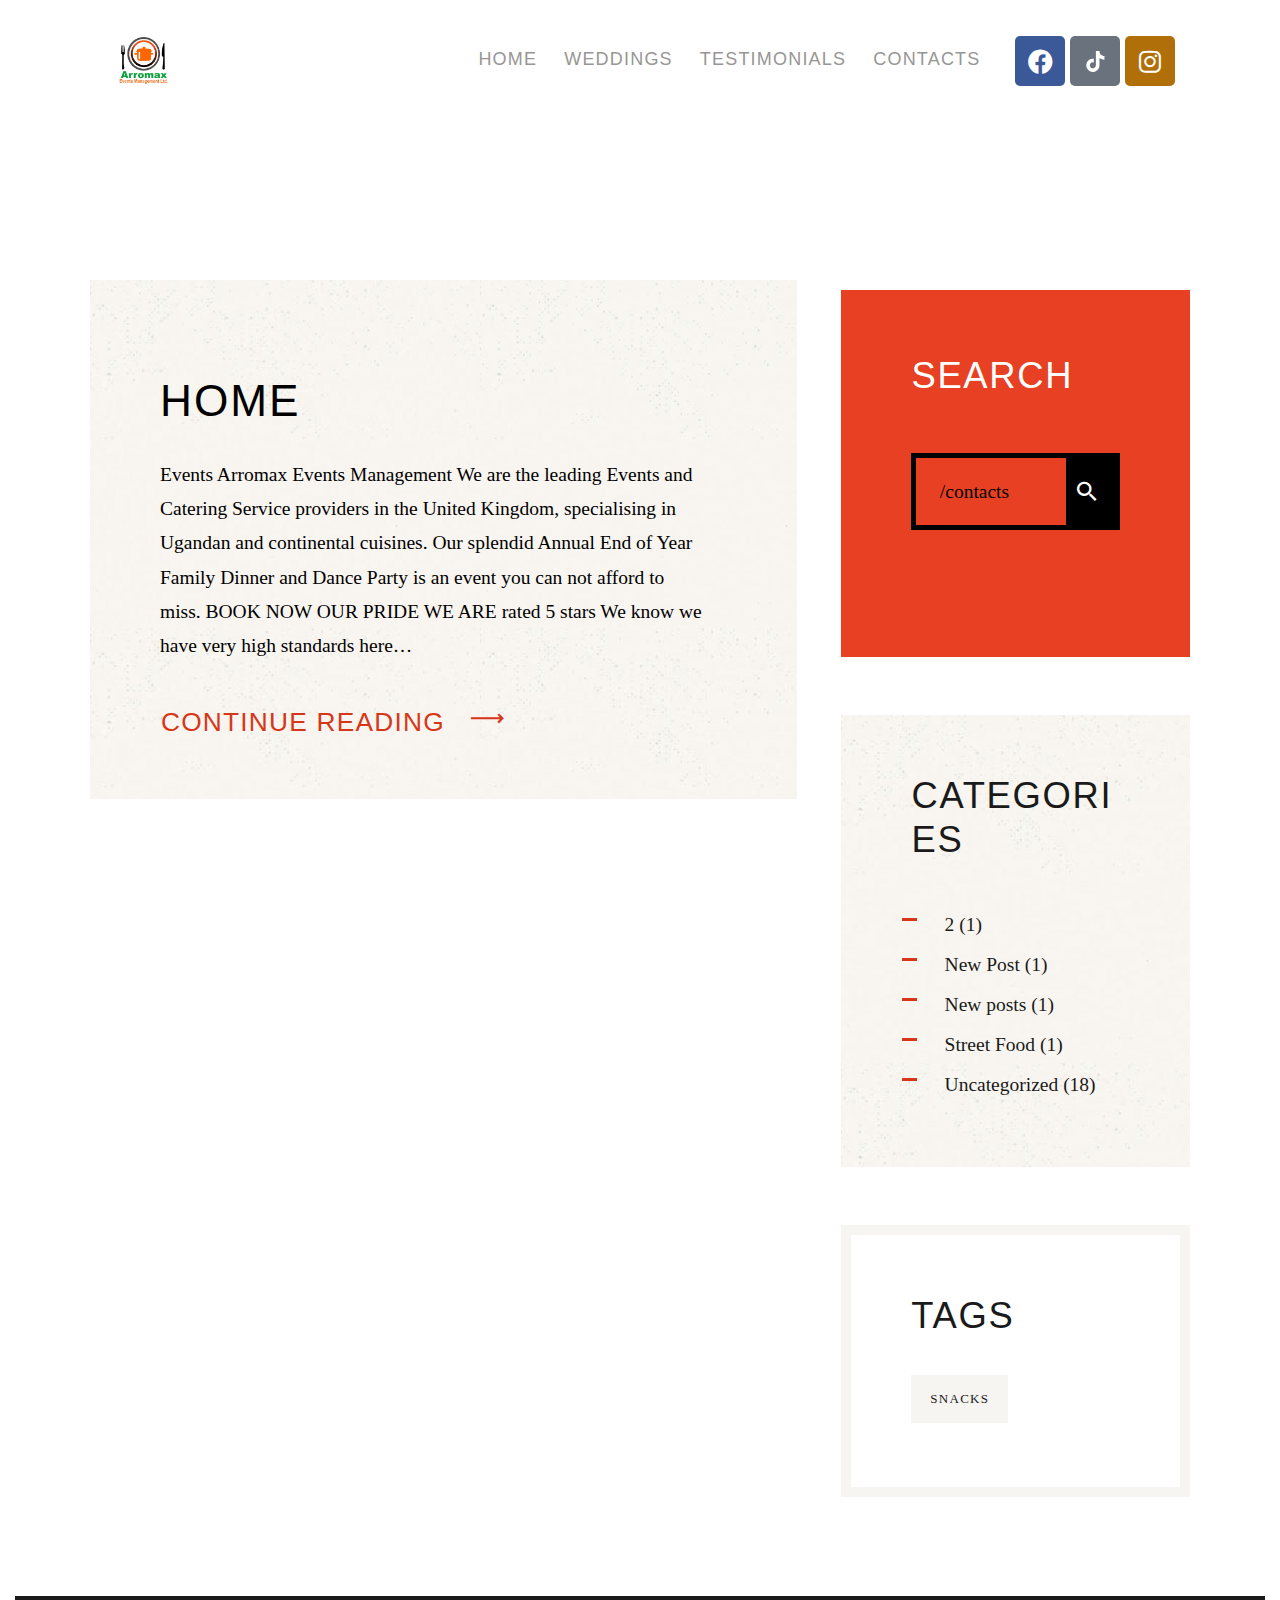
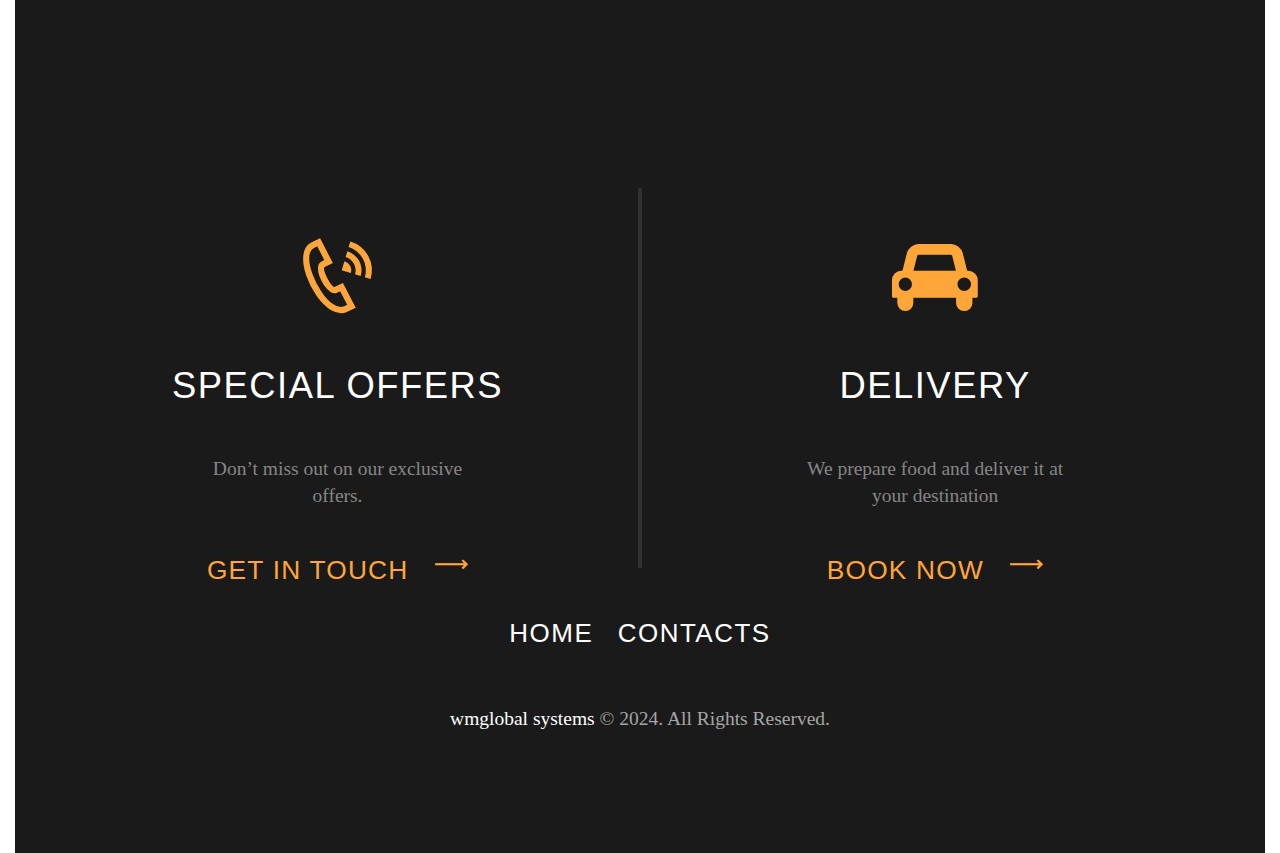
<file: contacts.html>
﻿<!DOCTYPE html>
<html lang="en-US" prefix="og: https://ogp.me/ns#" class="no-js
									 scheme_default										">
<head>
			<meta charset="UTF-8">
		<meta name="viewport" content="width=device-width, initial-scale=1, maximum-scale=1">
		<meta name="format-detection" content="telephone=no">
		<link rel="profile" href="//gmpg.org/xfn/11">
		<link rel="pingback" href="https://arromaxevents.com/xmlrpc.php">
		    <script type="text/javascript">
        
    </script>
    
<!-- Search Engine Optimization by Rank Math PRO - https://rankmath.com/ -->
<title>/contacts - arromax events management</title>
<meta name="robots" content="follow, noindex">
<meta property="og:locale" content="en_US">
<meta property="og:type" content="article">
<meta property="og:title" content="/contacts - arromax events management">
<meta property="og:url" content="https://arromaxevents.com/?s=%2Fcontacts">
<meta property="og:site_name" content="arromax events management">
<meta property="og:image" content="https://arromaxevents.com/wp-content/uploads/2023/04/pixelcut-export-1681390515371.png">
<meta property="og:image:secure_url" content="https://arromaxevents.com/wp-content/uploads/2023/04/pixelcut-export-1681390515371.png">
<meta property="og:image:width" content="1080">
<meta property="og:image:height" content="1080">
<meta property="og:image:type" content="image/png">
<meta name="twitter:card" content="summary_large_image">
<meta name="twitter:title" content="/contacts - arromax events management">
<meta name="twitter:image" content="https://arromaxevents.com/wp-content/uploads/2023/04/pixelcut-export-1681390515371.png">
<script type="application/ld+json" class="rank-math-schema-pro">{"@context":"https://schema.org","@graph":[{"@type":"FastFoodRestaurant","@id":"https://arromaxevents.com/#organization","name":"arromax events management","url":"https://arromaxevents.com","logo":{"@type":"ImageObject","@id":"https://arromaxevents.com/#logo","url":"https://arromaxevents.com/wp-content/uploads/2023/04/pixelcut-export-1681390515371.png","contentUrl":"https://arromaxevents.com/wp-content/uploads/2023/04/pixelcut-export-1681390515371.png","caption":"arromax events management","inLanguage":"en-US","width":"1080","height":"1080"},"openingHours":["Monday,Tuesday,Wednesday,Thursday,Friday,Saturday,Sunday 09:00-17:00"],"image":{"@id":"https://arromaxevents.com/#logo"}},{"@type":"WebSite","@id":"https://arromaxevents.com/#website","url":"https://arromaxevents.com","name":"arromax events management","publisher":{"@id":"https://arromaxevents.com/#organization"},"inLanguage":"en-US"},{"@type":"SearchResultsPage","@id":"https://arromaxevents.com/?s=%2Fcontacts#webpage","url":"https://arromaxevents.com/?s=%2Fcontacts","name":"/contacts - arromax events management","isPartOf":{"@id":"https://arromaxevents.com/#website"},"inLanguage":"en-US"}]}</script>
<!-- /Rank Math WordPress SEO plugin -->

<link rel='dns-prefetch' href='//fonts.googleapis.com'>
<link rel="alternate" type="application/rss+xml" title="arromax events management &raquo; Feed" href="index-1.htm?feed=rss2">
<link rel="alternate" type="application/rss+xml" title="arromax events management &raquo; Comments Feed" href="index-2.htm?feed=comments-rss2">
<link rel="alternate" type="application/rss+xml" title="arromax events management &raquo; Search Results for &#8220;/contacts&#8221; Feed" href="index-19.htm?s=%2Fcontacts&#038;feed=rss2">
<meta property="og:site_name" content="arromax events management">
			<meta property="og:description" content="Best bet for stress-free events">
			<meta property="og:type" content="website">				<meta property="og:image" content="//arromaxevents.com/wp-content/uploads/2023/04/pixelcut-export-1681390515371.png">
				<script type="text/javascript">
/* <![CDATA[ */
window._wpemojiSettings = {"baseUrl":"https:\/\/s.w.org\/images\/core\/emoji\/15.0.3\/72x72\/","ext":".png","svgUrl":"https:\/\/s.w.org\/images\/core\/emoji\/15.0.3\/svg\/","svgExt":".svg","source":{"concatemoji":"https:\/\/arromaxevents.com\/wp-includes\/js\/wp-emoji-release.min.js?ver=6.6.2"}};
/*! This file is auto-generated */
!function(i,n){var o,s,e;function c(e){try{var t={supportTests:e,timestamp:(new Date).valueOf()};sessionStorage.setItem(o,JSON.stringify(t))}catch(e){}}function p(e,t,n){e.clearRect(0,0,e.canvas.width,e.canvas.height),e.fillText(t,0,0);var t=new Uint32Array(e.getImageData(0,0,e.canvas.width,e.canvas.height).data),r=(e.clearRect(0,0,e.canvas.width,e.canvas.height),e.fillText(n,0,0),new Uint32Array(e.getImageData(0,0,e.canvas.width,e.canvas.height).data));return t.every(function(e,t){return e===r[t]})}function u(e,t,n){switch(t){case"flag":return n(e,"\ud83c\udff3\ufe0f\u200d\u26a7\ufe0f","\ud83c\udff3\ufe0f\u200b\u26a7\ufe0f")?!1:!n(e,"\ud83c\uddfa\ud83c\uddf3","\ud83c\uddfa\u200b\ud83c\uddf3")&&!n(e,"\ud83c\udff4\udb40\udc67\udb40\udc62\udb40\udc65\udb40\udc6e\udb40\udc67\udb40\udc7f","\ud83c\udff4\u200b\udb40\udc67\u200b\udb40\udc62\u200b\udb40\udc65\u200b\udb40\udc6e\u200b\udb40\udc67\u200b\udb40\udc7f");case"emoji":return!n(e,"\ud83d\udc26\u200d\u2b1b","\ud83d\udc26\u200b\u2b1b")}return!1}function f(e,t,n){var r="undefined"!=typeof WorkerGlobalScope&&self instanceof WorkerGlobalScope?new OffscreenCanvas(300,150):i.createElement("canvas"),a=r.getContext("2d",{willReadFrequently:!0}),o=(a.textBaseline="top",a.font="600 32px Arial",{});return e.forEach(function(e){o[e]=t(a,e,n)}),o}function t(e){var t=i.createElement("script");t.src=e,t.defer=!0,i.head.appendChild(t)}"undefined"!=typeof Promise&&(o="wpEmojiSettingsSupports",s=["flag","emoji"],n.supports={everything:!0,everythingExceptFlag:!0},e=new Promise(function(e){i.addEventListener("DOMContentLoaded",e,{once:!0})}),new Promise(function(t){var n=function(){try{var e=JSON.parse(sessionStorage.getItem(o));if("object"==typeof e&&"number"==typeof e.timestamp&&(new Date).valueOf()<e.timestamp+604800&&"object"==typeof e.supportTests)return e.supportTests}catch(e){}return null}();if(!n){if("undefined"!=typeof Worker&&"undefined"!=typeof OffscreenCanvas&&"undefined"!=typeof URL&&URL.createObjectURL&&"undefined"!=typeof Blob)try{var e="postMessage("+f.toString()+"("+[JSON.stringify(s),u.toString(),p.toString()].join(",")+"));",r=new Blob([e],{type:"text/javascript"}),a=new Worker(URL.createObjectURL(r),{name:"wpTestEmojiSupports"});return void(a.onmessage=function(e){c(n=e.data),a.terminate(),t(n)})}catch(e){}c(n=f(s,u,p))}t(n)}).then(function(e){for(var t in e)n.supports[t]=e[t],n.supports.everything=n.supports.everything&&n.supports[t],"flag"!==t&&(n.supports.everythingExceptFlag=n.supports.everythingExceptFlag&&n.supports[t]);n.supports.everythingExceptFlag=n.supports.everythingExceptFlag&&!n.supports.flag,n.DOMReady=!1,n.readyCallback=function(){n.DOMReady=!0}}).then(function(){return e}).then(function(){var e;n.supports.everything||(n.readyCallback(),(e=n.source||{}).concatemoji?t(e.concatemoji):e.wpemoji&&e.twemoji&&(t(e.twemoji),t(e.wpemoji)))}))}((window,document),window._wpemojiSettings);
/* ]]> */
</script>
<style id='wp-emoji-styles-inline-css' type='text/css'>

	img.wp-smiley, img.emoji {
		display: inline !important;
		border: none !important;
		box-shadow: none !important;
		height: 1em !important;
		width: 1em !important;
		margin: 0 0.07em !important;
		vertical-align: -0.1em !important;
		background: none !important;
		padding: 0 !important;
	}
</style>
<style id='rank-math-toc-block-style-inline-css' type='text/css'>
.wp-block-rank-math-toc-block nav ol{counter-reset:item}.wp-block-rank-math-toc-block nav ol li{display:block}.wp-block-rank-math-toc-block nav ol li:before{content:counters(item, ".") ". ";counter-increment:item}

</style>
<style id='classic-theme-styles-inline-css' type='text/css'>
/*! This file is auto-generated */
.wp-block-button__link{color:#fff;background-color:#32373c;border-radius:9999px;box-shadow:none;text-decoration:none;padding:calc(.667em + 2px) calc(1.333em + 2px);font-size:1.125em}.wp-block-file__button{background:#32373c;color:#fff;text-decoration:none}
</style>
<style id='global-styles-inline-css' type='text/css'>
:root{--wp--preset--aspect-ratio--square: 1;--wp--preset--aspect-ratio--4-3: 4/3;--wp--preset--aspect-ratio--3-4: 3/4;--wp--preset--aspect-ratio--3-2: 3/2;--wp--preset--aspect-ratio--2-3: 2/3;--wp--preset--aspect-ratio--16-9: 16/9;--wp--preset--aspect-ratio--9-16: 9/16;--wp--preset--color--black: #000000;--wp--preset--color--cyan-bluish-gray: #abb8c3;--wp--preset--color--white: #ffffff;--wp--preset--color--pale-pink: #f78da7;--wp--preset--color--vivid-red: #cf2e2e;--wp--preset--color--luminous-vivid-orange: #ff6900;--wp--preset--color--luminous-vivid-amber: #fcb900;--wp--preset--color--light-green-cyan: #7bdcb5;--wp--preset--color--vivid-green-cyan: #00d084;--wp--preset--color--pale-cyan-blue: #8ed1fc;--wp--preset--color--vivid-cyan-blue: #0693e3;--wp--preset--color--vivid-purple: #9b51e0;--wp--preset--gradient--vivid-cyan-blue-to-vivid-purple: linear-gradient(135deg,rgba(6,147,227,1) 0%,rgb(155,81,224) 100%);--wp--preset--gradient--light-green-cyan-to-vivid-green-cyan: linear-gradient(135deg,rgb(122,220,180) 0%,rgb(0,208,130) 100%);--wp--preset--gradient--luminous-vivid-amber-to-luminous-vivid-orange: linear-gradient(135deg,rgba(252,185,0,1) 0%,rgba(255,105,0,1) 100%);--wp--preset--gradient--luminous-vivid-orange-to-vivid-red: linear-gradient(135deg,rgba(255,105,0,1) 0%,rgb(207,46,46) 100%);--wp--preset--gradient--very-light-gray-to-cyan-bluish-gray: linear-gradient(135deg,rgb(238,238,238) 0%,rgb(169,184,195) 100%);--wp--preset--gradient--cool-to-warm-spectrum: linear-gradient(135deg,rgb(74,234,220) 0%,rgb(151,120,209) 20%,rgb(207,42,186) 40%,rgb(238,44,130) 60%,rgb(251,105,98) 80%,rgb(254,248,76) 100%);--wp--preset--gradient--blush-light-purple: linear-gradient(135deg,rgb(255,206,236) 0%,rgb(152,150,240) 100%);--wp--preset--gradient--blush-bordeaux: linear-gradient(135deg,rgb(254,205,165) 0%,rgb(254,45,45) 50%,rgb(107,0,62) 100%);--wp--preset--gradient--luminous-dusk: linear-gradient(135deg,rgb(255,203,112) 0%,rgb(199,81,192) 50%,rgb(65,88,208) 100%);--wp--preset--gradient--pale-ocean: linear-gradient(135deg,rgb(255,245,203) 0%,rgb(182,227,212) 50%,rgb(51,167,181) 100%);--wp--preset--gradient--electric-grass: linear-gradient(135deg,rgb(202,248,128) 0%,rgb(113,206,126) 100%);--wp--preset--gradient--midnight: linear-gradient(135deg,rgb(2,3,129) 0%,rgb(40,116,252) 100%);--wp--preset--font-size--small: 13px;--wp--preset--font-size--medium: 20px;--wp--preset--font-size--large: 36px;--wp--preset--font-size--x-large: 42px;--wp--preset--spacing--20: 0.44rem;--wp--preset--spacing--30: 0.67rem;--wp--preset--spacing--40: 1rem;--wp--preset--spacing--50: 1.5rem;--wp--preset--spacing--60: 2.25rem;--wp--preset--spacing--70: 3.38rem;--wp--preset--spacing--80: 5.06rem;--wp--preset--shadow--natural: 6px 6px 9px rgba(0, 0, 0, 0.2);--wp--preset--shadow--deep: 12px 12px 50px rgba(0, 0, 0, 0.4);--wp--preset--shadow--sharp: 6px 6px 0px rgba(0, 0, 0, 0.2);--wp--preset--shadow--outlined: 6px 6px 0px -3px rgba(255, 255, 255, 1), 6px 6px rgba(0, 0, 0, 1);--wp--preset--shadow--crisp: 6px 6px 0px rgba(0, 0, 0, 1);}:where(.is-layout-flex){gap: 0.5em;}:where(.is-layout-grid){gap: 0.5em;}body .is-layout-flex{display: flex;}.is-layout-flex{flex-wrap: wrap;align-items: center;}.is-layout-flex > :is(*, div){margin: 0;}body .is-layout-grid{display: grid;}.is-layout-grid > :is(*, div){margin: 0;}:where(.wp-block-columns.is-layout-flex){gap: 2em;}:where(.wp-block-columns.is-layout-grid){gap: 2em;}:where(.wp-block-post-template.is-layout-flex){gap: 1.25em;}:where(.wp-block-post-template.is-layout-grid){gap: 1.25em;}.has-black-color{color: var(--wp--preset--color--black) !important;}.has-cyan-bluish-gray-color{color: var(--wp--preset--color--cyan-bluish-gray) !important;}.has-white-color{color: var(--wp--preset--color--white) !important;}.has-pale-pink-color{color: var(--wp--preset--color--pale-pink) !important;}.has-vivid-red-color{color: var(--wp--preset--color--vivid-red) !important;}.has-luminous-vivid-orange-color{color: var(--wp--preset--color--luminous-vivid-orange) !important;}.has-luminous-vivid-amber-color{color: var(--wp--preset--color--luminous-vivid-amber) !important;}.has-light-green-cyan-color{color: var(--wp--preset--color--light-green-cyan) !important;}.has-vivid-green-cyan-color{color: var(--wp--preset--color--vivid-green-cyan) !important;}.has-pale-cyan-blue-color{color: var(--wp--preset--color--pale-cyan-blue) !important;}.has-vivid-cyan-blue-color{color: var(--wp--preset--color--vivid-cyan-blue) !important;}.has-vivid-purple-color{color: var(--wp--preset--color--vivid-purple) !important;}.has-black-background-color{background-color: var(--wp--preset--color--black) !important;}.has-cyan-bluish-gray-background-color{background-color: var(--wp--preset--color--cyan-bluish-gray) !important;}.has-white-background-color{background-color: var(--wp--preset--color--white) !important;}.has-pale-pink-background-color{background-color: var(--wp--preset--color--pale-pink) !important;}.has-vivid-red-background-color{background-color: var(--wp--preset--color--vivid-red) !important;}.has-luminous-vivid-orange-background-color{background-color: var(--wp--preset--color--luminous-vivid-orange) !important;}.has-luminous-vivid-amber-background-color{background-color: var(--wp--preset--color--luminous-vivid-amber) !important;}.has-light-green-cyan-background-color{background-color: var(--wp--preset--color--light-green-cyan) !important;}.has-vivid-green-cyan-background-color{background-color: var(--wp--preset--color--vivid-green-cyan) !important;}.has-pale-cyan-blue-background-color{background-color: var(--wp--preset--color--pale-cyan-blue) !important;}.has-vivid-cyan-blue-background-color{background-color: var(--wp--preset--color--vivid-cyan-blue) !important;}.has-vivid-purple-background-color{background-color: var(--wp--preset--color--vivid-purple) !important;}.has-black-border-color{border-color: var(--wp--preset--color--black) !important;}.has-cyan-bluish-gray-border-color{border-color: var(--wp--preset--color--cyan-bluish-gray) !important;}.has-white-border-color{border-color: var(--wp--preset--color--white) !important;}.has-pale-pink-border-color{border-color: var(--wp--preset--color--pale-pink) !important;}.has-vivid-red-border-color{border-color: var(--wp--preset--color--vivid-red) !important;}.has-luminous-vivid-orange-border-color{border-color: var(--wp--preset--color--luminous-vivid-orange) !important;}.has-luminous-vivid-amber-border-color{border-color: var(--wp--preset--color--luminous-vivid-amber) !important;}.has-light-green-cyan-border-color{border-color: var(--wp--preset--color--light-green-cyan) !important;}.has-vivid-green-cyan-border-color{border-color: var(--wp--preset--color--vivid-green-cyan) !important;}.has-pale-cyan-blue-border-color{border-color: var(--wp--preset--color--pale-cyan-blue) !important;}.has-vivid-cyan-blue-border-color{border-color: var(--wp--preset--color--vivid-cyan-blue) !important;}.has-vivid-purple-border-color{border-color: var(--wp--preset--color--vivid-purple) !important;}.has-vivid-cyan-blue-to-vivid-purple-gradient-background{background: var(--wp--preset--gradient--vivid-cyan-blue-to-vivid-purple) !important;}.has-light-green-cyan-to-vivid-green-cyan-gradient-background{background: var(--wp--preset--gradient--light-green-cyan-to-vivid-green-cyan) !important;}.has-luminous-vivid-amber-to-luminous-vivid-orange-gradient-background{background: var(--wp--preset--gradient--luminous-vivid-amber-to-luminous-vivid-orange) !important;}.has-luminous-vivid-orange-to-vivid-red-gradient-background{background: var(--wp--preset--gradient--luminous-vivid-orange-to-vivid-red) !important;}.has-very-light-gray-to-cyan-bluish-gray-gradient-background{background: var(--wp--preset--gradient--very-light-gray-to-cyan-bluish-gray) !important;}.has-cool-to-warm-spectrum-gradient-background{background: var(--wp--preset--gradient--cool-to-warm-spectrum) !important;}.has-blush-light-purple-gradient-background{background: var(--wp--preset--gradient--blush-light-purple) !important;}.has-blush-bordeaux-gradient-background{background: var(--wp--preset--gradient--blush-bordeaux) !important;}.has-luminous-dusk-gradient-background{background: var(--wp--preset--gradient--luminous-dusk) !important;}.has-pale-ocean-gradient-background{background: var(--wp--preset--gradient--pale-ocean) !important;}.has-electric-grass-gradient-background{background: var(--wp--preset--gradient--electric-grass) !important;}.has-midnight-gradient-background{background: var(--wp--preset--gradient--midnight) !important;}.has-small-font-size{font-size: var(--wp--preset--font-size--small) !important;}.has-medium-font-size{font-size: var(--wp--preset--font-size--medium) !important;}.has-large-font-size{font-size: var(--wp--preset--font-size--large) !important;}.has-x-large-font-size{font-size: var(--wp--preset--font-size--x-large) !important;}
:where(.wp-block-post-template.is-layout-flex){gap: 1.25em;}:where(.wp-block-post-template.is-layout-grid){gap: 1.25em;}
:where(.wp-block-columns.is-layout-flex){gap: 2em;}:where(.wp-block-columns.is-layout-grid){gap: 2em;}
:root :where(.wp-block-pullquote){font-size: 1.5em;line-height: 1.6;}
</style>
<link property="stylesheet" rel='stylesheet' id='contact-form-7-css' href='wp-content/plugins/contact-form-7/includes/css/styles.css?ver=5.7.5.1' type='text/css' media='all'>
<link property="stylesheet" rel='stylesheet' id='esg-plugin-settings-css' href='wp-content/plugins/essential-grid/public/assets/css/settings.css?ver=3.0.17.1' type='text/css' media='all'>
<link property="stylesheet" rel='stylesheet' id='tp-fontello-css' href='wp-content/plugins/essential-grid/public/assets/font/fontello/css/fontello.css?ver=3.0.17.1' type='text/css' media='all'>
<link property="stylesheet" rel='stylesheet' id='trx_addons-icons-css' href='wp-content/plugins/trx_addons/css/font-icons/css/trx_addons_icons-embedded.css' type='text/css' media='all'>
<link property="stylesheet" rel='stylesheet' id='jquery-swiper-css' href='wp-content/plugins/trx_addons/js/swiper/swiper.min.css' type='text/css' media='all'>
<link property="stylesheet" rel='stylesheet' id='magnific-popup-css' href='wp-content/plugins/trx_addons/js/magnific/magnific-popup.min.css' type='text/css' media='all'>
<link property="stylesheet" rel='stylesheet' id='trx_addons-css' href='wp-content/plugins/trx_addons/css/trx_addons.css' type='text/css' media='all'>
<link property="stylesheet" rel='stylesheet' id='trx_addons-animation-css' href='wp-content/plugins/trx_addons/css/trx_addons.animation.css' type='text/css' media='all'>
<link property="stylesheet" rel='stylesheet' id='elementor-icons-css' href='wp-content/plugins/elementor/assets/lib/eicons/css/elementor-icons.min.css?ver=5.31.0' type='text/css' media='all'>
<link property="stylesheet" rel='stylesheet' id='elementor-frontend-css' href='wp-content/plugins/elementor/assets/css/frontend.min.css?ver=3.24.7' type='text/css' media='all'>
<style id='elementor-frontend-inline-css' type='text/css'>
.elementor-kit-1678{--e-global-color-primary:#6EC1E4;--e-global-color-secondary:#54595F;--e-global-color-text:#7A7A7A;--e-global-color-accent:#61CE70;--e-global-typography-primary-font-family:"Roboto";--e-global-typography-primary-font-weight:600;--e-global-typography-secondary-font-family:"Roboto Slab";--e-global-typography-secondary-font-weight:400;--e-global-typography-text-font-family:"Roboto";--e-global-typography-text-font-weight:400;--e-global-typography-accent-font-family:"Roboto";--e-global-typography-accent-font-weight:500;}.elementor-section.elementor-section-boxed > .elementor-container{max-width:1230px;}.e-con{--container-max-width:1230px;}.elementor-widget:not(:last-child){margin-block-end:20px;}.elementor-element{--widgets-spacing:20px 20px;}{}h1.entry-title{display:var(--page-title-display);}@media(max-width:1024px){.elementor-section.elementor-section-boxed > .elementor-container{max-width:1024px;}.e-con{--container-max-width:1024px;}}@media(max-width:767px){.elementor-section.elementor-section-boxed > .elementor-container{max-width:767px;}.e-con{--container-max-width:767px;}}
</style>
<link property="stylesheet" rel='stylesheet' id='swiper-css' href='wp-content/plugins/elementor/assets/lib/swiper/v8/css/swiper.min.css?ver=8.4.5' type='text/css' media='all'>
<link property="stylesheet" rel='stylesheet' id='e-swiper-css' href='wp-content/plugins/elementor/assets/css/conditionals/e-swiper.min.css?ver=3.24.7' type='text/css' media='all'>
<link property="stylesheet" rel='stylesheet' id='font-awesome-5-all-css' href='wp-content/plugins/elementor/assets/lib/font-awesome/css/all.min.css?ver=3.24.7' type='text/css' media='all'>
<link property="stylesheet" rel='stylesheet' id='font-awesome-4-shim-css' href='wp-content/plugins/elementor/assets/lib/font-awesome/css/v4-shims.min.css?ver=3.24.7' type='text/css' media='all'>
<link property="stylesheet" rel='stylesheet' id='google-fonts-1-css' href='css-1?family=Roboto%3A100%2C100italic%2C200%2C200italic%2C300%2C300italic%2C400%2C400italic%2C500%2C500italic%2C600%2C600italic%2C700%2C700italic%2C800%2C800italic%2C900%2C900italic%7CRoboto+Slab%3A100%2C100italic%2C200%2C200italic%2C300%2C300italic%2C400%2C400italic%2C500%2C500italic%2C600%2C600italic%2C700%2C700italic%2C800%2C800italic%2C900%2C900italic&#038;display=auto&#038;ver=6.6.2' type='text/css' media='all'>
<link property="stylesheet" rel='stylesheet' id='meals-wheels-font-Rustico-css' href='wp-content/themes/meals-wheels/css/font-face/Rustico/stylesheet.css' type='text/css' media='all'>
<link property="stylesheet" rel='stylesheet' id='meals-wheels-font-google_fonts-css' href='css?family=Overpass+Mono:300,400,600,700%7CTeko:300,400,500,600,700&#038;subset=latin,latin-ext' type='text/css' media='all'>
<link property="stylesheet" rel='stylesheet' id='fontello-icons-css' href='wp-content/themes/meals-wheels/css/font-icons/css/fontello-embedded.css' type='text/css' media='all'>
<link property="stylesheet" rel='stylesheet' id='meals-wheels-main-css' href='wp-content/themes/meals-wheels/style.css' type='text/css' media='all'>
<link property="stylesheet" rel='stylesheet' id='meals-wheels-custom-css' href='wp-content/themes/meals-wheels/css/__custom.css' type='text/css' media='all'>
<link property="stylesheet" rel='stylesheet' id='meals-wheels-color-default-css' href='wp-content/themes/meals-wheels/css/__colors_default.css' type='text/css' media='all'>
<link property="stylesheet" rel='stylesheet' id='meals-wheels-color-dark-css' href='wp-content/themes/meals-wheels/css/__colors_dark.css' type='text/css' media='all'>
<link property="stylesheet" rel='stylesheet' id='mediaelement-css' href='wp-includes/js/mediaelement/mediaelementplayer-legacy.min.css?ver=4.2.17' type='text/css' media='all'>
<link property="stylesheet" rel='stylesheet' id='wp-mediaelement-css' href='wp-includes/js/mediaelement/wp-mediaelement.min.css?ver=6.6.2' type='text/css' media='all'>
<link property="stylesheet" rel='stylesheet' id='trx_addons-responsive-css' href='wp-content/plugins/trx_addons/css/trx_addons.responsive.css' type='text/css' media='all'>
<link property="stylesheet" rel='stylesheet' id='meals-wheels-responsive-css' href='wp-content/themes/meals-wheels/css/responsive.css' type='text/css' media='all'>
<link rel="preconnect" href="https://fonts.gstatic.com/" crossorigin=""><script type="text/javascript" src="wp-includes/js/jquery/jquery.min.js?ver=3.7.1" id="jquery-core-js"></script>
<script type="text/javascript" src="wp-includes/js/jquery/jquery-migrate.min.js?ver=3.4.1" id="jquery-migrate-js"></script>
<link rel="https://api.w.org/" href="index.php?rest_route=/"><link rel="EditURI" type="application/rsd+xml" title="RSD" href="xmlrpc.php?rsd">
<meta name="generator" content="WordPress 6.6.2">
<meta name="generator" content="Elementor 3.24.7; features: additional_custom_breakpoints; settings: css_print_method-internal, google_font-enabled, font_display-auto">
			<style>
				.e-con.e-parent:nth-of-type(n+4):not(.e-lazyloaded):not(.e-no-lazyload),
				.e-con.e-parent:nth-of-type(n+4):not(.e-lazyloaded):not(.e-no-lazyload) * {
					background-image: none !important;
				}
				@media screen and (max-height: 1024px) {
					.e-con.e-parent:nth-of-type(n+3):not(.e-lazyloaded):not(.e-no-lazyload),
					.e-con.e-parent:nth-of-type(n+3):not(.e-lazyloaded):not(.e-no-lazyload) * {
						background-image: none !important;
					}
				}
				@media screen and (max-height: 640px) {
					.e-con.e-parent:nth-of-type(n+2):not(.e-lazyloaded):not(.e-no-lazyload),
					.e-con.e-parent:nth-of-type(n+2):not(.e-lazyloaded):not(.e-no-lazyload) * {
						background-image: none !important;
					}
				}
			</style>
			<meta name="generator" content="Powered by Slider Revolution 6.6.12 - responsive, Mobile-Friendly Slider Plugin for WordPress with comfortable drag and drop interface.">
<link rel="icon" href="wp-content/uploads/2018/06/cropped-favicon-90x90.png" sizes="32x32">
<link rel="icon" href="wp-content/uploads/2018/06/cropped-favicon-240x240.png" sizes="192x192">
<link rel="apple-touch-icon" href="wp-content/uploads/2018/06/cropped-favicon-180x180.png">
<meta name="msapplication-TileImage" content="https://arromaxevents.com/wp-content/uploads/2018/06/cropped-favicon-300x300.png">
<script>function setREVStartSize(e){
			//window.requestAnimationFrame(function() {
				window.RSIW = window.RSIW===undefined ? window.innerWidth : window.RSIW;
				window.RSIH = window.RSIH===undefined ? window.innerHeight : window.RSIH;
				try {
					var pw = document.getElementById(e.c).parentNode.offsetWidth,
						newh;
					pw = pw===0 || isNaN(pw) || (e.l=="fullwidth" || e.layout=="fullwidth") ? window.RSIW : pw;
					e.tabw = e.tabw===undefined ? 0 : parseInt(e.tabw);
					e.thumbw = e.thumbw===undefined ? 0 : parseInt(e.thumbw);
					e.tabh = e.tabh===undefined ? 0 : parseInt(e.tabh);
					e.thumbh = e.thumbh===undefined ? 0 : parseInt(e.thumbh);
					e.tabhide = e.tabhide===undefined ? 0 : parseInt(e.tabhide);
					e.thumbhide = e.thumbhide===undefined ? 0 : parseInt(e.thumbhide);
					e.mh = e.mh===undefined || e.mh=="" || e.mh==="auto" ? 0 : parseInt(e.mh,0);
					if(e.layout==="fullscreen" || e.l==="fullscreen")
						newh = Math.max(e.mh,window.RSIH);
					else{
						e.gw = Array.isArray(e.gw) ? e.gw : [e.gw];
						for (var i in e.rl) if (e.gw[i]===undefined || e.gw[i]===0) e.gw[i] = e.gw[i-1];
						e.gh = e.el===undefined || e.el==="" || (Array.isArray(e.el) && e.el.length==0)? e.gh : e.el;
						e.gh = Array.isArray(e.gh) ? e.gh : [e.gh];
						for (var i in e.rl) if (e.gh[i]===undefined || e.gh[i]===0) e.gh[i] = e.gh[i-1];
											
						var nl = new Array(e.rl.length),
							ix = 0,
							sl;
						e.tabw = e.tabhide>=pw ? 0 : e.tabw;
						e.thumbw = e.thumbhide>=pw ? 0 : e.thumbw;
						e.tabh = e.tabhide>=pw ? 0 : e.tabh;
						e.thumbh = e.thumbhide>=pw ? 0 : e.thumbh;
						for (var i in e.rl) nl[i] = e.rl[i]<window.RSIW ? 0 : e.rl[i];
						sl = nl[0];
						for (var i in nl) if (sl>nl[i] && nl[i]>0) { sl = nl[i]; ix=i;}
						var m = pw>(e.gw[ix]+e.tabw+e.thumbw) ? 1 : (pw-(e.tabw+e.thumbw)) / (e.gw[ix]);
						newh =  (e.gh[ix] * m) + (e.tabh + e.thumbh);
					}
					var el = document.getElementById(e.c);
					if (el!==null && el) el.style.height = newh+"px";
					el = document.getElementById(e.c+"_wrapper");
					if (el!==null && el) {
						el.style.height = newh+"px";
						el.style.display = "block";
					}
				} catch(e){
					console.log("Failure at Presize of Slider:" + e)
				}
			//});
		  };</script>
<style type="text/css" id="trx_addons-inline-styles-inline-css">.trx_addons_inline_948989736 img{max-height:78px;}.trx_addons_inline_2102698924 img{max-height:78px;}.sc_layouts_title_title{font-size:0.3em}.custom-logo-link,.sc_layouts_logo{font-size:1.6em}</style>
<style id="elementor-post-38">.elementor-38 .elementor-element.elementor-element-f841b07 > .elementor-container{min-height:16px;text-align:right;}.elementor-38 .elementor-element.elementor-element-f841b07 > .elementor-container > .elementor-column > .elementor-widget-wrap{align-content:center;align-items:center;}.elementor-38 .elementor-element.elementor-element-32cbc66 .logo_image{max-height:78px;}.elementor-38 .elementor-element.elementor-element-f0ade9e{--spacer-size:1px;}.elementor-38 .elementor-element.elementor-element-c7acae5 .elementor-repeater-item-9147715.elementor-social-icon{background-color:#B16F09;}.elementor-38 .elementor-element.elementor-element-c7acae5{--grid-template-columns:repeat(0, auto);--grid-column-gap:5px;--grid-row-gap:0px;}.elementor-38 .elementor-element.elementor-element-c7acae5 .elementor-widget-container{text-align:center;}.elementor-38 .elementor-element.elementor-element-4f40ee3{--divider-border-style:dotted;--divider-color:#000;--divider-border-width:1px;}.elementor-38 .elementor-element.elementor-element-4f40ee3 .elementor-divider-separator{width:0%;}.elementor-38 .elementor-element.elementor-element-4f40ee3 .elementor-divider{padding-block-start:15px;padding-block-end:15px;}.elementor-38 .elementor-element.elementor-element-0370dc7 > .elementor-container > .elementor-column > .elementor-widget-wrap{align-content:center;align-items:center;}.elementor-38 .elementor-element.elementor-element-0370dc7 a{color:#050505;}.elementor-38 .elementor-element.elementor-element-0370dc7{margin-top:0px;margin-bottom:0px;padding:1px 0px 0px 0px;}.elementor-38 .elementor-element.elementor-element-93565bd .logo_image{max-height:78px;}.elementor-38 .elementor-element.elementor-element-93565bd > .elementor-widget-container{margin:-11px 0px 0px 0px;padding:0px 0px 0px 0px;}@media(max-width:767px){.elementor-38 .elementor-element.elementor-element-558939c{width:40%;}.elementor-38 .elementor-element.elementor-element-5aa2281{width:60%;}}@media(min-width:768px){.elementor-38 .elementor-element.elementor-element-17a11d3{width:15%;}.elementor-38 .elementor-element.elementor-element-44009db{width:85%;}}@media(max-width:1024px) and (min-width:768px){.elementor-38 .elementor-element.elementor-element-17a11d3{width:22%;}.elementor-38 .elementor-element.elementor-element-44009db{width:78%;}}</style>
<style>.elementor-38 .elementor-element.elementor-element-f841b07 > .elementor-container{min-height:16px;text-align:right;}.elementor-38 .elementor-element.elementor-element-f841b07 > .elementor-container > .elementor-column > .elementor-widget-wrap{align-content:center;align-items:center;}.elementor-38 .elementor-element.elementor-element-32cbc66 .logo_image{max-height:78px;}.elementor-38 .elementor-element.elementor-element-f0ade9e{--spacer-size:1px;}.elementor-38 .elementor-element.elementor-element-c7acae5 .elementor-repeater-item-9147715.elementor-social-icon{background-color:#B16F09;}.elementor-38 .elementor-element.elementor-element-c7acae5{--grid-template-columns:repeat(0, auto);--grid-column-gap:5px;--grid-row-gap:0px;}.elementor-38 .elementor-element.elementor-element-c7acae5 .elementor-widget-container{text-align:center;}.elementor-38 .elementor-element.elementor-element-4f40ee3{--divider-border-style:dotted;--divider-color:#000;--divider-border-width:1px;}.elementor-38 .elementor-element.elementor-element-4f40ee3 .elementor-divider-separator{width:0%;}.elementor-38 .elementor-element.elementor-element-4f40ee3 .elementor-divider{padding-block-start:15px;padding-block-end:15px;}.elementor-38 .elementor-element.elementor-element-0370dc7 > .elementor-container > .elementor-column > .elementor-widget-wrap{align-content:center;align-items:center;}.elementor-38 .elementor-element.elementor-element-0370dc7 a{color:#050505;}.elementor-38 .elementor-element.elementor-element-0370dc7{margin-top:0px;margin-bottom:0px;padding:1px 0px 0px 0px;}.elementor-38 .elementor-element.elementor-element-93565bd .logo_image{max-height:78px;}.elementor-38 .elementor-element.elementor-element-93565bd > .elementor-widget-container{margin:-11px 0px 0px 0px;padding:0px 0px 0px 0px;}@media(max-width:767px){.elementor-38 .elementor-element.elementor-element-558939c{width:40%;}.elementor-38 .elementor-element.elementor-element-5aa2281{width:60%;}}@media(min-width:768px){.elementor-38 .elementor-element.elementor-element-17a11d3{width:15%;}.elementor-38 .elementor-element.elementor-element-44009db{width:85%;}}@media(max-width:1024px) and (min-width:768px){.elementor-38 .elementor-element.elementor-element-17a11d3{width:22%;}.elementor-38 .elementor-element.elementor-element-44009db{width:78%;}}</style>
<style id="elementor-post-479">.elementor-479 .elementor-element.elementor-element-9029638:not(.elementor-motion-effects-element-type-background), .elementor-479 .elementor-element.elementor-element-9029638 > .elementor-motion-effects-container > .elementor-motion-effects-layer{background-color:#1a1a1a;}.elementor-479 .elementor-element.elementor-element-9029638{transition:background 0.3s, border 0.3s, border-radius 0.3s, box-shadow 0.3s;padding:7.8333em 0em 5.5em 0em;}.elementor-479 .elementor-element.elementor-element-9029638 > .elementor-background-overlay{transition:background 0.3s, border-radius 0.3s, opacity 0.3s;}.elementor-479 .elementor-element.elementor-element-b6b2c8a > .elementor-element-populated.elementor-column-wrap{padding:0px 0px 0px 0px;}.elementor-479 .elementor-element.elementor-element-b6b2c8a > .elementor-element-populated.elementor-widget-wrap{padding:0px 0px 0px 0px;}.elementor-479 .elementor-element.elementor-element-c20848e{padding:0px 0px 0px 0px;}.elementor-479 .elementor-element.elementor-element-71358cf{--spacer-size:42px;}.elementor-479 .elementor-element.elementor-element-e3f830d > .elementor-widget-container{margin:28px 0px 0px 0px;}.elementor-479 .elementor-element.elementor-element-4935f85 > .elementor-element-populated{text-align:center;}.elementor-479 .elementor-element.elementor-element-61ee7ef{--divider-border-style:solid;--divider-color:rgba(255,255,255,0.1);--divider-border-width:380px;}.elementor-479 .elementor-element.elementor-element-61ee7ef .elementor-divider-separator{width:4px;margin:0 auto;margin-center:0;}.elementor-479 .elementor-element.elementor-element-61ee7ef .elementor-divider{text-align:center;padding-block-start:15px;padding-block-end:15px;}.elementor-479 .elementor-element.elementor-element-61ee7ef > .elementor-widget-container{margin:0px 0px 0px 7px;}.elementor-479 .elementor-element.elementor-element-f5d3f56{--spacer-size:42px;}.elementor-479 .elementor-element.elementor-element-7f9ad20 > .elementor-widget-container{margin:28px 0px 0px 0px;}.elementor-479 .elementor-element.elementor-element-bb1796a{--spacer-size:10px;}@media(min-width:768px){.elementor-479 .elementor-element.elementor-element-5b22c2e{width:45%;}.elementor-479 .elementor-element.elementor-element-4935f85{width:9.332%;}.elementor-479 .elementor-element.elementor-element-d80aa98{width:45%;}}@media(max-width:1024px){.elementor-479 .elementor-element.elementor-element-9029638{padding:4em 0em 3em 0em;}.elementor-479 .elementor-element.elementor-element-71358cf{--spacer-size:0px;}.elementor-479 .elementor-element.elementor-element-f5d3f56{--spacer-size:0px;}}@media(max-width:767px){.elementor-479 .elementor-element.elementor-element-9029638{padding:1.8em 0em 0em 0em;}.elementor-479 .elementor-element.elementor-element-61ee7ef .elementor-divider-separator{width:4%;}.elementor-479 .elementor-element.elementor-element-f5d3f56{--spacer-size:40px;}}</style>
<style>.elementor-479 .elementor-element.elementor-element-9029638:not(.elementor-motion-effects-element-type-background), .elementor-479 .elementor-element.elementor-element-9029638 > .elementor-motion-effects-container > .elementor-motion-effects-layer{background-color:#1a1a1a;}.elementor-479 .elementor-element.elementor-element-9029638{transition:background 0.3s, border 0.3s, border-radius 0.3s, box-shadow 0.3s;padding:7.8333em 0em 5.5em 0em;}.elementor-479 .elementor-element.elementor-element-9029638 > .elementor-background-overlay{transition:background 0.3s, border-radius 0.3s, opacity 0.3s;}.elementor-479 .elementor-element.elementor-element-b6b2c8a > .elementor-element-populated.elementor-column-wrap{padding:0px 0px 0px 0px;}.elementor-479 .elementor-element.elementor-element-b6b2c8a > .elementor-element-populated.elementor-widget-wrap{padding:0px 0px 0px 0px;}.elementor-479 .elementor-element.elementor-element-c20848e{padding:0px 0px 0px 0px;}.elementor-479 .elementor-element.elementor-element-71358cf{--spacer-size:42px;}.elementor-479 .elementor-element.elementor-element-e3f830d > .elementor-widget-container{margin:28px 0px 0px 0px;}.elementor-479 .elementor-element.elementor-element-4935f85 > .elementor-element-populated{text-align:center;}.elementor-479 .elementor-element.elementor-element-61ee7ef{--divider-border-style:solid;--divider-color:rgba(255,255,255,0.1);--divider-border-width:380px;}.elementor-479 .elementor-element.elementor-element-61ee7ef .elementor-divider-separator{width:4px;margin:0 auto;margin-center:0;}.elementor-479 .elementor-element.elementor-element-61ee7ef .elementor-divider{text-align:center;padding-block-start:15px;padding-block-end:15px;}.elementor-479 .elementor-element.elementor-element-61ee7ef > .elementor-widget-container{margin:0px 0px 0px 7px;}.elementor-479 .elementor-element.elementor-element-f5d3f56{--spacer-size:42px;}.elementor-479 .elementor-element.elementor-element-7f9ad20 > .elementor-widget-container{margin:28px 0px 0px 0px;}.elementor-479 .elementor-element.elementor-element-bb1796a{--spacer-size:10px;}@media(min-width:768px){.elementor-479 .elementor-element.elementor-element-5b22c2e{width:45%;}.elementor-479 .elementor-element.elementor-element-4935f85{width:9.332%;}.elementor-479 .elementor-element.elementor-element-d80aa98{width:45%;}}@media(max-width:1024px){.elementor-479 .elementor-element.elementor-element-9029638{padding:4em 0em 3em 0em;}.elementor-479 .elementor-element.elementor-element-71358cf{--spacer-size:0px;}.elementor-479 .elementor-element.elementor-element-f5d3f56{--spacer-size:0px;}}@media(max-width:767px){.elementor-479 .elementor-element.elementor-element-9029638{padding:1.8em 0em 0em 0em;}.elementor-479 .elementor-element.elementor-element-61ee7ef .elementor-divider-separator{width:4%;}.elementor-479 .elementor-element.elementor-element-f5d3f56{--spacer-size:40px;}}</style>
<link property="stylesheet" rel='stylesheet' id='elementor-icons-shared-0-css' href='wp-content/plugins/elementor/assets/lib/font-awesome/css/fontawesome.min.css?ver=5.15.3' type='text/css' media='all'>
<link property="stylesheet" rel='stylesheet' id='elementor-icons-fa-brands-css' href='wp-content/plugins/elementor/assets/lib/font-awesome/css/brands.min.css?ver=5.15.3' type='text/css' media='all'>
<link property="stylesheet" rel='stylesheet' id='widget-spacer-css' href='wp-content/plugins/elementor/assets/css/widget-spacer.min.css?ver=3.24.7' type='text/css' media='all'>
<link property="stylesheet" rel='stylesheet' id='widget-social-icons-css' href='wp-content/plugins/elementor/assets/css/widget-social-icons.min.css?ver=3.24.7' type='text/css' media='all'>
<link property="stylesheet" rel='stylesheet' id='e-apple-webkit-css' href='wp-content/plugins/elementor/assets/css/conditionals/apple-webkit.min.css?ver=3.24.7' type='text/css' media='all'>
<link property="stylesheet" rel='stylesheet' id='widget-divider-css' href='wp-content/plugins/elementor/assets/css/widget-divider.min.css?ver=3.24.7' type='text/css' media='all'>
<link property="stylesheet" rel='stylesheet' id='widget-text-editor-css' href='wp-content/plugins/elementor/assets/css/widget-text-editor.min.css?ver=3.24.7' type='text/css' media='all'>
<link property="stylesheet" rel='stylesheet' id='rs-plugin-settings-css' href='wp-content/plugins/revslider/public/assets/css/rs6.css?ver=6.6.12' type='text/css' media='all'>
</head>

<body class="search search-results body_tag scheme_default blog_mode_blog body_style_wide  is_stream blog_style_excerpt_2 sidebar_show sidebar_right trx_addons_present header_type_custom header_style_header-custom-38 header_position_default menu_style_top no_layout elementor-default elementor-kit-1678">

	
	<div class="body_wrap">

		<div class="page_wrap">
			<header class="top_panel top_panel_custom top_panel_custom_38 top_panel_custom_header-default				 without_bg_image">
			<div data-elementor-type="cpt_layouts" data-elementor-id="38" class="elementor elementor-38">
						<section class="elementor-section elementor-top-section elementor-element elementor-element-f841b07 elementor-section-content-middle sc_layouts_row sc_layouts_row_type_normal elementor-hidden-phone custom_menu_desktop sc_layouts_hide_on_tablet sc_layouts_hide_on_mobile elementor-section-height-min-height elementor-section-boxed elementor-section-height-default elementor-section-items-middle" data-id="f841b07" data-element_type="section">
						<div class="elementor-container elementor-column-gap-extended">
					<div class="elementor-column elementor-col-50 elementor-top-column elementor-element elementor-element-17a11d3 sc_layouts_column sc_layouts_column_align_left sc_layouts_column_icons_position_left" data-id="17a11d3" data-element_type="column">
			<div class="elementor-widget-wrap elementor-element-populated">
						<div class="sc_layouts_item elementor-element elementor-element-32cbc66 elementor-widget elementor-widget-trx_sc_layouts_logo" data-id="32cbc66" data-element_type="widget" data-widget_type="trx_sc_layouts_logo.default">
				<div class="elementor-widget-container">
			<a href="index.htm" id="trx_sc_layouts_logo_1291139098" class="sc_layouts_logo sc_layouts_logo_default trx_addons_inline_948989736"><img fetchpriority="high" class="logo_image" src="wp-content/uploads/2023/04/pixelcut-export-1681390515371.png" alt="arromax events management" width="1080" height="1080"></a><!-- /.sc_layouts_logo -->		</div>
				</div>
					</div>
		</div>
				<div class="elementor-column elementor-col-50 elementor-top-column elementor-element elementor-element-44009db sc_layouts_column sc_layouts_column_align_right sc_layouts_column_icons_position_left" data-id="44009db" data-element_type="column">
			<div class="elementor-widget-wrap elementor-element-populated">
						<div class="sc_layouts_item elementor-element elementor-element-f0ade9e elementor-widget elementor-widget-spacer" data-id="f0ade9e" data-element_type="widget" data-widget_type="spacer.default">
				<div class="elementor-widget-container">
					<div class="elementor-spacer">
			<div class="elementor-spacer-inner"></div>
		</div>
				</div>
				</div>
				<div class="sc_layouts_item elementor-element elementor-element-3180414 elementor-widget elementor-widget-trx_sc_layouts_menu" data-id="3180414" data-element_type="widget" data-widget_type="trx_sc_layouts_menu.default">
				<div class="elementor-widget-container">
			<nav class="sc_layouts_menu sc_layouts_menu_default sc_layouts_menu_dir_horizontal menu_hover_color_line" itemtype="http://schema.org/SiteNavigationElement" itemscope="itemscope" id="trx_sc_layouts_menu_2113387177" data-animation-in="fadeIn" data-animation-out="fadeOut"><ul id="menu_main" class="sc_layouts_menu_nav menu_main_nav"><li id="menu-item-1772" class="menu-item menu-item-type-post_type menu-item-object-page menu-item-home menu-item-1772"><a href="index.htm"><span>Home</span></a></li><li id="menu-item-2436" class="menu-item menu-item-type-custom menu-item-object-custom menu-item-2436"><a href="index-3.htm?page_id=326"><span>weddings</span></a></li><li id="menu-item-2316" class="menu-item menu-item-type-custom menu-item-object-custom menu-item-2316"><a href="index-4.htm?page_id=72"><span>Testimonials</span></a></li><li id="menu-item-1773" class="menu-item menu-item-type-post_type menu-item-object-page menu-item-1773"><a href="index-5.htm?page_id=238"><span>Contacts</span></a></li></ul></nav><!-- /.sc_layouts_menu --><div class="sc_layouts_iconed_text sc_layouts_menu_mobile_button">
		<a class="sc_layouts_item_link sc_layouts_iconed_text_link" href="#">
			<span class="sc_layouts_item_icon sc_layouts_iconed_text_icon trx_addons_icon-menu"></span>
		</a>
	</div>		</div>
				</div>
				<div class="sc_layouts_item elementor-element elementor-element-c7acae5 elementor-shape-rounded elementor-grid-0 e-grid-align-center elementor-widget elementor-widget-social-icons" data-id="c7acae5" data-element_type="widget" data-widget_type="social-icons.default">
				<div class="elementor-widget-container">
					<div class="elementor-social-icons-wrapper elementor-grid">
							<span class="elementor-grid-item">
					<a class="elementor-icon elementor-social-icon elementor-social-icon-facebook elementor-repeater-item-5a63591" href="https://www.facebook.com/arromaxcatering/" target="_blank">
						<span class="elementor-screen-only">Facebook</span>
						<i class="fab fa-facebook"></i>					</a>
				</span>
							<span class="elementor-grid-item">
					<a class="elementor-icon elementor-social-icon elementor-social-icon- elementor-repeater-item-60dd33f" href="https://www.tiktok.com/@arromax_event_management" target="_blank">
						<span class="elementor-screen-only"></span>
						<svg xmlns="http://www.w3.org/2000/svg" fill="#000000" width="800px" height="800px" viewbox="0 0 24 24" xml:space="preserve">  <path d="M19.589 6.686a4.793 4.793 0 0 1-3.77-4.245V2h-3.445v13.672a2.896 2.896 0 0 1-5.201 1.743l-.002-.001.002.001a2.895 2.895 0 0 1 3.183-4.51v-3.5a6.329 6.329 0 0 0-5.394 10.692 6.33 6.33 0 0 0 10.857-4.424V8.687a8.182 8.182 0 0 0 4.773 1.526V6.79a4.831 4.831 0 0 1-1.003-.104z"></path></svg>					</a>
				</span>
							<span class="elementor-grid-item">
					<a class="elementor-icon elementor-social-icon elementor-social-icon-instagram elementor-repeater-item-9147715" href="https://instagram.com/aromax_events_management_ltd" target="_blank">
						<span class="elementor-screen-only">Instagram</span>
						<i class="fab fa-instagram"></i>					</a>
				</span>
					</div>
				</div>
				</div>
					</div>
		</div>
					</div>
		</section>
				<section class="elementor-section elementor-top-section elementor-element elementor-element-47abf56 elementor-section-boxed elementor-section-height-default elementor-section-height-default" data-id="47abf56" data-element_type="section">
						<div class="elementor-container elementor-column-gap-extended">
					<div class="elementor-column elementor-col-100 elementor-top-column elementor-element elementor-element-f59a508 sc_layouts_column_icons_position_left" data-id="f59a508" data-element_type="column">
			<div class="elementor-widget-wrap elementor-element-populated">
						<div class="sc_layouts_item elementor-element elementor-element-4f40ee3 sc_height_tiny elementor-widget-divider--view-line elementor-widget elementor-widget-divider" data-id="4f40ee3" data-element_type="widget" data-widget_type="divider.default">
				<div class="elementor-widget-container">
					<div class="elementor-divider">
			<span class="elementor-divider-separator">
						</span>
		</div>
				</div>
				</div>
					</div>
		</div>
					</div>
		</section>
				<section class="elementor-section elementor-top-section elementor-element elementor-element-0370dc7 elementor-section-content-middle sc_layouts_row sc_layouts_row_type_compact sc_layouts_row_fixed sc_layouts_row_fixed_always elementor-hidden-desktop elementor-hidden-tablet sc_layouts_hide_on_desktop sc_layouts_hide_on_notebook custom_menu_tablet elementor-section-boxed elementor-section-height-default elementor-section-height-default" data-id="0370dc7" data-element_type="section">
						<div class="elementor-container elementor-column-gap-extended">
					<div class="elementor-column elementor-col-50 elementor-top-column elementor-element elementor-element-558939c sc_layouts_column sc_layouts_column_align_left sc_layouts_column_icons_position_left" data-id="558939c" data-element_type="column">
			<div class="elementor-widget-wrap elementor-element-populated">
						<div class="sc_layouts_item elementor-element elementor-element-93565bd elementor-widget elementor-widget-trx_sc_layouts_logo" data-id="93565bd" data-element_type="widget" data-widget_type="trx_sc_layouts_logo.default">
				<div class="elementor-widget-container">
			<a href="index.htm" id="trx_sc_layouts_logo_198117242" class="sc_layouts_logo sc_layouts_logo_default trx_addons_inline_2102698924"><img fetchpriority="high" class="logo_image" src="wp-content/uploads/2023/04/pixelcut-export-1681390515371.png" alt="arromax events management" width="1080" height="1080"></a><!-- /.sc_layouts_logo -->		</div>
				</div>
					</div>
		</div>
				<div class="elementor-column elementor-col-50 elementor-top-column elementor-element elementor-element-5aa2281 sc_layouts_column sc_layouts_column_align_right sc_layouts_column_icons_position_left" data-id="5aa2281" data-element_type="column">
			<div class="elementor-widget-wrap elementor-element-populated">
						<div class="sc_layouts_item elementor-element elementor-element-1ce13d1 elementor-widget elementor-widget-trx_sc_layouts_menu" data-id="1ce13d1" data-element_type="widget" data-widget_type="trx_sc_layouts_menu.default">
				<div class="elementor-widget-container">
			<div id="trx_sc_layouts_menu_1516841137" class="sc_layouts_iconed_text sc_layouts_menu_mobile_button sc_layouts_menu_mobile_button_burger without_menu">
		<a class="sc_layouts_item_link sc_layouts_iconed_text_link" href="#">
            <span class="sc_layouts_item_icon sc_layouts_iconed_text_icon trx_addons_icon-menu"></span><span class="menu_button_burger_discription">navigation</span>
		</a>
		</div>		</div>
				</div>
					</div>
		</div>
					</div>
		</section>
				</div>
		</header>
<div class="menu_mobile_overlay"></div>
<div class="menu_mobile menu_mobile_narrow scheme_dark">
	<div class="menu_mobile_inner">
		<a class="menu_mobile_close icon-cancel"></a>
		<a class="sc_layouts_logo" href="index.htm">
		<img src="wp-content/uploads/2023/04/pixelcut-export-1681390515371.png" alt="arromax events management" width="1080" height="1080">	</a>
	<nav itemscope="" itemtype="//schema.org/SiteNavigationElement" class="menu_mobile_nav_area"><ul id="menu_mobile" class=" menu_mobile_nav"><li class="menu-item menu-item-type-post_type menu-item-object-page menu-item-home menu-item-1772"><a href="index.htm"><span>Home</span></a></li><li class="menu-item menu-item-type-custom menu-item-object-custom menu-item-2436"><a href="index-3.htm?page_id=326"><span>weddings</span></a></li><li class="menu-item menu-item-type-custom menu-item-object-custom menu-item-2316"><a href="index-4.htm?page_id=72"><span>Testimonials</span></a></li><li class="menu-item menu-item-type-post_type menu-item-object-page menu-item-1773"><a href="index-5.htm?page_id=238"><span>Contacts</span></a></li></ul></nav><div class="socials_mobile"><a target="_blank" href="https://www.facebook.com/arromaxcatering/" class="social_item social_item_style_icons sc_icon_type_icons social_item_type_icons"><span class="social_icon social_icon_facebook"><span class="icon-facebook"></span></span></a><a target="_blank" href="https://www.instagram.com/aromax_events_management_ltd" class="social_item social_item_style_icons sc_icon_type_icons social_item_type_icons"><span class="social_icon social_icon_instagramm"><span class="icon-instagramm"></span></span></a><a target="_blank" href="https://www.tiktok.com/@arromax_event_management" class="social_item social_item_style_icons sc_icon_type_icons social_item_type_icons"><span class="social_icon social_icon_video-light"><span class="icon-video-light"></span></span></a></div>	</div>
</div>

			<div class="page_content_wrap">

								<div class="content_wrap">
				
					
					<div class="content">
						<div class="posts_container">
		<article id="post-449" class="post_item post_layout_excerpt post_format_standard post-449 page type-page status-publish hentry">
	<div class="extra_date"><span class="post_date">13<span>Jun</span></span></div><div class="except_content">
		<div class="post_header entry-header">
					<div class="post_meta">
									<span class="post_meta_item post_date
														">
															<a href="index.htm">
								June 13, 2018								</a>
														</span>
								</div><!-- .post_meta -->
		<h4 class="post_title entry-title"><a href="index.htm" rel="bookmark">Home</a></h4>		</div><!-- .post_header -->
				<div class="post_content entry-content">
						<div class="post_content_inner">
				<p>Events Arromax Events Management We are the leading Events and Catering Service providers in the United Kingdom, specialising in Ugandan and continental cuisines. Our splendid Annual End of Year Family Dinner and Dance Party is an event you can not afford to miss. BOOK NOW OUR PRIDE WE ARE rated 5 stars We know we have very high standards here&hellip;</p>
				</div>
									<p><a class="sc_button sc_button_simple sc_button_size_large sc_button_icon_left" href="index.htm">continue reading</a></p>
							</div><!-- .entry-content -->
			</div>
	</article>
	</div>
						</div><!-- </.content> -->

							<div class="sidebar widget_area
			right		" role="complementary">
			<div class="sidebar_inner">
				<aside id="search-2" class="widget widget_search"><h5 class="widget_title">Search</h5><form role="search" method="get" class="search-form" action="https://arromaxevents.com/">
				<label>
					<span class="screen-reader-text">Search for:</span>
					<input type="search" class="search-field" placeholder="Search &hellip;" value="/contacts" name="s">
				</label>
				<input type="submit" class="search-submit" value="Search">
			</form></aside><aside id="categories-2" class="widget widget_categories"><h5 class="widget_title">Categories</h5>
			<ul>
					<li class="cat-item cat-item-72"><a href="index-10.htm?cat=72">2</a> (1)
</li>
	<li class="cat-item cat-item-70"><a href="index-11.htm?cat=70">New Post</a> (1)
</li>
	<li class="cat-item cat-item-71"><a href="index-12.htm?cat=71">New posts</a> (1)
</li>
	<li class="cat-item cat-item-5"><a href="index-13.htm?cat=5">Street Food</a> (1)
</li>
	<li class="cat-item cat-item-1"><a href="index-14.htm?cat=1">Uncategorized</a> (18)
</li>
			</ul>

			</aside><aside id="tag_cloud-2" class="widget widget_tag_cloud"><h5 class="widget_title">Tags</h5><div class="tagcloud"><a href="index-15.htm?tag=snacks" class="tag-cloud-link tag-link-17 tag-link-position-1" style="font-size: 8pt;" aria-label="snacks (1 item)">snacks</a></div>
</aside>			</div><!-- /.sidebar_inner -->
		</div><!-- /.sidebar -->
		<div class="clearfix"></div>
								</div><!-- </.content_wrap> -->
									</div><!-- </.page_content_wrap> -->

			<footer class="footer_wrap footer_custom footer_custom_479 footer_custom_footer-1						 scheme_dark						">
			<div data-elementor-type="cpt_layouts" data-elementor-id="479" class="elementor elementor-479">
						<section class="elementor-section elementor-top-section elementor-element elementor-element-9029638 elementor-section-boxed elementor-section-height-default elementor-section-height-default" data-id="9029638" data-element_type="section" data-settings="{&quot;background_background&quot;:&quot;classic&quot;}">
						<div class="elementor-container elementor-column-gap-extended">
					<div class="elementor-column elementor-col-100 elementor-top-column elementor-element elementor-element-b6b2c8a sc_layouts_column_icons_position_left" data-id="b6b2c8a" data-element_type="column">
			<div class="elementor-widget-wrap elementor-element-populated">
						<section class="elementor-section elementor-inner-section elementor-element elementor-element-c20848e elementor-section-boxed elementor-section-height-default elementor-section-height-default" data-id="c20848e" data-element_type="section">
						<div class="elementor-container elementor-column-gap-extended">
					<div class="elementor-column elementor-col-33 elementor-inner-column elementor-element elementor-element-5b22c2e sc_layouts_column_icons_position_left" data-id="5b22c2e" data-element_type="column">
			<div class="elementor-widget-wrap elementor-element-populated">
						<div class="sc_layouts_item elementor-element elementor-element-71358cf elementor-widget elementor-widget-spacer" data-id="71358cf" data-element_type="widget" data-widget_type="spacer.default">
				<div class="elementor-widget-container">
					<div class="elementor-spacer">
			<div class="elementor-spacer-inner"></div>
		</div>
				</div>
				</div>
				<div class="sc_layouts_item elementor-element elementor-element-8f7d4ff elementor-widget elementor-widget-trx_sc_icons" data-id="8f7d4ff" data-element_type="widget" data-widget_type="trx_sc_icons.default">
				<div class="elementor-widget-container">
			<div id="trx_sc_icons_123072567" class="sc_icons sc_icons_default sc_icons_size_medium sc_align_center"><div class="sc_icons_item"><div class="sc_icons_icon sc_icon_type_ icon-phone-2"><span class="sc_icon_type_ icon-phone-2"></span></div><div class="sc_icons_item_details"><h4 class="sc_icons_item_title"><span>Special Offers</span></h4><div class="sc_icons_item_description"><span>Don’t miss out on our exclusive  offers.</span></div></div></div></div><!-- /.sc_icons -->		</div>
				</div>
				<div class="sc_layouts_item elementor-element elementor-element-e3f830d elementor-widget elementor-widget-trx_sc_button" data-id="e3f830d" data-element_type="widget" data-widget_type="trx_sc_button.default">
				<div class="elementor-widget-container">
			<div class="sc_item_button sc_button_wrap sc_align_center"><a href="contacts.html" id="trx_sc_button_1954530284" class="sc_button sc_button_simple sc_button_size_large sc_button_icon_left"><span class="sc_button_text"><span class="sc_button_title">Get in touch</span></span><!-- /.sc_button_text --></a><!-- /.sc_button --></div><!-- /.sc_item_button -->		</div>
				</div>
					</div>
		</div>
				<div class="elementor-column elementor-col-33 elementor-inner-column elementor-element elementor-element-4935f85 sc_layouts_column_icons_position_left" data-id="4935f85" data-element_type="column">
			<div class="elementor-widget-wrap elementor-element-populated">
						<div class="sc_layouts_item elementor-element elementor-element-61ee7ef sc_layouts_hide_on_tablet sc_layouts_hide_on_mobile elementor-widget-divider--view-line elementor-widget elementor-widget-divider" data-id="61ee7ef" data-element_type="widget" data-widget_type="divider.default">
				<div class="elementor-widget-container">
					<div class="elementor-divider">
			<span class="elementor-divider-separator">
						</span>
		</div>
				</div>
				</div>
					</div>
		</div>
				<div class="elementor-column elementor-col-33 elementor-inner-column elementor-element elementor-element-d80aa98 sc_layouts_column_icons_position_left" data-id="d80aa98" data-element_type="column">
			<div class="elementor-widget-wrap elementor-element-populated">
						<div class="sc_layouts_item elementor-element elementor-element-f5d3f56 elementor-widget elementor-widget-spacer" data-id="f5d3f56" data-element_type="widget" data-widget_type="spacer.default">
				<div class="elementor-widget-container">
					<div class="elementor-spacer">
			<div class="elementor-spacer-inner"></div>
		</div>
				</div>
				</div>
				<div class="sc_layouts_item elementor-element elementor-element-570c931 elementor-widget elementor-widget-trx_sc_icons" data-id="570c931" data-element_type="widget" data-widget_type="trx_sc_icons.default">
				<div class="elementor-widget-container">
			<div id="trx_sc_icons_1755235034" class="sc_icons sc_icons_default sc_icons_size_medium sc_align_center"><div class="sc_icons_item"><div class="sc_icons_icon sc_icon_type_ icon-car"><span class="sc_icon_type_ icon-car"></span></div><div class="sc_icons_item_details"><h4 class="sc_icons_item_title"><span>Delivery</span></h4><div class="sc_icons_item_description"><span>We prepare food and deliver it at your destination</span></div></div></div></div><!-- /.sc_icons -->		</div>
				</div>
				<div class="sc_layouts_item elementor-element elementor-element-7f9ad20 elementor-widget elementor-widget-trx_sc_button" data-id="7f9ad20" data-element_type="widget" data-widget_type="trx_sc_button.default">
				<div class="elementor-widget-container">
			<div class="sc_item_button sc_button_wrap sc_align_center"><a href="contacts/index.htm" id="trx_sc_button_692036153" class="sc_button sc_button_simple sc_button_size_large sc_button_icon_left"><span class="sc_button_text"><span class="sc_button_title">BOOK NOW</span></span><!-- /.sc_button_text --></a><!-- /.sc_button --></div><!-- /.sc_item_button -->		</div>
				</div>
					</div>
		</div>
					</div>
		</section>
				<div class="sc_layouts_item elementor-element elementor-element-16fe90b elementor-widget elementor-widget-wp-widget-nav_menu" data-id="16fe90b" data-element_type="widget" data-widget_type="wp-widget-nav_menu.default">
				<div class="elementor-widget-container">
			<aside id="wp-widget-nav_menu" class="widget wp-widget-nav_menu"><div class="menu-footer-menu-container"><ul id="menu-footer-menu" class="menu"><li id="menu-item-1352" class="menu-item menu-item-type-post_type menu-item-object-page menu-item-home menu-item-1352"><a href="index.htm">Home</a></li>
<li id="menu-item-486" class="menu-item menu-item-type-post_type menu-item-object-page menu-item-486"><a href="index-5.htm?page_id=238">Contacts</a></li>
</ul></div></aside>		</div>
				</div>
				<div class="sc_layouts_item elementor-element elementor-element-bb1796a elementor-widget elementor-widget-spacer" data-id="bb1796a" data-element_type="widget" data-widget_type="spacer.default">
				<div class="elementor-widget-container">
					<div class="elementor-spacer">
			<div class="elementor-spacer-inner"></div>
		</div>
				</div>
				</div>
				<div class="sc_layouts_item elementor-element elementor-element-914043b elementor-widget elementor-widget-text-editor" data-id="914043b" data-element_type="widget" data-widget_type="text-editor.default">
				<div class="elementor-widget-container">
							<p style="text-align: center;"><a href="https://wm-global.blogspot.com">wmglobal systems</a> <span style="font-weight: 400;">©</span> 2024. All Rights Reserved.</p>						</div>
				</div>
					</div>
		</div>
					</div>
		</section>
				</div>
		</footer><!-- /.footer_wrap -->

		</div><!-- /.page_wrap -->

	</div><!-- /.body_wrap -->

	
		<script>
			window.RS_MODULES = window.RS_MODULES || {};
			window.RS_MODULES.modules = window.RS_MODULES.modules || {};
			window.RS_MODULES.waiting = window.RS_MODULES.waiting || [];
			window.RS_MODULES.defered = true;
			window.RS_MODULES.moduleWaiting = window.RS_MODULES.moduleWaiting || {};
			window.RS_MODULES.type = 'compiled';
		</script>
		<a href="#" class="trx_addons_scroll_to_top trx_addons_icon-up" title="Scroll to top"></a>		<script>
			var ajaxRevslider;
			function rsCustomAjaxContentLoadingFunction() {
				// CUSTOM AJAX CONTENT LOADING FUNCTION
				ajaxRevslider = function(obj) {
				
					// obj.type : Post Type
					// obj.id : ID of Content to Load
					// obj.aspectratio : The Aspect Ratio of the Container / Media
					// obj.selector : The Container Selector where the Content of Ajax will be injected. It is done via the Essential Grid on Return of Content
					
					var content	= '';
					var data	= {
						action:			'revslider_ajax_call_front',
						client_action:	'get_slider_html',
						token:			'e0d04827b4',
						type:			obj.type,
						id:				obj.id,
						aspectratio:	obj.aspectratio
					};
					
					// SYNC AJAX REQUEST
					jQuery.ajax({
						type:		'post',
						url:		'https://arromaxevents.com/wp-admin/admin-ajax.php',
						dataType:	'json',
						data:		data,
						async:		false,
						success:	function(ret, textStatus, XMLHttpRequest) {
							if(ret.success == true)
								content = ret.data;								
						},
						error:		function(e) {
							console.log(e);
						}
					});
					
					 // FIRST RETURN THE CONTENT WHEN IT IS LOADED !!
					 return content;						 
				};
				
				// CUSTOM AJAX FUNCTION TO REMOVE THE SLIDER
				var ajaxRemoveRevslider = function(obj) {
					return jQuery(obj.selector + ' .rev_slider').revkill();
				};


				// EXTEND THE AJAX CONTENT LOADING TYPES WITH TYPE AND FUNCTION				
				if (jQuery.fn.tpessential !== undefined) 					
					if(typeof(jQuery.fn.tpessential.defaults) !== 'undefined') 
						jQuery.fn.tpessential.defaults.ajaxTypes.push({type: 'revslider', func: ajaxRevslider, killfunc: ajaxRemoveRevslider, openAnimationSpeed: 0.3});   
						// type:  Name of the Post to load via Ajax into the Essential Grid Ajax Container
						// func: the Function Name which is Called once the Item with the Post Type has been clicked
						// killfunc: function to kill in case the Ajax Window going to be removed (before Remove function !
						// openAnimationSpeed: how quick the Ajax Content window should be animated (default is 0.3)					
			}
			
			var rsCustomAjaxContent_Once = false
			if (document.readyState === "loading") 
				document.addEventListener('readystatechange',function(){
					if ((document.readyState === "interactive" || document.readyState === "complete") && !rsCustomAjaxContent_Once) {
						rsCustomAjaxContent_Once = true;
						rsCustomAjaxContentLoadingFunction();
					}
				});
			else {
				rsCustomAjaxContent_Once = true;
				rsCustomAjaxContentLoadingFunction();
			}					
		</script>
					<script type='text/javascript'>
				const lazyloadRunObserver = () => {
					const lazyloadBackgrounds = document.querySelectorAll( `.e-con.e-parent:not(.e-lazyloaded)` );
					const lazyloadBackgroundObserver = new IntersectionObserver( ( entries ) => {
						entries.forEach( ( entry ) => {
							if ( entry.isIntersecting ) {
								let lazyloadBackground = entry.target;
								if( lazyloadBackground ) {
									lazyloadBackground.classList.add( 'e-lazyloaded' );
								}
								lazyloadBackgroundObserver.unobserve( entry.target );
							}
						});
					}, { rootMargin: '200px 0px 200px 0px' } );
					lazyloadBackgrounds.forEach( ( lazyloadBackground ) => {
						lazyloadBackgroundObserver.observe( lazyloadBackground );
					} );
				};
				const events = [
					'DOMContentLoaded',
					'elementor/lazyload/observe',
				];
				events.forEach( ( event ) => {
					document.addEventListener( event, lazyloadRunObserver );
				} );
			</script>
			







<style id='rs-plugin-settings-inline-css' type='text/css'>
#rs-demo-id {}
</style>
<script type="text/javascript" src="wp-content/plugins/trx_addons/components/shortcodes/skills/chart.min.js" id="trx_addons-chart-js"></script>
<script type="text/javascript" src="wp-content/plugins/contact-form-7/includes/swv/js/index.js?ver=5.7.5.1" id="swv-js"></script>
<script type="text/javascript" id="contact-form-7-js-extra">
/* <![CDATA[ */
var wpcf7 = {"api":{"root":"https:\/\/arromaxevents.com\/index.php?rest_route=\/","namespace":"contact-form-7\/v1"},"cached":"1"};
/* ]]> */
</script>
<script type="text/javascript" src="wp-content/plugins/contact-form-7/includes/js/index.js?ver=5.7.5.1" id="contact-form-7-js"></script>
<script type="text/javascript" src="wp-content/plugins/revslider/public/assets/js/rbtools.min.js?ver=6.6.12" defer="" async="" id="tp-tools-js"></script>
<script type="text/javascript" src="wp-content/plugins/revslider/public/assets/js/rs6.min.js?ver=6.6.12" defer="" async="" id="revmin-js"></script>
<script type="text/javascript" src="wp-content/plugins/trx_addons/js/swiper/swiper.min.js" id="jquery-swiper-js"></script>
<script type="text/javascript" src="wp-content/plugins/trx_addons/js/magnific/jquery.magnific-popup.min.js" id="magnific-popup-js"></script>
<script type="text/javascript" id="trx_addons-js-extra">
/* <![CDATA[ */
var TRX_ADDONS_STORAGE = {"ajax_url":"https:\/\/arromaxevents.com\/wp-admin\/admin-ajax.php","ajax_nonce":"c256f62c20","site_url":"https:\/\/arromaxevents.com","post_id":"449","vc_edit_mode":"0","popup_engine":"magnific","scroll_progress":"hide","animate_inner_links":"0","add_target_blank":"0","menu_collapse":"1","menu_collapse_icon":"trx_addons_icon-ellipsis-vert","user_logged_in":"0","email_mask":"^([a-zA-Z0-9_\\-]+\\.)*[a-zA-Z0-9_\\-]+@[a-z0-9_\\-]+(\\.[a-z0-9_\\-]+)*\\.[a-z]{2,6}$","msg_ajax_error":"Invalid server answer!","msg_magnific_loading":"Loading image","msg_magnific_error":"Error loading image","msg_error_like":"Error saving your like! Please, try again later.","msg_field_name_empty":"The name can't be empty","msg_field_email_empty":"Too short (or empty) email address","msg_field_email_not_valid":"Invalid email address","msg_field_text_empty":"The message text can't be empty","msg_search_error":"Search error! Try again later.","msg_send_complete":"Send message complete!","msg_send_error":"Transmit failed!","msg_validation_error":"Error data validation!","msg_name_empty":"The name can't be empty","msg_name_long":"Too long name","msg_email_empty":"Too short (or empty) email address","msg_email_long":"E-mail address is too long","msg_email_not_valid":"E-mail address is invalid","msg_text_empty":"The message text can't be empty","ajax_views":"","menu_cache":[".menu_mobile_inner > nav > ul"],"login_via_ajax":"1","msg_login_empty":"The Login field can't be empty","msg_login_long":"The Login field is too long","msg_password_empty":"The password can't be empty and shorter then 4 characters","msg_password_long":"The password is too long","msg_login_success":"Login success! The page should be reloaded in 3 sec.","msg_login_error":"Login failed!","msg_not_agree":"Please, read and check 'Terms and Conditions'","msg_password_not_equal":"The passwords in both fields are not equal","msg_registration_success":"Registration success! Please log in!","msg_registration_error":"Registration failed!","shapes_url":"https:\/\/arromaxevents.com\/wp-content\/themes\/meals-wheels\/trx_addons\/css\/shapes\/","msg_rating_already_marked":"You have already rated this post with mark {{X}}","elementor_stretched_section_container":".page_wrap","scroll_to_anchor":"0","update_location_from_anchor":"0","msg_sc_googlemap_not_avail":"Googlemap service is not available","msg_sc_googlemap_geocoder_error":"Error while geocode address"};
/* ]]> */
</script>
<script type="text/javascript" src="wp-content/plugins/trx_addons/js/trx_addons.js" id="trx_addons-js"></script>
<script type="text/javascript" src="wp-content/plugins/elementor/assets/lib/font-awesome/js/v4-shims.min.js?ver=3.24.7" id="font-awesome-4-shim-js"></script>
<script type="text/javascript" src="wp-content/plugins/trx_addons/components/cpt/layouts/shortcodes/menu/superfish.min.js" id="superfish-js"></script>
<script type="text/javascript" id="meals-wheels-init-js-extra">
/* <![CDATA[ */
var MEALS_WHEELS_STORAGE = {"ajax_url":"https:\/\/arromaxevents.com\/wp-admin\/admin-ajax.php","ajax_nonce":"c256f62c20","site_url":"https:\/\/arromaxevents.com","theme_url":"https:\/\/arromaxevents.com\/wp-content\/themes\/meals-wheels\/","site_scheme":"scheme_default","user_logged_in":"","mobile_layout_width":"767","mobile_device":"","menu_side_stretch":"","menu_side_icons":"1","background_video":"","use_mediaelements":"1","admin_mode":"","msg_ajax_error":"Invalid server answer!","alter_link_color":"#000000","button_hover":"default"};
/* ]]> */
</script>
<script type="text/javascript" src="wp-content/themes/meals-wheels/js/__scripts.js" id="meals-wheels-init-js"></script>
<script type="text/javascript" id="mediaelement-core-js-before">
/* <![CDATA[ */
var mejsL10n = {"language":"en","strings":{"mejs.download-file":"Download File","mejs.install-flash":"You are using a browser that does not have Flash player enabled or installed. Please turn on your Flash player plugin or download the latest version from https:\/\/get.adobe.com\/flashplayer\/","mejs.fullscreen":"Fullscreen","mejs.play":"Play","mejs.pause":"Pause","mejs.time-slider":"Time Slider","mejs.time-help-text":"Use Left\/Right Arrow keys to advance one second, Up\/Down arrows to advance ten seconds.","mejs.live-broadcast":"Live Broadcast","mejs.volume-help-text":"Use Up\/Down Arrow keys to increase or decrease volume.","mejs.unmute":"Unmute","mejs.mute":"Mute","mejs.volume-slider":"Volume Slider","mejs.video-player":"Video Player","mejs.audio-player":"Audio Player","mejs.captions-subtitles":"Captions\/Subtitles","mejs.captions-chapters":"Chapters","mejs.none":"None","mejs.afrikaans":"Afrikaans","mejs.albanian":"Albanian","mejs.arabic":"Arabic","mejs.belarusian":"Belarusian","mejs.bulgarian":"Bulgarian","mejs.catalan":"Catalan","mejs.chinese":"Chinese","mejs.chinese-simplified":"Chinese (Simplified)","mejs.chinese-traditional":"Chinese (Traditional)","mejs.croatian":"Croatian","mejs.czech":"Czech","mejs.danish":"Danish","mejs.dutch":"Dutch","mejs.english":"English","mejs.estonian":"Estonian","mejs.filipino":"Filipino","mejs.finnish":"Finnish","mejs.french":"French","mejs.galician":"Galician","mejs.german":"German","mejs.greek":"Greek","mejs.haitian-creole":"Haitian Creole","mejs.hebrew":"Hebrew","mejs.hindi":"Hindi","mejs.hungarian":"Hungarian","mejs.icelandic":"Icelandic","mejs.indonesian":"Indonesian","mejs.irish":"Irish","mejs.italian":"Italian","mejs.japanese":"Japanese","mejs.korean":"Korean","mejs.latvian":"Latvian","mejs.lithuanian":"Lithuanian","mejs.macedonian":"Macedonian","mejs.malay":"Malay","mejs.maltese":"Maltese","mejs.norwegian":"Norwegian","mejs.persian":"Persian","mejs.polish":"Polish","mejs.portuguese":"Portuguese","mejs.romanian":"Romanian","mejs.russian":"Russian","mejs.serbian":"Serbian","mejs.slovak":"Slovak","mejs.slovenian":"Slovenian","mejs.spanish":"Spanish","mejs.swahili":"Swahili","mejs.swedish":"Swedish","mejs.tagalog":"Tagalog","mejs.thai":"Thai","mejs.turkish":"Turkish","mejs.ukrainian":"Ukrainian","mejs.vietnamese":"Vietnamese","mejs.welsh":"Welsh","mejs.yiddish":"Yiddish"}};
/* ]]> */
</script>
<script type="text/javascript" src="wp-includes/js/mediaelement/mediaelement-and-player.min.js?ver=4.2.17" id="mediaelement-core-js"></script>
<script type="text/javascript" src="wp-includes/js/mediaelement/mediaelement-migrate.min.js?ver=6.6.2" id="mediaelement-migrate-js"></script>
<script type="text/javascript" id="mediaelement-js-extra">
/* <![CDATA[ */
var _wpmejsSettings = {"pluginPath":"\/wp-includes\/js\/mediaelement\/","classPrefix":"mejs-","stretching":"responsive","audioShortcodeLibrary":"mediaelement","videoShortcodeLibrary":"mediaelement"};
/* ]]> */
</script>
<script type="text/javascript" src="wp-includes/js/mediaelement/wp-mediaelement.min.js?ver=6.6.2" id="wp-mediaelement-js"></script>
<script type="text/javascript" src="wp-content/plugins/elementor/assets/js/webpack.runtime.min.js?ver=3.24.7" id="elementor-webpack-runtime-js"></script>
<script type="text/javascript" src="wp-content/plugins/elementor/assets/js/frontend-modules.min.js?ver=3.24.7" id="elementor-frontend-modules-js"></script>
<script type="text/javascript" src="wp-includes/js/jquery/ui/core.min.js?ver=1.13.3" id="jquery-ui-core-js"></script>
<script type="text/javascript" id="elementor-frontend-js-before">
/* <![CDATA[ */
var elementorFrontendConfig = {"environmentMode":{"edit":false,"wpPreview":false,"isScriptDebug":false},"i18n":{"shareOnFacebook":"Share on Facebook","shareOnTwitter":"Share on Twitter","pinIt":"Pin it","download":"Download","downloadImage":"Download image","fullscreen":"Fullscreen","zoom":"Zoom","share":"Share","playVideo":"Play Video","previous":"Previous","next":"Next","close":"Close","a11yCarouselWrapperAriaLabel":"Carousel | Horizontal scrolling: Arrow Left & Right","a11yCarouselPrevSlideMessage":"Previous slide","a11yCarouselNextSlideMessage":"Next slide","a11yCarouselFirstSlideMessage":"This is the first slide","a11yCarouselLastSlideMessage":"This is the last slide","a11yCarouselPaginationBulletMessage":"Go to slide"},"is_rtl":false,"breakpoints":{"xs":0,"sm":480,"md":768,"lg":1025,"xl":1440,"xxl":1600},"responsive":{"breakpoints":{"mobile":{"label":"Mobile Portrait","value":767,"default_value":767,"direction":"max","is_enabled":true},"mobile_extra":{"label":"Mobile Landscape","value":880,"default_value":880,"direction":"max","is_enabled":false},"tablet":{"label":"Tablet Portrait","value":1024,"default_value":1024,"direction":"max","is_enabled":true},"tablet_extra":{"label":"Tablet Landscape","value":1200,"default_value":1200,"direction":"max","is_enabled":false},"laptop":{"label":"Laptop","value":1366,"default_value":1366,"direction":"max","is_enabled":false},"widescreen":{"label":"Widescreen","value":2400,"default_value":2400,"direction":"min","is_enabled":false}},"hasCustomBreakpoints":false},"version":"3.24.7","is_static":false,"experimentalFeatures":{"additional_custom_breakpoints":true,"container_grid":true,"e_swiper_latest":true,"e_nested_atomic_repeaters":true,"e_onboarding":true,"home_screen":true,"ai-layout":true,"landing-pages":true,"link-in-bio":true,"floating-buttons":true},"urls":{"assets":"https:\/\/arromaxevents.com\/wp-content\/plugins\/elementor\/assets\/","ajaxurl":"https:\/\/arromaxevents.com\/wp-admin\/admin-ajax.php","uploadUrl":"https:\/\/arromaxevents.com\/wp-content\/uploads"},"nonces":{"floatingButtonsClickTracking":"6ba319a93f"},"swiperClass":"swiper","settings":{"editorPreferences":[]},"kit":{"stretched_section_container":".page_content_wrap","viewport_mobile":767,"viewport_tablet":1024,"active_breakpoints":["viewport_mobile","viewport_tablet"],"global_image_lightbox":"yes","lightbox_enable_counter":"yes","lightbox_enable_fullscreen":"yes","lightbox_enable_zoom":"yes","lightbox_enable_share":"yes","lightbox_title_src":"title","lightbox_description_src":"description"},"post":{"id":0,"title":"\/contacts - arromax events management","excerpt":""}};
var elementorFrontendConfig = {"environmentMode":{"edit":false,"wpPreview":false,"isScriptDebug":false},"i18n":{"shareOnFacebook":"Share on Facebook","shareOnTwitter":"Share on Twitter","pinIt":"Pin it","download":"Download","downloadImage":"Download image","fullscreen":"Fullscreen","zoom":"Zoom","share":"Share","playVideo":"Play Video","previous":"Previous","next":"Next","close":"Close","a11yCarouselWrapperAriaLabel":"Carousel | Horizontal scrolling: Arrow Left & Right","a11yCarouselPrevSlideMessage":"Previous slide","a11yCarouselNextSlideMessage":"Next slide","a11yCarouselFirstSlideMessage":"This is the first slide","a11yCarouselLastSlideMessage":"This is the last slide","a11yCarouselPaginationBulletMessage":"Go to slide"},"is_rtl":false,"breakpoints":{"xs":0,"sm":480,"md":768,"lg":1025,"xl":1440,"xxl":1600},"responsive":{"breakpoints":{"mobile":{"label":"Mobile Portrait","value":767,"default_value":767,"direction":"max","is_enabled":true},"mobile_extra":{"label":"Mobile Landscape","value":880,"default_value":880,"direction":"max","is_enabled":false},"tablet":{"label":"Tablet Portrait","value":1024,"default_value":1024,"direction":"max","is_enabled":true},"tablet_extra":{"label":"Tablet Landscape","value":1200,"default_value":1200,"direction":"max","is_enabled":false},"laptop":{"label":"Laptop","value":1366,"default_value":1366,"direction":"max","is_enabled":false},"widescreen":{"label":"Widescreen","value":2400,"default_value":2400,"direction":"min","is_enabled":false}},"hasCustomBreakpoints":false},"version":"3.24.7","is_static":false,"experimentalFeatures":{"additional_custom_breakpoints":true,"container_grid":true,"e_swiper_latest":true,"e_nested_atomic_repeaters":true,"e_onboarding":true,"home_screen":true,"ai-layout":true,"landing-pages":true,"link-in-bio":true,"floating-buttons":true},"urls":{"assets":"https:\/\/arromaxevents.com\/wp-content\/plugins\/elementor\/assets\/","ajaxurl":"https:\/\/arromaxevents.com\/wp-admin\/admin-ajax.php","uploadUrl":"https:\/\/arromaxevents.com\/wp-content\/uploads"},"nonces":{"floatingButtonsClickTracking":"6ba319a93f"},"swiperClass":"swiper","settings":{"editorPreferences":[]},"kit":{"stretched_section_container":".page_content_wrap","viewport_mobile":767,"viewport_tablet":1024,"active_breakpoints":["viewport_mobile","viewport_tablet"],"global_image_lightbox":"yes","lightbox_enable_counter":"yes","lightbox_enable_fullscreen":"yes","lightbox_enable_zoom":"yes","lightbox_enable_share":"yes","lightbox_title_src":"title","lightbox_description_src":"description"},"post":{"id":0,"title":"\/contacts - arromax events management","excerpt":""}};
/* ]]> */
</script>
<script type="text/javascript" src="wp-content/plugins/elementor/assets/js/frontend.min.js?ver=3.24.7" id="elementor-frontend-js"></script>
<script>
    jQuery(function () {
        jQuery("#timepicker").click(function(){
            jQuery(this).prop('type', 'time');

        });
    });
</script>

</body>
</html>


<!-- Page uncached by LiteSpeed Cache 6.5.2 on 2024-10-18 08:13:35 -->
</file>
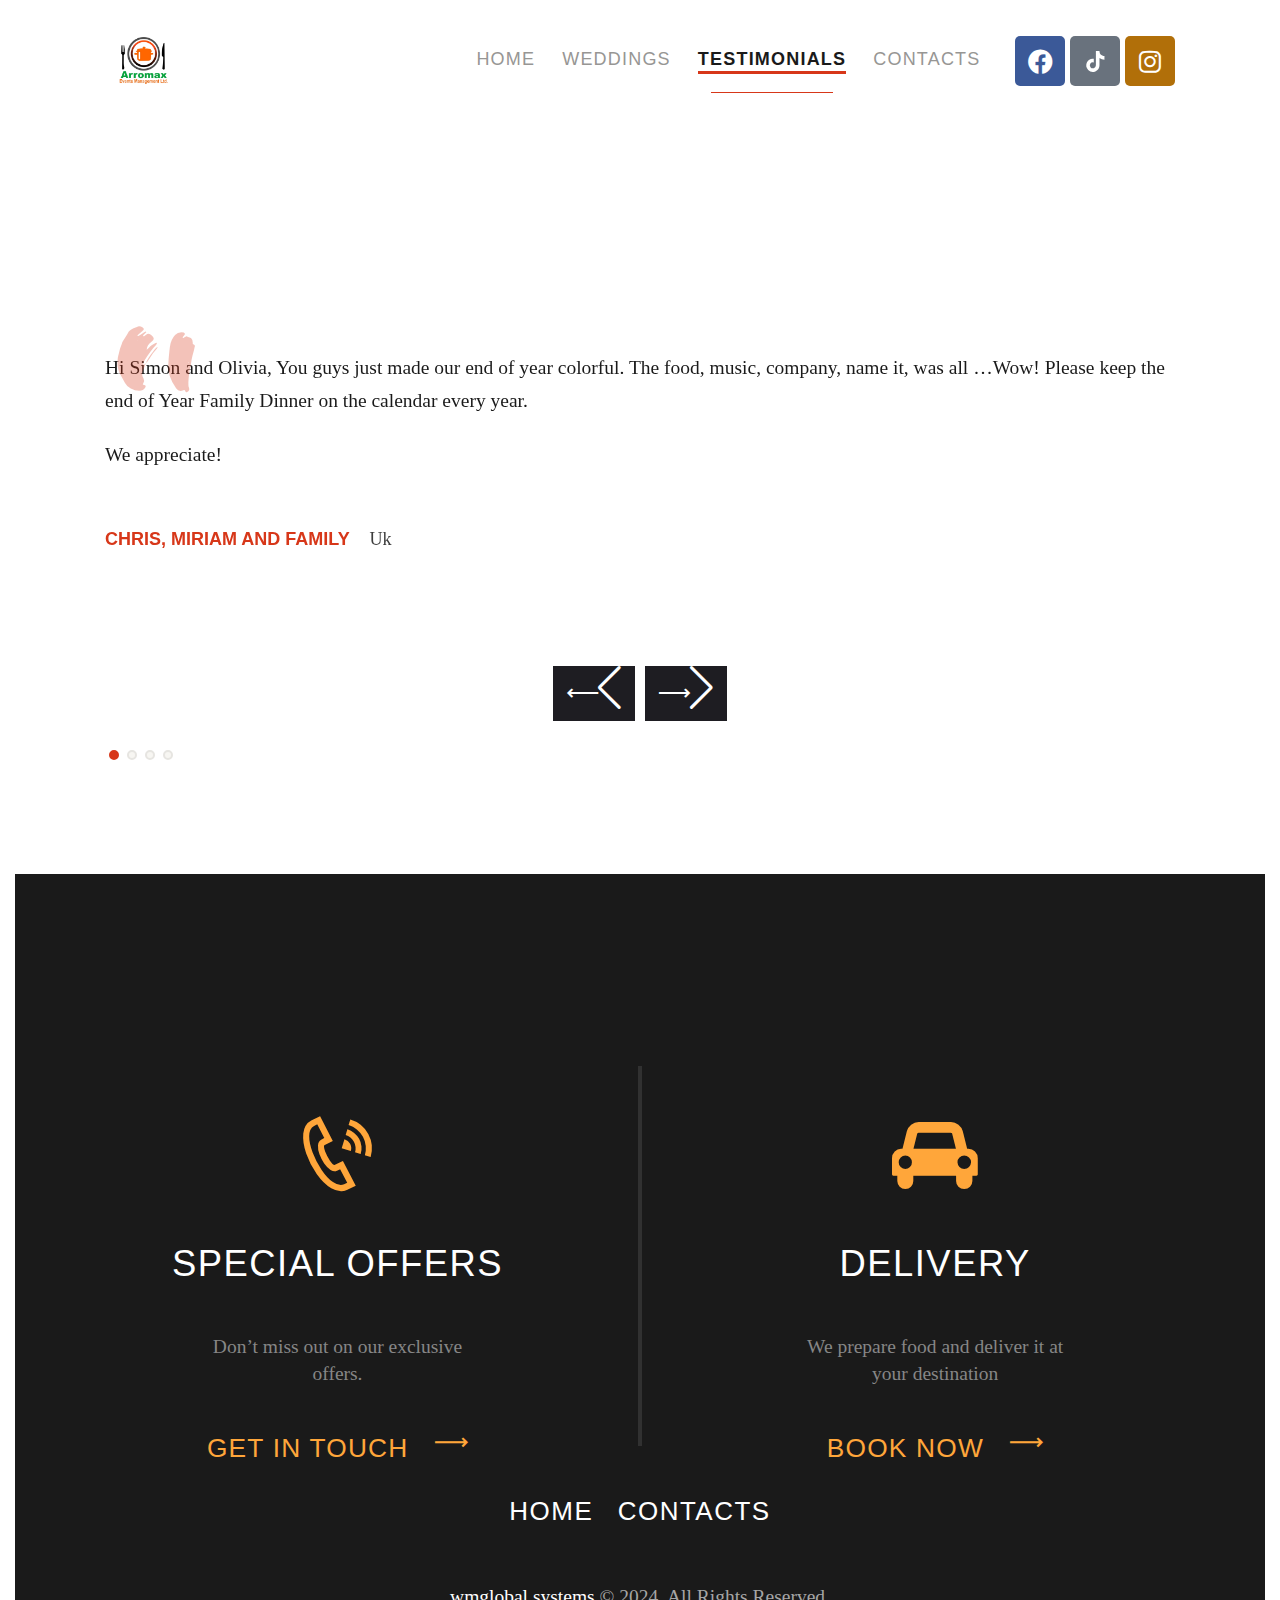
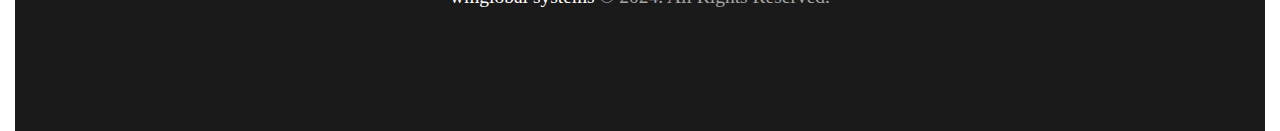
<file: index-4.htm>
﻿<!DOCTYPE html>
<html lang="en-US" prefix="og: https://ogp.me/ns#" class="no-js
									 scheme_default										">
<head>
			<meta charset="UTF-8">
		<meta name="viewport" content="width=device-width, initial-scale=1, maximum-scale=1">
		<meta name="format-detection" content="telephone=no">
		<link rel="profile" href="//gmpg.org/xfn/11">
		<link rel="pingback" href="https://arromaxevents.com/xmlrpc.php">
		    <script type="text/javascript">
        
    </script>
    
<!-- Search Engine Optimization by Rank Math PRO - https://rankmath.com/ -->
<title>Testimonials - arromax events management</title>
<meta name="description" content="Hi Simon and Olivia, You guys just made our end of year colorful. The food, music, company, name it, was all &#8230;Wow! Please keep the end of Year Family">
<meta name="robots" content="follow, index, max-snippet:-1, max-video-preview:-1, max-image-preview:large">
<link rel="canonical" href="index-4.htm?page_id=72">
<meta property="og:locale" content="en_US">
<meta property="og:type" content="article">
<meta property="og:title" content="Testimonials - arromax events management">
<meta property="og:description" content="Hi Simon and Olivia, You guys just made our end of year colorful. The food, music, company, name it, was all &#8230;Wow! Please keep the end of Year Family">
<meta property="og:url" content="https://arromaxevents.com/?page_id=72">
<meta property="og:site_name" content="arromax events management">
<meta property="og:updated_time" content="2024-09-26T12:09:25+00:00">
<meta property="og:image" content="https://arromaxevents.com/wp-content/uploads/2023/04/pixelcut-export-1681390515371.png">
<meta property="og:image:secure_url" content="https://arromaxevents.com/wp-content/uploads/2023/04/pixelcut-export-1681390515371.png">
<meta property="og:image:width" content="1080">
<meta property="og:image:height" content="1080">
<meta property="og:image:alt" content="Testimonials">
<meta property="og:image:type" content="image/png">
<meta property="article:published_time" content="2018-06-07T10:44:24+00:00">
<meta property="article:modified_time" content="2024-09-26T12:09:25+00:00">
<meta name="twitter:card" content="summary_large_image">
<meta name="twitter:title" content="Testimonials - arromax events management">
<meta name="twitter:description" content="Hi Simon and Olivia, You guys just made our end of year colorful. The food, music, company, name it, was all &#8230;Wow! Please keep the end of Year Family">
<meta name="twitter:image" content="https://arromaxevents.com/wp-content/uploads/2023/04/pixelcut-export-1681390515371.png">
<meta name="twitter:label1" content="Time to read">
<meta name="twitter:data1" content="Less than a minute">
<script type="application/ld+json" class="rank-math-schema-pro">{"@context":"https://schema.org","@graph":[{"@type":["FastFoodRestaurant","Organization"],"@id":"https://arromaxevents.com/#organization","name":"arromax events management","url":"https://arromaxevents.com","logo":{"@type":"ImageObject","@id":"https://arromaxevents.com/#logo","url":"https://arromaxevents.com/wp-content/uploads/2023/04/pixelcut-export-1681390515371.png","contentUrl":"https://arromaxevents.com/wp-content/uploads/2023/04/pixelcut-export-1681390515371.png","caption":"arromax events management","inLanguage":"en-US","width":"1080","height":"1080"},"openingHours":["Monday,Tuesday,Wednesday,Thursday,Friday,Saturday,Sunday 09:00-17:00"],"image":{"@id":"https://arromaxevents.com/#logo"}},{"@type":"WebSite","@id":"https://arromaxevents.com/#website","url":"https://arromaxevents.com","name":"arromax events management","publisher":{"@id":"https://arromaxevents.com/#organization"},"inLanguage":"en-US"},{"@type":"ImageObject","@id":"https://arromaxevents.com/wp-content/uploads/2023/04/pixelcut-export-1681390515371.png","url":"https://arromaxevents.com/wp-content/uploads/2023/04/pixelcut-export-1681390515371.png","width":"1080","height":"1080","inLanguage":"en-US"},{"@type":"WebPage","@id":"https://arromaxevents.com/?page_id=72#webpage","url":"https://arromaxevents.com/?page_id=72","name":"Testimonials - arromax events management","datePublished":"2018-06-07T10:44:24+00:00","dateModified":"2024-09-26T12:09:25+00:00","isPartOf":{"@id":"https://arromaxevents.com/#website"},"primaryImageOfPage":{"@id":"https://arromaxevents.com/wp-content/uploads/2023/04/pixelcut-export-1681390515371.png"},"inLanguage":"en-US"},{"@type":"Person","@id":"https://arromaxevents.com/author/admin","name":"admin","url":"https://arromaxevents.com/author/admin","image":{"@type":"ImageObject","@id":"https://secure.gravatar.com/avatar/565761e2a22a79ed9cea0c5000caa8de?s=96&amp;d=mm&amp;r=g","url":"https://secure.gravatar.com/avatar/565761e2a22a79ed9cea0c5000caa8de?s=96&amp;d=mm&amp;r=g","caption":"admin","inLanguage":"en-US"},"sameAs":["https://arromaxevents.com"],"worksFor":{"@id":"https://arromaxevents.com/#organization"}},{"@type":"NewsArticle","headline":"Testimonials - arromax events management","datePublished":"2018-06-07T10:44:24+00:00","dateModified":"2024-09-26T12:09:25+00:00","author":{"@id":"https://arromaxevents.com/author/admin","name":"admin"},"publisher":{"@id":"https://arromaxevents.com/#organization"},"description":"Hi Simon and Olivia, You guys just made our end of year colorful. The food, music, company, name it, was all &#8230;Wow! Please keep the end of Year Family","copyrightYear":"2024","copyrightHolder":{"@id":"https://arromaxevents.com/#organization"},"name":"Testimonials - arromax events management","@id":"https://arromaxevents.com/?page_id=72#richSnippet","isPartOf":{"@id":"https://arromaxevents.com/?page_id=72#webpage"},"image":{"@id":"https://arromaxevents.com/wp-content/uploads/2023/04/pixelcut-export-1681390515371.png"},"inLanguage":"en-US","mainEntityOfPage":{"@id":"https://arromaxevents.com/?page_id=72#webpage"}}]}</script>
<!-- /Rank Math WordPress SEO plugin -->

<link rel='dns-prefetch' href='//fonts.googleapis.com'>
<link rel="alternate" type="application/rss+xml" title="arromax events management &raquo; Feed" href="index-1.htm?feed=rss2">
<link rel="alternate" type="application/rss+xml" title="arromax events management &raquo; Comments Feed" href="index-2.htm?feed=comments-rss2">
<link rel="alternate" type="application/rss+xml" title="arromax events management &raquo; Testimonials Comments Feed" href="index-8.htm?feed=rss2&#038;page_id=72">
<meta property="og:url" content="https://arromaxevents.com/?page_id=72 ">
			<meta property="og:title" content="Testimonials">
			<meta property="og:description" content="Hi Simon and Olivia, You guys just made our end of year colorful. The food, music, company, name it, was all &#8230;Wow! Please keep the end of Year Family Dinner on the calendar every year.
We appreciate!
			Chris, Miriam and...">  
			<meta property="og:type" content="article"><script type="text/javascript">
/* <![CDATA[ */
window._wpemojiSettings = {"baseUrl":"https:\/\/s.w.org\/images\/core\/emoji\/15.0.3\/72x72\/","ext":".png","svgUrl":"https:\/\/s.w.org\/images\/core\/emoji\/15.0.3\/svg\/","svgExt":".svg","source":{"concatemoji":"https:\/\/arromaxevents.com\/wp-includes\/js\/wp-emoji-release.min.js?ver=6.6.2"}};
/*! This file is auto-generated */
!function(i,n){var o,s,e;function c(e){try{var t={supportTests:e,timestamp:(new Date).valueOf()};sessionStorage.setItem(o,JSON.stringify(t))}catch(e){}}function p(e,t,n){e.clearRect(0,0,e.canvas.width,e.canvas.height),e.fillText(t,0,0);var t=new Uint32Array(e.getImageData(0,0,e.canvas.width,e.canvas.height).data),r=(e.clearRect(0,0,e.canvas.width,e.canvas.height),e.fillText(n,0,0),new Uint32Array(e.getImageData(0,0,e.canvas.width,e.canvas.height).data));return t.every(function(e,t){return e===r[t]})}function u(e,t,n){switch(t){case"flag":return n(e,"\ud83c\udff3\ufe0f\u200d\u26a7\ufe0f","\ud83c\udff3\ufe0f\u200b\u26a7\ufe0f")?!1:!n(e,"\ud83c\uddfa\ud83c\uddf3","\ud83c\uddfa\u200b\ud83c\uddf3")&&!n(e,"\ud83c\udff4\udb40\udc67\udb40\udc62\udb40\udc65\udb40\udc6e\udb40\udc67\udb40\udc7f","\ud83c\udff4\u200b\udb40\udc67\u200b\udb40\udc62\u200b\udb40\udc65\u200b\udb40\udc6e\u200b\udb40\udc67\u200b\udb40\udc7f");case"emoji":return!n(e,"\ud83d\udc26\u200d\u2b1b","\ud83d\udc26\u200b\u2b1b")}return!1}function f(e,t,n){var r="undefined"!=typeof WorkerGlobalScope&&self instanceof WorkerGlobalScope?new OffscreenCanvas(300,150):i.createElement("canvas"),a=r.getContext("2d",{willReadFrequently:!0}),o=(a.textBaseline="top",a.font="600 32px Arial",{});return e.forEach(function(e){o[e]=t(a,e,n)}),o}function t(e){var t=i.createElement("script");t.src=e,t.defer=!0,i.head.appendChild(t)}"undefined"!=typeof Promise&&(o="wpEmojiSettingsSupports",s=["flag","emoji"],n.supports={everything:!0,everythingExceptFlag:!0},e=new Promise(function(e){i.addEventListener("DOMContentLoaded",e,{once:!0})}),new Promise(function(t){var n=function(){try{var e=JSON.parse(sessionStorage.getItem(o));if("object"==typeof e&&"number"==typeof e.timestamp&&(new Date).valueOf()<e.timestamp+604800&&"object"==typeof e.supportTests)return e.supportTests}catch(e){}return null}();if(!n){if("undefined"!=typeof Worker&&"undefined"!=typeof OffscreenCanvas&&"undefined"!=typeof URL&&URL.createObjectURL&&"undefined"!=typeof Blob)try{var e="postMessage("+f.toString()+"("+[JSON.stringify(s),u.toString(),p.toString()].join(",")+"));",r=new Blob([e],{type:"text/javascript"}),a=new Worker(URL.createObjectURL(r),{name:"wpTestEmojiSupports"});return void(a.onmessage=function(e){c(n=e.data),a.terminate(),t(n)})}catch(e){}c(n=f(s,u,p))}t(n)}).then(function(e){for(var t in e)n.supports[t]=e[t],n.supports.everything=n.supports.everything&&n.supports[t],"flag"!==t&&(n.supports.everythingExceptFlag=n.supports.everythingExceptFlag&&n.supports[t]);n.supports.everythingExceptFlag=n.supports.everythingExceptFlag&&!n.supports.flag,n.DOMReady=!1,n.readyCallback=function(){n.DOMReady=!0}}).then(function(){return e}).then(function(){var e;n.supports.everything||(n.readyCallback(),(e=n.source||{}).concatemoji?t(e.concatemoji):e.wpemoji&&e.twemoji&&(t(e.twemoji),t(e.wpemoji)))}))}((window,document),window._wpemojiSettings);
/* ]]> */
</script>
<style id='wp-emoji-styles-inline-css' type='text/css'>

	img.wp-smiley, img.emoji {
		display: inline !important;
		border: none !important;
		box-shadow: none !important;
		height: 1em !important;
		width: 1em !important;
		margin: 0 0.07em !important;
		vertical-align: -0.1em !important;
		background: none !important;
		padding: 0 !important;
	}
</style>
<style id='rank-math-toc-block-style-inline-css' type='text/css'>
.wp-block-rank-math-toc-block nav ol{counter-reset:item}.wp-block-rank-math-toc-block nav ol li{display:block}.wp-block-rank-math-toc-block nav ol li:before{content:counters(item, ".") ". ";counter-increment:item}

</style>
<style id='classic-theme-styles-inline-css' type='text/css'>
/*! This file is auto-generated */
.wp-block-button__link{color:#fff;background-color:#32373c;border-radius:9999px;box-shadow:none;text-decoration:none;padding:calc(.667em + 2px) calc(1.333em + 2px);font-size:1.125em}.wp-block-file__button{background:#32373c;color:#fff;text-decoration:none}
</style>
<style id='global-styles-inline-css' type='text/css'>
:root{--wp--preset--aspect-ratio--square: 1;--wp--preset--aspect-ratio--4-3: 4/3;--wp--preset--aspect-ratio--3-4: 3/4;--wp--preset--aspect-ratio--3-2: 3/2;--wp--preset--aspect-ratio--2-3: 2/3;--wp--preset--aspect-ratio--16-9: 16/9;--wp--preset--aspect-ratio--9-16: 9/16;--wp--preset--color--black: #000000;--wp--preset--color--cyan-bluish-gray: #abb8c3;--wp--preset--color--white: #ffffff;--wp--preset--color--pale-pink: #f78da7;--wp--preset--color--vivid-red: #cf2e2e;--wp--preset--color--luminous-vivid-orange: #ff6900;--wp--preset--color--luminous-vivid-amber: #fcb900;--wp--preset--color--light-green-cyan: #7bdcb5;--wp--preset--color--vivid-green-cyan: #00d084;--wp--preset--color--pale-cyan-blue: #8ed1fc;--wp--preset--color--vivid-cyan-blue: #0693e3;--wp--preset--color--vivid-purple: #9b51e0;--wp--preset--gradient--vivid-cyan-blue-to-vivid-purple: linear-gradient(135deg,rgba(6,147,227,1) 0%,rgb(155,81,224) 100%);--wp--preset--gradient--light-green-cyan-to-vivid-green-cyan: linear-gradient(135deg,rgb(122,220,180) 0%,rgb(0,208,130) 100%);--wp--preset--gradient--luminous-vivid-amber-to-luminous-vivid-orange: linear-gradient(135deg,rgba(252,185,0,1) 0%,rgba(255,105,0,1) 100%);--wp--preset--gradient--luminous-vivid-orange-to-vivid-red: linear-gradient(135deg,rgba(255,105,0,1) 0%,rgb(207,46,46) 100%);--wp--preset--gradient--very-light-gray-to-cyan-bluish-gray: linear-gradient(135deg,rgb(238,238,238) 0%,rgb(169,184,195) 100%);--wp--preset--gradient--cool-to-warm-spectrum: linear-gradient(135deg,rgb(74,234,220) 0%,rgb(151,120,209) 20%,rgb(207,42,186) 40%,rgb(238,44,130) 60%,rgb(251,105,98) 80%,rgb(254,248,76) 100%);--wp--preset--gradient--blush-light-purple: linear-gradient(135deg,rgb(255,206,236) 0%,rgb(152,150,240) 100%);--wp--preset--gradient--blush-bordeaux: linear-gradient(135deg,rgb(254,205,165) 0%,rgb(254,45,45) 50%,rgb(107,0,62) 100%);--wp--preset--gradient--luminous-dusk: linear-gradient(135deg,rgb(255,203,112) 0%,rgb(199,81,192) 50%,rgb(65,88,208) 100%);--wp--preset--gradient--pale-ocean: linear-gradient(135deg,rgb(255,245,203) 0%,rgb(182,227,212) 50%,rgb(51,167,181) 100%);--wp--preset--gradient--electric-grass: linear-gradient(135deg,rgb(202,248,128) 0%,rgb(113,206,126) 100%);--wp--preset--gradient--midnight: linear-gradient(135deg,rgb(2,3,129) 0%,rgb(40,116,252) 100%);--wp--preset--font-size--small: 13px;--wp--preset--font-size--medium: 20px;--wp--preset--font-size--large: 36px;--wp--preset--font-size--x-large: 42px;--wp--preset--spacing--20: 0.44rem;--wp--preset--spacing--30: 0.67rem;--wp--preset--spacing--40: 1rem;--wp--preset--spacing--50: 1.5rem;--wp--preset--spacing--60: 2.25rem;--wp--preset--spacing--70: 3.38rem;--wp--preset--spacing--80: 5.06rem;--wp--preset--shadow--natural: 6px 6px 9px rgba(0, 0, 0, 0.2);--wp--preset--shadow--deep: 12px 12px 50px rgba(0, 0, 0, 0.4);--wp--preset--shadow--sharp: 6px 6px 0px rgba(0, 0, 0, 0.2);--wp--preset--shadow--outlined: 6px 6px 0px -3px rgba(255, 255, 255, 1), 6px 6px rgba(0, 0, 0, 1);--wp--preset--shadow--crisp: 6px 6px 0px rgba(0, 0, 0, 1);}:where(.is-layout-flex){gap: 0.5em;}:where(.is-layout-grid){gap: 0.5em;}body .is-layout-flex{display: flex;}.is-layout-flex{flex-wrap: wrap;align-items: center;}.is-layout-flex > :is(*, div){margin: 0;}body .is-layout-grid{display: grid;}.is-layout-grid > :is(*, div){margin: 0;}:where(.wp-block-columns.is-layout-flex){gap: 2em;}:where(.wp-block-columns.is-layout-grid){gap: 2em;}:where(.wp-block-post-template.is-layout-flex){gap: 1.25em;}:where(.wp-block-post-template.is-layout-grid){gap: 1.25em;}.has-black-color{color: var(--wp--preset--color--black) !important;}.has-cyan-bluish-gray-color{color: var(--wp--preset--color--cyan-bluish-gray) !important;}.has-white-color{color: var(--wp--preset--color--white) !important;}.has-pale-pink-color{color: var(--wp--preset--color--pale-pink) !important;}.has-vivid-red-color{color: var(--wp--preset--color--vivid-red) !important;}.has-luminous-vivid-orange-color{color: var(--wp--preset--color--luminous-vivid-orange) !important;}.has-luminous-vivid-amber-color{color: var(--wp--preset--color--luminous-vivid-amber) !important;}.has-light-green-cyan-color{color: var(--wp--preset--color--light-green-cyan) !important;}.has-vivid-green-cyan-color{color: var(--wp--preset--color--vivid-green-cyan) !important;}.has-pale-cyan-blue-color{color: var(--wp--preset--color--pale-cyan-blue) !important;}.has-vivid-cyan-blue-color{color: var(--wp--preset--color--vivid-cyan-blue) !important;}.has-vivid-purple-color{color: var(--wp--preset--color--vivid-purple) !important;}.has-black-background-color{background-color: var(--wp--preset--color--black) !important;}.has-cyan-bluish-gray-background-color{background-color: var(--wp--preset--color--cyan-bluish-gray) !important;}.has-white-background-color{background-color: var(--wp--preset--color--white) !important;}.has-pale-pink-background-color{background-color: var(--wp--preset--color--pale-pink) !important;}.has-vivid-red-background-color{background-color: var(--wp--preset--color--vivid-red) !important;}.has-luminous-vivid-orange-background-color{background-color: var(--wp--preset--color--luminous-vivid-orange) !important;}.has-luminous-vivid-amber-background-color{background-color: var(--wp--preset--color--luminous-vivid-amber) !important;}.has-light-green-cyan-background-color{background-color: var(--wp--preset--color--light-green-cyan) !important;}.has-vivid-green-cyan-background-color{background-color: var(--wp--preset--color--vivid-green-cyan) !important;}.has-pale-cyan-blue-background-color{background-color: var(--wp--preset--color--pale-cyan-blue) !important;}.has-vivid-cyan-blue-background-color{background-color: var(--wp--preset--color--vivid-cyan-blue) !important;}.has-vivid-purple-background-color{background-color: var(--wp--preset--color--vivid-purple) !important;}.has-black-border-color{border-color: var(--wp--preset--color--black) !important;}.has-cyan-bluish-gray-border-color{border-color: var(--wp--preset--color--cyan-bluish-gray) !important;}.has-white-border-color{border-color: var(--wp--preset--color--white) !important;}.has-pale-pink-border-color{border-color: var(--wp--preset--color--pale-pink) !important;}.has-vivid-red-border-color{border-color: var(--wp--preset--color--vivid-red) !important;}.has-luminous-vivid-orange-border-color{border-color: var(--wp--preset--color--luminous-vivid-orange) !important;}.has-luminous-vivid-amber-border-color{border-color: var(--wp--preset--color--luminous-vivid-amber) !important;}.has-light-green-cyan-border-color{border-color: var(--wp--preset--color--light-green-cyan) !important;}.has-vivid-green-cyan-border-color{border-color: var(--wp--preset--color--vivid-green-cyan) !important;}.has-pale-cyan-blue-border-color{border-color: var(--wp--preset--color--pale-cyan-blue) !important;}.has-vivid-cyan-blue-border-color{border-color: var(--wp--preset--color--vivid-cyan-blue) !important;}.has-vivid-purple-border-color{border-color: var(--wp--preset--color--vivid-purple) !important;}.has-vivid-cyan-blue-to-vivid-purple-gradient-background{background: var(--wp--preset--gradient--vivid-cyan-blue-to-vivid-purple) !important;}.has-light-green-cyan-to-vivid-green-cyan-gradient-background{background: var(--wp--preset--gradient--light-green-cyan-to-vivid-green-cyan) !important;}.has-luminous-vivid-amber-to-luminous-vivid-orange-gradient-background{background: var(--wp--preset--gradient--luminous-vivid-amber-to-luminous-vivid-orange) !important;}.has-luminous-vivid-orange-to-vivid-red-gradient-background{background: var(--wp--preset--gradient--luminous-vivid-orange-to-vivid-red) !important;}.has-very-light-gray-to-cyan-bluish-gray-gradient-background{background: var(--wp--preset--gradient--very-light-gray-to-cyan-bluish-gray) !important;}.has-cool-to-warm-spectrum-gradient-background{background: var(--wp--preset--gradient--cool-to-warm-spectrum) !important;}.has-blush-light-purple-gradient-background{background: var(--wp--preset--gradient--blush-light-purple) !important;}.has-blush-bordeaux-gradient-background{background: var(--wp--preset--gradient--blush-bordeaux) !important;}.has-luminous-dusk-gradient-background{background: var(--wp--preset--gradient--luminous-dusk) !important;}.has-pale-ocean-gradient-background{background: var(--wp--preset--gradient--pale-ocean) !important;}.has-electric-grass-gradient-background{background: var(--wp--preset--gradient--electric-grass) !important;}.has-midnight-gradient-background{background: var(--wp--preset--gradient--midnight) !important;}.has-small-font-size{font-size: var(--wp--preset--font-size--small) !important;}.has-medium-font-size{font-size: var(--wp--preset--font-size--medium) !important;}.has-large-font-size{font-size: var(--wp--preset--font-size--large) !important;}.has-x-large-font-size{font-size: var(--wp--preset--font-size--x-large) !important;}
:where(.wp-block-post-template.is-layout-flex){gap: 1.25em;}:where(.wp-block-post-template.is-layout-grid){gap: 1.25em;}
:where(.wp-block-columns.is-layout-flex){gap: 2em;}:where(.wp-block-columns.is-layout-grid){gap: 2em;}
:root :where(.wp-block-pullquote){font-size: 1.5em;line-height: 1.6;}
</style>
<link property="stylesheet" rel='stylesheet' id='contact-form-7-css' href='wp-content/plugins/contact-form-7/includes/css/styles.css?ver=5.7.5.1' type='text/css' media='all'>
<link property="stylesheet" rel='stylesheet' id='esg-plugin-settings-css' href='wp-content/plugins/essential-grid/public/assets/css/settings.css?ver=3.0.17.1' type='text/css' media='all'>
<link property="stylesheet" rel='stylesheet' id='tp-fontello-css' href='wp-content/plugins/essential-grid/public/assets/font/fontello/css/fontello.css?ver=3.0.17.1' type='text/css' media='all'>
<link property="stylesheet" rel='stylesheet' id='trx_addons-icons-css' href='wp-content/plugins/trx_addons/css/font-icons/css/trx_addons_icons-embedded.css' type='text/css' media='all'>
<link property="stylesheet" rel='stylesheet' id='jquery-swiper-css' href='wp-content/plugins/trx_addons/js/swiper/swiper.min.css' type='text/css' media='all'>
<link property="stylesheet" rel='stylesheet' id='magnific-popup-css' href='wp-content/plugins/trx_addons/js/magnific/magnific-popup.min.css' type='text/css' media='all'>
<link property="stylesheet" rel='stylesheet' id='trx_addons-css' href='wp-content/plugins/trx_addons/css/trx_addons.css' type='text/css' media='all'>
<link property="stylesheet" rel='stylesheet' id='trx_addons-animation-css' href='wp-content/plugins/trx_addons/css/trx_addons.animation.css' type='text/css' media='all'>
<link property="stylesheet" rel='stylesheet' id='elementor-icons-css' href='wp-content/plugins/elementor/assets/lib/eicons/css/elementor-icons.min.css?ver=5.31.0' type='text/css' media='all'>
<link property="stylesheet" rel='stylesheet' id='elementor-frontend-css' href='wp-content/plugins/elementor/assets/css/frontend.min.css?ver=3.24.7' type='text/css' media='all'>
<style id='elementor-frontend-inline-css' type='text/css'>
.elementor-kit-1678{--e-global-color-primary:#6EC1E4;--e-global-color-secondary:#54595F;--e-global-color-text:#7A7A7A;--e-global-color-accent:#61CE70;--e-global-typography-primary-font-family:"Roboto";--e-global-typography-primary-font-weight:600;--e-global-typography-secondary-font-family:"Roboto Slab";--e-global-typography-secondary-font-weight:400;--e-global-typography-text-font-family:"Roboto";--e-global-typography-text-font-weight:400;--e-global-typography-accent-font-family:"Roboto";--e-global-typography-accent-font-weight:500;}.elementor-section.elementor-section-boxed > .elementor-container{max-width:1230px;}.e-con{--container-max-width:1230px;}.elementor-widget:not(:last-child){margin-block-end:20px;}.elementor-element{--widgets-spacing:20px 20px;}{}h1.entry-title{display:var(--page-title-display);}@media(max-width:1024px){.elementor-section.elementor-section-boxed > .elementor-container{max-width:1024px;}.e-con{--container-max-width:1024px;}}@media(max-width:767px){.elementor-section.elementor-section-boxed > .elementor-container{max-width:767px;}.e-con{--container-max-width:767px;}}
</style>
<link property="stylesheet" rel='stylesheet' id='swiper-css' href='wp-content/plugins/elementor/assets/lib/swiper/v8/css/swiper.min.css?ver=8.4.5' type='text/css' media='all'>
<link property="stylesheet" rel='stylesheet' id='e-swiper-css' href='wp-content/plugins/elementor/assets/css/conditionals/e-swiper.min.css?ver=3.24.7' type='text/css' media='all'>
<link property="stylesheet" rel='stylesheet' id='font-awesome-5-all-css' href='wp-content/plugins/elementor/assets/lib/font-awesome/css/all.min.css?ver=3.24.7' type='text/css' media='all'>
<link property="stylesheet" rel='stylesheet' id='font-awesome-4-shim-css' href='wp-content/plugins/elementor/assets/lib/font-awesome/css/v4-shims.min.css?ver=3.24.7' type='text/css' media='all'>
<link property="stylesheet" rel='stylesheet' id='meals-wheels-font-Rustico-css' href='wp-content/themes/meals-wheels/css/font-face/Rustico/stylesheet.css' type='text/css' media='all'>
<link property="stylesheet" rel='stylesheet' id='meals-wheels-font-google_fonts-css' href='css?family=Overpass+Mono:300,400,600,700%7CTeko:300,400,500,600,700&#038;subset=latin,latin-ext' type='text/css' media='all'>
<link property="stylesheet" rel='stylesheet' id='fontello-icons-css' href='wp-content/themes/meals-wheels/css/font-icons/css/fontello-embedded.css' type='text/css' media='all'>
<link property="stylesheet" rel='stylesheet' id='meals-wheels-main-css' href='wp-content/themes/meals-wheels/style.css' type='text/css' media='all'>
<link property="stylesheet" rel='stylesheet' id='meals-wheels-custom-css' href='wp-content/themes/meals-wheels/css/__custom.css' type='text/css' media='all'>
<link property="stylesheet" rel='stylesheet' id='meals-wheels-color-default-css' href='wp-content/themes/meals-wheels/css/__colors_default.css' type='text/css' media='all'>
<link property="stylesheet" rel='stylesheet' id='meals-wheels-color-dark-css' href='wp-content/themes/meals-wheels/css/__colors_dark.css' type='text/css' media='all'>
<link property="stylesheet" rel='stylesheet' id='mediaelement-css' href='wp-includes/js/mediaelement/mediaelementplayer-legacy.min.css?ver=4.2.17' type='text/css' media='all'>
<link property="stylesheet" rel='stylesheet' id='wp-mediaelement-css' href='wp-includes/js/mediaelement/wp-mediaelement.min.css?ver=6.6.2' type='text/css' media='all'>
<link property="stylesheet" rel='stylesheet' id='trx_addons-responsive-css' href='wp-content/plugins/trx_addons/css/trx_addons.responsive.css' type='text/css' media='all'>
<link property="stylesheet" rel='stylesheet' id='meals-wheels-responsive-css' href='wp-content/themes/meals-wheels/css/responsive.css' type='text/css' media='all'>
<link property="stylesheet" rel='stylesheet' id='google-fonts-1-css' href='css-1?family=Roboto%3A100%2C100italic%2C200%2C200italic%2C300%2C300italic%2C400%2C400italic%2C500%2C500italic%2C600%2C600italic%2C700%2C700italic%2C800%2C800italic%2C900%2C900italic%7CRoboto+Slab%3A100%2C100italic%2C200%2C200italic%2C300%2C300italic%2C400%2C400italic%2C500%2C500italic%2C600%2C600italic%2C700%2C700italic%2C800%2C800italic%2C900%2C900italic&#038;display=auto&#038;ver=6.6.2' type='text/css' media='all'>
<link rel="preconnect" href="https://fonts.gstatic.com/" crossorigin=""><script type="text/javascript" src="wp-includes/js/jquery/jquery.min.js?ver=3.7.1" id="jquery-core-js"></script>
<script type="text/javascript" src="wp-includes/js/jquery/jquery-migrate.min.js?ver=3.4.1" id="jquery-migrate-js"></script>
<link rel="https://api.w.org/" href="index.php?rest_route=/"><link rel="alternate" title="JSON" type="application/json" href="index-7.php?rest_route=/wp/v2/pages/72"><link rel="EditURI" type="application/rsd+xml" title="RSD" href="xmlrpc.php?rsd">
<meta name="generator" content="WordPress 6.6.2">
<link rel='shortlink' href='index-4.htm?p=72'>
<link rel="alternate" title="oEmbed (JSON)" type="application/json+oembed" href="index-8.php?rest_route=%2Foembed%2F1.0%2Fembed&#038;url=https%3A%2F%2Farromaxevents.com%2F%3Fpage_id%3D72">
<link rel="alternate" title="oEmbed (XML)" type="text/xml+oembed" href="index-9.php?rest_route=%2Foembed%2F1.0%2Fembed&#038;url=https%3A%2F%2Farromaxevents.com%2F%3Fpage_id%3D72&#038;format=xml">
<meta name="generator" content="Elementor 3.24.7; features: additional_custom_breakpoints; settings: css_print_method-internal, google_font-enabled, font_display-auto">
			<style>
				.e-con.e-parent:nth-of-type(n+4):not(.e-lazyloaded):not(.e-no-lazyload),
				.e-con.e-parent:nth-of-type(n+4):not(.e-lazyloaded):not(.e-no-lazyload) * {
					background-image: none !important;
				}
				@media screen and (max-height: 1024px) {
					.e-con.e-parent:nth-of-type(n+3):not(.e-lazyloaded):not(.e-no-lazyload),
					.e-con.e-parent:nth-of-type(n+3):not(.e-lazyloaded):not(.e-no-lazyload) * {
						background-image: none !important;
					}
				}
				@media screen and (max-height: 640px) {
					.e-con.e-parent:nth-of-type(n+2):not(.e-lazyloaded):not(.e-no-lazyload),
					.e-con.e-parent:nth-of-type(n+2):not(.e-lazyloaded):not(.e-no-lazyload) * {
						background-image: none !important;
					}
				}
			</style>
			<meta name="generator" content="Powered by Slider Revolution 6.6.12 - responsive, Mobile-Friendly Slider Plugin for WordPress with comfortable drag and drop interface.">
<link rel="icon" href="wp-content/uploads/2018/06/cropped-favicon-90x90.png" sizes="32x32">
<link rel="icon" href="wp-content/uploads/2018/06/cropped-favicon-240x240.png" sizes="192x192">
<link rel="apple-touch-icon" href="wp-content/uploads/2018/06/cropped-favicon-180x180.png">
<meta name="msapplication-TileImage" content="https://arromaxevents.com/wp-content/uploads/2018/06/cropped-favicon-300x300.png">
<script>function setREVStartSize(e){
			//window.requestAnimationFrame(function() {
				window.RSIW = window.RSIW===undefined ? window.innerWidth : window.RSIW;
				window.RSIH = window.RSIH===undefined ? window.innerHeight : window.RSIH;
				try {
					var pw = document.getElementById(e.c).parentNode.offsetWidth,
						newh;
					pw = pw===0 || isNaN(pw) || (e.l=="fullwidth" || e.layout=="fullwidth") ? window.RSIW : pw;
					e.tabw = e.tabw===undefined ? 0 : parseInt(e.tabw);
					e.thumbw = e.thumbw===undefined ? 0 : parseInt(e.thumbw);
					e.tabh = e.tabh===undefined ? 0 : parseInt(e.tabh);
					e.thumbh = e.thumbh===undefined ? 0 : parseInt(e.thumbh);
					e.tabhide = e.tabhide===undefined ? 0 : parseInt(e.tabhide);
					e.thumbhide = e.thumbhide===undefined ? 0 : parseInt(e.thumbhide);
					e.mh = e.mh===undefined || e.mh=="" || e.mh==="auto" ? 0 : parseInt(e.mh,0);
					if(e.layout==="fullscreen" || e.l==="fullscreen")
						newh = Math.max(e.mh,window.RSIH);
					else{
						e.gw = Array.isArray(e.gw) ? e.gw : [e.gw];
						for (var i in e.rl) if (e.gw[i]===undefined || e.gw[i]===0) e.gw[i] = e.gw[i-1];
						e.gh = e.el===undefined || e.el==="" || (Array.isArray(e.el) && e.el.length==0)? e.gh : e.el;
						e.gh = Array.isArray(e.gh) ? e.gh : [e.gh];
						for (var i in e.rl) if (e.gh[i]===undefined || e.gh[i]===0) e.gh[i] = e.gh[i-1];
											
						var nl = new Array(e.rl.length),
							ix = 0,
							sl;
						e.tabw = e.tabhide>=pw ? 0 : e.tabw;
						e.thumbw = e.thumbhide>=pw ? 0 : e.thumbw;
						e.tabh = e.tabhide>=pw ? 0 : e.tabh;
						e.thumbh = e.thumbhide>=pw ? 0 : e.thumbh;
						for (var i in e.rl) nl[i] = e.rl[i]<window.RSIW ? 0 : e.rl[i];
						sl = nl[0];
						for (var i in nl) if (sl>nl[i] && nl[i]>0) { sl = nl[i]; ix=i;}
						var m = pw>(e.gw[ix]+e.tabw+e.thumbw) ? 1 : (pw-(e.tabw+e.thumbw)) / (e.gw[ix]);
						newh =  (e.gh[ix] * m) + (e.tabh + e.thumbh);
					}
					var el = document.getElementById(e.c);
					if (el!==null && el) el.style.height = newh+"px";
					el = document.getElementById(e.c+"_wrapper");
					if (el!==null && el) {
						el.style.height = newh+"px";
						el.style.display = "block";
					}
				} catch(e){
					console.log("Failure at Presize of Slider:" + e)
				}
			//});
		  };</script>
<style type="text/css" id="trx_addons-inline-styles-inline-css">.trx_addons_inline_1570014282 img{max-height:78px;}.trx_addons_inline_644489415 img{max-height:78px;}.sc_layouts_title_title{font-size:0.3em}.custom-logo-link,.sc_layouts_logo{font-size:1.6em}</style>
<style id="elementor-post-38">.elementor-38 .elementor-element.elementor-element-f841b07 > .elementor-container{min-height:16px;text-align:right;}.elementor-38 .elementor-element.elementor-element-f841b07 > .elementor-container > .elementor-column > .elementor-widget-wrap{align-content:center;align-items:center;}.elementor-38 .elementor-element.elementor-element-32cbc66 .logo_image{max-height:78px;}.elementor-38 .elementor-element.elementor-element-f0ade9e{--spacer-size:1px;}.elementor-38 .elementor-element.elementor-element-c7acae5 .elementor-repeater-item-9147715.elementor-social-icon{background-color:#B16F09;}.elementor-38 .elementor-element.elementor-element-c7acae5{--grid-template-columns:repeat(0, auto);--grid-column-gap:5px;--grid-row-gap:0px;}.elementor-38 .elementor-element.elementor-element-c7acae5 .elementor-widget-container{text-align:center;}.elementor-38 .elementor-element.elementor-element-4f40ee3{--divider-border-style:dotted;--divider-color:#000;--divider-border-width:1px;}.elementor-38 .elementor-element.elementor-element-4f40ee3 .elementor-divider-separator{width:0%;}.elementor-38 .elementor-element.elementor-element-4f40ee3 .elementor-divider{padding-block-start:15px;padding-block-end:15px;}.elementor-38 .elementor-element.elementor-element-0370dc7 > .elementor-container > .elementor-column > .elementor-widget-wrap{align-content:center;align-items:center;}.elementor-38 .elementor-element.elementor-element-0370dc7 a{color:#050505;}.elementor-38 .elementor-element.elementor-element-0370dc7{margin-top:0px;margin-bottom:0px;padding:1px 0px 0px 0px;}.elementor-38 .elementor-element.elementor-element-93565bd .logo_image{max-height:78px;}.elementor-38 .elementor-element.elementor-element-93565bd > .elementor-widget-container{margin:-11px 0px 0px 0px;padding:0px 0px 0px 0px;}@media(max-width:767px){.elementor-38 .elementor-element.elementor-element-558939c{width:40%;}.elementor-38 .elementor-element.elementor-element-5aa2281{width:60%;}}@media(min-width:768px){.elementor-38 .elementor-element.elementor-element-17a11d3{width:15%;}.elementor-38 .elementor-element.elementor-element-44009db{width:85%;}}@media(max-width:1024px) and (min-width:768px){.elementor-38 .elementor-element.elementor-element-17a11d3{width:22%;}.elementor-38 .elementor-element.elementor-element-44009db{width:78%;}}</style>
<style id="elementor-post-479">.elementor-479 .elementor-element.elementor-element-9029638:not(.elementor-motion-effects-element-type-background), .elementor-479 .elementor-element.elementor-element-9029638 > .elementor-motion-effects-container > .elementor-motion-effects-layer{background-color:#1a1a1a;}.elementor-479 .elementor-element.elementor-element-9029638{transition:background 0.3s, border 0.3s, border-radius 0.3s, box-shadow 0.3s;padding:7.8333em 0em 5.5em 0em;}.elementor-479 .elementor-element.elementor-element-9029638 > .elementor-background-overlay{transition:background 0.3s, border-radius 0.3s, opacity 0.3s;}.elementor-479 .elementor-element.elementor-element-b6b2c8a > .elementor-element-populated.elementor-column-wrap{padding:0px 0px 0px 0px;}.elementor-479 .elementor-element.elementor-element-b6b2c8a > .elementor-element-populated.elementor-widget-wrap{padding:0px 0px 0px 0px;}.elementor-479 .elementor-element.elementor-element-c20848e{padding:0px 0px 0px 0px;}.elementor-479 .elementor-element.elementor-element-71358cf{--spacer-size:42px;}.elementor-479 .elementor-element.elementor-element-e3f830d > .elementor-widget-container{margin:28px 0px 0px 0px;}.elementor-479 .elementor-element.elementor-element-4935f85 > .elementor-element-populated{text-align:center;}.elementor-479 .elementor-element.elementor-element-61ee7ef{--divider-border-style:solid;--divider-color:rgba(255,255,255,0.1);--divider-border-width:380px;}.elementor-479 .elementor-element.elementor-element-61ee7ef .elementor-divider-separator{width:4px;margin:0 auto;margin-center:0;}.elementor-479 .elementor-element.elementor-element-61ee7ef .elementor-divider{text-align:center;padding-block-start:15px;padding-block-end:15px;}.elementor-479 .elementor-element.elementor-element-61ee7ef > .elementor-widget-container{margin:0px 0px 0px 7px;}.elementor-479 .elementor-element.elementor-element-f5d3f56{--spacer-size:42px;}.elementor-479 .elementor-element.elementor-element-7f9ad20 > .elementor-widget-container{margin:28px 0px 0px 0px;}.elementor-479 .elementor-element.elementor-element-bb1796a{--spacer-size:10px;}@media(min-width:768px){.elementor-479 .elementor-element.elementor-element-5b22c2e{width:45%;}.elementor-479 .elementor-element.elementor-element-4935f85{width:9.332%;}.elementor-479 .elementor-element.elementor-element-d80aa98{width:45%;}}@media(max-width:1024px){.elementor-479 .elementor-element.elementor-element-9029638{padding:4em 0em 3em 0em;}.elementor-479 .elementor-element.elementor-element-71358cf{--spacer-size:0px;}.elementor-479 .elementor-element.elementor-element-f5d3f56{--spacer-size:0px;}}@media(max-width:767px){.elementor-479 .elementor-element.elementor-element-9029638{padding:1.8em 0em 0em 0em;}.elementor-479 .elementor-element.elementor-element-61ee7ef .elementor-divider-separator{width:4%;}.elementor-479 .elementor-element.elementor-element-f5d3f56{--spacer-size:40px;}}</style>
<link property="stylesheet" rel='stylesheet' id='widget-spacer-css' href='wp-content/plugins/elementor/assets/css/widget-spacer.min.css?ver=3.24.7' type='text/css' media='all'>
<link property="stylesheet" rel='stylesheet' id='widget-social-icons-css' href='wp-content/plugins/elementor/assets/css/widget-social-icons.min.css?ver=3.24.7' type='text/css' media='all'>
<link property="stylesheet" rel='stylesheet' id='e-apple-webkit-css' href='wp-content/plugins/elementor/assets/css/conditionals/apple-webkit.min.css?ver=3.24.7' type='text/css' media='all'>
<link property="stylesheet" rel='stylesheet' id='widget-divider-css' href='wp-content/plugins/elementor/assets/css/widget-divider.min.css?ver=3.24.7' type='text/css' media='all'>
<link property="stylesheet" rel='stylesheet' id='widget-text-editor-css' href='wp-content/plugins/elementor/assets/css/widget-text-editor.min.css?ver=3.24.7' type='text/css' media='all'>
<link property="stylesheet" rel='stylesheet' id='elementor-icons-shared-0-css' href='wp-content/plugins/elementor/assets/lib/font-awesome/css/fontawesome.min.css?ver=5.15.3' type='text/css' media='all'>
<link property="stylesheet" rel='stylesheet' id='elementor-icons-fa-brands-css' href='wp-content/plugins/elementor/assets/lib/font-awesome/css/brands.min.css?ver=5.15.3' type='text/css' media='all'>
<link property="stylesheet" rel='stylesheet' id='rs-plugin-settings-css' href='wp-content/plugins/revslider/public/assets/css/rs6.css?ver=6.6.12' type='text/css' media='all'>
</head>

<body class="page-template-default page page-id-72 body_tag scheme_default blog_mode_page body_style_wide is_single sidebar_hide expand_content trx_addons_present header_type_custom header_style_header-custom-38 header_position_default menu_style_top no_layout elementor-default elementor-kit-1678 elementor-page elementor-page-72">

	
	<div class="body_wrap">

		<div class="page_wrap">
			<header class="top_panel top_panel_custom top_panel_custom_38 top_panel_custom_header-default				 without_bg_image">
			<div data-elementor-type="cpt_layouts" data-elementor-id="38" class="elementor elementor-38">
						<section class="elementor-section elementor-top-section elementor-element elementor-element-f841b07 elementor-section-content-middle sc_layouts_row sc_layouts_row_type_normal elementor-hidden-phone custom_menu_desktop sc_layouts_hide_on_tablet sc_layouts_hide_on_mobile elementor-section-height-min-height elementor-section-boxed elementor-section-height-default elementor-section-items-middle" data-id="f841b07" data-element_type="section">
						<div class="elementor-container elementor-column-gap-extended">
					<div class="elementor-column elementor-col-50 elementor-top-column elementor-element elementor-element-17a11d3 sc_layouts_column sc_layouts_column_align_left sc_layouts_column_icons_position_left" data-id="17a11d3" data-element_type="column">
			<div class="elementor-widget-wrap elementor-element-populated">
						<div class="sc_layouts_item elementor-element elementor-element-32cbc66 elementor-widget elementor-widget-trx_sc_layouts_logo" data-id="32cbc66" data-element_type="widget" data-widget_type="trx_sc_layouts_logo.default">
				<div class="elementor-widget-container">
			<a href="index.htm" id="trx_sc_layouts_logo_1679263183" class="sc_layouts_logo sc_layouts_logo_default trx_addons_inline_1570014282"><img fetchpriority="high" class="logo_image" src="wp-content/uploads/2023/04/pixelcut-export-1681390515371.png" alt="arromax events management" width="1080" height="1080"></a><!-- /.sc_layouts_logo -->		</div>
				</div>
					</div>
		</div>
				<div class="elementor-column elementor-col-50 elementor-top-column elementor-element elementor-element-44009db sc_layouts_column sc_layouts_column_align_right sc_layouts_column_icons_position_left" data-id="44009db" data-element_type="column">
			<div class="elementor-widget-wrap elementor-element-populated">
						<div class="sc_layouts_item elementor-element elementor-element-f0ade9e elementor-widget elementor-widget-spacer" data-id="f0ade9e" data-element_type="widget" data-widget_type="spacer.default">
				<div class="elementor-widget-container">
					<div class="elementor-spacer">
			<div class="elementor-spacer-inner"></div>
		</div>
				</div>
				</div>
				<div class="sc_layouts_item elementor-element elementor-element-3180414 elementor-widget elementor-widget-trx_sc_layouts_menu" data-id="3180414" data-element_type="widget" data-widget_type="trx_sc_layouts_menu.default">
				<div class="elementor-widget-container">
			<nav class="sc_layouts_menu sc_layouts_menu_default sc_layouts_menu_dir_horizontal menu_hover_color_line" itemtype="http://schema.org/SiteNavigationElement" itemscope="itemscope" id="trx_sc_layouts_menu_1530173750" data-animation-in="fadeIn" data-animation-out="fadeOut"><ul id="menu_main" class="sc_layouts_menu_nav menu_main_nav"><li id="menu-item-1772" class="menu-item menu-item-type-post_type menu-item-object-page menu-item-home menu-item-1772"><a href="index.htm"><span>Home</span></a></li><li id="menu-item-2436" class="menu-item menu-item-type-custom menu-item-object-custom menu-item-2436"><a href="index-3.htm?page_id=326"><span>weddings</span></a></li><li id="menu-item-2316" class="menu-item menu-item-type-custom menu-item-object-custom current-menu-item menu-item-2316"><a href="index-4.htm?page_id=72" aria-current="page"><span>Testimonials</span></a></li><li id="menu-item-1773" class="menu-item menu-item-type-post_type menu-item-object-page menu-item-1773"><a href="index-5.htm?page_id=238"><span>Contacts</span></a></li></ul></nav><!-- /.sc_layouts_menu --><div class="sc_layouts_iconed_text sc_layouts_menu_mobile_button">
		<a class="sc_layouts_item_link sc_layouts_iconed_text_link" href="#">
			<span class="sc_layouts_item_icon sc_layouts_iconed_text_icon trx_addons_icon-menu"></span>
		</a>
	</div>		</div>
				</div>
				<div class="sc_layouts_item elementor-element elementor-element-c7acae5 elementor-shape-rounded elementor-grid-0 e-grid-align-center elementor-widget elementor-widget-social-icons" data-id="c7acae5" data-element_type="widget" data-widget_type="social-icons.default">
				<div class="elementor-widget-container">
					<div class="elementor-social-icons-wrapper elementor-grid">
							<span class="elementor-grid-item">
					<a class="elementor-icon elementor-social-icon elementor-social-icon-facebook elementor-repeater-item-5a63591" href="https://www.facebook.com/arromaxcatering/" target="_blank">
						<span class="elementor-screen-only">Facebook</span>
						<i class="fab fa-facebook"></i>					</a>
				</span>
							<span class="elementor-grid-item">
					<a class="elementor-icon elementor-social-icon elementor-social-icon- elementor-repeater-item-60dd33f" href="https://www.tiktok.com/@arromax_event_management" target="_blank">
						<span class="elementor-screen-only"></span>
						<svg xmlns="http://www.w3.org/2000/svg" fill="#000000" width="800px" height="800px" viewbox="0 0 24 24" xml:space="preserve">  <path d="M19.589 6.686a4.793 4.793 0 0 1-3.77-4.245V2h-3.445v13.672a2.896 2.896 0 0 1-5.201 1.743l-.002-.001.002.001a2.895 2.895 0 0 1 3.183-4.51v-3.5a6.329 6.329 0 0 0-5.394 10.692 6.33 6.33 0 0 0 10.857-4.424V8.687a8.182 8.182 0 0 0 4.773 1.526V6.79a4.831 4.831 0 0 1-1.003-.104z"></path></svg>					</a>
				</span>
							<span class="elementor-grid-item">
					<a class="elementor-icon elementor-social-icon elementor-social-icon-instagram elementor-repeater-item-9147715" href="https://instagram.com/aromax_events_management_ltd" target="_blank">
						<span class="elementor-screen-only">Instagram</span>
						<i class="fab fa-instagram"></i>					</a>
				</span>
					</div>
				</div>
				</div>
					</div>
		</div>
					</div>
		</section>
				<section class="elementor-section elementor-top-section elementor-element elementor-element-47abf56 elementor-section-boxed elementor-section-height-default elementor-section-height-default" data-id="47abf56" data-element_type="section">
						<div class="elementor-container elementor-column-gap-extended">
					<div class="elementor-column elementor-col-100 elementor-top-column elementor-element elementor-element-f59a508 sc_layouts_column_icons_position_left" data-id="f59a508" data-element_type="column">
			<div class="elementor-widget-wrap elementor-element-populated">
						<div class="sc_layouts_item elementor-element elementor-element-4f40ee3 sc_height_tiny elementor-widget-divider--view-line elementor-widget elementor-widget-divider" data-id="4f40ee3" data-element_type="widget" data-widget_type="divider.default">
				<div class="elementor-widget-container">
					<div class="elementor-divider">
			<span class="elementor-divider-separator">
						</span>
		</div>
				</div>
				</div>
					</div>
		</div>
					</div>
		</section>
				<section class="elementor-section elementor-top-section elementor-element elementor-element-0370dc7 elementor-section-content-middle sc_layouts_row sc_layouts_row_type_compact sc_layouts_row_fixed sc_layouts_row_fixed_always elementor-hidden-desktop elementor-hidden-tablet sc_layouts_hide_on_desktop sc_layouts_hide_on_notebook custom_menu_tablet elementor-section-boxed elementor-section-height-default elementor-section-height-default" data-id="0370dc7" data-element_type="section">
						<div class="elementor-container elementor-column-gap-extended">
					<div class="elementor-column elementor-col-50 elementor-top-column elementor-element elementor-element-558939c sc_layouts_column sc_layouts_column_align_left sc_layouts_column_icons_position_left" data-id="558939c" data-element_type="column">
			<div class="elementor-widget-wrap elementor-element-populated">
						<div class="sc_layouts_item elementor-element elementor-element-93565bd elementor-widget elementor-widget-trx_sc_layouts_logo" data-id="93565bd" data-element_type="widget" data-widget_type="trx_sc_layouts_logo.default">
				<div class="elementor-widget-container">
			<a href="index.htm" id="trx_sc_layouts_logo_1518841234" class="sc_layouts_logo sc_layouts_logo_default trx_addons_inline_644489415"><img fetchpriority="high" class="logo_image" src="wp-content/uploads/2023/04/pixelcut-export-1681390515371.png" alt="arromax events management" width="1080" height="1080"></a><!-- /.sc_layouts_logo -->		</div>
				</div>
					</div>
		</div>
				<div class="elementor-column elementor-col-50 elementor-top-column elementor-element elementor-element-5aa2281 sc_layouts_column sc_layouts_column_align_right sc_layouts_column_icons_position_left" data-id="5aa2281" data-element_type="column">
			<div class="elementor-widget-wrap elementor-element-populated">
						<div class="sc_layouts_item elementor-element elementor-element-1ce13d1 elementor-widget elementor-widget-trx_sc_layouts_menu" data-id="1ce13d1" data-element_type="widget" data-widget_type="trx_sc_layouts_menu.default">
				<div class="elementor-widget-container">
			<div id="trx_sc_layouts_menu_1956083581" class="sc_layouts_iconed_text sc_layouts_menu_mobile_button sc_layouts_menu_mobile_button_burger without_menu">
		<a class="sc_layouts_item_link sc_layouts_iconed_text_link" href="#">
            <span class="sc_layouts_item_icon sc_layouts_iconed_text_icon trx_addons_icon-menu"></span><span class="menu_button_burger_discription">navigation</span>
		</a>
		</div>		</div>
				</div>
					</div>
		</div>
					</div>
		</section>
				</div>
		</header>
<div class="menu_mobile_overlay"></div>
<div class="menu_mobile menu_mobile_narrow scheme_dark">
	<div class="menu_mobile_inner">
		<a class="menu_mobile_close icon-cancel"></a>
		<a class="sc_layouts_logo" href="index.htm">
		<img src="wp-content/uploads/2023/04/pixelcut-export-1681390515371.png" alt="arromax events management" width="1080" height="1080">	</a>
	<nav itemscope="" itemtype="//schema.org/SiteNavigationElement" class="menu_mobile_nav_area"><ul id="menu_mobile" class=" menu_mobile_nav"><li class="menu-item menu-item-type-post_type menu-item-object-page menu-item-home menu-item-1772"><a href="index.htm"><span>Home</span></a></li><li class="menu-item menu-item-type-custom menu-item-object-custom menu-item-2436"><a href="index-3.htm?page_id=326"><span>weddings</span></a></li><li class="menu-item menu-item-type-custom menu-item-object-custom current-menu-item menu-item-2316"><a href="index-4.htm?page_id=72" aria-current="page"><span>Testimonials</span></a></li><li class="menu-item menu-item-type-post_type menu-item-object-page menu-item-1773"><a href="index-5.htm?page_id=238"><span>Contacts</span></a></li></ul></nav><div class="socials_mobile"><a target="_blank" href="https://www.facebook.com/arromaxcatering/" class="social_item social_item_style_icons sc_icon_type_icons social_item_type_icons"><span class="social_icon social_icon_facebook"><span class="icon-facebook"></span></span></a><a target="_blank" href="https://www.instagram.com/aromax_events_management_ltd" class="social_item social_item_style_icons sc_icon_type_icons social_item_type_icons"><span class="social_icon social_icon_instagramm"><span class="icon-instagramm"></span></span></a><a target="_blank" href="https://www.tiktok.com/@arromax_event_management" class="social_item social_item_style_icons sc_icon_type_icons social_item_type_icons"><span class="social_icon social_icon_video-light"><span class="icon-video-light"></span></span></a></div>	</div>
</div>

			<div class="page_content_wrap">

								<div class="content_wrap">
				
					
					<div class="content">
						
<article id="post-72" class="post_item_single post_type_page post-72 page type-page status-publish hentry" itemscope="itemscope" itemprop="mainEntityOfPage" itemtype="//schema.org/WebPage" itemid="https://arromaxevents.com/?page_id=72" content="Testimonials">

		<div class="structured_data_snippets">
		<meta itemprop="headline" content="Testimonials">
		<meta itemprop="datePublished" content="2018-06-07">
		<meta itemprop="dateModified" content="2024-09-26">
		<div itemscope="" itemprop="publisher" itemtype="https://schema.org/Organization">
			<meta itemprop="name" content="arromax events management">
			<meta itemprop="telephone" content="">
			<meta itemprop="address" content="">
							<meta itemprop="logo" itemtype="https://schema.org/ImageObject" content="//arromaxevents.com/wp-content/uploads/2023/04/pixelcut-export-1681390515371.png">
						</div>
					<div itemscope="" itemprop="author" itemtype="https://schema.org/Person">
				<meta itemprop="name" content="admin">
			</div>
				</div>
	
	<div class="post_content entry-content">
				<div data-elementor-type="wp-post" data-elementor-id="72" class="elementor elementor-72">
						<section class="elementor-section elementor-top-section elementor-element elementor-element-ef3671b elementor-section-boxed elementor-section-height-default elementor-section-height-default" data-id="ef3671b" data-element_type="section">
						<div class="elementor-container elementor-column-gap-extended">
					<div class="elementor-column elementor-col-100 elementor-top-column elementor-element elementor-element-c049f80 sc_layouts_column_icons_position_left" data-id="c049f80" data-element_type="column">
			<div class="elementor-widget-wrap elementor-element-populated">
						<div class="elementor-element elementor-element-3144372 elementor-widget elementor-widget-trx_sc_testimonials" data-id="3144372" data-element_type="widget" data-widget_type="trx_sc_testimonials.default">
				<div class="elementor-widget-container">
			<div id="trx_sc_testimonials_1343544521" class="sc_testimonials sc_testimonials_simple"><div id="trx_sc_testimonials_1343544521_outer" class="sc_testimonials_slider sc_item_slider slider_swiper_outer slider_outer slider_outer_controls slider_outer_controls_bottom slider_outer_pagination slider_outer_pagination_bullets slider_outer_pagination_pos_bottom slider_outer_centered slider_outer_overflow_hidden slider_outer_one">
	<div id="trx_sc_testimonials_1343544521_swiper" class="slider_container swiper-slider-container slider_swiper slider_noresize slider_controls slider_controls_bottom slider_pagination slider_pagination_bullets slider_pagination_pos_bottom slider_centered slider_overflow_hidden slider_one" data-slides-min-width="290" data-pagination="bullets" data-mouse-wheel="0" data-autoplay="1" data-slides-centered="1" data-slides-overflow="0">
		<div class="slides slider-wrapper swiper-wrapper sc_item_columns_1"><div class="slider-slide swiper-slide"><div class="sc_testimonials_item">
	<div class="sc_testimonials_item_content"><p>Hi Simon and Olivia, You guys just made our end of year colorful. The food, music, company, name it, was all &#8230;Wow! Please keep the end of Year Family Dinner on the calendar every year.</p>
<p>We appreciate!</p>
</div>
	<div class="sc_testimonials_item_author">
		<div class="sc_testimonials_item_author_data">
			<h4 class="sc_testimonials_item_author_title">Chris, Miriam and family</h4>
			<div class="sc_testimonials_item_author_subtitle">Uk</div>
		</div>
	</div>
</div>
</div><div class="slider-slide swiper-slide"><div class="sc_testimonials_item">
	<div class="sc_testimonials_item_content"><p>Arromax, your services were far beyond our wild expectations. The food was amazing, the staff were professional. What can i say?</p>
<p>Thank you so much.</p>
</div>
	<div class="sc_testimonials_item_author">
		<div class="sc_testimonials_item_author_data">
			<h4 class="sc_testimonials_item_author_title">Barbara</h4>
			<div class="sc_testimonials_item_author_subtitle">Camden Town</div>
		</div>
	</div>
</div>
</div><div class="slider-slide swiper-slide"><div class="sc_testimonials_item">
	<div class="sc_testimonials_item_content"><p>Simon and Olivia&#8230; just a note to say&#8230; the food was to die for!! Mwebale nnyo.. still thinking about it&#8230;</p>
<p>Trust you are well xx</p>
</div>
	<div class="sc_testimonials_item_author">
		<div class="sc_testimonials_item_author_data">
			<h4 class="sc_testimonials_item_author_title">Patrick ne Barbara Bwogi</h4>
			<div class="sc_testimonials_item_author_subtitle">London</div>
		</div>
	</div>
</div>
</div><div class="slider-slide swiper-slide"><div class="sc_testimonials_item">
	<div class="sc_testimonials_item_content">
<p>Hi Olivia, bambi just catching up with my messages.. I got swamped and overwhelmed pre &amp; post wedding season.</p>



<p>Firstly… thank you so much for you help n support during that season. The food was great!<br>God blessed us with a great wedding.. then we had guests after the wedding who had travelled from differently countries that needed our time.<br>So by the time all was done, I was in need of a holiday????<br>Otherwise how are you n how’s Business?</p>
</div>
	<div class="sc_testimonials_item_author">
		<div class="sc_testimonials_item_author_data">
			<h4 class="sc_testimonials_item_author_title">Grace Kyefulumya</h4>
			<div class="sc_testimonials_item_author_subtitle">London</div>
		</div>
	</div>
</div>
</div></div></div><div class="slider_controls_wrap"><a class="slider_prev swiper-button-prev" href="#"></a><a class="slider_next swiper-button-next" href="#"></a></div><div class="slider_pagination_wrap swiper-pagination"></div></div></div><!-- /.sc_testimonials -->		</div>
				</div>
					</div>
		</div>
					</div>
		</section>
				</div>
			</div><!-- .entry-content -->

	
</article>
					</div><!-- </.content> -->

											</div><!-- </.content_wrap> -->
									</div><!-- </.page_content_wrap> -->

			<footer class="footer_wrap footer_custom footer_custom_479 footer_custom_footer-1						 scheme_dark						">
			<div data-elementor-type="cpt_layouts" data-elementor-id="479" class="elementor elementor-479">
						<section class="elementor-section elementor-top-section elementor-element elementor-element-9029638 elementor-section-boxed elementor-section-height-default elementor-section-height-default" data-id="9029638" data-element_type="section" data-settings="{&quot;background_background&quot;:&quot;classic&quot;}">
						<div class="elementor-container elementor-column-gap-extended">
					<div class="elementor-column elementor-col-100 elementor-top-column elementor-element elementor-element-b6b2c8a sc_layouts_column_icons_position_left" data-id="b6b2c8a" data-element_type="column">
			<div class="elementor-widget-wrap elementor-element-populated">
						<section class="elementor-section elementor-inner-section elementor-element elementor-element-c20848e elementor-section-boxed elementor-section-height-default elementor-section-height-default" data-id="c20848e" data-element_type="section">
						<div class="elementor-container elementor-column-gap-extended">
					<div class="elementor-column elementor-col-33 elementor-inner-column elementor-element elementor-element-5b22c2e sc_layouts_column_icons_position_left" data-id="5b22c2e" data-element_type="column">
			<div class="elementor-widget-wrap elementor-element-populated">
						<div class="sc_layouts_item elementor-element elementor-element-71358cf elementor-widget elementor-widget-spacer" data-id="71358cf" data-element_type="widget" data-widget_type="spacer.default">
				<div class="elementor-widget-container">
					<div class="elementor-spacer">
			<div class="elementor-spacer-inner"></div>
		</div>
				</div>
				</div>
				<div class="sc_layouts_item elementor-element elementor-element-8f7d4ff elementor-widget elementor-widget-trx_sc_icons" data-id="8f7d4ff" data-element_type="widget" data-widget_type="trx_sc_icons.default">
				<div class="elementor-widget-container">
			<div id="trx_sc_icons_1045131700" class="sc_icons sc_icons_default sc_icons_size_medium sc_align_center"><div class="sc_icons_item"><div class="sc_icons_icon sc_icon_type_ icon-phone-2"><span class="sc_icon_type_ icon-phone-2"></span></div><div class="sc_icons_item_details"><h4 class="sc_icons_item_title"><span>Special Offers</span></h4><div class="sc_icons_item_description"><span>Don’t miss out on our exclusive  offers.</span></div></div></div></div><!-- /.sc_icons -->		</div>
				</div>
				<div class="sc_layouts_item elementor-element elementor-element-e3f830d elementor-widget elementor-widget-trx_sc_button" data-id="e3f830d" data-element_type="widget" data-widget_type="trx_sc_button.default">
				<div class="elementor-widget-container">
			<div class="sc_item_button sc_button_wrap sc_align_center"><a href="contacts.html" id="trx_sc_button_1057701955" class="sc_button sc_button_simple sc_button_size_large sc_button_icon_left"><span class="sc_button_text"><span class="sc_button_title">Get in touch</span></span><!-- /.sc_button_text --></a><!-- /.sc_button --></div><!-- /.sc_item_button -->		</div>
				</div>
					</div>
		</div>
				<div class="elementor-column elementor-col-33 elementor-inner-column elementor-element elementor-element-4935f85 sc_layouts_column_icons_position_left" data-id="4935f85" data-element_type="column">
			<div class="elementor-widget-wrap elementor-element-populated">
						<div class="sc_layouts_item elementor-element elementor-element-61ee7ef sc_layouts_hide_on_tablet sc_layouts_hide_on_mobile elementor-widget-divider--view-line elementor-widget elementor-widget-divider" data-id="61ee7ef" data-element_type="widget" data-widget_type="divider.default">
				<div class="elementor-widget-container">
					<div class="elementor-divider">
			<span class="elementor-divider-separator">
						</span>
		</div>
				</div>
				</div>
					</div>
		</div>
				<div class="elementor-column elementor-col-33 elementor-inner-column elementor-element elementor-element-d80aa98 sc_layouts_column_icons_position_left" data-id="d80aa98" data-element_type="column">
			<div class="elementor-widget-wrap elementor-element-populated">
						<div class="sc_layouts_item elementor-element elementor-element-f5d3f56 elementor-widget elementor-widget-spacer" data-id="f5d3f56" data-element_type="widget" data-widget_type="spacer.default">
				<div class="elementor-widget-container">
					<div class="elementor-spacer">
			<div class="elementor-spacer-inner"></div>
		</div>
				</div>
				</div>
				<div class="sc_layouts_item elementor-element elementor-element-570c931 elementor-widget elementor-widget-trx_sc_icons" data-id="570c931" data-element_type="widget" data-widget_type="trx_sc_icons.default">
				<div class="elementor-widget-container">
			<div id="trx_sc_icons_1940277533" class="sc_icons sc_icons_default sc_icons_size_medium sc_align_center"><div class="sc_icons_item"><div class="sc_icons_icon sc_icon_type_ icon-car"><span class="sc_icon_type_ icon-car"></span></div><div class="sc_icons_item_details"><h4 class="sc_icons_item_title"><span>Delivery</span></h4><div class="sc_icons_item_description"><span>We prepare food and deliver it at your destination</span></div></div></div></div><!-- /.sc_icons -->		</div>
				</div>
				<div class="sc_layouts_item elementor-element elementor-element-7f9ad20 elementor-widget elementor-widget-trx_sc_button" data-id="7f9ad20" data-element_type="widget" data-widget_type="trx_sc_button.default">
				<div class="elementor-widget-container">
			<div class="sc_item_button sc_button_wrap sc_align_center"><a href="contacts/index.htm" id="trx_sc_button_1119706718" class="sc_button sc_button_simple sc_button_size_large sc_button_icon_left"><span class="sc_button_text"><span class="sc_button_title">BOOK NOW</span></span><!-- /.sc_button_text --></a><!-- /.sc_button --></div><!-- /.sc_item_button -->		</div>
				</div>
					</div>
		</div>
					</div>
		</section>
				<div class="sc_layouts_item elementor-element elementor-element-16fe90b elementor-widget elementor-widget-wp-widget-nav_menu" data-id="16fe90b" data-element_type="widget" data-widget_type="wp-widget-nav_menu.default">
				<div class="elementor-widget-container">
			<aside id="wp-widget-nav_menu" class="widget wp-widget-nav_menu"><div class="menu-footer-menu-container"><ul id="menu-footer-menu" class="menu"><li id="menu-item-1352" class="menu-item menu-item-type-post_type menu-item-object-page menu-item-home menu-item-1352"><a href="index.htm">Home</a></li>
<li id="menu-item-486" class="menu-item menu-item-type-post_type menu-item-object-page menu-item-486"><a href="index-5.htm?page_id=238">Contacts</a></li>
</ul></div></aside>		</div>
				</div>
				<div class="sc_layouts_item elementor-element elementor-element-bb1796a elementor-widget elementor-widget-spacer" data-id="bb1796a" data-element_type="widget" data-widget_type="spacer.default">
				<div class="elementor-widget-container">
					<div class="elementor-spacer">
			<div class="elementor-spacer-inner"></div>
		</div>
				</div>
				</div>
				<div class="sc_layouts_item elementor-element elementor-element-914043b elementor-widget elementor-widget-text-editor" data-id="914043b" data-element_type="widget" data-widget_type="text-editor.default">
				<div class="elementor-widget-container">
							<p style="text-align: center;"><a href="https://wm-global.blogspot.com">wmglobal systems</a> <span style="font-weight: 400;">©</span> 2024. All Rights Reserved.</p>						</div>
				</div>
					</div>
		</div>
					</div>
		</section>
				</div>
		</footer><!-- /.footer_wrap -->

		</div><!-- /.page_wrap -->

	</div><!-- /.body_wrap -->

	
		<script>
			window.RS_MODULES = window.RS_MODULES || {};
			window.RS_MODULES.modules = window.RS_MODULES.modules || {};
			window.RS_MODULES.waiting = window.RS_MODULES.waiting || [];
			window.RS_MODULES.defered = true;
			window.RS_MODULES.moduleWaiting = window.RS_MODULES.moduleWaiting || {};
			window.RS_MODULES.type = 'compiled';
		</script>
		<a href="#" class="trx_addons_scroll_to_top trx_addons_icon-up" title="Scroll to top"></a>		<script>
			var ajaxRevslider;
			function rsCustomAjaxContentLoadingFunction() {
				// CUSTOM AJAX CONTENT LOADING FUNCTION
				ajaxRevslider = function(obj) {
				
					// obj.type : Post Type
					// obj.id : ID of Content to Load
					// obj.aspectratio : The Aspect Ratio of the Container / Media
					// obj.selector : The Container Selector where the Content of Ajax will be injected. It is done via the Essential Grid on Return of Content
					
					var content	= '';
					var data	= {
						action:			'revslider_ajax_call_front',
						client_action:	'get_slider_html',
						token:			'e0d04827b4',
						type:			obj.type,
						id:				obj.id,
						aspectratio:	obj.aspectratio
					};
					
					// SYNC AJAX REQUEST
					jQuery.ajax({
						type:		'post',
						url:		'https://arromaxevents.com/wp-admin/admin-ajax.php',
						dataType:	'json',
						data:		data,
						async:		false,
						success:	function(ret, textStatus, XMLHttpRequest) {
							if(ret.success == true)
								content = ret.data;								
						},
						error:		function(e) {
							console.log(e);
						}
					});
					
					 // FIRST RETURN THE CONTENT WHEN IT IS LOADED !!
					 return content;						 
				};
				
				// CUSTOM AJAX FUNCTION TO REMOVE THE SLIDER
				var ajaxRemoveRevslider = function(obj) {
					return jQuery(obj.selector + ' .rev_slider').revkill();
				};


				// EXTEND THE AJAX CONTENT LOADING TYPES WITH TYPE AND FUNCTION				
				if (jQuery.fn.tpessential !== undefined) 					
					if(typeof(jQuery.fn.tpessential.defaults) !== 'undefined') 
						jQuery.fn.tpessential.defaults.ajaxTypes.push({type: 'revslider', func: ajaxRevslider, killfunc: ajaxRemoveRevslider, openAnimationSpeed: 0.3});   
						// type:  Name of the Post to load via Ajax into the Essential Grid Ajax Container
						// func: the Function Name which is Called once the Item with the Post Type has been clicked
						// killfunc: function to kill in case the Ajax Window going to be removed (before Remove function !
						// openAnimationSpeed: how quick the Ajax Content window should be animated (default is 0.3)					
			}
			
			var rsCustomAjaxContent_Once = false
			if (document.readyState === "loading") 
				document.addEventListener('readystatechange',function(){
					if ((document.readyState === "interactive" || document.readyState === "complete") && !rsCustomAjaxContent_Once) {
						rsCustomAjaxContent_Once = true;
						rsCustomAjaxContentLoadingFunction();
					}
				});
			else {
				rsCustomAjaxContent_Once = true;
				rsCustomAjaxContentLoadingFunction();
			}					
		</script>
					<script type='text/javascript'>
				const lazyloadRunObserver = () => {
					const lazyloadBackgrounds = document.querySelectorAll( `.e-con.e-parent:not(.e-lazyloaded)` );
					const lazyloadBackgroundObserver = new IntersectionObserver( ( entries ) => {
						entries.forEach( ( entry ) => {
							if ( entry.isIntersecting ) {
								let lazyloadBackground = entry.target;
								if( lazyloadBackground ) {
									lazyloadBackground.classList.add( 'e-lazyloaded' );
								}
								lazyloadBackgroundObserver.unobserve( entry.target );
							}
						});
					}, { rootMargin: '200px 0px 200px 0px' } );
					lazyloadBackgrounds.forEach( ( lazyloadBackground ) => {
						lazyloadBackgroundObserver.observe( lazyloadBackground );
					} );
				};
				const events = [
					'DOMContentLoaded',
					'elementor/lazyload/observe',
				];
				events.forEach( ( event ) => {
					document.addEventListener( event, lazyloadRunObserver );
				} );
			</script>
			







<style id='rs-plugin-settings-inline-css' type='text/css'>
#rs-demo-id {}
</style>
<script type="text/javascript" src="wp-content/plugins/trx_addons/components/shortcodes/skills/chart.min.js" id="trx_addons-chart-js"></script>
<script type="text/javascript" src="wp-content/plugins/contact-form-7/includes/swv/js/index.js?ver=5.7.5.1" id="swv-js"></script>
<script type="text/javascript" id="contact-form-7-js-extra">
/* <![CDATA[ */
var wpcf7 = {"api":{"root":"https:\/\/arromaxevents.com\/index.php?rest_route=\/","namespace":"contact-form-7\/v1"},"cached":"1"};
/* ]]> */
</script>
<script type="text/javascript" src="wp-content/plugins/contact-form-7/includes/js/index.js?ver=5.7.5.1" id="contact-form-7-js"></script>
<script type="text/javascript" src="wp-content/plugins/revslider/public/assets/js/rbtools.min.js?ver=6.6.12" defer="" async="" id="tp-tools-js"></script>
<script type="text/javascript" src="wp-content/plugins/revslider/public/assets/js/rs6.min.js?ver=6.6.12" defer="" async="" id="revmin-js"></script>
<script type="text/javascript" src="wp-content/plugins/trx_addons/js/swiper/swiper.min.js" id="jquery-swiper-js"></script>
<script type="text/javascript" src="wp-content/plugins/trx_addons/js/magnific/jquery.magnific-popup.min.js" id="magnific-popup-js"></script>
<script type="text/javascript" id="trx_addons-js-extra">
/* <![CDATA[ */
var TRX_ADDONS_STORAGE = {"ajax_url":"https:\/\/arromaxevents.com\/wp-admin\/admin-ajax.php","ajax_nonce":"c256f62c20","site_url":"https:\/\/arromaxevents.com","post_id":"72","vc_edit_mode":"0","popup_engine":"magnific","scroll_progress":"hide","animate_inner_links":"0","add_target_blank":"0","menu_collapse":"1","menu_collapse_icon":"trx_addons_icon-ellipsis-vert","user_logged_in":"0","email_mask":"^([a-zA-Z0-9_\\-]+\\.)*[a-zA-Z0-9_\\-]+@[a-z0-9_\\-]+(\\.[a-z0-9_\\-]+)*\\.[a-z]{2,6}$","msg_ajax_error":"Invalid server answer!","msg_magnific_loading":"Loading image","msg_magnific_error":"Error loading image","msg_error_like":"Error saving your like! Please, try again later.","msg_field_name_empty":"The name can't be empty","msg_field_email_empty":"Too short (or empty) email address","msg_field_email_not_valid":"Invalid email address","msg_field_text_empty":"The message text can't be empty","msg_search_error":"Search error! Try again later.","msg_send_complete":"Send message complete!","msg_send_error":"Transmit failed!","msg_validation_error":"Error data validation!","msg_name_empty":"The name can't be empty","msg_name_long":"Too long name","msg_email_empty":"Too short (or empty) email address","msg_email_long":"E-mail address is too long","msg_email_not_valid":"E-mail address is invalid","msg_text_empty":"The message text can't be empty","ajax_views":"","menu_cache":[".menu_mobile_inner > nav > ul"],"login_via_ajax":"1","msg_login_empty":"The Login field can't be empty","msg_login_long":"The Login field is too long","msg_password_empty":"The password can't be empty and shorter then 4 characters","msg_password_long":"The password is too long","msg_login_success":"Login success! The page should be reloaded in 3 sec.","msg_login_error":"Login failed!","msg_not_agree":"Please, read and check 'Terms and Conditions'","msg_password_not_equal":"The passwords in both fields are not equal","msg_registration_success":"Registration success! Please log in!","msg_registration_error":"Registration failed!","shapes_url":"https:\/\/arromaxevents.com\/wp-content\/themes\/meals-wheels\/trx_addons\/css\/shapes\/","msg_rating_already_marked":"You have already rated this post with mark {{X}}","elementor_stretched_section_container":".page_wrap","scroll_to_anchor":"0","update_location_from_anchor":"0","msg_sc_googlemap_not_avail":"Googlemap service is not available","msg_sc_googlemap_geocoder_error":"Error while geocode address"};
/* ]]> */
</script>
<script type="text/javascript" src="wp-content/plugins/trx_addons/js/trx_addons.js" id="trx_addons-js"></script>
<script type="text/javascript" src="wp-content/plugins/trx_addons/components/cpt/layouts/shortcodes/menu/superfish.min.js" id="superfish-js"></script>
<script type="text/javascript" src="wp-content/plugins/elementor/assets/lib/font-awesome/js/v4-shims.min.js?ver=3.24.7" id="font-awesome-4-shim-js"></script>
<script type="text/javascript" id="meals-wheels-init-js-extra">
/* <![CDATA[ */
var MEALS_WHEELS_STORAGE = {"ajax_url":"https:\/\/arromaxevents.com\/wp-admin\/admin-ajax.php","ajax_nonce":"c256f62c20","site_url":"https:\/\/arromaxevents.com","theme_url":"https:\/\/arromaxevents.com\/wp-content\/themes\/meals-wheels\/","site_scheme":"scheme_default","user_logged_in":"","mobile_layout_width":"767","mobile_device":"","menu_side_stretch":"","menu_side_icons":"1","background_video":"","use_mediaelements":"1","admin_mode":"","msg_ajax_error":"Invalid server answer!","alter_link_color":"#000000","button_hover":"default"};
/* ]]> */
</script>
<script type="text/javascript" src="wp-content/themes/meals-wheels/js/__scripts.js" id="meals-wheels-init-js"></script>
<script type="text/javascript" id="mediaelement-core-js-before">
/* <![CDATA[ */
var mejsL10n = {"language":"en","strings":{"mejs.download-file":"Download File","mejs.install-flash":"You are using a browser that does not have Flash player enabled or installed. Please turn on your Flash player plugin or download the latest version from https:\/\/get.adobe.com\/flashplayer\/","mejs.fullscreen":"Fullscreen","mejs.play":"Play","mejs.pause":"Pause","mejs.time-slider":"Time Slider","mejs.time-help-text":"Use Left\/Right Arrow keys to advance one second, Up\/Down arrows to advance ten seconds.","mejs.live-broadcast":"Live Broadcast","mejs.volume-help-text":"Use Up\/Down Arrow keys to increase or decrease volume.","mejs.unmute":"Unmute","mejs.mute":"Mute","mejs.volume-slider":"Volume Slider","mejs.video-player":"Video Player","mejs.audio-player":"Audio Player","mejs.captions-subtitles":"Captions\/Subtitles","mejs.captions-chapters":"Chapters","mejs.none":"None","mejs.afrikaans":"Afrikaans","mejs.albanian":"Albanian","mejs.arabic":"Arabic","mejs.belarusian":"Belarusian","mejs.bulgarian":"Bulgarian","mejs.catalan":"Catalan","mejs.chinese":"Chinese","mejs.chinese-simplified":"Chinese (Simplified)","mejs.chinese-traditional":"Chinese (Traditional)","mejs.croatian":"Croatian","mejs.czech":"Czech","mejs.danish":"Danish","mejs.dutch":"Dutch","mejs.english":"English","mejs.estonian":"Estonian","mejs.filipino":"Filipino","mejs.finnish":"Finnish","mejs.french":"French","mejs.galician":"Galician","mejs.german":"German","mejs.greek":"Greek","mejs.haitian-creole":"Haitian Creole","mejs.hebrew":"Hebrew","mejs.hindi":"Hindi","mejs.hungarian":"Hungarian","mejs.icelandic":"Icelandic","mejs.indonesian":"Indonesian","mejs.irish":"Irish","mejs.italian":"Italian","mejs.japanese":"Japanese","mejs.korean":"Korean","mejs.latvian":"Latvian","mejs.lithuanian":"Lithuanian","mejs.macedonian":"Macedonian","mejs.malay":"Malay","mejs.maltese":"Maltese","mejs.norwegian":"Norwegian","mejs.persian":"Persian","mejs.polish":"Polish","mejs.portuguese":"Portuguese","mejs.romanian":"Romanian","mejs.russian":"Russian","mejs.serbian":"Serbian","mejs.slovak":"Slovak","mejs.slovenian":"Slovenian","mejs.spanish":"Spanish","mejs.swahili":"Swahili","mejs.swedish":"Swedish","mejs.tagalog":"Tagalog","mejs.thai":"Thai","mejs.turkish":"Turkish","mejs.ukrainian":"Ukrainian","mejs.vietnamese":"Vietnamese","mejs.welsh":"Welsh","mejs.yiddish":"Yiddish"}};
/* ]]> */
</script>
<script type="text/javascript" src="wp-includes/js/mediaelement/mediaelement-and-player.min.js?ver=4.2.17" id="mediaelement-core-js"></script>
<script type="text/javascript" src="wp-includes/js/mediaelement/mediaelement-migrate.min.js?ver=6.6.2" id="mediaelement-migrate-js"></script>
<script type="text/javascript" id="mediaelement-js-extra">
/* <![CDATA[ */
var _wpmejsSettings = {"pluginPath":"\/wp-includes\/js\/mediaelement\/","classPrefix":"mejs-","stretching":"responsive","audioShortcodeLibrary":"mediaelement","videoShortcodeLibrary":"mediaelement"};
/* ]]> */
</script>
<script type="text/javascript" src="wp-includes/js/mediaelement/wp-mediaelement.min.js?ver=6.6.2" id="wp-mediaelement-js"></script>
<script type="text/javascript" src="wp-content/plugins/elementor/assets/js/webpack.runtime.min.js?ver=3.24.7" id="elementor-webpack-runtime-js"></script>
<script type="text/javascript" src="wp-content/plugins/elementor/assets/js/frontend-modules.min.js?ver=3.24.7" id="elementor-frontend-modules-js"></script>
<script type="text/javascript" src="wp-includes/js/jquery/ui/core.min.js?ver=1.13.3" id="jquery-ui-core-js"></script>
<script type="text/javascript" id="elementor-frontend-js-before">
/* <![CDATA[ */
var elementorFrontendConfig = {"environmentMode":{"edit":false,"wpPreview":false,"isScriptDebug":false},"i18n":{"shareOnFacebook":"Share on Facebook","shareOnTwitter":"Share on Twitter","pinIt":"Pin it","download":"Download","downloadImage":"Download image","fullscreen":"Fullscreen","zoom":"Zoom","share":"Share","playVideo":"Play Video","previous":"Previous","next":"Next","close":"Close","a11yCarouselWrapperAriaLabel":"Carousel | Horizontal scrolling: Arrow Left & Right","a11yCarouselPrevSlideMessage":"Previous slide","a11yCarouselNextSlideMessage":"Next slide","a11yCarouselFirstSlideMessage":"This is the first slide","a11yCarouselLastSlideMessage":"This is the last slide","a11yCarouselPaginationBulletMessage":"Go to slide"},"is_rtl":false,"breakpoints":{"xs":0,"sm":480,"md":768,"lg":1025,"xl":1440,"xxl":1600},"responsive":{"breakpoints":{"mobile":{"label":"Mobile Portrait","value":767,"default_value":767,"direction":"max","is_enabled":true},"mobile_extra":{"label":"Mobile Landscape","value":880,"default_value":880,"direction":"max","is_enabled":false},"tablet":{"label":"Tablet Portrait","value":1024,"default_value":1024,"direction":"max","is_enabled":true},"tablet_extra":{"label":"Tablet Landscape","value":1200,"default_value":1200,"direction":"max","is_enabled":false},"laptop":{"label":"Laptop","value":1366,"default_value":1366,"direction":"max","is_enabled":false},"widescreen":{"label":"Widescreen","value":2400,"default_value":2400,"direction":"min","is_enabled":false}},"hasCustomBreakpoints":false},"version":"3.24.7","is_static":false,"experimentalFeatures":{"additional_custom_breakpoints":true,"container_grid":true,"e_swiper_latest":true,"e_nested_atomic_repeaters":true,"e_onboarding":true,"home_screen":true,"ai-layout":true,"landing-pages":true,"link-in-bio":true,"floating-buttons":true},"urls":{"assets":"https:\/\/arromaxevents.com\/wp-content\/plugins\/elementor\/assets\/","ajaxurl":"https:\/\/arromaxevents.com\/wp-admin\/admin-ajax.php","uploadUrl":"https:\/\/arromaxevents.com\/wp-content\/uploads"},"nonces":{"floatingButtonsClickTracking":"6ba319a93f"},"swiperClass":"swiper","settings":{"page":[],"editorPreferences":[]},"kit":{"stretched_section_container":".page_content_wrap","viewport_mobile":767,"viewport_tablet":1024,"active_breakpoints":["viewport_mobile","viewport_tablet"],"global_image_lightbox":"yes","lightbox_enable_counter":"yes","lightbox_enable_fullscreen":"yes","lightbox_enable_zoom":"yes","lightbox_enable_share":"yes","lightbox_title_src":"title","lightbox_description_src":"description"},"post":{"id":72,"title":"Testimonials%20-%20arromax%20events%20management","excerpt":"","featuredImage":false}};
/* ]]> */
</script>
<script type="text/javascript" src="wp-content/plugins/elementor/assets/js/frontend.min.js?ver=3.24.7" id="elementor-frontend-js"></script>
<script>
    jQuery(function () {
        jQuery("#timepicker").click(function(){
            jQuery(this).prop('type', 'time');

        });
    });
</script>

</body>
</html>


<!-- Page cached by LiteSpeed Cache 6.5.2 on 2024-10-18 08:13:09 -->
</file>
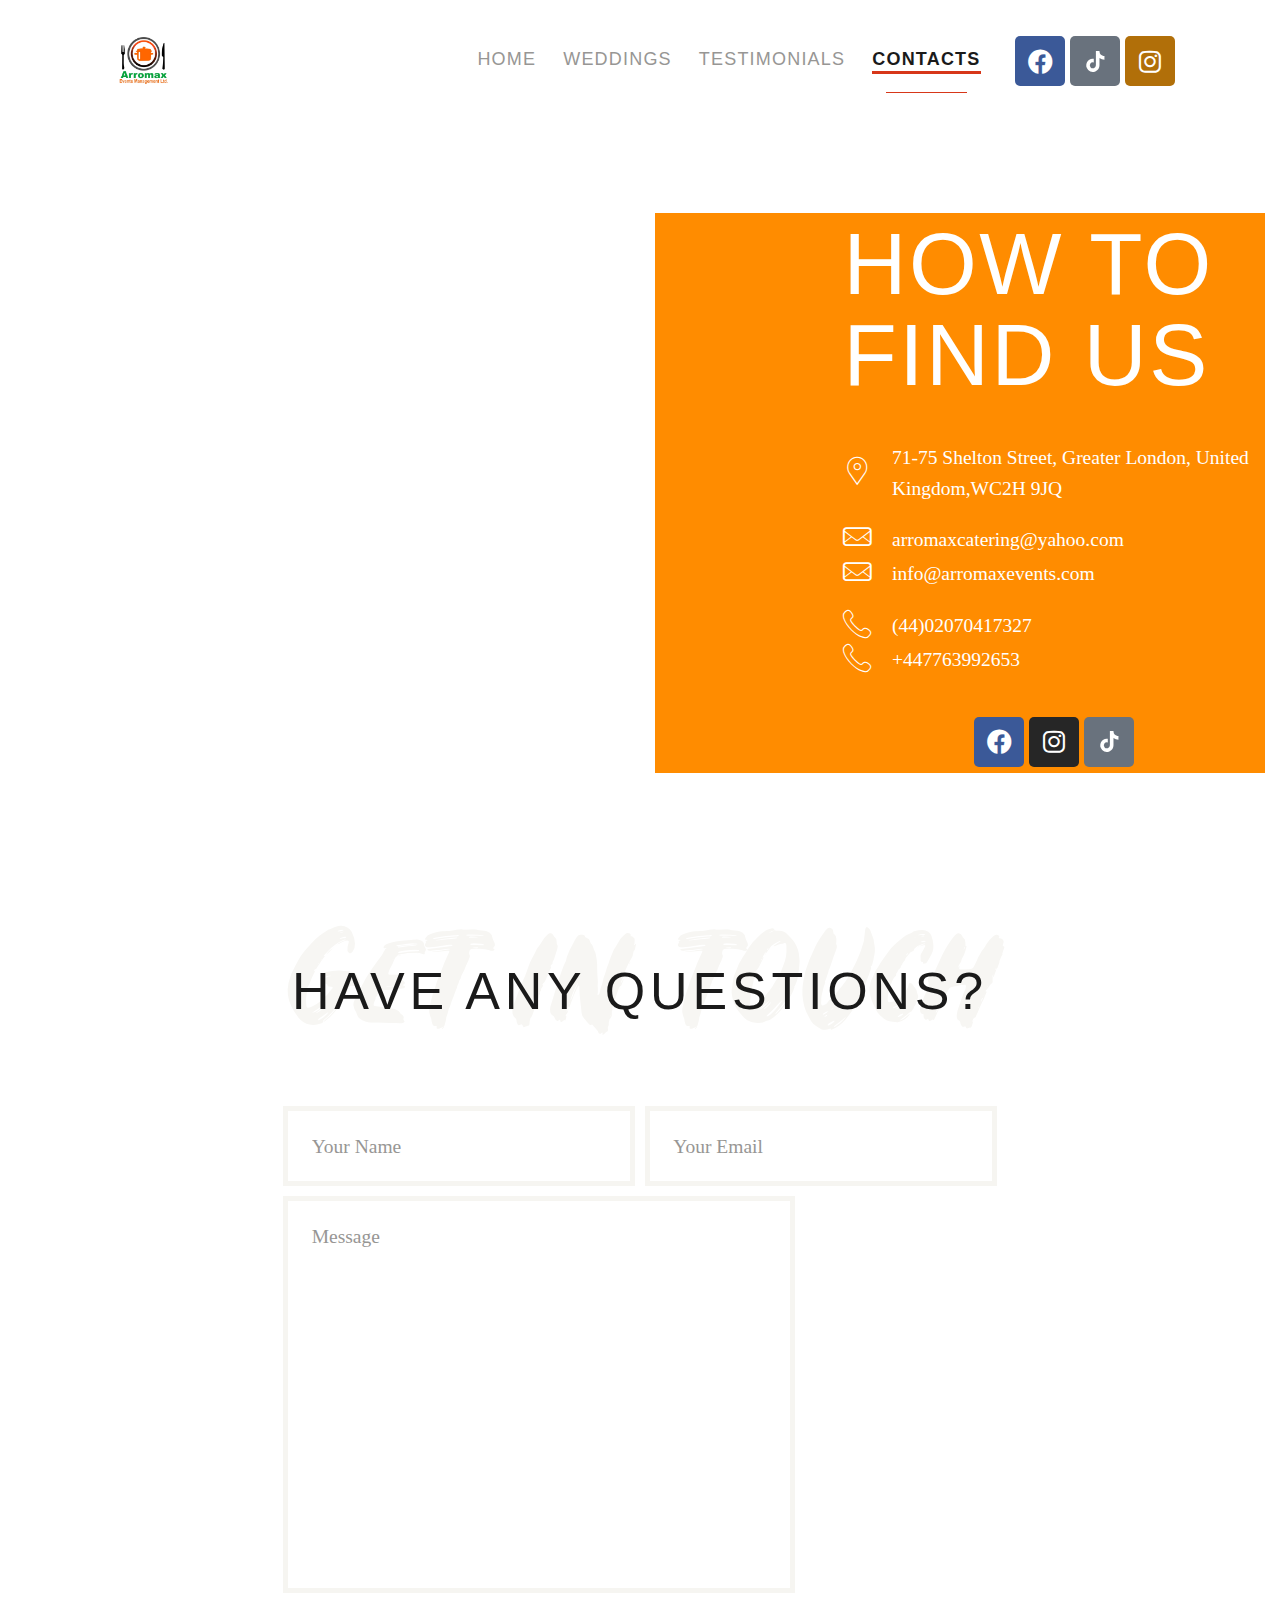
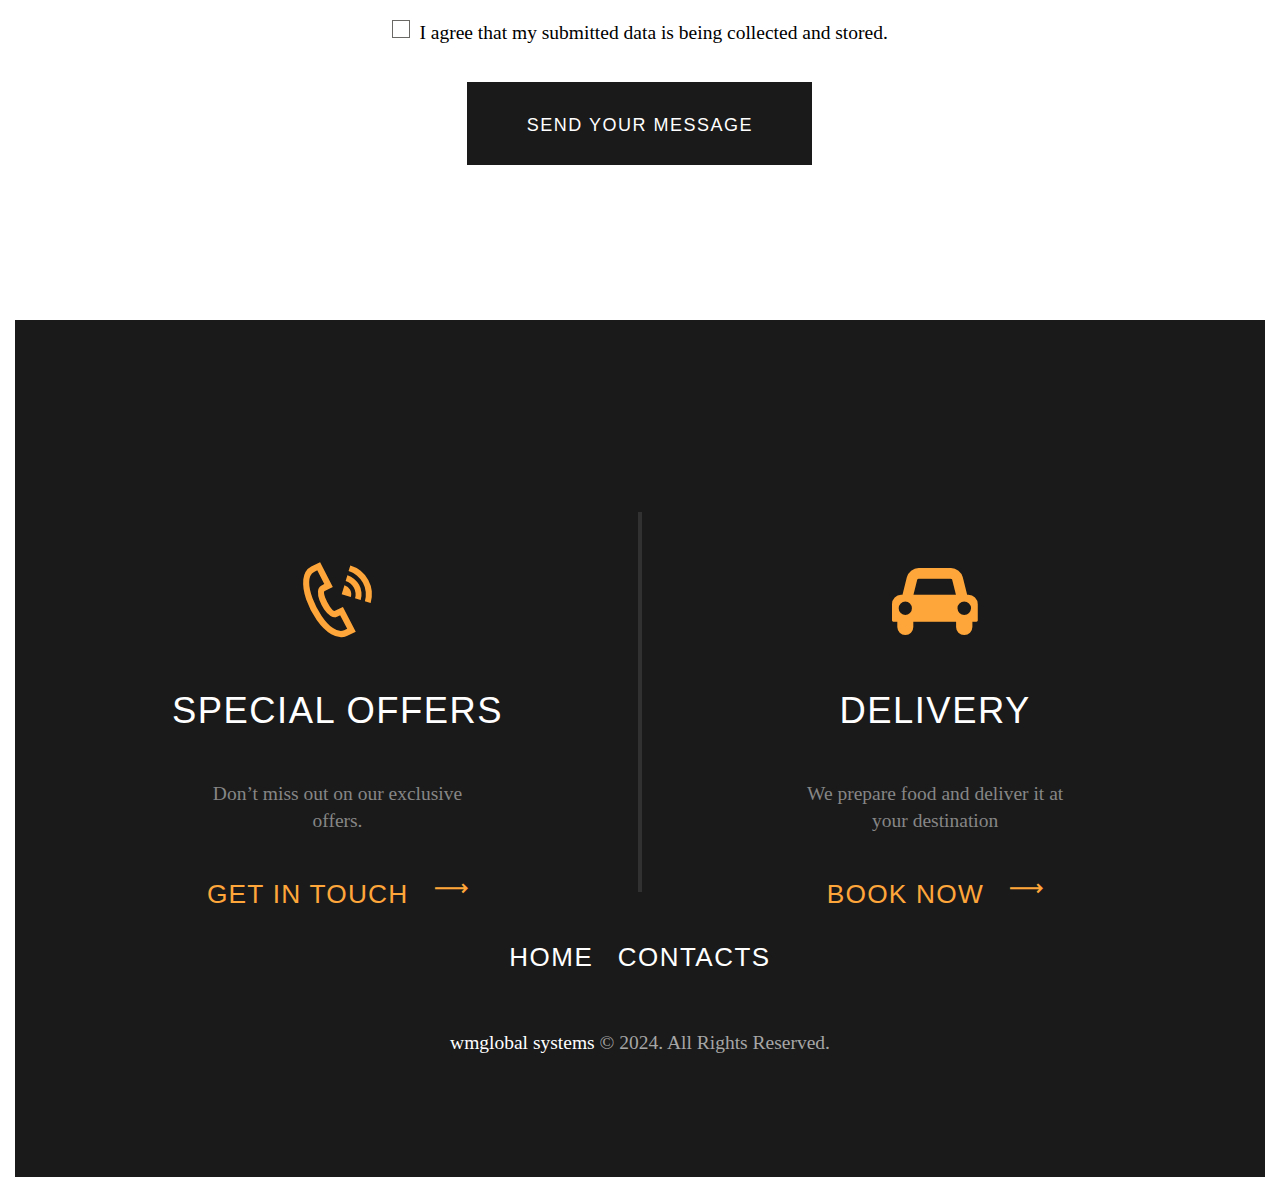
<file: index-5.htm>
﻿<!DOCTYPE html>
<html lang="en-US" prefix="og: https://ogp.me/ns#" class="no-js
									 scheme_default										">
<head>
			<meta charset="UTF-8">
		<meta name="viewport" content="width=device-width, initial-scale=1, maximum-scale=1">
		<meta name="format-detection" content="telephone=no">
		<link rel="profile" href="//gmpg.org/xfn/11">
		<link rel="pingback" href="https://arromaxevents.com/xmlrpc.php">
		    <script type="text/javascript">
        
    </script>
    
<!-- Search Engine Optimization by Rank Math PRO - https://rankmath.com/ -->
<title>Contacts - arromax events management</title>
<meta name="description" content="71-75 Shelton Street, Greater London, United Kingdom,WC2H 9JQ">
<meta name="robots" content="follow, index, max-snippet:-1, max-video-preview:-1, max-image-preview:large">
<link rel="canonical" href="index-5.htm?page_id=238">
<meta property="og:locale" content="en_US">
<meta property="og:type" content="article">
<meta property="og:title" content="Contacts - arromax events management">
<meta property="og:description" content="71-75 Shelton Street, Greater London, United Kingdom,WC2H 9JQ">
<meta property="og:url" content="https://arromaxevents.com/?page_id=238">
<meta property="og:site_name" content="arromax events management">
<meta property="og:updated_time" content="2024-05-23T19:30:36+00:00">
<meta property="og:image" content="https://arromaxevents.com/wp-content/uploads/2023/04/pixelcut-export-1681390515371.png">
<meta property="og:image:secure_url" content="https://arromaxevents.com/wp-content/uploads/2023/04/pixelcut-export-1681390515371.png">
<meta property="og:image:width" content="1080">
<meta property="og:image:height" content="1080">
<meta property="og:image:alt" content="contact us">
<meta property="og:image:type" content="image/png">
<meta property="article:published_time" content="2018-06-11T07:38:17+00:00">
<meta property="article:modified_time" content="2024-05-23T19:30:36+00:00">
<meta name="twitter:card" content="summary_large_image">
<meta name="twitter:title" content="Contacts - arromax events management">
<meta name="twitter:description" content="71-75 Shelton Street, Greater London, United Kingdom,WC2H 9JQ">
<meta name="twitter:image" content="https://arromaxevents.com/wp-content/uploads/2023/04/pixelcut-export-1681390515371.png">
<meta name="twitter:label1" content="Time to read">
<meta name="twitter:data1" content="Less than a minute">
<script type="application/ld+json" class="rank-math-schema-pro">{"@context":"https://schema.org","@graph":[{"@type":["FastFoodRestaurant","Organization"],"@id":"https://arromaxevents.com/#organization","name":"arromax events management","url":"https://arromaxevents.com","logo":{"@type":"ImageObject","@id":"https://arromaxevents.com/#logo","url":"https://arromaxevents.com/wp-content/uploads/2023/04/pixelcut-export-1681390515371.png","contentUrl":"https://arromaxevents.com/wp-content/uploads/2023/04/pixelcut-export-1681390515371.png","caption":"arromax events management","inLanguage":"en-US","width":"1080","height":"1080"},"openingHours":["Monday,Tuesday,Wednesday,Thursday,Friday,Saturday,Sunday 09:00-17:00"],"image":{"@id":"https://arromaxevents.com/#logo"}},{"@type":"WebSite","@id":"https://arromaxevents.com/#website","url":"https://arromaxevents.com","name":"arromax events management","publisher":{"@id":"https://arromaxevents.com/#organization"},"inLanguage":"en-US"},{"@type":"ImageObject","@id":"https://arromaxevents.com/wp-content/uploads/2023/04/pixelcut-export-1681390515371.png","url":"https://arromaxevents.com/wp-content/uploads/2023/04/pixelcut-export-1681390515371.png","width":"1080","height":"1080","inLanguage":"en-US"},{"@type":"WebPage","@id":"https://arromaxevents.com/?page_id=238#webpage","url":"https://arromaxevents.com/?page_id=238","name":"Contacts - arromax events management","datePublished":"2018-06-11T07:38:17+00:00","dateModified":"2024-05-23T19:30:36+00:00","isPartOf":{"@id":"https://arromaxevents.com/#website"},"primaryImageOfPage":{"@id":"https://arromaxevents.com/wp-content/uploads/2023/04/pixelcut-export-1681390515371.png"},"inLanguage":"en-US"},{"@type":"Person","@id":"https://arromaxevents.com/author/admin","name":"admin","url":"https://arromaxevents.com/author/admin","image":{"@type":"ImageObject","@id":"https://secure.gravatar.com/avatar/565761e2a22a79ed9cea0c5000caa8de?s=96&amp;d=mm&amp;r=g","url":"https://secure.gravatar.com/avatar/565761e2a22a79ed9cea0c5000caa8de?s=96&amp;d=mm&amp;r=g","caption":"admin","inLanguage":"en-US"},"sameAs":["https://arromaxevents.com"],"worksFor":{"@id":"https://arromaxevents.com/#organization"}},{"@type":"NewsArticle","headline":"Contacts - arromax events management","keywords":"contact us","datePublished":"2018-06-11T07:38:17+00:00","dateModified":"2024-05-23T19:30:36+00:00","author":{"@id":"https://arromaxevents.com/author/admin","name":"admin"},"publisher":{"@id":"https://arromaxevents.com/#organization"},"description":"71-75 Shelton Street, Greater London, United Kingdom,WC2H 9JQ","copyrightYear":"2024","copyrightHolder":{"@id":"https://arromaxevents.com/#organization"},"name":"Contacts - arromax events management","@id":"https://arromaxevents.com/?page_id=238#richSnippet","isPartOf":{"@id":"https://arromaxevents.com/?page_id=238#webpage"},"image":{"@id":"https://arromaxevents.com/wp-content/uploads/2023/04/pixelcut-export-1681390515371.png"},"inLanguage":"en-US","mainEntityOfPage":{"@id":"https://arromaxevents.com/?page_id=238#webpage"}}]}</script>
<!-- /Rank Math WordPress SEO plugin -->

<link rel='dns-prefetch' href='//fonts.googleapis.com'>
<link rel="alternate" type="application/rss+xml" title="arromax events management &raquo; Feed" href="index-1.htm?feed=rss2">
<link rel="alternate" type="application/rss+xml" title="arromax events management &raquo; Comments Feed" href="index-2.htm?feed=comments-rss2">
<meta property="og:url" content="https://arromaxevents.com/?page_id=238 ">
			<meta property="og:title" content="Contacts">
			<meta property="og:description" content=".trx_addons_inline_260465574{width:100%;height:560px;}		
			How To Find Us		
            71-75 Shelton Street, Greater  London, United Kingdom,WC2H 9JQ
    		
            arromaxcatering@yahoo.com 
            info@arromaxevents.com...">  
			<meta property="og:type" content="article"><script type="text/javascript">
/* <![CDATA[ */
window._wpemojiSettings = {"baseUrl":"https:\/\/s.w.org\/images\/core\/emoji\/15.0.3\/72x72\/","ext":".png","svgUrl":"https:\/\/s.w.org\/images\/core\/emoji\/15.0.3\/svg\/","svgExt":".svg","source":{"concatemoji":"https:\/\/arromaxevents.com\/wp-includes\/js\/wp-emoji-release.min.js?ver=6.6.2"}};
/*! This file is auto-generated */
!function(i,n){var o,s,e;function c(e){try{var t={supportTests:e,timestamp:(new Date).valueOf()};sessionStorage.setItem(o,JSON.stringify(t))}catch(e){}}function p(e,t,n){e.clearRect(0,0,e.canvas.width,e.canvas.height),e.fillText(t,0,0);var t=new Uint32Array(e.getImageData(0,0,e.canvas.width,e.canvas.height).data),r=(e.clearRect(0,0,e.canvas.width,e.canvas.height),e.fillText(n,0,0),new Uint32Array(e.getImageData(0,0,e.canvas.width,e.canvas.height).data));return t.every(function(e,t){return e===r[t]})}function u(e,t,n){switch(t){case"flag":return n(e,"\ud83c\udff3\ufe0f\u200d\u26a7\ufe0f","\ud83c\udff3\ufe0f\u200b\u26a7\ufe0f")?!1:!n(e,"\ud83c\uddfa\ud83c\uddf3","\ud83c\uddfa\u200b\ud83c\uddf3")&&!n(e,"\ud83c\udff4\udb40\udc67\udb40\udc62\udb40\udc65\udb40\udc6e\udb40\udc67\udb40\udc7f","\ud83c\udff4\u200b\udb40\udc67\u200b\udb40\udc62\u200b\udb40\udc65\u200b\udb40\udc6e\u200b\udb40\udc67\u200b\udb40\udc7f");case"emoji":return!n(e,"\ud83d\udc26\u200d\u2b1b","\ud83d\udc26\u200b\u2b1b")}return!1}function f(e,t,n){var r="undefined"!=typeof WorkerGlobalScope&&self instanceof WorkerGlobalScope?new OffscreenCanvas(300,150):i.createElement("canvas"),a=r.getContext("2d",{willReadFrequently:!0}),o=(a.textBaseline="top",a.font="600 32px Arial",{});return e.forEach(function(e){o[e]=t(a,e,n)}),o}function t(e){var t=i.createElement("script");t.src=e,t.defer=!0,i.head.appendChild(t)}"undefined"!=typeof Promise&&(o="wpEmojiSettingsSupports",s=["flag","emoji"],n.supports={everything:!0,everythingExceptFlag:!0},e=new Promise(function(e){i.addEventListener("DOMContentLoaded",e,{once:!0})}),new Promise(function(t){var n=function(){try{var e=JSON.parse(sessionStorage.getItem(o));if("object"==typeof e&&"number"==typeof e.timestamp&&(new Date).valueOf()<e.timestamp+604800&&"object"==typeof e.supportTests)return e.supportTests}catch(e){}return null}();if(!n){if("undefined"!=typeof Worker&&"undefined"!=typeof OffscreenCanvas&&"undefined"!=typeof URL&&URL.createObjectURL&&"undefined"!=typeof Blob)try{var e="postMessage("+f.toString()+"("+[JSON.stringify(s),u.toString(),p.toString()].join(",")+"));",r=new Blob([e],{type:"text/javascript"}),a=new Worker(URL.createObjectURL(r),{name:"wpTestEmojiSupports"});return void(a.onmessage=function(e){c(n=e.data),a.terminate(),t(n)})}catch(e){}c(n=f(s,u,p))}t(n)}).then(function(e){for(var t in e)n.supports[t]=e[t],n.supports.everything=n.supports.everything&&n.supports[t],"flag"!==t&&(n.supports.everythingExceptFlag=n.supports.everythingExceptFlag&&n.supports[t]);n.supports.everythingExceptFlag=n.supports.everythingExceptFlag&&!n.supports.flag,n.DOMReady=!1,n.readyCallback=function(){n.DOMReady=!0}}).then(function(){return e}).then(function(){var e;n.supports.everything||(n.readyCallback(),(e=n.source||{}).concatemoji?t(e.concatemoji):e.wpemoji&&e.twemoji&&(t(e.twemoji),t(e.wpemoji)))}))}((window,document),window._wpemojiSettings);
/* ]]> */
</script>
<style id='wp-emoji-styles-inline-css' type='text/css'>

	img.wp-smiley, img.emoji {
		display: inline !important;
		border: none !important;
		box-shadow: none !important;
		height: 1em !important;
		width: 1em !important;
		margin: 0 0.07em !important;
		vertical-align: -0.1em !important;
		background: none !important;
		padding: 0 !important;
	}
</style>
<style id='rank-math-toc-block-style-inline-css' type='text/css'>
.wp-block-rank-math-toc-block nav ol{counter-reset:item}.wp-block-rank-math-toc-block nav ol li{display:block}.wp-block-rank-math-toc-block nav ol li:before{content:counters(item, ".") ". ";counter-increment:item}

</style>
<style id='classic-theme-styles-inline-css' type='text/css'>
/*! This file is auto-generated */
.wp-block-button__link{color:#fff;background-color:#32373c;border-radius:9999px;box-shadow:none;text-decoration:none;padding:calc(.667em + 2px) calc(1.333em + 2px);font-size:1.125em}.wp-block-file__button{background:#32373c;color:#fff;text-decoration:none}
</style>
<style id='global-styles-inline-css' type='text/css'>
:root{--wp--preset--aspect-ratio--square: 1;--wp--preset--aspect-ratio--4-3: 4/3;--wp--preset--aspect-ratio--3-4: 3/4;--wp--preset--aspect-ratio--3-2: 3/2;--wp--preset--aspect-ratio--2-3: 2/3;--wp--preset--aspect-ratio--16-9: 16/9;--wp--preset--aspect-ratio--9-16: 9/16;--wp--preset--color--black: #000000;--wp--preset--color--cyan-bluish-gray: #abb8c3;--wp--preset--color--white: #ffffff;--wp--preset--color--pale-pink: #f78da7;--wp--preset--color--vivid-red: #cf2e2e;--wp--preset--color--luminous-vivid-orange: #ff6900;--wp--preset--color--luminous-vivid-amber: #fcb900;--wp--preset--color--light-green-cyan: #7bdcb5;--wp--preset--color--vivid-green-cyan: #00d084;--wp--preset--color--pale-cyan-blue: #8ed1fc;--wp--preset--color--vivid-cyan-blue: #0693e3;--wp--preset--color--vivid-purple: #9b51e0;--wp--preset--gradient--vivid-cyan-blue-to-vivid-purple: linear-gradient(135deg,rgba(6,147,227,1) 0%,rgb(155,81,224) 100%);--wp--preset--gradient--light-green-cyan-to-vivid-green-cyan: linear-gradient(135deg,rgb(122,220,180) 0%,rgb(0,208,130) 100%);--wp--preset--gradient--luminous-vivid-amber-to-luminous-vivid-orange: linear-gradient(135deg,rgba(252,185,0,1) 0%,rgba(255,105,0,1) 100%);--wp--preset--gradient--luminous-vivid-orange-to-vivid-red: linear-gradient(135deg,rgba(255,105,0,1) 0%,rgb(207,46,46) 100%);--wp--preset--gradient--very-light-gray-to-cyan-bluish-gray: linear-gradient(135deg,rgb(238,238,238) 0%,rgb(169,184,195) 100%);--wp--preset--gradient--cool-to-warm-spectrum: linear-gradient(135deg,rgb(74,234,220) 0%,rgb(151,120,209) 20%,rgb(207,42,186) 40%,rgb(238,44,130) 60%,rgb(251,105,98) 80%,rgb(254,248,76) 100%);--wp--preset--gradient--blush-light-purple: linear-gradient(135deg,rgb(255,206,236) 0%,rgb(152,150,240) 100%);--wp--preset--gradient--blush-bordeaux: linear-gradient(135deg,rgb(254,205,165) 0%,rgb(254,45,45) 50%,rgb(107,0,62) 100%);--wp--preset--gradient--luminous-dusk: linear-gradient(135deg,rgb(255,203,112) 0%,rgb(199,81,192) 50%,rgb(65,88,208) 100%);--wp--preset--gradient--pale-ocean: linear-gradient(135deg,rgb(255,245,203) 0%,rgb(182,227,212) 50%,rgb(51,167,181) 100%);--wp--preset--gradient--electric-grass: linear-gradient(135deg,rgb(202,248,128) 0%,rgb(113,206,126) 100%);--wp--preset--gradient--midnight: linear-gradient(135deg,rgb(2,3,129) 0%,rgb(40,116,252) 100%);--wp--preset--font-size--small: 13px;--wp--preset--font-size--medium: 20px;--wp--preset--font-size--large: 36px;--wp--preset--font-size--x-large: 42px;--wp--preset--spacing--20: 0.44rem;--wp--preset--spacing--30: 0.67rem;--wp--preset--spacing--40: 1rem;--wp--preset--spacing--50: 1.5rem;--wp--preset--spacing--60: 2.25rem;--wp--preset--spacing--70: 3.38rem;--wp--preset--spacing--80: 5.06rem;--wp--preset--shadow--natural: 6px 6px 9px rgba(0, 0, 0, 0.2);--wp--preset--shadow--deep: 12px 12px 50px rgba(0, 0, 0, 0.4);--wp--preset--shadow--sharp: 6px 6px 0px rgba(0, 0, 0, 0.2);--wp--preset--shadow--outlined: 6px 6px 0px -3px rgba(255, 255, 255, 1), 6px 6px rgba(0, 0, 0, 1);--wp--preset--shadow--crisp: 6px 6px 0px rgba(0, 0, 0, 1);}:where(.is-layout-flex){gap: 0.5em;}:where(.is-layout-grid){gap: 0.5em;}body .is-layout-flex{display: flex;}.is-layout-flex{flex-wrap: wrap;align-items: center;}.is-layout-flex > :is(*, div){margin: 0;}body .is-layout-grid{display: grid;}.is-layout-grid > :is(*, div){margin: 0;}:where(.wp-block-columns.is-layout-flex){gap: 2em;}:where(.wp-block-columns.is-layout-grid){gap: 2em;}:where(.wp-block-post-template.is-layout-flex){gap: 1.25em;}:where(.wp-block-post-template.is-layout-grid){gap: 1.25em;}.has-black-color{color: var(--wp--preset--color--black) !important;}.has-cyan-bluish-gray-color{color: var(--wp--preset--color--cyan-bluish-gray) !important;}.has-white-color{color: var(--wp--preset--color--white) !important;}.has-pale-pink-color{color: var(--wp--preset--color--pale-pink) !important;}.has-vivid-red-color{color: var(--wp--preset--color--vivid-red) !important;}.has-luminous-vivid-orange-color{color: var(--wp--preset--color--luminous-vivid-orange) !important;}.has-luminous-vivid-amber-color{color: var(--wp--preset--color--luminous-vivid-amber) !important;}.has-light-green-cyan-color{color: var(--wp--preset--color--light-green-cyan) !important;}.has-vivid-green-cyan-color{color: var(--wp--preset--color--vivid-green-cyan) !important;}.has-pale-cyan-blue-color{color: var(--wp--preset--color--pale-cyan-blue) !important;}.has-vivid-cyan-blue-color{color: var(--wp--preset--color--vivid-cyan-blue) !important;}.has-vivid-purple-color{color: var(--wp--preset--color--vivid-purple) !important;}.has-black-background-color{background-color: var(--wp--preset--color--black) !important;}.has-cyan-bluish-gray-background-color{background-color: var(--wp--preset--color--cyan-bluish-gray) !important;}.has-white-background-color{background-color: var(--wp--preset--color--white) !important;}.has-pale-pink-background-color{background-color: var(--wp--preset--color--pale-pink) !important;}.has-vivid-red-background-color{background-color: var(--wp--preset--color--vivid-red) !important;}.has-luminous-vivid-orange-background-color{background-color: var(--wp--preset--color--luminous-vivid-orange) !important;}.has-luminous-vivid-amber-background-color{background-color: var(--wp--preset--color--luminous-vivid-amber) !important;}.has-light-green-cyan-background-color{background-color: var(--wp--preset--color--light-green-cyan) !important;}.has-vivid-green-cyan-background-color{background-color: var(--wp--preset--color--vivid-green-cyan) !important;}.has-pale-cyan-blue-background-color{background-color: var(--wp--preset--color--pale-cyan-blue) !important;}.has-vivid-cyan-blue-background-color{background-color: var(--wp--preset--color--vivid-cyan-blue) !important;}.has-vivid-purple-background-color{background-color: var(--wp--preset--color--vivid-purple) !important;}.has-black-border-color{border-color: var(--wp--preset--color--black) !important;}.has-cyan-bluish-gray-border-color{border-color: var(--wp--preset--color--cyan-bluish-gray) !important;}.has-white-border-color{border-color: var(--wp--preset--color--white) !important;}.has-pale-pink-border-color{border-color: var(--wp--preset--color--pale-pink) !important;}.has-vivid-red-border-color{border-color: var(--wp--preset--color--vivid-red) !important;}.has-luminous-vivid-orange-border-color{border-color: var(--wp--preset--color--luminous-vivid-orange) !important;}.has-luminous-vivid-amber-border-color{border-color: var(--wp--preset--color--luminous-vivid-amber) !important;}.has-light-green-cyan-border-color{border-color: var(--wp--preset--color--light-green-cyan) !important;}.has-vivid-green-cyan-border-color{border-color: var(--wp--preset--color--vivid-green-cyan) !important;}.has-pale-cyan-blue-border-color{border-color: var(--wp--preset--color--pale-cyan-blue) !important;}.has-vivid-cyan-blue-border-color{border-color: var(--wp--preset--color--vivid-cyan-blue) !important;}.has-vivid-purple-border-color{border-color: var(--wp--preset--color--vivid-purple) !important;}.has-vivid-cyan-blue-to-vivid-purple-gradient-background{background: var(--wp--preset--gradient--vivid-cyan-blue-to-vivid-purple) !important;}.has-light-green-cyan-to-vivid-green-cyan-gradient-background{background: var(--wp--preset--gradient--light-green-cyan-to-vivid-green-cyan) !important;}.has-luminous-vivid-amber-to-luminous-vivid-orange-gradient-background{background: var(--wp--preset--gradient--luminous-vivid-amber-to-luminous-vivid-orange) !important;}.has-luminous-vivid-orange-to-vivid-red-gradient-background{background: var(--wp--preset--gradient--luminous-vivid-orange-to-vivid-red) !important;}.has-very-light-gray-to-cyan-bluish-gray-gradient-background{background: var(--wp--preset--gradient--very-light-gray-to-cyan-bluish-gray) !important;}.has-cool-to-warm-spectrum-gradient-background{background: var(--wp--preset--gradient--cool-to-warm-spectrum) !important;}.has-blush-light-purple-gradient-background{background: var(--wp--preset--gradient--blush-light-purple) !important;}.has-blush-bordeaux-gradient-background{background: var(--wp--preset--gradient--blush-bordeaux) !important;}.has-luminous-dusk-gradient-background{background: var(--wp--preset--gradient--luminous-dusk) !important;}.has-pale-ocean-gradient-background{background: var(--wp--preset--gradient--pale-ocean) !important;}.has-electric-grass-gradient-background{background: var(--wp--preset--gradient--electric-grass) !important;}.has-midnight-gradient-background{background: var(--wp--preset--gradient--midnight) !important;}.has-small-font-size{font-size: var(--wp--preset--font-size--small) !important;}.has-medium-font-size{font-size: var(--wp--preset--font-size--medium) !important;}.has-large-font-size{font-size: var(--wp--preset--font-size--large) !important;}.has-x-large-font-size{font-size: var(--wp--preset--font-size--x-large) !important;}
:where(.wp-block-post-template.is-layout-flex){gap: 1.25em;}:where(.wp-block-post-template.is-layout-grid){gap: 1.25em;}
:where(.wp-block-columns.is-layout-flex){gap: 2em;}:where(.wp-block-columns.is-layout-grid){gap: 2em;}
:root :where(.wp-block-pullquote){font-size: 1.5em;line-height: 1.6;}
</style>
<link property="stylesheet" rel='stylesheet' id='contact-form-7-css' href='wp-content/plugins/contact-form-7/includes/css/styles.css?ver=5.7.5.1' type='text/css' media='all'>
<link property="stylesheet" rel='stylesheet' id='esg-plugin-settings-css' href='wp-content/plugins/essential-grid/public/assets/css/settings.css?ver=3.0.17.1' type='text/css' media='all'>
<link property="stylesheet" rel='stylesheet' id='tp-fontello-css' href='wp-content/plugins/essential-grid/public/assets/font/fontello/css/fontello.css?ver=3.0.17.1' type='text/css' media='all'>
<link property="stylesheet" rel='stylesheet' id='trx_addons-icons-css' href='wp-content/plugins/trx_addons/css/font-icons/css/trx_addons_icons-embedded.css' type='text/css' media='all'>
<link property="stylesheet" rel='stylesheet' id='jquery-swiper-css' href='wp-content/plugins/trx_addons/js/swiper/swiper.min.css' type='text/css' media='all'>
<link property="stylesheet" rel='stylesheet' id='magnific-popup-css' href='wp-content/plugins/trx_addons/js/magnific/magnific-popup.min.css' type='text/css' media='all'>
<link property="stylesheet" rel='stylesheet' id='trx_addons-css' href='wp-content/plugins/trx_addons/css/trx_addons.css' type='text/css' media='all'>
<link property="stylesheet" rel='stylesheet' id='trx_addons-animation-css' href='wp-content/plugins/trx_addons/css/trx_addons.animation.css' type='text/css' media='all'>
<link property="stylesheet" rel='stylesheet' id='elementor-icons-css' href='wp-content/plugins/elementor/assets/lib/eicons/css/elementor-icons.min.css?ver=5.31.0' type='text/css' media='all'>
<link property="stylesheet" rel='stylesheet' id='elementor-frontend-css' href='wp-content/plugins/elementor/assets/css/frontend.min.css?ver=3.24.7' type='text/css' media='all'>
<style id='elementor-frontend-inline-css' type='text/css'>
.elementor-kit-1678{--e-global-color-primary:#6EC1E4;--e-global-color-secondary:#54595F;--e-global-color-text:#7A7A7A;--e-global-color-accent:#61CE70;--e-global-typography-primary-font-family:"Roboto";--e-global-typography-primary-font-weight:600;--e-global-typography-secondary-font-family:"Roboto Slab";--e-global-typography-secondary-font-weight:400;--e-global-typography-text-font-family:"Roboto";--e-global-typography-text-font-weight:400;--e-global-typography-accent-font-family:"Roboto";--e-global-typography-accent-font-weight:500;}.elementor-section.elementor-section-boxed > .elementor-container{max-width:1230px;}.e-con{--container-max-width:1230px;}.elementor-widget:not(:last-child){margin-block-end:20px;}.elementor-element{--widgets-spacing:20px 20px;}{}h1.entry-title{display:var(--page-title-display);}@media(max-width:1024px){.elementor-section.elementor-section-boxed > .elementor-container{max-width:1024px;}.e-con{--container-max-width:1024px;}}@media(max-width:767px){.elementor-section.elementor-section-boxed > .elementor-container{max-width:767px;}.e-con{--container-max-width:767px;}}
.elementor-238 .elementor-element.elementor-element-5c0fe3c > .elementor-element-populated.elementor-column-wrap{padding:0px 15px 0px 0px;}.elementor-238 .elementor-element.elementor-element-5c0fe3c > .elementor-element-populated.elementor-widget-wrap{padding:0px 15px 0px 0px;}.elementor-238 .elementor-element.elementor-element-8a66f24{--spacer-size:30px;}.elementor-238 .elementor-element.elementor-element-592a67e .sc_googlemap{width:100%;height:560px;}.elementor-bc-flex-widget .elementor-238 .elementor-element.elementor-element-2d9d53c.elementor-column .elementor-widget-wrap{align-items:center;}.elementor-238 .elementor-element.elementor-element-2d9d53c.elementor-column.elementor-element[data-element_type="column"] > .elementor-widget-wrap.elementor-element-populated{align-content:center;align-items:center;}.elementor-238 .elementor-element.elementor-element-2d9d53c:not(.elementor-motion-effects-element-type-background) > .elementor-widget-wrap, .elementor-238 .elementor-element.elementor-element-2d9d53c > .elementor-widget-wrap > .elementor-motion-effects-container > .elementor-motion-effects-layer{background-color:#FF8C00;}.elementor-238 .elementor-element.elementor-element-2d9d53c > .elementor-element-populated{transition:background 0.3s, border 0.3s, border-radius 0.3s, box-shadow 0.3s;margin:30px 0px 0px 15px;--e-column-margin-right:0px;--e-column-margin-left:15px;}.elementor-238 .elementor-element.elementor-element-2d9d53c > .elementor-element-populated > .elementor-background-overlay{transition:background 0.3s, border-radius 0.3s, opacity 0.3s;}.elementor-238 .elementor-element.elementor-element-2d9d53c > .elementor-element-populated.elementor-column-wrap{padding:0em 0em 0em 9.666em;}.elementor-238 .elementor-element.elementor-element-2d9d53c > .elementor-element-populated.elementor-widget-wrap{padding:0em 0em 0em 9.666em;}.elementor-238 .elementor-element.elementor-element-69cd063{--spacer-size:41px;}.elementor-238 .elementor-element.elementor-element-e5a28d2{z-index:123;}.elementor-238 .elementor-element.elementor-element-7d7951c{--spacer-size:18px;}.elementor-238 .elementor-element.elementor-element-2c53873{z-index:123;}.elementor-238 .elementor-element.elementor-element-1d1f9de{--spacer-size:18px;}.elementor-238 .elementor-element.elementor-element-fb99e14{z-index:123;}.elementor-238 .elementor-element.elementor-element-693e9f6{--spacer-size:40px;}.elementor-238 .elementor-element.elementor-element-d644883{--grid-template-columns:repeat(0, auto);--grid-column-gap:5px;--grid-row-gap:0px;}.elementor-238 .elementor-element.elementor-element-d644883 .elementor-widget-container{text-align:center;}.elementor-238 .elementor-element.elementor-element-e29480d{--spacer-size:176px;}.elementor-238 .elementor-element.elementor-element-9673726{--spacer-size:83px;}.elementor-238 .elementor-element.elementor-element-04a526c{z-index:12;}.elementor-238 .elementor-element.elementor-element-b51aa70{--spacer-size:140px;}@media(max-width:1024px){.elementor-238 .elementor-element.elementor-element-2d9d53c > .elementor-element-populated.elementor-column-wrap{padding:0px 15px 0px 50px;}.elementor-238 .elementor-element.elementor-element-2d9d53c > .elementor-element-populated.elementor-widget-wrap{padding:0px 15px 0px 50px;}.elementor-238 .elementor-element.elementor-element-e29480d{--spacer-size:80px;}.elementor-238 .elementor-element.elementor-element-9673726{--spacer-size:50px;}.elementor-238 .elementor-element.elementor-element-b51aa70{--spacer-size:80px;}}@media(max-width:767px){.elementor-238 .elementor-element.elementor-element-5c0fe3c > .elementor-element-populated.elementor-column-wrap{padding:0px 0px 0px 0px;}.elementor-238 .elementor-element.elementor-element-5c0fe3c > .elementor-element-populated.elementor-widget-wrap{padding:0px 0px 0px 0px;}.elementor-238 .elementor-element.elementor-element-8a66f24{--spacer-size:0px;}.elementor-238 .elementor-element.elementor-element-2d9d53c > .elementor-element-populated{margin:0px 0px 0px 0px;--e-column-margin-right:0px;--e-column-margin-left:0px;}.elementor-238 .elementor-element.elementor-element-2d9d53c > .elementor-element-populated.elementor-column-wrap{padding:3em 2em 3em 2em;}.elementor-238 .elementor-element.elementor-element-2d9d53c > .elementor-element-populated.elementor-widget-wrap{padding:3em 2em 3em 2em;}.elementor-238 .elementor-element.elementor-element-e29480d{--spacer-size:70px;}.elementor-238 .elementor-element.elementor-element-9673726{--spacer-size:30px;}.elementor-238 .elementor-element.elementor-element-b51aa70{--spacer-size:40px;}}
</style>
<link property="stylesheet" rel='stylesheet' id='swiper-css' href='wp-content/plugins/elementor/assets/lib/swiper/v8/css/swiper.min.css?ver=8.4.5' type='text/css' media='all'>
<link property="stylesheet" rel='stylesheet' id='e-swiper-css' href='wp-content/plugins/elementor/assets/css/conditionals/e-swiper.min.css?ver=3.24.7' type='text/css' media='all'>
<link property="stylesheet" rel='stylesheet' id='font-awesome-5-all-css' href='wp-content/plugins/elementor/assets/lib/font-awesome/css/all.min.css?ver=3.24.7' type='text/css' media='all'>
<link property="stylesheet" rel='stylesheet' id='font-awesome-4-shim-css' href='wp-content/plugins/elementor/assets/lib/font-awesome/css/v4-shims.min.css?ver=3.24.7' type='text/css' media='all'>
<link property="stylesheet" rel='stylesheet' id='meals-wheels-font-Rustico-css' href='wp-content/themes/meals-wheels/css/font-face/Rustico/stylesheet.css' type='text/css' media='all'>
<link property="stylesheet" rel='stylesheet' id='meals-wheels-font-google_fonts-css' href='css?family=Overpass+Mono:300,400,600,700%7CTeko:300,400,500,600,700&#038;subset=latin,latin-ext' type='text/css' media='all'>
<link property="stylesheet" rel='stylesheet' id='fontello-icons-css' href='wp-content/themes/meals-wheels/css/font-icons/css/fontello-embedded.css' type='text/css' media='all'>
<link property="stylesheet" rel='stylesheet' id='meals-wheels-main-css' href='wp-content/themes/meals-wheels/style.css' type='text/css' media='all'>
<link property="stylesheet" rel='stylesheet' id='meals-wheels-custom-css' href='wp-content/themes/meals-wheels/css/__custom.css' type='text/css' media='all'>
<link property="stylesheet" rel='stylesheet' id='meals-wheels-color-default-css' href='wp-content/themes/meals-wheels/css/__colors_default.css' type='text/css' media='all'>
<link property="stylesheet" rel='stylesheet' id='meals-wheels-color-dark-css' href='wp-content/themes/meals-wheels/css/__colors_dark.css' type='text/css' media='all'>
<link property="stylesheet" rel='stylesheet' id='mediaelement-css' href='wp-includes/js/mediaelement/mediaelementplayer-legacy.min.css?ver=4.2.17' type='text/css' media='all'>
<link property="stylesheet" rel='stylesheet' id='wp-mediaelement-css' href='wp-includes/js/mediaelement/wp-mediaelement.min.css?ver=6.6.2' type='text/css' media='all'>
<link property="stylesheet" rel='stylesheet' id='trx_addons-responsive-css' href='wp-content/plugins/trx_addons/css/trx_addons.responsive.css' type='text/css' media='all'>
<link property="stylesheet" rel='stylesheet' id='meals-wheels-responsive-css' href='wp-content/themes/meals-wheels/css/responsive.css' type='text/css' media='all'>
<link property="stylesheet" rel='stylesheet' id='google-fonts-1-css' href='css-1?family=Roboto%3A100%2C100italic%2C200%2C200italic%2C300%2C300italic%2C400%2C400italic%2C500%2C500italic%2C600%2C600italic%2C700%2C700italic%2C800%2C800italic%2C900%2C900italic%7CRoboto+Slab%3A100%2C100italic%2C200%2C200italic%2C300%2C300italic%2C400%2C400italic%2C500%2C500italic%2C600%2C600italic%2C700%2C700italic%2C800%2C800italic%2C900%2C900italic&#038;display=auto&#038;ver=6.6.2' type='text/css' media='all'>
<link property="stylesheet" rel='stylesheet' id='elementor-icons-shared-0-css' href='wp-content/plugins/elementor/assets/lib/font-awesome/css/fontawesome.min.css?ver=5.15.3' type='text/css' media='all'>
<link property="stylesheet" rel='stylesheet' id='elementor-icons-fa-brands-css' href='wp-content/plugins/elementor/assets/lib/font-awesome/css/brands.min.css?ver=5.15.3' type='text/css' media='all'>
<link rel="preconnect" href="https://fonts.gstatic.com/" crossorigin=""><script type="text/javascript" src="wp-includes/js/jquery/jquery.min.js?ver=3.7.1" id="jquery-core-js"></script>
<script type="text/javascript" src="wp-includes/js/jquery/jquery-migrate.min.js?ver=3.4.1" id="jquery-migrate-js"></script>
<link rel="https://api.w.org/" href="index.php?rest_route=/"><link rel="alternate" title="JSON" type="application/json" href="index-10.php?rest_route=/wp/v2/pages/238"><link rel="EditURI" type="application/rsd+xml" title="RSD" href="xmlrpc.php?rsd">
<meta name="generator" content="WordPress 6.6.2">
<link rel='shortlink' href='index-5.htm?p=238'>
<link rel="alternate" title="oEmbed (JSON)" type="application/json+oembed" href="index-11.php?rest_route=%2Foembed%2F1.0%2Fembed&#038;url=https%3A%2F%2Farromaxevents.com%2F%3Fpage_id%3D238">
<link rel="alternate" title="oEmbed (XML)" type="text/xml+oembed" href="index-12.php?rest_route=%2Foembed%2F1.0%2Fembed&#038;url=https%3A%2F%2Farromaxevents.com%2F%3Fpage_id%3D238&#038;format=xml">
<meta name="generator" content="Elementor 3.24.7; features: additional_custom_breakpoints; settings: css_print_method-internal, google_font-enabled, font_display-auto">
			<style>
				.e-con.e-parent:nth-of-type(n+4):not(.e-lazyloaded):not(.e-no-lazyload),
				.e-con.e-parent:nth-of-type(n+4):not(.e-lazyloaded):not(.e-no-lazyload) * {
					background-image: none !important;
				}
				@media screen and (max-height: 1024px) {
					.e-con.e-parent:nth-of-type(n+3):not(.e-lazyloaded):not(.e-no-lazyload),
					.e-con.e-parent:nth-of-type(n+3):not(.e-lazyloaded):not(.e-no-lazyload) * {
						background-image: none !important;
					}
				}
				@media screen and (max-height: 640px) {
					.e-con.e-parent:nth-of-type(n+2):not(.e-lazyloaded):not(.e-no-lazyload),
					.e-con.e-parent:nth-of-type(n+2):not(.e-lazyloaded):not(.e-no-lazyload) * {
						background-image: none !important;
					}
				}
			</style>
			<meta name="generator" content="Powered by Slider Revolution 6.6.12 - responsive, Mobile-Friendly Slider Plugin for WordPress with comfortable drag and drop interface.">
<link rel="icon" href="wp-content/uploads/2018/06/cropped-favicon-90x90.png" sizes="32x32">
<link rel="icon" href="wp-content/uploads/2018/06/cropped-favicon-240x240.png" sizes="192x192">
<link rel="apple-touch-icon" href="wp-content/uploads/2018/06/cropped-favicon-180x180.png">
<meta name="msapplication-TileImage" content="https://arromaxevents.com/wp-content/uploads/2018/06/cropped-favicon-300x300.png">
<script>function setREVStartSize(e){
			//window.requestAnimationFrame(function() {
				window.RSIW = window.RSIW===undefined ? window.innerWidth : window.RSIW;
				window.RSIH = window.RSIH===undefined ? window.innerHeight : window.RSIH;
				try {
					var pw = document.getElementById(e.c).parentNode.offsetWidth,
						newh;
					pw = pw===0 || isNaN(pw) || (e.l=="fullwidth" || e.layout=="fullwidth") ? window.RSIW : pw;
					e.tabw = e.tabw===undefined ? 0 : parseInt(e.tabw);
					e.thumbw = e.thumbw===undefined ? 0 : parseInt(e.thumbw);
					e.tabh = e.tabh===undefined ? 0 : parseInt(e.tabh);
					e.thumbh = e.thumbh===undefined ? 0 : parseInt(e.thumbh);
					e.tabhide = e.tabhide===undefined ? 0 : parseInt(e.tabhide);
					e.thumbhide = e.thumbhide===undefined ? 0 : parseInt(e.thumbhide);
					e.mh = e.mh===undefined || e.mh=="" || e.mh==="auto" ? 0 : parseInt(e.mh,0);
					if(e.layout==="fullscreen" || e.l==="fullscreen")
						newh = Math.max(e.mh,window.RSIH);
					else{
						e.gw = Array.isArray(e.gw) ? e.gw : [e.gw];
						for (var i in e.rl) if (e.gw[i]===undefined || e.gw[i]===0) e.gw[i] = e.gw[i-1];
						e.gh = e.el===undefined || e.el==="" || (Array.isArray(e.el) && e.el.length==0)? e.gh : e.el;
						e.gh = Array.isArray(e.gh) ? e.gh : [e.gh];
						for (var i in e.rl) if (e.gh[i]===undefined || e.gh[i]===0) e.gh[i] = e.gh[i-1];
											
						var nl = new Array(e.rl.length),
							ix = 0,
							sl;
						e.tabw = e.tabhide>=pw ? 0 : e.tabw;
						e.thumbw = e.thumbhide>=pw ? 0 : e.thumbw;
						e.tabh = e.tabhide>=pw ? 0 : e.tabh;
						e.thumbh = e.thumbhide>=pw ? 0 : e.thumbh;
						for (var i in e.rl) nl[i] = e.rl[i]<window.RSIW ? 0 : e.rl[i];
						sl = nl[0];
						for (var i in nl) if (sl>nl[i] && nl[i]>0) { sl = nl[i]; ix=i;}
						var m = pw>(e.gw[ix]+e.tabw+e.thumbw) ? 1 : (pw-(e.tabw+e.thumbw)) / (e.gw[ix]);
						newh =  (e.gh[ix] * m) + (e.tabh + e.thumbh);
					}
					var el = document.getElementById(e.c);
					if (el!==null && el) el.style.height = newh+"px";
					el = document.getElementById(e.c+"_wrapper");
					if (el!==null && el) {
						el.style.height = newh+"px";
						el.style.display = "block";
					}
				} catch(e){
					console.log("Failure at Presize of Slider:" + e)
				}
			//});
		  };</script>
<style type="text/css" id="trx_addons-inline-styles-inline-css">.trx_addons_inline_1323730157 img{max-height:78px;}.trx_addons_inline_1097508458 img{max-height:78px;}.trx_addons_inline_99728826{width:100%;height:560px;}.sc_layouts_title_title{font-size:0.3em}.custom-logo-link,.sc_layouts_logo{font-size:1.6em}</style>
<style id="elementor-post-38">.elementor-38 .elementor-element.elementor-element-f841b07 > .elementor-container{min-height:16px;text-align:right;}.elementor-38 .elementor-element.elementor-element-f841b07 > .elementor-container > .elementor-column > .elementor-widget-wrap{align-content:center;align-items:center;}.elementor-38 .elementor-element.elementor-element-32cbc66 .logo_image{max-height:78px;}.elementor-38 .elementor-element.elementor-element-f0ade9e{--spacer-size:1px;}.elementor-38 .elementor-element.elementor-element-c7acae5 .elementor-repeater-item-9147715.elementor-social-icon{background-color:#B16F09;}.elementor-38 .elementor-element.elementor-element-c7acae5{--grid-template-columns:repeat(0, auto);--grid-column-gap:5px;--grid-row-gap:0px;}.elementor-38 .elementor-element.elementor-element-c7acae5 .elementor-widget-container{text-align:center;}.elementor-38 .elementor-element.elementor-element-4f40ee3{--divider-border-style:dotted;--divider-color:#000;--divider-border-width:1px;}.elementor-38 .elementor-element.elementor-element-4f40ee3 .elementor-divider-separator{width:0%;}.elementor-38 .elementor-element.elementor-element-4f40ee3 .elementor-divider{padding-block-start:15px;padding-block-end:15px;}.elementor-38 .elementor-element.elementor-element-0370dc7 > .elementor-container > .elementor-column > .elementor-widget-wrap{align-content:center;align-items:center;}.elementor-38 .elementor-element.elementor-element-0370dc7 a{color:#050505;}.elementor-38 .elementor-element.elementor-element-0370dc7{margin-top:0px;margin-bottom:0px;padding:1px 0px 0px 0px;}.elementor-38 .elementor-element.elementor-element-93565bd .logo_image{max-height:78px;}.elementor-38 .elementor-element.elementor-element-93565bd > .elementor-widget-container{margin:-11px 0px 0px 0px;padding:0px 0px 0px 0px;}@media(max-width:767px){.elementor-38 .elementor-element.elementor-element-558939c{width:40%;}.elementor-38 .elementor-element.elementor-element-5aa2281{width:60%;}}@media(min-width:768px){.elementor-38 .elementor-element.elementor-element-17a11d3{width:15%;}.elementor-38 .elementor-element.elementor-element-44009db{width:85%;}}@media(max-width:1024px) and (min-width:768px){.elementor-38 .elementor-element.elementor-element-17a11d3{width:22%;}.elementor-38 .elementor-element.elementor-element-44009db{width:78%;}}</style>
<style id="elementor-post-479">.elementor-479 .elementor-element.elementor-element-9029638:not(.elementor-motion-effects-element-type-background), .elementor-479 .elementor-element.elementor-element-9029638 > .elementor-motion-effects-container > .elementor-motion-effects-layer{background-color:#1a1a1a;}.elementor-479 .elementor-element.elementor-element-9029638{transition:background 0.3s, border 0.3s, border-radius 0.3s, box-shadow 0.3s;padding:7.8333em 0em 5.5em 0em;}.elementor-479 .elementor-element.elementor-element-9029638 > .elementor-background-overlay{transition:background 0.3s, border-radius 0.3s, opacity 0.3s;}.elementor-479 .elementor-element.elementor-element-b6b2c8a > .elementor-element-populated.elementor-column-wrap{padding:0px 0px 0px 0px;}.elementor-479 .elementor-element.elementor-element-b6b2c8a > .elementor-element-populated.elementor-widget-wrap{padding:0px 0px 0px 0px;}.elementor-479 .elementor-element.elementor-element-c20848e{padding:0px 0px 0px 0px;}.elementor-479 .elementor-element.elementor-element-71358cf{--spacer-size:42px;}.elementor-479 .elementor-element.elementor-element-e3f830d > .elementor-widget-container{margin:28px 0px 0px 0px;}.elementor-479 .elementor-element.elementor-element-4935f85 > .elementor-element-populated{text-align:center;}.elementor-479 .elementor-element.elementor-element-61ee7ef{--divider-border-style:solid;--divider-color:rgba(255,255,255,0.1);--divider-border-width:380px;}.elementor-479 .elementor-element.elementor-element-61ee7ef .elementor-divider-separator{width:4px;margin:0 auto;margin-center:0;}.elementor-479 .elementor-element.elementor-element-61ee7ef .elementor-divider{text-align:center;padding-block-start:15px;padding-block-end:15px;}.elementor-479 .elementor-element.elementor-element-61ee7ef > .elementor-widget-container{margin:0px 0px 0px 7px;}.elementor-479 .elementor-element.elementor-element-f5d3f56{--spacer-size:42px;}.elementor-479 .elementor-element.elementor-element-7f9ad20 > .elementor-widget-container{margin:28px 0px 0px 0px;}.elementor-479 .elementor-element.elementor-element-bb1796a{--spacer-size:10px;}@media(min-width:768px){.elementor-479 .elementor-element.elementor-element-5b22c2e{width:45%;}.elementor-479 .elementor-element.elementor-element-4935f85{width:9.332%;}.elementor-479 .elementor-element.elementor-element-d80aa98{width:45%;}}@media(max-width:1024px){.elementor-479 .elementor-element.elementor-element-9029638{padding:4em 0em 3em 0em;}.elementor-479 .elementor-element.elementor-element-71358cf{--spacer-size:0px;}.elementor-479 .elementor-element.elementor-element-f5d3f56{--spacer-size:0px;}}@media(max-width:767px){.elementor-479 .elementor-element.elementor-element-9029638{padding:1.8em 0em 0em 0em;}.elementor-479 .elementor-element.elementor-element-61ee7ef .elementor-divider-separator{width:4%;}.elementor-479 .elementor-element.elementor-element-f5d3f56{--spacer-size:40px;}}</style>
<link property="stylesheet" rel='stylesheet' id='widget-spacer-css' href='wp-content/plugins/elementor/assets/css/widget-spacer.min.css?ver=3.24.7' type='text/css' media='all'>
<link property="stylesheet" rel='stylesheet' id='widget-social-icons-css' href='wp-content/plugins/elementor/assets/css/widget-social-icons.min.css?ver=3.24.7' type='text/css' media='all'>
<link property="stylesheet" rel='stylesheet' id='e-apple-webkit-css' href='wp-content/plugins/elementor/assets/css/conditionals/apple-webkit.min.css?ver=3.24.7' type='text/css' media='all'>
<link property="stylesheet" rel='stylesheet' id='widget-divider-css' href='wp-content/plugins/elementor/assets/css/widget-divider.min.css?ver=3.24.7' type='text/css' media='all'>
<link property="stylesheet" rel='stylesheet' id='widget-text-editor-css' href='wp-content/plugins/elementor/assets/css/widget-text-editor.min.css?ver=3.24.7' type='text/css' media='all'>
<link property="stylesheet" rel='stylesheet' id='rs-plugin-settings-css' href='wp-content/plugins/revslider/public/assets/css/rs6.css?ver=6.6.12' type='text/css' media='all'>
</head>

<body class="page-template-default page page-id-238 body_tag scheme_default blog_mode_page body_style_wide is_single sidebar_hide expand_content remove_margins trx_addons_present header_type_custom header_style_header-custom-38 header_position_default menu_style_top no_layout elementor-default elementor-kit-1678 elementor-page elementor-page-238">

	
	<div class="body_wrap">

		<div class="page_wrap">
			<header class="top_panel top_panel_custom top_panel_custom_38 top_panel_custom_header-default				 without_bg_image">
			<div data-elementor-type="cpt_layouts" data-elementor-id="38" class="elementor elementor-38">
						<section class="elementor-section elementor-top-section elementor-element elementor-element-f841b07 elementor-section-content-middle sc_layouts_row sc_layouts_row_type_normal elementor-hidden-phone custom_menu_desktop sc_layouts_hide_on_tablet sc_layouts_hide_on_mobile elementor-section-height-min-height elementor-section-boxed elementor-section-height-default elementor-section-items-middle" data-id="f841b07" data-element_type="section">
						<div class="elementor-container elementor-column-gap-extended">
					<div class="elementor-column elementor-col-50 elementor-top-column elementor-element elementor-element-17a11d3 sc_layouts_column sc_layouts_column_align_left sc_layouts_column_icons_position_left" data-id="17a11d3" data-element_type="column">
			<div class="elementor-widget-wrap elementor-element-populated">
						<div class="sc_layouts_item elementor-element elementor-element-32cbc66 elementor-widget elementor-widget-trx_sc_layouts_logo" data-id="32cbc66" data-element_type="widget" data-widget_type="trx_sc_layouts_logo.default">
				<div class="elementor-widget-container">
			<a href="index.htm" id="trx_sc_layouts_logo_1515206458" class="sc_layouts_logo sc_layouts_logo_default trx_addons_inline_1323730157"><img fetchpriority="high" class="logo_image" src="wp-content/uploads/2023/04/pixelcut-export-1681390515371.png" alt="arromax events management" width="1080" height="1080"></a><!-- /.sc_layouts_logo -->		</div>
				</div>
					</div>
		</div>
				<div class="elementor-column elementor-col-50 elementor-top-column elementor-element elementor-element-44009db sc_layouts_column sc_layouts_column_align_right sc_layouts_column_icons_position_left" data-id="44009db" data-element_type="column">
			<div class="elementor-widget-wrap elementor-element-populated">
						<div class="sc_layouts_item elementor-element elementor-element-f0ade9e elementor-widget elementor-widget-spacer" data-id="f0ade9e" data-element_type="widget" data-widget_type="spacer.default">
				<div class="elementor-widget-container">
					<div class="elementor-spacer">
			<div class="elementor-spacer-inner"></div>
		</div>
				</div>
				</div>
				<div class="sc_layouts_item elementor-element elementor-element-3180414 elementor-widget elementor-widget-trx_sc_layouts_menu" data-id="3180414" data-element_type="widget" data-widget_type="trx_sc_layouts_menu.default">
				<div class="elementor-widget-container">
			<nav class="sc_layouts_menu sc_layouts_menu_default sc_layouts_menu_dir_horizontal menu_hover_color_line" itemtype="http://schema.org/SiteNavigationElement" itemscope="itemscope" id="trx_sc_layouts_menu_646058735" data-animation-in="fadeIn" data-animation-out="fadeOut"><ul id="menu_main" class="sc_layouts_menu_nav menu_main_nav"><li id="menu-item-1772" class="menu-item menu-item-type-post_type menu-item-object-page menu-item-home menu-item-1772"><a href="index.htm"><span>Home</span></a></li><li id="menu-item-2436" class="menu-item menu-item-type-custom menu-item-object-custom menu-item-2436"><a href="index-3.htm?page_id=326"><span>weddings</span></a></li><li id="menu-item-2316" class="menu-item menu-item-type-custom menu-item-object-custom menu-item-2316"><a href="index-4.htm?page_id=72"><span>Testimonials</span></a></li><li id="menu-item-1773" class="menu-item menu-item-type-post_type menu-item-object-page current-menu-item page_item page-item-238 current_page_item menu-item-1773"><a href="index-5.htm?page_id=238" aria-current="page"><span>Contacts</span></a></li></ul></nav><!-- /.sc_layouts_menu --><div class="sc_layouts_iconed_text sc_layouts_menu_mobile_button">
		<a class="sc_layouts_item_link sc_layouts_iconed_text_link" href="#">
			<span class="sc_layouts_item_icon sc_layouts_iconed_text_icon trx_addons_icon-menu"></span>
		</a>
	</div>		</div>
				</div>
				<div class="sc_layouts_item elementor-element elementor-element-c7acae5 elementor-shape-rounded elementor-grid-0 e-grid-align-center elementor-widget elementor-widget-social-icons" data-id="c7acae5" data-element_type="widget" data-widget_type="social-icons.default">
				<div class="elementor-widget-container">
					<div class="elementor-social-icons-wrapper elementor-grid">
							<span class="elementor-grid-item">
					<a class="elementor-icon elementor-social-icon elementor-social-icon-facebook elementor-repeater-item-5a63591" href="https://www.facebook.com/arromaxcatering/" target="_blank">
						<span class="elementor-screen-only">Facebook</span>
						<i class="fab fa-facebook"></i>					</a>
				</span>
							<span class="elementor-grid-item">
					<a class="elementor-icon elementor-social-icon elementor-social-icon- elementor-repeater-item-60dd33f" href="https://www.tiktok.com/@arromax_event_management" target="_blank">
						<span class="elementor-screen-only"></span>
						<svg xmlns="http://www.w3.org/2000/svg" fill="#000000" width="800px" height="800px" viewbox="0 0 24 24" xml:space="preserve">  <path d="M19.589 6.686a4.793 4.793 0 0 1-3.77-4.245V2h-3.445v13.672a2.896 2.896 0 0 1-5.201 1.743l-.002-.001.002.001a2.895 2.895 0 0 1 3.183-4.51v-3.5a6.329 6.329 0 0 0-5.394 10.692 6.33 6.33 0 0 0 10.857-4.424V8.687a8.182 8.182 0 0 0 4.773 1.526V6.79a4.831 4.831 0 0 1-1.003-.104z"></path></svg>					</a>
				</span>
							<span class="elementor-grid-item">
					<a class="elementor-icon elementor-social-icon elementor-social-icon-instagram elementor-repeater-item-9147715" href="https://instagram.com/aromax_events_management_ltd" target="_blank">
						<span class="elementor-screen-only">Instagram</span>
						<i class="fab fa-instagram"></i>					</a>
				</span>
					</div>
				</div>
				</div>
					</div>
		</div>
					</div>
		</section>
				<section class="elementor-section elementor-top-section elementor-element elementor-element-47abf56 elementor-section-boxed elementor-section-height-default elementor-section-height-default" data-id="47abf56" data-element_type="section">
						<div class="elementor-container elementor-column-gap-extended">
					<div class="elementor-column elementor-col-100 elementor-top-column elementor-element elementor-element-f59a508 sc_layouts_column_icons_position_left" data-id="f59a508" data-element_type="column">
			<div class="elementor-widget-wrap elementor-element-populated">
						<div class="sc_layouts_item elementor-element elementor-element-4f40ee3 sc_height_tiny elementor-widget-divider--view-line elementor-widget elementor-widget-divider" data-id="4f40ee3" data-element_type="widget" data-widget_type="divider.default">
				<div class="elementor-widget-container">
					<div class="elementor-divider">
			<span class="elementor-divider-separator">
						</span>
		</div>
				</div>
				</div>
					</div>
		</div>
					</div>
		</section>
				<section class="elementor-section elementor-top-section elementor-element elementor-element-0370dc7 elementor-section-content-middle sc_layouts_row sc_layouts_row_type_compact sc_layouts_row_fixed sc_layouts_row_fixed_always elementor-hidden-desktop elementor-hidden-tablet sc_layouts_hide_on_desktop sc_layouts_hide_on_notebook custom_menu_tablet elementor-section-boxed elementor-section-height-default elementor-section-height-default" data-id="0370dc7" data-element_type="section">
						<div class="elementor-container elementor-column-gap-extended">
					<div class="elementor-column elementor-col-50 elementor-top-column elementor-element elementor-element-558939c sc_layouts_column sc_layouts_column_align_left sc_layouts_column_icons_position_left" data-id="558939c" data-element_type="column">
			<div class="elementor-widget-wrap elementor-element-populated">
						<div class="sc_layouts_item elementor-element elementor-element-93565bd elementor-widget elementor-widget-trx_sc_layouts_logo" data-id="93565bd" data-element_type="widget" data-widget_type="trx_sc_layouts_logo.default">
				<div class="elementor-widget-container">
			<a href="index.htm" id="trx_sc_layouts_logo_1548649594" class="sc_layouts_logo sc_layouts_logo_default trx_addons_inline_1097508458"><img fetchpriority="high" class="logo_image" src="wp-content/uploads/2023/04/pixelcut-export-1681390515371.png" alt="arromax events management" width="1080" height="1080"></a><!-- /.sc_layouts_logo -->		</div>
				</div>
					</div>
		</div>
				<div class="elementor-column elementor-col-50 elementor-top-column elementor-element elementor-element-5aa2281 sc_layouts_column sc_layouts_column_align_right sc_layouts_column_icons_position_left" data-id="5aa2281" data-element_type="column">
			<div class="elementor-widget-wrap elementor-element-populated">
						<div class="sc_layouts_item elementor-element elementor-element-1ce13d1 elementor-widget elementor-widget-trx_sc_layouts_menu" data-id="1ce13d1" data-element_type="widget" data-widget_type="trx_sc_layouts_menu.default">
				<div class="elementor-widget-container">
			<div id="trx_sc_layouts_menu_15774057" class="sc_layouts_iconed_text sc_layouts_menu_mobile_button sc_layouts_menu_mobile_button_burger without_menu">
		<a class="sc_layouts_item_link sc_layouts_iconed_text_link" href="#">
            <span class="sc_layouts_item_icon sc_layouts_iconed_text_icon trx_addons_icon-menu"></span><span class="menu_button_burger_discription">navigation</span>
		</a>
		</div>		</div>
				</div>
					</div>
		</div>
					</div>
		</section>
				</div>
		</header>
<div class="menu_mobile_overlay"></div>
<div class="menu_mobile menu_mobile_narrow scheme_dark">
	<div class="menu_mobile_inner">
		<a class="menu_mobile_close icon-cancel"></a>
		<a class="sc_layouts_logo" href="index.htm">
		<img src="wp-content/uploads/2023/04/pixelcut-export-1681390515371.png" alt="arromax events management" width="1080" height="1080">	</a>
	<nav itemscope="" itemtype="//schema.org/SiteNavigationElement" class="menu_mobile_nav_area"><ul id="menu_mobile" class=" menu_mobile_nav"><li class="menu-item menu-item-type-post_type menu-item-object-page menu-item-home menu-item-1772"><a href="index.htm"><span>Home</span></a></li><li class="menu-item menu-item-type-custom menu-item-object-custom menu-item-2436"><a href="index-3.htm?page_id=326"><span>weddings</span></a></li><li class="menu-item menu-item-type-custom menu-item-object-custom menu-item-2316"><a href="index-4.htm?page_id=72"><span>Testimonials</span></a></li><li class="menu-item menu-item-type-post_type menu-item-object-page current-menu-item page_item page-item-238 current_page_item menu-item-1773"><a href="index-5.htm?page_id=238" aria-current="page"><span>Contacts</span></a></li></ul></nav><div class="socials_mobile"><a target="_blank" href="https://www.facebook.com/arromaxcatering/" class="social_item social_item_style_icons sc_icon_type_icons social_item_type_icons"><span class="social_icon social_icon_facebook"><span class="icon-facebook"></span></span></a><a target="_blank" href="https://www.instagram.com/aromax_events_management_ltd" class="social_item social_item_style_icons sc_icon_type_icons social_item_type_icons"><span class="social_icon social_icon_instagramm"><span class="icon-instagramm"></span></span></a><a target="_blank" href="https://www.tiktok.com/@arromax_event_management" class="social_item social_item_style_icons sc_icon_type_icons social_item_type_icons"><span class="social_icon social_icon_video-light"><span class="icon-video-light"></span></span></a></div>	</div>
</div>

			<div class="page_content_wrap">

								<div class="content_wrap">
				
					
					<div class="content">
						
<article id="post-238" class="post_item_single post_type_page post-238 page type-page status-publish hentry" itemscope="itemscope" itemprop="mainEntityOfPage" itemtype="//schema.org/WebPage" itemid="https://arromaxevents.com/?page_id=238" content="Contacts">

		<div class="structured_data_snippets">
		<meta itemprop="headline" content="Contacts">
		<meta itemprop="datePublished" content="2018-06-11">
		<meta itemprop="dateModified" content="2024-05-23">
		<div itemscope="" itemprop="publisher" itemtype="https://schema.org/Organization">
			<meta itemprop="name" content="arromax events management">
			<meta itemprop="telephone" content="">
			<meta itemprop="address" content="">
							<meta itemprop="logo" itemtype="https://schema.org/ImageObject" content="//arromaxevents.com/wp-content/uploads/2023/04/pixelcut-export-1681390515371.png">
						</div>
					<div itemscope="" itemprop="author" itemtype="https://schema.org/Person">
				<meta itemprop="name" content="admin">
			</div>
				</div>
	
	<div class="post_content entry-content">
				<div data-elementor-type="wp-post" data-elementor-id="238" class="elementor elementor-238">
						<section class="elementor-section elementor-top-section elementor-element elementor-element-4fdc710 elementor-section-stretched elementor-section-full_width elementor-section-height-default elementor-section-height-default" data-id="4fdc710" data-element_type="section" data-settings="{&quot;stretch_section&quot;:&quot;section-stretched&quot;}">
						<div class="elementor-container elementor-column-gap-no">
					<div class="elementor-column elementor-col-50 elementor-top-column elementor-element elementor-element-5c0fe3c sc_layouts_column_icons_position_left" data-id="5c0fe3c" data-element_type="column">
			<div class="elementor-widget-wrap elementor-element-populated">
						<div class="elementor-element elementor-element-8a66f24 elementor-widget elementor-widget-spacer" data-id="8a66f24" data-element_type="widget" data-widget_type="spacer.default">
				<div class="elementor-widget-container">
					<div class="elementor-spacer">
			<div class="elementor-spacer-inner"></div>
		</div>
				</div>
				</div>
				<div class="elementor-element elementor-element-592a67e elementor-widget elementor-widget-trx_sc_googlemap" data-id="592a67e" data-element_type="widget" data-widget_type="trx_sc_googlemap.default">
				<div class="elementor-widget-container">
			<div id="trx_sc_googlemap_744079968_wrap" class="sc_googlemap_wrap"><div id="trx_sc_googlemap_744079968" class="sc_googlemap sc_googlemap_default trx_addons_inline_99728826" data-zoom="13" data-center="" data-style="extra" data-cluster-icon=""><iframe src="https://maps.google.com/maps?t=m&output=embed&iwloc=near&z=13&q=71-75+Shelton+Sreet%2CGreater++London%2C+United+Kingdom%2CWC2H+9JQ" scrolling="no" marginheight="0" marginwidth="0" frameborder="0" aria-label=""></iframe></div></div><!-- /.sc_googlemap_wrap -->		</div>
				</div>
					</div>
		</div>
				<div class="elementor-column elementor-col-50 elementor-top-column elementor-element elementor-element-2d9d53c sc_layouts_column sc_layouts_column_align_left scheme_dark sc_layouts_column_icons_position_left" data-id="2d9d53c" data-element_type="column" data-settings="{&quot;background_background&quot;:&quot;classic&quot;}">
			<div class="elementor-widget-wrap elementor-element-populated">
						<div class="elementor-element elementor-element-4983716 elementor-widget elementor-widget-trx_sc_title" data-id="4983716" data-element_type="widget" data-widget_type="trx_sc_title.default">
				<div class="elementor-widget-container">
			<div id="trx_sc_title_14483975" class="sc_title sc_title_extra"><h1 class="sc_item_title sc_title_title sc_align_none sc_item_title_style_extra sc_item_title_tag">How To Find Us</h1></div><!-- /.sc_title -->		</div>
				</div>
				<div class="elementor-element elementor-element-69cd063 elementor-widget elementor-widget-spacer" data-id="69cd063" data-element_type="widget" data-widget_type="spacer.default">
				<div class="elementor-widget-container">
					<div class="elementor-spacer">
			<div class="elementor-spacer-inner"></div>
		</div>
				</div>
				</div>
				<div class="elementor-element elementor-element-e5a28d2 elementor-widget elementor-widget-trx_sc_icons" data-id="e5a28d2" data-element_type="widget" data-widget_type="trx_sc_icons.default">
				<div class="elementor-widget-container">
			<div id="trx_sc_icons_1332254052" class="sc_icons sc_icons_extra sc_icons_size_medium sc_align_left"><div class="sc_icons_item"><div class="sc_icons_icon sc_icon_type_ icon-placeholder" style="color: #ffffff"><span class="sc_icon_type_ icon-placeholder" style="color: #ffffff"></span></div>            <div class="extra_content">
            <div class="sc_icons_item_description"><span>71-75 Shelton Street, Greater  London, United Kingdom,WC2H 9JQ</span></div></div>
        </div>
    </div><!-- /.sc_icons -->		</div>
				</div>
				<div class="elementor-element elementor-element-7d7951c elementor-widget elementor-widget-spacer" data-id="7d7951c" data-element_type="widget" data-widget_type="spacer.default">
				<div class="elementor-widget-container">
					<div class="elementor-spacer">
			<div class="elementor-spacer-inner"></div>
		</div>
				</div>
				</div>
				<div class="elementor-element elementor-element-2c53873 elementor-widget elementor-widget-trx_sc_icons" data-id="2c53873" data-element_type="widget" data-widget_type="trx_sc_icons.default">
				<div class="elementor-widget-container">
			<div id="trx_sc_icons_363714512" class="sc_icons sc_icons_extra sc_icons_size_large sc_align_left"><div class="sc_icons_item"><div class="sc_icons_icon sc_icon_type_ icon-mail-light" style="color: #ffffff"><span class="sc_icon_type_ icon-mail-light" style="color: #ffffff"></span></div>            <div class="extra_content">
            <div class="sc_icons_item_description"><span>arromaxcatering@yahoo.com </span></div></div>
        </div>
    <div class="sc_icons_item"><div class="sc_icons_icon sc_icon_type_ icon-mail-light" style="color: #ffffff"><span class="sc_icon_type_ icon-mail-light" style="color: #ffffff"></span></div>            <div class="extra_content">
            <div class="sc_icons_item_description"><span>info@arromaxevents.com</span></div></div>
        </div>
    </div><!-- /.sc_icons -->		</div>
				</div>
				<div class="elementor-element elementor-element-1d1f9de elementor-widget elementor-widget-spacer" data-id="1d1f9de" data-element_type="widget" data-widget_type="spacer.default">
				<div class="elementor-widget-container">
					<div class="elementor-spacer">
			<div class="elementor-spacer-inner"></div>
		</div>
				</div>
				</div>
				<div class="elementor-element elementor-element-fb99e14 elementor-widget elementor-widget-trx_sc_icons" data-id="fb99e14" data-element_type="widget" data-widget_type="trx_sc_icons.default">
				<div class="elementor-widget-container">
			<div id="trx_sc_icons_92388662" class="sc_icons sc_icons_extra sc_icons_size_medium sc_align_left"><div class="sc_icons_item sc_icons_item_linked"><div class="sc_icons_icon sc_icon_type_ icon-phone-call" style="color: #ffffff"><span class="sc_icon_type_ icon-phone-call" style="color: #ffffff"></span></div>            <div class="extra_content">
            <div class="sc_icons_item_description"><span>(44)02070417327</span></div><a href="tel:4402070417327" class="sc_icons_item_link"></a></div>
        </div>
    <div class="sc_icons_item sc_icons_item_linked"><div class="sc_icons_icon sc_icon_type_ icon-phone-call" style="color: #ffffff"><span class="sc_icon_type_ icon-phone-call" style="color: #ffffff"></span></div>            <div class="extra_content">
            <div class="sc_icons_item_description"><span>+447763992653</span></div><a href="tel:+447763992653" class="sc_icons_item_link"></a></div>
        </div>
    </div><!-- /.sc_icons -->		</div>
				</div>
				<div class="elementor-element elementor-element-693e9f6 elementor-widget elementor-widget-spacer" data-id="693e9f6" data-element_type="widget" data-widget_type="spacer.default">
				<div class="elementor-widget-container">
					<div class="elementor-spacer">
			<div class="elementor-spacer-inner"></div>
		</div>
				</div>
				</div>
				<div class="elementor-element elementor-element-d644883 elementor-shape-rounded elementor-grid-0 e-grid-align-center elementor-widget elementor-widget-social-icons" data-id="d644883" data-element_type="widget" data-widget_type="social-icons.default">
				<div class="elementor-widget-container">
					<div class="elementor-social-icons-wrapper elementor-grid">
							<span class="elementor-grid-item">
					<a class="elementor-icon elementor-social-icon elementor-social-icon-facebook elementor-repeater-item-a721c26" href="https://www.facebook.com/people/Arromax-Event-Management-Limited-UK/100078527328599/" target="_blank" rel="noopener">
						<span class="elementor-screen-only">Facebook</span>
						<i class="fab fa-facebook"></i>					</a>
				</span>
							<span class="elementor-grid-item">
					<a class="elementor-icon elementor-social-icon elementor-social-icon-instagram elementor-repeater-item-16fbe0c" href="https://instagram.com/aromax_events_management_ltd" target="_blank" rel="noopener">
						<span class="elementor-screen-only">Instagram</span>
						<i class="fab fa-instagram"></i>					</a>
				</span>
							<span class="elementor-grid-item">
					<a class="elementor-icon elementor-social-icon elementor-social-icon- elementor-repeater-item-4e3053f" href="https://www.tiktok.com/@arromax_event_management" target="_blank" rel="noopener">
						<span class="elementor-screen-only"></span>
						<svg xmlns="http://www.w3.org/2000/svg" fill="#000000" width="800px" height="800px" viewbox="0 0 24 24" xml:space="preserve">  <path d="M19.589 6.686a4.793 4.793 0 0 1-3.77-4.245V2h-3.445v13.672a2.896 2.896 0 0 1-5.201 1.743l-.002-.001.002.001a2.895 2.895 0 0 1 3.183-4.51v-3.5a6.329 6.329 0 0 0-5.394 10.692 6.33 6.33 0 0 0 10.857-4.424V8.687a8.182 8.182 0 0 0 4.773 1.526V6.79a4.831 4.831 0 0 1-1.003-.104z"></path></svg>					</a>
				</span>
					</div>
				</div>
				</div>
					</div>
		</div>
					</div>
		</section>
				<section class="elementor-section elementor-top-section elementor-element elementor-element-801994d elementor-section-boxed elementor-section-height-default elementor-section-height-default" data-id="801994d" data-element_type="section">
						<div class="elementor-container elementor-column-gap-extended">
					<div class="elementor-column elementor-col-100 elementor-top-column elementor-element elementor-element-7818390 sc_layouts_column_icons_position_left" data-id="7818390" data-element_type="column">
			<div class="elementor-widget-wrap elementor-element-populated">
						<div class="elementor-element elementor-element-e29480d elementor-widget elementor-widget-spacer" data-id="e29480d" data-element_type="widget" data-widget_type="spacer.default">
				<div class="elementor-widget-container">
					<div class="elementor-spacer">
			<div class="elementor-spacer-inner"></div>
		</div>
				</div>
				</div>
				<div class="elementor-element elementor-element-e503504 elementor-widget elementor-widget-trx_sc_title" data-id="e503504" data-element_type="widget" data-widget_type="trx_sc_title.default">
				<div class="elementor-widget-container">
			<div id="trx_sc_title_1401877247" class="sc_title sc_title_extra"><h6 class="sc_item_subtitle sc_title_subtitle sc_align_center sc_item_title_style_extra">get in touch</h6><h3 class="sc_item_title sc_title_title sc_align_center sc_item_title_style_extra sc_item_title_tag">have any questions?</h3></div><!-- /.sc_title -->		</div>
				</div>
				<div class="elementor-element elementor-element-9673726 elementor-widget elementor-widget-spacer" data-id="9673726" data-element_type="widget" data-widget_type="spacer.default">
				<div class="elementor-widget-container">
					<div class="elementor-spacer">
			<div class="elementor-spacer-inner"></div>
		</div>
				</div>
				</div>
				<section class="elementor-section elementor-inner-section elementor-element elementor-element-04a526c elementor-section-boxed elementor-section-height-default elementor-section-height-default" data-id="04a526c" data-element_type="section">
						<div class="elementor-container elementor-column-gap-no">
					<div class="elementor-column elementor-col-16 elementor-inner-column elementor-element elementor-element-eefbfb0 sc_layouts_column_icons_position_left" data-id="eefbfb0" data-element_type="column">
			<div class="elementor-widget-wrap">
							</div>
		</div>
				<div class="elementor-column elementor-col-66 elementor-inner-column elementor-element elementor-element-b1671b5 sc_layouts_column_icons_position_left" data-id="b1671b5" data-element_type="column">
			<div class="elementor-widget-wrap elementor-element-populated">
						<div class="elementor-element elementor-element-dde16f1 elementor-widget elementor-widget-shortcode" data-id="dde16f1" data-element_type="widget" data-widget_type="shortcode.default">
				<div class="elementor-widget-container">
					<div class="elementor-shortcode">
<div class="wpcf7 no-js" id="wpcf7-f335-p238-o1" lang="en-US" dir="ltr">
<div class="screen-reader-response"><p role="status" aria-live="polite" aria-atomic="true"></p> <ul></ul></div>
<form action="/?page_id=238#wpcf7-f335-p238-o1" method="post" class="wpcf7-form init" aria-label="Contact form" novalidate="novalidate" data-status="init">
<div style="display: none;">
<input type="hidden" name="_wpcf7" value="335">
<input type="hidden" name="_wpcf7_version" value="5.7.5.1">
<input type="hidden" name="_wpcf7_locale" value="en_US">
<input type="hidden" name="_wpcf7_unit_tag" value="wpcf7-f335-p238-o1">
<input type="hidden" name="_wpcf7_container_post" value="238">
<input type="hidden" name="_wpcf7_posted_data_hash" value="">
</div>
<div class="elementor-column-gap-extended">
	<div class="elementor-row">
		<div class="elementor-column elementor-col-50">
			<div class="elementor-column-wrap elementor-element-populated">
				<p><span class="wpcf7-form-control-wrap" data-name="your-name"><input size="40" class="wpcf7-form-control wpcf7-text wpcf7-validates-as-required" aria-required="true" aria-invalid="false" placeholder="Your Name" value="" type="text" name="your-name"></span>
				</p>
			</div>
		</div>
		<div class="elementor-column elementor-col-50">
			<div class="elementor-column-wrap elementor-element-populated">
				<p><span class="wpcf7-form-control-wrap" data-name="your-email"><input size="40" class="wpcf7-form-control wpcf7-text wpcf7-email wpcf7-validates-as-required wpcf7-validates-as-email" aria-required="true" aria-invalid="false" placeholder="Your Email" value="" type="email" name="your-email"></span>
				</p>
			</div>
		</div>
	</div>
</div>
<div class="elementor-column-gap-extended">
	<div class="elementor-row">
		<div class="elementor-column elementor-col-100">
			<div class="elementor-column-wrap elementor-element-populated">
				<p><span class="wpcf7-form-control-wrap" data-name="your-message"><textarea cols="40" rows="10" class="wpcf7-form-control wpcf7-textarea wpcf7-validates-as-required" aria-required="true" aria-invalid="false" placeholder="Message" name="your-message"></textarea></span>
				</p>
			</div>
		</div>
	</div>
</div>
<div class="text-center">
	<p><span class="wpcf7-form-control-wrap" data-name="acceptance-486"><span class="wpcf7-form-control wpcf7-acceptance"><span class="wpcf7-list-item"><label><input type="checkbox" name="acceptance-486" value="1" aria-invalid="false"><span class="wpcf7-list-item-label">I agree that my submitted data is being collected and stored.</span></label></span></span></span>
	</p>
</div>
<div class="text-center">
	<p><input class="wpcf7-form-control has-spinner wpcf7-submit" type="submit" value="Send your message">
	</p>
</div><div class="wpcf7-response-output" aria-hidden="true"></div>
</form>
</div>
</div>
				</div>
				</div>
				<div class="elementor-element elementor-element-b51aa70 elementor-widget elementor-widget-spacer" data-id="b51aa70" data-element_type="widget" data-widget_type="spacer.default">
				<div class="elementor-widget-container">
					<div class="elementor-spacer">
			<div class="elementor-spacer-inner"></div>
		</div>
				</div>
				</div>
					</div>
		</div>
				<div class="elementor-column elementor-col-16 elementor-inner-column elementor-element elementor-element-ecc86ed sc_layouts_column_icons_position_left" data-id="ecc86ed" data-element_type="column">
			<div class="elementor-widget-wrap">
							</div>
		</div>
					</div>
		</section>
					</div>
		</div>
					</div>
		</section>
				</div>
			</div><!-- .entry-content -->

	
</article>
					</div><!-- </.content> -->

											</div><!-- </.content_wrap> -->
									</div><!-- </.page_content_wrap> -->

			<footer class="footer_wrap footer_custom footer_custom_479 footer_custom_footer-1						 scheme_dark						">
			<div data-elementor-type="cpt_layouts" data-elementor-id="479" class="elementor elementor-479">
						<section class="elementor-section elementor-top-section elementor-element elementor-element-9029638 elementor-section-boxed elementor-section-height-default elementor-section-height-default" data-id="9029638" data-element_type="section" data-settings="{&quot;background_background&quot;:&quot;classic&quot;}">
						<div class="elementor-container elementor-column-gap-extended">
					<div class="elementor-column elementor-col-100 elementor-top-column elementor-element elementor-element-b6b2c8a sc_layouts_column_icons_position_left" data-id="b6b2c8a" data-element_type="column">
			<div class="elementor-widget-wrap elementor-element-populated">
						<section class="elementor-section elementor-inner-section elementor-element elementor-element-c20848e elementor-section-boxed elementor-section-height-default elementor-section-height-default" data-id="c20848e" data-element_type="section">
						<div class="elementor-container elementor-column-gap-extended">
					<div class="elementor-column elementor-col-33 elementor-inner-column elementor-element elementor-element-5b22c2e sc_layouts_column_icons_position_left" data-id="5b22c2e" data-element_type="column">
			<div class="elementor-widget-wrap elementor-element-populated">
						<div class="sc_layouts_item elementor-element elementor-element-71358cf elementor-widget elementor-widget-spacer" data-id="71358cf" data-element_type="widget" data-widget_type="spacer.default">
				<div class="elementor-widget-container">
					<div class="elementor-spacer">
			<div class="elementor-spacer-inner"></div>
		</div>
				</div>
				</div>
				<div class="sc_layouts_item elementor-element elementor-element-8f7d4ff elementor-widget elementor-widget-trx_sc_icons" data-id="8f7d4ff" data-element_type="widget" data-widget_type="trx_sc_icons.default">
				<div class="elementor-widget-container">
			<div id="trx_sc_icons_874249824" class="sc_icons sc_icons_default sc_icons_size_medium sc_align_center"><div class="sc_icons_item"><div class="sc_icons_icon sc_icon_type_ icon-phone-2"><span class="sc_icon_type_ icon-phone-2"></span></div><div class="sc_icons_item_details"><h4 class="sc_icons_item_title"><span>Special Offers</span></h4><div class="sc_icons_item_description"><span>Don’t miss out on our exclusive  offers.</span></div></div></div></div><!-- /.sc_icons -->		</div>
				</div>
				<div class="sc_layouts_item elementor-element elementor-element-e3f830d elementor-widget elementor-widget-trx_sc_button" data-id="e3f830d" data-element_type="widget" data-widget_type="trx_sc_button.default">
				<div class="elementor-widget-container">
			<div class="sc_item_button sc_button_wrap sc_align_center"><a href="contacts.html" id="trx_sc_button_2106317999" class="sc_button sc_button_simple sc_button_size_large sc_button_icon_left"><span class="sc_button_text"><span class="sc_button_title">Get in touch</span></span><!-- /.sc_button_text --></a><!-- /.sc_button --></div><!-- /.sc_item_button -->		</div>
				</div>
					</div>
		</div>
				<div class="elementor-column elementor-col-33 elementor-inner-column elementor-element elementor-element-4935f85 sc_layouts_column_icons_position_left" data-id="4935f85" data-element_type="column">
			<div class="elementor-widget-wrap elementor-element-populated">
						<div class="sc_layouts_item elementor-element elementor-element-61ee7ef sc_layouts_hide_on_tablet sc_layouts_hide_on_mobile elementor-widget-divider--view-line elementor-widget elementor-widget-divider" data-id="61ee7ef" data-element_type="widget" data-widget_type="divider.default">
				<div class="elementor-widget-container">
					<div class="elementor-divider">
			<span class="elementor-divider-separator">
						</span>
		</div>
				</div>
				</div>
					</div>
		</div>
				<div class="elementor-column elementor-col-33 elementor-inner-column elementor-element elementor-element-d80aa98 sc_layouts_column_icons_position_left" data-id="d80aa98" data-element_type="column">
			<div class="elementor-widget-wrap elementor-element-populated">
						<div class="sc_layouts_item elementor-element elementor-element-f5d3f56 elementor-widget elementor-widget-spacer" data-id="f5d3f56" data-element_type="widget" data-widget_type="spacer.default">
				<div class="elementor-widget-container">
					<div class="elementor-spacer">
			<div class="elementor-spacer-inner"></div>
		</div>
				</div>
				</div>
				<div class="sc_layouts_item elementor-element elementor-element-570c931 elementor-widget elementor-widget-trx_sc_icons" data-id="570c931" data-element_type="widget" data-widget_type="trx_sc_icons.default">
				<div class="elementor-widget-container">
			<div id="trx_sc_icons_1336781455" class="sc_icons sc_icons_default sc_icons_size_medium sc_align_center"><div class="sc_icons_item"><div class="sc_icons_icon sc_icon_type_ icon-car"><span class="sc_icon_type_ icon-car"></span></div><div class="sc_icons_item_details"><h4 class="sc_icons_item_title"><span>Delivery</span></h4><div class="sc_icons_item_description"><span>We prepare food and deliver it at your destination</span></div></div></div></div><!-- /.sc_icons -->		</div>
				</div>
				<div class="sc_layouts_item elementor-element elementor-element-7f9ad20 elementor-widget elementor-widget-trx_sc_button" data-id="7f9ad20" data-element_type="widget" data-widget_type="trx_sc_button.default">
				<div class="elementor-widget-container">
			<div class="sc_item_button sc_button_wrap sc_align_center"><a href="contacts/index.htm" id="trx_sc_button_2051465417" class="sc_button sc_button_simple sc_button_size_large sc_button_icon_left"><span class="sc_button_text"><span class="sc_button_title">BOOK NOW</span></span><!-- /.sc_button_text --></a><!-- /.sc_button --></div><!-- /.sc_item_button -->		</div>
				</div>
					</div>
		</div>
					</div>
		</section>
				<div class="sc_layouts_item elementor-element elementor-element-16fe90b elementor-widget elementor-widget-wp-widget-nav_menu" data-id="16fe90b" data-element_type="widget" data-widget_type="wp-widget-nav_menu.default">
				<div class="elementor-widget-container">
			<aside id="wp-widget-nav_menu" class="widget wp-widget-nav_menu"><div class="menu-footer-menu-container"><ul id="menu-footer-menu" class="menu"><li id="menu-item-1352" class="menu-item menu-item-type-post_type menu-item-object-page menu-item-home menu-item-1352"><a href="index.htm">Home</a></li>
<li id="menu-item-486" class="menu-item menu-item-type-post_type menu-item-object-page current-menu-item page_item page-item-238 current_page_item menu-item-486"><a href="index-5.htm?page_id=238" aria-current="page">Contacts</a></li>
</ul></div></aside>		</div>
				</div>
				<div class="sc_layouts_item elementor-element elementor-element-bb1796a elementor-widget elementor-widget-spacer" data-id="bb1796a" data-element_type="widget" data-widget_type="spacer.default">
				<div class="elementor-widget-container">
					<div class="elementor-spacer">
			<div class="elementor-spacer-inner"></div>
		</div>
				</div>
				</div>
				<div class="sc_layouts_item elementor-element elementor-element-914043b elementor-widget elementor-widget-text-editor" data-id="914043b" data-element_type="widget" data-widget_type="text-editor.default">
				<div class="elementor-widget-container">
							<p style="text-align: center;"><a href="https://wm-global.blogspot.com">wmglobal systems</a> <span style="font-weight: 400;">©</span> 2024. All Rights Reserved.</p>						</div>
				</div>
					</div>
		</div>
					</div>
		</section>
				</div>
		</footer><!-- /.footer_wrap -->

		</div><!-- /.page_wrap -->

	</div><!-- /.body_wrap -->

	
		<script>
			window.RS_MODULES = window.RS_MODULES || {};
			window.RS_MODULES.modules = window.RS_MODULES.modules || {};
			window.RS_MODULES.waiting = window.RS_MODULES.waiting || [];
			window.RS_MODULES.defered = true;
			window.RS_MODULES.moduleWaiting = window.RS_MODULES.moduleWaiting || {};
			window.RS_MODULES.type = 'compiled';
		</script>
		<a href="#" class="trx_addons_scroll_to_top trx_addons_icon-up" title="Scroll to top"></a>		<script>
			var ajaxRevslider;
			function rsCustomAjaxContentLoadingFunction() {
				// CUSTOM AJAX CONTENT LOADING FUNCTION
				ajaxRevslider = function(obj) {
				
					// obj.type : Post Type
					// obj.id : ID of Content to Load
					// obj.aspectratio : The Aspect Ratio of the Container / Media
					// obj.selector : The Container Selector where the Content of Ajax will be injected. It is done via the Essential Grid on Return of Content
					
					var content	= '';
					var data	= {
						action:			'revslider_ajax_call_front',
						client_action:	'get_slider_html',
						token:			'e0d04827b4',
						type:			obj.type,
						id:				obj.id,
						aspectratio:	obj.aspectratio
					};
					
					// SYNC AJAX REQUEST
					jQuery.ajax({
						type:		'post',
						url:		'https://arromaxevents.com/wp-admin/admin-ajax.php',
						dataType:	'json',
						data:		data,
						async:		false,
						success:	function(ret, textStatus, XMLHttpRequest) {
							if(ret.success == true)
								content = ret.data;								
						},
						error:		function(e) {
							console.log(e);
						}
					});
					
					 // FIRST RETURN THE CONTENT WHEN IT IS LOADED !!
					 return content;						 
				};
				
				// CUSTOM AJAX FUNCTION TO REMOVE THE SLIDER
				var ajaxRemoveRevslider = function(obj) {
					return jQuery(obj.selector + ' .rev_slider').revkill();
				};


				// EXTEND THE AJAX CONTENT LOADING TYPES WITH TYPE AND FUNCTION				
				if (jQuery.fn.tpessential !== undefined) 					
					if(typeof(jQuery.fn.tpessential.defaults) !== 'undefined') 
						jQuery.fn.tpessential.defaults.ajaxTypes.push({type: 'revslider', func: ajaxRevslider, killfunc: ajaxRemoveRevslider, openAnimationSpeed: 0.3});   
						// type:  Name of the Post to load via Ajax into the Essential Grid Ajax Container
						// func: the Function Name which is Called once the Item with the Post Type has been clicked
						// killfunc: function to kill in case the Ajax Window going to be removed (before Remove function !
						// openAnimationSpeed: how quick the Ajax Content window should be animated (default is 0.3)					
			}
			
			var rsCustomAjaxContent_Once = false
			if (document.readyState === "loading") 
				document.addEventListener('readystatechange',function(){
					if ((document.readyState === "interactive" || document.readyState === "complete") && !rsCustomAjaxContent_Once) {
						rsCustomAjaxContent_Once = true;
						rsCustomAjaxContentLoadingFunction();
					}
				});
			else {
				rsCustomAjaxContent_Once = true;
				rsCustomAjaxContentLoadingFunction();
			}					
		</script>
					<script type='text/javascript'>
				const lazyloadRunObserver = () => {
					const lazyloadBackgrounds = document.querySelectorAll( `.e-con.e-parent:not(.e-lazyloaded)` );
					const lazyloadBackgroundObserver = new IntersectionObserver( ( entries ) => {
						entries.forEach( ( entry ) => {
							if ( entry.isIntersecting ) {
								let lazyloadBackground = entry.target;
								if( lazyloadBackground ) {
									lazyloadBackground.classList.add( 'e-lazyloaded' );
								}
								lazyloadBackgroundObserver.unobserve( entry.target );
							}
						});
					}, { rootMargin: '200px 0px 200px 0px' } );
					lazyloadBackgrounds.forEach( ( lazyloadBackground ) => {
						lazyloadBackgroundObserver.observe( lazyloadBackground );
					} );
				};
				const events = [
					'DOMContentLoaded',
					'elementor/lazyload/observe',
				];
				events.forEach( ( event ) => {
					document.addEventListener( event, lazyloadRunObserver );
				} );
			</script>
			





<style id='rs-plugin-settings-inline-css' type='text/css'>
#rs-demo-id {}
</style>
<script type="text/javascript" src="wp-content/plugins/trx_addons/components/shortcodes/skills/chart.min.js" id="trx_addons-chart-js"></script>
<script type="text/javascript" src="wp-content/plugins/contact-form-7/includes/swv/js/index.js?ver=5.7.5.1" id="swv-js"></script>
<script type="text/javascript" id="contact-form-7-js-extra">
/* <![CDATA[ */
var wpcf7 = {"api":{"root":"https:\/\/arromaxevents.com\/index.php?rest_route=\/","namespace":"contact-form-7\/v1"},"cached":"1"};
/* ]]> */
</script>
<script type="text/javascript" src="wp-content/plugins/contact-form-7/includes/js/index.js?ver=5.7.5.1" id="contact-form-7-js"></script>
<script type="text/javascript" src="wp-content/plugins/revslider/public/assets/js/rbtools.min.js?ver=6.6.12" defer="" async="" id="tp-tools-js"></script>
<script type="text/javascript" src="wp-content/plugins/revslider/public/assets/js/rs6.min.js?ver=6.6.12" defer="" async="" id="revmin-js"></script>
<script type="text/javascript" src="wp-content/plugins/trx_addons/js/swiper/swiper.min.js" id="jquery-swiper-js"></script>
<script type="text/javascript" src="wp-content/plugins/trx_addons/js/magnific/jquery.magnific-popup.min.js" id="magnific-popup-js"></script>
<script type="text/javascript" id="trx_addons-js-extra">
/* <![CDATA[ */
var TRX_ADDONS_STORAGE = {"ajax_url":"https:\/\/arromaxevents.com\/wp-admin\/admin-ajax.php","ajax_nonce":"c256f62c20","site_url":"https:\/\/arromaxevents.com","post_id":"238","vc_edit_mode":"0","popup_engine":"magnific","scroll_progress":"hide","animate_inner_links":"0","add_target_blank":"0","menu_collapse":"1","menu_collapse_icon":"trx_addons_icon-ellipsis-vert","user_logged_in":"0","email_mask":"^([a-zA-Z0-9_\\-]+\\.)*[a-zA-Z0-9_\\-]+@[a-z0-9_\\-]+(\\.[a-z0-9_\\-]+)*\\.[a-z]{2,6}$","msg_ajax_error":"Invalid server answer!","msg_magnific_loading":"Loading image","msg_magnific_error":"Error loading image","msg_error_like":"Error saving your like! Please, try again later.","msg_field_name_empty":"The name can't be empty","msg_field_email_empty":"Too short (or empty) email address","msg_field_email_not_valid":"Invalid email address","msg_field_text_empty":"The message text can't be empty","msg_search_error":"Search error! Try again later.","msg_send_complete":"Send message complete!","msg_send_error":"Transmit failed!","msg_validation_error":"Error data validation!","msg_name_empty":"The name can't be empty","msg_name_long":"Too long name","msg_email_empty":"Too short (or empty) email address","msg_email_long":"E-mail address is too long","msg_email_not_valid":"E-mail address is invalid","msg_text_empty":"The message text can't be empty","ajax_views":"","menu_cache":[".menu_mobile_inner > nav > ul"],"login_via_ajax":"1","msg_login_empty":"The Login field can't be empty","msg_login_long":"The Login field is too long","msg_password_empty":"The password can't be empty and shorter then 4 characters","msg_password_long":"The password is too long","msg_login_success":"Login success! The page should be reloaded in 3 sec.","msg_login_error":"Login failed!","msg_not_agree":"Please, read and check 'Terms and Conditions'","msg_password_not_equal":"The passwords in both fields are not equal","msg_registration_success":"Registration success! Please log in!","msg_registration_error":"Registration failed!","shapes_url":"https:\/\/arromaxevents.com\/wp-content\/themes\/meals-wheels\/trx_addons\/css\/shapes\/","msg_rating_already_marked":"You have already rated this post with mark {{X}}","elementor_stretched_section_container":".page_wrap","scroll_to_anchor":"0","update_location_from_anchor":"0","msg_sc_googlemap_not_avail":"Googlemap service is not available","msg_sc_googlemap_geocoder_error":"Error while geocode address"};
/* ]]> */
</script>
<script type="text/javascript" src="wp-content/plugins/trx_addons/js/trx_addons.js" id="trx_addons-js"></script>
<script type="text/javascript" src="wp-content/plugins/trx_addons/components/cpt/layouts/shortcodes/menu/superfish.min.js" id="superfish-js"></script>
<script type="text/javascript" src="wp-content/plugins/elementor/assets/lib/font-awesome/js/v4-shims.min.js?ver=3.24.7" id="font-awesome-4-shim-js"></script>
<script type="text/javascript" id="meals-wheels-init-js-extra">
/* <![CDATA[ */
var MEALS_WHEELS_STORAGE = {"ajax_url":"https:\/\/arromaxevents.com\/wp-admin\/admin-ajax.php","ajax_nonce":"c256f62c20","site_url":"https:\/\/arromaxevents.com","theme_url":"https:\/\/arromaxevents.com\/wp-content\/themes\/meals-wheels\/","site_scheme":"scheme_default","user_logged_in":"","mobile_layout_width":"767","mobile_device":"","menu_side_stretch":"","menu_side_icons":"1","background_video":"","use_mediaelements":"1","admin_mode":"","msg_ajax_error":"Invalid server answer!","alter_link_color":"#000000","button_hover":"default"};
/* ]]> */
</script>
<script type="text/javascript" src="wp-content/themes/meals-wheels/js/__scripts.js" id="meals-wheels-init-js"></script>
<script type="text/javascript" id="mediaelement-core-js-before">
/* <![CDATA[ */
var mejsL10n = {"language":"en","strings":{"mejs.download-file":"Download File","mejs.install-flash":"You are using a browser that does not have Flash player enabled or installed. Please turn on your Flash player plugin or download the latest version from https:\/\/get.adobe.com\/flashplayer\/","mejs.fullscreen":"Fullscreen","mejs.play":"Play","mejs.pause":"Pause","mejs.time-slider":"Time Slider","mejs.time-help-text":"Use Left\/Right Arrow keys to advance one second, Up\/Down arrows to advance ten seconds.","mejs.live-broadcast":"Live Broadcast","mejs.volume-help-text":"Use Up\/Down Arrow keys to increase or decrease volume.","mejs.unmute":"Unmute","mejs.mute":"Mute","mejs.volume-slider":"Volume Slider","mejs.video-player":"Video Player","mejs.audio-player":"Audio Player","mejs.captions-subtitles":"Captions\/Subtitles","mejs.captions-chapters":"Chapters","mejs.none":"None","mejs.afrikaans":"Afrikaans","mejs.albanian":"Albanian","mejs.arabic":"Arabic","mejs.belarusian":"Belarusian","mejs.bulgarian":"Bulgarian","mejs.catalan":"Catalan","mejs.chinese":"Chinese","mejs.chinese-simplified":"Chinese (Simplified)","mejs.chinese-traditional":"Chinese (Traditional)","mejs.croatian":"Croatian","mejs.czech":"Czech","mejs.danish":"Danish","mejs.dutch":"Dutch","mejs.english":"English","mejs.estonian":"Estonian","mejs.filipino":"Filipino","mejs.finnish":"Finnish","mejs.french":"French","mejs.galician":"Galician","mejs.german":"German","mejs.greek":"Greek","mejs.haitian-creole":"Haitian Creole","mejs.hebrew":"Hebrew","mejs.hindi":"Hindi","mejs.hungarian":"Hungarian","mejs.icelandic":"Icelandic","mejs.indonesian":"Indonesian","mejs.irish":"Irish","mejs.italian":"Italian","mejs.japanese":"Japanese","mejs.korean":"Korean","mejs.latvian":"Latvian","mejs.lithuanian":"Lithuanian","mejs.macedonian":"Macedonian","mejs.malay":"Malay","mejs.maltese":"Maltese","mejs.norwegian":"Norwegian","mejs.persian":"Persian","mejs.polish":"Polish","mejs.portuguese":"Portuguese","mejs.romanian":"Romanian","mejs.russian":"Russian","mejs.serbian":"Serbian","mejs.slovak":"Slovak","mejs.slovenian":"Slovenian","mejs.spanish":"Spanish","mejs.swahili":"Swahili","mejs.swedish":"Swedish","mejs.tagalog":"Tagalog","mejs.thai":"Thai","mejs.turkish":"Turkish","mejs.ukrainian":"Ukrainian","mejs.vietnamese":"Vietnamese","mejs.welsh":"Welsh","mejs.yiddish":"Yiddish"}};
/* ]]> */
</script>
<script type="text/javascript" src="wp-includes/js/mediaelement/mediaelement-and-player.min.js?ver=4.2.17" id="mediaelement-core-js"></script>
<script type="text/javascript" src="wp-includes/js/mediaelement/mediaelement-migrate.min.js?ver=6.6.2" id="mediaelement-migrate-js"></script>
<script type="text/javascript" id="mediaelement-js-extra">
/* <![CDATA[ */
var _wpmejsSettings = {"pluginPath":"\/wp-includes\/js\/mediaelement\/","classPrefix":"mejs-","stretching":"responsive","audioShortcodeLibrary":"mediaelement","videoShortcodeLibrary":"mediaelement"};
/* ]]> */
</script>
<script type="text/javascript" src="wp-includes/js/mediaelement/wp-mediaelement.min.js?ver=6.6.2" id="wp-mediaelement-js"></script>
<script type="text/javascript" src="wp-content/plugins/elementor/assets/js/webpack.runtime.min.js?ver=3.24.7" id="elementor-webpack-runtime-js"></script>
<script type="text/javascript" src="wp-content/plugins/elementor/assets/js/frontend-modules.min.js?ver=3.24.7" id="elementor-frontend-modules-js"></script>
<script type="text/javascript" src="wp-includes/js/jquery/ui/core.min.js?ver=1.13.3" id="jquery-ui-core-js"></script>
<script type="text/javascript" id="elementor-frontend-js-before">
/* <![CDATA[ */
var elementorFrontendConfig = {"environmentMode":{"edit":false,"wpPreview":false,"isScriptDebug":false},"i18n":{"shareOnFacebook":"Share on Facebook","shareOnTwitter":"Share on Twitter","pinIt":"Pin it","download":"Download","downloadImage":"Download image","fullscreen":"Fullscreen","zoom":"Zoom","share":"Share","playVideo":"Play Video","previous":"Previous","next":"Next","close":"Close","a11yCarouselWrapperAriaLabel":"Carousel | Horizontal scrolling: Arrow Left & Right","a11yCarouselPrevSlideMessage":"Previous slide","a11yCarouselNextSlideMessage":"Next slide","a11yCarouselFirstSlideMessage":"This is the first slide","a11yCarouselLastSlideMessage":"This is the last slide","a11yCarouselPaginationBulletMessage":"Go to slide"},"is_rtl":false,"breakpoints":{"xs":0,"sm":480,"md":768,"lg":1025,"xl":1440,"xxl":1600},"responsive":{"breakpoints":{"mobile":{"label":"Mobile Portrait","value":767,"default_value":767,"direction":"max","is_enabled":true},"mobile_extra":{"label":"Mobile Landscape","value":880,"default_value":880,"direction":"max","is_enabled":false},"tablet":{"label":"Tablet Portrait","value":1024,"default_value":1024,"direction":"max","is_enabled":true},"tablet_extra":{"label":"Tablet Landscape","value":1200,"default_value":1200,"direction":"max","is_enabled":false},"laptop":{"label":"Laptop","value":1366,"default_value":1366,"direction":"max","is_enabled":false},"widescreen":{"label":"Widescreen","value":2400,"default_value":2400,"direction":"min","is_enabled":false}},"hasCustomBreakpoints":false},"version":"3.24.7","is_static":false,"experimentalFeatures":{"additional_custom_breakpoints":true,"container_grid":true,"e_swiper_latest":true,"e_nested_atomic_repeaters":true,"e_onboarding":true,"home_screen":true,"ai-layout":true,"landing-pages":true,"link-in-bio":true,"floating-buttons":true},"urls":{"assets":"https:\/\/arromaxevents.com\/wp-content\/plugins\/elementor\/assets\/","ajaxurl":"https:\/\/arromaxevents.com\/wp-admin\/admin-ajax.php","uploadUrl":"https:\/\/arromaxevents.com\/wp-content\/uploads"},"nonces":{"floatingButtonsClickTracking":"6ba319a93f"},"swiperClass":"swiper","settings":{"page":[],"editorPreferences":[]},"kit":{"stretched_section_container":".page_content_wrap","viewport_mobile":767,"viewport_tablet":1024,"active_breakpoints":["viewport_mobile","viewport_tablet"],"global_image_lightbox":"yes","lightbox_enable_counter":"yes","lightbox_enable_fullscreen":"yes","lightbox_enable_zoom":"yes","lightbox_enable_share":"yes","lightbox_title_src":"title","lightbox_description_src":"description"},"post":{"id":238,"title":"Contacts%20-%20arromax%20events%20management","excerpt":"","featuredImage":false}};
/* ]]> */
</script>
<script type="text/javascript" src="wp-content/plugins/elementor/assets/js/frontend.min.js?ver=3.24.7" id="elementor-frontend-js"></script>
<script>
    jQuery(function () {
        jQuery("#timepicker").click(function(){
            jQuery(this).prop('type', 'time');

        });
    });
</script>

</body>
</html>


<!-- Page cached by LiteSpeed Cache 6.5.2 on 2024-10-18 08:13:13 -->
</file>
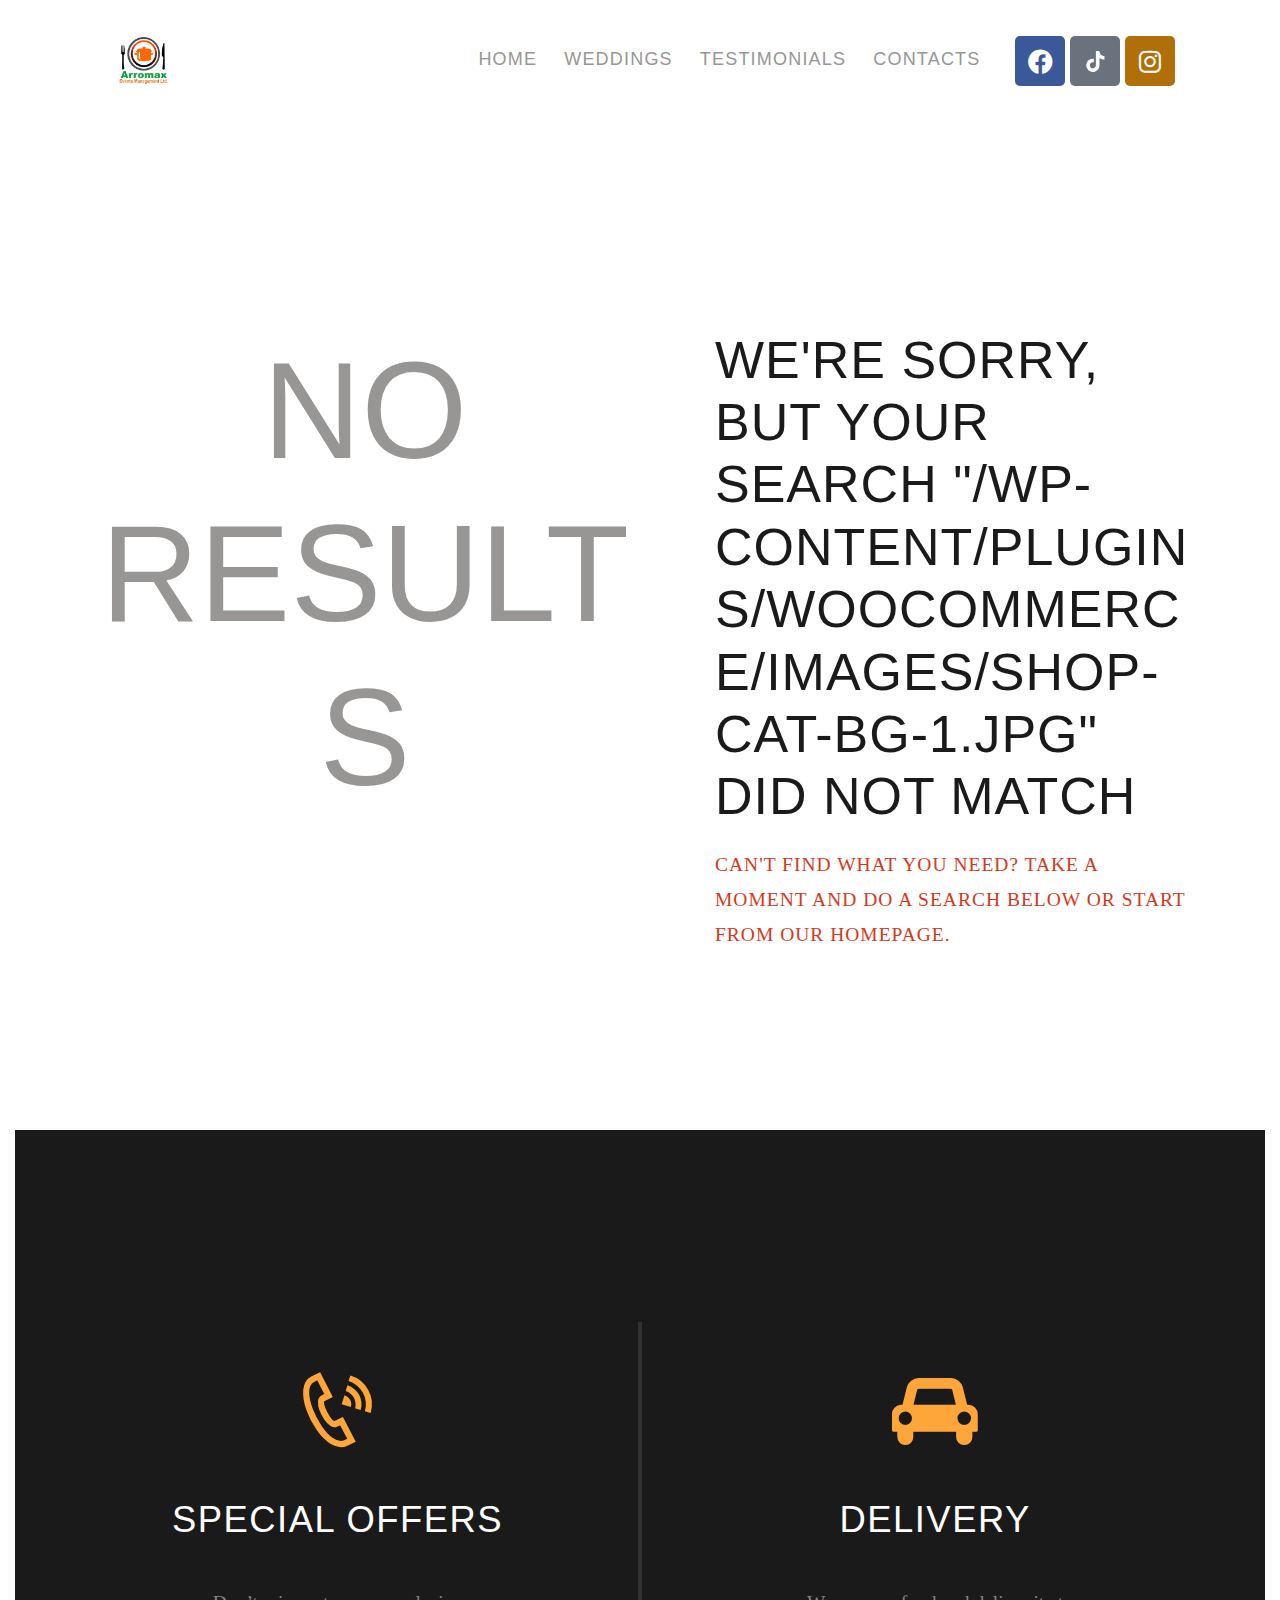
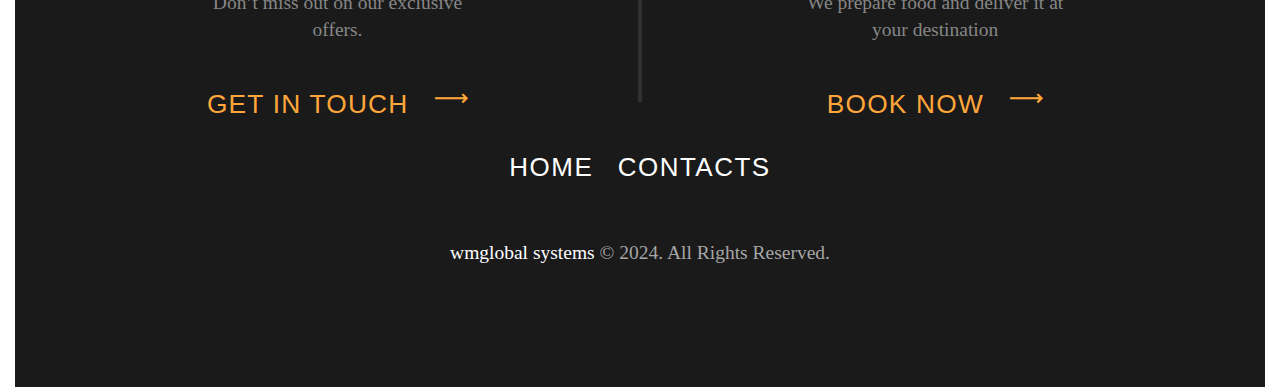
<file: wp-content/plugins/woocommerce/images/shop-cat-bg-1.jpg.html>
﻿<!DOCTYPE html>
<html lang="en-US" prefix="og: https://ogp.me/ns#" class="no-js
									 scheme_default										">
<head>
			<meta charset="UTF-8">
		<meta name="viewport" content="width=device-width, initial-scale=1, maximum-scale=1">
		<meta name="format-detection" content="telephone=no">
		<link rel="profile" href="//gmpg.org/xfn/11">
		<link rel="pingback" href="https://arromaxevents.com/xmlrpc.php">
		    <script type="text/javascript">
        
    </script>
    
<!-- Search Engine Optimization by Rank Math PRO - https://rankmath.com/ -->
<title>/wp-content/plugins/woocommerce/images/shop-cat-bg-1.jpg - arromax events management</title>
<meta name="robots" content="follow, noindex">
<meta property="og:locale" content="en_US">
<meta property="og:type" content="article">
<meta property="og:title" content="/wp-content/plugins/woocommerce/images/shop-cat-bg-1.jpg - arromax events management">
<meta property="og:url" content="https://arromaxevents.com/?s=%2Fwp-content%2Fplugins%2Fwoocommerce%2Fimages%2Fshop-cat-bg-1.jpg">
<meta property="og:site_name" content="arromax events management">
<meta property="og:image" content="https://arromaxevents.com/wp-content/uploads/2023/04/pixelcut-export-1681390515371.png">
<meta property="og:image:secure_url" content="https://arromaxevents.com/wp-content/uploads/2023/04/pixelcut-export-1681390515371.png">
<meta property="og:image:width" content="1080">
<meta property="og:image:height" content="1080">
<meta property="og:image:type" content="image/png">
<meta name="twitter:card" content="summary_large_image">
<meta name="twitter:title" content="/wp-content/plugins/woocommerce/images/shop-cat-bg-1.jpg - arromax events management">
<meta name="twitter:image" content="https://arromaxevents.com/wp-content/uploads/2023/04/pixelcut-export-1681390515371.png">
<script type="application/ld+json" class="rank-math-schema-pro">{"@context":"https://schema.org","@graph":[{"@type":"FastFoodRestaurant","@id":"https://arromaxevents.com/#organization","name":"arromax events management","url":"https://arromaxevents.com","logo":{"@type":"ImageObject","@id":"https://arromaxevents.com/#logo","url":"https://arromaxevents.com/wp-content/uploads/2023/04/pixelcut-export-1681390515371.png","contentUrl":"https://arromaxevents.com/wp-content/uploads/2023/04/pixelcut-export-1681390515371.png","caption":"arromax events management","inLanguage":"en-US","width":"1080","height":"1080"},"openingHours":["Monday,Tuesday,Wednesday,Thursday,Friday,Saturday,Sunday 09:00-17:00"],"image":{"@id":"https://arromaxevents.com/#logo"}},{"@type":"WebSite","@id":"https://arromaxevents.com/#website","url":"https://arromaxevents.com","name":"arromax events management","publisher":{"@id":"https://arromaxevents.com/#organization"},"inLanguage":"en-US"},{"@type":"SearchResultsPage","@id":"https://arromaxevents.com/?s=%2Fwp-content%2Fplugins%2Fwoocommerce%2Fimages%2Fshop-cat-bg-1.jpg#webpage","url":"https://arromaxevents.com/?s=%2Fwp-content%2Fplugins%2Fwoocommerce%2Fimages%2Fshop-cat-bg-1.jpg","name":"/wp-content/plugins/woocommerce/images/shop-cat-bg-1.jpg - arromax events management","isPartOf":{"@id":"https://arromaxevents.com/#website"},"inLanguage":"en-US"}]}</script>
<!-- /Rank Math WordPress SEO plugin -->

<link rel='dns-prefetch' href='//fonts.googleapis.com'>
<link rel="alternate" type="application/rss+xml" title="arromax events management &raquo; Feed" href="../../../../index-1.htm?feed=rss2">
<link rel="alternate" type="application/rss+xml" title="arromax events management &raquo; Comments Feed" href="../../../../index-2.htm?feed=comments-rss2">
<link rel="alternate" type="application/rss+xml" title="arromax events management &raquo; Search Results for &#8220;/wp-content/plugins/woocommerce/images/shop-cat-bg-1.jpg&#8221; Feed" href="../../../../index-20.htm?s=%2Fwp-content%2Fplugins%2Fwoocommerce%2Fimages%2Fshop-cat-bg-1.jpg&#038;feed=rss2">
<meta property="og:site_name" content="arromax events management">
			<meta property="og:description" content="Best bet for stress-free events">
			<meta property="og:type" content="website">				<meta property="og:image" content="//arromaxevents.com/wp-content/uploads/2023/04/pixelcut-export-1681390515371.png">
				<script type="text/javascript">
/* <![CDATA[ */
window._wpemojiSettings = {"baseUrl":"https:\/\/s.w.org\/images\/core\/emoji\/15.0.3\/72x72\/","ext":".png","svgUrl":"https:\/\/s.w.org\/images\/core\/emoji\/15.0.3\/svg\/","svgExt":".svg","source":{"concatemoji":"https:\/\/arromaxevents.com\/wp-includes\/js\/wp-emoji-release.min.js?ver=6.6.2"}};
/*! This file is auto-generated */
!function(i,n){var o,s,e;function c(e){try{var t={supportTests:e,timestamp:(new Date).valueOf()};sessionStorage.setItem(o,JSON.stringify(t))}catch(e){}}function p(e,t,n){e.clearRect(0,0,e.canvas.width,e.canvas.height),e.fillText(t,0,0);var t=new Uint32Array(e.getImageData(0,0,e.canvas.width,e.canvas.height).data),r=(e.clearRect(0,0,e.canvas.width,e.canvas.height),e.fillText(n,0,0),new Uint32Array(e.getImageData(0,0,e.canvas.width,e.canvas.height).data));return t.every(function(e,t){return e===r[t]})}function u(e,t,n){switch(t){case"flag":return n(e,"\ud83c\udff3\ufe0f\u200d\u26a7\ufe0f","\ud83c\udff3\ufe0f\u200b\u26a7\ufe0f")?!1:!n(e,"\ud83c\uddfa\ud83c\uddf3","\ud83c\uddfa\u200b\ud83c\uddf3")&&!n(e,"\ud83c\udff4\udb40\udc67\udb40\udc62\udb40\udc65\udb40\udc6e\udb40\udc67\udb40\udc7f","\ud83c\udff4\u200b\udb40\udc67\u200b\udb40\udc62\u200b\udb40\udc65\u200b\udb40\udc6e\u200b\udb40\udc67\u200b\udb40\udc7f");case"emoji":return!n(e,"\ud83d\udc26\u200d\u2b1b","\ud83d\udc26\u200b\u2b1b")}return!1}function f(e,t,n){var r="undefined"!=typeof WorkerGlobalScope&&self instanceof WorkerGlobalScope?new OffscreenCanvas(300,150):i.createElement("canvas"),a=r.getContext("2d",{willReadFrequently:!0}),o=(a.textBaseline="top",a.font="600 32px Arial",{});return e.forEach(function(e){o[e]=t(a,e,n)}),o}function t(e){var t=i.createElement("script");t.src=e,t.defer=!0,i.head.appendChild(t)}"undefined"!=typeof Promise&&(o="wpEmojiSettingsSupports",s=["flag","emoji"],n.supports={everything:!0,everythingExceptFlag:!0},e=new Promise(function(e){i.addEventListener("DOMContentLoaded",e,{once:!0})}),new Promise(function(t){var n=function(){try{var e=JSON.parse(sessionStorage.getItem(o));if("object"==typeof e&&"number"==typeof e.timestamp&&(new Date).valueOf()<e.timestamp+604800&&"object"==typeof e.supportTests)return e.supportTests}catch(e){}return null}();if(!n){if("undefined"!=typeof Worker&&"undefined"!=typeof OffscreenCanvas&&"undefined"!=typeof URL&&URL.createObjectURL&&"undefined"!=typeof Blob)try{var e="postMessage("+f.toString()+"("+[JSON.stringify(s),u.toString(),p.toString()].join(",")+"));",r=new Blob([e],{type:"text/javascript"}),a=new Worker(URL.createObjectURL(r),{name:"wpTestEmojiSupports"});return void(a.onmessage=function(e){c(n=e.data),a.terminate(),t(n)})}catch(e){}c(n=f(s,u,p))}t(n)}).then(function(e){for(var t in e)n.supports[t]=e[t],n.supports.everything=n.supports.everything&&n.supports[t],"flag"!==t&&(n.supports.everythingExceptFlag=n.supports.everythingExceptFlag&&n.supports[t]);n.supports.everythingExceptFlag=n.supports.everythingExceptFlag&&!n.supports.flag,n.DOMReady=!1,n.readyCallback=function(){n.DOMReady=!0}}).then(function(){return e}).then(function(){var e;n.supports.everything||(n.readyCallback(),(e=n.source||{}).concatemoji?t(e.concatemoji):e.wpemoji&&e.twemoji&&(t(e.twemoji),t(e.wpemoji)))}))}((window,document),window._wpemojiSettings);
/* ]]> */
</script>
<style id='wp-emoji-styles-inline-css' type='text/css'>

	img.wp-smiley, img.emoji {
		display: inline !important;
		border: none !important;
		box-shadow: none !important;
		height: 1em !important;
		width: 1em !important;
		margin: 0 0.07em !important;
		vertical-align: -0.1em !important;
		background: none !important;
		padding: 0 !important;
	}
</style>
<link property="stylesheet" rel='stylesheet' id='wp-block-library-css' href='../../../../wp-includes/css/dist/block-library/style.min.css?ver=6.6.2' type='text/css' media='all'>
<style id='rank-math-toc-block-style-inline-css' type='text/css'>
.wp-block-rank-math-toc-block nav ol{counter-reset:item}.wp-block-rank-math-toc-block nav ol li{display:block}.wp-block-rank-math-toc-block nav ol li:before{content:counters(item, ".") ". ";counter-increment:item}

</style>
<style id='classic-theme-styles-inline-css' type='text/css'>
/*! This file is auto-generated */
.wp-block-button__link{color:#fff;background-color:#32373c;border-radius:9999px;box-shadow:none;text-decoration:none;padding:calc(.667em + 2px) calc(1.333em + 2px);font-size:1.125em}.wp-block-file__button{background:#32373c;color:#fff;text-decoration:none}
</style>
<style id='global-styles-inline-css' type='text/css'>
:root{--wp--preset--aspect-ratio--square: 1;--wp--preset--aspect-ratio--4-3: 4/3;--wp--preset--aspect-ratio--3-4: 3/4;--wp--preset--aspect-ratio--3-2: 3/2;--wp--preset--aspect-ratio--2-3: 2/3;--wp--preset--aspect-ratio--16-9: 16/9;--wp--preset--aspect-ratio--9-16: 9/16;--wp--preset--color--black: #000000;--wp--preset--color--cyan-bluish-gray: #abb8c3;--wp--preset--color--white: #ffffff;--wp--preset--color--pale-pink: #f78da7;--wp--preset--color--vivid-red: #cf2e2e;--wp--preset--color--luminous-vivid-orange: #ff6900;--wp--preset--color--luminous-vivid-amber: #fcb900;--wp--preset--color--light-green-cyan: #7bdcb5;--wp--preset--color--vivid-green-cyan: #00d084;--wp--preset--color--pale-cyan-blue: #8ed1fc;--wp--preset--color--vivid-cyan-blue: #0693e3;--wp--preset--color--vivid-purple: #9b51e0;--wp--preset--gradient--vivid-cyan-blue-to-vivid-purple: linear-gradient(135deg,rgba(6,147,227,1) 0%,rgb(155,81,224) 100%);--wp--preset--gradient--light-green-cyan-to-vivid-green-cyan: linear-gradient(135deg,rgb(122,220,180) 0%,rgb(0,208,130) 100%);--wp--preset--gradient--luminous-vivid-amber-to-luminous-vivid-orange: linear-gradient(135deg,rgba(252,185,0,1) 0%,rgba(255,105,0,1) 100%);--wp--preset--gradient--luminous-vivid-orange-to-vivid-red: linear-gradient(135deg,rgba(255,105,0,1) 0%,rgb(207,46,46) 100%);--wp--preset--gradient--very-light-gray-to-cyan-bluish-gray: linear-gradient(135deg,rgb(238,238,238) 0%,rgb(169,184,195) 100%);--wp--preset--gradient--cool-to-warm-spectrum: linear-gradient(135deg,rgb(74,234,220) 0%,rgb(151,120,209) 20%,rgb(207,42,186) 40%,rgb(238,44,130) 60%,rgb(251,105,98) 80%,rgb(254,248,76) 100%);--wp--preset--gradient--blush-light-purple: linear-gradient(135deg,rgb(255,206,236) 0%,rgb(152,150,240) 100%);--wp--preset--gradient--blush-bordeaux: linear-gradient(135deg,rgb(254,205,165) 0%,rgb(254,45,45) 50%,rgb(107,0,62) 100%);--wp--preset--gradient--luminous-dusk: linear-gradient(135deg,rgb(255,203,112) 0%,rgb(199,81,192) 50%,rgb(65,88,208) 100%);--wp--preset--gradient--pale-ocean: linear-gradient(135deg,rgb(255,245,203) 0%,rgb(182,227,212) 50%,rgb(51,167,181) 100%);--wp--preset--gradient--electric-grass: linear-gradient(135deg,rgb(202,248,128) 0%,rgb(113,206,126) 100%);--wp--preset--gradient--midnight: linear-gradient(135deg,rgb(2,3,129) 0%,rgb(40,116,252) 100%);--wp--preset--font-size--small: 13px;--wp--preset--font-size--medium: 20px;--wp--preset--font-size--large: 36px;--wp--preset--font-size--x-large: 42px;--wp--preset--spacing--20: 0.44rem;--wp--preset--spacing--30: 0.67rem;--wp--preset--spacing--40: 1rem;--wp--preset--spacing--50: 1.5rem;--wp--preset--spacing--60: 2.25rem;--wp--preset--spacing--70: 3.38rem;--wp--preset--spacing--80: 5.06rem;--wp--preset--shadow--natural: 6px 6px 9px rgba(0, 0, 0, 0.2);--wp--preset--shadow--deep: 12px 12px 50px rgba(0, 0, 0, 0.4);--wp--preset--shadow--sharp: 6px 6px 0px rgba(0, 0, 0, 0.2);--wp--preset--shadow--outlined: 6px 6px 0px -3px rgba(255, 255, 255, 1), 6px 6px rgba(0, 0, 0, 1);--wp--preset--shadow--crisp: 6px 6px 0px rgba(0, 0, 0, 1);}:where(.is-layout-flex){gap: 0.5em;}:where(.is-layout-grid){gap: 0.5em;}body .is-layout-flex{display: flex;}.is-layout-flex{flex-wrap: wrap;align-items: center;}.is-layout-flex > :is(*, div){margin: 0;}body .is-layout-grid{display: grid;}.is-layout-grid > :is(*, div){margin: 0;}:where(.wp-block-columns.is-layout-flex){gap: 2em;}:where(.wp-block-columns.is-layout-grid){gap: 2em;}:where(.wp-block-post-template.is-layout-flex){gap: 1.25em;}:where(.wp-block-post-template.is-layout-grid){gap: 1.25em;}.has-black-color{color: var(--wp--preset--color--black) !important;}.has-cyan-bluish-gray-color{color: var(--wp--preset--color--cyan-bluish-gray) !important;}.has-white-color{color: var(--wp--preset--color--white) !important;}.has-pale-pink-color{color: var(--wp--preset--color--pale-pink) !important;}.has-vivid-red-color{color: var(--wp--preset--color--vivid-red) !important;}.has-luminous-vivid-orange-color{color: var(--wp--preset--color--luminous-vivid-orange) !important;}.has-luminous-vivid-amber-color{color: var(--wp--preset--color--luminous-vivid-amber) !important;}.has-light-green-cyan-color{color: var(--wp--preset--color--light-green-cyan) !important;}.has-vivid-green-cyan-color{color: var(--wp--preset--color--vivid-green-cyan) !important;}.has-pale-cyan-blue-color{color: var(--wp--preset--color--pale-cyan-blue) !important;}.has-vivid-cyan-blue-color{color: var(--wp--preset--color--vivid-cyan-blue) !important;}.has-vivid-purple-color{color: var(--wp--preset--color--vivid-purple) !important;}.has-black-background-color{background-color: var(--wp--preset--color--black) !important;}.has-cyan-bluish-gray-background-color{background-color: var(--wp--preset--color--cyan-bluish-gray) !important;}.has-white-background-color{background-color: var(--wp--preset--color--white) !important;}.has-pale-pink-background-color{background-color: var(--wp--preset--color--pale-pink) !important;}.has-vivid-red-background-color{background-color: var(--wp--preset--color--vivid-red) !important;}.has-luminous-vivid-orange-background-color{background-color: var(--wp--preset--color--luminous-vivid-orange) !important;}.has-luminous-vivid-amber-background-color{background-color: var(--wp--preset--color--luminous-vivid-amber) !important;}.has-light-green-cyan-background-color{background-color: var(--wp--preset--color--light-green-cyan) !important;}.has-vivid-green-cyan-background-color{background-color: var(--wp--preset--color--vivid-green-cyan) !important;}.has-pale-cyan-blue-background-color{background-color: var(--wp--preset--color--pale-cyan-blue) !important;}.has-vivid-cyan-blue-background-color{background-color: var(--wp--preset--color--vivid-cyan-blue) !important;}.has-vivid-purple-background-color{background-color: var(--wp--preset--color--vivid-purple) !important;}.has-black-border-color{border-color: var(--wp--preset--color--black) !important;}.has-cyan-bluish-gray-border-color{border-color: var(--wp--preset--color--cyan-bluish-gray) !important;}.has-white-border-color{border-color: var(--wp--preset--color--white) !important;}.has-pale-pink-border-color{border-color: var(--wp--preset--color--pale-pink) !important;}.has-vivid-red-border-color{border-color: var(--wp--preset--color--vivid-red) !important;}.has-luminous-vivid-orange-border-color{border-color: var(--wp--preset--color--luminous-vivid-orange) !important;}.has-luminous-vivid-amber-border-color{border-color: var(--wp--preset--color--luminous-vivid-amber) !important;}.has-light-green-cyan-border-color{border-color: var(--wp--preset--color--light-green-cyan) !important;}.has-vivid-green-cyan-border-color{border-color: var(--wp--preset--color--vivid-green-cyan) !important;}.has-pale-cyan-blue-border-color{border-color: var(--wp--preset--color--pale-cyan-blue) !important;}.has-vivid-cyan-blue-border-color{border-color: var(--wp--preset--color--vivid-cyan-blue) !important;}.has-vivid-purple-border-color{border-color: var(--wp--preset--color--vivid-purple) !important;}.has-vivid-cyan-blue-to-vivid-purple-gradient-background{background: var(--wp--preset--gradient--vivid-cyan-blue-to-vivid-purple) !important;}.has-light-green-cyan-to-vivid-green-cyan-gradient-background{background: var(--wp--preset--gradient--light-green-cyan-to-vivid-green-cyan) !important;}.has-luminous-vivid-amber-to-luminous-vivid-orange-gradient-background{background: var(--wp--preset--gradient--luminous-vivid-amber-to-luminous-vivid-orange) !important;}.has-luminous-vivid-orange-to-vivid-red-gradient-background{background: var(--wp--preset--gradient--luminous-vivid-orange-to-vivid-red) !important;}.has-very-light-gray-to-cyan-bluish-gray-gradient-background{background: var(--wp--preset--gradient--very-light-gray-to-cyan-bluish-gray) !important;}.has-cool-to-warm-spectrum-gradient-background{background: var(--wp--preset--gradient--cool-to-warm-spectrum) !important;}.has-blush-light-purple-gradient-background{background: var(--wp--preset--gradient--blush-light-purple) !important;}.has-blush-bordeaux-gradient-background{background: var(--wp--preset--gradient--blush-bordeaux) !important;}.has-luminous-dusk-gradient-background{background: var(--wp--preset--gradient--luminous-dusk) !important;}.has-pale-ocean-gradient-background{background: var(--wp--preset--gradient--pale-ocean) !important;}.has-electric-grass-gradient-background{background: var(--wp--preset--gradient--electric-grass) !important;}.has-midnight-gradient-background{background: var(--wp--preset--gradient--midnight) !important;}.has-small-font-size{font-size: var(--wp--preset--font-size--small) !important;}.has-medium-font-size{font-size: var(--wp--preset--font-size--medium) !important;}.has-large-font-size{font-size: var(--wp--preset--font-size--large) !important;}.has-x-large-font-size{font-size: var(--wp--preset--font-size--x-large) !important;}
:where(.wp-block-post-template.is-layout-flex){gap: 1.25em;}:where(.wp-block-post-template.is-layout-grid){gap: 1.25em;}
:where(.wp-block-columns.is-layout-flex){gap: 2em;}:where(.wp-block-columns.is-layout-grid){gap: 2em;}
:root :where(.wp-block-pullquote){font-size: 1.5em;line-height: 1.6;}
</style>
<link property="stylesheet" rel='stylesheet' id='contact-form-7-css' href='../../contact-form-7/includes/css/styles.css?ver=5.7.5.1' type='text/css' media='all'>
<link property="stylesheet" rel='stylesheet' id='esg-plugin-settings-css' href='../../essential-grid/public/assets/css/settings.css?ver=3.0.17.1' type='text/css' media='all'>
<link property="stylesheet" rel='stylesheet' id='tp-fontello-css' href='../../essential-grid/public/assets/font/fontello/css/fontello.css?ver=3.0.17.1' type='text/css' media='all'>
<link property="stylesheet" rel='stylesheet' id='trx_addons-icons-css' href='../../trx_addons/css/font-icons/css/trx_addons_icons-embedded.css' type='text/css' media='all'>
<link property="stylesheet" rel='stylesheet' id='jquery-swiper-css' href='../../trx_addons/js/swiper/swiper.min.css' type='text/css' media='all'>
<link property="stylesheet" rel='stylesheet' id='magnific-popup-css' href='../../trx_addons/js/magnific/magnific-popup.min.css' type='text/css' media='all'>
<link property="stylesheet" rel='stylesheet' id='trx_addons-css' href='../../trx_addons/css/trx_addons.css' type='text/css' media='all'>
<link property="stylesheet" rel='stylesheet' id='trx_addons-animation-css' href='../../trx_addons/css/trx_addons.animation.css' type='text/css' media='all'>
<link property="stylesheet" rel='stylesheet' id='elementor-icons-css' href='../../elementor/assets/lib/eicons/css/elementor-icons.min.css?ver=5.31.0' type='text/css' media='all'>
<link property="stylesheet" rel='stylesheet' id='elementor-frontend-css' href='../../elementor/assets/css/frontend.min.css?ver=3.24.7' type='text/css' media='all'>
<style id='elementor-frontend-inline-css' type='text/css'>
.elementor-kit-1678{--e-global-color-primary:#6EC1E4;--e-global-color-secondary:#54595F;--e-global-color-text:#7A7A7A;--e-global-color-accent:#61CE70;--e-global-typography-primary-font-family:"Roboto";--e-global-typography-primary-font-weight:600;--e-global-typography-secondary-font-family:"Roboto Slab";--e-global-typography-secondary-font-weight:400;--e-global-typography-text-font-family:"Roboto";--e-global-typography-text-font-weight:400;--e-global-typography-accent-font-family:"Roboto";--e-global-typography-accent-font-weight:500;}.elementor-section.elementor-section-boxed > .elementor-container{max-width:1230px;}.e-con{--container-max-width:1230px;}.elementor-widget:not(:last-child){margin-block-end:20px;}.elementor-element{--widgets-spacing:20px 20px;}{}h1.entry-title{display:var(--page-title-display);}@media(max-width:1024px){.elementor-section.elementor-section-boxed > .elementor-container{max-width:1024px;}.e-con{--container-max-width:1024px;}}@media(max-width:767px){.elementor-section.elementor-section-boxed > .elementor-container{max-width:767px;}.e-con{--container-max-width:767px;}}
</style>
<link property="stylesheet" rel='stylesheet' id='swiper-css' href='../../elementor/assets/lib/swiper/v8/css/swiper.min.css?ver=8.4.5' type='text/css' media='all'>
<link property="stylesheet" rel='stylesheet' id='e-swiper-css' href='../../elementor/assets/css/conditionals/e-swiper.min.css?ver=3.24.7' type='text/css' media='all'>
<link property="stylesheet" rel='stylesheet' id='font-awesome-5-all-css' href='../../elementor/assets/lib/font-awesome/css/all.min.css?ver=3.24.7' type='text/css' media='all'>
<link property="stylesheet" rel='stylesheet' id='font-awesome-4-shim-css' href='../../elementor/assets/lib/font-awesome/css/v4-shims.min.css?ver=3.24.7' type='text/css' media='all'>
<link property="stylesheet" rel='stylesheet' id='google-fonts-1-css' href='../../../../css-1?family=Roboto%3A100%2C100italic%2C200%2C200italic%2C300%2C300italic%2C400%2C400italic%2C500%2C500italic%2C600%2C600italic%2C700%2C700italic%2C800%2C800italic%2C900%2C900italic%7CRoboto+Slab%3A100%2C100italic%2C200%2C200italic%2C300%2C300italic%2C400%2C400italic%2C500%2C500italic%2C600%2C600italic%2C700%2C700italic%2C800%2C800italic%2C900%2C900italic&#038;display=auto&#038;ver=6.6.2' type='text/css' media='all'>
<link property="stylesheet" rel='stylesheet' id='meals-wheels-font-Rustico-css' href='../../../themes/meals-wheels/css/font-face/Rustico/stylesheet.css' type='text/css' media='all'>
<link property="stylesheet" rel='stylesheet' id='meals-wheels-font-google_fonts-css' href='../../../../css?family=Overpass+Mono:300,400,600,700%7CTeko:300,400,500,600,700&#038;subset=latin,latin-ext' type='text/css' media='all'>
<link property="stylesheet" rel='stylesheet' id='fontello-icons-css' href='../../../themes/meals-wheels/css/font-icons/css/fontello-embedded.css' type='text/css' media='all'>
<link property="stylesheet" rel='stylesheet' id='meals-wheels-main-css' href='../../../themes/meals-wheels/style.css' type='text/css' media='all'>
<link property="stylesheet" rel='stylesheet' id='meals-wheels-custom-css' href='../../../themes/meals-wheels/css/__custom.css' type='text/css' media='all'>
<link property="stylesheet" rel='stylesheet' id='meals-wheels-color-default-css' href='../../../themes/meals-wheels/css/__colors_default.css' type='text/css' media='all'>
<link property="stylesheet" rel='stylesheet' id='meals-wheels-color-dark-css' href='../../../themes/meals-wheels/css/__colors_dark.css' type='text/css' media='all'>
<link property="stylesheet" rel='stylesheet' id='mediaelement-css' href='../../../../wp-includes/js/mediaelement/mediaelementplayer-legacy.min.css?ver=4.2.17' type='text/css' media='all'>
<link property="stylesheet" rel='stylesheet' id='wp-mediaelement-css' href='../../../../wp-includes/js/mediaelement/wp-mediaelement.min.css?ver=6.6.2' type='text/css' media='all'>
<link property="stylesheet" rel='stylesheet' id='trx_addons-responsive-css' href='../../trx_addons/css/trx_addons.responsive.css' type='text/css' media='all'>
<link property="stylesheet" rel='stylesheet' id='meals-wheels-responsive-css' href='../../../themes/meals-wheels/css/responsive.css' type='text/css' media='all'>
<link rel="preconnect" href="https://fonts.gstatic.com/" crossorigin=""><script type="text/javascript" src="../../../../wp-includes/js/jquery/jquery.min.js?ver=3.7.1" id="jquery-core-js"></script>
<script type="text/javascript" src="../../../../wp-includes/js/jquery/jquery-migrate.min.js?ver=3.4.1" id="jquery-migrate-js"></script>
<link rel="https://api.w.org/" href="../../../../index.php?rest_route=/"><link rel="EditURI" type="application/rsd+xml" title="RSD" href="../../../../xmlrpc.php?rsd">
<meta name="generator" content="WordPress 6.6.2">
<meta name="generator" content="Elementor 3.24.7; features: additional_custom_breakpoints; settings: css_print_method-internal, google_font-enabled, font_display-auto">
			<style>
				.e-con.e-parent:nth-of-type(n+4):not(.e-lazyloaded):not(.e-no-lazyload),
				.e-con.e-parent:nth-of-type(n+4):not(.e-lazyloaded):not(.e-no-lazyload) * {
					background-image: none !important;
				}
				@media screen and (max-height: 1024px) {
					.e-con.e-parent:nth-of-type(n+3):not(.e-lazyloaded):not(.e-no-lazyload),
					.e-con.e-parent:nth-of-type(n+3):not(.e-lazyloaded):not(.e-no-lazyload) * {
						background-image: none !important;
					}
				}
				@media screen and (max-height: 640px) {
					.e-con.e-parent:nth-of-type(n+2):not(.e-lazyloaded):not(.e-no-lazyload),
					.e-con.e-parent:nth-of-type(n+2):not(.e-lazyloaded):not(.e-no-lazyload) * {
						background-image: none !important;
					}
				}
			</style>
			<meta name="generator" content="Powered by Slider Revolution 6.6.12 - responsive, Mobile-Friendly Slider Plugin for WordPress with comfortable drag and drop interface.">
<link rel="icon" href="../../../uploads/2018/06/cropped-favicon-90x90.png" sizes="32x32">
<link rel="icon" href="../../../uploads/2018/06/cropped-favicon-240x240.png" sizes="192x192">
<link rel="apple-touch-icon" href="../../../uploads/2018/06/cropped-favicon-180x180.png">
<meta name="msapplication-TileImage" content="https://arromaxevents.com/wp-content/uploads/2018/06/cropped-favicon-300x300.png">
<script>function setREVStartSize(e){
			//window.requestAnimationFrame(function() {
				window.RSIW = window.RSIW===undefined ? window.innerWidth : window.RSIW;
				window.RSIH = window.RSIH===undefined ? window.innerHeight : window.RSIH;
				try {
					var pw = document.getElementById(e.c).parentNode.offsetWidth,
						newh;
					pw = pw===0 || isNaN(pw) || (e.l=="fullwidth" || e.layout=="fullwidth") ? window.RSIW : pw;
					e.tabw = e.tabw===undefined ? 0 : parseInt(e.tabw);
					e.thumbw = e.thumbw===undefined ? 0 : parseInt(e.thumbw);
					e.tabh = e.tabh===undefined ? 0 : parseInt(e.tabh);
					e.thumbh = e.thumbh===undefined ? 0 : parseInt(e.thumbh);
					e.tabhide = e.tabhide===undefined ? 0 : parseInt(e.tabhide);
					e.thumbhide = e.thumbhide===undefined ? 0 : parseInt(e.thumbhide);
					e.mh = e.mh===undefined || e.mh=="" || e.mh==="auto" ? 0 : parseInt(e.mh,0);
					if(e.layout==="fullscreen" || e.l==="fullscreen")
						newh = Math.max(e.mh,window.RSIH);
					else{
						e.gw = Array.isArray(e.gw) ? e.gw : [e.gw];
						for (var i in e.rl) if (e.gw[i]===undefined || e.gw[i]===0) e.gw[i] = e.gw[i-1];
						e.gh = e.el===undefined || e.el==="" || (Array.isArray(e.el) && e.el.length==0)? e.gh : e.el;
						e.gh = Array.isArray(e.gh) ? e.gh : [e.gh];
						for (var i in e.rl) if (e.gh[i]===undefined || e.gh[i]===0) e.gh[i] = e.gh[i-1];
											
						var nl = new Array(e.rl.length),
							ix = 0,
							sl;
						e.tabw = e.tabhide>=pw ? 0 : e.tabw;
						e.thumbw = e.thumbhide>=pw ? 0 : e.thumbw;
						e.tabh = e.tabhide>=pw ? 0 : e.tabh;
						e.thumbh = e.thumbhide>=pw ? 0 : e.thumbh;
						for (var i in e.rl) nl[i] = e.rl[i]<window.RSIW ? 0 : e.rl[i];
						sl = nl[0];
						for (var i in nl) if (sl>nl[i] && nl[i]>0) { sl = nl[i]; ix=i;}
						var m = pw>(e.gw[ix]+e.tabw+e.thumbw) ? 1 : (pw-(e.tabw+e.thumbw)) / (e.gw[ix]);
						newh =  (e.gh[ix] * m) + (e.tabh + e.thumbh);
					}
					var el = document.getElementById(e.c);
					if (el!==null && el) el.style.height = newh+"px";
					el = document.getElementById(e.c+"_wrapper");
					if (el!==null && el) {
						el.style.height = newh+"px";
						el.style.display = "block";
					}
				} catch(e){
					console.log("Failure at Presize of Slider:" + e)
				}
			//});
		  };</script>
<style type="text/css" id="trx_addons-inline-styles-inline-css">.trx_addons_inline_936290390 img{max-height:78px;}.trx_addons_inline_1004749093 img{max-height:78px;}.sc_layouts_title_title{font-size:0.3em}.custom-logo-link,.sc_layouts_logo{font-size:1.6em}</style>
<style id="elementor-post-38">.elementor-38 .elementor-element.elementor-element-f841b07 > .elementor-container{min-height:16px;text-align:right;}.elementor-38 .elementor-element.elementor-element-f841b07 > .elementor-container > .elementor-column > .elementor-widget-wrap{align-content:center;align-items:center;}.elementor-38 .elementor-element.elementor-element-32cbc66 .logo_image{max-height:78px;}.elementor-38 .elementor-element.elementor-element-f0ade9e{--spacer-size:1px;}.elementor-38 .elementor-element.elementor-element-c7acae5 .elementor-repeater-item-9147715.elementor-social-icon{background-color:#B16F09;}.elementor-38 .elementor-element.elementor-element-c7acae5{--grid-template-columns:repeat(0, auto);--grid-column-gap:5px;--grid-row-gap:0px;}.elementor-38 .elementor-element.elementor-element-c7acae5 .elementor-widget-container{text-align:center;}.elementor-38 .elementor-element.elementor-element-4f40ee3{--divider-border-style:dotted;--divider-color:#000;--divider-border-width:1px;}.elementor-38 .elementor-element.elementor-element-4f40ee3 .elementor-divider-separator{width:0%;}.elementor-38 .elementor-element.elementor-element-4f40ee3 .elementor-divider{padding-block-start:15px;padding-block-end:15px;}.elementor-38 .elementor-element.elementor-element-0370dc7 > .elementor-container > .elementor-column > .elementor-widget-wrap{align-content:center;align-items:center;}.elementor-38 .elementor-element.elementor-element-0370dc7 a{color:#050505;}.elementor-38 .elementor-element.elementor-element-0370dc7{margin-top:0px;margin-bottom:0px;padding:1px 0px 0px 0px;}.elementor-38 .elementor-element.elementor-element-93565bd .logo_image{max-height:78px;}.elementor-38 .elementor-element.elementor-element-93565bd > .elementor-widget-container{margin:-11px 0px 0px 0px;padding:0px 0px 0px 0px;}@media(max-width:767px){.elementor-38 .elementor-element.elementor-element-558939c{width:40%;}.elementor-38 .elementor-element.elementor-element-5aa2281{width:60%;}}@media(min-width:768px){.elementor-38 .elementor-element.elementor-element-17a11d3{width:15%;}.elementor-38 .elementor-element.elementor-element-44009db{width:85%;}}@media(max-width:1024px) and (min-width:768px){.elementor-38 .elementor-element.elementor-element-17a11d3{width:22%;}.elementor-38 .elementor-element.elementor-element-44009db{width:78%;}}</style>
<style>.elementor-38 .elementor-element.elementor-element-f841b07 > .elementor-container{min-height:16px;text-align:right;}.elementor-38 .elementor-element.elementor-element-f841b07 > .elementor-container > .elementor-column > .elementor-widget-wrap{align-content:center;align-items:center;}.elementor-38 .elementor-element.elementor-element-32cbc66 .logo_image{max-height:78px;}.elementor-38 .elementor-element.elementor-element-f0ade9e{--spacer-size:1px;}.elementor-38 .elementor-element.elementor-element-c7acae5 .elementor-repeater-item-9147715.elementor-social-icon{background-color:#B16F09;}.elementor-38 .elementor-element.elementor-element-c7acae5{--grid-template-columns:repeat(0, auto);--grid-column-gap:5px;--grid-row-gap:0px;}.elementor-38 .elementor-element.elementor-element-c7acae5 .elementor-widget-container{text-align:center;}.elementor-38 .elementor-element.elementor-element-4f40ee3{--divider-border-style:dotted;--divider-color:#000;--divider-border-width:1px;}.elementor-38 .elementor-element.elementor-element-4f40ee3 .elementor-divider-separator{width:0%;}.elementor-38 .elementor-element.elementor-element-4f40ee3 .elementor-divider{padding-block-start:15px;padding-block-end:15px;}.elementor-38 .elementor-element.elementor-element-0370dc7 > .elementor-container > .elementor-column > .elementor-widget-wrap{align-content:center;align-items:center;}.elementor-38 .elementor-element.elementor-element-0370dc7 a{color:#050505;}.elementor-38 .elementor-element.elementor-element-0370dc7{margin-top:0px;margin-bottom:0px;padding:1px 0px 0px 0px;}.elementor-38 .elementor-element.elementor-element-93565bd .logo_image{max-height:78px;}.elementor-38 .elementor-element.elementor-element-93565bd > .elementor-widget-container{margin:-11px 0px 0px 0px;padding:0px 0px 0px 0px;}@media(max-width:767px){.elementor-38 .elementor-element.elementor-element-558939c{width:40%;}.elementor-38 .elementor-element.elementor-element-5aa2281{width:60%;}}@media(min-width:768px){.elementor-38 .elementor-element.elementor-element-17a11d3{width:15%;}.elementor-38 .elementor-element.elementor-element-44009db{width:85%;}}@media(max-width:1024px) and (min-width:768px){.elementor-38 .elementor-element.elementor-element-17a11d3{width:22%;}.elementor-38 .elementor-element.elementor-element-44009db{width:78%;}}</style>
<style id="elementor-post-479">.elementor-479 .elementor-element.elementor-element-9029638:not(.elementor-motion-effects-element-type-background), .elementor-479 .elementor-element.elementor-element-9029638 > .elementor-motion-effects-container > .elementor-motion-effects-layer{background-color:#1a1a1a;}.elementor-479 .elementor-element.elementor-element-9029638{transition:background 0.3s, border 0.3s, border-radius 0.3s, box-shadow 0.3s;padding:7.8333em 0em 5.5em 0em;}.elementor-479 .elementor-element.elementor-element-9029638 > .elementor-background-overlay{transition:background 0.3s, border-radius 0.3s, opacity 0.3s;}.elementor-479 .elementor-element.elementor-element-b6b2c8a > .elementor-element-populated.elementor-column-wrap{padding:0px 0px 0px 0px;}.elementor-479 .elementor-element.elementor-element-b6b2c8a > .elementor-element-populated.elementor-widget-wrap{padding:0px 0px 0px 0px;}.elementor-479 .elementor-element.elementor-element-c20848e{padding:0px 0px 0px 0px;}.elementor-479 .elementor-element.elementor-element-71358cf{--spacer-size:42px;}.elementor-479 .elementor-element.elementor-element-e3f830d > .elementor-widget-container{margin:28px 0px 0px 0px;}.elementor-479 .elementor-element.elementor-element-4935f85 > .elementor-element-populated{text-align:center;}.elementor-479 .elementor-element.elementor-element-61ee7ef{--divider-border-style:solid;--divider-color:rgba(255,255,255,0.1);--divider-border-width:380px;}.elementor-479 .elementor-element.elementor-element-61ee7ef .elementor-divider-separator{width:4px;margin:0 auto;margin-center:0;}.elementor-479 .elementor-element.elementor-element-61ee7ef .elementor-divider{text-align:center;padding-block-start:15px;padding-block-end:15px;}.elementor-479 .elementor-element.elementor-element-61ee7ef > .elementor-widget-container{margin:0px 0px 0px 7px;}.elementor-479 .elementor-element.elementor-element-f5d3f56{--spacer-size:42px;}.elementor-479 .elementor-element.elementor-element-7f9ad20 > .elementor-widget-container{margin:28px 0px 0px 0px;}.elementor-479 .elementor-element.elementor-element-bb1796a{--spacer-size:10px;}@media(min-width:768px){.elementor-479 .elementor-element.elementor-element-5b22c2e{width:45%;}.elementor-479 .elementor-element.elementor-element-4935f85{width:9.332%;}.elementor-479 .elementor-element.elementor-element-d80aa98{width:45%;}}@media(max-width:1024px){.elementor-479 .elementor-element.elementor-element-9029638{padding:4em 0em 3em 0em;}.elementor-479 .elementor-element.elementor-element-71358cf{--spacer-size:0px;}.elementor-479 .elementor-element.elementor-element-f5d3f56{--spacer-size:0px;}}@media(max-width:767px){.elementor-479 .elementor-element.elementor-element-9029638{padding:1.8em 0em 0em 0em;}.elementor-479 .elementor-element.elementor-element-61ee7ef .elementor-divider-separator{width:4%;}.elementor-479 .elementor-element.elementor-element-f5d3f56{--spacer-size:40px;}}</style>
<style>.elementor-479 .elementor-element.elementor-element-9029638:not(.elementor-motion-effects-element-type-background), .elementor-479 .elementor-element.elementor-element-9029638 > .elementor-motion-effects-container > .elementor-motion-effects-layer{background-color:#1a1a1a;}.elementor-479 .elementor-element.elementor-element-9029638{transition:background 0.3s, border 0.3s, border-radius 0.3s, box-shadow 0.3s;padding:7.8333em 0em 5.5em 0em;}.elementor-479 .elementor-element.elementor-element-9029638 > .elementor-background-overlay{transition:background 0.3s, border-radius 0.3s, opacity 0.3s;}.elementor-479 .elementor-element.elementor-element-b6b2c8a > .elementor-element-populated.elementor-column-wrap{padding:0px 0px 0px 0px;}.elementor-479 .elementor-element.elementor-element-b6b2c8a > .elementor-element-populated.elementor-widget-wrap{padding:0px 0px 0px 0px;}.elementor-479 .elementor-element.elementor-element-c20848e{padding:0px 0px 0px 0px;}.elementor-479 .elementor-element.elementor-element-71358cf{--spacer-size:42px;}.elementor-479 .elementor-element.elementor-element-e3f830d > .elementor-widget-container{margin:28px 0px 0px 0px;}.elementor-479 .elementor-element.elementor-element-4935f85 > .elementor-element-populated{text-align:center;}.elementor-479 .elementor-element.elementor-element-61ee7ef{--divider-border-style:solid;--divider-color:rgba(255,255,255,0.1);--divider-border-width:380px;}.elementor-479 .elementor-element.elementor-element-61ee7ef .elementor-divider-separator{width:4px;margin:0 auto;margin-center:0;}.elementor-479 .elementor-element.elementor-element-61ee7ef .elementor-divider{text-align:center;padding-block-start:15px;padding-block-end:15px;}.elementor-479 .elementor-element.elementor-element-61ee7ef > .elementor-widget-container{margin:0px 0px 0px 7px;}.elementor-479 .elementor-element.elementor-element-f5d3f56{--spacer-size:42px;}.elementor-479 .elementor-element.elementor-element-7f9ad20 > .elementor-widget-container{margin:28px 0px 0px 0px;}.elementor-479 .elementor-element.elementor-element-bb1796a{--spacer-size:10px;}@media(min-width:768px){.elementor-479 .elementor-element.elementor-element-5b22c2e{width:45%;}.elementor-479 .elementor-element.elementor-element-4935f85{width:9.332%;}.elementor-479 .elementor-element.elementor-element-d80aa98{width:45%;}}@media(max-width:1024px){.elementor-479 .elementor-element.elementor-element-9029638{padding:4em 0em 3em 0em;}.elementor-479 .elementor-element.elementor-element-71358cf{--spacer-size:0px;}.elementor-479 .elementor-element.elementor-element-f5d3f56{--spacer-size:0px;}}@media(max-width:767px){.elementor-479 .elementor-element.elementor-element-9029638{padding:1.8em 0em 0em 0em;}.elementor-479 .elementor-element.elementor-element-61ee7ef .elementor-divider-separator{width:4%;}.elementor-479 .elementor-element.elementor-element-f5d3f56{--spacer-size:40px;}}</style>
<link property="stylesheet" rel='stylesheet' id='elementor-icons-shared-0-css' href='../../elementor/assets/lib/font-awesome/css/fontawesome.min.css?ver=5.15.3' type='text/css' media='all'>
<link property="stylesheet" rel='stylesheet' id='elementor-icons-fa-brands-css' href='../../elementor/assets/lib/font-awesome/css/brands.min.css?ver=5.15.3' type='text/css' media='all'>
<link property="stylesheet" rel='stylesheet' id='widget-spacer-css' href='../../elementor/assets/css/widget-spacer.min.css?ver=3.24.7' type='text/css' media='all'>
<link property="stylesheet" rel='stylesheet' id='widget-social-icons-css' href='../../elementor/assets/css/widget-social-icons.min.css?ver=3.24.7' type='text/css' media='all'>
<link property="stylesheet" rel='stylesheet' id='e-apple-webkit-css' href='../../elementor/assets/css/conditionals/apple-webkit.min.css?ver=3.24.7' type='text/css' media='all'>
<link property="stylesheet" rel='stylesheet' id='widget-divider-css' href='../../elementor/assets/css/widget-divider.min.css?ver=3.24.7' type='text/css' media='all'>
<link property="stylesheet" rel='stylesheet' id='widget-text-editor-css' href='../../elementor/assets/css/widget-text-editor.min.css?ver=3.24.7' type='text/css' media='all'>
<link property="stylesheet" rel='stylesheet' id='rs-plugin-settings-css' href='../../revslider/public/assets/css/rs6.css?ver=6.6.12' type='text/css' media='all'>
</head>

<body class="search search-no-results body_tag scheme_default blog_mode_blog body_style_wide  is_stream blog_style_excerpt_2 sidebar_hide expand_content trx_addons_present header_type_custom header_style_header-custom-38 header_position_default menu_style_top no_layout elementor-default elementor-kit-1678">

	
	<div class="body_wrap">

		<div class="page_wrap">
			<header class="top_panel top_panel_custom top_panel_custom_38 top_panel_custom_header-default				 without_bg_image">
			<div data-elementor-type="cpt_layouts" data-elementor-id="38" class="elementor elementor-38">
						<section class="elementor-section elementor-top-section elementor-element elementor-element-f841b07 elementor-section-content-middle sc_layouts_row sc_layouts_row_type_normal elementor-hidden-phone custom_menu_desktop sc_layouts_hide_on_tablet sc_layouts_hide_on_mobile elementor-section-height-min-height elementor-section-boxed elementor-section-height-default elementor-section-items-middle" data-id="f841b07" data-element_type="section">
						<div class="elementor-container elementor-column-gap-extended">
					<div class="elementor-column elementor-col-50 elementor-top-column elementor-element elementor-element-17a11d3 sc_layouts_column sc_layouts_column_align_left sc_layouts_column_icons_position_left" data-id="17a11d3" data-element_type="column">
			<div class="elementor-widget-wrap elementor-element-populated">
						<div class="sc_layouts_item elementor-element elementor-element-32cbc66 elementor-widget elementor-widget-trx_sc_layouts_logo" data-id="32cbc66" data-element_type="widget" data-widget_type="trx_sc_layouts_logo.default">
				<div class="elementor-widget-container">
			<a href="../../../../index.htm" id="trx_sc_layouts_logo_551745579" class="sc_layouts_logo sc_layouts_logo_default trx_addons_inline_936290390"><img fetchpriority="high" class="logo_image" src="../../../uploads/2023/04/pixelcut-export-1681390515371.png" alt="arromax events management" width="1080" height="1080"></a><!-- /.sc_layouts_logo -->		</div>
				</div>
					</div>
		</div>
				<div class="elementor-column elementor-col-50 elementor-top-column elementor-element elementor-element-44009db sc_layouts_column sc_layouts_column_align_right sc_layouts_column_icons_position_left" data-id="44009db" data-element_type="column">
			<div class="elementor-widget-wrap elementor-element-populated">
						<div class="sc_layouts_item elementor-element elementor-element-f0ade9e elementor-widget elementor-widget-spacer" data-id="f0ade9e" data-element_type="widget" data-widget_type="spacer.default">
				<div class="elementor-widget-container">
					<div class="elementor-spacer">
			<div class="elementor-spacer-inner"></div>
		</div>
				</div>
				</div>
				<div class="sc_layouts_item elementor-element elementor-element-3180414 elementor-widget elementor-widget-trx_sc_layouts_menu" data-id="3180414" data-element_type="widget" data-widget_type="trx_sc_layouts_menu.default">
				<div class="elementor-widget-container">
			<nav class="sc_layouts_menu sc_layouts_menu_default sc_layouts_menu_dir_horizontal menu_hover_color_line" itemtype="http://schema.org/SiteNavigationElement" itemscope="itemscope" id="trx_sc_layouts_menu_1169843802" data-animation-in="fadeIn" data-animation-out="fadeOut"><ul id="menu_main" class="sc_layouts_menu_nav menu_main_nav"><li id="menu-item-1772" class="menu-item menu-item-type-post_type menu-item-object-page menu-item-home menu-item-1772"><a href="../../../../index.htm"><span>Home</span></a></li><li id="menu-item-2436" class="menu-item menu-item-type-custom menu-item-object-custom menu-item-2436"><a href="../../../../index-3.htm?page_id=326"><span>weddings</span></a></li><li id="menu-item-2316" class="menu-item menu-item-type-custom menu-item-object-custom menu-item-2316"><a href="../../../../index-4.htm?page_id=72"><span>Testimonials</span></a></li><li id="menu-item-1773" class="menu-item menu-item-type-post_type menu-item-object-page menu-item-1773"><a href="../../../../index-5.htm?page_id=238"><span>Contacts</span></a></li></ul></nav><!-- /.sc_layouts_menu --><div class="sc_layouts_iconed_text sc_layouts_menu_mobile_button">
		<a class="sc_layouts_item_link sc_layouts_iconed_text_link" href="#">
			<span class="sc_layouts_item_icon sc_layouts_iconed_text_icon trx_addons_icon-menu"></span>
		</a>
	</div>		</div>
				</div>
				<div class="sc_layouts_item elementor-element elementor-element-c7acae5 elementor-shape-rounded elementor-grid-0 e-grid-align-center elementor-widget elementor-widget-social-icons" data-id="c7acae5" data-element_type="widget" data-widget_type="social-icons.default">
				<div class="elementor-widget-container">
					<div class="elementor-social-icons-wrapper elementor-grid">
							<span class="elementor-grid-item">
					<a class="elementor-icon elementor-social-icon elementor-social-icon-facebook elementor-repeater-item-5a63591" href="https://www.facebook.com/arromaxcatering/" target="_blank">
						<span class="elementor-screen-only">Facebook</span>
						<i class="fab fa-facebook"></i>					</a>
				</span>
							<span class="elementor-grid-item">
					<a class="elementor-icon elementor-social-icon elementor-social-icon- elementor-repeater-item-60dd33f" href="https://www.tiktok.com/@arromax_event_management" target="_blank">
						<span class="elementor-screen-only"></span>
						<svg xmlns="http://www.w3.org/2000/svg" fill="#000000" width="800px" height="800px" viewbox="0 0 24 24" xml:space="preserve">  <path d="M19.589 6.686a4.793 4.793 0 0 1-3.77-4.245V2h-3.445v13.672a2.896 2.896 0 0 1-5.201 1.743l-.002-.001.002.001a2.895 2.895 0 0 1 3.183-4.51v-3.5a6.329 6.329 0 0 0-5.394 10.692 6.33 6.33 0 0 0 10.857-4.424V8.687a8.182 8.182 0 0 0 4.773 1.526V6.79a4.831 4.831 0 0 1-1.003-.104z"></path></svg>					</a>
				</span>
							<span class="elementor-grid-item">
					<a class="elementor-icon elementor-social-icon elementor-social-icon-instagram elementor-repeater-item-9147715" href="https://instagram.com/aromax_events_management_ltd" target="_blank">
						<span class="elementor-screen-only">Instagram</span>
						<i class="fab fa-instagram"></i>					</a>
				</span>
					</div>
				</div>
				</div>
					</div>
		</div>
					</div>
		</section>
				<section class="elementor-section elementor-top-section elementor-element elementor-element-47abf56 elementor-section-boxed elementor-section-height-default elementor-section-height-default" data-id="47abf56" data-element_type="section">
						<div class="elementor-container elementor-column-gap-extended">
					<div class="elementor-column elementor-col-100 elementor-top-column elementor-element elementor-element-f59a508 sc_layouts_column_icons_position_left" data-id="f59a508" data-element_type="column">
			<div class="elementor-widget-wrap elementor-element-populated">
						<div class="sc_layouts_item elementor-element elementor-element-4f40ee3 sc_height_tiny elementor-widget-divider--view-line elementor-widget elementor-widget-divider" data-id="4f40ee3" data-element_type="widget" data-widget_type="divider.default">
				<div class="elementor-widget-container">
					<div class="elementor-divider">
			<span class="elementor-divider-separator">
						</span>
		</div>
				</div>
				</div>
					</div>
		</div>
					</div>
		</section>
				<section class="elementor-section elementor-top-section elementor-element elementor-element-0370dc7 elementor-section-content-middle sc_layouts_row sc_layouts_row_type_compact sc_layouts_row_fixed sc_layouts_row_fixed_always elementor-hidden-desktop elementor-hidden-tablet sc_layouts_hide_on_desktop sc_layouts_hide_on_notebook custom_menu_tablet elementor-section-boxed elementor-section-height-default elementor-section-height-default" data-id="0370dc7" data-element_type="section">
						<div class="elementor-container elementor-column-gap-extended">
					<div class="elementor-column elementor-col-50 elementor-top-column elementor-element elementor-element-558939c sc_layouts_column sc_layouts_column_align_left sc_layouts_column_icons_position_left" data-id="558939c" data-element_type="column">
			<div class="elementor-widget-wrap elementor-element-populated">
						<div class="sc_layouts_item elementor-element elementor-element-93565bd elementor-widget elementor-widget-trx_sc_layouts_logo" data-id="93565bd" data-element_type="widget" data-widget_type="trx_sc_layouts_logo.default">
				<div class="elementor-widget-container">
			<a href="../../../../index.htm" id="trx_sc_layouts_logo_1518432768" class="sc_layouts_logo sc_layouts_logo_default trx_addons_inline_1004749093"><img fetchpriority="high" class="logo_image" src="../../../uploads/2023/04/pixelcut-export-1681390515371.png" alt="arromax events management" width="1080" height="1080"></a><!-- /.sc_layouts_logo -->		</div>
				</div>
					</div>
		</div>
				<div class="elementor-column elementor-col-50 elementor-top-column elementor-element elementor-element-5aa2281 sc_layouts_column sc_layouts_column_align_right sc_layouts_column_icons_position_left" data-id="5aa2281" data-element_type="column">
			<div class="elementor-widget-wrap elementor-element-populated">
						<div class="sc_layouts_item elementor-element elementor-element-1ce13d1 elementor-widget elementor-widget-trx_sc_layouts_menu" data-id="1ce13d1" data-element_type="widget" data-widget_type="trx_sc_layouts_menu.default">
				<div class="elementor-widget-container">
			<div id="trx_sc_layouts_menu_915170160" class="sc_layouts_iconed_text sc_layouts_menu_mobile_button sc_layouts_menu_mobile_button_burger without_menu">
		<a class="sc_layouts_item_link sc_layouts_iconed_text_link" href="#">
            <span class="sc_layouts_item_icon sc_layouts_iconed_text_icon trx_addons_icon-menu"></span><span class="menu_button_burger_discription">navigation</span>
		</a>
		</div>		</div>
				</div>
					</div>
		</div>
					</div>
		</section>
				</div>
		</header>
<div class="menu_mobile_overlay"></div>
<div class="menu_mobile menu_mobile_narrow scheme_dark">
	<div class="menu_mobile_inner">
		<a class="menu_mobile_close icon-cancel"></a>
		<a class="sc_layouts_logo" href="../../../../index.htm">
		<img src="../../../uploads/2023/04/pixelcut-export-1681390515371.png" alt="arromax events management" width="1080" height="1080">	</a>
	<nav itemscope="" itemtype="//schema.org/SiteNavigationElement" class="menu_mobile_nav_area"><ul id="menu_mobile" class=" menu_mobile_nav"><li class="menu-item menu-item-type-post_type menu-item-object-page menu-item-home menu-item-1772"><a href="../../../../index.htm"><span>Home</span></a></li><li class="menu-item menu-item-type-custom menu-item-object-custom menu-item-2436"><a href="../../../../index-3.htm?page_id=326"><span>weddings</span></a></li><li class="menu-item menu-item-type-custom menu-item-object-custom menu-item-2316"><a href="../../../../index-4.htm?page_id=72"><span>Testimonials</span></a></li><li class="menu-item menu-item-type-post_type menu-item-object-page menu-item-1773"><a href="../../../../index-5.htm?page_id=238"><span>Contacts</span></a></li></ul></nav><div class="socials_mobile"><a target="_blank" href="https://www.facebook.com/arromaxcatering/" class="social_item social_item_style_icons sc_icon_type_icons social_item_type_icons"><span class="social_icon social_icon_facebook"><span class="icon-facebook"></span></span></a><a target="_blank" href="https://www.instagram.com/aromax_events_management_ltd" class="social_item social_item_style_icons sc_icon_type_icons social_item_type_icons"><span class="social_icon social_icon_instagramm"><span class="icon-instagramm"></span></span></a><a target="_blank" href="https://www.tiktok.com/@arromax_event_management" class="social_item social_item_style_icons sc_icon_type_icons social_item_type_icons"><span class="social_icon social_icon_video-light"><span class="icon-video-light"></span></span></a></div>	</div>
</div>

			<div class="page_content_wrap">

								<div class="content_wrap">
				
					
					<div class="content">
						<article class="post_item_single post_item_404 post_item_none_search">
	<div class="post_content">
		<h1 class="page_title">No results</h1>
		<div class="page_info">
			<h3 class="page_subtitle">
			We&#039;re sorry, but your search &quot;/wp-content/plugins/woocommerce/images/shop-cat-bg-1.jpg&quot; did not match			</h3>
			<p class="page_description">
			Can't find what you need? Take a moment and do a search below or start from <a href='../../../../index.htm'>our homepage</a>.			</p>
					</div>
	</div>
</article>
					</div><!-- </.content> -->

											</div><!-- </.content_wrap> -->
									</div><!-- </.page_content_wrap> -->

			<footer class="footer_wrap footer_custom footer_custom_479 footer_custom_footer-1						 scheme_dark						">
			<div data-elementor-type="cpt_layouts" data-elementor-id="479" class="elementor elementor-479">
						<section class="elementor-section elementor-top-section elementor-element elementor-element-9029638 elementor-section-boxed elementor-section-height-default elementor-section-height-default" data-id="9029638" data-element_type="section" data-settings="{&quot;background_background&quot;:&quot;classic&quot;}">
						<div class="elementor-container elementor-column-gap-extended">
					<div class="elementor-column elementor-col-100 elementor-top-column elementor-element elementor-element-b6b2c8a sc_layouts_column_icons_position_left" data-id="b6b2c8a" data-element_type="column">
			<div class="elementor-widget-wrap elementor-element-populated">
						<section class="elementor-section elementor-inner-section elementor-element elementor-element-c20848e elementor-section-boxed elementor-section-height-default elementor-section-height-default" data-id="c20848e" data-element_type="section">
						<div class="elementor-container elementor-column-gap-extended">
					<div class="elementor-column elementor-col-33 elementor-inner-column elementor-element elementor-element-5b22c2e sc_layouts_column_icons_position_left" data-id="5b22c2e" data-element_type="column">
			<div class="elementor-widget-wrap elementor-element-populated">
						<div class="sc_layouts_item elementor-element elementor-element-71358cf elementor-widget elementor-widget-spacer" data-id="71358cf" data-element_type="widget" data-widget_type="spacer.default">
				<div class="elementor-widget-container">
					<div class="elementor-spacer">
			<div class="elementor-spacer-inner"></div>
		</div>
				</div>
				</div>
				<div class="sc_layouts_item elementor-element elementor-element-8f7d4ff elementor-widget elementor-widget-trx_sc_icons" data-id="8f7d4ff" data-element_type="widget" data-widget_type="trx_sc_icons.default">
				<div class="elementor-widget-container">
			<div id="trx_sc_icons_161698713" class="sc_icons sc_icons_default sc_icons_size_medium sc_align_center"><div class="sc_icons_item"><div class="sc_icons_icon sc_icon_type_ icon-phone-2"><span class="sc_icon_type_ icon-phone-2"></span></div><div class="sc_icons_item_details"><h4 class="sc_icons_item_title"><span>Special Offers</span></h4><div class="sc_icons_item_description"><span>Don’t miss out on our exclusive  offers.</span></div></div></div></div><!-- /.sc_icons -->		</div>
				</div>
				<div class="sc_layouts_item elementor-element elementor-element-e3f830d elementor-widget elementor-widget-trx_sc_button" data-id="e3f830d" data-element_type="widget" data-widget_type="trx_sc_button.default">
				<div class="elementor-widget-container">
			<div class="sc_item_button sc_button_wrap sc_align_center"><a href="../../../../contacts.html" id="trx_sc_button_146120358" class="sc_button sc_button_simple sc_button_size_large sc_button_icon_left"><span class="sc_button_text"><span class="sc_button_title">Get in touch</span></span><!-- /.sc_button_text --></a><!-- /.sc_button --></div><!-- /.sc_item_button -->		</div>
				</div>
					</div>
		</div>
				<div class="elementor-column elementor-col-33 elementor-inner-column elementor-element elementor-element-4935f85 sc_layouts_column_icons_position_left" data-id="4935f85" data-element_type="column">
			<div class="elementor-widget-wrap elementor-element-populated">
						<div class="sc_layouts_item elementor-element elementor-element-61ee7ef sc_layouts_hide_on_tablet sc_layouts_hide_on_mobile elementor-widget-divider--view-line elementor-widget elementor-widget-divider" data-id="61ee7ef" data-element_type="widget" data-widget_type="divider.default">
				<div class="elementor-widget-container">
					<div class="elementor-divider">
			<span class="elementor-divider-separator">
						</span>
		</div>
				</div>
				</div>
					</div>
		</div>
				<div class="elementor-column elementor-col-33 elementor-inner-column elementor-element elementor-element-d80aa98 sc_layouts_column_icons_position_left" data-id="d80aa98" data-element_type="column">
			<div class="elementor-widget-wrap elementor-element-populated">
						<div class="sc_layouts_item elementor-element elementor-element-f5d3f56 elementor-widget elementor-widget-spacer" data-id="f5d3f56" data-element_type="widget" data-widget_type="spacer.default">
				<div class="elementor-widget-container">
					<div class="elementor-spacer">
			<div class="elementor-spacer-inner"></div>
		</div>
				</div>
				</div>
				<div class="sc_layouts_item elementor-element elementor-element-570c931 elementor-widget elementor-widget-trx_sc_icons" data-id="570c931" data-element_type="widget" data-widget_type="trx_sc_icons.default">
				<div class="elementor-widget-container">
			<div id="trx_sc_icons_1607821372" class="sc_icons sc_icons_default sc_icons_size_medium sc_align_center"><div class="sc_icons_item"><div class="sc_icons_icon sc_icon_type_ icon-car"><span class="sc_icon_type_ icon-car"></span></div><div class="sc_icons_item_details"><h4 class="sc_icons_item_title"><span>Delivery</span></h4><div class="sc_icons_item_description"><span>We prepare food and deliver it at your destination</span></div></div></div></div><!-- /.sc_icons -->		</div>
				</div>
				<div class="sc_layouts_item elementor-element elementor-element-7f9ad20 elementor-widget elementor-widget-trx_sc_button" data-id="7f9ad20" data-element_type="widget" data-widget_type="trx_sc_button.default">
				<div class="elementor-widget-container">
			<div class="sc_item_button sc_button_wrap sc_align_center"><a href="../../../../contacts/index.htm" id="trx_sc_button_1413189132" class="sc_button sc_button_simple sc_button_size_large sc_button_icon_left"><span class="sc_button_text"><span class="sc_button_title">BOOK NOW</span></span><!-- /.sc_button_text --></a><!-- /.sc_button --></div><!-- /.sc_item_button -->		</div>
				</div>
					</div>
		</div>
					</div>
		</section>
				<div class="sc_layouts_item elementor-element elementor-element-16fe90b elementor-widget elementor-widget-wp-widget-nav_menu" data-id="16fe90b" data-element_type="widget" data-widget_type="wp-widget-nav_menu.default">
				<div class="elementor-widget-container">
			<aside id="wp-widget-nav_menu" class="widget wp-widget-nav_menu"><div class="menu-footer-menu-container"><ul id="menu-footer-menu" class="menu"><li id="menu-item-1352" class="menu-item menu-item-type-post_type menu-item-object-page menu-item-home menu-item-1352"><a href="../../../../index.htm">Home</a></li>
<li id="menu-item-486" class="menu-item menu-item-type-post_type menu-item-object-page menu-item-486"><a href="../../../../index-5.htm?page_id=238">Contacts</a></li>
</ul></div></aside>		</div>
				</div>
				<div class="sc_layouts_item elementor-element elementor-element-bb1796a elementor-widget elementor-widget-spacer" data-id="bb1796a" data-element_type="widget" data-widget_type="spacer.default">
				<div class="elementor-widget-container">
					<div class="elementor-spacer">
			<div class="elementor-spacer-inner"></div>
		</div>
				</div>
				</div>
				<div class="sc_layouts_item elementor-element elementor-element-914043b elementor-widget elementor-widget-text-editor" data-id="914043b" data-element_type="widget" data-widget_type="text-editor.default">
				<div class="elementor-widget-container">
							<p style="text-align: center;"><a href="https://wm-global.blogspot.com">wmglobal systems</a> <span style="font-weight: 400;">©</span> 2024. All Rights Reserved.</p>						</div>
				</div>
					</div>
		</div>
					</div>
		</section>
				</div>
		</footer><!-- /.footer_wrap -->

		</div><!-- /.page_wrap -->

	</div><!-- /.body_wrap -->

	
		<script>
			window.RS_MODULES = window.RS_MODULES || {};
			window.RS_MODULES.modules = window.RS_MODULES.modules || {};
			window.RS_MODULES.waiting = window.RS_MODULES.waiting || [];
			window.RS_MODULES.defered = true;
			window.RS_MODULES.moduleWaiting = window.RS_MODULES.moduleWaiting || {};
			window.RS_MODULES.type = 'compiled';
		</script>
		<a href="#" class="trx_addons_scroll_to_top trx_addons_icon-up" title="Scroll to top"></a>		<script>
			var ajaxRevslider;
			function rsCustomAjaxContentLoadingFunction() {
				// CUSTOM AJAX CONTENT LOADING FUNCTION
				ajaxRevslider = function(obj) {
				
					// obj.type : Post Type
					// obj.id : ID of Content to Load
					// obj.aspectratio : The Aspect Ratio of the Container / Media
					// obj.selector : The Container Selector where the Content of Ajax will be injected. It is done via the Essential Grid on Return of Content
					
					var content	= '';
					var data	= {
						action:			'revslider_ajax_call_front',
						client_action:	'get_slider_html',
						token:			'e0d04827b4',
						type:			obj.type,
						id:				obj.id,
						aspectratio:	obj.aspectratio
					};
					
					// SYNC AJAX REQUEST
					jQuery.ajax({
						type:		'post',
						url:		'https://arromaxevents.com/wp-admin/admin-ajax.php',
						dataType:	'json',
						data:		data,
						async:		false,
						success:	function(ret, textStatus, XMLHttpRequest) {
							if(ret.success == true)
								content = ret.data;								
						},
						error:		function(e) {
							console.log(e);
						}
					});
					
					 // FIRST RETURN THE CONTENT WHEN IT IS LOADED !!
					 return content;						 
				};
				
				// CUSTOM AJAX FUNCTION TO REMOVE THE SLIDER
				var ajaxRemoveRevslider = function(obj) {
					return jQuery(obj.selector + ' .rev_slider').revkill();
				};


				// EXTEND THE AJAX CONTENT LOADING TYPES WITH TYPE AND FUNCTION				
				if (jQuery.fn.tpessential !== undefined) 					
					if(typeof(jQuery.fn.tpessential.defaults) !== 'undefined') 
						jQuery.fn.tpessential.defaults.ajaxTypes.push({type: 'revslider', func: ajaxRevslider, killfunc: ajaxRemoveRevslider, openAnimationSpeed: 0.3});   
						// type:  Name of the Post to load via Ajax into the Essential Grid Ajax Container
						// func: the Function Name which is Called once the Item with the Post Type has been clicked
						// killfunc: function to kill in case the Ajax Window going to be removed (before Remove function !
						// openAnimationSpeed: how quick the Ajax Content window should be animated (default is 0.3)					
			}
			
			var rsCustomAjaxContent_Once = false
			if (document.readyState === "loading") 
				document.addEventListener('readystatechange',function(){
					if ((document.readyState === "interactive" || document.readyState === "complete") && !rsCustomAjaxContent_Once) {
						rsCustomAjaxContent_Once = true;
						rsCustomAjaxContentLoadingFunction();
					}
				});
			else {
				rsCustomAjaxContent_Once = true;
				rsCustomAjaxContentLoadingFunction();
			}					
		</script>
					<script type='text/javascript'>
				const lazyloadRunObserver = () => {
					const lazyloadBackgrounds = document.querySelectorAll( `.e-con.e-parent:not(.e-lazyloaded)` );
					const lazyloadBackgroundObserver = new IntersectionObserver( ( entries ) => {
						entries.forEach( ( entry ) => {
							if ( entry.isIntersecting ) {
								let lazyloadBackground = entry.target;
								if( lazyloadBackground ) {
									lazyloadBackground.classList.add( 'e-lazyloaded' );
								}
								lazyloadBackgroundObserver.unobserve( entry.target );
							}
						});
					}, { rootMargin: '200px 0px 200px 0px' } );
					lazyloadBackgrounds.forEach( ( lazyloadBackground ) => {
						lazyloadBackgroundObserver.observe( lazyloadBackground );
					} );
				};
				const events = [
					'DOMContentLoaded',
					'elementor/lazyload/observe',
				];
				events.forEach( ( event ) => {
					document.addEventListener( event, lazyloadRunObserver );
				} );
			</script>
			







<style id='rs-plugin-settings-inline-css' type='text/css'>
#rs-demo-id {}
</style>
<script type="text/javascript" src="../../trx_addons/components/shortcodes/skills/chart.min.js" id="trx_addons-chart-js"></script>
<script type="text/javascript" src="../../contact-form-7/includes/swv/js/index.js?ver=5.7.5.1" id="swv-js"></script>
<script type="text/javascript" id="contact-form-7-js-extra">
/* <![CDATA[ */
var wpcf7 = {"api":{"root":"https:\/\/arromaxevents.com\/index.php?rest_route=\/","namespace":"contact-form-7\/v1"},"cached":"1"};
/* ]]> */
</script>
<script type="text/javascript" src="../../contact-form-7/includes/js/index.js?ver=5.7.5.1" id="contact-form-7-js"></script>
<script type="text/javascript" src="../../revslider/public/assets/js/rbtools.min.js?ver=6.6.12" defer="" async="" id="tp-tools-js"></script>
<script type="text/javascript" src="../../revslider/public/assets/js/rs6.min.js?ver=6.6.12" defer="" async="" id="revmin-js"></script>
<script type="text/javascript" src="../../trx_addons/js/swiper/swiper.min.js" id="jquery-swiper-js"></script>
<script type="text/javascript" src="../../trx_addons/js/magnific/jquery.magnific-popup.min.js" id="magnific-popup-js"></script>
<script type="text/javascript" id="trx_addons-js-extra">
/* <![CDATA[ */
var TRX_ADDONS_STORAGE = {"ajax_url":"https:\/\/arromaxevents.com\/wp-admin\/admin-ajax.php","ajax_nonce":"c256f62c20","site_url":"https:\/\/arromaxevents.com","post_id":"","vc_edit_mode":"0","popup_engine":"magnific","scroll_progress":"hide","animate_inner_links":"0","add_target_blank":"0","menu_collapse":"1","menu_collapse_icon":"trx_addons_icon-ellipsis-vert","user_logged_in":"0","email_mask":"^([a-zA-Z0-9_\\-]+\\.)*[a-zA-Z0-9_\\-]+@[a-z0-9_\\-]+(\\.[a-z0-9_\\-]+)*\\.[a-z]{2,6}$","msg_ajax_error":"Invalid server answer!","msg_magnific_loading":"Loading image","msg_magnific_error":"Error loading image","msg_error_like":"Error saving your like! Please, try again later.","msg_field_name_empty":"The name can't be empty","msg_field_email_empty":"Too short (or empty) email address","msg_field_email_not_valid":"Invalid email address","msg_field_text_empty":"The message text can't be empty","msg_search_error":"Search error! Try again later.","msg_send_complete":"Send message complete!","msg_send_error":"Transmit failed!","msg_validation_error":"Error data validation!","msg_name_empty":"The name can't be empty","msg_name_long":"Too long name","msg_email_empty":"Too short (or empty) email address","msg_email_long":"E-mail address is too long","msg_email_not_valid":"E-mail address is invalid","msg_text_empty":"The message text can't be empty","ajax_views":"","menu_cache":[".menu_mobile_inner > nav > ul"],"login_via_ajax":"1","msg_login_empty":"The Login field can't be empty","msg_login_long":"The Login field is too long","msg_password_empty":"The password can't be empty and shorter then 4 characters","msg_password_long":"The password is too long","msg_login_success":"Login success! The page should be reloaded in 3 sec.","msg_login_error":"Login failed!","msg_not_agree":"Please, read and check 'Terms and Conditions'","msg_password_not_equal":"The passwords in both fields are not equal","msg_registration_success":"Registration success! Please log in!","msg_registration_error":"Registration failed!","shapes_url":"https:\/\/arromaxevents.com\/wp-content\/themes\/meals-wheels\/trx_addons\/css\/shapes\/","msg_rating_already_marked":"You have already rated this post with mark {{X}}","elementor_stretched_section_container":".page_wrap","scroll_to_anchor":"0","update_location_from_anchor":"0","msg_sc_googlemap_not_avail":"Googlemap service is not available","msg_sc_googlemap_geocoder_error":"Error while geocode address"};
/* ]]> */
</script>
<script type="text/javascript" src="../../trx_addons/js/trx_addons.js" id="trx_addons-js"></script>
<script type="text/javascript" src="../../elementor/assets/lib/font-awesome/js/v4-shims.min.js?ver=3.24.7" id="font-awesome-4-shim-js"></script>
<script type="text/javascript" src="../../trx_addons/components/cpt/layouts/shortcodes/menu/superfish.min.js" id="superfish-js"></script>
<script type="text/javascript" id="meals-wheels-init-js-extra">
/* <![CDATA[ */
var MEALS_WHEELS_STORAGE = {"ajax_url":"https:\/\/arromaxevents.com\/wp-admin\/admin-ajax.php","ajax_nonce":"c256f62c20","site_url":"https:\/\/arromaxevents.com","theme_url":"https:\/\/arromaxevents.com\/wp-content\/themes\/meals-wheels\/","site_scheme":"scheme_default","user_logged_in":"","mobile_layout_width":"767","mobile_device":"","menu_side_stretch":"","menu_side_icons":"1","background_video":"","use_mediaelements":"1","admin_mode":"","msg_ajax_error":"Invalid server answer!","alter_link_color":"#000000","button_hover":"default"};
/* ]]> */
</script>
<script type="text/javascript" src="../../../themes/meals-wheels/js/__scripts.js" id="meals-wheels-init-js"></script>
<script type="text/javascript" id="mediaelement-core-js-before">
/* <![CDATA[ */
var mejsL10n = {"language":"en","strings":{"mejs.download-file":"Download File","mejs.install-flash":"You are using a browser that does not have Flash player enabled or installed. Please turn on your Flash player plugin or download the latest version from https:\/\/get.adobe.com\/flashplayer\/","mejs.fullscreen":"Fullscreen","mejs.play":"Play","mejs.pause":"Pause","mejs.time-slider":"Time Slider","mejs.time-help-text":"Use Left\/Right Arrow keys to advance one second, Up\/Down arrows to advance ten seconds.","mejs.live-broadcast":"Live Broadcast","mejs.volume-help-text":"Use Up\/Down Arrow keys to increase or decrease volume.","mejs.unmute":"Unmute","mejs.mute":"Mute","mejs.volume-slider":"Volume Slider","mejs.video-player":"Video Player","mejs.audio-player":"Audio Player","mejs.captions-subtitles":"Captions\/Subtitles","mejs.captions-chapters":"Chapters","mejs.none":"None","mejs.afrikaans":"Afrikaans","mejs.albanian":"Albanian","mejs.arabic":"Arabic","mejs.belarusian":"Belarusian","mejs.bulgarian":"Bulgarian","mejs.catalan":"Catalan","mejs.chinese":"Chinese","mejs.chinese-simplified":"Chinese (Simplified)","mejs.chinese-traditional":"Chinese (Traditional)","mejs.croatian":"Croatian","mejs.czech":"Czech","mejs.danish":"Danish","mejs.dutch":"Dutch","mejs.english":"English","mejs.estonian":"Estonian","mejs.filipino":"Filipino","mejs.finnish":"Finnish","mejs.french":"French","mejs.galician":"Galician","mejs.german":"German","mejs.greek":"Greek","mejs.haitian-creole":"Haitian Creole","mejs.hebrew":"Hebrew","mejs.hindi":"Hindi","mejs.hungarian":"Hungarian","mejs.icelandic":"Icelandic","mejs.indonesian":"Indonesian","mejs.irish":"Irish","mejs.italian":"Italian","mejs.japanese":"Japanese","mejs.korean":"Korean","mejs.latvian":"Latvian","mejs.lithuanian":"Lithuanian","mejs.macedonian":"Macedonian","mejs.malay":"Malay","mejs.maltese":"Maltese","mejs.norwegian":"Norwegian","mejs.persian":"Persian","mejs.polish":"Polish","mejs.portuguese":"Portuguese","mejs.romanian":"Romanian","mejs.russian":"Russian","mejs.serbian":"Serbian","mejs.slovak":"Slovak","mejs.slovenian":"Slovenian","mejs.spanish":"Spanish","mejs.swahili":"Swahili","mejs.swedish":"Swedish","mejs.tagalog":"Tagalog","mejs.thai":"Thai","mejs.turkish":"Turkish","mejs.ukrainian":"Ukrainian","mejs.vietnamese":"Vietnamese","mejs.welsh":"Welsh","mejs.yiddish":"Yiddish"}};
/* ]]> */
</script>
<script type="text/javascript" src="../../../../wp-includes/js/mediaelement/mediaelement-and-player.min.js?ver=4.2.17" id="mediaelement-core-js"></script>
<script type="text/javascript" src="../../../../wp-includes/js/mediaelement/mediaelement-migrate.min.js?ver=6.6.2" id="mediaelement-migrate-js"></script>
<script type="text/javascript" id="mediaelement-js-extra">
/* <![CDATA[ */
var _wpmejsSettings = {"pluginPath":"\/wp-includes\/js\/mediaelement\/","classPrefix":"mejs-","stretching":"responsive","audioShortcodeLibrary":"mediaelement","videoShortcodeLibrary":"mediaelement"};
/* ]]> */
</script>
<script type="text/javascript" src="../../../../wp-includes/js/mediaelement/wp-mediaelement.min.js?ver=6.6.2" id="wp-mediaelement-js"></script>
<script type="text/javascript" src="../../elementor/assets/js/webpack.runtime.min.js?ver=3.24.7" id="elementor-webpack-runtime-js"></script>
<script type="text/javascript" src="../../elementor/assets/js/frontend-modules.min.js?ver=3.24.7" id="elementor-frontend-modules-js"></script>
<script type="text/javascript" src="../../../../wp-includes/js/jquery/ui/core.min.js?ver=1.13.3" id="jquery-ui-core-js"></script>
<script type="text/javascript" id="elementor-frontend-js-before">
/* <![CDATA[ */
var elementorFrontendConfig = {"environmentMode":{"edit":false,"wpPreview":false,"isScriptDebug":false},"i18n":{"shareOnFacebook":"Share on Facebook","shareOnTwitter":"Share on Twitter","pinIt":"Pin it","download":"Download","downloadImage":"Download image","fullscreen":"Fullscreen","zoom":"Zoom","share":"Share","playVideo":"Play Video","previous":"Previous","next":"Next","close":"Close","a11yCarouselWrapperAriaLabel":"Carousel | Horizontal scrolling: Arrow Left & Right","a11yCarouselPrevSlideMessage":"Previous slide","a11yCarouselNextSlideMessage":"Next slide","a11yCarouselFirstSlideMessage":"This is the first slide","a11yCarouselLastSlideMessage":"This is the last slide","a11yCarouselPaginationBulletMessage":"Go to slide"},"is_rtl":false,"breakpoints":{"xs":0,"sm":480,"md":768,"lg":1025,"xl":1440,"xxl":1600},"responsive":{"breakpoints":{"mobile":{"label":"Mobile Portrait","value":767,"default_value":767,"direction":"max","is_enabled":true},"mobile_extra":{"label":"Mobile Landscape","value":880,"default_value":880,"direction":"max","is_enabled":false},"tablet":{"label":"Tablet Portrait","value":1024,"default_value":1024,"direction":"max","is_enabled":true},"tablet_extra":{"label":"Tablet Landscape","value":1200,"default_value":1200,"direction":"max","is_enabled":false},"laptop":{"label":"Laptop","value":1366,"default_value":1366,"direction":"max","is_enabled":false},"widescreen":{"label":"Widescreen","value":2400,"default_value":2400,"direction":"min","is_enabled":false}},"hasCustomBreakpoints":false},"version":"3.24.7","is_static":false,"experimentalFeatures":{"additional_custom_breakpoints":true,"container_grid":true,"e_swiper_latest":true,"e_nested_atomic_repeaters":true,"e_onboarding":true,"home_screen":true,"ai-layout":true,"landing-pages":true,"link-in-bio":true,"floating-buttons":true},"urls":{"assets":"https:\/\/arromaxevents.com\/wp-content\/plugins\/elementor\/assets\/","ajaxurl":"https:\/\/arromaxevents.com\/wp-admin\/admin-ajax.php","uploadUrl":"https:\/\/arromaxevents.com\/wp-content\/uploads"},"nonces":{"floatingButtonsClickTracking":"6ba319a93f"},"swiperClass":"swiper","settings":{"editorPreferences":[]},"kit":{"stretched_section_container":".page_content_wrap","viewport_mobile":767,"viewport_tablet":1024,"active_breakpoints":["viewport_mobile","viewport_tablet"],"global_image_lightbox":"yes","lightbox_enable_counter":"yes","lightbox_enable_fullscreen":"yes","lightbox_enable_zoom":"yes","lightbox_enable_share":"yes","lightbox_title_src":"title","lightbox_description_src":"description"},"post":{"id":0,"title":"\/wp-content\/plugins\/woocommerce\/images\/shop-cat-bg-1.jpg - arromax events management","excerpt":""}};
var elementorFrontendConfig = {"environmentMode":{"edit":false,"wpPreview":false,"isScriptDebug":false},"i18n":{"shareOnFacebook":"Share on Facebook","shareOnTwitter":"Share on Twitter","pinIt":"Pin it","download":"Download","downloadImage":"Download image","fullscreen":"Fullscreen","zoom":"Zoom","share":"Share","playVideo":"Play Video","previous":"Previous","next":"Next","close":"Close","a11yCarouselWrapperAriaLabel":"Carousel | Horizontal scrolling: Arrow Left & Right","a11yCarouselPrevSlideMessage":"Previous slide","a11yCarouselNextSlideMessage":"Next slide","a11yCarouselFirstSlideMessage":"This is the first slide","a11yCarouselLastSlideMessage":"This is the last slide","a11yCarouselPaginationBulletMessage":"Go to slide"},"is_rtl":false,"breakpoints":{"xs":0,"sm":480,"md":768,"lg":1025,"xl":1440,"xxl":1600},"responsive":{"breakpoints":{"mobile":{"label":"Mobile Portrait","value":767,"default_value":767,"direction":"max","is_enabled":true},"mobile_extra":{"label":"Mobile Landscape","value":880,"default_value":880,"direction":"max","is_enabled":false},"tablet":{"label":"Tablet Portrait","value":1024,"default_value":1024,"direction":"max","is_enabled":true},"tablet_extra":{"label":"Tablet Landscape","value":1200,"default_value":1200,"direction":"max","is_enabled":false},"laptop":{"label":"Laptop","value":1366,"default_value":1366,"direction":"max","is_enabled":false},"widescreen":{"label":"Widescreen","value":2400,"default_value":2400,"direction":"min","is_enabled":false}},"hasCustomBreakpoints":false},"version":"3.24.7","is_static":false,"experimentalFeatures":{"additional_custom_breakpoints":true,"container_grid":true,"e_swiper_latest":true,"e_nested_atomic_repeaters":true,"e_onboarding":true,"home_screen":true,"ai-layout":true,"landing-pages":true,"link-in-bio":true,"floating-buttons":true},"urls":{"assets":"https:\/\/arromaxevents.com\/wp-content\/plugins\/elementor\/assets\/","ajaxurl":"https:\/\/arromaxevents.com\/wp-admin\/admin-ajax.php","uploadUrl":"https:\/\/arromaxevents.com\/wp-content\/uploads"},"nonces":{"floatingButtonsClickTracking":"6ba319a93f"},"swiperClass":"swiper","settings":{"editorPreferences":[]},"kit":{"stretched_section_container":".page_content_wrap","viewport_mobile":767,"viewport_tablet":1024,"active_breakpoints":["viewport_mobile","viewport_tablet"],"global_image_lightbox":"yes","lightbox_enable_counter":"yes","lightbox_enable_fullscreen":"yes","lightbox_enable_zoom":"yes","lightbox_enable_share":"yes","lightbox_title_src":"title","lightbox_description_src":"description"},"post":{"id":0,"title":"\/wp-content\/plugins\/woocommerce\/images\/shop-cat-bg-1.jpg - arromax events management","excerpt":""}};
/* ]]> */
</script>
<script type="text/javascript" src="../../elementor/assets/js/frontend.min.js?ver=3.24.7" id="elementor-frontend-js"></script>
<script>
    jQuery(function () {
        jQuery("#timepicker").click(function(){
            jQuery(this).prop('type', 'time');

        });
    });
</script>

</body>
</html>


<!-- Page uncached by LiteSpeed Cache 6.5.2 on 2024-10-18 08:15:09 -->
</file>
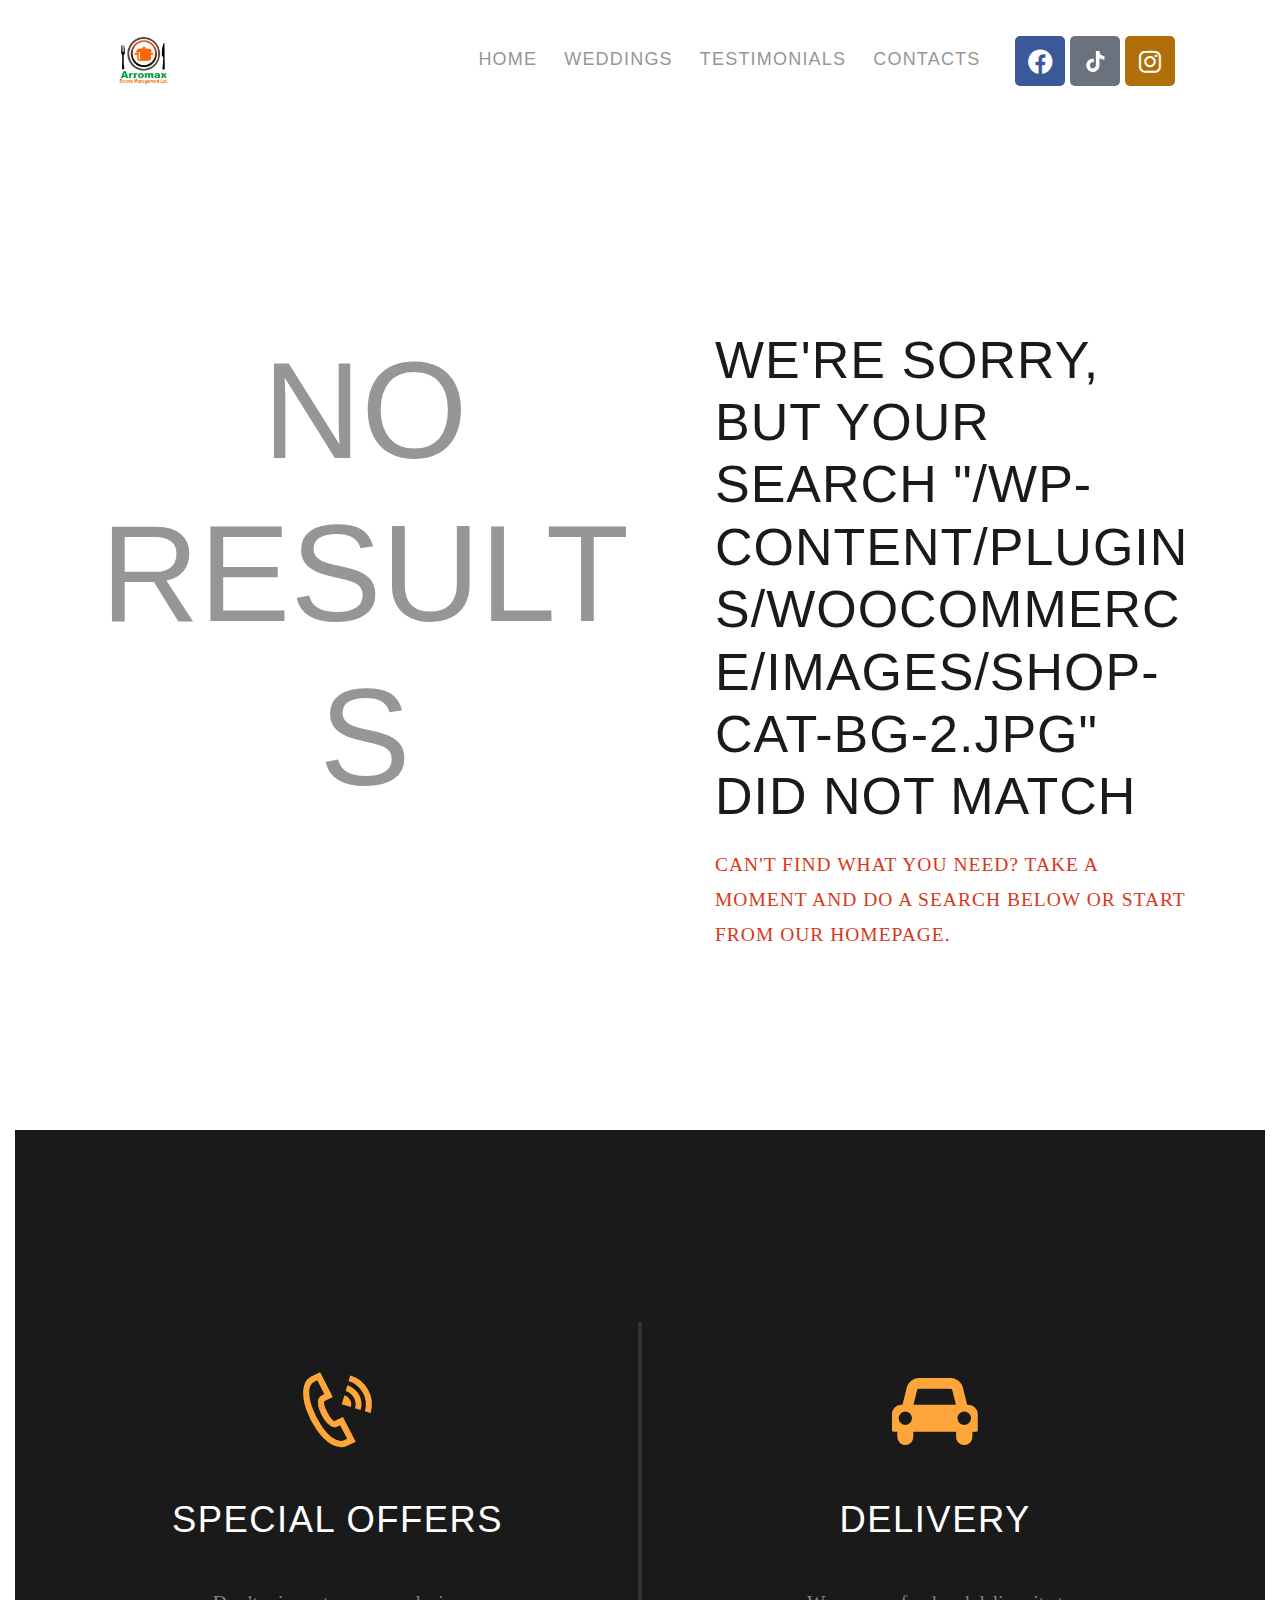
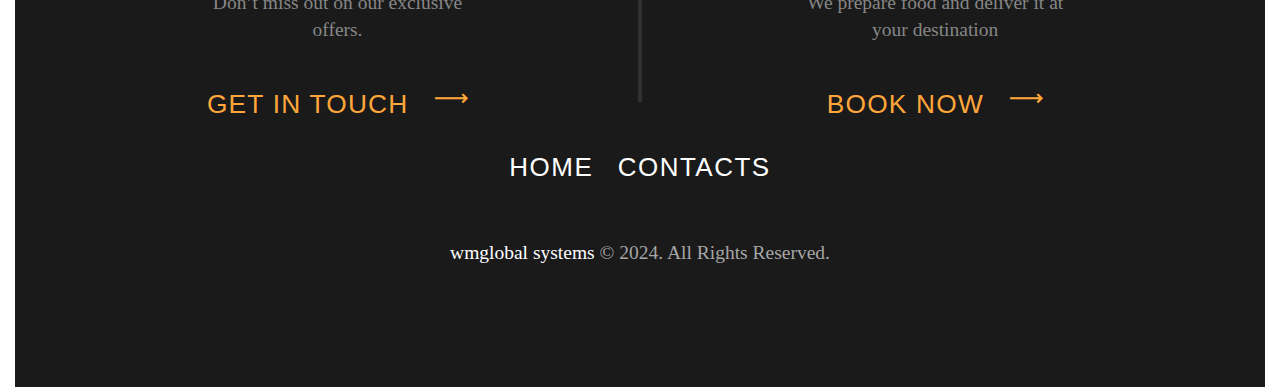
<file: wp-content/plugins/woocommerce/images/shop-cat-bg-2.jpg.html>
﻿<!DOCTYPE html>
<html lang="en-US" prefix="og: https://ogp.me/ns#" class="no-js
									 scheme_default										">
<head>
			<meta charset="UTF-8">
		<meta name="viewport" content="width=device-width, initial-scale=1, maximum-scale=1">
		<meta name="format-detection" content="telephone=no">
		<link rel="profile" href="//gmpg.org/xfn/11">
		<link rel="pingback" href="https://arromaxevents.com/xmlrpc.php">
		    <script type="text/javascript">
        
    </script>
    
<!-- Search Engine Optimization by Rank Math PRO - https://rankmath.com/ -->
<title>/wp-content/plugins/woocommerce/images/shop-cat-bg-2.jpg - arromax events management</title>
<meta name="robots" content="follow, noindex">
<meta property="og:locale" content="en_US">
<meta property="og:type" content="article">
<meta property="og:title" content="/wp-content/plugins/woocommerce/images/shop-cat-bg-2.jpg - arromax events management">
<meta property="og:url" content="https://arromaxevents.com/?s=%2Fwp-content%2Fplugins%2Fwoocommerce%2Fimages%2Fshop-cat-bg-2.jpg">
<meta property="og:site_name" content="arromax events management">
<meta property="og:image" content="https://arromaxevents.com/wp-content/uploads/2023/04/pixelcut-export-1681390515371.png">
<meta property="og:image:secure_url" content="https://arromaxevents.com/wp-content/uploads/2023/04/pixelcut-export-1681390515371.png">
<meta property="og:image:width" content="1080">
<meta property="og:image:height" content="1080">
<meta property="og:image:type" content="image/png">
<meta name="twitter:card" content="summary_large_image">
<meta name="twitter:title" content="/wp-content/plugins/woocommerce/images/shop-cat-bg-2.jpg - arromax events management">
<meta name="twitter:image" content="https://arromaxevents.com/wp-content/uploads/2023/04/pixelcut-export-1681390515371.png">
<script type="application/ld+json" class="rank-math-schema-pro">{"@context":"https://schema.org","@graph":[{"@type":"FastFoodRestaurant","@id":"https://arromaxevents.com/#organization","name":"arromax events management","url":"https://arromaxevents.com","logo":{"@type":"ImageObject","@id":"https://arromaxevents.com/#logo","url":"https://arromaxevents.com/wp-content/uploads/2023/04/pixelcut-export-1681390515371.png","contentUrl":"https://arromaxevents.com/wp-content/uploads/2023/04/pixelcut-export-1681390515371.png","caption":"arromax events management","inLanguage":"en-US","width":"1080","height":"1080"},"openingHours":["Monday,Tuesday,Wednesday,Thursday,Friday,Saturday,Sunday 09:00-17:00"],"image":{"@id":"https://arromaxevents.com/#logo"}},{"@type":"WebSite","@id":"https://arromaxevents.com/#website","url":"https://arromaxevents.com","name":"arromax events management","publisher":{"@id":"https://arromaxevents.com/#organization"},"inLanguage":"en-US"},{"@type":"SearchResultsPage","@id":"https://arromaxevents.com/?s=%2Fwp-content%2Fplugins%2Fwoocommerce%2Fimages%2Fshop-cat-bg-2.jpg#webpage","url":"https://arromaxevents.com/?s=%2Fwp-content%2Fplugins%2Fwoocommerce%2Fimages%2Fshop-cat-bg-2.jpg","name":"/wp-content/plugins/woocommerce/images/shop-cat-bg-2.jpg - arromax events management","isPartOf":{"@id":"https://arromaxevents.com/#website"},"inLanguage":"en-US"}]}</script>
<!-- /Rank Math WordPress SEO plugin -->

<link rel='dns-prefetch' href='//fonts.googleapis.com'>
<link rel="alternate" type="application/rss+xml" title="arromax events management &raquo; Feed" href="../../../../index-1.htm?feed=rss2">
<link rel="alternate" type="application/rss+xml" title="arromax events management &raquo; Comments Feed" href="../../../../index-2.htm?feed=comments-rss2">
<link rel="alternate" type="application/rss+xml" title="arromax events management &raquo; Search Results for &#8220;/wp-content/plugins/woocommerce/images/shop-cat-bg-2.jpg&#8221; Feed" href="../../../../index-21.htm?s=%2Fwp-content%2Fplugins%2Fwoocommerce%2Fimages%2Fshop-cat-bg-2.jpg&#038;feed=rss2">
<meta property="og:site_name" content="arromax events management">
			<meta property="og:description" content="Best bet for stress-free events">
			<meta property="og:type" content="website">				<meta property="og:image" content="//arromaxevents.com/wp-content/uploads/2023/04/pixelcut-export-1681390515371.png">
				<script type="text/javascript">
/* <![CDATA[ */
window._wpemojiSettings = {"baseUrl":"https:\/\/s.w.org\/images\/core\/emoji\/15.0.3\/72x72\/","ext":".png","svgUrl":"https:\/\/s.w.org\/images\/core\/emoji\/15.0.3\/svg\/","svgExt":".svg","source":{"concatemoji":"https:\/\/arromaxevents.com\/wp-includes\/js\/wp-emoji-release.min.js?ver=6.6.2"}};
/*! This file is auto-generated */
!function(i,n){var o,s,e;function c(e){try{var t={supportTests:e,timestamp:(new Date).valueOf()};sessionStorage.setItem(o,JSON.stringify(t))}catch(e){}}function p(e,t,n){e.clearRect(0,0,e.canvas.width,e.canvas.height),e.fillText(t,0,0);var t=new Uint32Array(e.getImageData(0,0,e.canvas.width,e.canvas.height).data),r=(e.clearRect(0,0,e.canvas.width,e.canvas.height),e.fillText(n,0,0),new Uint32Array(e.getImageData(0,0,e.canvas.width,e.canvas.height).data));return t.every(function(e,t){return e===r[t]})}function u(e,t,n){switch(t){case"flag":return n(e,"\ud83c\udff3\ufe0f\u200d\u26a7\ufe0f","\ud83c\udff3\ufe0f\u200b\u26a7\ufe0f")?!1:!n(e,"\ud83c\uddfa\ud83c\uddf3","\ud83c\uddfa\u200b\ud83c\uddf3")&&!n(e,"\ud83c\udff4\udb40\udc67\udb40\udc62\udb40\udc65\udb40\udc6e\udb40\udc67\udb40\udc7f","\ud83c\udff4\u200b\udb40\udc67\u200b\udb40\udc62\u200b\udb40\udc65\u200b\udb40\udc6e\u200b\udb40\udc67\u200b\udb40\udc7f");case"emoji":return!n(e,"\ud83d\udc26\u200d\u2b1b","\ud83d\udc26\u200b\u2b1b")}return!1}function f(e,t,n){var r="undefined"!=typeof WorkerGlobalScope&&self instanceof WorkerGlobalScope?new OffscreenCanvas(300,150):i.createElement("canvas"),a=r.getContext("2d",{willReadFrequently:!0}),o=(a.textBaseline="top",a.font="600 32px Arial",{});return e.forEach(function(e){o[e]=t(a,e,n)}),o}function t(e){var t=i.createElement("script");t.src=e,t.defer=!0,i.head.appendChild(t)}"undefined"!=typeof Promise&&(o="wpEmojiSettingsSupports",s=["flag","emoji"],n.supports={everything:!0,everythingExceptFlag:!0},e=new Promise(function(e){i.addEventListener("DOMContentLoaded",e,{once:!0})}),new Promise(function(t){var n=function(){try{var e=JSON.parse(sessionStorage.getItem(o));if("object"==typeof e&&"number"==typeof e.timestamp&&(new Date).valueOf()<e.timestamp+604800&&"object"==typeof e.supportTests)return e.supportTests}catch(e){}return null}();if(!n){if("undefined"!=typeof Worker&&"undefined"!=typeof OffscreenCanvas&&"undefined"!=typeof URL&&URL.createObjectURL&&"undefined"!=typeof Blob)try{var e="postMessage("+f.toString()+"("+[JSON.stringify(s),u.toString(),p.toString()].join(",")+"));",r=new Blob([e],{type:"text/javascript"}),a=new Worker(URL.createObjectURL(r),{name:"wpTestEmojiSupports"});return void(a.onmessage=function(e){c(n=e.data),a.terminate(),t(n)})}catch(e){}c(n=f(s,u,p))}t(n)}).then(function(e){for(var t in e)n.supports[t]=e[t],n.supports.everything=n.supports.everything&&n.supports[t],"flag"!==t&&(n.supports.everythingExceptFlag=n.supports.everythingExceptFlag&&n.supports[t]);n.supports.everythingExceptFlag=n.supports.everythingExceptFlag&&!n.supports.flag,n.DOMReady=!1,n.readyCallback=function(){n.DOMReady=!0}}).then(function(){return e}).then(function(){var e;n.supports.everything||(n.readyCallback(),(e=n.source||{}).concatemoji?t(e.concatemoji):e.wpemoji&&e.twemoji&&(t(e.twemoji),t(e.wpemoji)))}))}((window,document),window._wpemojiSettings);
/* ]]> */
</script>
<style id='wp-emoji-styles-inline-css' type='text/css'>

	img.wp-smiley, img.emoji {
		display: inline !important;
		border: none !important;
		box-shadow: none !important;
		height: 1em !important;
		width: 1em !important;
		margin: 0 0.07em !important;
		vertical-align: -0.1em !important;
		background: none !important;
		padding: 0 !important;
	}
</style>
<link property="stylesheet" rel='stylesheet' id='wp-block-library-css' href='../../../../wp-includes/css/dist/block-library/style.min.css?ver=6.6.2' type='text/css' media='all'>
<style id='rank-math-toc-block-style-inline-css' type='text/css'>
.wp-block-rank-math-toc-block nav ol{counter-reset:item}.wp-block-rank-math-toc-block nav ol li{display:block}.wp-block-rank-math-toc-block nav ol li:before{content:counters(item, ".") ". ";counter-increment:item}

</style>
<style id='classic-theme-styles-inline-css' type='text/css'>
/*! This file is auto-generated */
.wp-block-button__link{color:#fff;background-color:#32373c;border-radius:9999px;box-shadow:none;text-decoration:none;padding:calc(.667em + 2px) calc(1.333em + 2px);font-size:1.125em}.wp-block-file__button{background:#32373c;color:#fff;text-decoration:none}
</style>
<style id='global-styles-inline-css' type='text/css'>
:root{--wp--preset--aspect-ratio--square: 1;--wp--preset--aspect-ratio--4-3: 4/3;--wp--preset--aspect-ratio--3-4: 3/4;--wp--preset--aspect-ratio--3-2: 3/2;--wp--preset--aspect-ratio--2-3: 2/3;--wp--preset--aspect-ratio--16-9: 16/9;--wp--preset--aspect-ratio--9-16: 9/16;--wp--preset--color--black: #000000;--wp--preset--color--cyan-bluish-gray: #abb8c3;--wp--preset--color--white: #ffffff;--wp--preset--color--pale-pink: #f78da7;--wp--preset--color--vivid-red: #cf2e2e;--wp--preset--color--luminous-vivid-orange: #ff6900;--wp--preset--color--luminous-vivid-amber: #fcb900;--wp--preset--color--light-green-cyan: #7bdcb5;--wp--preset--color--vivid-green-cyan: #00d084;--wp--preset--color--pale-cyan-blue: #8ed1fc;--wp--preset--color--vivid-cyan-blue: #0693e3;--wp--preset--color--vivid-purple: #9b51e0;--wp--preset--gradient--vivid-cyan-blue-to-vivid-purple: linear-gradient(135deg,rgba(6,147,227,1) 0%,rgb(155,81,224) 100%);--wp--preset--gradient--light-green-cyan-to-vivid-green-cyan: linear-gradient(135deg,rgb(122,220,180) 0%,rgb(0,208,130) 100%);--wp--preset--gradient--luminous-vivid-amber-to-luminous-vivid-orange: linear-gradient(135deg,rgba(252,185,0,1) 0%,rgba(255,105,0,1) 100%);--wp--preset--gradient--luminous-vivid-orange-to-vivid-red: linear-gradient(135deg,rgba(255,105,0,1) 0%,rgb(207,46,46) 100%);--wp--preset--gradient--very-light-gray-to-cyan-bluish-gray: linear-gradient(135deg,rgb(238,238,238) 0%,rgb(169,184,195) 100%);--wp--preset--gradient--cool-to-warm-spectrum: linear-gradient(135deg,rgb(74,234,220) 0%,rgb(151,120,209) 20%,rgb(207,42,186) 40%,rgb(238,44,130) 60%,rgb(251,105,98) 80%,rgb(254,248,76) 100%);--wp--preset--gradient--blush-light-purple: linear-gradient(135deg,rgb(255,206,236) 0%,rgb(152,150,240) 100%);--wp--preset--gradient--blush-bordeaux: linear-gradient(135deg,rgb(254,205,165) 0%,rgb(254,45,45) 50%,rgb(107,0,62) 100%);--wp--preset--gradient--luminous-dusk: linear-gradient(135deg,rgb(255,203,112) 0%,rgb(199,81,192) 50%,rgb(65,88,208) 100%);--wp--preset--gradient--pale-ocean: linear-gradient(135deg,rgb(255,245,203) 0%,rgb(182,227,212) 50%,rgb(51,167,181) 100%);--wp--preset--gradient--electric-grass: linear-gradient(135deg,rgb(202,248,128) 0%,rgb(113,206,126) 100%);--wp--preset--gradient--midnight: linear-gradient(135deg,rgb(2,3,129) 0%,rgb(40,116,252) 100%);--wp--preset--font-size--small: 13px;--wp--preset--font-size--medium: 20px;--wp--preset--font-size--large: 36px;--wp--preset--font-size--x-large: 42px;--wp--preset--spacing--20: 0.44rem;--wp--preset--spacing--30: 0.67rem;--wp--preset--spacing--40: 1rem;--wp--preset--spacing--50: 1.5rem;--wp--preset--spacing--60: 2.25rem;--wp--preset--spacing--70: 3.38rem;--wp--preset--spacing--80: 5.06rem;--wp--preset--shadow--natural: 6px 6px 9px rgba(0, 0, 0, 0.2);--wp--preset--shadow--deep: 12px 12px 50px rgba(0, 0, 0, 0.4);--wp--preset--shadow--sharp: 6px 6px 0px rgba(0, 0, 0, 0.2);--wp--preset--shadow--outlined: 6px 6px 0px -3px rgba(255, 255, 255, 1), 6px 6px rgba(0, 0, 0, 1);--wp--preset--shadow--crisp: 6px 6px 0px rgba(0, 0, 0, 1);}:where(.is-layout-flex){gap: 0.5em;}:where(.is-layout-grid){gap: 0.5em;}body .is-layout-flex{display: flex;}.is-layout-flex{flex-wrap: wrap;align-items: center;}.is-layout-flex > :is(*, div){margin: 0;}body .is-layout-grid{display: grid;}.is-layout-grid > :is(*, div){margin: 0;}:where(.wp-block-columns.is-layout-flex){gap: 2em;}:where(.wp-block-columns.is-layout-grid){gap: 2em;}:where(.wp-block-post-template.is-layout-flex){gap: 1.25em;}:where(.wp-block-post-template.is-layout-grid){gap: 1.25em;}.has-black-color{color: var(--wp--preset--color--black) !important;}.has-cyan-bluish-gray-color{color: var(--wp--preset--color--cyan-bluish-gray) !important;}.has-white-color{color: var(--wp--preset--color--white) !important;}.has-pale-pink-color{color: var(--wp--preset--color--pale-pink) !important;}.has-vivid-red-color{color: var(--wp--preset--color--vivid-red) !important;}.has-luminous-vivid-orange-color{color: var(--wp--preset--color--luminous-vivid-orange) !important;}.has-luminous-vivid-amber-color{color: var(--wp--preset--color--luminous-vivid-amber) !important;}.has-light-green-cyan-color{color: var(--wp--preset--color--light-green-cyan) !important;}.has-vivid-green-cyan-color{color: var(--wp--preset--color--vivid-green-cyan) !important;}.has-pale-cyan-blue-color{color: var(--wp--preset--color--pale-cyan-blue) !important;}.has-vivid-cyan-blue-color{color: var(--wp--preset--color--vivid-cyan-blue) !important;}.has-vivid-purple-color{color: var(--wp--preset--color--vivid-purple) !important;}.has-black-background-color{background-color: var(--wp--preset--color--black) !important;}.has-cyan-bluish-gray-background-color{background-color: var(--wp--preset--color--cyan-bluish-gray) !important;}.has-white-background-color{background-color: var(--wp--preset--color--white) !important;}.has-pale-pink-background-color{background-color: var(--wp--preset--color--pale-pink) !important;}.has-vivid-red-background-color{background-color: var(--wp--preset--color--vivid-red) !important;}.has-luminous-vivid-orange-background-color{background-color: var(--wp--preset--color--luminous-vivid-orange) !important;}.has-luminous-vivid-amber-background-color{background-color: var(--wp--preset--color--luminous-vivid-amber) !important;}.has-light-green-cyan-background-color{background-color: var(--wp--preset--color--light-green-cyan) !important;}.has-vivid-green-cyan-background-color{background-color: var(--wp--preset--color--vivid-green-cyan) !important;}.has-pale-cyan-blue-background-color{background-color: var(--wp--preset--color--pale-cyan-blue) !important;}.has-vivid-cyan-blue-background-color{background-color: var(--wp--preset--color--vivid-cyan-blue) !important;}.has-vivid-purple-background-color{background-color: var(--wp--preset--color--vivid-purple) !important;}.has-black-border-color{border-color: var(--wp--preset--color--black) !important;}.has-cyan-bluish-gray-border-color{border-color: var(--wp--preset--color--cyan-bluish-gray) !important;}.has-white-border-color{border-color: var(--wp--preset--color--white) !important;}.has-pale-pink-border-color{border-color: var(--wp--preset--color--pale-pink) !important;}.has-vivid-red-border-color{border-color: var(--wp--preset--color--vivid-red) !important;}.has-luminous-vivid-orange-border-color{border-color: var(--wp--preset--color--luminous-vivid-orange) !important;}.has-luminous-vivid-amber-border-color{border-color: var(--wp--preset--color--luminous-vivid-amber) !important;}.has-light-green-cyan-border-color{border-color: var(--wp--preset--color--light-green-cyan) !important;}.has-vivid-green-cyan-border-color{border-color: var(--wp--preset--color--vivid-green-cyan) !important;}.has-pale-cyan-blue-border-color{border-color: var(--wp--preset--color--pale-cyan-blue) !important;}.has-vivid-cyan-blue-border-color{border-color: var(--wp--preset--color--vivid-cyan-blue) !important;}.has-vivid-purple-border-color{border-color: var(--wp--preset--color--vivid-purple) !important;}.has-vivid-cyan-blue-to-vivid-purple-gradient-background{background: var(--wp--preset--gradient--vivid-cyan-blue-to-vivid-purple) !important;}.has-light-green-cyan-to-vivid-green-cyan-gradient-background{background: var(--wp--preset--gradient--light-green-cyan-to-vivid-green-cyan) !important;}.has-luminous-vivid-amber-to-luminous-vivid-orange-gradient-background{background: var(--wp--preset--gradient--luminous-vivid-amber-to-luminous-vivid-orange) !important;}.has-luminous-vivid-orange-to-vivid-red-gradient-background{background: var(--wp--preset--gradient--luminous-vivid-orange-to-vivid-red) !important;}.has-very-light-gray-to-cyan-bluish-gray-gradient-background{background: var(--wp--preset--gradient--very-light-gray-to-cyan-bluish-gray) !important;}.has-cool-to-warm-spectrum-gradient-background{background: var(--wp--preset--gradient--cool-to-warm-spectrum) !important;}.has-blush-light-purple-gradient-background{background: var(--wp--preset--gradient--blush-light-purple) !important;}.has-blush-bordeaux-gradient-background{background: var(--wp--preset--gradient--blush-bordeaux) !important;}.has-luminous-dusk-gradient-background{background: var(--wp--preset--gradient--luminous-dusk) !important;}.has-pale-ocean-gradient-background{background: var(--wp--preset--gradient--pale-ocean) !important;}.has-electric-grass-gradient-background{background: var(--wp--preset--gradient--electric-grass) !important;}.has-midnight-gradient-background{background: var(--wp--preset--gradient--midnight) !important;}.has-small-font-size{font-size: var(--wp--preset--font-size--small) !important;}.has-medium-font-size{font-size: var(--wp--preset--font-size--medium) !important;}.has-large-font-size{font-size: var(--wp--preset--font-size--large) !important;}.has-x-large-font-size{font-size: var(--wp--preset--font-size--x-large) !important;}
:where(.wp-block-post-template.is-layout-flex){gap: 1.25em;}:where(.wp-block-post-template.is-layout-grid){gap: 1.25em;}
:where(.wp-block-columns.is-layout-flex){gap: 2em;}:where(.wp-block-columns.is-layout-grid){gap: 2em;}
:root :where(.wp-block-pullquote){font-size: 1.5em;line-height: 1.6;}
</style>
<link property="stylesheet" rel='stylesheet' id='contact-form-7-css' href='../../contact-form-7/includes/css/styles.css?ver=5.7.5.1' type='text/css' media='all'>
<link property="stylesheet" rel='stylesheet' id='esg-plugin-settings-css' href='../../essential-grid/public/assets/css/settings.css?ver=3.0.17.1' type='text/css' media='all'>
<link property="stylesheet" rel='stylesheet' id='tp-fontello-css' href='../../essential-grid/public/assets/font/fontello/css/fontello.css?ver=3.0.17.1' type='text/css' media='all'>
<link property="stylesheet" rel='stylesheet' id='trx_addons-icons-css' href='../../trx_addons/css/font-icons/css/trx_addons_icons-embedded.css' type='text/css' media='all'>
<link property="stylesheet" rel='stylesheet' id='jquery-swiper-css' href='../../trx_addons/js/swiper/swiper.min.css' type='text/css' media='all'>
<link property="stylesheet" rel='stylesheet' id='magnific-popup-css' href='../../trx_addons/js/magnific/magnific-popup.min.css' type='text/css' media='all'>
<link property="stylesheet" rel='stylesheet' id='trx_addons-css' href='../../trx_addons/css/trx_addons.css' type='text/css' media='all'>
<link property="stylesheet" rel='stylesheet' id='trx_addons-animation-css' href='../../trx_addons/css/trx_addons.animation.css' type='text/css' media='all'>
<link property="stylesheet" rel='stylesheet' id='elementor-icons-css' href='../../elementor/assets/lib/eicons/css/elementor-icons.min.css?ver=5.31.0' type='text/css' media='all'>
<link property="stylesheet" rel='stylesheet' id='elementor-frontend-css' href='../../elementor/assets/css/frontend.min.css?ver=3.24.7' type='text/css' media='all'>
<style id='elementor-frontend-inline-css' type='text/css'>
.elementor-kit-1678{--e-global-color-primary:#6EC1E4;--e-global-color-secondary:#54595F;--e-global-color-text:#7A7A7A;--e-global-color-accent:#61CE70;--e-global-typography-primary-font-family:"Roboto";--e-global-typography-primary-font-weight:600;--e-global-typography-secondary-font-family:"Roboto Slab";--e-global-typography-secondary-font-weight:400;--e-global-typography-text-font-family:"Roboto";--e-global-typography-text-font-weight:400;--e-global-typography-accent-font-family:"Roboto";--e-global-typography-accent-font-weight:500;}.elementor-section.elementor-section-boxed > .elementor-container{max-width:1230px;}.e-con{--container-max-width:1230px;}.elementor-widget:not(:last-child){margin-block-end:20px;}.elementor-element{--widgets-spacing:20px 20px;}{}h1.entry-title{display:var(--page-title-display);}@media(max-width:1024px){.elementor-section.elementor-section-boxed > .elementor-container{max-width:1024px;}.e-con{--container-max-width:1024px;}}@media(max-width:767px){.elementor-section.elementor-section-boxed > .elementor-container{max-width:767px;}.e-con{--container-max-width:767px;}}
</style>
<link property="stylesheet" rel='stylesheet' id='swiper-css' href='../../elementor/assets/lib/swiper/v8/css/swiper.min.css?ver=8.4.5' type='text/css' media='all'>
<link property="stylesheet" rel='stylesheet' id='e-swiper-css' href='../../elementor/assets/css/conditionals/e-swiper.min.css?ver=3.24.7' type='text/css' media='all'>
<link property="stylesheet" rel='stylesheet' id='font-awesome-5-all-css' href='../../elementor/assets/lib/font-awesome/css/all.min.css?ver=3.24.7' type='text/css' media='all'>
<link property="stylesheet" rel='stylesheet' id='font-awesome-4-shim-css' href='../../elementor/assets/lib/font-awesome/css/v4-shims.min.css?ver=3.24.7' type='text/css' media='all'>
<link property="stylesheet" rel='stylesheet' id='google-fonts-1-css' href='../../../../css-1?family=Roboto%3A100%2C100italic%2C200%2C200italic%2C300%2C300italic%2C400%2C400italic%2C500%2C500italic%2C600%2C600italic%2C700%2C700italic%2C800%2C800italic%2C900%2C900italic%7CRoboto+Slab%3A100%2C100italic%2C200%2C200italic%2C300%2C300italic%2C400%2C400italic%2C500%2C500italic%2C600%2C600italic%2C700%2C700italic%2C800%2C800italic%2C900%2C900italic&#038;display=auto&#038;ver=6.6.2' type='text/css' media='all'>
<link property="stylesheet" rel='stylesheet' id='meals-wheels-font-Rustico-css' href='../../../themes/meals-wheels/css/font-face/Rustico/stylesheet.css' type='text/css' media='all'>
<link property="stylesheet" rel='stylesheet' id='meals-wheels-font-google_fonts-css' href='../../../../css?family=Overpass+Mono:300,400,600,700%7CTeko:300,400,500,600,700&#038;subset=latin,latin-ext' type='text/css' media='all'>
<link property="stylesheet" rel='stylesheet' id='fontello-icons-css' href='../../../themes/meals-wheels/css/font-icons/css/fontello-embedded.css' type='text/css' media='all'>
<link property="stylesheet" rel='stylesheet' id='meals-wheels-main-css' href='../../../themes/meals-wheels/style.css' type='text/css' media='all'>
<link property="stylesheet" rel='stylesheet' id='meals-wheels-custom-css' href='../../../themes/meals-wheels/css/__custom.css' type='text/css' media='all'>
<link property="stylesheet" rel='stylesheet' id='meals-wheels-color-default-css' href='../../../themes/meals-wheels/css/__colors_default.css' type='text/css' media='all'>
<link property="stylesheet" rel='stylesheet' id='meals-wheels-color-dark-css' href='../../../themes/meals-wheels/css/__colors_dark.css' type='text/css' media='all'>
<link property="stylesheet" rel='stylesheet' id='mediaelement-css' href='../../../../wp-includes/js/mediaelement/mediaelementplayer-legacy.min.css?ver=4.2.17' type='text/css' media='all'>
<link property="stylesheet" rel='stylesheet' id='wp-mediaelement-css' href='../../../../wp-includes/js/mediaelement/wp-mediaelement.min.css?ver=6.6.2' type='text/css' media='all'>
<link property="stylesheet" rel='stylesheet' id='trx_addons-responsive-css' href='../../trx_addons/css/trx_addons.responsive.css' type='text/css' media='all'>
<link property="stylesheet" rel='stylesheet' id='meals-wheels-responsive-css' href='../../../themes/meals-wheels/css/responsive.css' type='text/css' media='all'>
<link rel="preconnect" href="https://fonts.gstatic.com/" crossorigin=""><script type="text/javascript" src="../../../../wp-includes/js/jquery/jquery.min.js?ver=3.7.1" id="jquery-core-js"></script>
<script type="text/javascript" src="../../../../wp-includes/js/jquery/jquery-migrate.min.js?ver=3.4.1" id="jquery-migrate-js"></script>
<link rel="https://api.w.org/" href="../../../../index.php?rest_route=/"><link rel="EditURI" type="application/rsd+xml" title="RSD" href="../../../../xmlrpc.php?rsd">
<meta name="generator" content="WordPress 6.6.2">
<meta name="generator" content="Elementor 3.24.7; features: additional_custom_breakpoints; settings: css_print_method-internal, google_font-enabled, font_display-auto">
			<style>
				.e-con.e-parent:nth-of-type(n+4):not(.e-lazyloaded):not(.e-no-lazyload),
				.e-con.e-parent:nth-of-type(n+4):not(.e-lazyloaded):not(.e-no-lazyload) * {
					background-image: none !important;
				}
				@media screen and (max-height: 1024px) {
					.e-con.e-parent:nth-of-type(n+3):not(.e-lazyloaded):not(.e-no-lazyload),
					.e-con.e-parent:nth-of-type(n+3):not(.e-lazyloaded):not(.e-no-lazyload) * {
						background-image: none !important;
					}
				}
				@media screen and (max-height: 640px) {
					.e-con.e-parent:nth-of-type(n+2):not(.e-lazyloaded):not(.e-no-lazyload),
					.e-con.e-parent:nth-of-type(n+2):not(.e-lazyloaded):not(.e-no-lazyload) * {
						background-image: none !important;
					}
				}
			</style>
			<meta name="generator" content="Powered by Slider Revolution 6.6.12 - responsive, Mobile-Friendly Slider Plugin for WordPress with comfortable drag and drop interface.">
<link rel="icon" href="../../../uploads/2018/06/cropped-favicon-90x90.png" sizes="32x32">
<link rel="icon" href="../../../uploads/2018/06/cropped-favicon-240x240.png" sizes="192x192">
<link rel="apple-touch-icon" href="../../../uploads/2018/06/cropped-favicon-180x180.png">
<meta name="msapplication-TileImage" content="https://arromaxevents.com/wp-content/uploads/2018/06/cropped-favicon-300x300.png">
<script>function setREVStartSize(e){
			//window.requestAnimationFrame(function() {
				window.RSIW = window.RSIW===undefined ? window.innerWidth : window.RSIW;
				window.RSIH = window.RSIH===undefined ? window.innerHeight : window.RSIH;
				try {
					var pw = document.getElementById(e.c).parentNode.offsetWidth,
						newh;
					pw = pw===0 || isNaN(pw) || (e.l=="fullwidth" || e.layout=="fullwidth") ? window.RSIW : pw;
					e.tabw = e.tabw===undefined ? 0 : parseInt(e.tabw);
					e.thumbw = e.thumbw===undefined ? 0 : parseInt(e.thumbw);
					e.tabh = e.tabh===undefined ? 0 : parseInt(e.tabh);
					e.thumbh = e.thumbh===undefined ? 0 : parseInt(e.thumbh);
					e.tabhide = e.tabhide===undefined ? 0 : parseInt(e.tabhide);
					e.thumbhide = e.thumbhide===undefined ? 0 : parseInt(e.thumbhide);
					e.mh = e.mh===undefined || e.mh=="" || e.mh==="auto" ? 0 : parseInt(e.mh,0);
					if(e.layout==="fullscreen" || e.l==="fullscreen")
						newh = Math.max(e.mh,window.RSIH);
					else{
						e.gw = Array.isArray(e.gw) ? e.gw : [e.gw];
						for (var i in e.rl) if (e.gw[i]===undefined || e.gw[i]===0) e.gw[i] = e.gw[i-1];
						e.gh = e.el===undefined || e.el==="" || (Array.isArray(e.el) && e.el.length==0)? e.gh : e.el;
						e.gh = Array.isArray(e.gh) ? e.gh : [e.gh];
						for (var i in e.rl) if (e.gh[i]===undefined || e.gh[i]===0) e.gh[i] = e.gh[i-1];
											
						var nl = new Array(e.rl.length),
							ix = 0,
							sl;
						e.tabw = e.tabhide>=pw ? 0 : e.tabw;
						e.thumbw = e.thumbhide>=pw ? 0 : e.thumbw;
						e.tabh = e.tabhide>=pw ? 0 : e.tabh;
						e.thumbh = e.thumbhide>=pw ? 0 : e.thumbh;
						for (var i in e.rl) nl[i] = e.rl[i]<window.RSIW ? 0 : e.rl[i];
						sl = nl[0];
						for (var i in nl) if (sl>nl[i] && nl[i]>0) { sl = nl[i]; ix=i;}
						var m = pw>(e.gw[ix]+e.tabw+e.thumbw) ? 1 : (pw-(e.tabw+e.thumbw)) / (e.gw[ix]);
						newh =  (e.gh[ix] * m) + (e.tabh + e.thumbh);
					}
					var el = document.getElementById(e.c);
					if (el!==null && el) el.style.height = newh+"px";
					el = document.getElementById(e.c+"_wrapper");
					if (el!==null && el) {
						el.style.height = newh+"px";
						el.style.display = "block";
					}
				} catch(e){
					console.log("Failure at Presize of Slider:" + e)
				}
			//});
		  };</script>
<style type="text/css" id="trx_addons-inline-styles-inline-css">.trx_addons_inline_180713618 img{max-height:78px;}.trx_addons_inline_1177569121 img{max-height:78px;}.sc_layouts_title_title{font-size:0.3em}.custom-logo-link,.sc_layouts_logo{font-size:1.6em}</style>
<style id="elementor-post-38">.elementor-38 .elementor-element.elementor-element-f841b07 > .elementor-container{min-height:16px;text-align:right;}.elementor-38 .elementor-element.elementor-element-f841b07 > .elementor-container > .elementor-column > .elementor-widget-wrap{align-content:center;align-items:center;}.elementor-38 .elementor-element.elementor-element-32cbc66 .logo_image{max-height:78px;}.elementor-38 .elementor-element.elementor-element-f0ade9e{--spacer-size:1px;}.elementor-38 .elementor-element.elementor-element-c7acae5 .elementor-repeater-item-9147715.elementor-social-icon{background-color:#B16F09;}.elementor-38 .elementor-element.elementor-element-c7acae5{--grid-template-columns:repeat(0, auto);--grid-column-gap:5px;--grid-row-gap:0px;}.elementor-38 .elementor-element.elementor-element-c7acae5 .elementor-widget-container{text-align:center;}.elementor-38 .elementor-element.elementor-element-4f40ee3{--divider-border-style:dotted;--divider-color:#000;--divider-border-width:1px;}.elementor-38 .elementor-element.elementor-element-4f40ee3 .elementor-divider-separator{width:0%;}.elementor-38 .elementor-element.elementor-element-4f40ee3 .elementor-divider{padding-block-start:15px;padding-block-end:15px;}.elementor-38 .elementor-element.elementor-element-0370dc7 > .elementor-container > .elementor-column > .elementor-widget-wrap{align-content:center;align-items:center;}.elementor-38 .elementor-element.elementor-element-0370dc7 a{color:#050505;}.elementor-38 .elementor-element.elementor-element-0370dc7{margin-top:0px;margin-bottom:0px;padding:1px 0px 0px 0px;}.elementor-38 .elementor-element.elementor-element-93565bd .logo_image{max-height:78px;}.elementor-38 .elementor-element.elementor-element-93565bd > .elementor-widget-container{margin:-11px 0px 0px 0px;padding:0px 0px 0px 0px;}@media(max-width:767px){.elementor-38 .elementor-element.elementor-element-558939c{width:40%;}.elementor-38 .elementor-element.elementor-element-5aa2281{width:60%;}}@media(min-width:768px){.elementor-38 .elementor-element.elementor-element-17a11d3{width:15%;}.elementor-38 .elementor-element.elementor-element-44009db{width:85%;}}@media(max-width:1024px) and (min-width:768px){.elementor-38 .elementor-element.elementor-element-17a11d3{width:22%;}.elementor-38 .elementor-element.elementor-element-44009db{width:78%;}}</style>
<style>.elementor-38 .elementor-element.elementor-element-f841b07 > .elementor-container{min-height:16px;text-align:right;}.elementor-38 .elementor-element.elementor-element-f841b07 > .elementor-container > .elementor-column > .elementor-widget-wrap{align-content:center;align-items:center;}.elementor-38 .elementor-element.elementor-element-32cbc66 .logo_image{max-height:78px;}.elementor-38 .elementor-element.elementor-element-f0ade9e{--spacer-size:1px;}.elementor-38 .elementor-element.elementor-element-c7acae5 .elementor-repeater-item-9147715.elementor-social-icon{background-color:#B16F09;}.elementor-38 .elementor-element.elementor-element-c7acae5{--grid-template-columns:repeat(0, auto);--grid-column-gap:5px;--grid-row-gap:0px;}.elementor-38 .elementor-element.elementor-element-c7acae5 .elementor-widget-container{text-align:center;}.elementor-38 .elementor-element.elementor-element-4f40ee3{--divider-border-style:dotted;--divider-color:#000;--divider-border-width:1px;}.elementor-38 .elementor-element.elementor-element-4f40ee3 .elementor-divider-separator{width:0%;}.elementor-38 .elementor-element.elementor-element-4f40ee3 .elementor-divider{padding-block-start:15px;padding-block-end:15px;}.elementor-38 .elementor-element.elementor-element-0370dc7 > .elementor-container > .elementor-column > .elementor-widget-wrap{align-content:center;align-items:center;}.elementor-38 .elementor-element.elementor-element-0370dc7 a{color:#050505;}.elementor-38 .elementor-element.elementor-element-0370dc7{margin-top:0px;margin-bottom:0px;padding:1px 0px 0px 0px;}.elementor-38 .elementor-element.elementor-element-93565bd .logo_image{max-height:78px;}.elementor-38 .elementor-element.elementor-element-93565bd > .elementor-widget-container{margin:-11px 0px 0px 0px;padding:0px 0px 0px 0px;}@media(max-width:767px){.elementor-38 .elementor-element.elementor-element-558939c{width:40%;}.elementor-38 .elementor-element.elementor-element-5aa2281{width:60%;}}@media(min-width:768px){.elementor-38 .elementor-element.elementor-element-17a11d3{width:15%;}.elementor-38 .elementor-element.elementor-element-44009db{width:85%;}}@media(max-width:1024px) and (min-width:768px){.elementor-38 .elementor-element.elementor-element-17a11d3{width:22%;}.elementor-38 .elementor-element.elementor-element-44009db{width:78%;}}</style>
<style id="elementor-post-479">.elementor-479 .elementor-element.elementor-element-9029638:not(.elementor-motion-effects-element-type-background), .elementor-479 .elementor-element.elementor-element-9029638 > .elementor-motion-effects-container > .elementor-motion-effects-layer{background-color:#1a1a1a;}.elementor-479 .elementor-element.elementor-element-9029638{transition:background 0.3s, border 0.3s, border-radius 0.3s, box-shadow 0.3s;padding:7.8333em 0em 5.5em 0em;}.elementor-479 .elementor-element.elementor-element-9029638 > .elementor-background-overlay{transition:background 0.3s, border-radius 0.3s, opacity 0.3s;}.elementor-479 .elementor-element.elementor-element-b6b2c8a > .elementor-element-populated.elementor-column-wrap{padding:0px 0px 0px 0px;}.elementor-479 .elementor-element.elementor-element-b6b2c8a > .elementor-element-populated.elementor-widget-wrap{padding:0px 0px 0px 0px;}.elementor-479 .elementor-element.elementor-element-c20848e{padding:0px 0px 0px 0px;}.elementor-479 .elementor-element.elementor-element-71358cf{--spacer-size:42px;}.elementor-479 .elementor-element.elementor-element-e3f830d > .elementor-widget-container{margin:28px 0px 0px 0px;}.elementor-479 .elementor-element.elementor-element-4935f85 > .elementor-element-populated{text-align:center;}.elementor-479 .elementor-element.elementor-element-61ee7ef{--divider-border-style:solid;--divider-color:rgba(255,255,255,0.1);--divider-border-width:380px;}.elementor-479 .elementor-element.elementor-element-61ee7ef .elementor-divider-separator{width:4px;margin:0 auto;margin-center:0;}.elementor-479 .elementor-element.elementor-element-61ee7ef .elementor-divider{text-align:center;padding-block-start:15px;padding-block-end:15px;}.elementor-479 .elementor-element.elementor-element-61ee7ef > .elementor-widget-container{margin:0px 0px 0px 7px;}.elementor-479 .elementor-element.elementor-element-f5d3f56{--spacer-size:42px;}.elementor-479 .elementor-element.elementor-element-7f9ad20 > .elementor-widget-container{margin:28px 0px 0px 0px;}.elementor-479 .elementor-element.elementor-element-bb1796a{--spacer-size:10px;}@media(min-width:768px){.elementor-479 .elementor-element.elementor-element-5b22c2e{width:45%;}.elementor-479 .elementor-element.elementor-element-4935f85{width:9.332%;}.elementor-479 .elementor-element.elementor-element-d80aa98{width:45%;}}@media(max-width:1024px){.elementor-479 .elementor-element.elementor-element-9029638{padding:4em 0em 3em 0em;}.elementor-479 .elementor-element.elementor-element-71358cf{--spacer-size:0px;}.elementor-479 .elementor-element.elementor-element-f5d3f56{--spacer-size:0px;}}@media(max-width:767px){.elementor-479 .elementor-element.elementor-element-9029638{padding:1.8em 0em 0em 0em;}.elementor-479 .elementor-element.elementor-element-61ee7ef .elementor-divider-separator{width:4%;}.elementor-479 .elementor-element.elementor-element-f5d3f56{--spacer-size:40px;}}</style>
<style>.elementor-479 .elementor-element.elementor-element-9029638:not(.elementor-motion-effects-element-type-background), .elementor-479 .elementor-element.elementor-element-9029638 > .elementor-motion-effects-container > .elementor-motion-effects-layer{background-color:#1a1a1a;}.elementor-479 .elementor-element.elementor-element-9029638{transition:background 0.3s, border 0.3s, border-radius 0.3s, box-shadow 0.3s;padding:7.8333em 0em 5.5em 0em;}.elementor-479 .elementor-element.elementor-element-9029638 > .elementor-background-overlay{transition:background 0.3s, border-radius 0.3s, opacity 0.3s;}.elementor-479 .elementor-element.elementor-element-b6b2c8a > .elementor-element-populated.elementor-column-wrap{padding:0px 0px 0px 0px;}.elementor-479 .elementor-element.elementor-element-b6b2c8a > .elementor-element-populated.elementor-widget-wrap{padding:0px 0px 0px 0px;}.elementor-479 .elementor-element.elementor-element-c20848e{padding:0px 0px 0px 0px;}.elementor-479 .elementor-element.elementor-element-71358cf{--spacer-size:42px;}.elementor-479 .elementor-element.elementor-element-e3f830d > .elementor-widget-container{margin:28px 0px 0px 0px;}.elementor-479 .elementor-element.elementor-element-4935f85 > .elementor-element-populated{text-align:center;}.elementor-479 .elementor-element.elementor-element-61ee7ef{--divider-border-style:solid;--divider-color:rgba(255,255,255,0.1);--divider-border-width:380px;}.elementor-479 .elementor-element.elementor-element-61ee7ef .elementor-divider-separator{width:4px;margin:0 auto;margin-center:0;}.elementor-479 .elementor-element.elementor-element-61ee7ef .elementor-divider{text-align:center;padding-block-start:15px;padding-block-end:15px;}.elementor-479 .elementor-element.elementor-element-61ee7ef > .elementor-widget-container{margin:0px 0px 0px 7px;}.elementor-479 .elementor-element.elementor-element-f5d3f56{--spacer-size:42px;}.elementor-479 .elementor-element.elementor-element-7f9ad20 > .elementor-widget-container{margin:28px 0px 0px 0px;}.elementor-479 .elementor-element.elementor-element-bb1796a{--spacer-size:10px;}@media(min-width:768px){.elementor-479 .elementor-element.elementor-element-5b22c2e{width:45%;}.elementor-479 .elementor-element.elementor-element-4935f85{width:9.332%;}.elementor-479 .elementor-element.elementor-element-d80aa98{width:45%;}}@media(max-width:1024px){.elementor-479 .elementor-element.elementor-element-9029638{padding:4em 0em 3em 0em;}.elementor-479 .elementor-element.elementor-element-71358cf{--spacer-size:0px;}.elementor-479 .elementor-element.elementor-element-f5d3f56{--spacer-size:0px;}}@media(max-width:767px){.elementor-479 .elementor-element.elementor-element-9029638{padding:1.8em 0em 0em 0em;}.elementor-479 .elementor-element.elementor-element-61ee7ef .elementor-divider-separator{width:4%;}.elementor-479 .elementor-element.elementor-element-f5d3f56{--spacer-size:40px;}}</style>
<link property="stylesheet" rel='stylesheet' id='elementor-icons-shared-0-css' href='../../elementor/assets/lib/font-awesome/css/fontawesome.min.css?ver=5.15.3' type='text/css' media='all'>
<link property="stylesheet" rel='stylesheet' id='elementor-icons-fa-brands-css' href='../../elementor/assets/lib/font-awesome/css/brands.min.css?ver=5.15.3' type='text/css' media='all'>
<link property="stylesheet" rel='stylesheet' id='widget-spacer-css' href='../../elementor/assets/css/widget-spacer.min.css?ver=3.24.7' type='text/css' media='all'>
<link property="stylesheet" rel='stylesheet' id='widget-social-icons-css' href='../../elementor/assets/css/widget-social-icons.min.css?ver=3.24.7' type='text/css' media='all'>
<link property="stylesheet" rel='stylesheet' id='e-apple-webkit-css' href='../../elementor/assets/css/conditionals/apple-webkit.min.css?ver=3.24.7' type='text/css' media='all'>
<link property="stylesheet" rel='stylesheet' id='widget-divider-css' href='../../elementor/assets/css/widget-divider.min.css?ver=3.24.7' type='text/css' media='all'>
<link property="stylesheet" rel='stylesheet' id='widget-text-editor-css' href='../../elementor/assets/css/widget-text-editor.min.css?ver=3.24.7' type='text/css' media='all'>
<link property="stylesheet" rel='stylesheet' id='rs-plugin-settings-css' href='../../revslider/public/assets/css/rs6.css?ver=6.6.12' type='text/css' media='all'>
</head>

<body class="search search-no-results body_tag scheme_default blog_mode_blog body_style_wide  is_stream blog_style_excerpt_2 sidebar_hide expand_content trx_addons_present header_type_custom header_style_header-custom-38 header_position_default menu_style_top no_layout elementor-default elementor-kit-1678">

	
	<div class="body_wrap">

		<div class="page_wrap">
			<header class="top_panel top_panel_custom top_panel_custom_38 top_panel_custom_header-default				 without_bg_image">
			<div data-elementor-type="cpt_layouts" data-elementor-id="38" class="elementor elementor-38">
						<section class="elementor-section elementor-top-section elementor-element elementor-element-f841b07 elementor-section-content-middle sc_layouts_row sc_layouts_row_type_normal elementor-hidden-phone custom_menu_desktop sc_layouts_hide_on_tablet sc_layouts_hide_on_mobile elementor-section-height-min-height elementor-section-boxed elementor-section-height-default elementor-section-items-middle" data-id="f841b07" data-element_type="section">
						<div class="elementor-container elementor-column-gap-extended">
					<div class="elementor-column elementor-col-50 elementor-top-column elementor-element elementor-element-17a11d3 sc_layouts_column sc_layouts_column_align_left sc_layouts_column_icons_position_left" data-id="17a11d3" data-element_type="column">
			<div class="elementor-widget-wrap elementor-element-populated">
						<div class="sc_layouts_item elementor-element elementor-element-32cbc66 elementor-widget elementor-widget-trx_sc_layouts_logo" data-id="32cbc66" data-element_type="widget" data-widget_type="trx_sc_layouts_logo.default">
				<div class="elementor-widget-container">
			<a href="../../../../index.htm" id="trx_sc_layouts_logo_1615001499" class="sc_layouts_logo sc_layouts_logo_default trx_addons_inline_180713618"><img fetchpriority="high" class="logo_image" src="../../../uploads/2023/04/pixelcut-export-1681390515371.png" alt="arromax events management" width="1080" height="1080"></a><!-- /.sc_layouts_logo -->		</div>
				</div>
					</div>
		</div>
				<div class="elementor-column elementor-col-50 elementor-top-column elementor-element elementor-element-44009db sc_layouts_column sc_layouts_column_align_right sc_layouts_column_icons_position_left" data-id="44009db" data-element_type="column">
			<div class="elementor-widget-wrap elementor-element-populated">
						<div class="sc_layouts_item elementor-element elementor-element-f0ade9e elementor-widget elementor-widget-spacer" data-id="f0ade9e" data-element_type="widget" data-widget_type="spacer.default">
				<div class="elementor-widget-container">
					<div class="elementor-spacer">
			<div class="elementor-spacer-inner"></div>
		</div>
				</div>
				</div>
				<div class="sc_layouts_item elementor-element elementor-element-3180414 elementor-widget elementor-widget-trx_sc_layouts_menu" data-id="3180414" data-element_type="widget" data-widget_type="trx_sc_layouts_menu.default">
				<div class="elementor-widget-container">
			<nav class="sc_layouts_menu sc_layouts_menu_default sc_layouts_menu_dir_horizontal menu_hover_color_line" itemtype="http://schema.org/SiteNavigationElement" itemscope="itemscope" id="trx_sc_layouts_menu_1537235298" data-animation-in="fadeIn" data-animation-out="fadeOut"><ul id="menu_main" class="sc_layouts_menu_nav menu_main_nav"><li id="menu-item-1772" class="menu-item menu-item-type-post_type menu-item-object-page menu-item-home menu-item-1772"><a href="../../../../index.htm"><span>Home</span></a></li><li id="menu-item-2436" class="menu-item menu-item-type-custom menu-item-object-custom menu-item-2436"><a href="../../../../index-3.htm?page_id=326"><span>weddings</span></a></li><li id="menu-item-2316" class="menu-item menu-item-type-custom menu-item-object-custom menu-item-2316"><a href="../../../../index-4.htm?page_id=72"><span>Testimonials</span></a></li><li id="menu-item-1773" class="menu-item menu-item-type-post_type menu-item-object-page menu-item-1773"><a href="../../../../index-5.htm?page_id=238"><span>Contacts</span></a></li></ul></nav><!-- /.sc_layouts_menu --><div class="sc_layouts_iconed_text sc_layouts_menu_mobile_button">
		<a class="sc_layouts_item_link sc_layouts_iconed_text_link" href="#">
			<span class="sc_layouts_item_icon sc_layouts_iconed_text_icon trx_addons_icon-menu"></span>
		</a>
	</div>		</div>
				</div>
				<div class="sc_layouts_item elementor-element elementor-element-c7acae5 elementor-shape-rounded elementor-grid-0 e-grid-align-center elementor-widget elementor-widget-social-icons" data-id="c7acae5" data-element_type="widget" data-widget_type="social-icons.default">
				<div class="elementor-widget-container">
					<div class="elementor-social-icons-wrapper elementor-grid">
							<span class="elementor-grid-item">
					<a class="elementor-icon elementor-social-icon elementor-social-icon-facebook elementor-repeater-item-5a63591" href="https://www.facebook.com/arromaxcatering/" target="_blank">
						<span class="elementor-screen-only">Facebook</span>
						<i class="fab fa-facebook"></i>					</a>
				</span>
							<span class="elementor-grid-item">
					<a class="elementor-icon elementor-social-icon elementor-social-icon- elementor-repeater-item-60dd33f" href="https://www.tiktok.com/@arromax_event_management" target="_blank">
						<span class="elementor-screen-only"></span>
						<svg xmlns="http://www.w3.org/2000/svg" fill="#000000" width="800px" height="800px" viewbox="0 0 24 24" xml:space="preserve">  <path d="M19.589 6.686a4.793 4.793 0 0 1-3.77-4.245V2h-3.445v13.672a2.896 2.896 0 0 1-5.201 1.743l-.002-.001.002.001a2.895 2.895 0 0 1 3.183-4.51v-3.5a6.329 6.329 0 0 0-5.394 10.692 6.33 6.33 0 0 0 10.857-4.424V8.687a8.182 8.182 0 0 0 4.773 1.526V6.79a4.831 4.831 0 0 1-1.003-.104z"></path></svg>					</a>
				</span>
							<span class="elementor-grid-item">
					<a class="elementor-icon elementor-social-icon elementor-social-icon-instagram elementor-repeater-item-9147715" href="https://instagram.com/aromax_events_management_ltd" target="_blank">
						<span class="elementor-screen-only">Instagram</span>
						<i class="fab fa-instagram"></i>					</a>
				</span>
					</div>
				</div>
				</div>
					</div>
		</div>
					</div>
		</section>
				<section class="elementor-section elementor-top-section elementor-element elementor-element-47abf56 elementor-section-boxed elementor-section-height-default elementor-section-height-default" data-id="47abf56" data-element_type="section">
						<div class="elementor-container elementor-column-gap-extended">
					<div class="elementor-column elementor-col-100 elementor-top-column elementor-element elementor-element-f59a508 sc_layouts_column_icons_position_left" data-id="f59a508" data-element_type="column">
			<div class="elementor-widget-wrap elementor-element-populated">
						<div class="sc_layouts_item elementor-element elementor-element-4f40ee3 sc_height_tiny elementor-widget-divider--view-line elementor-widget elementor-widget-divider" data-id="4f40ee3" data-element_type="widget" data-widget_type="divider.default">
				<div class="elementor-widget-container">
					<div class="elementor-divider">
			<span class="elementor-divider-separator">
						</span>
		</div>
				</div>
				</div>
					</div>
		</div>
					</div>
		</section>
				<section class="elementor-section elementor-top-section elementor-element elementor-element-0370dc7 elementor-section-content-middle sc_layouts_row sc_layouts_row_type_compact sc_layouts_row_fixed sc_layouts_row_fixed_always elementor-hidden-desktop elementor-hidden-tablet sc_layouts_hide_on_desktop sc_layouts_hide_on_notebook custom_menu_tablet elementor-section-boxed elementor-section-height-default elementor-section-height-default" data-id="0370dc7" data-element_type="section">
						<div class="elementor-container elementor-column-gap-extended">
					<div class="elementor-column elementor-col-50 elementor-top-column elementor-element elementor-element-558939c sc_layouts_column sc_layouts_column_align_left sc_layouts_column_icons_position_left" data-id="558939c" data-element_type="column">
			<div class="elementor-widget-wrap elementor-element-populated">
						<div class="sc_layouts_item elementor-element elementor-element-93565bd elementor-widget elementor-widget-trx_sc_layouts_logo" data-id="93565bd" data-element_type="widget" data-widget_type="trx_sc_layouts_logo.default">
				<div class="elementor-widget-container">
			<a href="../../../../index.htm" id="trx_sc_layouts_logo_394503692" class="sc_layouts_logo sc_layouts_logo_default trx_addons_inline_1177569121"><img fetchpriority="high" class="logo_image" src="../../../uploads/2023/04/pixelcut-export-1681390515371.png" alt="arromax events management" width="1080" height="1080"></a><!-- /.sc_layouts_logo -->		</div>
				</div>
					</div>
		</div>
				<div class="elementor-column elementor-col-50 elementor-top-column elementor-element elementor-element-5aa2281 sc_layouts_column sc_layouts_column_align_right sc_layouts_column_icons_position_left" data-id="5aa2281" data-element_type="column">
			<div class="elementor-widget-wrap elementor-element-populated">
						<div class="sc_layouts_item elementor-element elementor-element-1ce13d1 elementor-widget elementor-widget-trx_sc_layouts_menu" data-id="1ce13d1" data-element_type="widget" data-widget_type="trx_sc_layouts_menu.default">
				<div class="elementor-widget-container">
			<div id="trx_sc_layouts_menu_980607220" class="sc_layouts_iconed_text sc_layouts_menu_mobile_button sc_layouts_menu_mobile_button_burger without_menu">
		<a class="sc_layouts_item_link sc_layouts_iconed_text_link" href="#">
            <span class="sc_layouts_item_icon sc_layouts_iconed_text_icon trx_addons_icon-menu"></span><span class="menu_button_burger_discription">navigation</span>
		</a>
		</div>		</div>
				</div>
					</div>
		</div>
					</div>
		</section>
				</div>
		</header>
<div class="menu_mobile_overlay"></div>
<div class="menu_mobile menu_mobile_narrow scheme_dark">
	<div class="menu_mobile_inner">
		<a class="menu_mobile_close icon-cancel"></a>
		<a class="sc_layouts_logo" href="../../../../index.htm">
		<img src="../../../uploads/2023/04/pixelcut-export-1681390515371.png" alt="arromax events management" width="1080" height="1080">	</a>
	<nav itemscope="" itemtype="//schema.org/SiteNavigationElement" class="menu_mobile_nav_area"><ul id="menu_mobile" class=" menu_mobile_nav"><li class="menu-item menu-item-type-post_type menu-item-object-page menu-item-home menu-item-1772"><a href="../../../../index.htm"><span>Home</span></a></li><li class="menu-item menu-item-type-custom menu-item-object-custom menu-item-2436"><a href="../../../../index-3.htm?page_id=326"><span>weddings</span></a></li><li class="menu-item menu-item-type-custom menu-item-object-custom menu-item-2316"><a href="../../../../index-4.htm?page_id=72"><span>Testimonials</span></a></li><li class="menu-item menu-item-type-post_type menu-item-object-page menu-item-1773"><a href="../../../../index-5.htm?page_id=238"><span>Contacts</span></a></li></ul></nav><div class="socials_mobile"><a target="_blank" href="https://www.facebook.com/arromaxcatering/" class="social_item social_item_style_icons sc_icon_type_icons social_item_type_icons"><span class="social_icon social_icon_facebook"><span class="icon-facebook"></span></span></a><a target="_blank" href="https://www.instagram.com/aromax_events_management_ltd" class="social_item social_item_style_icons sc_icon_type_icons social_item_type_icons"><span class="social_icon social_icon_instagramm"><span class="icon-instagramm"></span></span></a><a target="_blank" href="https://www.tiktok.com/@arromax_event_management" class="social_item social_item_style_icons sc_icon_type_icons social_item_type_icons"><span class="social_icon social_icon_video-light"><span class="icon-video-light"></span></span></a></div>	</div>
</div>

			<div class="page_content_wrap">

								<div class="content_wrap">
				
					
					<div class="content">
						<article class="post_item_single post_item_404 post_item_none_search">
	<div class="post_content">
		<h1 class="page_title">No results</h1>
		<div class="page_info">
			<h3 class="page_subtitle">
			We&#039;re sorry, but your search &quot;/wp-content/plugins/woocommerce/images/shop-cat-bg-2.jpg&quot; did not match			</h3>
			<p class="page_description">
			Can't find what you need? Take a moment and do a search below or start from <a href='../../../../index.htm'>our homepage</a>.			</p>
					</div>
	</div>
</article>
					</div><!-- </.content> -->

											</div><!-- </.content_wrap> -->
									</div><!-- </.page_content_wrap> -->

			<footer class="footer_wrap footer_custom footer_custom_479 footer_custom_footer-1						 scheme_dark						">
			<div data-elementor-type="cpt_layouts" data-elementor-id="479" class="elementor elementor-479">
						<section class="elementor-section elementor-top-section elementor-element elementor-element-9029638 elementor-section-boxed elementor-section-height-default elementor-section-height-default" data-id="9029638" data-element_type="section" data-settings="{&quot;background_background&quot;:&quot;classic&quot;}">
						<div class="elementor-container elementor-column-gap-extended">
					<div class="elementor-column elementor-col-100 elementor-top-column elementor-element elementor-element-b6b2c8a sc_layouts_column_icons_position_left" data-id="b6b2c8a" data-element_type="column">
			<div class="elementor-widget-wrap elementor-element-populated">
						<section class="elementor-section elementor-inner-section elementor-element elementor-element-c20848e elementor-section-boxed elementor-section-height-default elementor-section-height-default" data-id="c20848e" data-element_type="section">
						<div class="elementor-container elementor-column-gap-extended">
					<div class="elementor-column elementor-col-33 elementor-inner-column elementor-element elementor-element-5b22c2e sc_layouts_column_icons_position_left" data-id="5b22c2e" data-element_type="column">
			<div class="elementor-widget-wrap elementor-element-populated">
						<div class="sc_layouts_item elementor-element elementor-element-71358cf elementor-widget elementor-widget-spacer" data-id="71358cf" data-element_type="widget" data-widget_type="spacer.default">
				<div class="elementor-widget-container">
					<div class="elementor-spacer">
			<div class="elementor-spacer-inner"></div>
		</div>
				</div>
				</div>
				<div class="sc_layouts_item elementor-element elementor-element-8f7d4ff elementor-widget elementor-widget-trx_sc_icons" data-id="8f7d4ff" data-element_type="widget" data-widget_type="trx_sc_icons.default">
				<div class="elementor-widget-container">
			<div id="trx_sc_icons_141707520" class="sc_icons sc_icons_default sc_icons_size_medium sc_align_center"><div class="sc_icons_item"><div class="sc_icons_icon sc_icon_type_ icon-phone-2"><span class="sc_icon_type_ icon-phone-2"></span></div><div class="sc_icons_item_details"><h4 class="sc_icons_item_title"><span>Special Offers</span></h4><div class="sc_icons_item_description"><span>Don’t miss out on our exclusive  offers.</span></div></div></div></div><!-- /.sc_icons -->		</div>
				</div>
				<div class="sc_layouts_item elementor-element elementor-element-e3f830d elementor-widget elementor-widget-trx_sc_button" data-id="e3f830d" data-element_type="widget" data-widget_type="trx_sc_button.default">
				<div class="elementor-widget-container">
			<div class="sc_item_button sc_button_wrap sc_align_center"><a href="../../../../contacts.html" id="trx_sc_button_50410262" class="sc_button sc_button_simple sc_button_size_large sc_button_icon_left"><span class="sc_button_text"><span class="sc_button_title">Get in touch</span></span><!-- /.sc_button_text --></a><!-- /.sc_button --></div><!-- /.sc_item_button -->		</div>
				</div>
					</div>
		</div>
				<div class="elementor-column elementor-col-33 elementor-inner-column elementor-element elementor-element-4935f85 sc_layouts_column_icons_position_left" data-id="4935f85" data-element_type="column">
			<div class="elementor-widget-wrap elementor-element-populated">
						<div class="sc_layouts_item elementor-element elementor-element-61ee7ef sc_layouts_hide_on_tablet sc_layouts_hide_on_mobile elementor-widget-divider--view-line elementor-widget elementor-widget-divider" data-id="61ee7ef" data-element_type="widget" data-widget_type="divider.default">
				<div class="elementor-widget-container">
					<div class="elementor-divider">
			<span class="elementor-divider-separator">
						</span>
		</div>
				</div>
				</div>
					</div>
		</div>
				<div class="elementor-column elementor-col-33 elementor-inner-column elementor-element elementor-element-d80aa98 sc_layouts_column_icons_position_left" data-id="d80aa98" data-element_type="column">
			<div class="elementor-widget-wrap elementor-element-populated">
						<div class="sc_layouts_item elementor-element elementor-element-f5d3f56 elementor-widget elementor-widget-spacer" data-id="f5d3f56" data-element_type="widget" data-widget_type="spacer.default">
				<div class="elementor-widget-container">
					<div class="elementor-spacer">
			<div class="elementor-spacer-inner"></div>
		</div>
				</div>
				</div>
				<div class="sc_layouts_item elementor-element elementor-element-570c931 elementor-widget elementor-widget-trx_sc_icons" data-id="570c931" data-element_type="widget" data-widget_type="trx_sc_icons.default">
				<div class="elementor-widget-container">
			<div id="trx_sc_icons_433588338" class="sc_icons sc_icons_default sc_icons_size_medium sc_align_center"><div class="sc_icons_item"><div class="sc_icons_icon sc_icon_type_ icon-car"><span class="sc_icon_type_ icon-car"></span></div><div class="sc_icons_item_details"><h4 class="sc_icons_item_title"><span>Delivery</span></h4><div class="sc_icons_item_description"><span>We prepare food and deliver it at your destination</span></div></div></div></div><!-- /.sc_icons -->		</div>
				</div>
				<div class="sc_layouts_item elementor-element elementor-element-7f9ad20 elementor-widget elementor-widget-trx_sc_button" data-id="7f9ad20" data-element_type="widget" data-widget_type="trx_sc_button.default">
				<div class="elementor-widget-container">
			<div class="sc_item_button sc_button_wrap sc_align_center"><a href="../../../../contacts/index.htm" id="trx_sc_button_2047216663" class="sc_button sc_button_simple sc_button_size_large sc_button_icon_left"><span class="sc_button_text"><span class="sc_button_title">BOOK NOW</span></span><!-- /.sc_button_text --></a><!-- /.sc_button --></div><!-- /.sc_item_button -->		</div>
				</div>
					</div>
		</div>
					</div>
		</section>
				<div class="sc_layouts_item elementor-element elementor-element-16fe90b elementor-widget elementor-widget-wp-widget-nav_menu" data-id="16fe90b" data-element_type="widget" data-widget_type="wp-widget-nav_menu.default">
				<div class="elementor-widget-container">
			<aside id="wp-widget-nav_menu" class="widget wp-widget-nav_menu"><div class="menu-footer-menu-container"><ul id="menu-footer-menu" class="menu"><li id="menu-item-1352" class="menu-item menu-item-type-post_type menu-item-object-page menu-item-home menu-item-1352"><a href="../../../../index.htm">Home</a></li>
<li id="menu-item-486" class="menu-item menu-item-type-post_type menu-item-object-page menu-item-486"><a href="../../../../index-5.htm?page_id=238">Contacts</a></li>
</ul></div></aside>		</div>
				</div>
				<div class="sc_layouts_item elementor-element elementor-element-bb1796a elementor-widget elementor-widget-spacer" data-id="bb1796a" data-element_type="widget" data-widget_type="spacer.default">
				<div class="elementor-widget-container">
					<div class="elementor-spacer">
			<div class="elementor-spacer-inner"></div>
		</div>
				</div>
				</div>
				<div class="sc_layouts_item elementor-element elementor-element-914043b elementor-widget elementor-widget-text-editor" data-id="914043b" data-element_type="widget" data-widget_type="text-editor.default">
				<div class="elementor-widget-container">
							<p style="text-align: center;"><a href="https://wm-global.blogspot.com">wmglobal systems</a> <span style="font-weight: 400;">©</span> 2024. All Rights Reserved.</p>						</div>
				</div>
					</div>
		</div>
					</div>
		</section>
				</div>
		</footer><!-- /.footer_wrap -->

		</div><!-- /.page_wrap -->

	</div><!-- /.body_wrap -->

	
		<script>
			window.RS_MODULES = window.RS_MODULES || {};
			window.RS_MODULES.modules = window.RS_MODULES.modules || {};
			window.RS_MODULES.waiting = window.RS_MODULES.waiting || [];
			window.RS_MODULES.defered = true;
			window.RS_MODULES.moduleWaiting = window.RS_MODULES.moduleWaiting || {};
			window.RS_MODULES.type = 'compiled';
		</script>
		<a href="#" class="trx_addons_scroll_to_top trx_addons_icon-up" title="Scroll to top"></a>		<script>
			var ajaxRevslider;
			function rsCustomAjaxContentLoadingFunction() {
				// CUSTOM AJAX CONTENT LOADING FUNCTION
				ajaxRevslider = function(obj) {
				
					// obj.type : Post Type
					// obj.id : ID of Content to Load
					// obj.aspectratio : The Aspect Ratio of the Container / Media
					// obj.selector : The Container Selector where the Content of Ajax will be injected. It is done via the Essential Grid on Return of Content
					
					var content	= '';
					var data	= {
						action:			'revslider_ajax_call_front',
						client_action:	'get_slider_html',
						token:			'e0d04827b4',
						type:			obj.type,
						id:				obj.id,
						aspectratio:	obj.aspectratio
					};
					
					// SYNC AJAX REQUEST
					jQuery.ajax({
						type:		'post',
						url:		'https://arromaxevents.com/wp-admin/admin-ajax.php',
						dataType:	'json',
						data:		data,
						async:		false,
						success:	function(ret, textStatus, XMLHttpRequest) {
							if(ret.success == true)
								content = ret.data;								
						},
						error:		function(e) {
							console.log(e);
						}
					});
					
					 // FIRST RETURN THE CONTENT WHEN IT IS LOADED !!
					 return content;						 
				};
				
				// CUSTOM AJAX FUNCTION TO REMOVE THE SLIDER
				var ajaxRemoveRevslider = function(obj) {
					return jQuery(obj.selector + ' .rev_slider').revkill();
				};


				// EXTEND THE AJAX CONTENT LOADING TYPES WITH TYPE AND FUNCTION				
				if (jQuery.fn.tpessential !== undefined) 					
					if(typeof(jQuery.fn.tpessential.defaults) !== 'undefined') 
						jQuery.fn.tpessential.defaults.ajaxTypes.push({type: 'revslider', func: ajaxRevslider, killfunc: ajaxRemoveRevslider, openAnimationSpeed: 0.3});   
						// type:  Name of the Post to load via Ajax into the Essential Grid Ajax Container
						// func: the Function Name which is Called once the Item with the Post Type has been clicked
						// killfunc: function to kill in case the Ajax Window going to be removed (before Remove function !
						// openAnimationSpeed: how quick the Ajax Content window should be animated (default is 0.3)					
			}
			
			var rsCustomAjaxContent_Once = false
			if (document.readyState === "loading") 
				document.addEventListener('readystatechange',function(){
					if ((document.readyState === "interactive" || document.readyState === "complete") && !rsCustomAjaxContent_Once) {
						rsCustomAjaxContent_Once = true;
						rsCustomAjaxContentLoadingFunction();
					}
				});
			else {
				rsCustomAjaxContent_Once = true;
				rsCustomAjaxContentLoadingFunction();
			}					
		</script>
					<script type='text/javascript'>
				const lazyloadRunObserver = () => {
					const lazyloadBackgrounds = document.querySelectorAll( `.e-con.e-parent:not(.e-lazyloaded)` );
					const lazyloadBackgroundObserver = new IntersectionObserver( ( entries ) => {
						entries.forEach( ( entry ) => {
							if ( entry.isIntersecting ) {
								let lazyloadBackground = entry.target;
								if( lazyloadBackground ) {
									lazyloadBackground.classList.add( 'e-lazyloaded' );
								}
								lazyloadBackgroundObserver.unobserve( entry.target );
							}
						});
					}, { rootMargin: '200px 0px 200px 0px' } );
					lazyloadBackgrounds.forEach( ( lazyloadBackground ) => {
						lazyloadBackgroundObserver.observe( lazyloadBackground );
					} );
				};
				const events = [
					'DOMContentLoaded',
					'elementor/lazyload/observe',
				];
				events.forEach( ( event ) => {
					document.addEventListener( event, lazyloadRunObserver );
				} );
			</script>
			







<style id='rs-plugin-settings-inline-css' type='text/css'>
#rs-demo-id {}
</style>
<script type="text/javascript" src="../../trx_addons/components/shortcodes/skills/chart.min.js" id="trx_addons-chart-js"></script>
<script type="text/javascript" src="../../contact-form-7/includes/swv/js/index.js?ver=5.7.5.1" id="swv-js"></script>
<script type="text/javascript" id="contact-form-7-js-extra">
/* <![CDATA[ */
var wpcf7 = {"api":{"root":"https:\/\/arromaxevents.com\/index.php?rest_route=\/","namespace":"contact-form-7\/v1"},"cached":"1"};
/* ]]> */
</script>
<script type="text/javascript" src="../../contact-form-7/includes/js/index.js?ver=5.7.5.1" id="contact-form-7-js"></script>
<script type="text/javascript" src="../../revslider/public/assets/js/rbtools.min.js?ver=6.6.12" defer="" async="" id="tp-tools-js"></script>
<script type="text/javascript" src="../../revslider/public/assets/js/rs6.min.js?ver=6.6.12" defer="" async="" id="revmin-js"></script>
<script type="text/javascript" src="../../trx_addons/js/swiper/swiper.min.js" id="jquery-swiper-js"></script>
<script type="text/javascript" src="../../trx_addons/js/magnific/jquery.magnific-popup.min.js" id="magnific-popup-js"></script>
<script type="text/javascript" id="trx_addons-js-extra">
/* <![CDATA[ */
var TRX_ADDONS_STORAGE = {"ajax_url":"https:\/\/arromaxevents.com\/wp-admin\/admin-ajax.php","ajax_nonce":"c256f62c20","site_url":"https:\/\/arromaxevents.com","post_id":"","vc_edit_mode":"0","popup_engine":"magnific","scroll_progress":"hide","animate_inner_links":"0","add_target_blank":"0","menu_collapse":"1","menu_collapse_icon":"trx_addons_icon-ellipsis-vert","user_logged_in":"0","email_mask":"^([a-zA-Z0-9_\\-]+\\.)*[a-zA-Z0-9_\\-]+@[a-z0-9_\\-]+(\\.[a-z0-9_\\-]+)*\\.[a-z]{2,6}$","msg_ajax_error":"Invalid server answer!","msg_magnific_loading":"Loading image","msg_magnific_error":"Error loading image","msg_error_like":"Error saving your like! Please, try again later.","msg_field_name_empty":"The name can't be empty","msg_field_email_empty":"Too short (or empty) email address","msg_field_email_not_valid":"Invalid email address","msg_field_text_empty":"The message text can't be empty","msg_search_error":"Search error! Try again later.","msg_send_complete":"Send message complete!","msg_send_error":"Transmit failed!","msg_validation_error":"Error data validation!","msg_name_empty":"The name can't be empty","msg_name_long":"Too long name","msg_email_empty":"Too short (or empty) email address","msg_email_long":"E-mail address is too long","msg_email_not_valid":"E-mail address is invalid","msg_text_empty":"The message text can't be empty","ajax_views":"","menu_cache":[".menu_mobile_inner > nav > ul"],"login_via_ajax":"1","msg_login_empty":"The Login field can't be empty","msg_login_long":"The Login field is too long","msg_password_empty":"The password can't be empty and shorter then 4 characters","msg_password_long":"The password is too long","msg_login_success":"Login success! The page should be reloaded in 3 sec.","msg_login_error":"Login failed!","msg_not_agree":"Please, read and check 'Terms and Conditions'","msg_password_not_equal":"The passwords in both fields are not equal","msg_registration_success":"Registration success! Please log in!","msg_registration_error":"Registration failed!","shapes_url":"https:\/\/arromaxevents.com\/wp-content\/themes\/meals-wheels\/trx_addons\/css\/shapes\/","msg_rating_already_marked":"You have already rated this post with mark {{X}}","elementor_stretched_section_container":".page_wrap","scroll_to_anchor":"0","update_location_from_anchor":"0","msg_sc_googlemap_not_avail":"Googlemap service is not available","msg_sc_googlemap_geocoder_error":"Error while geocode address"};
/* ]]> */
</script>
<script type="text/javascript" src="../../trx_addons/js/trx_addons.js" id="trx_addons-js"></script>
<script type="text/javascript" src="../../elementor/assets/lib/font-awesome/js/v4-shims.min.js?ver=3.24.7" id="font-awesome-4-shim-js"></script>
<script type="text/javascript" src="../../trx_addons/components/cpt/layouts/shortcodes/menu/superfish.min.js" id="superfish-js"></script>
<script type="text/javascript" id="meals-wheels-init-js-extra">
/* <![CDATA[ */
var MEALS_WHEELS_STORAGE = {"ajax_url":"https:\/\/arromaxevents.com\/wp-admin\/admin-ajax.php","ajax_nonce":"c256f62c20","site_url":"https:\/\/arromaxevents.com","theme_url":"https:\/\/arromaxevents.com\/wp-content\/themes\/meals-wheels\/","site_scheme":"scheme_default","user_logged_in":"","mobile_layout_width":"767","mobile_device":"","menu_side_stretch":"","menu_side_icons":"1","background_video":"","use_mediaelements":"1","admin_mode":"","msg_ajax_error":"Invalid server answer!","alter_link_color":"#000000","button_hover":"default"};
/* ]]> */
</script>
<script type="text/javascript" src="../../../themes/meals-wheels/js/__scripts.js" id="meals-wheels-init-js"></script>
<script type="text/javascript" id="mediaelement-core-js-before">
/* <![CDATA[ */
var mejsL10n = {"language":"en","strings":{"mejs.download-file":"Download File","mejs.install-flash":"You are using a browser that does not have Flash player enabled or installed. Please turn on your Flash player plugin or download the latest version from https:\/\/get.adobe.com\/flashplayer\/","mejs.fullscreen":"Fullscreen","mejs.play":"Play","mejs.pause":"Pause","mejs.time-slider":"Time Slider","mejs.time-help-text":"Use Left\/Right Arrow keys to advance one second, Up\/Down arrows to advance ten seconds.","mejs.live-broadcast":"Live Broadcast","mejs.volume-help-text":"Use Up\/Down Arrow keys to increase or decrease volume.","mejs.unmute":"Unmute","mejs.mute":"Mute","mejs.volume-slider":"Volume Slider","mejs.video-player":"Video Player","mejs.audio-player":"Audio Player","mejs.captions-subtitles":"Captions\/Subtitles","mejs.captions-chapters":"Chapters","mejs.none":"None","mejs.afrikaans":"Afrikaans","mejs.albanian":"Albanian","mejs.arabic":"Arabic","mejs.belarusian":"Belarusian","mejs.bulgarian":"Bulgarian","mejs.catalan":"Catalan","mejs.chinese":"Chinese","mejs.chinese-simplified":"Chinese (Simplified)","mejs.chinese-traditional":"Chinese (Traditional)","mejs.croatian":"Croatian","mejs.czech":"Czech","mejs.danish":"Danish","mejs.dutch":"Dutch","mejs.english":"English","mejs.estonian":"Estonian","mejs.filipino":"Filipino","mejs.finnish":"Finnish","mejs.french":"French","mejs.galician":"Galician","mejs.german":"German","mejs.greek":"Greek","mejs.haitian-creole":"Haitian Creole","mejs.hebrew":"Hebrew","mejs.hindi":"Hindi","mejs.hungarian":"Hungarian","mejs.icelandic":"Icelandic","mejs.indonesian":"Indonesian","mejs.irish":"Irish","mejs.italian":"Italian","mejs.japanese":"Japanese","mejs.korean":"Korean","mejs.latvian":"Latvian","mejs.lithuanian":"Lithuanian","mejs.macedonian":"Macedonian","mejs.malay":"Malay","mejs.maltese":"Maltese","mejs.norwegian":"Norwegian","mejs.persian":"Persian","mejs.polish":"Polish","mejs.portuguese":"Portuguese","mejs.romanian":"Romanian","mejs.russian":"Russian","mejs.serbian":"Serbian","mejs.slovak":"Slovak","mejs.slovenian":"Slovenian","mejs.spanish":"Spanish","mejs.swahili":"Swahili","mejs.swedish":"Swedish","mejs.tagalog":"Tagalog","mejs.thai":"Thai","mejs.turkish":"Turkish","mejs.ukrainian":"Ukrainian","mejs.vietnamese":"Vietnamese","mejs.welsh":"Welsh","mejs.yiddish":"Yiddish"}};
/* ]]> */
</script>
<script type="text/javascript" src="../../../../wp-includes/js/mediaelement/mediaelement-and-player.min.js?ver=4.2.17" id="mediaelement-core-js"></script>
<script type="text/javascript" src="../../../../wp-includes/js/mediaelement/mediaelement-migrate.min.js?ver=6.6.2" id="mediaelement-migrate-js"></script>
<script type="text/javascript" id="mediaelement-js-extra">
/* <![CDATA[ */
var _wpmejsSettings = {"pluginPath":"\/wp-includes\/js\/mediaelement\/","classPrefix":"mejs-","stretching":"responsive","audioShortcodeLibrary":"mediaelement","videoShortcodeLibrary":"mediaelement"};
/* ]]> */
</script>
<script type="text/javascript" src="../../../../wp-includes/js/mediaelement/wp-mediaelement.min.js?ver=6.6.2" id="wp-mediaelement-js"></script>
<script type="text/javascript" src="../../elementor/assets/js/webpack.runtime.min.js?ver=3.24.7" id="elementor-webpack-runtime-js"></script>
<script type="text/javascript" src="../../elementor/assets/js/frontend-modules.min.js?ver=3.24.7" id="elementor-frontend-modules-js"></script>
<script type="text/javascript" src="../../../../wp-includes/js/jquery/ui/core.min.js?ver=1.13.3" id="jquery-ui-core-js"></script>
<script type="text/javascript" id="elementor-frontend-js-before">
/* <![CDATA[ */
var elementorFrontendConfig = {"environmentMode":{"edit":false,"wpPreview":false,"isScriptDebug":false},"i18n":{"shareOnFacebook":"Share on Facebook","shareOnTwitter":"Share on Twitter","pinIt":"Pin it","download":"Download","downloadImage":"Download image","fullscreen":"Fullscreen","zoom":"Zoom","share":"Share","playVideo":"Play Video","previous":"Previous","next":"Next","close":"Close","a11yCarouselWrapperAriaLabel":"Carousel | Horizontal scrolling: Arrow Left & Right","a11yCarouselPrevSlideMessage":"Previous slide","a11yCarouselNextSlideMessage":"Next slide","a11yCarouselFirstSlideMessage":"This is the first slide","a11yCarouselLastSlideMessage":"This is the last slide","a11yCarouselPaginationBulletMessage":"Go to slide"},"is_rtl":false,"breakpoints":{"xs":0,"sm":480,"md":768,"lg":1025,"xl":1440,"xxl":1600},"responsive":{"breakpoints":{"mobile":{"label":"Mobile Portrait","value":767,"default_value":767,"direction":"max","is_enabled":true},"mobile_extra":{"label":"Mobile Landscape","value":880,"default_value":880,"direction":"max","is_enabled":false},"tablet":{"label":"Tablet Portrait","value":1024,"default_value":1024,"direction":"max","is_enabled":true},"tablet_extra":{"label":"Tablet Landscape","value":1200,"default_value":1200,"direction":"max","is_enabled":false},"laptop":{"label":"Laptop","value":1366,"default_value":1366,"direction":"max","is_enabled":false},"widescreen":{"label":"Widescreen","value":2400,"default_value":2400,"direction":"min","is_enabled":false}},"hasCustomBreakpoints":false},"version":"3.24.7","is_static":false,"experimentalFeatures":{"additional_custom_breakpoints":true,"container_grid":true,"e_swiper_latest":true,"e_nested_atomic_repeaters":true,"e_onboarding":true,"home_screen":true,"ai-layout":true,"landing-pages":true,"link-in-bio":true,"floating-buttons":true},"urls":{"assets":"https:\/\/arromaxevents.com\/wp-content\/plugins\/elementor\/assets\/","ajaxurl":"https:\/\/arromaxevents.com\/wp-admin\/admin-ajax.php","uploadUrl":"https:\/\/arromaxevents.com\/wp-content\/uploads"},"nonces":{"floatingButtonsClickTracking":"6ba319a93f"},"swiperClass":"swiper","settings":{"editorPreferences":[]},"kit":{"stretched_section_container":".page_content_wrap","viewport_mobile":767,"viewport_tablet":1024,"active_breakpoints":["viewport_mobile","viewport_tablet"],"global_image_lightbox":"yes","lightbox_enable_counter":"yes","lightbox_enable_fullscreen":"yes","lightbox_enable_zoom":"yes","lightbox_enable_share":"yes","lightbox_title_src":"title","lightbox_description_src":"description"},"post":{"id":0,"title":"\/wp-content\/plugins\/woocommerce\/images\/shop-cat-bg-2.jpg - arromax events management","excerpt":""}};
var elementorFrontendConfig = {"environmentMode":{"edit":false,"wpPreview":false,"isScriptDebug":false},"i18n":{"shareOnFacebook":"Share on Facebook","shareOnTwitter":"Share on Twitter","pinIt":"Pin it","download":"Download","downloadImage":"Download image","fullscreen":"Fullscreen","zoom":"Zoom","share":"Share","playVideo":"Play Video","previous":"Previous","next":"Next","close":"Close","a11yCarouselWrapperAriaLabel":"Carousel | Horizontal scrolling: Arrow Left & Right","a11yCarouselPrevSlideMessage":"Previous slide","a11yCarouselNextSlideMessage":"Next slide","a11yCarouselFirstSlideMessage":"This is the first slide","a11yCarouselLastSlideMessage":"This is the last slide","a11yCarouselPaginationBulletMessage":"Go to slide"},"is_rtl":false,"breakpoints":{"xs":0,"sm":480,"md":768,"lg":1025,"xl":1440,"xxl":1600},"responsive":{"breakpoints":{"mobile":{"label":"Mobile Portrait","value":767,"default_value":767,"direction":"max","is_enabled":true},"mobile_extra":{"label":"Mobile Landscape","value":880,"default_value":880,"direction":"max","is_enabled":false},"tablet":{"label":"Tablet Portrait","value":1024,"default_value":1024,"direction":"max","is_enabled":true},"tablet_extra":{"label":"Tablet Landscape","value":1200,"default_value":1200,"direction":"max","is_enabled":false},"laptop":{"label":"Laptop","value":1366,"default_value":1366,"direction":"max","is_enabled":false},"widescreen":{"label":"Widescreen","value":2400,"default_value":2400,"direction":"min","is_enabled":false}},"hasCustomBreakpoints":false},"version":"3.24.7","is_static":false,"experimentalFeatures":{"additional_custom_breakpoints":true,"container_grid":true,"e_swiper_latest":true,"e_nested_atomic_repeaters":true,"e_onboarding":true,"home_screen":true,"ai-layout":true,"landing-pages":true,"link-in-bio":true,"floating-buttons":true},"urls":{"assets":"https:\/\/arromaxevents.com\/wp-content\/plugins\/elementor\/assets\/","ajaxurl":"https:\/\/arromaxevents.com\/wp-admin\/admin-ajax.php","uploadUrl":"https:\/\/arromaxevents.com\/wp-content\/uploads"},"nonces":{"floatingButtonsClickTracking":"6ba319a93f"},"swiperClass":"swiper","settings":{"editorPreferences":[]},"kit":{"stretched_section_container":".page_content_wrap","viewport_mobile":767,"viewport_tablet":1024,"active_breakpoints":["viewport_mobile","viewport_tablet"],"global_image_lightbox":"yes","lightbox_enable_counter":"yes","lightbox_enable_fullscreen":"yes","lightbox_enable_zoom":"yes","lightbox_enable_share":"yes","lightbox_title_src":"title","lightbox_description_src":"description"},"post":{"id":0,"title":"\/wp-content\/plugins\/woocommerce\/images\/shop-cat-bg-2.jpg - arromax events management","excerpt":""}};
/* ]]> */
</script>
<script type="text/javascript" src="../../elementor/assets/js/frontend.min.js?ver=3.24.7" id="elementor-frontend-js"></script>
<script>
    jQuery(function () {
        jQuery("#timepicker").click(function(){
            jQuery(this).prop('type', 'time');

        });
    });
</script>

</body>
</html>


<!-- Page uncached by LiteSpeed Cache 6.5.2 on 2024-10-18 08:15:13 -->
</file>
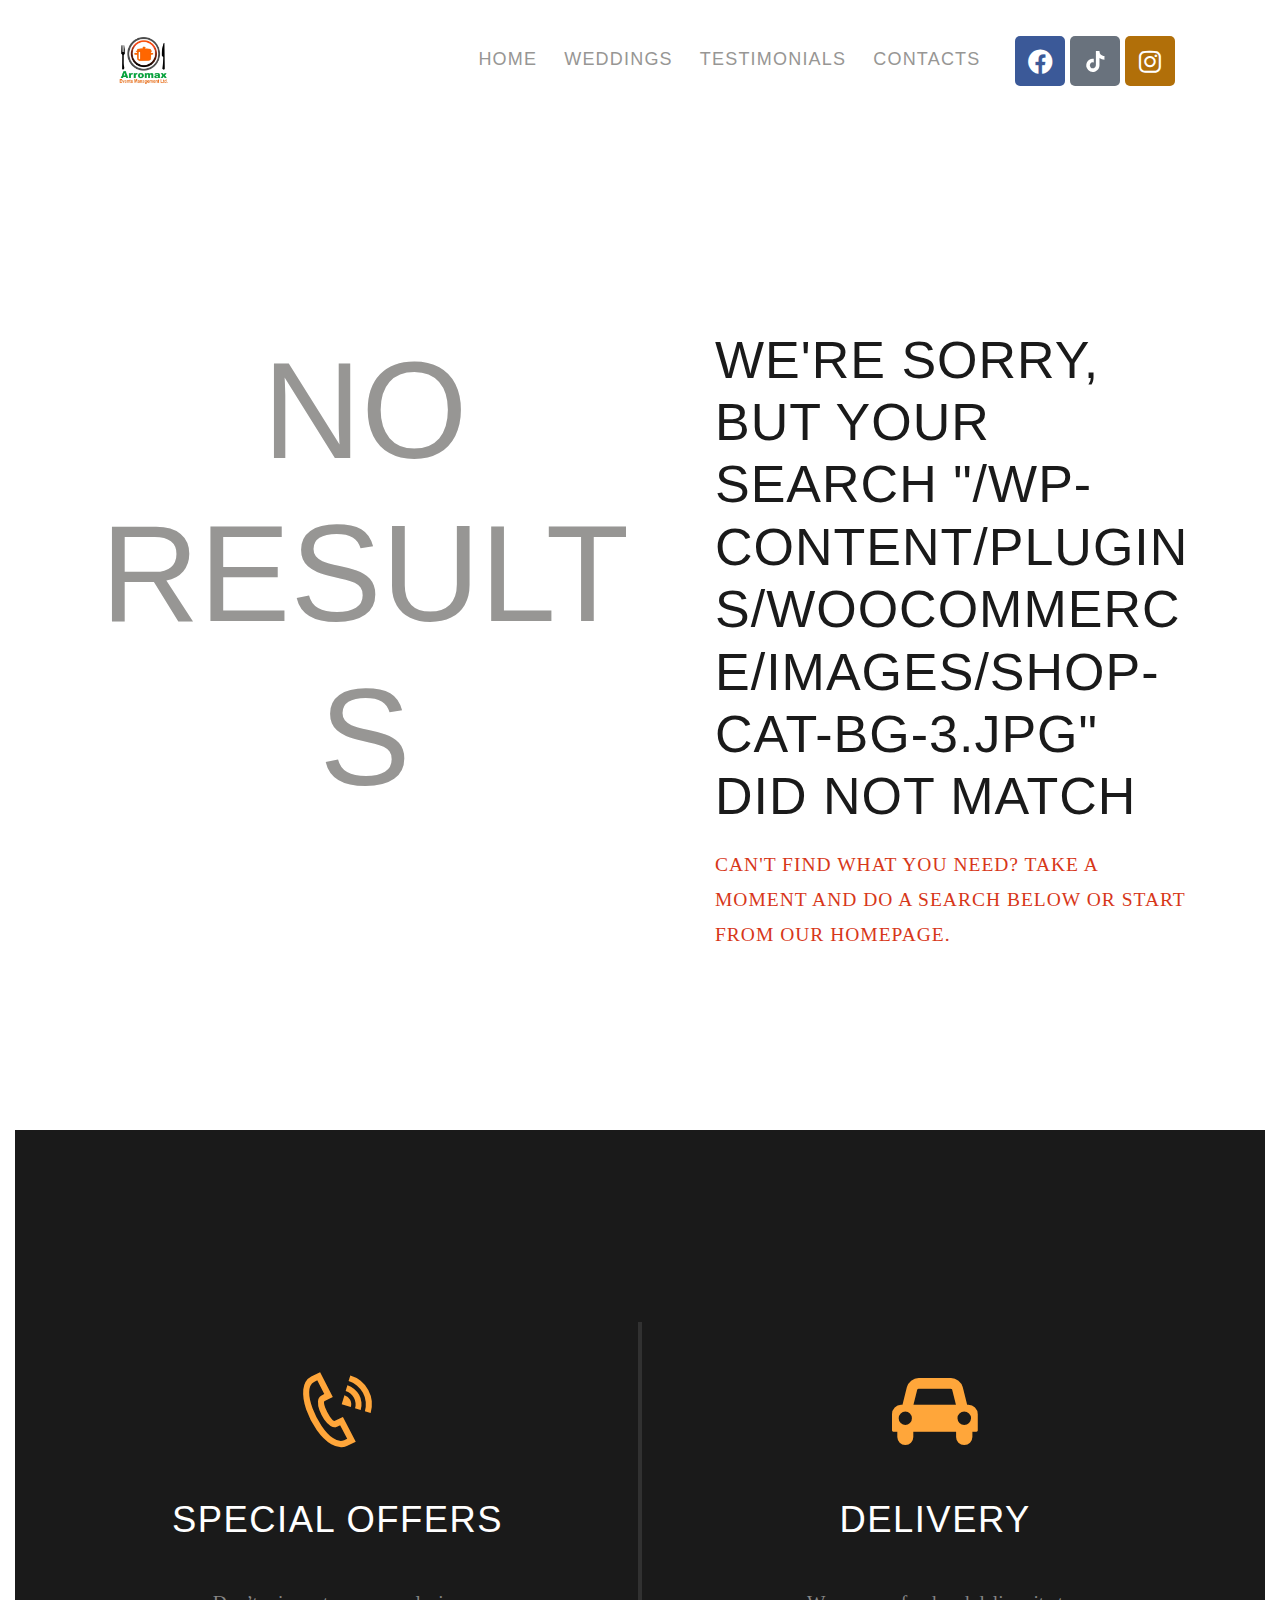
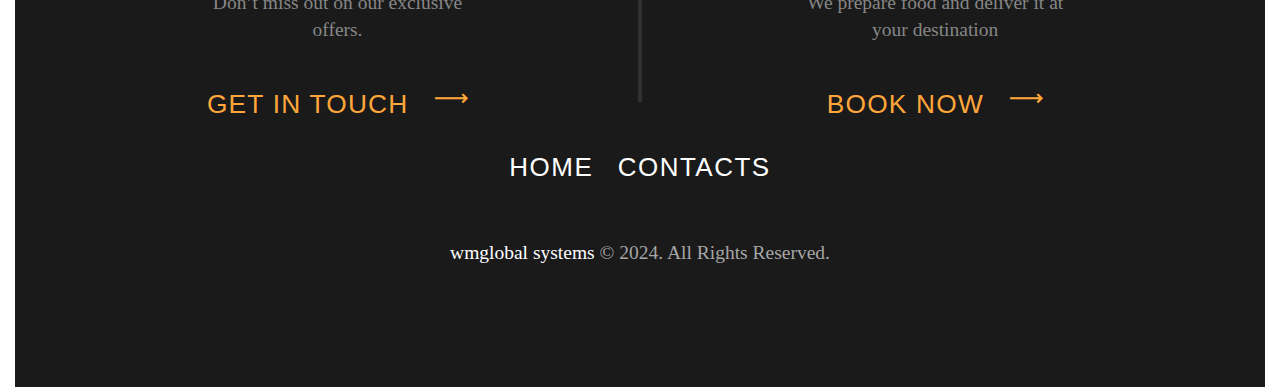
<file: wp-content/plugins/woocommerce/images/shop-cat-bg-3.jpg.html>
﻿<!DOCTYPE html>
<html lang="en-US" prefix="og: https://ogp.me/ns#" class="no-js
									 scheme_default										">
<head>
			<meta charset="UTF-8">
		<meta name="viewport" content="width=device-width, initial-scale=1, maximum-scale=1">
		<meta name="format-detection" content="telephone=no">
		<link rel="profile" href="//gmpg.org/xfn/11">
		<link rel="pingback" href="https://arromaxevents.com/xmlrpc.php">
		    <script type="text/javascript">
        
    </script>
    
<!-- Search Engine Optimization by Rank Math PRO - https://rankmath.com/ -->
<title>/wp-content/plugins/woocommerce/images/shop-cat-bg-3.jpg - arromax events management</title>
<meta name="robots" content="follow, noindex">
<meta property="og:locale" content="en_US">
<meta property="og:type" content="article">
<meta property="og:title" content="/wp-content/plugins/woocommerce/images/shop-cat-bg-3.jpg - arromax events management">
<meta property="og:url" content="https://arromaxevents.com/?s=%2Fwp-content%2Fplugins%2Fwoocommerce%2Fimages%2Fshop-cat-bg-3.jpg">
<meta property="og:site_name" content="arromax events management">
<meta property="og:image" content="https://arromaxevents.com/wp-content/uploads/2023/04/pixelcut-export-1681390515371.png">
<meta property="og:image:secure_url" content="https://arromaxevents.com/wp-content/uploads/2023/04/pixelcut-export-1681390515371.png">
<meta property="og:image:width" content="1080">
<meta property="og:image:height" content="1080">
<meta property="og:image:type" content="image/png">
<meta name="twitter:card" content="summary_large_image">
<meta name="twitter:title" content="/wp-content/plugins/woocommerce/images/shop-cat-bg-3.jpg - arromax events management">
<meta name="twitter:image" content="https://arromaxevents.com/wp-content/uploads/2023/04/pixelcut-export-1681390515371.png">
<script type="application/ld+json" class="rank-math-schema-pro">{"@context":"https://schema.org","@graph":[{"@type":"FastFoodRestaurant","@id":"https://arromaxevents.com/#organization","name":"arromax events management","url":"https://arromaxevents.com","logo":{"@type":"ImageObject","@id":"https://arromaxevents.com/#logo","url":"https://arromaxevents.com/wp-content/uploads/2023/04/pixelcut-export-1681390515371.png","contentUrl":"https://arromaxevents.com/wp-content/uploads/2023/04/pixelcut-export-1681390515371.png","caption":"arromax events management","inLanguage":"en-US","width":"1080","height":"1080"},"openingHours":["Monday,Tuesday,Wednesday,Thursday,Friday,Saturday,Sunday 09:00-17:00"],"image":{"@id":"https://arromaxevents.com/#logo"}},{"@type":"WebSite","@id":"https://arromaxevents.com/#website","url":"https://arromaxevents.com","name":"arromax events management","publisher":{"@id":"https://arromaxevents.com/#organization"},"inLanguage":"en-US"},{"@type":"SearchResultsPage","@id":"https://arromaxevents.com/?s=%2Fwp-content%2Fplugins%2Fwoocommerce%2Fimages%2Fshop-cat-bg-3.jpg#webpage","url":"https://arromaxevents.com/?s=%2Fwp-content%2Fplugins%2Fwoocommerce%2Fimages%2Fshop-cat-bg-3.jpg","name":"/wp-content/plugins/woocommerce/images/shop-cat-bg-3.jpg - arromax events management","isPartOf":{"@id":"https://arromaxevents.com/#website"},"inLanguage":"en-US"}]}</script>
<!-- /Rank Math WordPress SEO plugin -->

<link rel='dns-prefetch' href='//fonts.googleapis.com'>
<link rel="alternate" type="application/rss+xml" title="arromax events management &raquo; Feed" href="../../../../index-1.htm?feed=rss2">
<link rel="alternate" type="application/rss+xml" title="arromax events management &raquo; Comments Feed" href="../../../../index-2.htm?feed=comments-rss2">
<link rel="alternate" type="application/rss+xml" title="arromax events management &raquo; Search Results for &#8220;/wp-content/plugins/woocommerce/images/shop-cat-bg-3.jpg&#8221; Feed" href="../../../../index-22.htm?s=%2Fwp-content%2Fplugins%2Fwoocommerce%2Fimages%2Fshop-cat-bg-3.jpg&#038;feed=rss2">
<meta property="og:site_name" content="arromax events management">
			<meta property="og:description" content="Best bet for stress-free events">
			<meta property="og:type" content="website">				<meta property="og:image" content="//arromaxevents.com/wp-content/uploads/2023/04/pixelcut-export-1681390515371.png">
				<script type="text/javascript">
/* <![CDATA[ */
window._wpemojiSettings = {"baseUrl":"https:\/\/s.w.org\/images\/core\/emoji\/15.0.3\/72x72\/","ext":".png","svgUrl":"https:\/\/s.w.org\/images\/core\/emoji\/15.0.3\/svg\/","svgExt":".svg","source":{"concatemoji":"https:\/\/arromaxevents.com\/wp-includes\/js\/wp-emoji-release.min.js?ver=6.6.2"}};
/*! This file is auto-generated */
!function(i,n){var o,s,e;function c(e){try{var t={supportTests:e,timestamp:(new Date).valueOf()};sessionStorage.setItem(o,JSON.stringify(t))}catch(e){}}function p(e,t,n){e.clearRect(0,0,e.canvas.width,e.canvas.height),e.fillText(t,0,0);var t=new Uint32Array(e.getImageData(0,0,e.canvas.width,e.canvas.height).data),r=(e.clearRect(0,0,e.canvas.width,e.canvas.height),e.fillText(n,0,0),new Uint32Array(e.getImageData(0,0,e.canvas.width,e.canvas.height).data));return t.every(function(e,t){return e===r[t]})}function u(e,t,n){switch(t){case"flag":return n(e,"\ud83c\udff3\ufe0f\u200d\u26a7\ufe0f","\ud83c\udff3\ufe0f\u200b\u26a7\ufe0f")?!1:!n(e,"\ud83c\uddfa\ud83c\uddf3","\ud83c\uddfa\u200b\ud83c\uddf3")&&!n(e,"\ud83c\udff4\udb40\udc67\udb40\udc62\udb40\udc65\udb40\udc6e\udb40\udc67\udb40\udc7f","\ud83c\udff4\u200b\udb40\udc67\u200b\udb40\udc62\u200b\udb40\udc65\u200b\udb40\udc6e\u200b\udb40\udc67\u200b\udb40\udc7f");case"emoji":return!n(e,"\ud83d\udc26\u200d\u2b1b","\ud83d\udc26\u200b\u2b1b")}return!1}function f(e,t,n){var r="undefined"!=typeof WorkerGlobalScope&&self instanceof WorkerGlobalScope?new OffscreenCanvas(300,150):i.createElement("canvas"),a=r.getContext("2d",{willReadFrequently:!0}),o=(a.textBaseline="top",a.font="600 32px Arial",{});return e.forEach(function(e){o[e]=t(a,e,n)}),o}function t(e){var t=i.createElement("script");t.src=e,t.defer=!0,i.head.appendChild(t)}"undefined"!=typeof Promise&&(o="wpEmojiSettingsSupports",s=["flag","emoji"],n.supports={everything:!0,everythingExceptFlag:!0},e=new Promise(function(e){i.addEventListener("DOMContentLoaded",e,{once:!0})}),new Promise(function(t){var n=function(){try{var e=JSON.parse(sessionStorage.getItem(o));if("object"==typeof e&&"number"==typeof e.timestamp&&(new Date).valueOf()<e.timestamp+604800&&"object"==typeof e.supportTests)return e.supportTests}catch(e){}return null}();if(!n){if("undefined"!=typeof Worker&&"undefined"!=typeof OffscreenCanvas&&"undefined"!=typeof URL&&URL.createObjectURL&&"undefined"!=typeof Blob)try{var e="postMessage("+f.toString()+"("+[JSON.stringify(s),u.toString(),p.toString()].join(",")+"));",r=new Blob([e],{type:"text/javascript"}),a=new Worker(URL.createObjectURL(r),{name:"wpTestEmojiSupports"});return void(a.onmessage=function(e){c(n=e.data),a.terminate(),t(n)})}catch(e){}c(n=f(s,u,p))}t(n)}).then(function(e){for(var t in e)n.supports[t]=e[t],n.supports.everything=n.supports.everything&&n.supports[t],"flag"!==t&&(n.supports.everythingExceptFlag=n.supports.everythingExceptFlag&&n.supports[t]);n.supports.everythingExceptFlag=n.supports.everythingExceptFlag&&!n.supports.flag,n.DOMReady=!1,n.readyCallback=function(){n.DOMReady=!0}}).then(function(){return e}).then(function(){var e;n.supports.everything||(n.readyCallback(),(e=n.source||{}).concatemoji?t(e.concatemoji):e.wpemoji&&e.twemoji&&(t(e.twemoji),t(e.wpemoji)))}))}((window,document),window._wpemojiSettings);
/* ]]> */
</script>
<style id='wp-emoji-styles-inline-css' type='text/css'>

	img.wp-smiley, img.emoji {
		display: inline !important;
		border: none !important;
		box-shadow: none !important;
		height: 1em !important;
		width: 1em !important;
		margin: 0 0.07em !important;
		vertical-align: -0.1em !important;
		background: none !important;
		padding: 0 !important;
	}
</style>
<link property="stylesheet" rel='stylesheet' id='wp-block-library-css' href='../../../../wp-includes/css/dist/block-library/style.min.css?ver=6.6.2' type='text/css' media='all'>
<style id='rank-math-toc-block-style-inline-css' type='text/css'>
.wp-block-rank-math-toc-block nav ol{counter-reset:item}.wp-block-rank-math-toc-block nav ol li{display:block}.wp-block-rank-math-toc-block nav ol li:before{content:counters(item, ".") ". ";counter-increment:item}

</style>
<style id='classic-theme-styles-inline-css' type='text/css'>
/*! This file is auto-generated */
.wp-block-button__link{color:#fff;background-color:#32373c;border-radius:9999px;box-shadow:none;text-decoration:none;padding:calc(.667em + 2px) calc(1.333em + 2px);font-size:1.125em}.wp-block-file__button{background:#32373c;color:#fff;text-decoration:none}
</style>
<style id='global-styles-inline-css' type='text/css'>
:root{--wp--preset--aspect-ratio--square: 1;--wp--preset--aspect-ratio--4-3: 4/3;--wp--preset--aspect-ratio--3-4: 3/4;--wp--preset--aspect-ratio--3-2: 3/2;--wp--preset--aspect-ratio--2-3: 2/3;--wp--preset--aspect-ratio--16-9: 16/9;--wp--preset--aspect-ratio--9-16: 9/16;--wp--preset--color--black: #000000;--wp--preset--color--cyan-bluish-gray: #abb8c3;--wp--preset--color--white: #ffffff;--wp--preset--color--pale-pink: #f78da7;--wp--preset--color--vivid-red: #cf2e2e;--wp--preset--color--luminous-vivid-orange: #ff6900;--wp--preset--color--luminous-vivid-amber: #fcb900;--wp--preset--color--light-green-cyan: #7bdcb5;--wp--preset--color--vivid-green-cyan: #00d084;--wp--preset--color--pale-cyan-blue: #8ed1fc;--wp--preset--color--vivid-cyan-blue: #0693e3;--wp--preset--color--vivid-purple: #9b51e0;--wp--preset--gradient--vivid-cyan-blue-to-vivid-purple: linear-gradient(135deg,rgba(6,147,227,1) 0%,rgb(155,81,224) 100%);--wp--preset--gradient--light-green-cyan-to-vivid-green-cyan: linear-gradient(135deg,rgb(122,220,180) 0%,rgb(0,208,130) 100%);--wp--preset--gradient--luminous-vivid-amber-to-luminous-vivid-orange: linear-gradient(135deg,rgba(252,185,0,1) 0%,rgba(255,105,0,1) 100%);--wp--preset--gradient--luminous-vivid-orange-to-vivid-red: linear-gradient(135deg,rgba(255,105,0,1) 0%,rgb(207,46,46) 100%);--wp--preset--gradient--very-light-gray-to-cyan-bluish-gray: linear-gradient(135deg,rgb(238,238,238) 0%,rgb(169,184,195) 100%);--wp--preset--gradient--cool-to-warm-spectrum: linear-gradient(135deg,rgb(74,234,220) 0%,rgb(151,120,209) 20%,rgb(207,42,186) 40%,rgb(238,44,130) 60%,rgb(251,105,98) 80%,rgb(254,248,76) 100%);--wp--preset--gradient--blush-light-purple: linear-gradient(135deg,rgb(255,206,236) 0%,rgb(152,150,240) 100%);--wp--preset--gradient--blush-bordeaux: linear-gradient(135deg,rgb(254,205,165) 0%,rgb(254,45,45) 50%,rgb(107,0,62) 100%);--wp--preset--gradient--luminous-dusk: linear-gradient(135deg,rgb(255,203,112) 0%,rgb(199,81,192) 50%,rgb(65,88,208) 100%);--wp--preset--gradient--pale-ocean: linear-gradient(135deg,rgb(255,245,203) 0%,rgb(182,227,212) 50%,rgb(51,167,181) 100%);--wp--preset--gradient--electric-grass: linear-gradient(135deg,rgb(202,248,128) 0%,rgb(113,206,126) 100%);--wp--preset--gradient--midnight: linear-gradient(135deg,rgb(2,3,129) 0%,rgb(40,116,252) 100%);--wp--preset--font-size--small: 13px;--wp--preset--font-size--medium: 20px;--wp--preset--font-size--large: 36px;--wp--preset--font-size--x-large: 42px;--wp--preset--spacing--20: 0.44rem;--wp--preset--spacing--30: 0.67rem;--wp--preset--spacing--40: 1rem;--wp--preset--spacing--50: 1.5rem;--wp--preset--spacing--60: 2.25rem;--wp--preset--spacing--70: 3.38rem;--wp--preset--spacing--80: 5.06rem;--wp--preset--shadow--natural: 6px 6px 9px rgba(0, 0, 0, 0.2);--wp--preset--shadow--deep: 12px 12px 50px rgba(0, 0, 0, 0.4);--wp--preset--shadow--sharp: 6px 6px 0px rgba(0, 0, 0, 0.2);--wp--preset--shadow--outlined: 6px 6px 0px -3px rgba(255, 255, 255, 1), 6px 6px rgba(0, 0, 0, 1);--wp--preset--shadow--crisp: 6px 6px 0px rgba(0, 0, 0, 1);}:where(.is-layout-flex){gap: 0.5em;}:where(.is-layout-grid){gap: 0.5em;}body .is-layout-flex{display: flex;}.is-layout-flex{flex-wrap: wrap;align-items: center;}.is-layout-flex > :is(*, div){margin: 0;}body .is-layout-grid{display: grid;}.is-layout-grid > :is(*, div){margin: 0;}:where(.wp-block-columns.is-layout-flex){gap: 2em;}:where(.wp-block-columns.is-layout-grid){gap: 2em;}:where(.wp-block-post-template.is-layout-flex){gap: 1.25em;}:where(.wp-block-post-template.is-layout-grid){gap: 1.25em;}.has-black-color{color: var(--wp--preset--color--black) !important;}.has-cyan-bluish-gray-color{color: var(--wp--preset--color--cyan-bluish-gray) !important;}.has-white-color{color: var(--wp--preset--color--white) !important;}.has-pale-pink-color{color: var(--wp--preset--color--pale-pink) !important;}.has-vivid-red-color{color: var(--wp--preset--color--vivid-red) !important;}.has-luminous-vivid-orange-color{color: var(--wp--preset--color--luminous-vivid-orange) !important;}.has-luminous-vivid-amber-color{color: var(--wp--preset--color--luminous-vivid-amber) !important;}.has-light-green-cyan-color{color: var(--wp--preset--color--light-green-cyan) !important;}.has-vivid-green-cyan-color{color: var(--wp--preset--color--vivid-green-cyan) !important;}.has-pale-cyan-blue-color{color: var(--wp--preset--color--pale-cyan-blue) !important;}.has-vivid-cyan-blue-color{color: var(--wp--preset--color--vivid-cyan-blue) !important;}.has-vivid-purple-color{color: var(--wp--preset--color--vivid-purple) !important;}.has-black-background-color{background-color: var(--wp--preset--color--black) !important;}.has-cyan-bluish-gray-background-color{background-color: var(--wp--preset--color--cyan-bluish-gray) !important;}.has-white-background-color{background-color: var(--wp--preset--color--white) !important;}.has-pale-pink-background-color{background-color: var(--wp--preset--color--pale-pink) !important;}.has-vivid-red-background-color{background-color: var(--wp--preset--color--vivid-red) !important;}.has-luminous-vivid-orange-background-color{background-color: var(--wp--preset--color--luminous-vivid-orange) !important;}.has-luminous-vivid-amber-background-color{background-color: var(--wp--preset--color--luminous-vivid-amber) !important;}.has-light-green-cyan-background-color{background-color: var(--wp--preset--color--light-green-cyan) !important;}.has-vivid-green-cyan-background-color{background-color: var(--wp--preset--color--vivid-green-cyan) !important;}.has-pale-cyan-blue-background-color{background-color: var(--wp--preset--color--pale-cyan-blue) !important;}.has-vivid-cyan-blue-background-color{background-color: var(--wp--preset--color--vivid-cyan-blue) !important;}.has-vivid-purple-background-color{background-color: var(--wp--preset--color--vivid-purple) !important;}.has-black-border-color{border-color: var(--wp--preset--color--black) !important;}.has-cyan-bluish-gray-border-color{border-color: var(--wp--preset--color--cyan-bluish-gray) !important;}.has-white-border-color{border-color: var(--wp--preset--color--white) !important;}.has-pale-pink-border-color{border-color: var(--wp--preset--color--pale-pink) !important;}.has-vivid-red-border-color{border-color: var(--wp--preset--color--vivid-red) !important;}.has-luminous-vivid-orange-border-color{border-color: var(--wp--preset--color--luminous-vivid-orange) !important;}.has-luminous-vivid-amber-border-color{border-color: var(--wp--preset--color--luminous-vivid-amber) !important;}.has-light-green-cyan-border-color{border-color: var(--wp--preset--color--light-green-cyan) !important;}.has-vivid-green-cyan-border-color{border-color: var(--wp--preset--color--vivid-green-cyan) !important;}.has-pale-cyan-blue-border-color{border-color: var(--wp--preset--color--pale-cyan-blue) !important;}.has-vivid-cyan-blue-border-color{border-color: var(--wp--preset--color--vivid-cyan-blue) !important;}.has-vivid-purple-border-color{border-color: var(--wp--preset--color--vivid-purple) !important;}.has-vivid-cyan-blue-to-vivid-purple-gradient-background{background: var(--wp--preset--gradient--vivid-cyan-blue-to-vivid-purple) !important;}.has-light-green-cyan-to-vivid-green-cyan-gradient-background{background: var(--wp--preset--gradient--light-green-cyan-to-vivid-green-cyan) !important;}.has-luminous-vivid-amber-to-luminous-vivid-orange-gradient-background{background: var(--wp--preset--gradient--luminous-vivid-amber-to-luminous-vivid-orange) !important;}.has-luminous-vivid-orange-to-vivid-red-gradient-background{background: var(--wp--preset--gradient--luminous-vivid-orange-to-vivid-red) !important;}.has-very-light-gray-to-cyan-bluish-gray-gradient-background{background: var(--wp--preset--gradient--very-light-gray-to-cyan-bluish-gray) !important;}.has-cool-to-warm-spectrum-gradient-background{background: var(--wp--preset--gradient--cool-to-warm-spectrum) !important;}.has-blush-light-purple-gradient-background{background: var(--wp--preset--gradient--blush-light-purple) !important;}.has-blush-bordeaux-gradient-background{background: var(--wp--preset--gradient--blush-bordeaux) !important;}.has-luminous-dusk-gradient-background{background: var(--wp--preset--gradient--luminous-dusk) !important;}.has-pale-ocean-gradient-background{background: var(--wp--preset--gradient--pale-ocean) !important;}.has-electric-grass-gradient-background{background: var(--wp--preset--gradient--electric-grass) !important;}.has-midnight-gradient-background{background: var(--wp--preset--gradient--midnight) !important;}.has-small-font-size{font-size: var(--wp--preset--font-size--small) !important;}.has-medium-font-size{font-size: var(--wp--preset--font-size--medium) !important;}.has-large-font-size{font-size: var(--wp--preset--font-size--large) !important;}.has-x-large-font-size{font-size: var(--wp--preset--font-size--x-large) !important;}
:where(.wp-block-post-template.is-layout-flex){gap: 1.25em;}:where(.wp-block-post-template.is-layout-grid){gap: 1.25em;}
:where(.wp-block-columns.is-layout-flex){gap: 2em;}:where(.wp-block-columns.is-layout-grid){gap: 2em;}
:root :where(.wp-block-pullquote){font-size: 1.5em;line-height: 1.6;}
</style>
<link property="stylesheet" rel='stylesheet' id='contact-form-7-css' href='../../contact-form-7/includes/css/styles.css?ver=5.7.5.1' type='text/css' media='all'>
<link property="stylesheet" rel='stylesheet' id='esg-plugin-settings-css' href='../../essential-grid/public/assets/css/settings.css?ver=3.0.17.1' type='text/css' media='all'>
<link property="stylesheet" rel='stylesheet' id='tp-fontello-css' href='../../essential-grid/public/assets/font/fontello/css/fontello.css?ver=3.0.17.1' type='text/css' media='all'>
<link property="stylesheet" rel='stylesheet' id='trx_addons-icons-css' href='../../trx_addons/css/font-icons/css/trx_addons_icons-embedded.css' type='text/css' media='all'>
<link property="stylesheet" rel='stylesheet' id='jquery-swiper-css' href='../../trx_addons/js/swiper/swiper.min.css' type='text/css' media='all'>
<link property="stylesheet" rel='stylesheet' id='magnific-popup-css' href='../../trx_addons/js/magnific/magnific-popup.min.css' type='text/css' media='all'>
<link property="stylesheet" rel='stylesheet' id='trx_addons-css' href='../../trx_addons/css/trx_addons.css' type='text/css' media='all'>
<link property="stylesheet" rel='stylesheet' id='trx_addons-animation-css' href='../../trx_addons/css/trx_addons.animation.css' type='text/css' media='all'>
<link property="stylesheet" rel='stylesheet' id='elementor-icons-css' href='../../elementor/assets/lib/eicons/css/elementor-icons.min.css?ver=5.31.0' type='text/css' media='all'>
<link property="stylesheet" rel='stylesheet' id='elementor-frontend-css' href='../../elementor/assets/css/frontend.min.css?ver=3.24.7' type='text/css' media='all'>
<style id='elementor-frontend-inline-css' type='text/css'>
.elementor-kit-1678{--e-global-color-primary:#6EC1E4;--e-global-color-secondary:#54595F;--e-global-color-text:#7A7A7A;--e-global-color-accent:#61CE70;--e-global-typography-primary-font-family:"Roboto";--e-global-typography-primary-font-weight:600;--e-global-typography-secondary-font-family:"Roboto Slab";--e-global-typography-secondary-font-weight:400;--e-global-typography-text-font-family:"Roboto";--e-global-typography-text-font-weight:400;--e-global-typography-accent-font-family:"Roboto";--e-global-typography-accent-font-weight:500;}.elementor-section.elementor-section-boxed > .elementor-container{max-width:1230px;}.e-con{--container-max-width:1230px;}.elementor-widget:not(:last-child){margin-block-end:20px;}.elementor-element{--widgets-spacing:20px 20px;}{}h1.entry-title{display:var(--page-title-display);}@media(max-width:1024px){.elementor-section.elementor-section-boxed > .elementor-container{max-width:1024px;}.e-con{--container-max-width:1024px;}}@media(max-width:767px){.elementor-section.elementor-section-boxed > .elementor-container{max-width:767px;}.e-con{--container-max-width:767px;}}
</style>
<link property="stylesheet" rel='stylesheet' id='swiper-css' href='../../elementor/assets/lib/swiper/v8/css/swiper.min.css?ver=8.4.5' type='text/css' media='all'>
<link property="stylesheet" rel='stylesheet' id='e-swiper-css' href='../../elementor/assets/css/conditionals/e-swiper.min.css?ver=3.24.7' type='text/css' media='all'>
<link property="stylesheet" rel='stylesheet' id='font-awesome-5-all-css' href='../../elementor/assets/lib/font-awesome/css/all.min.css?ver=3.24.7' type='text/css' media='all'>
<link property="stylesheet" rel='stylesheet' id='font-awesome-4-shim-css' href='../../elementor/assets/lib/font-awesome/css/v4-shims.min.css?ver=3.24.7' type='text/css' media='all'>
<link property="stylesheet" rel='stylesheet' id='google-fonts-1-css' href='../../../../css-1?family=Roboto%3A100%2C100italic%2C200%2C200italic%2C300%2C300italic%2C400%2C400italic%2C500%2C500italic%2C600%2C600italic%2C700%2C700italic%2C800%2C800italic%2C900%2C900italic%7CRoboto+Slab%3A100%2C100italic%2C200%2C200italic%2C300%2C300italic%2C400%2C400italic%2C500%2C500italic%2C600%2C600italic%2C700%2C700italic%2C800%2C800italic%2C900%2C900italic&#038;display=auto&#038;ver=6.6.2' type='text/css' media='all'>
<link property="stylesheet" rel='stylesheet' id='meals-wheels-font-Rustico-css' href='../../../themes/meals-wheels/css/font-face/Rustico/stylesheet.css' type='text/css' media='all'>
<link property="stylesheet" rel='stylesheet' id='meals-wheels-font-google_fonts-css' href='../../../../css?family=Overpass+Mono:300,400,600,700%7CTeko:300,400,500,600,700&#038;subset=latin,latin-ext' type='text/css' media='all'>
<link property="stylesheet" rel='stylesheet' id='fontello-icons-css' href='../../../themes/meals-wheels/css/font-icons/css/fontello-embedded.css' type='text/css' media='all'>
<link property="stylesheet" rel='stylesheet' id='meals-wheels-main-css' href='../../../themes/meals-wheels/style.css' type='text/css' media='all'>
<link property="stylesheet" rel='stylesheet' id='meals-wheels-custom-css' href='../../../themes/meals-wheels/css/__custom.css' type='text/css' media='all'>
<link property="stylesheet" rel='stylesheet' id='meals-wheels-color-default-css' href='../../../themes/meals-wheels/css/__colors_default.css' type='text/css' media='all'>
<link property="stylesheet" rel='stylesheet' id='meals-wheels-color-dark-css' href='../../../themes/meals-wheels/css/__colors_dark.css' type='text/css' media='all'>
<link property="stylesheet" rel='stylesheet' id='mediaelement-css' href='../../../../wp-includes/js/mediaelement/mediaelementplayer-legacy.min.css?ver=4.2.17' type='text/css' media='all'>
<link property="stylesheet" rel='stylesheet' id='wp-mediaelement-css' href='../../../../wp-includes/js/mediaelement/wp-mediaelement.min.css?ver=6.6.2' type='text/css' media='all'>
<link property="stylesheet" rel='stylesheet' id='trx_addons-responsive-css' href='../../trx_addons/css/trx_addons.responsive.css' type='text/css' media='all'>
<link property="stylesheet" rel='stylesheet' id='meals-wheels-responsive-css' href='../../../themes/meals-wheels/css/responsive.css' type='text/css' media='all'>
<link rel="preconnect" href="https://fonts.gstatic.com/" crossorigin=""><script type="text/javascript" src="../../../../wp-includes/js/jquery/jquery.min.js?ver=3.7.1" id="jquery-core-js"></script>
<script type="text/javascript" src="../../../../wp-includes/js/jquery/jquery-migrate.min.js?ver=3.4.1" id="jquery-migrate-js"></script>
<link rel="https://api.w.org/" href="../../../../index.php?rest_route=/"><link rel="EditURI" type="application/rsd+xml" title="RSD" href="../../../../xmlrpc.php?rsd">
<meta name="generator" content="WordPress 6.6.2">
<meta name="generator" content="Elementor 3.24.7; features: additional_custom_breakpoints; settings: css_print_method-internal, google_font-enabled, font_display-auto">
			<style>
				.e-con.e-parent:nth-of-type(n+4):not(.e-lazyloaded):not(.e-no-lazyload),
				.e-con.e-parent:nth-of-type(n+4):not(.e-lazyloaded):not(.e-no-lazyload) * {
					background-image: none !important;
				}
				@media screen and (max-height: 1024px) {
					.e-con.e-parent:nth-of-type(n+3):not(.e-lazyloaded):not(.e-no-lazyload),
					.e-con.e-parent:nth-of-type(n+3):not(.e-lazyloaded):not(.e-no-lazyload) * {
						background-image: none !important;
					}
				}
				@media screen and (max-height: 640px) {
					.e-con.e-parent:nth-of-type(n+2):not(.e-lazyloaded):not(.e-no-lazyload),
					.e-con.e-parent:nth-of-type(n+2):not(.e-lazyloaded):not(.e-no-lazyload) * {
						background-image: none !important;
					}
				}
			</style>
			<meta name="generator" content="Powered by Slider Revolution 6.6.12 - responsive, Mobile-Friendly Slider Plugin for WordPress with comfortable drag and drop interface.">
<link rel="icon" href="../../../uploads/2018/06/cropped-favicon-90x90.png" sizes="32x32">
<link rel="icon" href="../../../uploads/2018/06/cropped-favicon-240x240.png" sizes="192x192">
<link rel="apple-touch-icon" href="../../../uploads/2018/06/cropped-favicon-180x180.png">
<meta name="msapplication-TileImage" content="https://arromaxevents.com/wp-content/uploads/2018/06/cropped-favicon-300x300.png">
<script>function setREVStartSize(e){
			//window.requestAnimationFrame(function() {
				window.RSIW = window.RSIW===undefined ? window.innerWidth : window.RSIW;
				window.RSIH = window.RSIH===undefined ? window.innerHeight : window.RSIH;
				try {
					var pw = document.getElementById(e.c).parentNode.offsetWidth,
						newh;
					pw = pw===0 || isNaN(pw) || (e.l=="fullwidth" || e.layout=="fullwidth") ? window.RSIW : pw;
					e.tabw = e.tabw===undefined ? 0 : parseInt(e.tabw);
					e.thumbw = e.thumbw===undefined ? 0 : parseInt(e.thumbw);
					e.tabh = e.tabh===undefined ? 0 : parseInt(e.tabh);
					e.thumbh = e.thumbh===undefined ? 0 : parseInt(e.thumbh);
					e.tabhide = e.tabhide===undefined ? 0 : parseInt(e.tabhide);
					e.thumbhide = e.thumbhide===undefined ? 0 : parseInt(e.thumbhide);
					e.mh = e.mh===undefined || e.mh=="" || e.mh==="auto" ? 0 : parseInt(e.mh,0);
					if(e.layout==="fullscreen" || e.l==="fullscreen")
						newh = Math.max(e.mh,window.RSIH);
					else{
						e.gw = Array.isArray(e.gw) ? e.gw : [e.gw];
						for (var i in e.rl) if (e.gw[i]===undefined || e.gw[i]===0) e.gw[i] = e.gw[i-1];
						e.gh = e.el===undefined || e.el==="" || (Array.isArray(e.el) && e.el.length==0)? e.gh : e.el;
						e.gh = Array.isArray(e.gh) ? e.gh : [e.gh];
						for (var i in e.rl) if (e.gh[i]===undefined || e.gh[i]===0) e.gh[i] = e.gh[i-1];
											
						var nl = new Array(e.rl.length),
							ix = 0,
							sl;
						e.tabw = e.tabhide>=pw ? 0 : e.tabw;
						e.thumbw = e.thumbhide>=pw ? 0 : e.thumbw;
						e.tabh = e.tabhide>=pw ? 0 : e.tabh;
						e.thumbh = e.thumbhide>=pw ? 0 : e.thumbh;
						for (var i in e.rl) nl[i] = e.rl[i]<window.RSIW ? 0 : e.rl[i];
						sl = nl[0];
						for (var i in nl) if (sl>nl[i] && nl[i]>0) { sl = nl[i]; ix=i;}
						var m = pw>(e.gw[ix]+e.tabw+e.thumbw) ? 1 : (pw-(e.tabw+e.thumbw)) / (e.gw[ix]);
						newh =  (e.gh[ix] * m) + (e.tabh + e.thumbh);
					}
					var el = document.getElementById(e.c);
					if (el!==null && el) el.style.height = newh+"px";
					el = document.getElementById(e.c+"_wrapper");
					if (el!==null && el) {
						el.style.height = newh+"px";
						el.style.display = "block";
					}
				} catch(e){
					console.log("Failure at Presize of Slider:" + e)
				}
			//});
		  };</script>
<style type="text/css" id="trx_addons-inline-styles-inline-css">.trx_addons_inline_1090813510 img{max-height:78px;}.trx_addons_inline_1943977852 img{max-height:78px;}.sc_layouts_title_title{font-size:0.3em}.custom-logo-link,.sc_layouts_logo{font-size:1.6em}</style>
<style id="elementor-post-38">.elementor-38 .elementor-element.elementor-element-f841b07 > .elementor-container{min-height:16px;text-align:right;}.elementor-38 .elementor-element.elementor-element-f841b07 > .elementor-container > .elementor-column > .elementor-widget-wrap{align-content:center;align-items:center;}.elementor-38 .elementor-element.elementor-element-32cbc66 .logo_image{max-height:78px;}.elementor-38 .elementor-element.elementor-element-f0ade9e{--spacer-size:1px;}.elementor-38 .elementor-element.elementor-element-c7acae5 .elementor-repeater-item-9147715.elementor-social-icon{background-color:#B16F09;}.elementor-38 .elementor-element.elementor-element-c7acae5{--grid-template-columns:repeat(0, auto);--grid-column-gap:5px;--grid-row-gap:0px;}.elementor-38 .elementor-element.elementor-element-c7acae5 .elementor-widget-container{text-align:center;}.elementor-38 .elementor-element.elementor-element-4f40ee3{--divider-border-style:dotted;--divider-color:#000;--divider-border-width:1px;}.elementor-38 .elementor-element.elementor-element-4f40ee3 .elementor-divider-separator{width:0%;}.elementor-38 .elementor-element.elementor-element-4f40ee3 .elementor-divider{padding-block-start:15px;padding-block-end:15px;}.elementor-38 .elementor-element.elementor-element-0370dc7 > .elementor-container > .elementor-column > .elementor-widget-wrap{align-content:center;align-items:center;}.elementor-38 .elementor-element.elementor-element-0370dc7 a{color:#050505;}.elementor-38 .elementor-element.elementor-element-0370dc7{margin-top:0px;margin-bottom:0px;padding:1px 0px 0px 0px;}.elementor-38 .elementor-element.elementor-element-93565bd .logo_image{max-height:78px;}.elementor-38 .elementor-element.elementor-element-93565bd > .elementor-widget-container{margin:-11px 0px 0px 0px;padding:0px 0px 0px 0px;}@media(max-width:767px){.elementor-38 .elementor-element.elementor-element-558939c{width:40%;}.elementor-38 .elementor-element.elementor-element-5aa2281{width:60%;}}@media(min-width:768px){.elementor-38 .elementor-element.elementor-element-17a11d3{width:15%;}.elementor-38 .elementor-element.elementor-element-44009db{width:85%;}}@media(max-width:1024px) and (min-width:768px){.elementor-38 .elementor-element.elementor-element-17a11d3{width:22%;}.elementor-38 .elementor-element.elementor-element-44009db{width:78%;}}</style>
<style>.elementor-38 .elementor-element.elementor-element-f841b07 > .elementor-container{min-height:16px;text-align:right;}.elementor-38 .elementor-element.elementor-element-f841b07 > .elementor-container > .elementor-column > .elementor-widget-wrap{align-content:center;align-items:center;}.elementor-38 .elementor-element.elementor-element-32cbc66 .logo_image{max-height:78px;}.elementor-38 .elementor-element.elementor-element-f0ade9e{--spacer-size:1px;}.elementor-38 .elementor-element.elementor-element-c7acae5 .elementor-repeater-item-9147715.elementor-social-icon{background-color:#B16F09;}.elementor-38 .elementor-element.elementor-element-c7acae5{--grid-template-columns:repeat(0, auto);--grid-column-gap:5px;--grid-row-gap:0px;}.elementor-38 .elementor-element.elementor-element-c7acae5 .elementor-widget-container{text-align:center;}.elementor-38 .elementor-element.elementor-element-4f40ee3{--divider-border-style:dotted;--divider-color:#000;--divider-border-width:1px;}.elementor-38 .elementor-element.elementor-element-4f40ee3 .elementor-divider-separator{width:0%;}.elementor-38 .elementor-element.elementor-element-4f40ee3 .elementor-divider{padding-block-start:15px;padding-block-end:15px;}.elementor-38 .elementor-element.elementor-element-0370dc7 > .elementor-container > .elementor-column > .elementor-widget-wrap{align-content:center;align-items:center;}.elementor-38 .elementor-element.elementor-element-0370dc7 a{color:#050505;}.elementor-38 .elementor-element.elementor-element-0370dc7{margin-top:0px;margin-bottom:0px;padding:1px 0px 0px 0px;}.elementor-38 .elementor-element.elementor-element-93565bd .logo_image{max-height:78px;}.elementor-38 .elementor-element.elementor-element-93565bd > .elementor-widget-container{margin:-11px 0px 0px 0px;padding:0px 0px 0px 0px;}@media(max-width:767px){.elementor-38 .elementor-element.elementor-element-558939c{width:40%;}.elementor-38 .elementor-element.elementor-element-5aa2281{width:60%;}}@media(min-width:768px){.elementor-38 .elementor-element.elementor-element-17a11d3{width:15%;}.elementor-38 .elementor-element.elementor-element-44009db{width:85%;}}@media(max-width:1024px) and (min-width:768px){.elementor-38 .elementor-element.elementor-element-17a11d3{width:22%;}.elementor-38 .elementor-element.elementor-element-44009db{width:78%;}}</style>
<style id="elementor-post-479">.elementor-479 .elementor-element.elementor-element-9029638:not(.elementor-motion-effects-element-type-background), .elementor-479 .elementor-element.elementor-element-9029638 > .elementor-motion-effects-container > .elementor-motion-effects-layer{background-color:#1a1a1a;}.elementor-479 .elementor-element.elementor-element-9029638{transition:background 0.3s, border 0.3s, border-radius 0.3s, box-shadow 0.3s;padding:7.8333em 0em 5.5em 0em;}.elementor-479 .elementor-element.elementor-element-9029638 > .elementor-background-overlay{transition:background 0.3s, border-radius 0.3s, opacity 0.3s;}.elementor-479 .elementor-element.elementor-element-b6b2c8a > .elementor-element-populated.elementor-column-wrap{padding:0px 0px 0px 0px;}.elementor-479 .elementor-element.elementor-element-b6b2c8a > .elementor-element-populated.elementor-widget-wrap{padding:0px 0px 0px 0px;}.elementor-479 .elementor-element.elementor-element-c20848e{padding:0px 0px 0px 0px;}.elementor-479 .elementor-element.elementor-element-71358cf{--spacer-size:42px;}.elementor-479 .elementor-element.elementor-element-e3f830d > .elementor-widget-container{margin:28px 0px 0px 0px;}.elementor-479 .elementor-element.elementor-element-4935f85 > .elementor-element-populated{text-align:center;}.elementor-479 .elementor-element.elementor-element-61ee7ef{--divider-border-style:solid;--divider-color:rgba(255,255,255,0.1);--divider-border-width:380px;}.elementor-479 .elementor-element.elementor-element-61ee7ef .elementor-divider-separator{width:4px;margin:0 auto;margin-center:0;}.elementor-479 .elementor-element.elementor-element-61ee7ef .elementor-divider{text-align:center;padding-block-start:15px;padding-block-end:15px;}.elementor-479 .elementor-element.elementor-element-61ee7ef > .elementor-widget-container{margin:0px 0px 0px 7px;}.elementor-479 .elementor-element.elementor-element-f5d3f56{--spacer-size:42px;}.elementor-479 .elementor-element.elementor-element-7f9ad20 > .elementor-widget-container{margin:28px 0px 0px 0px;}.elementor-479 .elementor-element.elementor-element-bb1796a{--spacer-size:10px;}@media(min-width:768px){.elementor-479 .elementor-element.elementor-element-5b22c2e{width:45%;}.elementor-479 .elementor-element.elementor-element-4935f85{width:9.332%;}.elementor-479 .elementor-element.elementor-element-d80aa98{width:45%;}}@media(max-width:1024px){.elementor-479 .elementor-element.elementor-element-9029638{padding:4em 0em 3em 0em;}.elementor-479 .elementor-element.elementor-element-71358cf{--spacer-size:0px;}.elementor-479 .elementor-element.elementor-element-f5d3f56{--spacer-size:0px;}}@media(max-width:767px){.elementor-479 .elementor-element.elementor-element-9029638{padding:1.8em 0em 0em 0em;}.elementor-479 .elementor-element.elementor-element-61ee7ef .elementor-divider-separator{width:4%;}.elementor-479 .elementor-element.elementor-element-f5d3f56{--spacer-size:40px;}}</style>
<style>.elementor-479 .elementor-element.elementor-element-9029638:not(.elementor-motion-effects-element-type-background), .elementor-479 .elementor-element.elementor-element-9029638 > .elementor-motion-effects-container > .elementor-motion-effects-layer{background-color:#1a1a1a;}.elementor-479 .elementor-element.elementor-element-9029638{transition:background 0.3s, border 0.3s, border-radius 0.3s, box-shadow 0.3s;padding:7.8333em 0em 5.5em 0em;}.elementor-479 .elementor-element.elementor-element-9029638 > .elementor-background-overlay{transition:background 0.3s, border-radius 0.3s, opacity 0.3s;}.elementor-479 .elementor-element.elementor-element-b6b2c8a > .elementor-element-populated.elementor-column-wrap{padding:0px 0px 0px 0px;}.elementor-479 .elementor-element.elementor-element-b6b2c8a > .elementor-element-populated.elementor-widget-wrap{padding:0px 0px 0px 0px;}.elementor-479 .elementor-element.elementor-element-c20848e{padding:0px 0px 0px 0px;}.elementor-479 .elementor-element.elementor-element-71358cf{--spacer-size:42px;}.elementor-479 .elementor-element.elementor-element-e3f830d > .elementor-widget-container{margin:28px 0px 0px 0px;}.elementor-479 .elementor-element.elementor-element-4935f85 > .elementor-element-populated{text-align:center;}.elementor-479 .elementor-element.elementor-element-61ee7ef{--divider-border-style:solid;--divider-color:rgba(255,255,255,0.1);--divider-border-width:380px;}.elementor-479 .elementor-element.elementor-element-61ee7ef .elementor-divider-separator{width:4px;margin:0 auto;margin-center:0;}.elementor-479 .elementor-element.elementor-element-61ee7ef .elementor-divider{text-align:center;padding-block-start:15px;padding-block-end:15px;}.elementor-479 .elementor-element.elementor-element-61ee7ef > .elementor-widget-container{margin:0px 0px 0px 7px;}.elementor-479 .elementor-element.elementor-element-f5d3f56{--spacer-size:42px;}.elementor-479 .elementor-element.elementor-element-7f9ad20 > .elementor-widget-container{margin:28px 0px 0px 0px;}.elementor-479 .elementor-element.elementor-element-bb1796a{--spacer-size:10px;}@media(min-width:768px){.elementor-479 .elementor-element.elementor-element-5b22c2e{width:45%;}.elementor-479 .elementor-element.elementor-element-4935f85{width:9.332%;}.elementor-479 .elementor-element.elementor-element-d80aa98{width:45%;}}@media(max-width:1024px){.elementor-479 .elementor-element.elementor-element-9029638{padding:4em 0em 3em 0em;}.elementor-479 .elementor-element.elementor-element-71358cf{--spacer-size:0px;}.elementor-479 .elementor-element.elementor-element-f5d3f56{--spacer-size:0px;}}@media(max-width:767px){.elementor-479 .elementor-element.elementor-element-9029638{padding:1.8em 0em 0em 0em;}.elementor-479 .elementor-element.elementor-element-61ee7ef .elementor-divider-separator{width:4%;}.elementor-479 .elementor-element.elementor-element-f5d3f56{--spacer-size:40px;}}</style>
<link property="stylesheet" rel='stylesheet' id='elementor-icons-shared-0-css' href='../../elementor/assets/lib/font-awesome/css/fontawesome.min.css?ver=5.15.3' type='text/css' media='all'>
<link property="stylesheet" rel='stylesheet' id='elementor-icons-fa-brands-css' href='../../elementor/assets/lib/font-awesome/css/brands.min.css?ver=5.15.3' type='text/css' media='all'>
<link property="stylesheet" rel='stylesheet' id='widget-spacer-css' href='../../elementor/assets/css/widget-spacer.min.css?ver=3.24.7' type='text/css' media='all'>
<link property="stylesheet" rel='stylesheet' id='widget-social-icons-css' href='../../elementor/assets/css/widget-social-icons.min.css?ver=3.24.7' type='text/css' media='all'>
<link property="stylesheet" rel='stylesheet' id='e-apple-webkit-css' href='../../elementor/assets/css/conditionals/apple-webkit.min.css?ver=3.24.7' type='text/css' media='all'>
<link property="stylesheet" rel='stylesheet' id='widget-divider-css' href='../../elementor/assets/css/widget-divider.min.css?ver=3.24.7' type='text/css' media='all'>
<link property="stylesheet" rel='stylesheet' id='widget-text-editor-css' href='../../elementor/assets/css/widget-text-editor.min.css?ver=3.24.7' type='text/css' media='all'>
<link property="stylesheet" rel='stylesheet' id='rs-plugin-settings-css' href='../../revslider/public/assets/css/rs6.css?ver=6.6.12' type='text/css' media='all'>
</head>

<body class="search search-no-results body_tag scheme_default blog_mode_blog body_style_wide  is_stream blog_style_excerpt_2 sidebar_hide expand_content trx_addons_present header_type_custom header_style_header-custom-38 header_position_default menu_style_top no_layout elementor-default elementor-kit-1678">

	
	<div class="body_wrap">

		<div class="page_wrap">
			<header class="top_panel top_panel_custom top_panel_custom_38 top_panel_custom_header-default				 without_bg_image">
			<div data-elementor-type="cpt_layouts" data-elementor-id="38" class="elementor elementor-38">
						<section class="elementor-section elementor-top-section elementor-element elementor-element-f841b07 elementor-section-content-middle sc_layouts_row sc_layouts_row_type_normal elementor-hidden-phone custom_menu_desktop sc_layouts_hide_on_tablet sc_layouts_hide_on_mobile elementor-section-height-min-height elementor-section-boxed elementor-section-height-default elementor-section-items-middle" data-id="f841b07" data-element_type="section">
						<div class="elementor-container elementor-column-gap-extended">
					<div class="elementor-column elementor-col-50 elementor-top-column elementor-element elementor-element-17a11d3 sc_layouts_column sc_layouts_column_align_left sc_layouts_column_icons_position_left" data-id="17a11d3" data-element_type="column">
			<div class="elementor-widget-wrap elementor-element-populated">
						<div class="sc_layouts_item elementor-element elementor-element-32cbc66 elementor-widget elementor-widget-trx_sc_layouts_logo" data-id="32cbc66" data-element_type="widget" data-widget_type="trx_sc_layouts_logo.default">
				<div class="elementor-widget-container">
			<a href="../../../../index.htm" id="trx_sc_layouts_logo_1547614917" class="sc_layouts_logo sc_layouts_logo_default trx_addons_inline_1090813510"><img fetchpriority="high" class="logo_image" src="../../../uploads/2023/04/pixelcut-export-1681390515371.png" alt="arromax events management" width="1080" height="1080"></a><!-- /.sc_layouts_logo -->		</div>
				</div>
					</div>
		</div>
				<div class="elementor-column elementor-col-50 elementor-top-column elementor-element elementor-element-44009db sc_layouts_column sc_layouts_column_align_right sc_layouts_column_icons_position_left" data-id="44009db" data-element_type="column">
			<div class="elementor-widget-wrap elementor-element-populated">
						<div class="sc_layouts_item elementor-element elementor-element-f0ade9e elementor-widget elementor-widget-spacer" data-id="f0ade9e" data-element_type="widget" data-widget_type="spacer.default">
				<div class="elementor-widget-container">
					<div class="elementor-spacer">
			<div class="elementor-spacer-inner"></div>
		</div>
				</div>
				</div>
				<div class="sc_layouts_item elementor-element elementor-element-3180414 elementor-widget elementor-widget-trx_sc_layouts_menu" data-id="3180414" data-element_type="widget" data-widget_type="trx_sc_layouts_menu.default">
				<div class="elementor-widget-container">
			<nav class="sc_layouts_menu sc_layouts_menu_default sc_layouts_menu_dir_horizontal menu_hover_color_line" itemtype="http://schema.org/SiteNavigationElement" itemscope="itemscope" id="trx_sc_layouts_menu_1877660109" data-animation-in="fadeIn" data-animation-out="fadeOut"><ul id="menu_main" class="sc_layouts_menu_nav menu_main_nav"><li id="menu-item-1772" class="menu-item menu-item-type-post_type menu-item-object-page menu-item-home menu-item-1772"><a href="../../../../index.htm"><span>Home</span></a></li><li id="menu-item-2436" class="menu-item menu-item-type-custom menu-item-object-custom menu-item-2436"><a href="../../../../index-3.htm?page_id=326"><span>weddings</span></a></li><li id="menu-item-2316" class="menu-item menu-item-type-custom menu-item-object-custom menu-item-2316"><a href="../../../../index-4.htm?page_id=72"><span>Testimonials</span></a></li><li id="menu-item-1773" class="menu-item menu-item-type-post_type menu-item-object-page menu-item-1773"><a href="../../../../index-5.htm?page_id=238"><span>Contacts</span></a></li></ul></nav><!-- /.sc_layouts_menu --><div class="sc_layouts_iconed_text sc_layouts_menu_mobile_button">
		<a class="sc_layouts_item_link sc_layouts_iconed_text_link" href="#">
			<span class="sc_layouts_item_icon sc_layouts_iconed_text_icon trx_addons_icon-menu"></span>
		</a>
	</div>		</div>
				</div>
				<div class="sc_layouts_item elementor-element elementor-element-c7acae5 elementor-shape-rounded elementor-grid-0 e-grid-align-center elementor-widget elementor-widget-social-icons" data-id="c7acae5" data-element_type="widget" data-widget_type="social-icons.default">
				<div class="elementor-widget-container">
					<div class="elementor-social-icons-wrapper elementor-grid">
							<span class="elementor-grid-item">
					<a class="elementor-icon elementor-social-icon elementor-social-icon-facebook elementor-repeater-item-5a63591" href="https://www.facebook.com/arromaxcatering/" target="_blank">
						<span class="elementor-screen-only">Facebook</span>
						<i class="fab fa-facebook"></i>					</a>
				</span>
							<span class="elementor-grid-item">
					<a class="elementor-icon elementor-social-icon elementor-social-icon- elementor-repeater-item-60dd33f" href="https://www.tiktok.com/@arromax_event_management" target="_blank">
						<span class="elementor-screen-only"></span>
						<svg xmlns="http://www.w3.org/2000/svg" fill="#000000" width="800px" height="800px" viewbox="0 0 24 24" xml:space="preserve">  <path d="M19.589 6.686a4.793 4.793 0 0 1-3.77-4.245V2h-3.445v13.672a2.896 2.896 0 0 1-5.201 1.743l-.002-.001.002.001a2.895 2.895 0 0 1 3.183-4.51v-3.5a6.329 6.329 0 0 0-5.394 10.692 6.33 6.33 0 0 0 10.857-4.424V8.687a8.182 8.182 0 0 0 4.773 1.526V6.79a4.831 4.831 0 0 1-1.003-.104z"></path></svg>					</a>
				</span>
							<span class="elementor-grid-item">
					<a class="elementor-icon elementor-social-icon elementor-social-icon-instagram elementor-repeater-item-9147715" href="https://instagram.com/aromax_events_management_ltd" target="_blank">
						<span class="elementor-screen-only">Instagram</span>
						<i class="fab fa-instagram"></i>					</a>
				</span>
					</div>
				</div>
				</div>
					</div>
		</div>
					</div>
		</section>
				<section class="elementor-section elementor-top-section elementor-element elementor-element-47abf56 elementor-section-boxed elementor-section-height-default elementor-section-height-default" data-id="47abf56" data-element_type="section">
						<div class="elementor-container elementor-column-gap-extended">
					<div class="elementor-column elementor-col-100 elementor-top-column elementor-element elementor-element-f59a508 sc_layouts_column_icons_position_left" data-id="f59a508" data-element_type="column">
			<div class="elementor-widget-wrap elementor-element-populated">
						<div class="sc_layouts_item elementor-element elementor-element-4f40ee3 sc_height_tiny elementor-widget-divider--view-line elementor-widget elementor-widget-divider" data-id="4f40ee3" data-element_type="widget" data-widget_type="divider.default">
				<div class="elementor-widget-container">
					<div class="elementor-divider">
			<span class="elementor-divider-separator">
						</span>
		</div>
				</div>
				</div>
					</div>
		</div>
					</div>
		</section>
				<section class="elementor-section elementor-top-section elementor-element elementor-element-0370dc7 elementor-section-content-middle sc_layouts_row sc_layouts_row_type_compact sc_layouts_row_fixed sc_layouts_row_fixed_always elementor-hidden-desktop elementor-hidden-tablet sc_layouts_hide_on_desktop sc_layouts_hide_on_notebook custom_menu_tablet elementor-section-boxed elementor-section-height-default elementor-section-height-default" data-id="0370dc7" data-element_type="section">
						<div class="elementor-container elementor-column-gap-extended">
					<div class="elementor-column elementor-col-50 elementor-top-column elementor-element elementor-element-558939c sc_layouts_column sc_layouts_column_align_left sc_layouts_column_icons_position_left" data-id="558939c" data-element_type="column">
			<div class="elementor-widget-wrap elementor-element-populated">
						<div class="sc_layouts_item elementor-element elementor-element-93565bd elementor-widget elementor-widget-trx_sc_layouts_logo" data-id="93565bd" data-element_type="widget" data-widget_type="trx_sc_layouts_logo.default">
				<div class="elementor-widget-container">
			<a href="../../../../index.htm" id="trx_sc_layouts_logo_1351370930" class="sc_layouts_logo sc_layouts_logo_default trx_addons_inline_1943977852"><img fetchpriority="high" class="logo_image" src="../../../uploads/2023/04/pixelcut-export-1681390515371.png" alt="arromax events management" width="1080" height="1080"></a><!-- /.sc_layouts_logo -->		</div>
				</div>
					</div>
		</div>
				<div class="elementor-column elementor-col-50 elementor-top-column elementor-element elementor-element-5aa2281 sc_layouts_column sc_layouts_column_align_right sc_layouts_column_icons_position_left" data-id="5aa2281" data-element_type="column">
			<div class="elementor-widget-wrap elementor-element-populated">
						<div class="sc_layouts_item elementor-element elementor-element-1ce13d1 elementor-widget elementor-widget-trx_sc_layouts_menu" data-id="1ce13d1" data-element_type="widget" data-widget_type="trx_sc_layouts_menu.default">
				<div class="elementor-widget-container">
			<div id="trx_sc_layouts_menu_61730872" class="sc_layouts_iconed_text sc_layouts_menu_mobile_button sc_layouts_menu_mobile_button_burger without_menu">
		<a class="sc_layouts_item_link sc_layouts_iconed_text_link" href="#">
            <span class="sc_layouts_item_icon sc_layouts_iconed_text_icon trx_addons_icon-menu"></span><span class="menu_button_burger_discription">navigation</span>
		</a>
		</div>		</div>
				</div>
					</div>
		</div>
					</div>
		</section>
				</div>
		</header>
<div class="menu_mobile_overlay"></div>
<div class="menu_mobile menu_mobile_narrow scheme_dark">
	<div class="menu_mobile_inner">
		<a class="menu_mobile_close icon-cancel"></a>
		<a class="sc_layouts_logo" href="../../../../index.htm">
		<img src="../../../uploads/2023/04/pixelcut-export-1681390515371.png" alt="arromax events management" width="1080" height="1080">	</a>
	<nav itemscope="" itemtype="//schema.org/SiteNavigationElement" class="menu_mobile_nav_area"><ul id="menu_mobile" class=" menu_mobile_nav"><li class="menu-item menu-item-type-post_type menu-item-object-page menu-item-home menu-item-1772"><a href="../../../../index.htm"><span>Home</span></a></li><li class="menu-item menu-item-type-custom menu-item-object-custom menu-item-2436"><a href="../../../../index-3.htm?page_id=326"><span>weddings</span></a></li><li class="menu-item menu-item-type-custom menu-item-object-custom menu-item-2316"><a href="../../../../index-4.htm?page_id=72"><span>Testimonials</span></a></li><li class="menu-item menu-item-type-post_type menu-item-object-page menu-item-1773"><a href="../../../../index-5.htm?page_id=238"><span>Contacts</span></a></li></ul></nav><div class="socials_mobile"><a target="_blank" href="https://www.facebook.com/arromaxcatering/" class="social_item social_item_style_icons sc_icon_type_icons social_item_type_icons"><span class="social_icon social_icon_facebook"><span class="icon-facebook"></span></span></a><a target="_blank" href="https://www.instagram.com/aromax_events_management_ltd" class="social_item social_item_style_icons sc_icon_type_icons social_item_type_icons"><span class="social_icon social_icon_instagramm"><span class="icon-instagramm"></span></span></a><a target="_blank" href="https://www.tiktok.com/@arromax_event_management" class="social_item social_item_style_icons sc_icon_type_icons social_item_type_icons"><span class="social_icon social_icon_video-light"><span class="icon-video-light"></span></span></a></div>	</div>
</div>

			<div class="page_content_wrap">

								<div class="content_wrap">
				
					
					<div class="content">
						<article class="post_item_single post_item_404 post_item_none_search">
	<div class="post_content">
		<h1 class="page_title">No results</h1>
		<div class="page_info">
			<h3 class="page_subtitle">
			We&#039;re sorry, but your search &quot;/wp-content/plugins/woocommerce/images/shop-cat-bg-3.jpg&quot; did not match			</h3>
			<p class="page_description">
			Can't find what you need? Take a moment and do a search below or start from <a href='../../../../index.htm'>our homepage</a>.			</p>
					</div>
	</div>
</article>
					</div><!-- </.content> -->

											</div><!-- </.content_wrap> -->
									</div><!-- </.page_content_wrap> -->

			<footer class="footer_wrap footer_custom footer_custom_479 footer_custom_footer-1						 scheme_dark						">
			<div data-elementor-type="cpt_layouts" data-elementor-id="479" class="elementor elementor-479">
						<section class="elementor-section elementor-top-section elementor-element elementor-element-9029638 elementor-section-boxed elementor-section-height-default elementor-section-height-default" data-id="9029638" data-element_type="section" data-settings="{&quot;background_background&quot;:&quot;classic&quot;}">
						<div class="elementor-container elementor-column-gap-extended">
					<div class="elementor-column elementor-col-100 elementor-top-column elementor-element elementor-element-b6b2c8a sc_layouts_column_icons_position_left" data-id="b6b2c8a" data-element_type="column">
			<div class="elementor-widget-wrap elementor-element-populated">
						<section class="elementor-section elementor-inner-section elementor-element elementor-element-c20848e elementor-section-boxed elementor-section-height-default elementor-section-height-default" data-id="c20848e" data-element_type="section">
						<div class="elementor-container elementor-column-gap-extended">
					<div class="elementor-column elementor-col-33 elementor-inner-column elementor-element elementor-element-5b22c2e sc_layouts_column_icons_position_left" data-id="5b22c2e" data-element_type="column">
			<div class="elementor-widget-wrap elementor-element-populated">
						<div class="sc_layouts_item elementor-element elementor-element-71358cf elementor-widget elementor-widget-spacer" data-id="71358cf" data-element_type="widget" data-widget_type="spacer.default">
				<div class="elementor-widget-container">
					<div class="elementor-spacer">
			<div class="elementor-spacer-inner"></div>
		</div>
				</div>
				</div>
				<div class="sc_layouts_item elementor-element elementor-element-8f7d4ff elementor-widget elementor-widget-trx_sc_icons" data-id="8f7d4ff" data-element_type="widget" data-widget_type="trx_sc_icons.default">
				<div class="elementor-widget-container">
			<div id="trx_sc_icons_1641749910" class="sc_icons sc_icons_default sc_icons_size_medium sc_align_center"><div class="sc_icons_item"><div class="sc_icons_icon sc_icon_type_ icon-phone-2"><span class="sc_icon_type_ icon-phone-2"></span></div><div class="sc_icons_item_details"><h4 class="sc_icons_item_title"><span>Special Offers</span></h4><div class="sc_icons_item_description"><span>Don’t miss out on our exclusive  offers.</span></div></div></div></div><!-- /.sc_icons -->		</div>
				</div>
				<div class="sc_layouts_item elementor-element elementor-element-e3f830d elementor-widget elementor-widget-trx_sc_button" data-id="e3f830d" data-element_type="widget" data-widget_type="trx_sc_button.default">
				<div class="elementor-widget-container">
			<div class="sc_item_button sc_button_wrap sc_align_center"><a href="../../../../contacts.html" id="trx_sc_button_482711841" class="sc_button sc_button_simple sc_button_size_large sc_button_icon_left"><span class="sc_button_text"><span class="sc_button_title">Get in touch</span></span><!-- /.sc_button_text --></a><!-- /.sc_button --></div><!-- /.sc_item_button -->		</div>
				</div>
					</div>
		</div>
				<div class="elementor-column elementor-col-33 elementor-inner-column elementor-element elementor-element-4935f85 sc_layouts_column_icons_position_left" data-id="4935f85" data-element_type="column">
			<div class="elementor-widget-wrap elementor-element-populated">
						<div class="sc_layouts_item elementor-element elementor-element-61ee7ef sc_layouts_hide_on_tablet sc_layouts_hide_on_mobile elementor-widget-divider--view-line elementor-widget elementor-widget-divider" data-id="61ee7ef" data-element_type="widget" data-widget_type="divider.default">
				<div class="elementor-widget-container">
					<div class="elementor-divider">
			<span class="elementor-divider-separator">
						</span>
		</div>
				</div>
				</div>
					</div>
		</div>
				<div class="elementor-column elementor-col-33 elementor-inner-column elementor-element elementor-element-d80aa98 sc_layouts_column_icons_position_left" data-id="d80aa98" data-element_type="column">
			<div class="elementor-widget-wrap elementor-element-populated">
						<div class="sc_layouts_item elementor-element elementor-element-f5d3f56 elementor-widget elementor-widget-spacer" data-id="f5d3f56" data-element_type="widget" data-widget_type="spacer.default">
				<div class="elementor-widget-container">
					<div class="elementor-spacer">
			<div class="elementor-spacer-inner"></div>
		</div>
				</div>
				</div>
				<div class="sc_layouts_item elementor-element elementor-element-570c931 elementor-widget elementor-widget-trx_sc_icons" data-id="570c931" data-element_type="widget" data-widget_type="trx_sc_icons.default">
				<div class="elementor-widget-container">
			<div id="trx_sc_icons_1361921873" class="sc_icons sc_icons_default sc_icons_size_medium sc_align_center"><div class="sc_icons_item"><div class="sc_icons_icon sc_icon_type_ icon-car"><span class="sc_icon_type_ icon-car"></span></div><div class="sc_icons_item_details"><h4 class="sc_icons_item_title"><span>Delivery</span></h4><div class="sc_icons_item_description"><span>We prepare food and deliver it at your destination</span></div></div></div></div><!-- /.sc_icons -->		</div>
				</div>
				<div class="sc_layouts_item elementor-element elementor-element-7f9ad20 elementor-widget elementor-widget-trx_sc_button" data-id="7f9ad20" data-element_type="widget" data-widget_type="trx_sc_button.default">
				<div class="elementor-widget-container">
			<div class="sc_item_button sc_button_wrap sc_align_center"><a href="../../../../contacts/index.htm" id="trx_sc_button_1632629524" class="sc_button sc_button_simple sc_button_size_large sc_button_icon_left"><span class="sc_button_text"><span class="sc_button_title">BOOK NOW</span></span><!-- /.sc_button_text --></a><!-- /.sc_button --></div><!-- /.sc_item_button -->		</div>
				</div>
					</div>
		</div>
					</div>
		</section>
				<div class="sc_layouts_item elementor-element elementor-element-16fe90b elementor-widget elementor-widget-wp-widget-nav_menu" data-id="16fe90b" data-element_type="widget" data-widget_type="wp-widget-nav_menu.default">
				<div class="elementor-widget-container">
			<aside id="wp-widget-nav_menu" class="widget wp-widget-nav_menu"><div class="menu-footer-menu-container"><ul id="menu-footer-menu" class="menu"><li id="menu-item-1352" class="menu-item menu-item-type-post_type menu-item-object-page menu-item-home menu-item-1352"><a href="../../../../index.htm">Home</a></li>
<li id="menu-item-486" class="menu-item menu-item-type-post_type menu-item-object-page menu-item-486"><a href="../../../../index-5.htm?page_id=238">Contacts</a></li>
</ul></div></aside>		</div>
				</div>
				<div class="sc_layouts_item elementor-element elementor-element-bb1796a elementor-widget elementor-widget-spacer" data-id="bb1796a" data-element_type="widget" data-widget_type="spacer.default">
				<div class="elementor-widget-container">
					<div class="elementor-spacer">
			<div class="elementor-spacer-inner"></div>
		</div>
				</div>
				</div>
				<div class="sc_layouts_item elementor-element elementor-element-914043b elementor-widget elementor-widget-text-editor" data-id="914043b" data-element_type="widget" data-widget_type="text-editor.default">
				<div class="elementor-widget-container">
							<p style="text-align: center;"><a href="https://wm-global.blogspot.com">wmglobal systems</a> <span style="font-weight: 400;">©</span> 2024. All Rights Reserved.</p>						</div>
				</div>
					</div>
		</div>
					</div>
		</section>
				</div>
		</footer><!-- /.footer_wrap -->

		</div><!-- /.page_wrap -->

	</div><!-- /.body_wrap -->

	
		<script>
			window.RS_MODULES = window.RS_MODULES || {};
			window.RS_MODULES.modules = window.RS_MODULES.modules || {};
			window.RS_MODULES.waiting = window.RS_MODULES.waiting || [];
			window.RS_MODULES.defered = true;
			window.RS_MODULES.moduleWaiting = window.RS_MODULES.moduleWaiting || {};
			window.RS_MODULES.type = 'compiled';
		</script>
		<a href="#" class="trx_addons_scroll_to_top trx_addons_icon-up" title="Scroll to top"></a>		<script>
			var ajaxRevslider;
			function rsCustomAjaxContentLoadingFunction() {
				// CUSTOM AJAX CONTENT LOADING FUNCTION
				ajaxRevslider = function(obj) {
				
					// obj.type : Post Type
					// obj.id : ID of Content to Load
					// obj.aspectratio : The Aspect Ratio of the Container / Media
					// obj.selector : The Container Selector where the Content of Ajax will be injected. It is done via the Essential Grid on Return of Content
					
					var content	= '';
					var data	= {
						action:			'revslider_ajax_call_front',
						client_action:	'get_slider_html',
						token:			'e0d04827b4',
						type:			obj.type,
						id:				obj.id,
						aspectratio:	obj.aspectratio
					};
					
					// SYNC AJAX REQUEST
					jQuery.ajax({
						type:		'post',
						url:		'https://arromaxevents.com/wp-admin/admin-ajax.php',
						dataType:	'json',
						data:		data,
						async:		false,
						success:	function(ret, textStatus, XMLHttpRequest) {
							if(ret.success == true)
								content = ret.data;								
						},
						error:		function(e) {
							console.log(e);
						}
					});
					
					 // FIRST RETURN THE CONTENT WHEN IT IS LOADED !!
					 return content;						 
				};
				
				// CUSTOM AJAX FUNCTION TO REMOVE THE SLIDER
				var ajaxRemoveRevslider = function(obj) {
					return jQuery(obj.selector + ' .rev_slider').revkill();
				};


				// EXTEND THE AJAX CONTENT LOADING TYPES WITH TYPE AND FUNCTION				
				if (jQuery.fn.tpessential !== undefined) 					
					if(typeof(jQuery.fn.tpessential.defaults) !== 'undefined') 
						jQuery.fn.tpessential.defaults.ajaxTypes.push({type: 'revslider', func: ajaxRevslider, killfunc: ajaxRemoveRevslider, openAnimationSpeed: 0.3});   
						// type:  Name of the Post to load via Ajax into the Essential Grid Ajax Container
						// func: the Function Name which is Called once the Item with the Post Type has been clicked
						// killfunc: function to kill in case the Ajax Window going to be removed (before Remove function !
						// openAnimationSpeed: how quick the Ajax Content window should be animated (default is 0.3)					
			}
			
			var rsCustomAjaxContent_Once = false
			if (document.readyState === "loading") 
				document.addEventListener('readystatechange',function(){
					if ((document.readyState === "interactive" || document.readyState === "complete") && !rsCustomAjaxContent_Once) {
						rsCustomAjaxContent_Once = true;
						rsCustomAjaxContentLoadingFunction();
					}
				});
			else {
				rsCustomAjaxContent_Once = true;
				rsCustomAjaxContentLoadingFunction();
			}					
		</script>
					<script type='text/javascript'>
				const lazyloadRunObserver = () => {
					const lazyloadBackgrounds = document.querySelectorAll( `.e-con.e-parent:not(.e-lazyloaded)` );
					const lazyloadBackgroundObserver = new IntersectionObserver( ( entries ) => {
						entries.forEach( ( entry ) => {
							if ( entry.isIntersecting ) {
								let lazyloadBackground = entry.target;
								if( lazyloadBackground ) {
									lazyloadBackground.classList.add( 'e-lazyloaded' );
								}
								lazyloadBackgroundObserver.unobserve( entry.target );
							}
						});
					}, { rootMargin: '200px 0px 200px 0px' } );
					lazyloadBackgrounds.forEach( ( lazyloadBackground ) => {
						lazyloadBackgroundObserver.observe( lazyloadBackground );
					} );
				};
				const events = [
					'DOMContentLoaded',
					'elementor/lazyload/observe',
				];
				events.forEach( ( event ) => {
					document.addEventListener( event, lazyloadRunObserver );
				} );
			</script>
			







<style id='rs-plugin-settings-inline-css' type='text/css'>
#rs-demo-id {}
</style>
<script type="text/javascript" src="../../trx_addons/components/shortcodes/skills/chart.min.js" id="trx_addons-chart-js"></script>
<script type="text/javascript" src="../../contact-form-7/includes/swv/js/index.js?ver=5.7.5.1" id="swv-js"></script>
<script type="text/javascript" id="contact-form-7-js-extra">
/* <![CDATA[ */
var wpcf7 = {"api":{"root":"https:\/\/arromaxevents.com\/index.php?rest_route=\/","namespace":"contact-form-7\/v1"},"cached":"1"};
/* ]]> */
</script>
<script type="text/javascript" src="../../contact-form-7/includes/js/index.js?ver=5.7.5.1" id="contact-form-7-js"></script>
<script type="text/javascript" src="../../revslider/public/assets/js/rbtools.min.js?ver=6.6.12" defer="" async="" id="tp-tools-js"></script>
<script type="text/javascript" src="../../revslider/public/assets/js/rs6.min.js?ver=6.6.12" defer="" async="" id="revmin-js"></script>
<script type="text/javascript" src="../../trx_addons/js/swiper/swiper.min.js" id="jquery-swiper-js"></script>
<script type="text/javascript" src="../../trx_addons/js/magnific/jquery.magnific-popup.min.js" id="magnific-popup-js"></script>
<script type="text/javascript" id="trx_addons-js-extra">
/* <![CDATA[ */
var TRX_ADDONS_STORAGE = {"ajax_url":"https:\/\/arromaxevents.com\/wp-admin\/admin-ajax.php","ajax_nonce":"c256f62c20","site_url":"https:\/\/arromaxevents.com","post_id":"","vc_edit_mode":"0","popup_engine":"magnific","scroll_progress":"hide","animate_inner_links":"0","add_target_blank":"0","menu_collapse":"1","menu_collapse_icon":"trx_addons_icon-ellipsis-vert","user_logged_in":"0","email_mask":"^([a-zA-Z0-9_\\-]+\\.)*[a-zA-Z0-9_\\-]+@[a-z0-9_\\-]+(\\.[a-z0-9_\\-]+)*\\.[a-z]{2,6}$","msg_ajax_error":"Invalid server answer!","msg_magnific_loading":"Loading image","msg_magnific_error":"Error loading image","msg_error_like":"Error saving your like! Please, try again later.","msg_field_name_empty":"The name can't be empty","msg_field_email_empty":"Too short (or empty) email address","msg_field_email_not_valid":"Invalid email address","msg_field_text_empty":"The message text can't be empty","msg_search_error":"Search error! Try again later.","msg_send_complete":"Send message complete!","msg_send_error":"Transmit failed!","msg_validation_error":"Error data validation!","msg_name_empty":"The name can't be empty","msg_name_long":"Too long name","msg_email_empty":"Too short (or empty) email address","msg_email_long":"E-mail address is too long","msg_email_not_valid":"E-mail address is invalid","msg_text_empty":"The message text can't be empty","ajax_views":"","menu_cache":[".menu_mobile_inner > nav > ul"],"login_via_ajax":"1","msg_login_empty":"The Login field can't be empty","msg_login_long":"The Login field is too long","msg_password_empty":"The password can't be empty and shorter then 4 characters","msg_password_long":"The password is too long","msg_login_success":"Login success! The page should be reloaded in 3 sec.","msg_login_error":"Login failed!","msg_not_agree":"Please, read and check 'Terms and Conditions'","msg_password_not_equal":"The passwords in both fields are not equal","msg_registration_success":"Registration success! Please log in!","msg_registration_error":"Registration failed!","shapes_url":"https:\/\/arromaxevents.com\/wp-content\/themes\/meals-wheels\/trx_addons\/css\/shapes\/","msg_rating_already_marked":"You have already rated this post with mark {{X}}","elementor_stretched_section_container":".page_wrap","scroll_to_anchor":"0","update_location_from_anchor":"0","msg_sc_googlemap_not_avail":"Googlemap service is not available","msg_sc_googlemap_geocoder_error":"Error while geocode address"};
/* ]]> */
</script>
<script type="text/javascript" src="../../trx_addons/js/trx_addons.js" id="trx_addons-js"></script>
<script type="text/javascript" src="../../elementor/assets/lib/font-awesome/js/v4-shims.min.js?ver=3.24.7" id="font-awesome-4-shim-js"></script>
<script type="text/javascript" src="../../trx_addons/components/cpt/layouts/shortcodes/menu/superfish.min.js" id="superfish-js"></script>
<script type="text/javascript" id="meals-wheels-init-js-extra">
/* <![CDATA[ */
var MEALS_WHEELS_STORAGE = {"ajax_url":"https:\/\/arromaxevents.com\/wp-admin\/admin-ajax.php","ajax_nonce":"c256f62c20","site_url":"https:\/\/arromaxevents.com","theme_url":"https:\/\/arromaxevents.com\/wp-content\/themes\/meals-wheels\/","site_scheme":"scheme_default","user_logged_in":"","mobile_layout_width":"767","mobile_device":"","menu_side_stretch":"","menu_side_icons":"1","background_video":"","use_mediaelements":"1","admin_mode":"","msg_ajax_error":"Invalid server answer!","alter_link_color":"#000000","button_hover":"default"};
/* ]]> */
</script>
<script type="text/javascript" src="../../../themes/meals-wheels/js/__scripts.js" id="meals-wheels-init-js"></script>
<script type="text/javascript" id="mediaelement-core-js-before">
/* <![CDATA[ */
var mejsL10n = {"language":"en","strings":{"mejs.download-file":"Download File","mejs.install-flash":"You are using a browser that does not have Flash player enabled or installed. Please turn on your Flash player plugin or download the latest version from https:\/\/get.adobe.com\/flashplayer\/","mejs.fullscreen":"Fullscreen","mejs.play":"Play","mejs.pause":"Pause","mejs.time-slider":"Time Slider","mejs.time-help-text":"Use Left\/Right Arrow keys to advance one second, Up\/Down arrows to advance ten seconds.","mejs.live-broadcast":"Live Broadcast","mejs.volume-help-text":"Use Up\/Down Arrow keys to increase or decrease volume.","mejs.unmute":"Unmute","mejs.mute":"Mute","mejs.volume-slider":"Volume Slider","mejs.video-player":"Video Player","mejs.audio-player":"Audio Player","mejs.captions-subtitles":"Captions\/Subtitles","mejs.captions-chapters":"Chapters","mejs.none":"None","mejs.afrikaans":"Afrikaans","mejs.albanian":"Albanian","mejs.arabic":"Arabic","mejs.belarusian":"Belarusian","mejs.bulgarian":"Bulgarian","mejs.catalan":"Catalan","mejs.chinese":"Chinese","mejs.chinese-simplified":"Chinese (Simplified)","mejs.chinese-traditional":"Chinese (Traditional)","mejs.croatian":"Croatian","mejs.czech":"Czech","mejs.danish":"Danish","mejs.dutch":"Dutch","mejs.english":"English","mejs.estonian":"Estonian","mejs.filipino":"Filipino","mejs.finnish":"Finnish","mejs.french":"French","mejs.galician":"Galician","mejs.german":"German","mejs.greek":"Greek","mejs.haitian-creole":"Haitian Creole","mejs.hebrew":"Hebrew","mejs.hindi":"Hindi","mejs.hungarian":"Hungarian","mejs.icelandic":"Icelandic","mejs.indonesian":"Indonesian","mejs.irish":"Irish","mejs.italian":"Italian","mejs.japanese":"Japanese","mejs.korean":"Korean","mejs.latvian":"Latvian","mejs.lithuanian":"Lithuanian","mejs.macedonian":"Macedonian","mejs.malay":"Malay","mejs.maltese":"Maltese","mejs.norwegian":"Norwegian","mejs.persian":"Persian","mejs.polish":"Polish","mejs.portuguese":"Portuguese","mejs.romanian":"Romanian","mejs.russian":"Russian","mejs.serbian":"Serbian","mejs.slovak":"Slovak","mejs.slovenian":"Slovenian","mejs.spanish":"Spanish","mejs.swahili":"Swahili","mejs.swedish":"Swedish","mejs.tagalog":"Tagalog","mejs.thai":"Thai","mejs.turkish":"Turkish","mejs.ukrainian":"Ukrainian","mejs.vietnamese":"Vietnamese","mejs.welsh":"Welsh","mejs.yiddish":"Yiddish"}};
/* ]]> */
</script>
<script type="text/javascript" src="../../../../wp-includes/js/mediaelement/mediaelement-and-player.min.js?ver=4.2.17" id="mediaelement-core-js"></script>
<script type="text/javascript" src="../../../../wp-includes/js/mediaelement/mediaelement-migrate.min.js?ver=6.6.2" id="mediaelement-migrate-js"></script>
<script type="text/javascript" id="mediaelement-js-extra">
/* <![CDATA[ */
var _wpmejsSettings = {"pluginPath":"\/wp-includes\/js\/mediaelement\/","classPrefix":"mejs-","stretching":"responsive","audioShortcodeLibrary":"mediaelement","videoShortcodeLibrary":"mediaelement"};
/* ]]> */
</script>
<script type="text/javascript" src="../../../../wp-includes/js/mediaelement/wp-mediaelement.min.js?ver=6.6.2" id="wp-mediaelement-js"></script>
<script type="text/javascript" src="../../elementor/assets/js/webpack.runtime.min.js?ver=3.24.7" id="elementor-webpack-runtime-js"></script>
<script type="text/javascript" src="../../elementor/assets/js/frontend-modules.min.js?ver=3.24.7" id="elementor-frontend-modules-js"></script>
<script type="text/javascript" src="../../../../wp-includes/js/jquery/ui/core.min.js?ver=1.13.3" id="jquery-ui-core-js"></script>
<script type="text/javascript" id="elementor-frontend-js-before">
/* <![CDATA[ */
var elementorFrontendConfig = {"environmentMode":{"edit":false,"wpPreview":false,"isScriptDebug":false},"i18n":{"shareOnFacebook":"Share on Facebook","shareOnTwitter":"Share on Twitter","pinIt":"Pin it","download":"Download","downloadImage":"Download image","fullscreen":"Fullscreen","zoom":"Zoom","share":"Share","playVideo":"Play Video","previous":"Previous","next":"Next","close":"Close","a11yCarouselWrapperAriaLabel":"Carousel | Horizontal scrolling: Arrow Left & Right","a11yCarouselPrevSlideMessage":"Previous slide","a11yCarouselNextSlideMessage":"Next slide","a11yCarouselFirstSlideMessage":"This is the first slide","a11yCarouselLastSlideMessage":"This is the last slide","a11yCarouselPaginationBulletMessage":"Go to slide"},"is_rtl":false,"breakpoints":{"xs":0,"sm":480,"md":768,"lg":1025,"xl":1440,"xxl":1600},"responsive":{"breakpoints":{"mobile":{"label":"Mobile Portrait","value":767,"default_value":767,"direction":"max","is_enabled":true},"mobile_extra":{"label":"Mobile Landscape","value":880,"default_value":880,"direction":"max","is_enabled":false},"tablet":{"label":"Tablet Portrait","value":1024,"default_value":1024,"direction":"max","is_enabled":true},"tablet_extra":{"label":"Tablet Landscape","value":1200,"default_value":1200,"direction":"max","is_enabled":false},"laptop":{"label":"Laptop","value":1366,"default_value":1366,"direction":"max","is_enabled":false},"widescreen":{"label":"Widescreen","value":2400,"default_value":2400,"direction":"min","is_enabled":false}},"hasCustomBreakpoints":false},"version":"3.24.7","is_static":false,"experimentalFeatures":{"additional_custom_breakpoints":true,"container_grid":true,"e_swiper_latest":true,"e_nested_atomic_repeaters":true,"e_onboarding":true,"home_screen":true,"ai-layout":true,"landing-pages":true,"link-in-bio":true,"floating-buttons":true},"urls":{"assets":"https:\/\/arromaxevents.com\/wp-content\/plugins\/elementor\/assets\/","ajaxurl":"https:\/\/arromaxevents.com\/wp-admin\/admin-ajax.php","uploadUrl":"https:\/\/arromaxevents.com\/wp-content\/uploads"},"nonces":{"floatingButtonsClickTracking":"6ba319a93f"},"swiperClass":"swiper","settings":{"editorPreferences":[]},"kit":{"stretched_section_container":".page_content_wrap","viewport_mobile":767,"viewport_tablet":1024,"active_breakpoints":["viewport_mobile","viewport_tablet"],"global_image_lightbox":"yes","lightbox_enable_counter":"yes","lightbox_enable_fullscreen":"yes","lightbox_enable_zoom":"yes","lightbox_enable_share":"yes","lightbox_title_src":"title","lightbox_description_src":"description"},"post":{"id":0,"title":"\/wp-content\/plugins\/woocommerce\/images\/shop-cat-bg-3.jpg - arromax events management","excerpt":""}};
var elementorFrontendConfig = {"environmentMode":{"edit":false,"wpPreview":false,"isScriptDebug":false},"i18n":{"shareOnFacebook":"Share on Facebook","shareOnTwitter":"Share on Twitter","pinIt":"Pin it","download":"Download","downloadImage":"Download image","fullscreen":"Fullscreen","zoom":"Zoom","share":"Share","playVideo":"Play Video","previous":"Previous","next":"Next","close":"Close","a11yCarouselWrapperAriaLabel":"Carousel | Horizontal scrolling: Arrow Left & Right","a11yCarouselPrevSlideMessage":"Previous slide","a11yCarouselNextSlideMessage":"Next slide","a11yCarouselFirstSlideMessage":"This is the first slide","a11yCarouselLastSlideMessage":"This is the last slide","a11yCarouselPaginationBulletMessage":"Go to slide"},"is_rtl":false,"breakpoints":{"xs":0,"sm":480,"md":768,"lg":1025,"xl":1440,"xxl":1600},"responsive":{"breakpoints":{"mobile":{"label":"Mobile Portrait","value":767,"default_value":767,"direction":"max","is_enabled":true},"mobile_extra":{"label":"Mobile Landscape","value":880,"default_value":880,"direction":"max","is_enabled":false},"tablet":{"label":"Tablet Portrait","value":1024,"default_value":1024,"direction":"max","is_enabled":true},"tablet_extra":{"label":"Tablet Landscape","value":1200,"default_value":1200,"direction":"max","is_enabled":false},"laptop":{"label":"Laptop","value":1366,"default_value":1366,"direction":"max","is_enabled":false},"widescreen":{"label":"Widescreen","value":2400,"default_value":2400,"direction":"min","is_enabled":false}},"hasCustomBreakpoints":false},"version":"3.24.7","is_static":false,"experimentalFeatures":{"additional_custom_breakpoints":true,"container_grid":true,"e_swiper_latest":true,"e_nested_atomic_repeaters":true,"e_onboarding":true,"home_screen":true,"ai-layout":true,"landing-pages":true,"link-in-bio":true,"floating-buttons":true},"urls":{"assets":"https:\/\/arromaxevents.com\/wp-content\/plugins\/elementor\/assets\/","ajaxurl":"https:\/\/arromaxevents.com\/wp-admin\/admin-ajax.php","uploadUrl":"https:\/\/arromaxevents.com\/wp-content\/uploads"},"nonces":{"floatingButtonsClickTracking":"6ba319a93f"},"swiperClass":"swiper","settings":{"editorPreferences":[]},"kit":{"stretched_section_container":".page_content_wrap","viewport_mobile":767,"viewport_tablet":1024,"active_breakpoints":["viewport_mobile","viewport_tablet"],"global_image_lightbox":"yes","lightbox_enable_counter":"yes","lightbox_enable_fullscreen":"yes","lightbox_enable_zoom":"yes","lightbox_enable_share":"yes","lightbox_title_src":"title","lightbox_description_src":"description"},"post":{"id":0,"title":"\/wp-content\/plugins\/woocommerce\/images\/shop-cat-bg-3.jpg - arromax events management","excerpt":""}};
/* ]]> */
</script>
<script type="text/javascript" src="../../elementor/assets/js/frontend.min.js?ver=3.24.7" id="elementor-frontend-js"></script>
<script>
    jQuery(function () {
        jQuery("#timepicker").click(function(){
            jQuery(this).prop('type', 'time');

        });
    });
</script>

</body>
</html>


<!-- Page uncached by LiteSpeed Cache 6.5.2 on 2024-10-18 08:15:17 -->
</file>
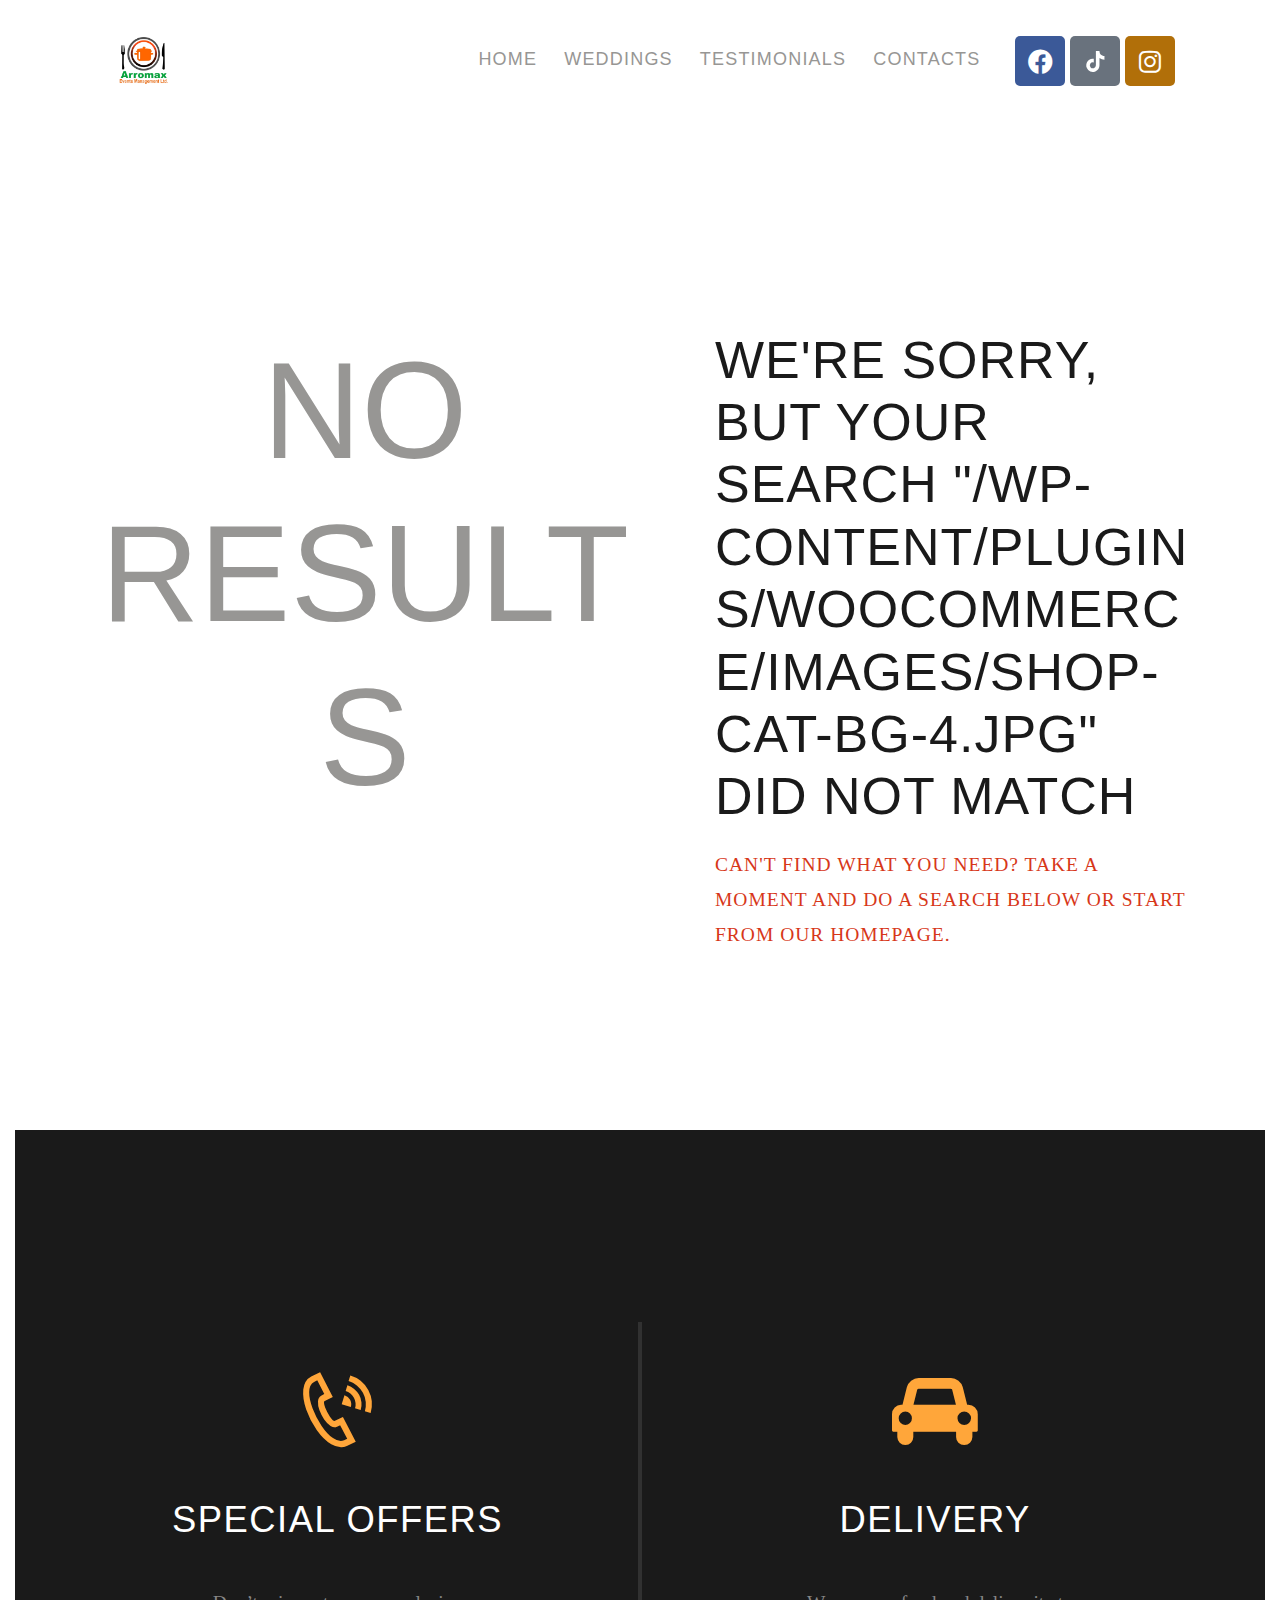
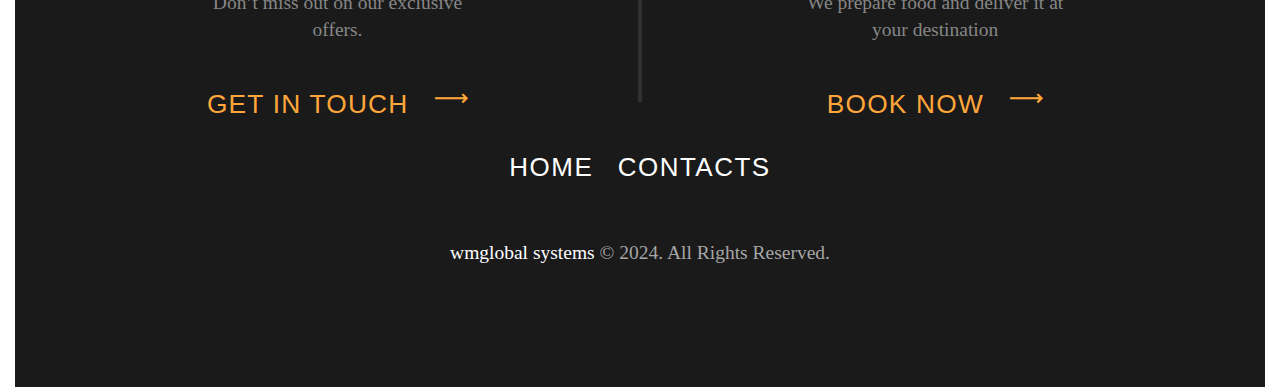
<file: wp-content/plugins/woocommerce/images/shop-cat-bg-4.jpg.html>
﻿<!DOCTYPE html>
<html lang="en-US" prefix="og: https://ogp.me/ns#" class="no-js
									 scheme_default										">
<head>
			<meta charset="UTF-8">
		<meta name="viewport" content="width=device-width, initial-scale=1, maximum-scale=1">
		<meta name="format-detection" content="telephone=no">
		<link rel="profile" href="//gmpg.org/xfn/11">
		<link rel="pingback" href="https://arromaxevents.com/xmlrpc.php">
		    <script type="text/javascript">
        
    </script>
    
<!-- Search Engine Optimization by Rank Math PRO - https://rankmath.com/ -->
<title>/wp-content/plugins/woocommerce/images/shop-cat-bg-4.jpg - arromax events management</title>
<meta name="robots" content="follow, noindex">
<meta property="og:locale" content="en_US">
<meta property="og:type" content="article">
<meta property="og:title" content="/wp-content/plugins/woocommerce/images/shop-cat-bg-4.jpg - arromax events management">
<meta property="og:url" content="https://arromaxevents.com/?s=%2Fwp-content%2Fplugins%2Fwoocommerce%2Fimages%2Fshop-cat-bg-4.jpg">
<meta property="og:site_name" content="arromax events management">
<meta property="og:image" content="https://arromaxevents.com/wp-content/uploads/2023/04/pixelcut-export-1681390515371.png">
<meta property="og:image:secure_url" content="https://arromaxevents.com/wp-content/uploads/2023/04/pixelcut-export-1681390515371.png">
<meta property="og:image:width" content="1080">
<meta property="og:image:height" content="1080">
<meta property="og:image:type" content="image/png">
<meta name="twitter:card" content="summary_large_image">
<meta name="twitter:title" content="/wp-content/plugins/woocommerce/images/shop-cat-bg-4.jpg - arromax events management">
<meta name="twitter:image" content="https://arromaxevents.com/wp-content/uploads/2023/04/pixelcut-export-1681390515371.png">
<script type="application/ld+json" class="rank-math-schema-pro">{"@context":"https://schema.org","@graph":[{"@type":"FastFoodRestaurant","@id":"https://arromaxevents.com/#organization","name":"arromax events management","url":"https://arromaxevents.com","logo":{"@type":"ImageObject","@id":"https://arromaxevents.com/#logo","url":"https://arromaxevents.com/wp-content/uploads/2023/04/pixelcut-export-1681390515371.png","contentUrl":"https://arromaxevents.com/wp-content/uploads/2023/04/pixelcut-export-1681390515371.png","caption":"arromax events management","inLanguage":"en-US","width":"1080","height":"1080"},"openingHours":["Monday,Tuesday,Wednesday,Thursday,Friday,Saturday,Sunday 09:00-17:00"],"image":{"@id":"https://arromaxevents.com/#logo"}},{"@type":"WebSite","@id":"https://arromaxevents.com/#website","url":"https://arromaxevents.com","name":"arromax events management","publisher":{"@id":"https://arromaxevents.com/#organization"},"inLanguage":"en-US"},{"@type":"SearchResultsPage","@id":"https://arromaxevents.com/?s=%2Fwp-content%2Fplugins%2Fwoocommerce%2Fimages%2Fshop-cat-bg-4.jpg#webpage","url":"https://arromaxevents.com/?s=%2Fwp-content%2Fplugins%2Fwoocommerce%2Fimages%2Fshop-cat-bg-4.jpg","name":"/wp-content/plugins/woocommerce/images/shop-cat-bg-4.jpg - arromax events management","isPartOf":{"@id":"https://arromaxevents.com/#website"},"inLanguage":"en-US"}]}</script>
<!-- /Rank Math WordPress SEO plugin -->

<link rel='dns-prefetch' href='//fonts.googleapis.com'>
<link rel="alternate" type="application/rss+xml" title="arromax events management &raquo; Feed" href="../../../../index-1.htm?feed=rss2">
<link rel="alternate" type="application/rss+xml" title="arromax events management &raquo; Comments Feed" href="../../../../index-2.htm?feed=comments-rss2">
<link rel="alternate" type="application/rss+xml" title="arromax events management &raquo; Search Results for &#8220;/wp-content/plugins/woocommerce/images/shop-cat-bg-4.jpg&#8221; Feed" href="../../../../index-23.htm?s=%2Fwp-content%2Fplugins%2Fwoocommerce%2Fimages%2Fshop-cat-bg-4.jpg&#038;feed=rss2">
<meta property="og:site_name" content="arromax events management">
			<meta property="og:description" content="Best bet for stress-free events">
			<meta property="og:type" content="website">				<meta property="og:image" content="//arromaxevents.com/wp-content/uploads/2023/04/pixelcut-export-1681390515371.png">
				<script type="text/javascript">
/* <![CDATA[ */
window._wpemojiSettings = {"baseUrl":"https:\/\/s.w.org\/images\/core\/emoji\/15.0.3\/72x72\/","ext":".png","svgUrl":"https:\/\/s.w.org\/images\/core\/emoji\/15.0.3\/svg\/","svgExt":".svg","source":{"concatemoji":"https:\/\/arromaxevents.com\/wp-includes\/js\/wp-emoji-release.min.js?ver=6.6.2"}};
/*! This file is auto-generated */
!function(i,n){var o,s,e;function c(e){try{var t={supportTests:e,timestamp:(new Date).valueOf()};sessionStorage.setItem(o,JSON.stringify(t))}catch(e){}}function p(e,t,n){e.clearRect(0,0,e.canvas.width,e.canvas.height),e.fillText(t,0,0);var t=new Uint32Array(e.getImageData(0,0,e.canvas.width,e.canvas.height).data),r=(e.clearRect(0,0,e.canvas.width,e.canvas.height),e.fillText(n,0,0),new Uint32Array(e.getImageData(0,0,e.canvas.width,e.canvas.height).data));return t.every(function(e,t){return e===r[t]})}function u(e,t,n){switch(t){case"flag":return n(e,"\ud83c\udff3\ufe0f\u200d\u26a7\ufe0f","\ud83c\udff3\ufe0f\u200b\u26a7\ufe0f")?!1:!n(e,"\ud83c\uddfa\ud83c\uddf3","\ud83c\uddfa\u200b\ud83c\uddf3")&&!n(e,"\ud83c\udff4\udb40\udc67\udb40\udc62\udb40\udc65\udb40\udc6e\udb40\udc67\udb40\udc7f","\ud83c\udff4\u200b\udb40\udc67\u200b\udb40\udc62\u200b\udb40\udc65\u200b\udb40\udc6e\u200b\udb40\udc67\u200b\udb40\udc7f");case"emoji":return!n(e,"\ud83d\udc26\u200d\u2b1b","\ud83d\udc26\u200b\u2b1b")}return!1}function f(e,t,n){var r="undefined"!=typeof WorkerGlobalScope&&self instanceof WorkerGlobalScope?new OffscreenCanvas(300,150):i.createElement("canvas"),a=r.getContext("2d",{willReadFrequently:!0}),o=(a.textBaseline="top",a.font="600 32px Arial",{});return e.forEach(function(e){o[e]=t(a,e,n)}),o}function t(e){var t=i.createElement("script");t.src=e,t.defer=!0,i.head.appendChild(t)}"undefined"!=typeof Promise&&(o="wpEmojiSettingsSupports",s=["flag","emoji"],n.supports={everything:!0,everythingExceptFlag:!0},e=new Promise(function(e){i.addEventListener("DOMContentLoaded",e,{once:!0})}),new Promise(function(t){var n=function(){try{var e=JSON.parse(sessionStorage.getItem(o));if("object"==typeof e&&"number"==typeof e.timestamp&&(new Date).valueOf()<e.timestamp+604800&&"object"==typeof e.supportTests)return e.supportTests}catch(e){}return null}();if(!n){if("undefined"!=typeof Worker&&"undefined"!=typeof OffscreenCanvas&&"undefined"!=typeof URL&&URL.createObjectURL&&"undefined"!=typeof Blob)try{var e="postMessage("+f.toString()+"("+[JSON.stringify(s),u.toString(),p.toString()].join(",")+"));",r=new Blob([e],{type:"text/javascript"}),a=new Worker(URL.createObjectURL(r),{name:"wpTestEmojiSupports"});return void(a.onmessage=function(e){c(n=e.data),a.terminate(),t(n)})}catch(e){}c(n=f(s,u,p))}t(n)}).then(function(e){for(var t in e)n.supports[t]=e[t],n.supports.everything=n.supports.everything&&n.supports[t],"flag"!==t&&(n.supports.everythingExceptFlag=n.supports.everythingExceptFlag&&n.supports[t]);n.supports.everythingExceptFlag=n.supports.everythingExceptFlag&&!n.supports.flag,n.DOMReady=!1,n.readyCallback=function(){n.DOMReady=!0}}).then(function(){return e}).then(function(){var e;n.supports.everything||(n.readyCallback(),(e=n.source||{}).concatemoji?t(e.concatemoji):e.wpemoji&&e.twemoji&&(t(e.twemoji),t(e.wpemoji)))}))}((window,document),window._wpemojiSettings);
/* ]]> */
</script>
<style id='wp-emoji-styles-inline-css' type='text/css'>

	img.wp-smiley, img.emoji {
		display: inline !important;
		border: none !important;
		box-shadow: none !important;
		height: 1em !important;
		width: 1em !important;
		margin: 0 0.07em !important;
		vertical-align: -0.1em !important;
		background: none !important;
		padding: 0 !important;
	}
</style>
<link property="stylesheet" rel='stylesheet' id='wp-block-library-css' href='../../../../wp-includes/css/dist/block-library/style.min.css?ver=6.6.2' type='text/css' media='all'>
<style id='rank-math-toc-block-style-inline-css' type='text/css'>
.wp-block-rank-math-toc-block nav ol{counter-reset:item}.wp-block-rank-math-toc-block nav ol li{display:block}.wp-block-rank-math-toc-block nav ol li:before{content:counters(item, ".") ". ";counter-increment:item}

</style>
<style id='classic-theme-styles-inline-css' type='text/css'>
/*! This file is auto-generated */
.wp-block-button__link{color:#fff;background-color:#32373c;border-radius:9999px;box-shadow:none;text-decoration:none;padding:calc(.667em + 2px) calc(1.333em + 2px);font-size:1.125em}.wp-block-file__button{background:#32373c;color:#fff;text-decoration:none}
</style>
<style id='global-styles-inline-css' type='text/css'>
:root{--wp--preset--aspect-ratio--square: 1;--wp--preset--aspect-ratio--4-3: 4/3;--wp--preset--aspect-ratio--3-4: 3/4;--wp--preset--aspect-ratio--3-2: 3/2;--wp--preset--aspect-ratio--2-3: 2/3;--wp--preset--aspect-ratio--16-9: 16/9;--wp--preset--aspect-ratio--9-16: 9/16;--wp--preset--color--black: #000000;--wp--preset--color--cyan-bluish-gray: #abb8c3;--wp--preset--color--white: #ffffff;--wp--preset--color--pale-pink: #f78da7;--wp--preset--color--vivid-red: #cf2e2e;--wp--preset--color--luminous-vivid-orange: #ff6900;--wp--preset--color--luminous-vivid-amber: #fcb900;--wp--preset--color--light-green-cyan: #7bdcb5;--wp--preset--color--vivid-green-cyan: #00d084;--wp--preset--color--pale-cyan-blue: #8ed1fc;--wp--preset--color--vivid-cyan-blue: #0693e3;--wp--preset--color--vivid-purple: #9b51e0;--wp--preset--gradient--vivid-cyan-blue-to-vivid-purple: linear-gradient(135deg,rgba(6,147,227,1) 0%,rgb(155,81,224) 100%);--wp--preset--gradient--light-green-cyan-to-vivid-green-cyan: linear-gradient(135deg,rgb(122,220,180) 0%,rgb(0,208,130) 100%);--wp--preset--gradient--luminous-vivid-amber-to-luminous-vivid-orange: linear-gradient(135deg,rgba(252,185,0,1) 0%,rgba(255,105,0,1) 100%);--wp--preset--gradient--luminous-vivid-orange-to-vivid-red: linear-gradient(135deg,rgba(255,105,0,1) 0%,rgb(207,46,46) 100%);--wp--preset--gradient--very-light-gray-to-cyan-bluish-gray: linear-gradient(135deg,rgb(238,238,238) 0%,rgb(169,184,195) 100%);--wp--preset--gradient--cool-to-warm-spectrum: linear-gradient(135deg,rgb(74,234,220) 0%,rgb(151,120,209) 20%,rgb(207,42,186) 40%,rgb(238,44,130) 60%,rgb(251,105,98) 80%,rgb(254,248,76) 100%);--wp--preset--gradient--blush-light-purple: linear-gradient(135deg,rgb(255,206,236) 0%,rgb(152,150,240) 100%);--wp--preset--gradient--blush-bordeaux: linear-gradient(135deg,rgb(254,205,165) 0%,rgb(254,45,45) 50%,rgb(107,0,62) 100%);--wp--preset--gradient--luminous-dusk: linear-gradient(135deg,rgb(255,203,112) 0%,rgb(199,81,192) 50%,rgb(65,88,208) 100%);--wp--preset--gradient--pale-ocean: linear-gradient(135deg,rgb(255,245,203) 0%,rgb(182,227,212) 50%,rgb(51,167,181) 100%);--wp--preset--gradient--electric-grass: linear-gradient(135deg,rgb(202,248,128) 0%,rgb(113,206,126) 100%);--wp--preset--gradient--midnight: linear-gradient(135deg,rgb(2,3,129) 0%,rgb(40,116,252) 100%);--wp--preset--font-size--small: 13px;--wp--preset--font-size--medium: 20px;--wp--preset--font-size--large: 36px;--wp--preset--font-size--x-large: 42px;--wp--preset--spacing--20: 0.44rem;--wp--preset--spacing--30: 0.67rem;--wp--preset--spacing--40: 1rem;--wp--preset--spacing--50: 1.5rem;--wp--preset--spacing--60: 2.25rem;--wp--preset--spacing--70: 3.38rem;--wp--preset--spacing--80: 5.06rem;--wp--preset--shadow--natural: 6px 6px 9px rgba(0, 0, 0, 0.2);--wp--preset--shadow--deep: 12px 12px 50px rgba(0, 0, 0, 0.4);--wp--preset--shadow--sharp: 6px 6px 0px rgba(0, 0, 0, 0.2);--wp--preset--shadow--outlined: 6px 6px 0px -3px rgba(255, 255, 255, 1), 6px 6px rgba(0, 0, 0, 1);--wp--preset--shadow--crisp: 6px 6px 0px rgba(0, 0, 0, 1);}:where(.is-layout-flex){gap: 0.5em;}:where(.is-layout-grid){gap: 0.5em;}body .is-layout-flex{display: flex;}.is-layout-flex{flex-wrap: wrap;align-items: center;}.is-layout-flex > :is(*, div){margin: 0;}body .is-layout-grid{display: grid;}.is-layout-grid > :is(*, div){margin: 0;}:where(.wp-block-columns.is-layout-flex){gap: 2em;}:where(.wp-block-columns.is-layout-grid){gap: 2em;}:where(.wp-block-post-template.is-layout-flex){gap: 1.25em;}:where(.wp-block-post-template.is-layout-grid){gap: 1.25em;}.has-black-color{color: var(--wp--preset--color--black) !important;}.has-cyan-bluish-gray-color{color: var(--wp--preset--color--cyan-bluish-gray) !important;}.has-white-color{color: var(--wp--preset--color--white) !important;}.has-pale-pink-color{color: var(--wp--preset--color--pale-pink) !important;}.has-vivid-red-color{color: var(--wp--preset--color--vivid-red) !important;}.has-luminous-vivid-orange-color{color: var(--wp--preset--color--luminous-vivid-orange) !important;}.has-luminous-vivid-amber-color{color: var(--wp--preset--color--luminous-vivid-amber) !important;}.has-light-green-cyan-color{color: var(--wp--preset--color--light-green-cyan) !important;}.has-vivid-green-cyan-color{color: var(--wp--preset--color--vivid-green-cyan) !important;}.has-pale-cyan-blue-color{color: var(--wp--preset--color--pale-cyan-blue) !important;}.has-vivid-cyan-blue-color{color: var(--wp--preset--color--vivid-cyan-blue) !important;}.has-vivid-purple-color{color: var(--wp--preset--color--vivid-purple) !important;}.has-black-background-color{background-color: var(--wp--preset--color--black) !important;}.has-cyan-bluish-gray-background-color{background-color: var(--wp--preset--color--cyan-bluish-gray) !important;}.has-white-background-color{background-color: var(--wp--preset--color--white) !important;}.has-pale-pink-background-color{background-color: var(--wp--preset--color--pale-pink) !important;}.has-vivid-red-background-color{background-color: var(--wp--preset--color--vivid-red) !important;}.has-luminous-vivid-orange-background-color{background-color: var(--wp--preset--color--luminous-vivid-orange) !important;}.has-luminous-vivid-amber-background-color{background-color: var(--wp--preset--color--luminous-vivid-amber) !important;}.has-light-green-cyan-background-color{background-color: var(--wp--preset--color--light-green-cyan) !important;}.has-vivid-green-cyan-background-color{background-color: var(--wp--preset--color--vivid-green-cyan) !important;}.has-pale-cyan-blue-background-color{background-color: var(--wp--preset--color--pale-cyan-blue) !important;}.has-vivid-cyan-blue-background-color{background-color: var(--wp--preset--color--vivid-cyan-blue) !important;}.has-vivid-purple-background-color{background-color: var(--wp--preset--color--vivid-purple) !important;}.has-black-border-color{border-color: var(--wp--preset--color--black) !important;}.has-cyan-bluish-gray-border-color{border-color: var(--wp--preset--color--cyan-bluish-gray) !important;}.has-white-border-color{border-color: var(--wp--preset--color--white) !important;}.has-pale-pink-border-color{border-color: var(--wp--preset--color--pale-pink) !important;}.has-vivid-red-border-color{border-color: var(--wp--preset--color--vivid-red) !important;}.has-luminous-vivid-orange-border-color{border-color: var(--wp--preset--color--luminous-vivid-orange) !important;}.has-luminous-vivid-amber-border-color{border-color: var(--wp--preset--color--luminous-vivid-amber) !important;}.has-light-green-cyan-border-color{border-color: var(--wp--preset--color--light-green-cyan) !important;}.has-vivid-green-cyan-border-color{border-color: var(--wp--preset--color--vivid-green-cyan) !important;}.has-pale-cyan-blue-border-color{border-color: var(--wp--preset--color--pale-cyan-blue) !important;}.has-vivid-cyan-blue-border-color{border-color: var(--wp--preset--color--vivid-cyan-blue) !important;}.has-vivid-purple-border-color{border-color: var(--wp--preset--color--vivid-purple) !important;}.has-vivid-cyan-blue-to-vivid-purple-gradient-background{background: var(--wp--preset--gradient--vivid-cyan-blue-to-vivid-purple) !important;}.has-light-green-cyan-to-vivid-green-cyan-gradient-background{background: var(--wp--preset--gradient--light-green-cyan-to-vivid-green-cyan) !important;}.has-luminous-vivid-amber-to-luminous-vivid-orange-gradient-background{background: var(--wp--preset--gradient--luminous-vivid-amber-to-luminous-vivid-orange) !important;}.has-luminous-vivid-orange-to-vivid-red-gradient-background{background: var(--wp--preset--gradient--luminous-vivid-orange-to-vivid-red) !important;}.has-very-light-gray-to-cyan-bluish-gray-gradient-background{background: var(--wp--preset--gradient--very-light-gray-to-cyan-bluish-gray) !important;}.has-cool-to-warm-spectrum-gradient-background{background: var(--wp--preset--gradient--cool-to-warm-spectrum) !important;}.has-blush-light-purple-gradient-background{background: var(--wp--preset--gradient--blush-light-purple) !important;}.has-blush-bordeaux-gradient-background{background: var(--wp--preset--gradient--blush-bordeaux) !important;}.has-luminous-dusk-gradient-background{background: var(--wp--preset--gradient--luminous-dusk) !important;}.has-pale-ocean-gradient-background{background: var(--wp--preset--gradient--pale-ocean) !important;}.has-electric-grass-gradient-background{background: var(--wp--preset--gradient--electric-grass) !important;}.has-midnight-gradient-background{background: var(--wp--preset--gradient--midnight) !important;}.has-small-font-size{font-size: var(--wp--preset--font-size--small) !important;}.has-medium-font-size{font-size: var(--wp--preset--font-size--medium) !important;}.has-large-font-size{font-size: var(--wp--preset--font-size--large) !important;}.has-x-large-font-size{font-size: var(--wp--preset--font-size--x-large) !important;}
:where(.wp-block-post-template.is-layout-flex){gap: 1.25em;}:where(.wp-block-post-template.is-layout-grid){gap: 1.25em;}
:where(.wp-block-columns.is-layout-flex){gap: 2em;}:where(.wp-block-columns.is-layout-grid){gap: 2em;}
:root :where(.wp-block-pullquote){font-size: 1.5em;line-height: 1.6;}
</style>
<link property="stylesheet" rel='stylesheet' id='contact-form-7-css' href='../../contact-form-7/includes/css/styles.css?ver=5.7.5.1' type='text/css' media='all'>
<link property="stylesheet" rel='stylesheet' id='esg-plugin-settings-css' href='../../essential-grid/public/assets/css/settings.css?ver=3.0.17.1' type='text/css' media='all'>
<link property="stylesheet" rel='stylesheet' id='tp-fontello-css' href='../../essential-grid/public/assets/font/fontello/css/fontello.css?ver=3.0.17.1' type='text/css' media='all'>
<link property="stylesheet" rel='stylesheet' id='trx_addons-icons-css' href='../../trx_addons/css/font-icons/css/trx_addons_icons-embedded.css' type='text/css' media='all'>
<link property="stylesheet" rel='stylesheet' id='jquery-swiper-css' href='../../trx_addons/js/swiper/swiper.min.css' type='text/css' media='all'>
<link property="stylesheet" rel='stylesheet' id='magnific-popup-css' href='../../trx_addons/js/magnific/magnific-popup.min.css' type='text/css' media='all'>
<link property="stylesheet" rel='stylesheet' id='trx_addons-css' href='../../trx_addons/css/trx_addons.css' type='text/css' media='all'>
<link property="stylesheet" rel='stylesheet' id='trx_addons-animation-css' href='../../trx_addons/css/trx_addons.animation.css' type='text/css' media='all'>
<link property="stylesheet" rel='stylesheet' id='elementor-icons-css' href='../../elementor/assets/lib/eicons/css/elementor-icons.min.css?ver=5.31.0' type='text/css' media='all'>
<link property="stylesheet" rel='stylesheet' id='elementor-frontend-css' href='../../elementor/assets/css/frontend.min.css?ver=3.24.7' type='text/css' media='all'>
<style id='elementor-frontend-inline-css' type='text/css'>
.elementor-kit-1678{--e-global-color-primary:#6EC1E4;--e-global-color-secondary:#54595F;--e-global-color-text:#7A7A7A;--e-global-color-accent:#61CE70;--e-global-typography-primary-font-family:"Roboto";--e-global-typography-primary-font-weight:600;--e-global-typography-secondary-font-family:"Roboto Slab";--e-global-typography-secondary-font-weight:400;--e-global-typography-text-font-family:"Roboto";--e-global-typography-text-font-weight:400;--e-global-typography-accent-font-family:"Roboto";--e-global-typography-accent-font-weight:500;}.elementor-section.elementor-section-boxed > .elementor-container{max-width:1230px;}.e-con{--container-max-width:1230px;}.elementor-widget:not(:last-child){margin-block-end:20px;}.elementor-element{--widgets-spacing:20px 20px;}{}h1.entry-title{display:var(--page-title-display);}@media(max-width:1024px){.elementor-section.elementor-section-boxed > .elementor-container{max-width:1024px;}.e-con{--container-max-width:1024px;}}@media(max-width:767px){.elementor-section.elementor-section-boxed > .elementor-container{max-width:767px;}.e-con{--container-max-width:767px;}}
</style>
<link property="stylesheet" rel='stylesheet' id='swiper-css' href='../../elementor/assets/lib/swiper/v8/css/swiper.min.css?ver=8.4.5' type='text/css' media='all'>
<link property="stylesheet" rel='stylesheet' id='e-swiper-css' href='../../elementor/assets/css/conditionals/e-swiper.min.css?ver=3.24.7' type='text/css' media='all'>
<link property="stylesheet" rel='stylesheet' id='font-awesome-5-all-css' href='../../elementor/assets/lib/font-awesome/css/all.min.css?ver=3.24.7' type='text/css' media='all'>
<link property="stylesheet" rel='stylesheet' id='font-awesome-4-shim-css' href='../../elementor/assets/lib/font-awesome/css/v4-shims.min.css?ver=3.24.7' type='text/css' media='all'>
<link property="stylesheet" rel='stylesheet' id='google-fonts-1-css' href='../../../../css-1?family=Roboto%3A100%2C100italic%2C200%2C200italic%2C300%2C300italic%2C400%2C400italic%2C500%2C500italic%2C600%2C600italic%2C700%2C700italic%2C800%2C800italic%2C900%2C900italic%7CRoboto+Slab%3A100%2C100italic%2C200%2C200italic%2C300%2C300italic%2C400%2C400italic%2C500%2C500italic%2C600%2C600italic%2C700%2C700italic%2C800%2C800italic%2C900%2C900italic&#038;display=auto&#038;ver=6.6.2' type='text/css' media='all'>
<link property="stylesheet" rel='stylesheet' id='meals-wheels-font-Rustico-css' href='../../../themes/meals-wheels/css/font-face/Rustico/stylesheet.css' type='text/css' media='all'>
<link property="stylesheet" rel='stylesheet' id='meals-wheels-font-google_fonts-css' href='../../../../css?family=Overpass+Mono:300,400,600,700%7CTeko:300,400,500,600,700&#038;subset=latin,latin-ext' type='text/css' media='all'>
<link property="stylesheet" rel='stylesheet' id='fontello-icons-css' href='../../../themes/meals-wheels/css/font-icons/css/fontello-embedded.css' type='text/css' media='all'>
<link property="stylesheet" rel='stylesheet' id='meals-wheels-main-css' href='../../../themes/meals-wheels/style.css' type='text/css' media='all'>
<link property="stylesheet" rel='stylesheet' id='meals-wheels-custom-css' href='../../../themes/meals-wheels/css/__custom.css' type='text/css' media='all'>
<link property="stylesheet" rel='stylesheet' id='meals-wheels-color-default-css' href='../../../themes/meals-wheels/css/__colors_default.css' type='text/css' media='all'>
<link property="stylesheet" rel='stylesheet' id='meals-wheels-color-dark-css' href='../../../themes/meals-wheels/css/__colors_dark.css' type='text/css' media='all'>
<link property="stylesheet" rel='stylesheet' id='mediaelement-css' href='../../../../wp-includes/js/mediaelement/mediaelementplayer-legacy.min.css?ver=4.2.17' type='text/css' media='all'>
<link property="stylesheet" rel='stylesheet' id='wp-mediaelement-css' href='../../../../wp-includes/js/mediaelement/wp-mediaelement.min.css?ver=6.6.2' type='text/css' media='all'>
<link property="stylesheet" rel='stylesheet' id='trx_addons-responsive-css' href='../../trx_addons/css/trx_addons.responsive.css' type='text/css' media='all'>
<link property="stylesheet" rel='stylesheet' id='meals-wheels-responsive-css' href='../../../themes/meals-wheels/css/responsive.css' type='text/css' media='all'>
<link rel="preconnect" href="https://fonts.gstatic.com/" crossorigin=""><script type="text/javascript" src="../../../../wp-includes/js/jquery/jquery.min.js?ver=3.7.1" id="jquery-core-js"></script>
<script type="text/javascript" src="../../../../wp-includes/js/jquery/jquery-migrate.min.js?ver=3.4.1" id="jquery-migrate-js"></script>
<link rel="https://api.w.org/" href="../../../../index.php?rest_route=/"><link rel="EditURI" type="application/rsd+xml" title="RSD" href="../../../../xmlrpc.php?rsd">
<meta name="generator" content="WordPress 6.6.2">
<meta name="generator" content="Elementor 3.24.7; features: additional_custom_breakpoints; settings: css_print_method-internal, google_font-enabled, font_display-auto">
			<style>
				.e-con.e-parent:nth-of-type(n+4):not(.e-lazyloaded):not(.e-no-lazyload),
				.e-con.e-parent:nth-of-type(n+4):not(.e-lazyloaded):not(.e-no-lazyload) * {
					background-image: none !important;
				}
				@media screen and (max-height: 1024px) {
					.e-con.e-parent:nth-of-type(n+3):not(.e-lazyloaded):not(.e-no-lazyload),
					.e-con.e-parent:nth-of-type(n+3):not(.e-lazyloaded):not(.e-no-lazyload) * {
						background-image: none !important;
					}
				}
				@media screen and (max-height: 640px) {
					.e-con.e-parent:nth-of-type(n+2):not(.e-lazyloaded):not(.e-no-lazyload),
					.e-con.e-parent:nth-of-type(n+2):not(.e-lazyloaded):not(.e-no-lazyload) * {
						background-image: none !important;
					}
				}
			</style>
			<meta name="generator" content="Powered by Slider Revolution 6.6.12 - responsive, Mobile-Friendly Slider Plugin for WordPress with comfortable drag and drop interface.">
<link rel="icon" href="../../../uploads/2018/06/cropped-favicon-90x90.png" sizes="32x32">
<link rel="icon" href="../../../uploads/2018/06/cropped-favicon-240x240.png" sizes="192x192">
<link rel="apple-touch-icon" href="../../../uploads/2018/06/cropped-favicon-180x180.png">
<meta name="msapplication-TileImage" content="https://arromaxevents.com/wp-content/uploads/2018/06/cropped-favicon-300x300.png">
<script>function setREVStartSize(e){
			//window.requestAnimationFrame(function() {
				window.RSIW = window.RSIW===undefined ? window.innerWidth : window.RSIW;
				window.RSIH = window.RSIH===undefined ? window.innerHeight : window.RSIH;
				try {
					var pw = document.getElementById(e.c).parentNode.offsetWidth,
						newh;
					pw = pw===0 || isNaN(pw) || (e.l=="fullwidth" || e.layout=="fullwidth") ? window.RSIW : pw;
					e.tabw = e.tabw===undefined ? 0 : parseInt(e.tabw);
					e.thumbw = e.thumbw===undefined ? 0 : parseInt(e.thumbw);
					e.tabh = e.tabh===undefined ? 0 : parseInt(e.tabh);
					e.thumbh = e.thumbh===undefined ? 0 : parseInt(e.thumbh);
					e.tabhide = e.tabhide===undefined ? 0 : parseInt(e.tabhide);
					e.thumbhide = e.thumbhide===undefined ? 0 : parseInt(e.thumbhide);
					e.mh = e.mh===undefined || e.mh=="" || e.mh==="auto" ? 0 : parseInt(e.mh,0);
					if(e.layout==="fullscreen" || e.l==="fullscreen")
						newh = Math.max(e.mh,window.RSIH);
					else{
						e.gw = Array.isArray(e.gw) ? e.gw : [e.gw];
						for (var i in e.rl) if (e.gw[i]===undefined || e.gw[i]===0) e.gw[i] = e.gw[i-1];
						e.gh = e.el===undefined || e.el==="" || (Array.isArray(e.el) && e.el.length==0)? e.gh : e.el;
						e.gh = Array.isArray(e.gh) ? e.gh : [e.gh];
						for (var i in e.rl) if (e.gh[i]===undefined || e.gh[i]===0) e.gh[i] = e.gh[i-1];
											
						var nl = new Array(e.rl.length),
							ix = 0,
							sl;
						e.tabw = e.tabhide>=pw ? 0 : e.tabw;
						e.thumbw = e.thumbhide>=pw ? 0 : e.thumbw;
						e.tabh = e.tabhide>=pw ? 0 : e.tabh;
						e.thumbh = e.thumbhide>=pw ? 0 : e.thumbh;
						for (var i in e.rl) nl[i] = e.rl[i]<window.RSIW ? 0 : e.rl[i];
						sl = nl[0];
						for (var i in nl) if (sl>nl[i] && nl[i]>0) { sl = nl[i]; ix=i;}
						var m = pw>(e.gw[ix]+e.tabw+e.thumbw) ? 1 : (pw-(e.tabw+e.thumbw)) / (e.gw[ix]);
						newh =  (e.gh[ix] * m) + (e.tabh + e.thumbh);
					}
					var el = document.getElementById(e.c);
					if (el!==null && el) el.style.height = newh+"px";
					el = document.getElementById(e.c+"_wrapper");
					if (el!==null && el) {
						el.style.height = newh+"px";
						el.style.display = "block";
					}
				} catch(e){
					console.log("Failure at Presize of Slider:" + e)
				}
			//});
		  };</script>
<style type="text/css" id="trx_addons-inline-styles-inline-css">.trx_addons_inline_1514385857 img{max-height:78px;}.trx_addons_inline_1378449012 img{max-height:78px;}.sc_layouts_title_title{font-size:0.3em}.custom-logo-link,.sc_layouts_logo{font-size:1.6em}</style>
<style id="elementor-post-38">.elementor-38 .elementor-element.elementor-element-f841b07 > .elementor-container{min-height:16px;text-align:right;}.elementor-38 .elementor-element.elementor-element-f841b07 > .elementor-container > .elementor-column > .elementor-widget-wrap{align-content:center;align-items:center;}.elementor-38 .elementor-element.elementor-element-32cbc66 .logo_image{max-height:78px;}.elementor-38 .elementor-element.elementor-element-f0ade9e{--spacer-size:1px;}.elementor-38 .elementor-element.elementor-element-c7acae5 .elementor-repeater-item-9147715.elementor-social-icon{background-color:#B16F09;}.elementor-38 .elementor-element.elementor-element-c7acae5{--grid-template-columns:repeat(0, auto);--grid-column-gap:5px;--grid-row-gap:0px;}.elementor-38 .elementor-element.elementor-element-c7acae5 .elementor-widget-container{text-align:center;}.elementor-38 .elementor-element.elementor-element-4f40ee3{--divider-border-style:dotted;--divider-color:#000;--divider-border-width:1px;}.elementor-38 .elementor-element.elementor-element-4f40ee3 .elementor-divider-separator{width:0%;}.elementor-38 .elementor-element.elementor-element-4f40ee3 .elementor-divider{padding-block-start:15px;padding-block-end:15px;}.elementor-38 .elementor-element.elementor-element-0370dc7 > .elementor-container > .elementor-column > .elementor-widget-wrap{align-content:center;align-items:center;}.elementor-38 .elementor-element.elementor-element-0370dc7 a{color:#050505;}.elementor-38 .elementor-element.elementor-element-0370dc7{margin-top:0px;margin-bottom:0px;padding:1px 0px 0px 0px;}.elementor-38 .elementor-element.elementor-element-93565bd .logo_image{max-height:78px;}.elementor-38 .elementor-element.elementor-element-93565bd > .elementor-widget-container{margin:-11px 0px 0px 0px;padding:0px 0px 0px 0px;}@media(max-width:767px){.elementor-38 .elementor-element.elementor-element-558939c{width:40%;}.elementor-38 .elementor-element.elementor-element-5aa2281{width:60%;}}@media(min-width:768px){.elementor-38 .elementor-element.elementor-element-17a11d3{width:15%;}.elementor-38 .elementor-element.elementor-element-44009db{width:85%;}}@media(max-width:1024px) and (min-width:768px){.elementor-38 .elementor-element.elementor-element-17a11d3{width:22%;}.elementor-38 .elementor-element.elementor-element-44009db{width:78%;}}</style>
<style>.elementor-38 .elementor-element.elementor-element-f841b07 > .elementor-container{min-height:16px;text-align:right;}.elementor-38 .elementor-element.elementor-element-f841b07 > .elementor-container > .elementor-column > .elementor-widget-wrap{align-content:center;align-items:center;}.elementor-38 .elementor-element.elementor-element-32cbc66 .logo_image{max-height:78px;}.elementor-38 .elementor-element.elementor-element-f0ade9e{--spacer-size:1px;}.elementor-38 .elementor-element.elementor-element-c7acae5 .elementor-repeater-item-9147715.elementor-social-icon{background-color:#B16F09;}.elementor-38 .elementor-element.elementor-element-c7acae5{--grid-template-columns:repeat(0, auto);--grid-column-gap:5px;--grid-row-gap:0px;}.elementor-38 .elementor-element.elementor-element-c7acae5 .elementor-widget-container{text-align:center;}.elementor-38 .elementor-element.elementor-element-4f40ee3{--divider-border-style:dotted;--divider-color:#000;--divider-border-width:1px;}.elementor-38 .elementor-element.elementor-element-4f40ee3 .elementor-divider-separator{width:0%;}.elementor-38 .elementor-element.elementor-element-4f40ee3 .elementor-divider{padding-block-start:15px;padding-block-end:15px;}.elementor-38 .elementor-element.elementor-element-0370dc7 > .elementor-container > .elementor-column > .elementor-widget-wrap{align-content:center;align-items:center;}.elementor-38 .elementor-element.elementor-element-0370dc7 a{color:#050505;}.elementor-38 .elementor-element.elementor-element-0370dc7{margin-top:0px;margin-bottom:0px;padding:1px 0px 0px 0px;}.elementor-38 .elementor-element.elementor-element-93565bd .logo_image{max-height:78px;}.elementor-38 .elementor-element.elementor-element-93565bd > .elementor-widget-container{margin:-11px 0px 0px 0px;padding:0px 0px 0px 0px;}@media(max-width:767px){.elementor-38 .elementor-element.elementor-element-558939c{width:40%;}.elementor-38 .elementor-element.elementor-element-5aa2281{width:60%;}}@media(min-width:768px){.elementor-38 .elementor-element.elementor-element-17a11d3{width:15%;}.elementor-38 .elementor-element.elementor-element-44009db{width:85%;}}@media(max-width:1024px) and (min-width:768px){.elementor-38 .elementor-element.elementor-element-17a11d3{width:22%;}.elementor-38 .elementor-element.elementor-element-44009db{width:78%;}}</style>
<style id="elementor-post-479">.elementor-479 .elementor-element.elementor-element-9029638:not(.elementor-motion-effects-element-type-background), .elementor-479 .elementor-element.elementor-element-9029638 > .elementor-motion-effects-container > .elementor-motion-effects-layer{background-color:#1a1a1a;}.elementor-479 .elementor-element.elementor-element-9029638{transition:background 0.3s, border 0.3s, border-radius 0.3s, box-shadow 0.3s;padding:7.8333em 0em 5.5em 0em;}.elementor-479 .elementor-element.elementor-element-9029638 > .elementor-background-overlay{transition:background 0.3s, border-radius 0.3s, opacity 0.3s;}.elementor-479 .elementor-element.elementor-element-b6b2c8a > .elementor-element-populated.elementor-column-wrap{padding:0px 0px 0px 0px;}.elementor-479 .elementor-element.elementor-element-b6b2c8a > .elementor-element-populated.elementor-widget-wrap{padding:0px 0px 0px 0px;}.elementor-479 .elementor-element.elementor-element-c20848e{padding:0px 0px 0px 0px;}.elementor-479 .elementor-element.elementor-element-71358cf{--spacer-size:42px;}.elementor-479 .elementor-element.elementor-element-e3f830d > .elementor-widget-container{margin:28px 0px 0px 0px;}.elementor-479 .elementor-element.elementor-element-4935f85 > .elementor-element-populated{text-align:center;}.elementor-479 .elementor-element.elementor-element-61ee7ef{--divider-border-style:solid;--divider-color:rgba(255,255,255,0.1);--divider-border-width:380px;}.elementor-479 .elementor-element.elementor-element-61ee7ef .elementor-divider-separator{width:4px;margin:0 auto;margin-center:0;}.elementor-479 .elementor-element.elementor-element-61ee7ef .elementor-divider{text-align:center;padding-block-start:15px;padding-block-end:15px;}.elementor-479 .elementor-element.elementor-element-61ee7ef > .elementor-widget-container{margin:0px 0px 0px 7px;}.elementor-479 .elementor-element.elementor-element-f5d3f56{--spacer-size:42px;}.elementor-479 .elementor-element.elementor-element-7f9ad20 > .elementor-widget-container{margin:28px 0px 0px 0px;}.elementor-479 .elementor-element.elementor-element-bb1796a{--spacer-size:10px;}@media(min-width:768px){.elementor-479 .elementor-element.elementor-element-5b22c2e{width:45%;}.elementor-479 .elementor-element.elementor-element-4935f85{width:9.332%;}.elementor-479 .elementor-element.elementor-element-d80aa98{width:45%;}}@media(max-width:1024px){.elementor-479 .elementor-element.elementor-element-9029638{padding:4em 0em 3em 0em;}.elementor-479 .elementor-element.elementor-element-71358cf{--spacer-size:0px;}.elementor-479 .elementor-element.elementor-element-f5d3f56{--spacer-size:0px;}}@media(max-width:767px){.elementor-479 .elementor-element.elementor-element-9029638{padding:1.8em 0em 0em 0em;}.elementor-479 .elementor-element.elementor-element-61ee7ef .elementor-divider-separator{width:4%;}.elementor-479 .elementor-element.elementor-element-f5d3f56{--spacer-size:40px;}}</style>
<style>.elementor-479 .elementor-element.elementor-element-9029638:not(.elementor-motion-effects-element-type-background), .elementor-479 .elementor-element.elementor-element-9029638 > .elementor-motion-effects-container > .elementor-motion-effects-layer{background-color:#1a1a1a;}.elementor-479 .elementor-element.elementor-element-9029638{transition:background 0.3s, border 0.3s, border-radius 0.3s, box-shadow 0.3s;padding:7.8333em 0em 5.5em 0em;}.elementor-479 .elementor-element.elementor-element-9029638 > .elementor-background-overlay{transition:background 0.3s, border-radius 0.3s, opacity 0.3s;}.elementor-479 .elementor-element.elementor-element-b6b2c8a > .elementor-element-populated.elementor-column-wrap{padding:0px 0px 0px 0px;}.elementor-479 .elementor-element.elementor-element-b6b2c8a > .elementor-element-populated.elementor-widget-wrap{padding:0px 0px 0px 0px;}.elementor-479 .elementor-element.elementor-element-c20848e{padding:0px 0px 0px 0px;}.elementor-479 .elementor-element.elementor-element-71358cf{--spacer-size:42px;}.elementor-479 .elementor-element.elementor-element-e3f830d > .elementor-widget-container{margin:28px 0px 0px 0px;}.elementor-479 .elementor-element.elementor-element-4935f85 > .elementor-element-populated{text-align:center;}.elementor-479 .elementor-element.elementor-element-61ee7ef{--divider-border-style:solid;--divider-color:rgba(255,255,255,0.1);--divider-border-width:380px;}.elementor-479 .elementor-element.elementor-element-61ee7ef .elementor-divider-separator{width:4px;margin:0 auto;margin-center:0;}.elementor-479 .elementor-element.elementor-element-61ee7ef .elementor-divider{text-align:center;padding-block-start:15px;padding-block-end:15px;}.elementor-479 .elementor-element.elementor-element-61ee7ef > .elementor-widget-container{margin:0px 0px 0px 7px;}.elementor-479 .elementor-element.elementor-element-f5d3f56{--spacer-size:42px;}.elementor-479 .elementor-element.elementor-element-7f9ad20 > .elementor-widget-container{margin:28px 0px 0px 0px;}.elementor-479 .elementor-element.elementor-element-bb1796a{--spacer-size:10px;}@media(min-width:768px){.elementor-479 .elementor-element.elementor-element-5b22c2e{width:45%;}.elementor-479 .elementor-element.elementor-element-4935f85{width:9.332%;}.elementor-479 .elementor-element.elementor-element-d80aa98{width:45%;}}@media(max-width:1024px){.elementor-479 .elementor-element.elementor-element-9029638{padding:4em 0em 3em 0em;}.elementor-479 .elementor-element.elementor-element-71358cf{--spacer-size:0px;}.elementor-479 .elementor-element.elementor-element-f5d3f56{--spacer-size:0px;}}@media(max-width:767px){.elementor-479 .elementor-element.elementor-element-9029638{padding:1.8em 0em 0em 0em;}.elementor-479 .elementor-element.elementor-element-61ee7ef .elementor-divider-separator{width:4%;}.elementor-479 .elementor-element.elementor-element-f5d3f56{--spacer-size:40px;}}</style>
<link property="stylesheet" rel='stylesheet' id='elementor-icons-shared-0-css' href='../../elementor/assets/lib/font-awesome/css/fontawesome.min.css?ver=5.15.3' type='text/css' media='all'>
<link property="stylesheet" rel='stylesheet' id='elementor-icons-fa-brands-css' href='../../elementor/assets/lib/font-awesome/css/brands.min.css?ver=5.15.3' type='text/css' media='all'>
<link property="stylesheet" rel='stylesheet' id='widget-spacer-css' href='../../elementor/assets/css/widget-spacer.min.css?ver=3.24.7' type='text/css' media='all'>
<link property="stylesheet" rel='stylesheet' id='widget-social-icons-css' href='../../elementor/assets/css/widget-social-icons.min.css?ver=3.24.7' type='text/css' media='all'>
<link property="stylesheet" rel='stylesheet' id='e-apple-webkit-css' href='../../elementor/assets/css/conditionals/apple-webkit.min.css?ver=3.24.7' type='text/css' media='all'>
<link property="stylesheet" rel='stylesheet' id='widget-divider-css' href='../../elementor/assets/css/widget-divider.min.css?ver=3.24.7' type='text/css' media='all'>
<link property="stylesheet" rel='stylesheet' id='widget-text-editor-css' href='../../elementor/assets/css/widget-text-editor.min.css?ver=3.24.7' type='text/css' media='all'>
<link property="stylesheet" rel='stylesheet' id='rs-plugin-settings-css' href='../../revslider/public/assets/css/rs6.css?ver=6.6.12' type='text/css' media='all'>
</head>

<body class="search search-no-results body_tag scheme_default blog_mode_blog body_style_wide  is_stream blog_style_excerpt_2 sidebar_hide expand_content trx_addons_present header_type_custom header_style_header-custom-38 header_position_default menu_style_top no_layout elementor-default elementor-kit-1678">

	
	<div class="body_wrap">

		<div class="page_wrap">
			<header class="top_panel top_panel_custom top_panel_custom_38 top_panel_custom_header-default				 without_bg_image">
			<div data-elementor-type="cpt_layouts" data-elementor-id="38" class="elementor elementor-38">
						<section class="elementor-section elementor-top-section elementor-element elementor-element-f841b07 elementor-section-content-middle sc_layouts_row sc_layouts_row_type_normal elementor-hidden-phone custom_menu_desktop sc_layouts_hide_on_tablet sc_layouts_hide_on_mobile elementor-section-height-min-height elementor-section-boxed elementor-section-height-default elementor-section-items-middle" data-id="f841b07" data-element_type="section">
						<div class="elementor-container elementor-column-gap-extended">
					<div class="elementor-column elementor-col-50 elementor-top-column elementor-element elementor-element-17a11d3 sc_layouts_column sc_layouts_column_align_left sc_layouts_column_icons_position_left" data-id="17a11d3" data-element_type="column">
			<div class="elementor-widget-wrap elementor-element-populated">
						<div class="sc_layouts_item elementor-element elementor-element-32cbc66 elementor-widget elementor-widget-trx_sc_layouts_logo" data-id="32cbc66" data-element_type="widget" data-widget_type="trx_sc_layouts_logo.default">
				<div class="elementor-widget-container">
			<a href="../../../../index.htm" id="trx_sc_layouts_logo_1878052830" class="sc_layouts_logo sc_layouts_logo_default trx_addons_inline_1514385857"><img fetchpriority="high" class="logo_image" src="../../../uploads/2023/04/pixelcut-export-1681390515371.png" alt="arromax events management" width="1080" height="1080"></a><!-- /.sc_layouts_logo -->		</div>
				</div>
					</div>
		</div>
				<div class="elementor-column elementor-col-50 elementor-top-column elementor-element elementor-element-44009db sc_layouts_column sc_layouts_column_align_right sc_layouts_column_icons_position_left" data-id="44009db" data-element_type="column">
			<div class="elementor-widget-wrap elementor-element-populated">
						<div class="sc_layouts_item elementor-element elementor-element-f0ade9e elementor-widget elementor-widget-spacer" data-id="f0ade9e" data-element_type="widget" data-widget_type="spacer.default">
				<div class="elementor-widget-container">
					<div class="elementor-spacer">
			<div class="elementor-spacer-inner"></div>
		</div>
				</div>
				</div>
				<div class="sc_layouts_item elementor-element elementor-element-3180414 elementor-widget elementor-widget-trx_sc_layouts_menu" data-id="3180414" data-element_type="widget" data-widget_type="trx_sc_layouts_menu.default">
				<div class="elementor-widget-container">
			<nav class="sc_layouts_menu sc_layouts_menu_default sc_layouts_menu_dir_horizontal menu_hover_color_line" itemtype="http://schema.org/SiteNavigationElement" itemscope="itemscope" id="trx_sc_layouts_menu_2079133178" data-animation-in="fadeIn" data-animation-out="fadeOut"><ul id="menu_main" class="sc_layouts_menu_nav menu_main_nav"><li id="menu-item-1772" class="menu-item menu-item-type-post_type menu-item-object-page menu-item-home menu-item-1772"><a href="../../../../index.htm"><span>Home</span></a></li><li id="menu-item-2436" class="menu-item menu-item-type-custom menu-item-object-custom menu-item-2436"><a href="../../../../index-3.htm?page_id=326"><span>weddings</span></a></li><li id="menu-item-2316" class="menu-item menu-item-type-custom menu-item-object-custom menu-item-2316"><a href="../../../../index-4.htm?page_id=72"><span>Testimonials</span></a></li><li id="menu-item-1773" class="menu-item menu-item-type-post_type menu-item-object-page menu-item-1773"><a href="../../../../index-5.htm?page_id=238"><span>Contacts</span></a></li></ul></nav><!-- /.sc_layouts_menu --><div class="sc_layouts_iconed_text sc_layouts_menu_mobile_button">
		<a class="sc_layouts_item_link sc_layouts_iconed_text_link" href="#">
			<span class="sc_layouts_item_icon sc_layouts_iconed_text_icon trx_addons_icon-menu"></span>
		</a>
	</div>		</div>
				</div>
				<div class="sc_layouts_item elementor-element elementor-element-c7acae5 elementor-shape-rounded elementor-grid-0 e-grid-align-center elementor-widget elementor-widget-social-icons" data-id="c7acae5" data-element_type="widget" data-widget_type="social-icons.default">
				<div class="elementor-widget-container">
					<div class="elementor-social-icons-wrapper elementor-grid">
							<span class="elementor-grid-item">
					<a class="elementor-icon elementor-social-icon elementor-social-icon-facebook elementor-repeater-item-5a63591" href="https://www.facebook.com/arromaxcatering/" target="_blank">
						<span class="elementor-screen-only">Facebook</span>
						<i class="fab fa-facebook"></i>					</a>
				</span>
							<span class="elementor-grid-item">
					<a class="elementor-icon elementor-social-icon elementor-social-icon- elementor-repeater-item-60dd33f" href="https://www.tiktok.com/@arromax_event_management" target="_blank">
						<span class="elementor-screen-only"></span>
						<svg xmlns="http://www.w3.org/2000/svg" fill="#000000" width="800px" height="800px" viewbox="0 0 24 24" xml:space="preserve">  <path d="M19.589 6.686a4.793 4.793 0 0 1-3.77-4.245V2h-3.445v13.672a2.896 2.896 0 0 1-5.201 1.743l-.002-.001.002.001a2.895 2.895 0 0 1 3.183-4.51v-3.5a6.329 6.329 0 0 0-5.394 10.692 6.33 6.33 0 0 0 10.857-4.424V8.687a8.182 8.182 0 0 0 4.773 1.526V6.79a4.831 4.831 0 0 1-1.003-.104z"></path></svg>					</a>
				</span>
							<span class="elementor-grid-item">
					<a class="elementor-icon elementor-social-icon elementor-social-icon-instagram elementor-repeater-item-9147715" href="https://instagram.com/aromax_events_management_ltd" target="_blank">
						<span class="elementor-screen-only">Instagram</span>
						<i class="fab fa-instagram"></i>					</a>
				</span>
					</div>
				</div>
				</div>
					</div>
		</div>
					</div>
		</section>
				<section class="elementor-section elementor-top-section elementor-element elementor-element-47abf56 elementor-section-boxed elementor-section-height-default elementor-section-height-default" data-id="47abf56" data-element_type="section">
						<div class="elementor-container elementor-column-gap-extended">
					<div class="elementor-column elementor-col-100 elementor-top-column elementor-element elementor-element-f59a508 sc_layouts_column_icons_position_left" data-id="f59a508" data-element_type="column">
			<div class="elementor-widget-wrap elementor-element-populated">
						<div class="sc_layouts_item elementor-element elementor-element-4f40ee3 sc_height_tiny elementor-widget-divider--view-line elementor-widget elementor-widget-divider" data-id="4f40ee3" data-element_type="widget" data-widget_type="divider.default">
				<div class="elementor-widget-container">
					<div class="elementor-divider">
			<span class="elementor-divider-separator">
						</span>
		</div>
				</div>
				</div>
					</div>
		</div>
					</div>
		</section>
				<section class="elementor-section elementor-top-section elementor-element elementor-element-0370dc7 elementor-section-content-middle sc_layouts_row sc_layouts_row_type_compact sc_layouts_row_fixed sc_layouts_row_fixed_always elementor-hidden-desktop elementor-hidden-tablet sc_layouts_hide_on_desktop sc_layouts_hide_on_notebook custom_menu_tablet elementor-section-boxed elementor-section-height-default elementor-section-height-default" data-id="0370dc7" data-element_type="section">
						<div class="elementor-container elementor-column-gap-extended">
					<div class="elementor-column elementor-col-50 elementor-top-column elementor-element elementor-element-558939c sc_layouts_column sc_layouts_column_align_left sc_layouts_column_icons_position_left" data-id="558939c" data-element_type="column">
			<div class="elementor-widget-wrap elementor-element-populated">
						<div class="sc_layouts_item elementor-element elementor-element-93565bd elementor-widget elementor-widget-trx_sc_layouts_logo" data-id="93565bd" data-element_type="widget" data-widget_type="trx_sc_layouts_logo.default">
				<div class="elementor-widget-container">
			<a href="../../../../index.htm" id="trx_sc_layouts_logo_1567078916" class="sc_layouts_logo sc_layouts_logo_default trx_addons_inline_1378449012"><img fetchpriority="high" class="logo_image" src="../../../uploads/2023/04/pixelcut-export-1681390515371.png" alt="arromax events management" width="1080" height="1080"></a><!-- /.sc_layouts_logo -->		</div>
				</div>
					</div>
		</div>
				<div class="elementor-column elementor-col-50 elementor-top-column elementor-element elementor-element-5aa2281 sc_layouts_column sc_layouts_column_align_right sc_layouts_column_icons_position_left" data-id="5aa2281" data-element_type="column">
			<div class="elementor-widget-wrap elementor-element-populated">
						<div class="sc_layouts_item elementor-element elementor-element-1ce13d1 elementor-widget elementor-widget-trx_sc_layouts_menu" data-id="1ce13d1" data-element_type="widget" data-widget_type="trx_sc_layouts_menu.default">
				<div class="elementor-widget-container">
			<div id="trx_sc_layouts_menu_327106915" class="sc_layouts_iconed_text sc_layouts_menu_mobile_button sc_layouts_menu_mobile_button_burger without_menu">
		<a class="sc_layouts_item_link sc_layouts_iconed_text_link" href="#">
            <span class="sc_layouts_item_icon sc_layouts_iconed_text_icon trx_addons_icon-menu"></span><span class="menu_button_burger_discription">navigation</span>
		</a>
		</div>		</div>
				</div>
					</div>
		</div>
					</div>
		</section>
				</div>
		</header>
<div class="menu_mobile_overlay"></div>
<div class="menu_mobile menu_mobile_narrow scheme_dark">
	<div class="menu_mobile_inner">
		<a class="menu_mobile_close icon-cancel"></a>
		<a class="sc_layouts_logo" href="../../../../index.htm">
		<img src="../../../uploads/2023/04/pixelcut-export-1681390515371.png" alt="arromax events management" width="1080" height="1080">	</a>
	<nav itemscope="" itemtype="//schema.org/SiteNavigationElement" class="menu_mobile_nav_area"><ul id="menu_mobile" class=" menu_mobile_nav"><li class="menu-item menu-item-type-post_type menu-item-object-page menu-item-home menu-item-1772"><a href="../../../../index.htm"><span>Home</span></a></li><li class="menu-item menu-item-type-custom menu-item-object-custom menu-item-2436"><a href="../../../../index-3.htm?page_id=326"><span>weddings</span></a></li><li class="menu-item menu-item-type-custom menu-item-object-custom menu-item-2316"><a href="../../../../index-4.htm?page_id=72"><span>Testimonials</span></a></li><li class="menu-item menu-item-type-post_type menu-item-object-page menu-item-1773"><a href="../../../../index-5.htm?page_id=238"><span>Contacts</span></a></li></ul></nav><div class="socials_mobile"><a target="_blank" href="https://www.facebook.com/arromaxcatering/" class="social_item social_item_style_icons sc_icon_type_icons social_item_type_icons"><span class="social_icon social_icon_facebook"><span class="icon-facebook"></span></span></a><a target="_blank" href="https://www.instagram.com/aromax_events_management_ltd" class="social_item social_item_style_icons sc_icon_type_icons social_item_type_icons"><span class="social_icon social_icon_instagramm"><span class="icon-instagramm"></span></span></a><a target="_blank" href="https://www.tiktok.com/@arromax_event_management" class="social_item social_item_style_icons sc_icon_type_icons social_item_type_icons"><span class="social_icon social_icon_video-light"><span class="icon-video-light"></span></span></a></div>	</div>
</div>

			<div class="page_content_wrap">

								<div class="content_wrap">
				
					
					<div class="content">
						<article class="post_item_single post_item_404 post_item_none_search">
	<div class="post_content">
		<h1 class="page_title">No results</h1>
		<div class="page_info">
			<h3 class="page_subtitle">
			We&#039;re sorry, but your search &quot;/wp-content/plugins/woocommerce/images/shop-cat-bg-4.jpg&quot; did not match			</h3>
			<p class="page_description">
			Can't find what you need? Take a moment and do a search below or start from <a href='../../../../index.htm'>our homepage</a>.			</p>
					</div>
	</div>
</article>
					</div><!-- </.content> -->

											</div><!-- </.content_wrap> -->
									</div><!-- </.page_content_wrap> -->

			<footer class="footer_wrap footer_custom footer_custom_479 footer_custom_footer-1						 scheme_dark						">
			<div data-elementor-type="cpt_layouts" data-elementor-id="479" class="elementor elementor-479">
						<section class="elementor-section elementor-top-section elementor-element elementor-element-9029638 elementor-section-boxed elementor-section-height-default elementor-section-height-default" data-id="9029638" data-element_type="section" data-settings="{&quot;background_background&quot;:&quot;classic&quot;}">
						<div class="elementor-container elementor-column-gap-extended">
					<div class="elementor-column elementor-col-100 elementor-top-column elementor-element elementor-element-b6b2c8a sc_layouts_column_icons_position_left" data-id="b6b2c8a" data-element_type="column">
			<div class="elementor-widget-wrap elementor-element-populated">
						<section class="elementor-section elementor-inner-section elementor-element elementor-element-c20848e elementor-section-boxed elementor-section-height-default elementor-section-height-default" data-id="c20848e" data-element_type="section">
						<div class="elementor-container elementor-column-gap-extended">
					<div class="elementor-column elementor-col-33 elementor-inner-column elementor-element elementor-element-5b22c2e sc_layouts_column_icons_position_left" data-id="5b22c2e" data-element_type="column">
			<div class="elementor-widget-wrap elementor-element-populated">
						<div class="sc_layouts_item elementor-element elementor-element-71358cf elementor-widget elementor-widget-spacer" data-id="71358cf" data-element_type="widget" data-widget_type="spacer.default">
				<div class="elementor-widget-container">
					<div class="elementor-spacer">
			<div class="elementor-spacer-inner"></div>
		</div>
				</div>
				</div>
				<div class="sc_layouts_item elementor-element elementor-element-8f7d4ff elementor-widget elementor-widget-trx_sc_icons" data-id="8f7d4ff" data-element_type="widget" data-widget_type="trx_sc_icons.default">
				<div class="elementor-widget-container">
			<div id="trx_sc_icons_384695854" class="sc_icons sc_icons_default sc_icons_size_medium sc_align_center"><div class="sc_icons_item"><div class="sc_icons_icon sc_icon_type_ icon-phone-2"><span class="sc_icon_type_ icon-phone-2"></span></div><div class="sc_icons_item_details"><h4 class="sc_icons_item_title"><span>Special Offers</span></h4><div class="sc_icons_item_description"><span>Don’t miss out on our exclusive  offers.</span></div></div></div></div><!-- /.sc_icons -->		</div>
				</div>
				<div class="sc_layouts_item elementor-element elementor-element-e3f830d elementor-widget elementor-widget-trx_sc_button" data-id="e3f830d" data-element_type="widget" data-widget_type="trx_sc_button.default">
				<div class="elementor-widget-container">
			<div class="sc_item_button sc_button_wrap sc_align_center"><a href="../../../../contacts.html" id="trx_sc_button_1687990490" class="sc_button sc_button_simple sc_button_size_large sc_button_icon_left"><span class="sc_button_text"><span class="sc_button_title">Get in touch</span></span><!-- /.sc_button_text --></a><!-- /.sc_button --></div><!-- /.sc_item_button -->		</div>
				</div>
					</div>
		</div>
				<div class="elementor-column elementor-col-33 elementor-inner-column elementor-element elementor-element-4935f85 sc_layouts_column_icons_position_left" data-id="4935f85" data-element_type="column">
			<div class="elementor-widget-wrap elementor-element-populated">
						<div class="sc_layouts_item elementor-element elementor-element-61ee7ef sc_layouts_hide_on_tablet sc_layouts_hide_on_mobile elementor-widget-divider--view-line elementor-widget elementor-widget-divider" data-id="61ee7ef" data-element_type="widget" data-widget_type="divider.default">
				<div class="elementor-widget-container">
					<div class="elementor-divider">
			<span class="elementor-divider-separator">
						</span>
		</div>
				</div>
				</div>
					</div>
		</div>
				<div class="elementor-column elementor-col-33 elementor-inner-column elementor-element elementor-element-d80aa98 sc_layouts_column_icons_position_left" data-id="d80aa98" data-element_type="column">
			<div class="elementor-widget-wrap elementor-element-populated">
						<div class="sc_layouts_item elementor-element elementor-element-f5d3f56 elementor-widget elementor-widget-spacer" data-id="f5d3f56" data-element_type="widget" data-widget_type="spacer.default">
				<div class="elementor-widget-container">
					<div class="elementor-spacer">
			<div class="elementor-spacer-inner"></div>
		</div>
				</div>
				</div>
				<div class="sc_layouts_item elementor-element elementor-element-570c931 elementor-widget elementor-widget-trx_sc_icons" data-id="570c931" data-element_type="widget" data-widget_type="trx_sc_icons.default">
				<div class="elementor-widget-container">
			<div id="trx_sc_icons_1490618183" class="sc_icons sc_icons_default sc_icons_size_medium sc_align_center"><div class="sc_icons_item"><div class="sc_icons_icon sc_icon_type_ icon-car"><span class="sc_icon_type_ icon-car"></span></div><div class="sc_icons_item_details"><h4 class="sc_icons_item_title"><span>Delivery</span></h4><div class="sc_icons_item_description"><span>We prepare food and deliver it at your destination</span></div></div></div></div><!-- /.sc_icons -->		</div>
				</div>
				<div class="sc_layouts_item elementor-element elementor-element-7f9ad20 elementor-widget elementor-widget-trx_sc_button" data-id="7f9ad20" data-element_type="widget" data-widget_type="trx_sc_button.default">
				<div class="elementor-widget-container">
			<div class="sc_item_button sc_button_wrap sc_align_center"><a href="../../../../contacts/index.htm" id="trx_sc_button_1189161275" class="sc_button sc_button_simple sc_button_size_large sc_button_icon_left"><span class="sc_button_text"><span class="sc_button_title">BOOK NOW</span></span><!-- /.sc_button_text --></a><!-- /.sc_button --></div><!-- /.sc_item_button -->		</div>
				</div>
					</div>
		</div>
					</div>
		</section>
				<div class="sc_layouts_item elementor-element elementor-element-16fe90b elementor-widget elementor-widget-wp-widget-nav_menu" data-id="16fe90b" data-element_type="widget" data-widget_type="wp-widget-nav_menu.default">
				<div class="elementor-widget-container">
			<aside id="wp-widget-nav_menu" class="widget wp-widget-nav_menu"><div class="menu-footer-menu-container"><ul id="menu-footer-menu" class="menu"><li id="menu-item-1352" class="menu-item menu-item-type-post_type menu-item-object-page menu-item-home menu-item-1352"><a href="../../../../index.htm">Home</a></li>
<li id="menu-item-486" class="menu-item menu-item-type-post_type menu-item-object-page menu-item-486"><a href="../../../../index-5.htm?page_id=238">Contacts</a></li>
</ul></div></aside>		</div>
				</div>
				<div class="sc_layouts_item elementor-element elementor-element-bb1796a elementor-widget elementor-widget-spacer" data-id="bb1796a" data-element_type="widget" data-widget_type="spacer.default">
				<div class="elementor-widget-container">
					<div class="elementor-spacer">
			<div class="elementor-spacer-inner"></div>
		</div>
				</div>
				</div>
				<div class="sc_layouts_item elementor-element elementor-element-914043b elementor-widget elementor-widget-text-editor" data-id="914043b" data-element_type="widget" data-widget_type="text-editor.default">
				<div class="elementor-widget-container">
							<p style="text-align: center;"><a href="https://wm-global.blogspot.com">wmglobal systems</a> <span style="font-weight: 400;">©</span> 2024. All Rights Reserved.</p>						</div>
				</div>
					</div>
		</div>
					</div>
		</section>
				</div>
		</footer><!-- /.footer_wrap -->

		</div><!-- /.page_wrap -->

	</div><!-- /.body_wrap -->

	
		<script>
			window.RS_MODULES = window.RS_MODULES || {};
			window.RS_MODULES.modules = window.RS_MODULES.modules || {};
			window.RS_MODULES.waiting = window.RS_MODULES.waiting || [];
			window.RS_MODULES.defered = true;
			window.RS_MODULES.moduleWaiting = window.RS_MODULES.moduleWaiting || {};
			window.RS_MODULES.type = 'compiled';
		</script>
		<a href="#" class="trx_addons_scroll_to_top trx_addons_icon-up" title="Scroll to top"></a>		<script>
			var ajaxRevslider;
			function rsCustomAjaxContentLoadingFunction() {
				// CUSTOM AJAX CONTENT LOADING FUNCTION
				ajaxRevslider = function(obj) {
				
					// obj.type : Post Type
					// obj.id : ID of Content to Load
					// obj.aspectratio : The Aspect Ratio of the Container / Media
					// obj.selector : The Container Selector where the Content of Ajax will be injected. It is done via the Essential Grid on Return of Content
					
					var content	= '';
					var data	= {
						action:			'revslider_ajax_call_front',
						client_action:	'get_slider_html',
						token:			'e0d04827b4',
						type:			obj.type,
						id:				obj.id,
						aspectratio:	obj.aspectratio
					};
					
					// SYNC AJAX REQUEST
					jQuery.ajax({
						type:		'post',
						url:		'https://arromaxevents.com/wp-admin/admin-ajax.php',
						dataType:	'json',
						data:		data,
						async:		false,
						success:	function(ret, textStatus, XMLHttpRequest) {
							if(ret.success == true)
								content = ret.data;								
						},
						error:		function(e) {
							console.log(e);
						}
					});
					
					 // FIRST RETURN THE CONTENT WHEN IT IS LOADED !!
					 return content;						 
				};
				
				// CUSTOM AJAX FUNCTION TO REMOVE THE SLIDER
				var ajaxRemoveRevslider = function(obj) {
					return jQuery(obj.selector + ' .rev_slider').revkill();
				};


				// EXTEND THE AJAX CONTENT LOADING TYPES WITH TYPE AND FUNCTION				
				if (jQuery.fn.tpessential !== undefined) 					
					if(typeof(jQuery.fn.tpessential.defaults) !== 'undefined') 
						jQuery.fn.tpessential.defaults.ajaxTypes.push({type: 'revslider', func: ajaxRevslider, killfunc: ajaxRemoveRevslider, openAnimationSpeed: 0.3});   
						// type:  Name of the Post to load via Ajax into the Essential Grid Ajax Container
						// func: the Function Name which is Called once the Item with the Post Type has been clicked
						// killfunc: function to kill in case the Ajax Window going to be removed (before Remove function !
						// openAnimationSpeed: how quick the Ajax Content window should be animated (default is 0.3)					
			}
			
			var rsCustomAjaxContent_Once = false
			if (document.readyState === "loading") 
				document.addEventListener('readystatechange',function(){
					if ((document.readyState === "interactive" || document.readyState === "complete") && !rsCustomAjaxContent_Once) {
						rsCustomAjaxContent_Once = true;
						rsCustomAjaxContentLoadingFunction();
					}
				});
			else {
				rsCustomAjaxContent_Once = true;
				rsCustomAjaxContentLoadingFunction();
			}					
		</script>
					<script type='text/javascript'>
				const lazyloadRunObserver = () => {
					const lazyloadBackgrounds = document.querySelectorAll( `.e-con.e-parent:not(.e-lazyloaded)` );
					const lazyloadBackgroundObserver = new IntersectionObserver( ( entries ) => {
						entries.forEach( ( entry ) => {
							if ( entry.isIntersecting ) {
								let lazyloadBackground = entry.target;
								if( lazyloadBackground ) {
									lazyloadBackground.classList.add( 'e-lazyloaded' );
								}
								lazyloadBackgroundObserver.unobserve( entry.target );
							}
						});
					}, { rootMargin: '200px 0px 200px 0px' } );
					lazyloadBackgrounds.forEach( ( lazyloadBackground ) => {
						lazyloadBackgroundObserver.observe( lazyloadBackground );
					} );
				};
				const events = [
					'DOMContentLoaded',
					'elementor/lazyload/observe',
				];
				events.forEach( ( event ) => {
					document.addEventListener( event, lazyloadRunObserver );
				} );
			</script>
			







<style id='rs-plugin-settings-inline-css' type='text/css'>
#rs-demo-id {}
</style>
<script type="text/javascript" src="../../trx_addons/components/shortcodes/skills/chart.min.js" id="trx_addons-chart-js"></script>
<script type="text/javascript" src="../../contact-form-7/includes/swv/js/index.js?ver=5.7.5.1" id="swv-js"></script>
<script type="text/javascript" id="contact-form-7-js-extra">
/* <![CDATA[ */
var wpcf7 = {"api":{"root":"https:\/\/arromaxevents.com\/index.php?rest_route=\/","namespace":"contact-form-7\/v1"},"cached":"1"};
/* ]]> */
</script>
<script type="text/javascript" src="../../contact-form-7/includes/js/index.js?ver=5.7.5.1" id="contact-form-7-js"></script>
<script type="text/javascript" src="../../revslider/public/assets/js/rbtools.min.js?ver=6.6.12" defer="" async="" id="tp-tools-js"></script>
<script type="text/javascript" src="../../revslider/public/assets/js/rs6.min.js?ver=6.6.12" defer="" async="" id="revmin-js"></script>
<script type="text/javascript" src="../../trx_addons/js/swiper/swiper.min.js" id="jquery-swiper-js"></script>
<script type="text/javascript" src="../../trx_addons/js/magnific/jquery.magnific-popup.min.js" id="magnific-popup-js"></script>
<script type="text/javascript" id="trx_addons-js-extra">
/* <![CDATA[ */
var TRX_ADDONS_STORAGE = {"ajax_url":"https:\/\/arromaxevents.com\/wp-admin\/admin-ajax.php","ajax_nonce":"c256f62c20","site_url":"https:\/\/arromaxevents.com","post_id":"","vc_edit_mode":"0","popup_engine":"magnific","scroll_progress":"hide","animate_inner_links":"0","add_target_blank":"0","menu_collapse":"1","menu_collapse_icon":"trx_addons_icon-ellipsis-vert","user_logged_in":"0","email_mask":"^([a-zA-Z0-9_\\-]+\\.)*[a-zA-Z0-9_\\-]+@[a-z0-9_\\-]+(\\.[a-z0-9_\\-]+)*\\.[a-z]{2,6}$","msg_ajax_error":"Invalid server answer!","msg_magnific_loading":"Loading image","msg_magnific_error":"Error loading image","msg_error_like":"Error saving your like! Please, try again later.","msg_field_name_empty":"The name can't be empty","msg_field_email_empty":"Too short (or empty) email address","msg_field_email_not_valid":"Invalid email address","msg_field_text_empty":"The message text can't be empty","msg_search_error":"Search error! Try again later.","msg_send_complete":"Send message complete!","msg_send_error":"Transmit failed!","msg_validation_error":"Error data validation!","msg_name_empty":"The name can't be empty","msg_name_long":"Too long name","msg_email_empty":"Too short (or empty) email address","msg_email_long":"E-mail address is too long","msg_email_not_valid":"E-mail address is invalid","msg_text_empty":"The message text can't be empty","ajax_views":"","menu_cache":[".menu_mobile_inner > nav > ul"],"login_via_ajax":"1","msg_login_empty":"The Login field can't be empty","msg_login_long":"The Login field is too long","msg_password_empty":"The password can't be empty and shorter then 4 characters","msg_password_long":"The password is too long","msg_login_success":"Login success! The page should be reloaded in 3 sec.","msg_login_error":"Login failed!","msg_not_agree":"Please, read and check 'Terms and Conditions'","msg_password_not_equal":"The passwords in both fields are not equal","msg_registration_success":"Registration success! Please log in!","msg_registration_error":"Registration failed!","shapes_url":"https:\/\/arromaxevents.com\/wp-content\/themes\/meals-wheels\/trx_addons\/css\/shapes\/","msg_rating_already_marked":"You have already rated this post with mark {{X}}","elementor_stretched_section_container":".page_wrap","scroll_to_anchor":"0","update_location_from_anchor":"0","msg_sc_googlemap_not_avail":"Googlemap service is not available","msg_sc_googlemap_geocoder_error":"Error while geocode address"};
/* ]]> */
</script>
<script type="text/javascript" src="../../trx_addons/js/trx_addons.js" id="trx_addons-js"></script>
<script type="text/javascript" src="../../elementor/assets/lib/font-awesome/js/v4-shims.min.js?ver=3.24.7" id="font-awesome-4-shim-js"></script>
<script type="text/javascript" src="../../trx_addons/components/cpt/layouts/shortcodes/menu/superfish.min.js" id="superfish-js"></script>
<script type="text/javascript" id="meals-wheels-init-js-extra">
/* <![CDATA[ */
var MEALS_WHEELS_STORAGE = {"ajax_url":"https:\/\/arromaxevents.com\/wp-admin\/admin-ajax.php","ajax_nonce":"c256f62c20","site_url":"https:\/\/arromaxevents.com","theme_url":"https:\/\/arromaxevents.com\/wp-content\/themes\/meals-wheels\/","site_scheme":"scheme_default","user_logged_in":"","mobile_layout_width":"767","mobile_device":"","menu_side_stretch":"","menu_side_icons":"1","background_video":"","use_mediaelements":"1","admin_mode":"","msg_ajax_error":"Invalid server answer!","alter_link_color":"#000000","button_hover":"default"};
/* ]]> */
</script>
<script type="text/javascript" src="../../../themes/meals-wheels/js/__scripts.js" id="meals-wheels-init-js"></script>
<script type="text/javascript" id="mediaelement-core-js-before">
/* <![CDATA[ */
var mejsL10n = {"language":"en","strings":{"mejs.download-file":"Download File","mejs.install-flash":"You are using a browser that does not have Flash player enabled or installed. Please turn on your Flash player plugin or download the latest version from https:\/\/get.adobe.com\/flashplayer\/","mejs.fullscreen":"Fullscreen","mejs.play":"Play","mejs.pause":"Pause","mejs.time-slider":"Time Slider","mejs.time-help-text":"Use Left\/Right Arrow keys to advance one second, Up\/Down arrows to advance ten seconds.","mejs.live-broadcast":"Live Broadcast","mejs.volume-help-text":"Use Up\/Down Arrow keys to increase or decrease volume.","mejs.unmute":"Unmute","mejs.mute":"Mute","mejs.volume-slider":"Volume Slider","mejs.video-player":"Video Player","mejs.audio-player":"Audio Player","mejs.captions-subtitles":"Captions\/Subtitles","mejs.captions-chapters":"Chapters","mejs.none":"None","mejs.afrikaans":"Afrikaans","mejs.albanian":"Albanian","mejs.arabic":"Arabic","mejs.belarusian":"Belarusian","mejs.bulgarian":"Bulgarian","mejs.catalan":"Catalan","mejs.chinese":"Chinese","mejs.chinese-simplified":"Chinese (Simplified)","mejs.chinese-traditional":"Chinese (Traditional)","mejs.croatian":"Croatian","mejs.czech":"Czech","mejs.danish":"Danish","mejs.dutch":"Dutch","mejs.english":"English","mejs.estonian":"Estonian","mejs.filipino":"Filipino","mejs.finnish":"Finnish","mejs.french":"French","mejs.galician":"Galician","mejs.german":"German","mejs.greek":"Greek","mejs.haitian-creole":"Haitian Creole","mejs.hebrew":"Hebrew","mejs.hindi":"Hindi","mejs.hungarian":"Hungarian","mejs.icelandic":"Icelandic","mejs.indonesian":"Indonesian","mejs.irish":"Irish","mejs.italian":"Italian","mejs.japanese":"Japanese","mejs.korean":"Korean","mejs.latvian":"Latvian","mejs.lithuanian":"Lithuanian","mejs.macedonian":"Macedonian","mejs.malay":"Malay","mejs.maltese":"Maltese","mejs.norwegian":"Norwegian","mejs.persian":"Persian","mejs.polish":"Polish","mejs.portuguese":"Portuguese","mejs.romanian":"Romanian","mejs.russian":"Russian","mejs.serbian":"Serbian","mejs.slovak":"Slovak","mejs.slovenian":"Slovenian","mejs.spanish":"Spanish","mejs.swahili":"Swahili","mejs.swedish":"Swedish","mejs.tagalog":"Tagalog","mejs.thai":"Thai","mejs.turkish":"Turkish","mejs.ukrainian":"Ukrainian","mejs.vietnamese":"Vietnamese","mejs.welsh":"Welsh","mejs.yiddish":"Yiddish"}};
/* ]]> */
</script>
<script type="text/javascript" src="../../../../wp-includes/js/mediaelement/mediaelement-and-player.min.js?ver=4.2.17" id="mediaelement-core-js"></script>
<script type="text/javascript" src="../../../../wp-includes/js/mediaelement/mediaelement-migrate.min.js?ver=6.6.2" id="mediaelement-migrate-js"></script>
<script type="text/javascript" id="mediaelement-js-extra">
/* <![CDATA[ */
var _wpmejsSettings = {"pluginPath":"\/wp-includes\/js\/mediaelement\/","classPrefix":"mejs-","stretching":"responsive","audioShortcodeLibrary":"mediaelement","videoShortcodeLibrary":"mediaelement"};
/* ]]> */
</script>
<script type="text/javascript" src="../../../../wp-includes/js/mediaelement/wp-mediaelement.min.js?ver=6.6.2" id="wp-mediaelement-js"></script>
<script type="text/javascript" src="../../elementor/assets/js/webpack.runtime.min.js?ver=3.24.7" id="elementor-webpack-runtime-js"></script>
<script type="text/javascript" src="../../elementor/assets/js/frontend-modules.min.js?ver=3.24.7" id="elementor-frontend-modules-js"></script>
<script type="text/javascript" src="../../../../wp-includes/js/jquery/ui/core.min.js?ver=1.13.3" id="jquery-ui-core-js"></script>
<script type="text/javascript" id="elementor-frontend-js-before">
/* <![CDATA[ */
var elementorFrontendConfig = {"environmentMode":{"edit":false,"wpPreview":false,"isScriptDebug":false},"i18n":{"shareOnFacebook":"Share on Facebook","shareOnTwitter":"Share on Twitter","pinIt":"Pin it","download":"Download","downloadImage":"Download image","fullscreen":"Fullscreen","zoom":"Zoom","share":"Share","playVideo":"Play Video","previous":"Previous","next":"Next","close":"Close","a11yCarouselWrapperAriaLabel":"Carousel | Horizontal scrolling: Arrow Left & Right","a11yCarouselPrevSlideMessage":"Previous slide","a11yCarouselNextSlideMessage":"Next slide","a11yCarouselFirstSlideMessage":"This is the first slide","a11yCarouselLastSlideMessage":"This is the last slide","a11yCarouselPaginationBulletMessage":"Go to slide"},"is_rtl":false,"breakpoints":{"xs":0,"sm":480,"md":768,"lg":1025,"xl":1440,"xxl":1600},"responsive":{"breakpoints":{"mobile":{"label":"Mobile Portrait","value":767,"default_value":767,"direction":"max","is_enabled":true},"mobile_extra":{"label":"Mobile Landscape","value":880,"default_value":880,"direction":"max","is_enabled":false},"tablet":{"label":"Tablet Portrait","value":1024,"default_value":1024,"direction":"max","is_enabled":true},"tablet_extra":{"label":"Tablet Landscape","value":1200,"default_value":1200,"direction":"max","is_enabled":false},"laptop":{"label":"Laptop","value":1366,"default_value":1366,"direction":"max","is_enabled":false},"widescreen":{"label":"Widescreen","value":2400,"default_value":2400,"direction":"min","is_enabled":false}},"hasCustomBreakpoints":false},"version":"3.24.7","is_static":false,"experimentalFeatures":{"additional_custom_breakpoints":true,"container_grid":true,"e_swiper_latest":true,"e_nested_atomic_repeaters":true,"e_onboarding":true,"home_screen":true,"ai-layout":true,"landing-pages":true,"link-in-bio":true,"floating-buttons":true},"urls":{"assets":"https:\/\/arromaxevents.com\/wp-content\/plugins\/elementor\/assets\/","ajaxurl":"https:\/\/arromaxevents.com\/wp-admin\/admin-ajax.php","uploadUrl":"https:\/\/arromaxevents.com\/wp-content\/uploads"},"nonces":{"floatingButtonsClickTracking":"6ba319a93f"},"swiperClass":"swiper","settings":{"editorPreferences":[]},"kit":{"stretched_section_container":".page_content_wrap","viewport_mobile":767,"viewport_tablet":1024,"active_breakpoints":["viewport_mobile","viewport_tablet"],"global_image_lightbox":"yes","lightbox_enable_counter":"yes","lightbox_enable_fullscreen":"yes","lightbox_enable_zoom":"yes","lightbox_enable_share":"yes","lightbox_title_src":"title","lightbox_description_src":"description"},"post":{"id":0,"title":"\/wp-content\/plugins\/woocommerce\/images\/shop-cat-bg-4.jpg - arromax events management","excerpt":""}};
var elementorFrontendConfig = {"environmentMode":{"edit":false,"wpPreview":false,"isScriptDebug":false},"i18n":{"shareOnFacebook":"Share on Facebook","shareOnTwitter":"Share on Twitter","pinIt":"Pin it","download":"Download","downloadImage":"Download image","fullscreen":"Fullscreen","zoom":"Zoom","share":"Share","playVideo":"Play Video","previous":"Previous","next":"Next","close":"Close","a11yCarouselWrapperAriaLabel":"Carousel | Horizontal scrolling: Arrow Left & Right","a11yCarouselPrevSlideMessage":"Previous slide","a11yCarouselNextSlideMessage":"Next slide","a11yCarouselFirstSlideMessage":"This is the first slide","a11yCarouselLastSlideMessage":"This is the last slide","a11yCarouselPaginationBulletMessage":"Go to slide"},"is_rtl":false,"breakpoints":{"xs":0,"sm":480,"md":768,"lg":1025,"xl":1440,"xxl":1600},"responsive":{"breakpoints":{"mobile":{"label":"Mobile Portrait","value":767,"default_value":767,"direction":"max","is_enabled":true},"mobile_extra":{"label":"Mobile Landscape","value":880,"default_value":880,"direction":"max","is_enabled":false},"tablet":{"label":"Tablet Portrait","value":1024,"default_value":1024,"direction":"max","is_enabled":true},"tablet_extra":{"label":"Tablet Landscape","value":1200,"default_value":1200,"direction":"max","is_enabled":false},"laptop":{"label":"Laptop","value":1366,"default_value":1366,"direction":"max","is_enabled":false},"widescreen":{"label":"Widescreen","value":2400,"default_value":2400,"direction":"min","is_enabled":false}},"hasCustomBreakpoints":false},"version":"3.24.7","is_static":false,"experimentalFeatures":{"additional_custom_breakpoints":true,"container_grid":true,"e_swiper_latest":true,"e_nested_atomic_repeaters":true,"e_onboarding":true,"home_screen":true,"ai-layout":true,"landing-pages":true,"link-in-bio":true,"floating-buttons":true},"urls":{"assets":"https:\/\/arromaxevents.com\/wp-content\/plugins\/elementor\/assets\/","ajaxurl":"https:\/\/arromaxevents.com\/wp-admin\/admin-ajax.php","uploadUrl":"https:\/\/arromaxevents.com\/wp-content\/uploads"},"nonces":{"floatingButtonsClickTracking":"6ba319a93f"},"swiperClass":"swiper","settings":{"editorPreferences":[]},"kit":{"stretched_section_container":".page_content_wrap","viewport_mobile":767,"viewport_tablet":1024,"active_breakpoints":["viewport_mobile","viewport_tablet"],"global_image_lightbox":"yes","lightbox_enable_counter":"yes","lightbox_enable_fullscreen":"yes","lightbox_enable_zoom":"yes","lightbox_enable_share":"yes","lightbox_title_src":"title","lightbox_description_src":"description"},"post":{"id":0,"title":"\/wp-content\/plugins\/woocommerce\/images\/shop-cat-bg-4.jpg - arromax events management","excerpt":""}};
/* ]]> */
</script>
<script type="text/javascript" src="../../elementor/assets/js/frontend.min.js?ver=3.24.7" id="elementor-frontend-js"></script>
<script>
    jQuery(function () {
        jQuery("#timepicker").click(function(){
            jQuery(this).prop('type', 'time');

        });
    });
</script>

</body>
</html>


<!-- Page uncached by LiteSpeed Cache 6.5.2 on 2024-10-18 08:15:21 -->
</file>
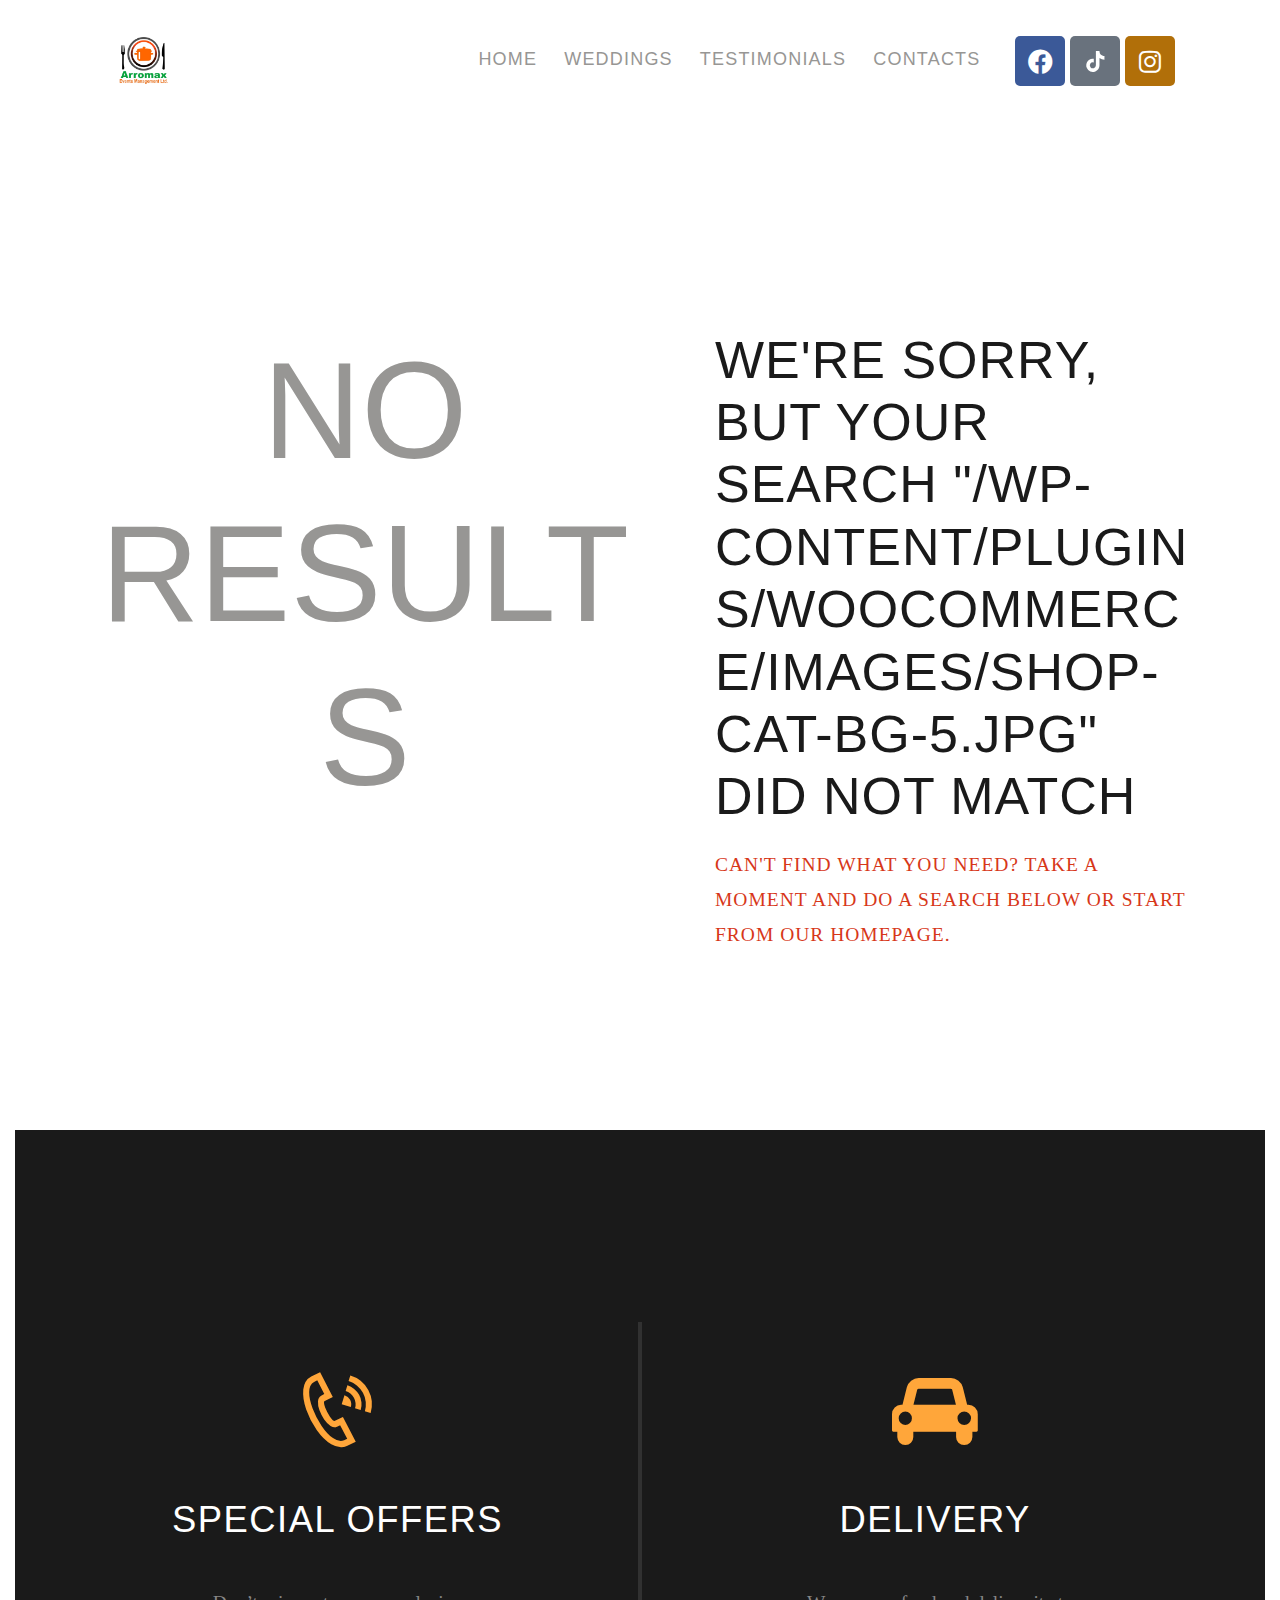
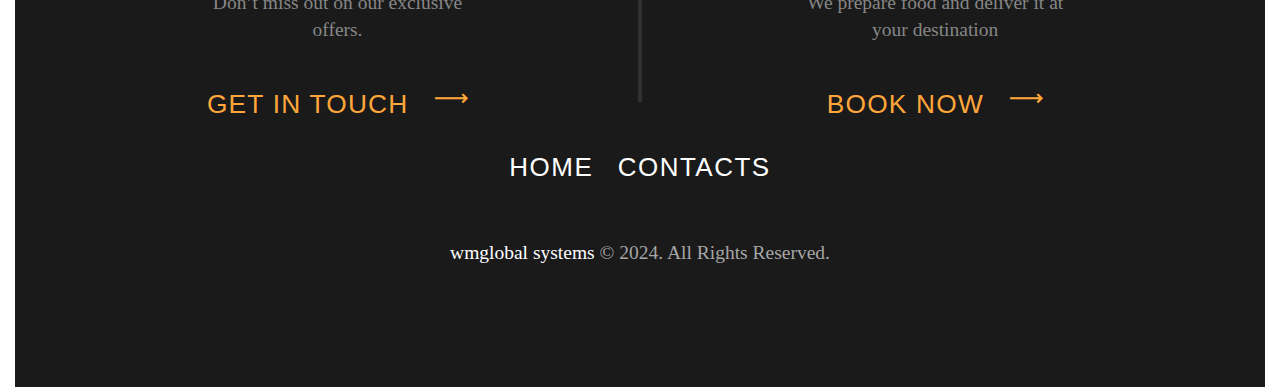
<file: wp-content/plugins/woocommerce/images/shop-cat-bg-5.jpg.html>
﻿<!DOCTYPE html>
<html lang="en-US" prefix="og: https://ogp.me/ns#" class="no-js
									 scheme_default										">
<head>
			<meta charset="UTF-8">
		<meta name="viewport" content="width=device-width, initial-scale=1, maximum-scale=1">
		<meta name="format-detection" content="telephone=no">
		<link rel="profile" href="//gmpg.org/xfn/11">
		<link rel="pingback" href="https://arromaxevents.com/xmlrpc.php">
		    <script type="text/javascript">
        
    </script>
    
<!-- Search Engine Optimization by Rank Math PRO - https://rankmath.com/ -->
<title>/wp-content/plugins/woocommerce/images/shop-cat-bg-5.jpg - arromax events management</title>
<meta name="robots" content="follow, noindex">
<meta property="og:locale" content="en_US">
<meta property="og:type" content="article">
<meta property="og:title" content="/wp-content/plugins/woocommerce/images/shop-cat-bg-5.jpg - arromax events management">
<meta property="og:url" content="https://arromaxevents.com/?s=%2Fwp-content%2Fplugins%2Fwoocommerce%2Fimages%2Fshop-cat-bg-5.jpg">
<meta property="og:site_name" content="arromax events management">
<meta property="og:image" content="https://arromaxevents.com/wp-content/uploads/2023/04/pixelcut-export-1681390515371.png">
<meta property="og:image:secure_url" content="https://arromaxevents.com/wp-content/uploads/2023/04/pixelcut-export-1681390515371.png">
<meta property="og:image:width" content="1080">
<meta property="og:image:height" content="1080">
<meta property="og:image:type" content="image/png">
<meta name="twitter:card" content="summary_large_image">
<meta name="twitter:title" content="/wp-content/plugins/woocommerce/images/shop-cat-bg-5.jpg - arromax events management">
<meta name="twitter:image" content="https://arromaxevents.com/wp-content/uploads/2023/04/pixelcut-export-1681390515371.png">
<script type="application/ld+json" class="rank-math-schema-pro">{"@context":"https://schema.org","@graph":[{"@type":"FastFoodRestaurant","@id":"https://arromaxevents.com/#organization","name":"arromax events management","url":"https://arromaxevents.com","logo":{"@type":"ImageObject","@id":"https://arromaxevents.com/#logo","url":"https://arromaxevents.com/wp-content/uploads/2023/04/pixelcut-export-1681390515371.png","contentUrl":"https://arromaxevents.com/wp-content/uploads/2023/04/pixelcut-export-1681390515371.png","caption":"arromax events management","inLanguage":"en-US","width":"1080","height":"1080"},"openingHours":["Monday,Tuesday,Wednesday,Thursday,Friday,Saturday,Sunday 09:00-17:00"],"image":{"@id":"https://arromaxevents.com/#logo"}},{"@type":"WebSite","@id":"https://arromaxevents.com/#website","url":"https://arromaxevents.com","name":"arromax events management","publisher":{"@id":"https://arromaxevents.com/#organization"},"inLanguage":"en-US"},{"@type":"SearchResultsPage","@id":"https://arromaxevents.com/?s=%2Fwp-content%2Fplugins%2Fwoocommerce%2Fimages%2Fshop-cat-bg-5.jpg#webpage","url":"https://arromaxevents.com/?s=%2Fwp-content%2Fplugins%2Fwoocommerce%2Fimages%2Fshop-cat-bg-5.jpg","name":"/wp-content/plugins/woocommerce/images/shop-cat-bg-5.jpg - arromax events management","isPartOf":{"@id":"https://arromaxevents.com/#website"},"inLanguage":"en-US"}]}</script>
<!-- /Rank Math WordPress SEO plugin -->

<link rel='dns-prefetch' href='//fonts.googleapis.com'>
<link rel="alternate" type="application/rss+xml" title="arromax events management &raquo; Feed" href="../../../../index-1.htm?feed=rss2">
<link rel="alternate" type="application/rss+xml" title="arromax events management &raquo; Comments Feed" href="../../../../index-2.htm?feed=comments-rss2">
<link rel="alternate" type="application/rss+xml" title="arromax events management &raquo; Search Results for &#8220;/wp-content/plugins/woocommerce/images/shop-cat-bg-5.jpg&#8221; Feed" href="../../../../index-24.htm?s=%2Fwp-content%2Fplugins%2Fwoocommerce%2Fimages%2Fshop-cat-bg-5.jpg&#038;feed=rss2">
<meta property="og:site_name" content="arromax events management">
			<meta property="og:description" content="Best bet for stress-free events">
			<meta property="og:type" content="website">				<meta property="og:image" content="//arromaxevents.com/wp-content/uploads/2023/04/pixelcut-export-1681390515371.png">
				<script type="text/javascript">
/* <![CDATA[ */
window._wpemojiSettings = {"baseUrl":"https:\/\/s.w.org\/images\/core\/emoji\/15.0.3\/72x72\/","ext":".png","svgUrl":"https:\/\/s.w.org\/images\/core\/emoji\/15.0.3\/svg\/","svgExt":".svg","source":{"concatemoji":"https:\/\/arromaxevents.com\/wp-includes\/js\/wp-emoji-release.min.js?ver=6.6.2"}};
/*! This file is auto-generated */
!function(i,n){var o,s,e;function c(e){try{var t={supportTests:e,timestamp:(new Date).valueOf()};sessionStorage.setItem(o,JSON.stringify(t))}catch(e){}}function p(e,t,n){e.clearRect(0,0,e.canvas.width,e.canvas.height),e.fillText(t,0,0);var t=new Uint32Array(e.getImageData(0,0,e.canvas.width,e.canvas.height).data),r=(e.clearRect(0,0,e.canvas.width,e.canvas.height),e.fillText(n,0,0),new Uint32Array(e.getImageData(0,0,e.canvas.width,e.canvas.height).data));return t.every(function(e,t){return e===r[t]})}function u(e,t,n){switch(t){case"flag":return n(e,"\ud83c\udff3\ufe0f\u200d\u26a7\ufe0f","\ud83c\udff3\ufe0f\u200b\u26a7\ufe0f")?!1:!n(e,"\ud83c\uddfa\ud83c\uddf3","\ud83c\uddfa\u200b\ud83c\uddf3")&&!n(e,"\ud83c\udff4\udb40\udc67\udb40\udc62\udb40\udc65\udb40\udc6e\udb40\udc67\udb40\udc7f","\ud83c\udff4\u200b\udb40\udc67\u200b\udb40\udc62\u200b\udb40\udc65\u200b\udb40\udc6e\u200b\udb40\udc67\u200b\udb40\udc7f");case"emoji":return!n(e,"\ud83d\udc26\u200d\u2b1b","\ud83d\udc26\u200b\u2b1b")}return!1}function f(e,t,n){var r="undefined"!=typeof WorkerGlobalScope&&self instanceof WorkerGlobalScope?new OffscreenCanvas(300,150):i.createElement("canvas"),a=r.getContext("2d",{willReadFrequently:!0}),o=(a.textBaseline="top",a.font="600 32px Arial",{});return e.forEach(function(e){o[e]=t(a,e,n)}),o}function t(e){var t=i.createElement("script");t.src=e,t.defer=!0,i.head.appendChild(t)}"undefined"!=typeof Promise&&(o="wpEmojiSettingsSupports",s=["flag","emoji"],n.supports={everything:!0,everythingExceptFlag:!0},e=new Promise(function(e){i.addEventListener("DOMContentLoaded",e,{once:!0})}),new Promise(function(t){var n=function(){try{var e=JSON.parse(sessionStorage.getItem(o));if("object"==typeof e&&"number"==typeof e.timestamp&&(new Date).valueOf()<e.timestamp+604800&&"object"==typeof e.supportTests)return e.supportTests}catch(e){}return null}();if(!n){if("undefined"!=typeof Worker&&"undefined"!=typeof OffscreenCanvas&&"undefined"!=typeof URL&&URL.createObjectURL&&"undefined"!=typeof Blob)try{var e="postMessage("+f.toString()+"("+[JSON.stringify(s),u.toString(),p.toString()].join(",")+"));",r=new Blob([e],{type:"text/javascript"}),a=new Worker(URL.createObjectURL(r),{name:"wpTestEmojiSupports"});return void(a.onmessage=function(e){c(n=e.data),a.terminate(),t(n)})}catch(e){}c(n=f(s,u,p))}t(n)}).then(function(e){for(var t in e)n.supports[t]=e[t],n.supports.everything=n.supports.everything&&n.supports[t],"flag"!==t&&(n.supports.everythingExceptFlag=n.supports.everythingExceptFlag&&n.supports[t]);n.supports.everythingExceptFlag=n.supports.everythingExceptFlag&&!n.supports.flag,n.DOMReady=!1,n.readyCallback=function(){n.DOMReady=!0}}).then(function(){return e}).then(function(){var e;n.supports.everything||(n.readyCallback(),(e=n.source||{}).concatemoji?t(e.concatemoji):e.wpemoji&&e.twemoji&&(t(e.twemoji),t(e.wpemoji)))}))}((window,document),window._wpemojiSettings);
/* ]]> */
</script>
<style id='wp-emoji-styles-inline-css' type='text/css'>

	img.wp-smiley, img.emoji {
		display: inline !important;
		border: none !important;
		box-shadow: none !important;
		height: 1em !important;
		width: 1em !important;
		margin: 0 0.07em !important;
		vertical-align: -0.1em !important;
		background: none !important;
		padding: 0 !important;
	}
</style>
<link property="stylesheet" rel='stylesheet' id='wp-block-library-css' href='../../../../wp-includes/css/dist/block-library/style.min.css?ver=6.6.2' type='text/css' media='all'>
<style id='rank-math-toc-block-style-inline-css' type='text/css'>
.wp-block-rank-math-toc-block nav ol{counter-reset:item}.wp-block-rank-math-toc-block nav ol li{display:block}.wp-block-rank-math-toc-block nav ol li:before{content:counters(item, ".") ". ";counter-increment:item}

</style>
<style id='classic-theme-styles-inline-css' type='text/css'>
/*! This file is auto-generated */
.wp-block-button__link{color:#fff;background-color:#32373c;border-radius:9999px;box-shadow:none;text-decoration:none;padding:calc(.667em + 2px) calc(1.333em + 2px);font-size:1.125em}.wp-block-file__button{background:#32373c;color:#fff;text-decoration:none}
</style>
<style id='global-styles-inline-css' type='text/css'>
:root{--wp--preset--aspect-ratio--square: 1;--wp--preset--aspect-ratio--4-3: 4/3;--wp--preset--aspect-ratio--3-4: 3/4;--wp--preset--aspect-ratio--3-2: 3/2;--wp--preset--aspect-ratio--2-3: 2/3;--wp--preset--aspect-ratio--16-9: 16/9;--wp--preset--aspect-ratio--9-16: 9/16;--wp--preset--color--black: #000000;--wp--preset--color--cyan-bluish-gray: #abb8c3;--wp--preset--color--white: #ffffff;--wp--preset--color--pale-pink: #f78da7;--wp--preset--color--vivid-red: #cf2e2e;--wp--preset--color--luminous-vivid-orange: #ff6900;--wp--preset--color--luminous-vivid-amber: #fcb900;--wp--preset--color--light-green-cyan: #7bdcb5;--wp--preset--color--vivid-green-cyan: #00d084;--wp--preset--color--pale-cyan-blue: #8ed1fc;--wp--preset--color--vivid-cyan-blue: #0693e3;--wp--preset--color--vivid-purple: #9b51e0;--wp--preset--gradient--vivid-cyan-blue-to-vivid-purple: linear-gradient(135deg,rgba(6,147,227,1) 0%,rgb(155,81,224) 100%);--wp--preset--gradient--light-green-cyan-to-vivid-green-cyan: linear-gradient(135deg,rgb(122,220,180) 0%,rgb(0,208,130) 100%);--wp--preset--gradient--luminous-vivid-amber-to-luminous-vivid-orange: linear-gradient(135deg,rgba(252,185,0,1) 0%,rgba(255,105,0,1) 100%);--wp--preset--gradient--luminous-vivid-orange-to-vivid-red: linear-gradient(135deg,rgba(255,105,0,1) 0%,rgb(207,46,46) 100%);--wp--preset--gradient--very-light-gray-to-cyan-bluish-gray: linear-gradient(135deg,rgb(238,238,238) 0%,rgb(169,184,195) 100%);--wp--preset--gradient--cool-to-warm-spectrum: linear-gradient(135deg,rgb(74,234,220) 0%,rgb(151,120,209) 20%,rgb(207,42,186) 40%,rgb(238,44,130) 60%,rgb(251,105,98) 80%,rgb(254,248,76) 100%);--wp--preset--gradient--blush-light-purple: linear-gradient(135deg,rgb(255,206,236) 0%,rgb(152,150,240) 100%);--wp--preset--gradient--blush-bordeaux: linear-gradient(135deg,rgb(254,205,165) 0%,rgb(254,45,45) 50%,rgb(107,0,62) 100%);--wp--preset--gradient--luminous-dusk: linear-gradient(135deg,rgb(255,203,112) 0%,rgb(199,81,192) 50%,rgb(65,88,208) 100%);--wp--preset--gradient--pale-ocean: linear-gradient(135deg,rgb(255,245,203) 0%,rgb(182,227,212) 50%,rgb(51,167,181) 100%);--wp--preset--gradient--electric-grass: linear-gradient(135deg,rgb(202,248,128) 0%,rgb(113,206,126) 100%);--wp--preset--gradient--midnight: linear-gradient(135deg,rgb(2,3,129) 0%,rgb(40,116,252) 100%);--wp--preset--font-size--small: 13px;--wp--preset--font-size--medium: 20px;--wp--preset--font-size--large: 36px;--wp--preset--font-size--x-large: 42px;--wp--preset--spacing--20: 0.44rem;--wp--preset--spacing--30: 0.67rem;--wp--preset--spacing--40: 1rem;--wp--preset--spacing--50: 1.5rem;--wp--preset--spacing--60: 2.25rem;--wp--preset--spacing--70: 3.38rem;--wp--preset--spacing--80: 5.06rem;--wp--preset--shadow--natural: 6px 6px 9px rgba(0, 0, 0, 0.2);--wp--preset--shadow--deep: 12px 12px 50px rgba(0, 0, 0, 0.4);--wp--preset--shadow--sharp: 6px 6px 0px rgba(0, 0, 0, 0.2);--wp--preset--shadow--outlined: 6px 6px 0px -3px rgba(255, 255, 255, 1), 6px 6px rgba(0, 0, 0, 1);--wp--preset--shadow--crisp: 6px 6px 0px rgba(0, 0, 0, 1);}:where(.is-layout-flex){gap: 0.5em;}:where(.is-layout-grid){gap: 0.5em;}body .is-layout-flex{display: flex;}.is-layout-flex{flex-wrap: wrap;align-items: center;}.is-layout-flex > :is(*, div){margin: 0;}body .is-layout-grid{display: grid;}.is-layout-grid > :is(*, div){margin: 0;}:where(.wp-block-columns.is-layout-flex){gap: 2em;}:where(.wp-block-columns.is-layout-grid){gap: 2em;}:where(.wp-block-post-template.is-layout-flex){gap: 1.25em;}:where(.wp-block-post-template.is-layout-grid){gap: 1.25em;}.has-black-color{color: var(--wp--preset--color--black) !important;}.has-cyan-bluish-gray-color{color: var(--wp--preset--color--cyan-bluish-gray) !important;}.has-white-color{color: var(--wp--preset--color--white) !important;}.has-pale-pink-color{color: var(--wp--preset--color--pale-pink) !important;}.has-vivid-red-color{color: var(--wp--preset--color--vivid-red) !important;}.has-luminous-vivid-orange-color{color: var(--wp--preset--color--luminous-vivid-orange) !important;}.has-luminous-vivid-amber-color{color: var(--wp--preset--color--luminous-vivid-amber) !important;}.has-light-green-cyan-color{color: var(--wp--preset--color--light-green-cyan) !important;}.has-vivid-green-cyan-color{color: var(--wp--preset--color--vivid-green-cyan) !important;}.has-pale-cyan-blue-color{color: var(--wp--preset--color--pale-cyan-blue) !important;}.has-vivid-cyan-blue-color{color: var(--wp--preset--color--vivid-cyan-blue) !important;}.has-vivid-purple-color{color: var(--wp--preset--color--vivid-purple) !important;}.has-black-background-color{background-color: var(--wp--preset--color--black) !important;}.has-cyan-bluish-gray-background-color{background-color: var(--wp--preset--color--cyan-bluish-gray) !important;}.has-white-background-color{background-color: var(--wp--preset--color--white) !important;}.has-pale-pink-background-color{background-color: var(--wp--preset--color--pale-pink) !important;}.has-vivid-red-background-color{background-color: var(--wp--preset--color--vivid-red) !important;}.has-luminous-vivid-orange-background-color{background-color: var(--wp--preset--color--luminous-vivid-orange) !important;}.has-luminous-vivid-amber-background-color{background-color: var(--wp--preset--color--luminous-vivid-amber) !important;}.has-light-green-cyan-background-color{background-color: var(--wp--preset--color--light-green-cyan) !important;}.has-vivid-green-cyan-background-color{background-color: var(--wp--preset--color--vivid-green-cyan) !important;}.has-pale-cyan-blue-background-color{background-color: var(--wp--preset--color--pale-cyan-blue) !important;}.has-vivid-cyan-blue-background-color{background-color: var(--wp--preset--color--vivid-cyan-blue) !important;}.has-vivid-purple-background-color{background-color: var(--wp--preset--color--vivid-purple) !important;}.has-black-border-color{border-color: var(--wp--preset--color--black) !important;}.has-cyan-bluish-gray-border-color{border-color: var(--wp--preset--color--cyan-bluish-gray) !important;}.has-white-border-color{border-color: var(--wp--preset--color--white) !important;}.has-pale-pink-border-color{border-color: var(--wp--preset--color--pale-pink) !important;}.has-vivid-red-border-color{border-color: var(--wp--preset--color--vivid-red) !important;}.has-luminous-vivid-orange-border-color{border-color: var(--wp--preset--color--luminous-vivid-orange) !important;}.has-luminous-vivid-amber-border-color{border-color: var(--wp--preset--color--luminous-vivid-amber) !important;}.has-light-green-cyan-border-color{border-color: var(--wp--preset--color--light-green-cyan) !important;}.has-vivid-green-cyan-border-color{border-color: var(--wp--preset--color--vivid-green-cyan) !important;}.has-pale-cyan-blue-border-color{border-color: var(--wp--preset--color--pale-cyan-blue) !important;}.has-vivid-cyan-blue-border-color{border-color: var(--wp--preset--color--vivid-cyan-blue) !important;}.has-vivid-purple-border-color{border-color: var(--wp--preset--color--vivid-purple) !important;}.has-vivid-cyan-blue-to-vivid-purple-gradient-background{background: var(--wp--preset--gradient--vivid-cyan-blue-to-vivid-purple) !important;}.has-light-green-cyan-to-vivid-green-cyan-gradient-background{background: var(--wp--preset--gradient--light-green-cyan-to-vivid-green-cyan) !important;}.has-luminous-vivid-amber-to-luminous-vivid-orange-gradient-background{background: var(--wp--preset--gradient--luminous-vivid-amber-to-luminous-vivid-orange) !important;}.has-luminous-vivid-orange-to-vivid-red-gradient-background{background: var(--wp--preset--gradient--luminous-vivid-orange-to-vivid-red) !important;}.has-very-light-gray-to-cyan-bluish-gray-gradient-background{background: var(--wp--preset--gradient--very-light-gray-to-cyan-bluish-gray) !important;}.has-cool-to-warm-spectrum-gradient-background{background: var(--wp--preset--gradient--cool-to-warm-spectrum) !important;}.has-blush-light-purple-gradient-background{background: var(--wp--preset--gradient--blush-light-purple) !important;}.has-blush-bordeaux-gradient-background{background: var(--wp--preset--gradient--blush-bordeaux) !important;}.has-luminous-dusk-gradient-background{background: var(--wp--preset--gradient--luminous-dusk) !important;}.has-pale-ocean-gradient-background{background: var(--wp--preset--gradient--pale-ocean) !important;}.has-electric-grass-gradient-background{background: var(--wp--preset--gradient--electric-grass) !important;}.has-midnight-gradient-background{background: var(--wp--preset--gradient--midnight) !important;}.has-small-font-size{font-size: var(--wp--preset--font-size--small) !important;}.has-medium-font-size{font-size: var(--wp--preset--font-size--medium) !important;}.has-large-font-size{font-size: var(--wp--preset--font-size--large) !important;}.has-x-large-font-size{font-size: var(--wp--preset--font-size--x-large) !important;}
:where(.wp-block-post-template.is-layout-flex){gap: 1.25em;}:where(.wp-block-post-template.is-layout-grid){gap: 1.25em;}
:where(.wp-block-columns.is-layout-flex){gap: 2em;}:where(.wp-block-columns.is-layout-grid){gap: 2em;}
:root :where(.wp-block-pullquote){font-size: 1.5em;line-height: 1.6;}
</style>
<link property="stylesheet" rel='stylesheet' id='contact-form-7-css' href='../../contact-form-7/includes/css/styles.css?ver=5.7.5.1' type='text/css' media='all'>
<link property="stylesheet" rel='stylesheet' id='esg-plugin-settings-css' href='../../essential-grid/public/assets/css/settings.css?ver=3.0.17.1' type='text/css' media='all'>
<link property="stylesheet" rel='stylesheet' id='tp-fontello-css' href='../../essential-grid/public/assets/font/fontello/css/fontello.css?ver=3.0.17.1' type='text/css' media='all'>
<link property="stylesheet" rel='stylesheet' id='trx_addons-icons-css' href='../../trx_addons/css/font-icons/css/trx_addons_icons-embedded.css' type='text/css' media='all'>
<link property="stylesheet" rel='stylesheet' id='jquery-swiper-css' href='../../trx_addons/js/swiper/swiper.min.css' type='text/css' media='all'>
<link property="stylesheet" rel='stylesheet' id='magnific-popup-css' href='../../trx_addons/js/magnific/magnific-popup.min.css' type='text/css' media='all'>
<link property="stylesheet" rel='stylesheet' id='trx_addons-css' href='../../trx_addons/css/trx_addons.css' type='text/css' media='all'>
<link property="stylesheet" rel='stylesheet' id='trx_addons-animation-css' href='../../trx_addons/css/trx_addons.animation.css' type='text/css' media='all'>
<link property="stylesheet" rel='stylesheet' id='elementor-icons-css' href='../../elementor/assets/lib/eicons/css/elementor-icons.min.css?ver=5.31.0' type='text/css' media='all'>
<link property="stylesheet" rel='stylesheet' id='elementor-frontend-css' href='../../elementor/assets/css/frontend.min.css?ver=3.24.7' type='text/css' media='all'>
<style id='elementor-frontend-inline-css' type='text/css'>
.elementor-kit-1678{--e-global-color-primary:#6EC1E4;--e-global-color-secondary:#54595F;--e-global-color-text:#7A7A7A;--e-global-color-accent:#61CE70;--e-global-typography-primary-font-family:"Roboto";--e-global-typography-primary-font-weight:600;--e-global-typography-secondary-font-family:"Roboto Slab";--e-global-typography-secondary-font-weight:400;--e-global-typography-text-font-family:"Roboto";--e-global-typography-text-font-weight:400;--e-global-typography-accent-font-family:"Roboto";--e-global-typography-accent-font-weight:500;}.elementor-section.elementor-section-boxed > .elementor-container{max-width:1230px;}.e-con{--container-max-width:1230px;}.elementor-widget:not(:last-child){margin-block-end:20px;}.elementor-element{--widgets-spacing:20px 20px;}{}h1.entry-title{display:var(--page-title-display);}@media(max-width:1024px){.elementor-section.elementor-section-boxed > .elementor-container{max-width:1024px;}.e-con{--container-max-width:1024px;}}@media(max-width:767px){.elementor-section.elementor-section-boxed > .elementor-container{max-width:767px;}.e-con{--container-max-width:767px;}}
</style>
<link property="stylesheet" rel='stylesheet' id='swiper-css' href='../../elementor/assets/lib/swiper/v8/css/swiper.min.css?ver=8.4.5' type='text/css' media='all'>
<link property="stylesheet" rel='stylesheet' id='e-swiper-css' href='../../elementor/assets/css/conditionals/e-swiper.min.css?ver=3.24.7' type='text/css' media='all'>
<link property="stylesheet" rel='stylesheet' id='font-awesome-5-all-css' href='../../elementor/assets/lib/font-awesome/css/all.min.css?ver=3.24.7' type='text/css' media='all'>
<link property="stylesheet" rel='stylesheet' id='font-awesome-4-shim-css' href='../../elementor/assets/lib/font-awesome/css/v4-shims.min.css?ver=3.24.7' type='text/css' media='all'>
<link property="stylesheet" rel='stylesheet' id='google-fonts-1-css' href='../../../../css-1?family=Roboto%3A100%2C100italic%2C200%2C200italic%2C300%2C300italic%2C400%2C400italic%2C500%2C500italic%2C600%2C600italic%2C700%2C700italic%2C800%2C800italic%2C900%2C900italic%7CRoboto+Slab%3A100%2C100italic%2C200%2C200italic%2C300%2C300italic%2C400%2C400italic%2C500%2C500italic%2C600%2C600italic%2C700%2C700italic%2C800%2C800italic%2C900%2C900italic&#038;display=auto&#038;ver=6.6.2' type='text/css' media='all'>
<link property="stylesheet" rel='stylesheet' id='meals-wheels-font-Rustico-css' href='../../../themes/meals-wheels/css/font-face/Rustico/stylesheet.css' type='text/css' media='all'>
<link property="stylesheet" rel='stylesheet' id='meals-wheels-font-google_fonts-css' href='../../../../css?family=Overpass+Mono:300,400,600,700%7CTeko:300,400,500,600,700&#038;subset=latin,latin-ext' type='text/css' media='all'>
<link property="stylesheet" rel='stylesheet' id='fontello-icons-css' href='../../../themes/meals-wheels/css/font-icons/css/fontello-embedded.css' type='text/css' media='all'>
<link property="stylesheet" rel='stylesheet' id='meals-wheels-main-css' href='../../../themes/meals-wheels/style.css' type='text/css' media='all'>
<link property="stylesheet" rel='stylesheet' id='meals-wheels-custom-css' href='../../../themes/meals-wheels/css/__custom.css' type='text/css' media='all'>
<link property="stylesheet" rel='stylesheet' id='meals-wheels-color-default-css' href='../../../themes/meals-wheels/css/__colors_default.css' type='text/css' media='all'>
<link property="stylesheet" rel='stylesheet' id='meals-wheels-color-dark-css' href='../../../themes/meals-wheels/css/__colors_dark.css' type='text/css' media='all'>
<link property="stylesheet" rel='stylesheet' id='mediaelement-css' href='../../../../wp-includes/js/mediaelement/mediaelementplayer-legacy.min.css?ver=4.2.17' type='text/css' media='all'>
<link property="stylesheet" rel='stylesheet' id='wp-mediaelement-css' href='../../../../wp-includes/js/mediaelement/wp-mediaelement.min.css?ver=6.6.2' type='text/css' media='all'>
<link property="stylesheet" rel='stylesheet' id='trx_addons-responsive-css' href='../../trx_addons/css/trx_addons.responsive.css' type='text/css' media='all'>
<link property="stylesheet" rel='stylesheet' id='meals-wheels-responsive-css' href='../../../themes/meals-wheels/css/responsive.css' type='text/css' media='all'>
<link rel="preconnect" href="https://fonts.gstatic.com/" crossorigin=""><script type="text/javascript" src="../../../../wp-includes/js/jquery/jquery.min.js?ver=3.7.1" id="jquery-core-js"></script>
<script type="text/javascript" src="../../../../wp-includes/js/jquery/jquery-migrate.min.js?ver=3.4.1" id="jquery-migrate-js"></script>
<link rel="https://api.w.org/" href="../../../../index.php?rest_route=/"><link rel="EditURI" type="application/rsd+xml" title="RSD" href="../../../../xmlrpc.php?rsd">
<meta name="generator" content="WordPress 6.6.2">
<meta name="generator" content="Elementor 3.24.7; features: additional_custom_breakpoints; settings: css_print_method-internal, google_font-enabled, font_display-auto">
			<style>
				.e-con.e-parent:nth-of-type(n+4):not(.e-lazyloaded):not(.e-no-lazyload),
				.e-con.e-parent:nth-of-type(n+4):not(.e-lazyloaded):not(.e-no-lazyload) * {
					background-image: none !important;
				}
				@media screen and (max-height: 1024px) {
					.e-con.e-parent:nth-of-type(n+3):not(.e-lazyloaded):not(.e-no-lazyload),
					.e-con.e-parent:nth-of-type(n+3):not(.e-lazyloaded):not(.e-no-lazyload) * {
						background-image: none !important;
					}
				}
				@media screen and (max-height: 640px) {
					.e-con.e-parent:nth-of-type(n+2):not(.e-lazyloaded):not(.e-no-lazyload),
					.e-con.e-parent:nth-of-type(n+2):not(.e-lazyloaded):not(.e-no-lazyload) * {
						background-image: none !important;
					}
				}
			</style>
			<meta name="generator" content="Powered by Slider Revolution 6.6.12 - responsive, Mobile-Friendly Slider Plugin for WordPress with comfortable drag and drop interface.">
<link rel="icon" href="../../../uploads/2018/06/cropped-favicon-90x90.png" sizes="32x32">
<link rel="icon" href="../../../uploads/2018/06/cropped-favicon-240x240.png" sizes="192x192">
<link rel="apple-touch-icon" href="../../../uploads/2018/06/cropped-favicon-180x180.png">
<meta name="msapplication-TileImage" content="https://arromaxevents.com/wp-content/uploads/2018/06/cropped-favicon-300x300.png">
<script>function setREVStartSize(e){
			//window.requestAnimationFrame(function() {
				window.RSIW = window.RSIW===undefined ? window.innerWidth : window.RSIW;
				window.RSIH = window.RSIH===undefined ? window.innerHeight : window.RSIH;
				try {
					var pw = document.getElementById(e.c).parentNode.offsetWidth,
						newh;
					pw = pw===0 || isNaN(pw) || (e.l=="fullwidth" || e.layout=="fullwidth") ? window.RSIW : pw;
					e.tabw = e.tabw===undefined ? 0 : parseInt(e.tabw);
					e.thumbw = e.thumbw===undefined ? 0 : parseInt(e.thumbw);
					e.tabh = e.tabh===undefined ? 0 : parseInt(e.tabh);
					e.thumbh = e.thumbh===undefined ? 0 : parseInt(e.thumbh);
					e.tabhide = e.tabhide===undefined ? 0 : parseInt(e.tabhide);
					e.thumbhide = e.thumbhide===undefined ? 0 : parseInt(e.thumbhide);
					e.mh = e.mh===undefined || e.mh=="" || e.mh==="auto" ? 0 : parseInt(e.mh,0);
					if(e.layout==="fullscreen" || e.l==="fullscreen")
						newh = Math.max(e.mh,window.RSIH);
					else{
						e.gw = Array.isArray(e.gw) ? e.gw : [e.gw];
						for (var i in e.rl) if (e.gw[i]===undefined || e.gw[i]===0) e.gw[i] = e.gw[i-1];
						e.gh = e.el===undefined || e.el==="" || (Array.isArray(e.el) && e.el.length==0)? e.gh : e.el;
						e.gh = Array.isArray(e.gh) ? e.gh : [e.gh];
						for (var i in e.rl) if (e.gh[i]===undefined || e.gh[i]===0) e.gh[i] = e.gh[i-1];
											
						var nl = new Array(e.rl.length),
							ix = 0,
							sl;
						e.tabw = e.tabhide>=pw ? 0 : e.tabw;
						e.thumbw = e.thumbhide>=pw ? 0 : e.thumbw;
						e.tabh = e.tabhide>=pw ? 0 : e.tabh;
						e.thumbh = e.thumbhide>=pw ? 0 : e.thumbh;
						for (var i in e.rl) nl[i] = e.rl[i]<window.RSIW ? 0 : e.rl[i];
						sl = nl[0];
						for (var i in nl) if (sl>nl[i] && nl[i]>0) { sl = nl[i]; ix=i;}
						var m = pw>(e.gw[ix]+e.tabw+e.thumbw) ? 1 : (pw-(e.tabw+e.thumbw)) / (e.gw[ix]);
						newh =  (e.gh[ix] * m) + (e.tabh + e.thumbh);
					}
					var el = document.getElementById(e.c);
					if (el!==null && el) el.style.height = newh+"px";
					el = document.getElementById(e.c+"_wrapper");
					if (el!==null && el) {
						el.style.height = newh+"px";
						el.style.display = "block";
					}
				} catch(e){
					console.log("Failure at Presize of Slider:" + e)
				}
			//});
		  };</script>
<style type="text/css" id="trx_addons-inline-styles-inline-css">.trx_addons_inline_1433041600 img{max-height:78px;}.trx_addons_inline_274217881 img{max-height:78px;}.sc_layouts_title_title{font-size:0.3em}.custom-logo-link,.sc_layouts_logo{font-size:1.6em}</style>
<style id="elementor-post-38">.elementor-38 .elementor-element.elementor-element-f841b07 > .elementor-container{min-height:16px;text-align:right;}.elementor-38 .elementor-element.elementor-element-f841b07 > .elementor-container > .elementor-column > .elementor-widget-wrap{align-content:center;align-items:center;}.elementor-38 .elementor-element.elementor-element-32cbc66 .logo_image{max-height:78px;}.elementor-38 .elementor-element.elementor-element-f0ade9e{--spacer-size:1px;}.elementor-38 .elementor-element.elementor-element-c7acae5 .elementor-repeater-item-9147715.elementor-social-icon{background-color:#B16F09;}.elementor-38 .elementor-element.elementor-element-c7acae5{--grid-template-columns:repeat(0, auto);--grid-column-gap:5px;--grid-row-gap:0px;}.elementor-38 .elementor-element.elementor-element-c7acae5 .elementor-widget-container{text-align:center;}.elementor-38 .elementor-element.elementor-element-4f40ee3{--divider-border-style:dotted;--divider-color:#000;--divider-border-width:1px;}.elementor-38 .elementor-element.elementor-element-4f40ee3 .elementor-divider-separator{width:0%;}.elementor-38 .elementor-element.elementor-element-4f40ee3 .elementor-divider{padding-block-start:15px;padding-block-end:15px;}.elementor-38 .elementor-element.elementor-element-0370dc7 > .elementor-container > .elementor-column > .elementor-widget-wrap{align-content:center;align-items:center;}.elementor-38 .elementor-element.elementor-element-0370dc7 a{color:#050505;}.elementor-38 .elementor-element.elementor-element-0370dc7{margin-top:0px;margin-bottom:0px;padding:1px 0px 0px 0px;}.elementor-38 .elementor-element.elementor-element-93565bd .logo_image{max-height:78px;}.elementor-38 .elementor-element.elementor-element-93565bd > .elementor-widget-container{margin:-11px 0px 0px 0px;padding:0px 0px 0px 0px;}@media(max-width:767px){.elementor-38 .elementor-element.elementor-element-558939c{width:40%;}.elementor-38 .elementor-element.elementor-element-5aa2281{width:60%;}}@media(min-width:768px){.elementor-38 .elementor-element.elementor-element-17a11d3{width:15%;}.elementor-38 .elementor-element.elementor-element-44009db{width:85%;}}@media(max-width:1024px) and (min-width:768px){.elementor-38 .elementor-element.elementor-element-17a11d3{width:22%;}.elementor-38 .elementor-element.elementor-element-44009db{width:78%;}}</style>
<style>.elementor-38 .elementor-element.elementor-element-f841b07 > .elementor-container{min-height:16px;text-align:right;}.elementor-38 .elementor-element.elementor-element-f841b07 > .elementor-container > .elementor-column > .elementor-widget-wrap{align-content:center;align-items:center;}.elementor-38 .elementor-element.elementor-element-32cbc66 .logo_image{max-height:78px;}.elementor-38 .elementor-element.elementor-element-f0ade9e{--spacer-size:1px;}.elementor-38 .elementor-element.elementor-element-c7acae5 .elementor-repeater-item-9147715.elementor-social-icon{background-color:#B16F09;}.elementor-38 .elementor-element.elementor-element-c7acae5{--grid-template-columns:repeat(0, auto);--grid-column-gap:5px;--grid-row-gap:0px;}.elementor-38 .elementor-element.elementor-element-c7acae5 .elementor-widget-container{text-align:center;}.elementor-38 .elementor-element.elementor-element-4f40ee3{--divider-border-style:dotted;--divider-color:#000;--divider-border-width:1px;}.elementor-38 .elementor-element.elementor-element-4f40ee3 .elementor-divider-separator{width:0%;}.elementor-38 .elementor-element.elementor-element-4f40ee3 .elementor-divider{padding-block-start:15px;padding-block-end:15px;}.elementor-38 .elementor-element.elementor-element-0370dc7 > .elementor-container > .elementor-column > .elementor-widget-wrap{align-content:center;align-items:center;}.elementor-38 .elementor-element.elementor-element-0370dc7 a{color:#050505;}.elementor-38 .elementor-element.elementor-element-0370dc7{margin-top:0px;margin-bottom:0px;padding:1px 0px 0px 0px;}.elementor-38 .elementor-element.elementor-element-93565bd .logo_image{max-height:78px;}.elementor-38 .elementor-element.elementor-element-93565bd > .elementor-widget-container{margin:-11px 0px 0px 0px;padding:0px 0px 0px 0px;}@media(max-width:767px){.elementor-38 .elementor-element.elementor-element-558939c{width:40%;}.elementor-38 .elementor-element.elementor-element-5aa2281{width:60%;}}@media(min-width:768px){.elementor-38 .elementor-element.elementor-element-17a11d3{width:15%;}.elementor-38 .elementor-element.elementor-element-44009db{width:85%;}}@media(max-width:1024px) and (min-width:768px){.elementor-38 .elementor-element.elementor-element-17a11d3{width:22%;}.elementor-38 .elementor-element.elementor-element-44009db{width:78%;}}</style>
<style id="elementor-post-479">.elementor-479 .elementor-element.elementor-element-9029638:not(.elementor-motion-effects-element-type-background), .elementor-479 .elementor-element.elementor-element-9029638 > .elementor-motion-effects-container > .elementor-motion-effects-layer{background-color:#1a1a1a;}.elementor-479 .elementor-element.elementor-element-9029638{transition:background 0.3s, border 0.3s, border-radius 0.3s, box-shadow 0.3s;padding:7.8333em 0em 5.5em 0em;}.elementor-479 .elementor-element.elementor-element-9029638 > .elementor-background-overlay{transition:background 0.3s, border-radius 0.3s, opacity 0.3s;}.elementor-479 .elementor-element.elementor-element-b6b2c8a > .elementor-element-populated.elementor-column-wrap{padding:0px 0px 0px 0px;}.elementor-479 .elementor-element.elementor-element-b6b2c8a > .elementor-element-populated.elementor-widget-wrap{padding:0px 0px 0px 0px;}.elementor-479 .elementor-element.elementor-element-c20848e{padding:0px 0px 0px 0px;}.elementor-479 .elementor-element.elementor-element-71358cf{--spacer-size:42px;}.elementor-479 .elementor-element.elementor-element-e3f830d > .elementor-widget-container{margin:28px 0px 0px 0px;}.elementor-479 .elementor-element.elementor-element-4935f85 > .elementor-element-populated{text-align:center;}.elementor-479 .elementor-element.elementor-element-61ee7ef{--divider-border-style:solid;--divider-color:rgba(255,255,255,0.1);--divider-border-width:380px;}.elementor-479 .elementor-element.elementor-element-61ee7ef .elementor-divider-separator{width:4px;margin:0 auto;margin-center:0;}.elementor-479 .elementor-element.elementor-element-61ee7ef .elementor-divider{text-align:center;padding-block-start:15px;padding-block-end:15px;}.elementor-479 .elementor-element.elementor-element-61ee7ef > .elementor-widget-container{margin:0px 0px 0px 7px;}.elementor-479 .elementor-element.elementor-element-f5d3f56{--spacer-size:42px;}.elementor-479 .elementor-element.elementor-element-7f9ad20 > .elementor-widget-container{margin:28px 0px 0px 0px;}.elementor-479 .elementor-element.elementor-element-bb1796a{--spacer-size:10px;}@media(min-width:768px){.elementor-479 .elementor-element.elementor-element-5b22c2e{width:45%;}.elementor-479 .elementor-element.elementor-element-4935f85{width:9.332%;}.elementor-479 .elementor-element.elementor-element-d80aa98{width:45%;}}@media(max-width:1024px){.elementor-479 .elementor-element.elementor-element-9029638{padding:4em 0em 3em 0em;}.elementor-479 .elementor-element.elementor-element-71358cf{--spacer-size:0px;}.elementor-479 .elementor-element.elementor-element-f5d3f56{--spacer-size:0px;}}@media(max-width:767px){.elementor-479 .elementor-element.elementor-element-9029638{padding:1.8em 0em 0em 0em;}.elementor-479 .elementor-element.elementor-element-61ee7ef .elementor-divider-separator{width:4%;}.elementor-479 .elementor-element.elementor-element-f5d3f56{--spacer-size:40px;}}</style>
<style>.elementor-479 .elementor-element.elementor-element-9029638:not(.elementor-motion-effects-element-type-background), .elementor-479 .elementor-element.elementor-element-9029638 > .elementor-motion-effects-container > .elementor-motion-effects-layer{background-color:#1a1a1a;}.elementor-479 .elementor-element.elementor-element-9029638{transition:background 0.3s, border 0.3s, border-radius 0.3s, box-shadow 0.3s;padding:7.8333em 0em 5.5em 0em;}.elementor-479 .elementor-element.elementor-element-9029638 > .elementor-background-overlay{transition:background 0.3s, border-radius 0.3s, opacity 0.3s;}.elementor-479 .elementor-element.elementor-element-b6b2c8a > .elementor-element-populated.elementor-column-wrap{padding:0px 0px 0px 0px;}.elementor-479 .elementor-element.elementor-element-b6b2c8a > .elementor-element-populated.elementor-widget-wrap{padding:0px 0px 0px 0px;}.elementor-479 .elementor-element.elementor-element-c20848e{padding:0px 0px 0px 0px;}.elementor-479 .elementor-element.elementor-element-71358cf{--spacer-size:42px;}.elementor-479 .elementor-element.elementor-element-e3f830d > .elementor-widget-container{margin:28px 0px 0px 0px;}.elementor-479 .elementor-element.elementor-element-4935f85 > .elementor-element-populated{text-align:center;}.elementor-479 .elementor-element.elementor-element-61ee7ef{--divider-border-style:solid;--divider-color:rgba(255,255,255,0.1);--divider-border-width:380px;}.elementor-479 .elementor-element.elementor-element-61ee7ef .elementor-divider-separator{width:4px;margin:0 auto;margin-center:0;}.elementor-479 .elementor-element.elementor-element-61ee7ef .elementor-divider{text-align:center;padding-block-start:15px;padding-block-end:15px;}.elementor-479 .elementor-element.elementor-element-61ee7ef > .elementor-widget-container{margin:0px 0px 0px 7px;}.elementor-479 .elementor-element.elementor-element-f5d3f56{--spacer-size:42px;}.elementor-479 .elementor-element.elementor-element-7f9ad20 > .elementor-widget-container{margin:28px 0px 0px 0px;}.elementor-479 .elementor-element.elementor-element-bb1796a{--spacer-size:10px;}@media(min-width:768px){.elementor-479 .elementor-element.elementor-element-5b22c2e{width:45%;}.elementor-479 .elementor-element.elementor-element-4935f85{width:9.332%;}.elementor-479 .elementor-element.elementor-element-d80aa98{width:45%;}}@media(max-width:1024px){.elementor-479 .elementor-element.elementor-element-9029638{padding:4em 0em 3em 0em;}.elementor-479 .elementor-element.elementor-element-71358cf{--spacer-size:0px;}.elementor-479 .elementor-element.elementor-element-f5d3f56{--spacer-size:0px;}}@media(max-width:767px){.elementor-479 .elementor-element.elementor-element-9029638{padding:1.8em 0em 0em 0em;}.elementor-479 .elementor-element.elementor-element-61ee7ef .elementor-divider-separator{width:4%;}.elementor-479 .elementor-element.elementor-element-f5d3f56{--spacer-size:40px;}}</style>
<link property="stylesheet" rel='stylesheet' id='elementor-icons-shared-0-css' href='../../elementor/assets/lib/font-awesome/css/fontawesome.min.css?ver=5.15.3' type='text/css' media='all'>
<link property="stylesheet" rel='stylesheet' id='elementor-icons-fa-brands-css' href='../../elementor/assets/lib/font-awesome/css/brands.min.css?ver=5.15.3' type='text/css' media='all'>
<link property="stylesheet" rel='stylesheet' id='widget-spacer-css' href='../../elementor/assets/css/widget-spacer.min.css?ver=3.24.7' type='text/css' media='all'>
<link property="stylesheet" rel='stylesheet' id='widget-social-icons-css' href='../../elementor/assets/css/widget-social-icons.min.css?ver=3.24.7' type='text/css' media='all'>
<link property="stylesheet" rel='stylesheet' id='e-apple-webkit-css' href='../../elementor/assets/css/conditionals/apple-webkit.min.css?ver=3.24.7' type='text/css' media='all'>
<link property="stylesheet" rel='stylesheet' id='widget-divider-css' href='../../elementor/assets/css/widget-divider.min.css?ver=3.24.7' type='text/css' media='all'>
<link property="stylesheet" rel='stylesheet' id='widget-text-editor-css' href='../../elementor/assets/css/widget-text-editor.min.css?ver=3.24.7' type='text/css' media='all'>
<link property="stylesheet" rel='stylesheet' id='rs-plugin-settings-css' href='../../revslider/public/assets/css/rs6.css?ver=6.6.12' type='text/css' media='all'>
</head>

<body class="search search-no-results body_tag scheme_default blog_mode_blog body_style_wide  is_stream blog_style_excerpt_2 sidebar_hide expand_content trx_addons_present header_type_custom header_style_header-custom-38 header_position_default menu_style_top no_layout elementor-default elementor-kit-1678">

	
	<div class="body_wrap">

		<div class="page_wrap">
			<header class="top_panel top_panel_custom top_panel_custom_38 top_panel_custom_header-default				 without_bg_image">
			<div data-elementor-type="cpt_layouts" data-elementor-id="38" class="elementor elementor-38">
						<section class="elementor-section elementor-top-section elementor-element elementor-element-f841b07 elementor-section-content-middle sc_layouts_row sc_layouts_row_type_normal elementor-hidden-phone custom_menu_desktop sc_layouts_hide_on_tablet sc_layouts_hide_on_mobile elementor-section-height-min-height elementor-section-boxed elementor-section-height-default elementor-section-items-middle" data-id="f841b07" data-element_type="section">
						<div class="elementor-container elementor-column-gap-extended">
					<div class="elementor-column elementor-col-50 elementor-top-column elementor-element elementor-element-17a11d3 sc_layouts_column sc_layouts_column_align_left sc_layouts_column_icons_position_left" data-id="17a11d3" data-element_type="column">
			<div class="elementor-widget-wrap elementor-element-populated">
						<div class="sc_layouts_item elementor-element elementor-element-32cbc66 elementor-widget elementor-widget-trx_sc_layouts_logo" data-id="32cbc66" data-element_type="widget" data-widget_type="trx_sc_layouts_logo.default">
				<div class="elementor-widget-container">
			<a href="../../../../index.htm" id="trx_sc_layouts_logo_1943526919" class="sc_layouts_logo sc_layouts_logo_default trx_addons_inline_1433041600"><img fetchpriority="high" class="logo_image" src="../../../uploads/2023/04/pixelcut-export-1681390515371.png" alt="arromax events management" width="1080" height="1080"></a><!-- /.sc_layouts_logo -->		</div>
				</div>
					</div>
		</div>
				<div class="elementor-column elementor-col-50 elementor-top-column elementor-element elementor-element-44009db sc_layouts_column sc_layouts_column_align_right sc_layouts_column_icons_position_left" data-id="44009db" data-element_type="column">
			<div class="elementor-widget-wrap elementor-element-populated">
						<div class="sc_layouts_item elementor-element elementor-element-f0ade9e elementor-widget elementor-widget-spacer" data-id="f0ade9e" data-element_type="widget" data-widget_type="spacer.default">
				<div class="elementor-widget-container">
					<div class="elementor-spacer">
			<div class="elementor-spacer-inner"></div>
		</div>
				</div>
				</div>
				<div class="sc_layouts_item elementor-element elementor-element-3180414 elementor-widget elementor-widget-trx_sc_layouts_menu" data-id="3180414" data-element_type="widget" data-widget_type="trx_sc_layouts_menu.default">
				<div class="elementor-widget-container">
			<nav class="sc_layouts_menu sc_layouts_menu_default sc_layouts_menu_dir_horizontal menu_hover_color_line" itemtype="http://schema.org/SiteNavigationElement" itemscope="itemscope" id="trx_sc_layouts_menu_941664581" data-animation-in="fadeIn" data-animation-out="fadeOut"><ul id="menu_main" class="sc_layouts_menu_nav menu_main_nav"><li id="menu-item-1772" class="menu-item menu-item-type-post_type menu-item-object-page menu-item-home menu-item-1772"><a href="../../../../index.htm"><span>Home</span></a></li><li id="menu-item-2436" class="menu-item menu-item-type-custom menu-item-object-custom menu-item-2436"><a href="../../../../index-3.htm?page_id=326"><span>weddings</span></a></li><li id="menu-item-2316" class="menu-item menu-item-type-custom menu-item-object-custom menu-item-2316"><a href="../../../../index-4.htm?page_id=72"><span>Testimonials</span></a></li><li id="menu-item-1773" class="menu-item menu-item-type-post_type menu-item-object-page menu-item-1773"><a href="../../../../index-5.htm?page_id=238"><span>Contacts</span></a></li></ul></nav><!-- /.sc_layouts_menu --><div class="sc_layouts_iconed_text sc_layouts_menu_mobile_button">
		<a class="sc_layouts_item_link sc_layouts_iconed_text_link" href="#">
			<span class="sc_layouts_item_icon sc_layouts_iconed_text_icon trx_addons_icon-menu"></span>
		</a>
	</div>		</div>
				</div>
				<div class="sc_layouts_item elementor-element elementor-element-c7acae5 elementor-shape-rounded elementor-grid-0 e-grid-align-center elementor-widget elementor-widget-social-icons" data-id="c7acae5" data-element_type="widget" data-widget_type="social-icons.default">
				<div class="elementor-widget-container">
					<div class="elementor-social-icons-wrapper elementor-grid">
							<span class="elementor-grid-item">
					<a class="elementor-icon elementor-social-icon elementor-social-icon-facebook elementor-repeater-item-5a63591" href="https://www.facebook.com/arromaxcatering/" target="_blank">
						<span class="elementor-screen-only">Facebook</span>
						<i class="fab fa-facebook"></i>					</a>
				</span>
							<span class="elementor-grid-item">
					<a class="elementor-icon elementor-social-icon elementor-social-icon- elementor-repeater-item-60dd33f" href="https://www.tiktok.com/@arromax_event_management" target="_blank">
						<span class="elementor-screen-only"></span>
						<svg xmlns="http://www.w3.org/2000/svg" fill="#000000" width="800px" height="800px" viewbox="0 0 24 24" xml:space="preserve">  <path d="M19.589 6.686a4.793 4.793 0 0 1-3.77-4.245V2h-3.445v13.672a2.896 2.896 0 0 1-5.201 1.743l-.002-.001.002.001a2.895 2.895 0 0 1 3.183-4.51v-3.5a6.329 6.329 0 0 0-5.394 10.692 6.33 6.33 0 0 0 10.857-4.424V8.687a8.182 8.182 0 0 0 4.773 1.526V6.79a4.831 4.831 0 0 1-1.003-.104z"></path></svg>					</a>
				</span>
							<span class="elementor-grid-item">
					<a class="elementor-icon elementor-social-icon elementor-social-icon-instagram elementor-repeater-item-9147715" href="https://instagram.com/aromax_events_management_ltd" target="_blank">
						<span class="elementor-screen-only">Instagram</span>
						<i class="fab fa-instagram"></i>					</a>
				</span>
					</div>
				</div>
				</div>
					</div>
		</div>
					</div>
		</section>
				<section class="elementor-section elementor-top-section elementor-element elementor-element-47abf56 elementor-section-boxed elementor-section-height-default elementor-section-height-default" data-id="47abf56" data-element_type="section">
						<div class="elementor-container elementor-column-gap-extended">
					<div class="elementor-column elementor-col-100 elementor-top-column elementor-element elementor-element-f59a508 sc_layouts_column_icons_position_left" data-id="f59a508" data-element_type="column">
			<div class="elementor-widget-wrap elementor-element-populated">
						<div class="sc_layouts_item elementor-element elementor-element-4f40ee3 sc_height_tiny elementor-widget-divider--view-line elementor-widget elementor-widget-divider" data-id="4f40ee3" data-element_type="widget" data-widget_type="divider.default">
				<div class="elementor-widget-container">
					<div class="elementor-divider">
			<span class="elementor-divider-separator">
						</span>
		</div>
				</div>
				</div>
					</div>
		</div>
					</div>
		</section>
				<section class="elementor-section elementor-top-section elementor-element elementor-element-0370dc7 elementor-section-content-middle sc_layouts_row sc_layouts_row_type_compact sc_layouts_row_fixed sc_layouts_row_fixed_always elementor-hidden-desktop elementor-hidden-tablet sc_layouts_hide_on_desktop sc_layouts_hide_on_notebook custom_menu_tablet elementor-section-boxed elementor-section-height-default elementor-section-height-default" data-id="0370dc7" data-element_type="section">
						<div class="elementor-container elementor-column-gap-extended">
					<div class="elementor-column elementor-col-50 elementor-top-column elementor-element elementor-element-558939c sc_layouts_column sc_layouts_column_align_left sc_layouts_column_icons_position_left" data-id="558939c" data-element_type="column">
			<div class="elementor-widget-wrap elementor-element-populated">
						<div class="sc_layouts_item elementor-element elementor-element-93565bd elementor-widget elementor-widget-trx_sc_layouts_logo" data-id="93565bd" data-element_type="widget" data-widget_type="trx_sc_layouts_logo.default">
				<div class="elementor-widget-container">
			<a href="../../../../index.htm" id="trx_sc_layouts_logo_902229467" class="sc_layouts_logo sc_layouts_logo_default trx_addons_inline_274217881"><img fetchpriority="high" class="logo_image" src="../../../uploads/2023/04/pixelcut-export-1681390515371.png" alt="arromax events management" width="1080" height="1080"></a><!-- /.sc_layouts_logo -->		</div>
				</div>
					</div>
		</div>
				<div class="elementor-column elementor-col-50 elementor-top-column elementor-element elementor-element-5aa2281 sc_layouts_column sc_layouts_column_align_right sc_layouts_column_icons_position_left" data-id="5aa2281" data-element_type="column">
			<div class="elementor-widget-wrap elementor-element-populated">
						<div class="sc_layouts_item elementor-element elementor-element-1ce13d1 elementor-widget elementor-widget-trx_sc_layouts_menu" data-id="1ce13d1" data-element_type="widget" data-widget_type="trx_sc_layouts_menu.default">
				<div class="elementor-widget-container">
			<div id="trx_sc_layouts_menu_201424118" class="sc_layouts_iconed_text sc_layouts_menu_mobile_button sc_layouts_menu_mobile_button_burger without_menu">
		<a class="sc_layouts_item_link sc_layouts_iconed_text_link" href="#">
            <span class="sc_layouts_item_icon sc_layouts_iconed_text_icon trx_addons_icon-menu"></span><span class="menu_button_burger_discription">navigation</span>
		</a>
		</div>		</div>
				</div>
					</div>
		</div>
					</div>
		</section>
				</div>
		</header>
<div class="menu_mobile_overlay"></div>
<div class="menu_mobile menu_mobile_narrow scheme_dark">
	<div class="menu_mobile_inner">
		<a class="menu_mobile_close icon-cancel"></a>
		<a class="sc_layouts_logo" href="../../../../index.htm">
		<img src="../../../uploads/2023/04/pixelcut-export-1681390515371.png" alt="arromax events management" width="1080" height="1080">	</a>
	<nav itemscope="" itemtype="//schema.org/SiteNavigationElement" class="menu_mobile_nav_area"><ul id="menu_mobile" class=" menu_mobile_nav"><li class="menu-item menu-item-type-post_type menu-item-object-page menu-item-home menu-item-1772"><a href="../../../../index.htm"><span>Home</span></a></li><li class="menu-item menu-item-type-custom menu-item-object-custom menu-item-2436"><a href="../../../../index-3.htm?page_id=326"><span>weddings</span></a></li><li class="menu-item menu-item-type-custom menu-item-object-custom menu-item-2316"><a href="../../../../index-4.htm?page_id=72"><span>Testimonials</span></a></li><li class="menu-item menu-item-type-post_type menu-item-object-page menu-item-1773"><a href="../../../../index-5.htm?page_id=238"><span>Contacts</span></a></li></ul></nav><div class="socials_mobile"><a target="_blank" href="https://www.facebook.com/arromaxcatering/" class="social_item social_item_style_icons sc_icon_type_icons social_item_type_icons"><span class="social_icon social_icon_facebook"><span class="icon-facebook"></span></span></a><a target="_blank" href="https://www.instagram.com/aromax_events_management_ltd" class="social_item social_item_style_icons sc_icon_type_icons social_item_type_icons"><span class="social_icon social_icon_instagramm"><span class="icon-instagramm"></span></span></a><a target="_blank" href="https://www.tiktok.com/@arromax_event_management" class="social_item social_item_style_icons sc_icon_type_icons social_item_type_icons"><span class="social_icon social_icon_video-light"><span class="icon-video-light"></span></span></a></div>	</div>
</div>

			<div class="page_content_wrap">

								<div class="content_wrap">
				
					
					<div class="content">
						<article class="post_item_single post_item_404 post_item_none_search">
	<div class="post_content">
		<h1 class="page_title">No results</h1>
		<div class="page_info">
			<h3 class="page_subtitle">
			We&#039;re sorry, but your search &quot;/wp-content/plugins/woocommerce/images/shop-cat-bg-5.jpg&quot; did not match			</h3>
			<p class="page_description">
			Can't find what you need? Take a moment and do a search below or start from <a href='../../../../index.htm'>our homepage</a>.			</p>
					</div>
	</div>
</article>
					</div><!-- </.content> -->

											</div><!-- </.content_wrap> -->
									</div><!-- </.page_content_wrap> -->

			<footer class="footer_wrap footer_custom footer_custom_479 footer_custom_footer-1						 scheme_dark						">
			<div data-elementor-type="cpt_layouts" data-elementor-id="479" class="elementor elementor-479">
						<section class="elementor-section elementor-top-section elementor-element elementor-element-9029638 elementor-section-boxed elementor-section-height-default elementor-section-height-default" data-id="9029638" data-element_type="section" data-settings="{&quot;background_background&quot;:&quot;classic&quot;}">
						<div class="elementor-container elementor-column-gap-extended">
					<div class="elementor-column elementor-col-100 elementor-top-column elementor-element elementor-element-b6b2c8a sc_layouts_column_icons_position_left" data-id="b6b2c8a" data-element_type="column">
			<div class="elementor-widget-wrap elementor-element-populated">
						<section class="elementor-section elementor-inner-section elementor-element elementor-element-c20848e elementor-section-boxed elementor-section-height-default elementor-section-height-default" data-id="c20848e" data-element_type="section">
						<div class="elementor-container elementor-column-gap-extended">
					<div class="elementor-column elementor-col-33 elementor-inner-column elementor-element elementor-element-5b22c2e sc_layouts_column_icons_position_left" data-id="5b22c2e" data-element_type="column">
			<div class="elementor-widget-wrap elementor-element-populated">
						<div class="sc_layouts_item elementor-element elementor-element-71358cf elementor-widget elementor-widget-spacer" data-id="71358cf" data-element_type="widget" data-widget_type="spacer.default">
				<div class="elementor-widget-container">
					<div class="elementor-spacer">
			<div class="elementor-spacer-inner"></div>
		</div>
				</div>
				</div>
				<div class="sc_layouts_item elementor-element elementor-element-8f7d4ff elementor-widget elementor-widget-trx_sc_icons" data-id="8f7d4ff" data-element_type="widget" data-widget_type="trx_sc_icons.default">
				<div class="elementor-widget-container">
			<div id="trx_sc_icons_1465443506" class="sc_icons sc_icons_default sc_icons_size_medium sc_align_center"><div class="sc_icons_item"><div class="sc_icons_icon sc_icon_type_ icon-phone-2"><span class="sc_icon_type_ icon-phone-2"></span></div><div class="sc_icons_item_details"><h4 class="sc_icons_item_title"><span>Special Offers</span></h4><div class="sc_icons_item_description"><span>Don’t miss out on our exclusive  offers.</span></div></div></div></div><!-- /.sc_icons -->		</div>
				</div>
				<div class="sc_layouts_item elementor-element elementor-element-e3f830d elementor-widget elementor-widget-trx_sc_button" data-id="e3f830d" data-element_type="widget" data-widget_type="trx_sc_button.default">
				<div class="elementor-widget-container">
			<div class="sc_item_button sc_button_wrap sc_align_center"><a href="../../../../contacts.html" id="trx_sc_button_799742892" class="sc_button sc_button_simple sc_button_size_large sc_button_icon_left"><span class="sc_button_text"><span class="sc_button_title">Get in touch</span></span><!-- /.sc_button_text --></a><!-- /.sc_button --></div><!-- /.sc_item_button -->		</div>
				</div>
					</div>
		</div>
				<div class="elementor-column elementor-col-33 elementor-inner-column elementor-element elementor-element-4935f85 sc_layouts_column_icons_position_left" data-id="4935f85" data-element_type="column">
			<div class="elementor-widget-wrap elementor-element-populated">
						<div class="sc_layouts_item elementor-element elementor-element-61ee7ef sc_layouts_hide_on_tablet sc_layouts_hide_on_mobile elementor-widget-divider--view-line elementor-widget elementor-widget-divider" data-id="61ee7ef" data-element_type="widget" data-widget_type="divider.default">
				<div class="elementor-widget-container">
					<div class="elementor-divider">
			<span class="elementor-divider-separator">
						</span>
		</div>
				</div>
				</div>
					</div>
		</div>
				<div class="elementor-column elementor-col-33 elementor-inner-column elementor-element elementor-element-d80aa98 sc_layouts_column_icons_position_left" data-id="d80aa98" data-element_type="column">
			<div class="elementor-widget-wrap elementor-element-populated">
						<div class="sc_layouts_item elementor-element elementor-element-f5d3f56 elementor-widget elementor-widget-spacer" data-id="f5d3f56" data-element_type="widget" data-widget_type="spacer.default">
				<div class="elementor-widget-container">
					<div class="elementor-spacer">
			<div class="elementor-spacer-inner"></div>
		</div>
				</div>
				</div>
				<div class="sc_layouts_item elementor-element elementor-element-570c931 elementor-widget elementor-widget-trx_sc_icons" data-id="570c931" data-element_type="widget" data-widget_type="trx_sc_icons.default">
				<div class="elementor-widget-container">
			<div id="trx_sc_icons_1045418616" class="sc_icons sc_icons_default sc_icons_size_medium sc_align_center"><div class="sc_icons_item"><div class="sc_icons_icon sc_icon_type_ icon-car"><span class="sc_icon_type_ icon-car"></span></div><div class="sc_icons_item_details"><h4 class="sc_icons_item_title"><span>Delivery</span></h4><div class="sc_icons_item_description"><span>We prepare food and deliver it at your destination</span></div></div></div></div><!-- /.sc_icons -->		</div>
				</div>
				<div class="sc_layouts_item elementor-element elementor-element-7f9ad20 elementor-widget elementor-widget-trx_sc_button" data-id="7f9ad20" data-element_type="widget" data-widget_type="trx_sc_button.default">
				<div class="elementor-widget-container">
			<div class="sc_item_button sc_button_wrap sc_align_center"><a href="../../../../contacts/index.htm" id="trx_sc_button_362055644" class="sc_button sc_button_simple sc_button_size_large sc_button_icon_left"><span class="sc_button_text"><span class="sc_button_title">BOOK NOW</span></span><!-- /.sc_button_text --></a><!-- /.sc_button --></div><!-- /.sc_item_button -->		</div>
				</div>
					</div>
		</div>
					</div>
		</section>
				<div class="sc_layouts_item elementor-element elementor-element-16fe90b elementor-widget elementor-widget-wp-widget-nav_menu" data-id="16fe90b" data-element_type="widget" data-widget_type="wp-widget-nav_menu.default">
				<div class="elementor-widget-container">
			<aside id="wp-widget-nav_menu" class="widget wp-widget-nav_menu"><div class="menu-footer-menu-container"><ul id="menu-footer-menu" class="menu"><li id="menu-item-1352" class="menu-item menu-item-type-post_type menu-item-object-page menu-item-home menu-item-1352"><a href="../../../../index.htm">Home</a></li>
<li id="menu-item-486" class="menu-item menu-item-type-post_type menu-item-object-page menu-item-486"><a href="../../../../index-5.htm?page_id=238">Contacts</a></li>
</ul></div></aside>		</div>
				</div>
				<div class="sc_layouts_item elementor-element elementor-element-bb1796a elementor-widget elementor-widget-spacer" data-id="bb1796a" data-element_type="widget" data-widget_type="spacer.default">
				<div class="elementor-widget-container">
					<div class="elementor-spacer">
			<div class="elementor-spacer-inner"></div>
		</div>
				</div>
				</div>
				<div class="sc_layouts_item elementor-element elementor-element-914043b elementor-widget elementor-widget-text-editor" data-id="914043b" data-element_type="widget" data-widget_type="text-editor.default">
				<div class="elementor-widget-container">
							<p style="text-align: center;"><a href="https://wm-global.blogspot.com">wmglobal systems</a> <span style="font-weight: 400;">©</span> 2024. All Rights Reserved.</p>						</div>
				</div>
					</div>
		</div>
					</div>
		</section>
				</div>
		</footer><!-- /.footer_wrap -->

		</div><!-- /.page_wrap -->

	</div><!-- /.body_wrap -->

	
		<script>
			window.RS_MODULES = window.RS_MODULES || {};
			window.RS_MODULES.modules = window.RS_MODULES.modules || {};
			window.RS_MODULES.waiting = window.RS_MODULES.waiting || [];
			window.RS_MODULES.defered = true;
			window.RS_MODULES.moduleWaiting = window.RS_MODULES.moduleWaiting || {};
			window.RS_MODULES.type = 'compiled';
		</script>
		<a href="#" class="trx_addons_scroll_to_top trx_addons_icon-up" title="Scroll to top"></a>		<script>
			var ajaxRevslider;
			function rsCustomAjaxContentLoadingFunction() {
				// CUSTOM AJAX CONTENT LOADING FUNCTION
				ajaxRevslider = function(obj) {
				
					// obj.type : Post Type
					// obj.id : ID of Content to Load
					// obj.aspectratio : The Aspect Ratio of the Container / Media
					// obj.selector : The Container Selector where the Content of Ajax will be injected. It is done via the Essential Grid on Return of Content
					
					var content	= '';
					var data	= {
						action:			'revslider_ajax_call_front',
						client_action:	'get_slider_html',
						token:			'e0d04827b4',
						type:			obj.type,
						id:				obj.id,
						aspectratio:	obj.aspectratio
					};
					
					// SYNC AJAX REQUEST
					jQuery.ajax({
						type:		'post',
						url:		'https://arromaxevents.com/wp-admin/admin-ajax.php',
						dataType:	'json',
						data:		data,
						async:		false,
						success:	function(ret, textStatus, XMLHttpRequest) {
							if(ret.success == true)
								content = ret.data;								
						},
						error:		function(e) {
							console.log(e);
						}
					});
					
					 // FIRST RETURN THE CONTENT WHEN IT IS LOADED !!
					 return content;						 
				};
				
				// CUSTOM AJAX FUNCTION TO REMOVE THE SLIDER
				var ajaxRemoveRevslider = function(obj) {
					return jQuery(obj.selector + ' .rev_slider').revkill();
				};


				// EXTEND THE AJAX CONTENT LOADING TYPES WITH TYPE AND FUNCTION				
				if (jQuery.fn.tpessential !== undefined) 					
					if(typeof(jQuery.fn.tpessential.defaults) !== 'undefined') 
						jQuery.fn.tpessential.defaults.ajaxTypes.push({type: 'revslider', func: ajaxRevslider, killfunc: ajaxRemoveRevslider, openAnimationSpeed: 0.3});   
						// type:  Name of the Post to load via Ajax into the Essential Grid Ajax Container
						// func: the Function Name which is Called once the Item with the Post Type has been clicked
						// killfunc: function to kill in case the Ajax Window going to be removed (before Remove function !
						// openAnimationSpeed: how quick the Ajax Content window should be animated (default is 0.3)					
			}
			
			var rsCustomAjaxContent_Once = false
			if (document.readyState === "loading") 
				document.addEventListener('readystatechange',function(){
					if ((document.readyState === "interactive" || document.readyState === "complete") && !rsCustomAjaxContent_Once) {
						rsCustomAjaxContent_Once = true;
						rsCustomAjaxContentLoadingFunction();
					}
				});
			else {
				rsCustomAjaxContent_Once = true;
				rsCustomAjaxContentLoadingFunction();
			}					
		</script>
					<script type='text/javascript'>
				const lazyloadRunObserver = () => {
					const lazyloadBackgrounds = document.querySelectorAll( `.e-con.e-parent:not(.e-lazyloaded)` );
					const lazyloadBackgroundObserver = new IntersectionObserver( ( entries ) => {
						entries.forEach( ( entry ) => {
							if ( entry.isIntersecting ) {
								let lazyloadBackground = entry.target;
								if( lazyloadBackground ) {
									lazyloadBackground.classList.add( 'e-lazyloaded' );
								}
								lazyloadBackgroundObserver.unobserve( entry.target );
							}
						});
					}, { rootMargin: '200px 0px 200px 0px' } );
					lazyloadBackgrounds.forEach( ( lazyloadBackground ) => {
						lazyloadBackgroundObserver.observe( lazyloadBackground );
					} );
				};
				const events = [
					'DOMContentLoaded',
					'elementor/lazyload/observe',
				];
				events.forEach( ( event ) => {
					document.addEventListener( event, lazyloadRunObserver );
				} );
			</script>
			







<style id='rs-plugin-settings-inline-css' type='text/css'>
#rs-demo-id {}
</style>
<script type="text/javascript" src="../../trx_addons/components/shortcodes/skills/chart.min.js" id="trx_addons-chart-js"></script>
<script type="text/javascript" src="../../contact-form-7/includes/swv/js/index.js?ver=5.7.5.1" id="swv-js"></script>
<script type="text/javascript" id="contact-form-7-js-extra">
/* <![CDATA[ */
var wpcf7 = {"api":{"root":"https:\/\/arromaxevents.com\/index.php?rest_route=\/","namespace":"contact-form-7\/v1"},"cached":"1"};
/* ]]> */
</script>
<script type="text/javascript" src="../../contact-form-7/includes/js/index.js?ver=5.7.5.1" id="contact-form-7-js"></script>
<script type="text/javascript" src="../../revslider/public/assets/js/rbtools.min.js?ver=6.6.12" defer="" async="" id="tp-tools-js"></script>
<script type="text/javascript" src="../../revslider/public/assets/js/rs6.min.js?ver=6.6.12" defer="" async="" id="revmin-js"></script>
<script type="text/javascript" src="../../trx_addons/js/swiper/swiper.min.js" id="jquery-swiper-js"></script>
<script type="text/javascript" src="../../trx_addons/js/magnific/jquery.magnific-popup.min.js" id="magnific-popup-js"></script>
<script type="text/javascript" id="trx_addons-js-extra">
/* <![CDATA[ */
var TRX_ADDONS_STORAGE = {"ajax_url":"https:\/\/arromaxevents.com\/wp-admin\/admin-ajax.php","ajax_nonce":"c256f62c20","site_url":"https:\/\/arromaxevents.com","post_id":"","vc_edit_mode":"0","popup_engine":"magnific","scroll_progress":"hide","animate_inner_links":"0","add_target_blank":"0","menu_collapse":"1","menu_collapse_icon":"trx_addons_icon-ellipsis-vert","user_logged_in":"0","email_mask":"^([a-zA-Z0-9_\\-]+\\.)*[a-zA-Z0-9_\\-]+@[a-z0-9_\\-]+(\\.[a-z0-9_\\-]+)*\\.[a-z]{2,6}$","msg_ajax_error":"Invalid server answer!","msg_magnific_loading":"Loading image","msg_magnific_error":"Error loading image","msg_error_like":"Error saving your like! Please, try again later.","msg_field_name_empty":"The name can't be empty","msg_field_email_empty":"Too short (or empty) email address","msg_field_email_not_valid":"Invalid email address","msg_field_text_empty":"The message text can't be empty","msg_search_error":"Search error! Try again later.","msg_send_complete":"Send message complete!","msg_send_error":"Transmit failed!","msg_validation_error":"Error data validation!","msg_name_empty":"The name can't be empty","msg_name_long":"Too long name","msg_email_empty":"Too short (or empty) email address","msg_email_long":"E-mail address is too long","msg_email_not_valid":"E-mail address is invalid","msg_text_empty":"The message text can't be empty","ajax_views":"","menu_cache":[".menu_mobile_inner > nav > ul"],"login_via_ajax":"1","msg_login_empty":"The Login field can't be empty","msg_login_long":"The Login field is too long","msg_password_empty":"The password can't be empty and shorter then 4 characters","msg_password_long":"The password is too long","msg_login_success":"Login success! The page should be reloaded in 3 sec.","msg_login_error":"Login failed!","msg_not_agree":"Please, read and check 'Terms and Conditions'","msg_password_not_equal":"The passwords in both fields are not equal","msg_registration_success":"Registration success! Please log in!","msg_registration_error":"Registration failed!","shapes_url":"https:\/\/arromaxevents.com\/wp-content\/themes\/meals-wheels\/trx_addons\/css\/shapes\/","msg_rating_already_marked":"You have already rated this post with mark {{X}}","elementor_stretched_section_container":".page_wrap","scroll_to_anchor":"0","update_location_from_anchor":"0","msg_sc_googlemap_not_avail":"Googlemap service is not available","msg_sc_googlemap_geocoder_error":"Error while geocode address"};
/* ]]> */
</script>
<script type="text/javascript" src="../../trx_addons/js/trx_addons.js" id="trx_addons-js"></script>
<script type="text/javascript" src="../../elementor/assets/lib/font-awesome/js/v4-shims.min.js?ver=3.24.7" id="font-awesome-4-shim-js"></script>
<script type="text/javascript" src="../../trx_addons/components/cpt/layouts/shortcodes/menu/superfish.min.js" id="superfish-js"></script>
<script type="text/javascript" id="meals-wheels-init-js-extra">
/* <![CDATA[ */
var MEALS_WHEELS_STORAGE = {"ajax_url":"https:\/\/arromaxevents.com\/wp-admin\/admin-ajax.php","ajax_nonce":"c256f62c20","site_url":"https:\/\/arromaxevents.com","theme_url":"https:\/\/arromaxevents.com\/wp-content\/themes\/meals-wheels\/","site_scheme":"scheme_default","user_logged_in":"","mobile_layout_width":"767","mobile_device":"","menu_side_stretch":"","menu_side_icons":"1","background_video":"","use_mediaelements":"1","admin_mode":"","msg_ajax_error":"Invalid server answer!","alter_link_color":"#000000","button_hover":"default"};
/* ]]> */
</script>
<script type="text/javascript" src="../../../themes/meals-wheels/js/__scripts.js" id="meals-wheels-init-js"></script>
<script type="text/javascript" id="mediaelement-core-js-before">
/* <![CDATA[ */
var mejsL10n = {"language":"en","strings":{"mejs.download-file":"Download File","mejs.install-flash":"You are using a browser that does not have Flash player enabled or installed. Please turn on your Flash player plugin or download the latest version from https:\/\/get.adobe.com\/flashplayer\/","mejs.fullscreen":"Fullscreen","mejs.play":"Play","mejs.pause":"Pause","mejs.time-slider":"Time Slider","mejs.time-help-text":"Use Left\/Right Arrow keys to advance one second, Up\/Down arrows to advance ten seconds.","mejs.live-broadcast":"Live Broadcast","mejs.volume-help-text":"Use Up\/Down Arrow keys to increase or decrease volume.","mejs.unmute":"Unmute","mejs.mute":"Mute","mejs.volume-slider":"Volume Slider","mejs.video-player":"Video Player","mejs.audio-player":"Audio Player","mejs.captions-subtitles":"Captions\/Subtitles","mejs.captions-chapters":"Chapters","mejs.none":"None","mejs.afrikaans":"Afrikaans","mejs.albanian":"Albanian","mejs.arabic":"Arabic","mejs.belarusian":"Belarusian","mejs.bulgarian":"Bulgarian","mejs.catalan":"Catalan","mejs.chinese":"Chinese","mejs.chinese-simplified":"Chinese (Simplified)","mejs.chinese-traditional":"Chinese (Traditional)","mejs.croatian":"Croatian","mejs.czech":"Czech","mejs.danish":"Danish","mejs.dutch":"Dutch","mejs.english":"English","mejs.estonian":"Estonian","mejs.filipino":"Filipino","mejs.finnish":"Finnish","mejs.french":"French","mejs.galician":"Galician","mejs.german":"German","mejs.greek":"Greek","mejs.haitian-creole":"Haitian Creole","mejs.hebrew":"Hebrew","mejs.hindi":"Hindi","mejs.hungarian":"Hungarian","mejs.icelandic":"Icelandic","mejs.indonesian":"Indonesian","mejs.irish":"Irish","mejs.italian":"Italian","mejs.japanese":"Japanese","mejs.korean":"Korean","mejs.latvian":"Latvian","mejs.lithuanian":"Lithuanian","mejs.macedonian":"Macedonian","mejs.malay":"Malay","mejs.maltese":"Maltese","mejs.norwegian":"Norwegian","mejs.persian":"Persian","mejs.polish":"Polish","mejs.portuguese":"Portuguese","mejs.romanian":"Romanian","mejs.russian":"Russian","mejs.serbian":"Serbian","mejs.slovak":"Slovak","mejs.slovenian":"Slovenian","mejs.spanish":"Spanish","mejs.swahili":"Swahili","mejs.swedish":"Swedish","mejs.tagalog":"Tagalog","mejs.thai":"Thai","mejs.turkish":"Turkish","mejs.ukrainian":"Ukrainian","mejs.vietnamese":"Vietnamese","mejs.welsh":"Welsh","mejs.yiddish":"Yiddish"}};
/* ]]> */
</script>
<script type="text/javascript" src="../../../../wp-includes/js/mediaelement/mediaelement-and-player.min.js?ver=4.2.17" id="mediaelement-core-js"></script>
<script type="text/javascript" src="../../../../wp-includes/js/mediaelement/mediaelement-migrate.min.js?ver=6.6.2" id="mediaelement-migrate-js"></script>
<script type="text/javascript" id="mediaelement-js-extra">
/* <![CDATA[ */
var _wpmejsSettings = {"pluginPath":"\/wp-includes\/js\/mediaelement\/","classPrefix":"mejs-","stretching":"responsive","audioShortcodeLibrary":"mediaelement","videoShortcodeLibrary":"mediaelement"};
/* ]]> */
</script>
<script type="text/javascript" src="../../../../wp-includes/js/mediaelement/wp-mediaelement.min.js?ver=6.6.2" id="wp-mediaelement-js"></script>
<script type="text/javascript" src="../../elementor/assets/js/webpack.runtime.min.js?ver=3.24.7" id="elementor-webpack-runtime-js"></script>
<script type="text/javascript" src="../../elementor/assets/js/frontend-modules.min.js?ver=3.24.7" id="elementor-frontend-modules-js"></script>
<script type="text/javascript" src="../../../../wp-includes/js/jquery/ui/core.min.js?ver=1.13.3" id="jquery-ui-core-js"></script>
<script type="text/javascript" id="elementor-frontend-js-before">
/* <![CDATA[ */
var elementorFrontendConfig = {"environmentMode":{"edit":false,"wpPreview":false,"isScriptDebug":false},"i18n":{"shareOnFacebook":"Share on Facebook","shareOnTwitter":"Share on Twitter","pinIt":"Pin it","download":"Download","downloadImage":"Download image","fullscreen":"Fullscreen","zoom":"Zoom","share":"Share","playVideo":"Play Video","previous":"Previous","next":"Next","close":"Close","a11yCarouselWrapperAriaLabel":"Carousel | Horizontal scrolling: Arrow Left & Right","a11yCarouselPrevSlideMessage":"Previous slide","a11yCarouselNextSlideMessage":"Next slide","a11yCarouselFirstSlideMessage":"This is the first slide","a11yCarouselLastSlideMessage":"This is the last slide","a11yCarouselPaginationBulletMessage":"Go to slide"},"is_rtl":false,"breakpoints":{"xs":0,"sm":480,"md":768,"lg":1025,"xl":1440,"xxl":1600},"responsive":{"breakpoints":{"mobile":{"label":"Mobile Portrait","value":767,"default_value":767,"direction":"max","is_enabled":true},"mobile_extra":{"label":"Mobile Landscape","value":880,"default_value":880,"direction":"max","is_enabled":false},"tablet":{"label":"Tablet Portrait","value":1024,"default_value":1024,"direction":"max","is_enabled":true},"tablet_extra":{"label":"Tablet Landscape","value":1200,"default_value":1200,"direction":"max","is_enabled":false},"laptop":{"label":"Laptop","value":1366,"default_value":1366,"direction":"max","is_enabled":false},"widescreen":{"label":"Widescreen","value":2400,"default_value":2400,"direction":"min","is_enabled":false}},"hasCustomBreakpoints":false},"version":"3.24.7","is_static":false,"experimentalFeatures":{"additional_custom_breakpoints":true,"container_grid":true,"e_swiper_latest":true,"e_nested_atomic_repeaters":true,"e_onboarding":true,"home_screen":true,"ai-layout":true,"landing-pages":true,"link-in-bio":true,"floating-buttons":true},"urls":{"assets":"https:\/\/arromaxevents.com\/wp-content\/plugins\/elementor\/assets\/","ajaxurl":"https:\/\/arromaxevents.com\/wp-admin\/admin-ajax.php","uploadUrl":"https:\/\/arromaxevents.com\/wp-content\/uploads"},"nonces":{"floatingButtonsClickTracking":"6ba319a93f"},"swiperClass":"swiper","settings":{"editorPreferences":[]},"kit":{"stretched_section_container":".page_content_wrap","viewport_mobile":767,"viewport_tablet":1024,"active_breakpoints":["viewport_mobile","viewport_tablet"],"global_image_lightbox":"yes","lightbox_enable_counter":"yes","lightbox_enable_fullscreen":"yes","lightbox_enable_zoom":"yes","lightbox_enable_share":"yes","lightbox_title_src":"title","lightbox_description_src":"description"},"post":{"id":0,"title":"\/wp-content\/plugins\/woocommerce\/images\/shop-cat-bg-5.jpg - arromax events management","excerpt":""}};
var elementorFrontendConfig = {"environmentMode":{"edit":false,"wpPreview":false,"isScriptDebug":false},"i18n":{"shareOnFacebook":"Share on Facebook","shareOnTwitter":"Share on Twitter","pinIt":"Pin it","download":"Download","downloadImage":"Download image","fullscreen":"Fullscreen","zoom":"Zoom","share":"Share","playVideo":"Play Video","previous":"Previous","next":"Next","close":"Close","a11yCarouselWrapperAriaLabel":"Carousel | Horizontal scrolling: Arrow Left & Right","a11yCarouselPrevSlideMessage":"Previous slide","a11yCarouselNextSlideMessage":"Next slide","a11yCarouselFirstSlideMessage":"This is the first slide","a11yCarouselLastSlideMessage":"This is the last slide","a11yCarouselPaginationBulletMessage":"Go to slide"},"is_rtl":false,"breakpoints":{"xs":0,"sm":480,"md":768,"lg":1025,"xl":1440,"xxl":1600},"responsive":{"breakpoints":{"mobile":{"label":"Mobile Portrait","value":767,"default_value":767,"direction":"max","is_enabled":true},"mobile_extra":{"label":"Mobile Landscape","value":880,"default_value":880,"direction":"max","is_enabled":false},"tablet":{"label":"Tablet Portrait","value":1024,"default_value":1024,"direction":"max","is_enabled":true},"tablet_extra":{"label":"Tablet Landscape","value":1200,"default_value":1200,"direction":"max","is_enabled":false},"laptop":{"label":"Laptop","value":1366,"default_value":1366,"direction":"max","is_enabled":false},"widescreen":{"label":"Widescreen","value":2400,"default_value":2400,"direction":"min","is_enabled":false}},"hasCustomBreakpoints":false},"version":"3.24.7","is_static":false,"experimentalFeatures":{"additional_custom_breakpoints":true,"container_grid":true,"e_swiper_latest":true,"e_nested_atomic_repeaters":true,"e_onboarding":true,"home_screen":true,"ai-layout":true,"landing-pages":true,"link-in-bio":true,"floating-buttons":true},"urls":{"assets":"https:\/\/arromaxevents.com\/wp-content\/plugins\/elementor\/assets\/","ajaxurl":"https:\/\/arromaxevents.com\/wp-admin\/admin-ajax.php","uploadUrl":"https:\/\/arromaxevents.com\/wp-content\/uploads"},"nonces":{"floatingButtonsClickTracking":"6ba319a93f"},"swiperClass":"swiper","settings":{"editorPreferences":[]},"kit":{"stretched_section_container":".page_content_wrap","viewport_mobile":767,"viewport_tablet":1024,"active_breakpoints":["viewport_mobile","viewport_tablet"],"global_image_lightbox":"yes","lightbox_enable_counter":"yes","lightbox_enable_fullscreen":"yes","lightbox_enable_zoom":"yes","lightbox_enable_share":"yes","lightbox_title_src":"title","lightbox_description_src":"description"},"post":{"id":0,"title":"\/wp-content\/plugins\/woocommerce\/images\/shop-cat-bg-5.jpg - arromax events management","excerpt":""}};
/* ]]> */
</script>
<script type="text/javascript" src="../../elementor/assets/js/frontend.min.js?ver=3.24.7" id="elementor-frontend-js"></script>
<script>
    jQuery(function () {
        jQuery("#timepicker").click(function(){
            jQuery(this).prop('type', 'time');

        });
    });
</script>

</body>
</html>


<!-- Page uncached by LiteSpeed Cache 6.5.2 on 2024-10-18 08:15:25 -->
</file>
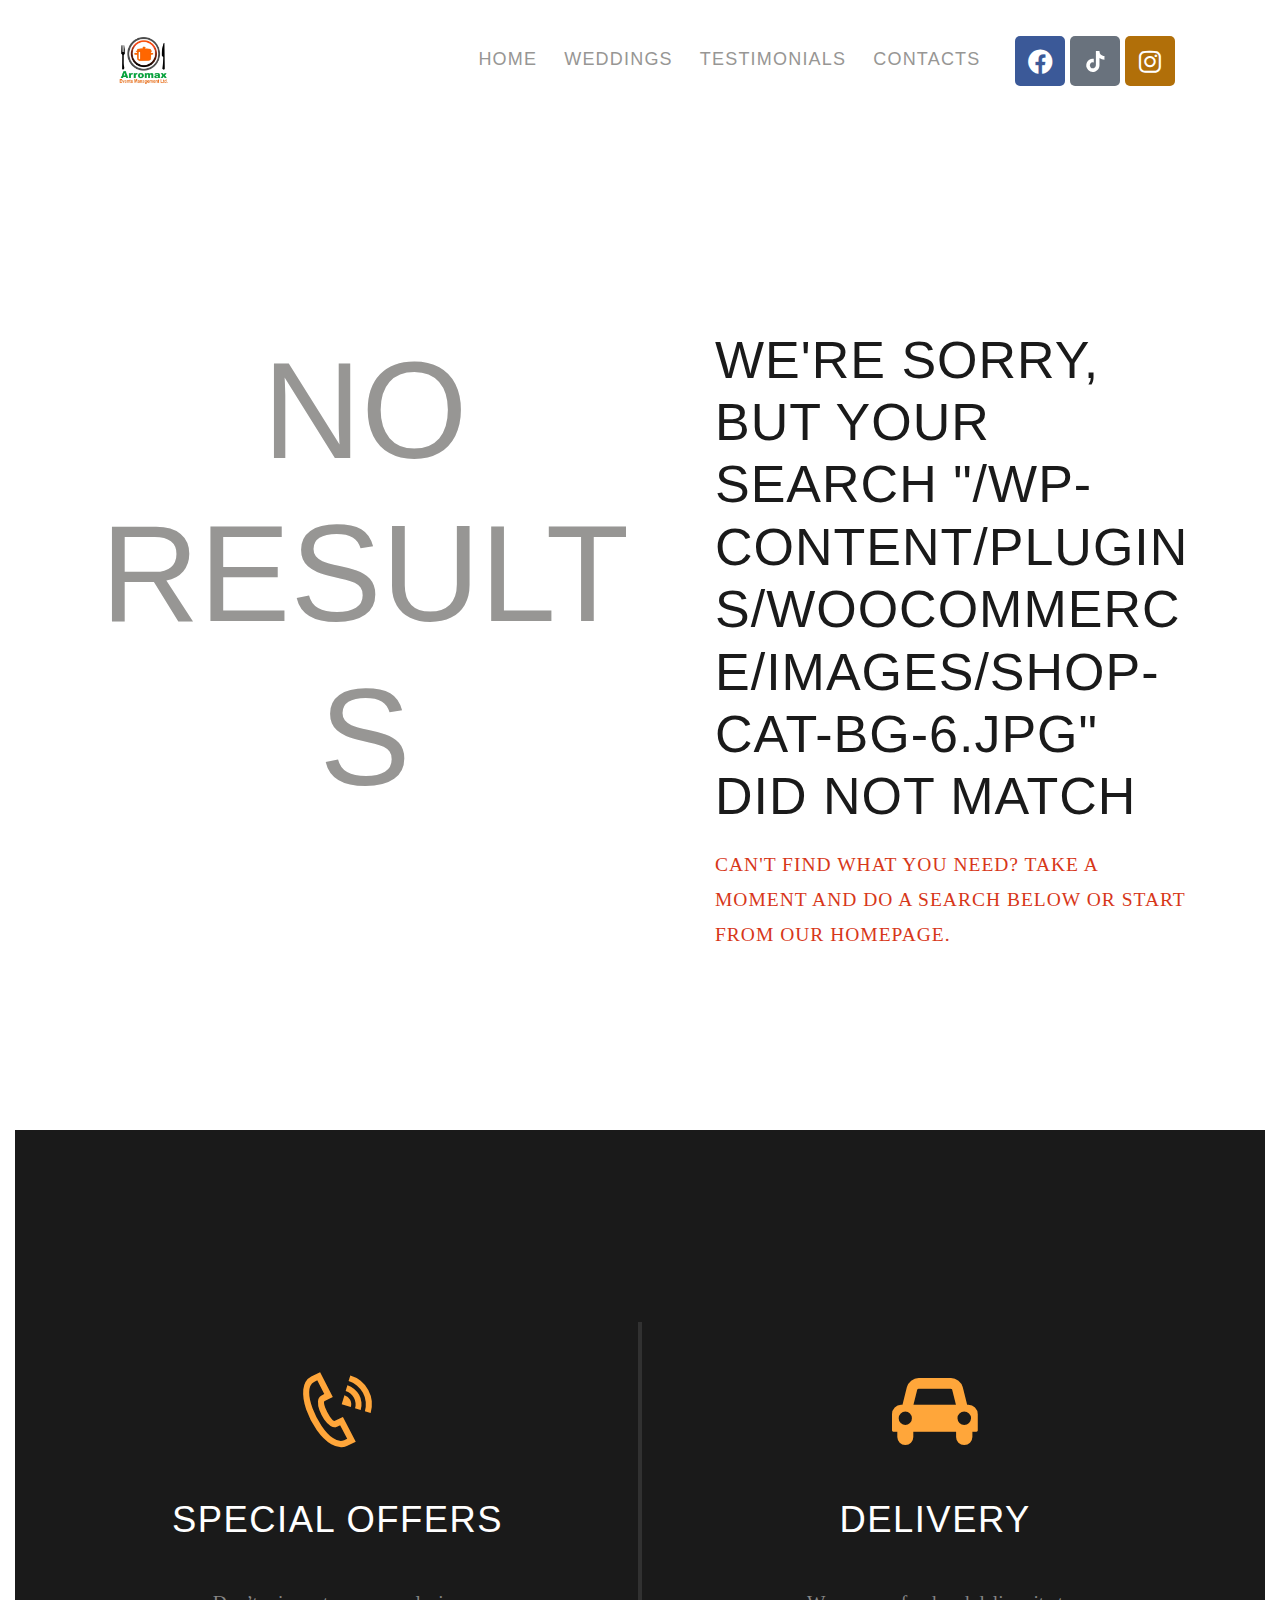
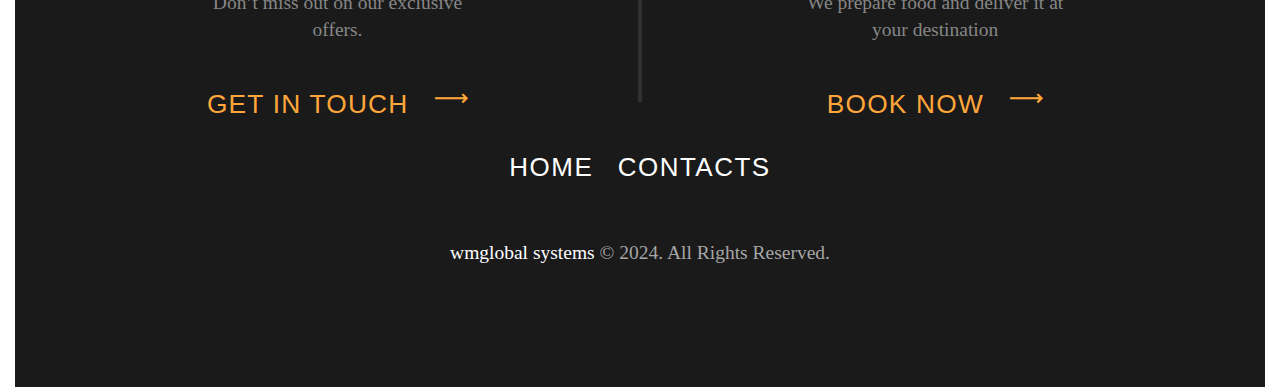
<file: wp-content/plugins/woocommerce/images/shop-cat-bg-6.jpg.html>
﻿<!DOCTYPE html>
<html lang="en-US" prefix="og: https://ogp.me/ns#" class="no-js
									 scheme_default										">
<head>
			<meta charset="UTF-8">
		<meta name="viewport" content="width=device-width, initial-scale=1, maximum-scale=1">
		<meta name="format-detection" content="telephone=no">
		<link rel="profile" href="//gmpg.org/xfn/11">
		<link rel="pingback" href="https://arromaxevents.com/xmlrpc.php">
		    <script type="text/javascript">
        
    </script>
    
<!-- Search Engine Optimization by Rank Math PRO - https://rankmath.com/ -->
<title>/wp-content/plugins/woocommerce/images/shop-cat-bg-6.jpg - arromax events management</title>
<meta name="robots" content="follow, noindex">
<meta property="og:locale" content="en_US">
<meta property="og:type" content="article">
<meta property="og:title" content="/wp-content/plugins/woocommerce/images/shop-cat-bg-6.jpg - arromax events management">
<meta property="og:url" content="https://arromaxevents.com/?s=%2Fwp-content%2Fplugins%2Fwoocommerce%2Fimages%2Fshop-cat-bg-6.jpg">
<meta property="og:site_name" content="arromax events management">
<meta property="og:image" content="https://arromaxevents.com/wp-content/uploads/2023/04/pixelcut-export-1681390515371.png">
<meta property="og:image:secure_url" content="https://arromaxevents.com/wp-content/uploads/2023/04/pixelcut-export-1681390515371.png">
<meta property="og:image:width" content="1080">
<meta property="og:image:height" content="1080">
<meta property="og:image:type" content="image/png">
<meta name="twitter:card" content="summary_large_image">
<meta name="twitter:title" content="/wp-content/plugins/woocommerce/images/shop-cat-bg-6.jpg - arromax events management">
<meta name="twitter:image" content="https://arromaxevents.com/wp-content/uploads/2023/04/pixelcut-export-1681390515371.png">
<script type="application/ld+json" class="rank-math-schema-pro">{"@context":"https://schema.org","@graph":[{"@type":"FastFoodRestaurant","@id":"https://arromaxevents.com/#organization","name":"arromax events management","url":"https://arromaxevents.com","logo":{"@type":"ImageObject","@id":"https://arromaxevents.com/#logo","url":"https://arromaxevents.com/wp-content/uploads/2023/04/pixelcut-export-1681390515371.png","contentUrl":"https://arromaxevents.com/wp-content/uploads/2023/04/pixelcut-export-1681390515371.png","caption":"arromax events management","inLanguage":"en-US","width":"1080","height":"1080"},"openingHours":["Monday,Tuesday,Wednesday,Thursday,Friday,Saturday,Sunday 09:00-17:00"],"image":{"@id":"https://arromaxevents.com/#logo"}},{"@type":"WebSite","@id":"https://arromaxevents.com/#website","url":"https://arromaxevents.com","name":"arromax events management","publisher":{"@id":"https://arromaxevents.com/#organization"},"inLanguage":"en-US"},{"@type":"SearchResultsPage","@id":"https://arromaxevents.com/?s=%2Fwp-content%2Fplugins%2Fwoocommerce%2Fimages%2Fshop-cat-bg-6.jpg#webpage","url":"https://arromaxevents.com/?s=%2Fwp-content%2Fplugins%2Fwoocommerce%2Fimages%2Fshop-cat-bg-6.jpg","name":"/wp-content/plugins/woocommerce/images/shop-cat-bg-6.jpg - arromax events management","isPartOf":{"@id":"https://arromaxevents.com/#website"},"inLanguage":"en-US"}]}</script>
<!-- /Rank Math WordPress SEO plugin -->

<link rel='dns-prefetch' href='//fonts.googleapis.com'>
<link rel="alternate" type="application/rss+xml" title="arromax events management &raquo; Feed" href="../../../../index-1.htm?feed=rss2">
<link rel="alternate" type="application/rss+xml" title="arromax events management &raquo; Comments Feed" href="../../../../index-2.htm?feed=comments-rss2">
<link rel="alternate" type="application/rss+xml" title="arromax events management &raquo; Search Results for &#8220;/wp-content/plugins/woocommerce/images/shop-cat-bg-6.jpg&#8221; Feed" href="../../../../index-25.htm?s=%2Fwp-content%2Fplugins%2Fwoocommerce%2Fimages%2Fshop-cat-bg-6.jpg&#038;feed=rss2">
<meta property="og:site_name" content="arromax events management">
			<meta property="og:description" content="Best bet for stress-free events">
			<meta property="og:type" content="website">				<meta property="og:image" content="//arromaxevents.com/wp-content/uploads/2023/04/pixelcut-export-1681390515371.png">
				<script type="text/javascript">
/* <![CDATA[ */
window._wpemojiSettings = {"baseUrl":"https:\/\/s.w.org\/images\/core\/emoji\/15.0.3\/72x72\/","ext":".png","svgUrl":"https:\/\/s.w.org\/images\/core\/emoji\/15.0.3\/svg\/","svgExt":".svg","source":{"concatemoji":"https:\/\/arromaxevents.com\/wp-includes\/js\/wp-emoji-release.min.js?ver=6.6.2"}};
/*! This file is auto-generated */
!function(i,n){var o,s,e;function c(e){try{var t={supportTests:e,timestamp:(new Date).valueOf()};sessionStorage.setItem(o,JSON.stringify(t))}catch(e){}}function p(e,t,n){e.clearRect(0,0,e.canvas.width,e.canvas.height),e.fillText(t,0,0);var t=new Uint32Array(e.getImageData(0,0,e.canvas.width,e.canvas.height).data),r=(e.clearRect(0,0,e.canvas.width,e.canvas.height),e.fillText(n,0,0),new Uint32Array(e.getImageData(0,0,e.canvas.width,e.canvas.height).data));return t.every(function(e,t){return e===r[t]})}function u(e,t,n){switch(t){case"flag":return n(e,"\ud83c\udff3\ufe0f\u200d\u26a7\ufe0f","\ud83c\udff3\ufe0f\u200b\u26a7\ufe0f")?!1:!n(e,"\ud83c\uddfa\ud83c\uddf3","\ud83c\uddfa\u200b\ud83c\uddf3")&&!n(e,"\ud83c\udff4\udb40\udc67\udb40\udc62\udb40\udc65\udb40\udc6e\udb40\udc67\udb40\udc7f","\ud83c\udff4\u200b\udb40\udc67\u200b\udb40\udc62\u200b\udb40\udc65\u200b\udb40\udc6e\u200b\udb40\udc67\u200b\udb40\udc7f");case"emoji":return!n(e,"\ud83d\udc26\u200d\u2b1b","\ud83d\udc26\u200b\u2b1b")}return!1}function f(e,t,n){var r="undefined"!=typeof WorkerGlobalScope&&self instanceof WorkerGlobalScope?new OffscreenCanvas(300,150):i.createElement("canvas"),a=r.getContext("2d",{willReadFrequently:!0}),o=(a.textBaseline="top",a.font="600 32px Arial",{});return e.forEach(function(e){o[e]=t(a,e,n)}),o}function t(e){var t=i.createElement("script");t.src=e,t.defer=!0,i.head.appendChild(t)}"undefined"!=typeof Promise&&(o="wpEmojiSettingsSupports",s=["flag","emoji"],n.supports={everything:!0,everythingExceptFlag:!0},e=new Promise(function(e){i.addEventListener("DOMContentLoaded",e,{once:!0})}),new Promise(function(t){var n=function(){try{var e=JSON.parse(sessionStorage.getItem(o));if("object"==typeof e&&"number"==typeof e.timestamp&&(new Date).valueOf()<e.timestamp+604800&&"object"==typeof e.supportTests)return e.supportTests}catch(e){}return null}();if(!n){if("undefined"!=typeof Worker&&"undefined"!=typeof OffscreenCanvas&&"undefined"!=typeof URL&&URL.createObjectURL&&"undefined"!=typeof Blob)try{var e="postMessage("+f.toString()+"("+[JSON.stringify(s),u.toString(),p.toString()].join(",")+"));",r=new Blob([e],{type:"text/javascript"}),a=new Worker(URL.createObjectURL(r),{name:"wpTestEmojiSupports"});return void(a.onmessage=function(e){c(n=e.data),a.terminate(),t(n)})}catch(e){}c(n=f(s,u,p))}t(n)}).then(function(e){for(var t in e)n.supports[t]=e[t],n.supports.everything=n.supports.everything&&n.supports[t],"flag"!==t&&(n.supports.everythingExceptFlag=n.supports.everythingExceptFlag&&n.supports[t]);n.supports.everythingExceptFlag=n.supports.everythingExceptFlag&&!n.supports.flag,n.DOMReady=!1,n.readyCallback=function(){n.DOMReady=!0}}).then(function(){return e}).then(function(){var e;n.supports.everything||(n.readyCallback(),(e=n.source||{}).concatemoji?t(e.concatemoji):e.wpemoji&&e.twemoji&&(t(e.twemoji),t(e.wpemoji)))}))}((window,document),window._wpemojiSettings);
/* ]]> */
</script>
<style id='wp-emoji-styles-inline-css' type='text/css'>

	img.wp-smiley, img.emoji {
		display: inline !important;
		border: none !important;
		box-shadow: none !important;
		height: 1em !important;
		width: 1em !important;
		margin: 0 0.07em !important;
		vertical-align: -0.1em !important;
		background: none !important;
		padding: 0 !important;
	}
</style>
<link property="stylesheet" rel='stylesheet' id='wp-block-library-css' href='../../../../wp-includes/css/dist/block-library/style.min.css?ver=6.6.2' type='text/css' media='all'>
<style id='rank-math-toc-block-style-inline-css' type='text/css'>
.wp-block-rank-math-toc-block nav ol{counter-reset:item}.wp-block-rank-math-toc-block nav ol li{display:block}.wp-block-rank-math-toc-block nav ol li:before{content:counters(item, ".") ". ";counter-increment:item}

</style>
<style id='classic-theme-styles-inline-css' type='text/css'>
/*! This file is auto-generated */
.wp-block-button__link{color:#fff;background-color:#32373c;border-radius:9999px;box-shadow:none;text-decoration:none;padding:calc(.667em + 2px) calc(1.333em + 2px);font-size:1.125em}.wp-block-file__button{background:#32373c;color:#fff;text-decoration:none}
</style>
<style id='global-styles-inline-css' type='text/css'>
:root{--wp--preset--aspect-ratio--square: 1;--wp--preset--aspect-ratio--4-3: 4/3;--wp--preset--aspect-ratio--3-4: 3/4;--wp--preset--aspect-ratio--3-2: 3/2;--wp--preset--aspect-ratio--2-3: 2/3;--wp--preset--aspect-ratio--16-9: 16/9;--wp--preset--aspect-ratio--9-16: 9/16;--wp--preset--color--black: #000000;--wp--preset--color--cyan-bluish-gray: #abb8c3;--wp--preset--color--white: #ffffff;--wp--preset--color--pale-pink: #f78da7;--wp--preset--color--vivid-red: #cf2e2e;--wp--preset--color--luminous-vivid-orange: #ff6900;--wp--preset--color--luminous-vivid-amber: #fcb900;--wp--preset--color--light-green-cyan: #7bdcb5;--wp--preset--color--vivid-green-cyan: #00d084;--wp--preset--color--pale-cyan-blue: #8ed1fc;--wp--preset--color--vivid-cyan-blue: #0693e3;--wp--preset--color--vivid-purple: #9b51e0;--wp--preset--gradient--vivid-cyan-blue-to-vivid-purple: linear-gradient(135deg,rgba(6,147,227,1) 0%,rgb(155,81,224) 100%);--wp--preset--gradient--light-green-cyan-to-vivid-green-cyan: linear-gradient(135deg,rgb(122,220,180) 0%,rgb(0,208,130) 100%);--wp--preset--gradient--luminous-vivid-amber-to-luminous-vivid-orange: linear-gradient(135deg,rgba(252,185,0,1) 0%,rgba(255,105,0,1) 100%);--wp--preset--gradient--luminous-vivid-orange-to-vivid-red: linear-gradient(135deg,rgba(255,105,0,1) 0%,rgb(207,46,46) 100%);--wp--preset--gradient--very-light-gray-to-cyan-bluish-gray: linear-gradient(135deg,rgb(238,238,238) 0%,rgb(169,184,195) 100%);--wp--preset--gradient--cool-to-warm-spectrum: linear-gradient(135deg,rgb(74,234,220) 0%,rgb(151,120,209) 20%,rgb(207,42,186) 40%,rgb(238,44,130) 60%,rgb(251,105,98) 80%,rgb(254,248,76) 100%);--wp--preset--gradient--blush-light-purple: linear-gradient(135deg,rgb(255,206,236) 0%,rgb(152,150,240) 100%);--wp--preset--gradient--blush-bordeaux: linear-gradient(135deg,rgb(254,205,165) 0%,rgb(254,45,45) 50%,rgb(107,0,62) 100%);--wp--preset--gradient--luminous-dusk: linear-gradient(135deg,rgb(255,203,112) 0%,rgb(199,81,192) 50%,rgb(65,88,208) 100%);--wp--preset--gradient--pale-ocean: linear-gradient(135deg,rgb(255,245,203) 0%,rgb(182,227,212) 50%,rgb(51,167,181) 100%);--wp--preset--gradient--electric-grass: linear-gradient(135deg,rgb(202,248,128) 0%,rgb(113,206,126) 100%);--wp--preset--gradient--midnight: linear-gradient(135deg,rgb(2,3,129) 0%,rgb(40,116,252) 100%);--wp--preset--font-size--small: 13px;--wp--preset--font-size--medium: 20px;--wp--preset--font-size--large: 36px;--wp--preset--font-size--x-large: 42px;--wp--preset--spacing--20: 0.44rem;--wp--preset--spacing--30: 0.67rem;--wp--preset--spacing--40: 1rem;--wp--preset--spacing--50: 1.5rem;--wp--preset--spacing--60: 2.25rem;--wp--preset--spacing--70: 3.38rem;--wp--preset--spacing--80: 5.06rem;--wp--preset--shadow--natural: 6px 6px 9px rgba(0, 0, 0, 0.2);--wp--preset--shadow--deep: 12px 12px 50px rgba(0, 0, 0, 0.4);--wp--preset--shadow--sharp: 6px 6px 0px rgba(0, 0, 0, 0.2);--wp--preset--shadow--outlined: 6px 6px 0px -3px rgba(255, 255, 255, 1), 6px 6px rgba(0, 0, 0, 1);--wp--preset--shadow--crisp: 6px 6px 0px rgba(0, 0, 0, 1);}:where(.is-layout-flex){gap: 0.5em;}:where(.is-layout-grid){gap: 0.5em;}body .is-layout-flex{display: flex;}.is-layout-flex{flex-wrap: wrap;align-items: center;}.is-layout-flex > :is(*, div){margin: 0;}body .is-layout-grid{display: grid;}.is-layout-grid > :is(*, div){margin: 0;}:where(.wp-block-columns.is-layout-flex){gap: 2em;}:where(.wp-block-columns.is-layout-grid){gap: 2em;}:where(.wp-block-post-template.is-layout-flex){gap: 1.25em;}:where(.wp-block-post-template.is-layout-grid){gap: 1.25em;}.has-black-color{color: var(--wp--preset--color--black) !important;}.has-cyan-bluish-gray-color{color: var(--wp--preset--color--cyan-bluish-gray) !important;}.has-white-color{color: var(--wp--preset--color--white) !important;}.has-pale-pink-color{color: var(--wp--preset--color--pale-pink) !important;}.has-vivid-red-color{color: var(--wp--preset--color--vivid-red) !important;}.has-luminous-vivid-orange-color{color: var(--wp--preset--color--luminous-vivid-orange) !important;}.has-luminous-vivid-amber-color{color: var(--wp--preset--color--luminous-vivid-amber) !important;}.has-light-green-cyan-color{color: var(--wp--preset--color--light-green-cyan) !important;}.has-vivid-green-cyan-color{color: var(--wp--preset--color--vivid-green-cyan) !important;}.has-pale-cyan-blue-color{color: var(--wp--preset--color--pale-cyan-blue) !important;}.has-vivid-cyan-blue-color{color: var(--wp--preset--color--vivid-cyan-blue) !important;}.has-vivid-purple-color{color: var(--wp--preset--color--vivid-purple) !important;}.has-black-background-color{background-color: var(--wp--preset--color--black) !important;}.has-cyan-bluish-gray-background-color{background-color: var(--wp--preset--color--cyan-bluish-gray) !important;}.has-white-background-color{background-color: var(--wp--preset--color--white) !important;}.has-pale-pink-background-color{background-color: var(--wp--preset--color--pale-pink) !important;}.has-vivid-red-background-color{background-color: var(--wp--preset--color--vivid-red) !important;}.has-luminous-vivid-orange-background-color{background-color: var(--wp--preset--color--luminous-vivid-orange) !important;}.has-luminous-vivid-amber-background-color{background-color: var(--wp--preset--color--luminous-vivid-amber) !important;}.has-light-green-cyan-background-color{background-color: var(--wp--preset--color--light-green-cyan) !important;}.has-vivid-green-cyan-background-color{background-color: var(--wp--preset--color--vivid-green-cyan) !important;}.has-pale-cyan-blue-background-color{background-color: var(--wp--preset--color--pale-cyan-blue) !important;}.has-vivid-cyan-blue-background-color{background-color: var(--wp--preset--color--vivid-cyan-blue) !important;}.has-vivid-purple-background-color{background-color: var(--wp--preset--color--vivid-purple) !important;}.has-black-border-color{border-color: var(--wp--preset--color--black) !important;}.has-cyan-bluish-gray-border-color{border-color: var(--wp--preset--color--cyan-bluish-gray) !important;}.has-white-border-color{border-color: var(--wp--preset--color--white) !important;}.has-pale-pink-border-color{border-color: var(--wp--preset--color--pale-pink) !important;}.has-vivid-red-border-color{border-color: var(--wp--preset--color--vivid-red) !important;}.has-luminous-vivid-orange-border-color{border-color: var(--wp--preset--color--luminous-vivid-orange) !important;}.has-luminous-vivid-amber-border-color{border-color: var(--wp--preset--color--luminous-vivid-amber) !important;}.has-light-green-cyan-border-color{border-color: var(--wp--preset--color--light-green-cyan) !important;}.has-vivid-green-cyan-border-color{border-color: var(--wp--preset--color--vivid-green-cyan) !important;}.has-pale-cyan-blue-border-color{border-color: var(--wp--preset--color--pale-cyan-blue) !important;}.has-vivid-cyan-blue-border-color{border-color: var(--wp--preset--color--vivid-cyan-blue) !important;}.has-vivid-purple-border-color{border-color: var(--wp--preset--color--vivid-purple) !important;}.has-vivid-cyan-blue-to-vivid-purple-gradient-background{background: var(--wp--preset--gradient--vivid-cyan-blue-to-vivid-purple) !important;}.has-light-green-cyan-to-vivid-green-cyan-gradient-background{background: var(--wp--preset--gradient--light-green-cyan-to-vivid-green-cyan) !important;}.has-luminous-vivid-amber-to-luminous-vivid-orange-gradient-background{background: var(--wp--preset--gradient--luminous-vivid-amber-to-luminous-vivid-orange) !important;}.has-luminous-vivid-orange-to-vivid-red-gradient-background{background: var(--wp--preset--gradient--luminous-vivid-orange-to-vivid-red) !important;}.has-very-light-gray-to-cyan-bluish-gray-gradient-background{background: var(--wp--preset--gradient--very-light-gray-to-cyan-bluish-gray) !important;}.has-cool-to-warm-spectrum-gradient-background{background: var(--wp--preset--gradient--cool-to-warm-spectrum) !important;}.has-blush-light-purple-gradient-background{background: var(--wp--preset--gradient--blush-light-purple) !important;}.has-blush-bordeaux-gradient-background{background: var(--wp--preset--gradient--blush-bordeaux) !important;}.has-luminous-dusk-gradient-background{background: var(--wp--preset--gradient--luminous-dusk) !important;}.has-pale-ocean-gradient-background{background: var(--wp--preset--gradient--pale-ocean) !important;}.has-electric-grass-gradient-background{background: var(--wp--preset--gradient--electric-grass) !important;}.has-midnight-gradient-background{background: var(--wp--preset--gradient--midnight) !important;}.has-small-font-size{font-size: var(--wp--preset--font-size--small) !important;}.has-medium-font-size{font-size: var(--wp--preset--font-size--medium) !important;}.has-large-font-size{font-size: var(--wp--preset--font-size--large) !important;}.has-x-large-font-size{font-size: var(--wp--preset--font-size--x-large) !important;}
:where(.wp-block-post-template.is-layout-flex){gap: 1.25em;}:where(.wp-block-post-template.is-layout-grid){gap: 1.25em;}
:where(.wp-block-columns.is-layout-flex){gap: 2em;}:where(.wp-block-columns.is-layout-grid){gap: 2em;}
:root :where(.wp-block-pullquote){font-size: 1.5em;line-height: 1.6;}
</style>
<link property="stylesheet" rel='stylesheet' id='contact-form-7-css' href='../../contact-form-7/includes/css/styles.css?ver=5.7.5.1' type='text/css' media='all'>
<link property="stylesheet" rel='stylesheet' id='esg-plugin-settings-css' href='../../essential-grid/public/assets/css/settings.css?ver=3.0.17.1' type='text/css' media='all'>
<link property="stylesheet" rel='stylesheet' id='tp-fontello-css' href='../../essential-grid/public/assets/font/fontello/css/fontello.css?ver=3.0.17.1' type='text/css' media='all'>
<link property="stylesheet" rel='stylesheet' id='trx_addons-icons-css' href='../../trx_addons/css/font-icons/css/trx_addons_icons-embedded.css' type='text/css' media='all'>
<link property="stylesheet" rel='stylesheet' id='jquery-swiper-css' href='../../trx_addons/js/swiper/swiper.min.css' type='text/css' media='all'>
<link property="stylesheet" rel='stylesheet' id='magnific-popup-css' href='../../trx_addons/js/magnific/magnific-popup.min.css' type='text/css' media='all'>
<link property="stylesheet" rel='stylesheet' id='trx_addons-css' href='../../trx_addons/css/trx_addons.css' type='text/css' media='all'>
<link property="stylesheet" rel='stylesheet' id='trx_addons-animation-css' href='../../trx_addons/css/trx_addons.animation.css' type='text/css' media='all'>
<link property="stylesheet" rel='stylesheet' id='elementor-icons-css' href='../../elementor/assets/lib/eicons/css/elementor-icons.min.css?ver=5.31.0' type='text/css' media='all'>
<link property="stylesheet" rel='stylesheet' id='elementor-frontend-css' href='../../elementor/assets/css/frontend.min.css?ver=3.24.7' type='text/css' media='all'>
<style id='elementor-frontend-inline-css' type='text/css'>
.elementor-kit-1678{--e-global-color-primary:#6EC1E4;--e-global-color-secondary:#54595F;--e-global-color-text:#7A7A7A;--e-global-color-accent:#61CE70;--e-global-typography-primary-font-family:"Roboto";--e-global-typography-primary-font-weight:600;--e-global-typography-secondary-font-family:"Roboto Slab";--e-global-typography-secondary-font-weight:400;--e-global-typography-text-font-family:"Roboto";--e-global-typography-text-font-weight:400;--e-global-typography-accent-font-family:"Roboto";--e-global-typography-accent-font-weight:500;}.elementor-section.elementor-section-boxed > .elementor-container{max-width:1230px;}.e-con{--container-max-width:1230px;}.elementor-widget:not(:last-child){margin-block-end:20px;}.elementor-element{--widgets-spacing:20px 20px;}{}h1.entry-title{display:var(--page-title-display);}@media(max-width:1024px){.elementor-section.elementor-section-boxed > .elementor-container{max-width:1024px;}.e-con{--container-max-width:1024px;}}@media(max-width:767px){.elementor-section.elementor-section-boxed > .elementor-container{max-width:767px;}.e-con{--container-max-width:767px;}}
</style>
<link property="stylesheet" rel='stylesheet' id='swiper-css' href='../../elementor/assets/lib/swiper/v8/css/swiper.min.css?ver=8.4.5' type='text/css' media='all'>
<link property="stylesheet" rel='stylesheet' id='e-swiper-css' href='../../elementor/assets/css/conditionals/e-swiper.min.css?ver=3.24.7' type='text/css' media='all'>
<link property="stylesheet" rel='stylesheet' id='font-awesome-5-all-css' href='../../elementor/assets/lib/font-awesome/css/all.min.css?ver=3.24.7' type='text/css' media='all'>
<link property="stylesheet" rel='stylesheet' id='font-awesome-4-shim-css' href='../../elementor/assets/lib/font-awesome/css/v4-shims.min.css?ver=3.24.7' type='text/css' media='all'>
<link property="stylesheet" rel='stylesheet' id='google-fonts-1-css' href='../../../../css-1?family=Roboto%3A100%2C100italic%2C200%2C200italic%2C300%2C300italic%2C400%2C400italic%2C500%2C500italic%2C600%2C600italic%2C700%2C700italic%2C800%2C800italic%2C900%2C900italic%7CRoboto+Slab%3A100%2C100italic%2C200%2C200italic%2C300%2C300italic%2C400%2C400italic%2C500%2C500italic%2C600%2C600italic%2C700%2C700italic%2C800%2C800italic%2C900%2C900italic&#038;display=auto&#038;ver=6.6.2' type='text/css' media='all'>
<link property="stylesheet" rel='stylesheet' id='meals-wheels-font-Rustico-css' href='../../../themes/meals-wheels/css/font-face/Rustico/stylesheet.css' type='text/css' media='all'>
<link property="stylesheet" rel='stylesheet' id='meals-wheels-font-google_fonts-css' href='../../../../css?family=Overpass+Mono:300,400,600,700%7CTeko:300,400,500,600,700&#038;subset=latin,latin-ext' type='text/css' media='all'>
<link property="stylesheet" rel='stylesheet' id='fontello-icons-css' href='../../../themes/meals-wheels/css/font-icons/css/fontello-embedded.css' type='text/css' media='all'>
<link property="stylesheet" rel='stylesheet' id='meals-wheels-main-css' href='../../../themes/meals-wheels/style.css' type='text/css' media='all'>
<link property="stylesheet" rel='stylesheet' id='meals-wheels-custom-css' href='../../../themes/meals-wheels/css/__custom.css' type='text/css' media='all'>
<link property="stylesheet" rel='stylesheet' id='meals-wheels-color-default-css' href='../../../themes/meals-wheels/css/__colors_default.css' type='text/css' media='all'>
<link property="stylesheet" rel='stylesheet' id='meals-wheels-color-dark-css' href='../../../themes/meals-wheels/css/__colors_dark.css' type='text/css' media='all'>
<link property="stylesheet" rel='stylesheet' id='mediaelement-css' href='../../../../wp-includes/js/mediaelement/mediaelementplayer-legacy.min.css?ver=4.2.17' type='text/css' media='all'>
<link property="stylesheet" rel='stylesheet' id='wp-mediaelement-css' href='../../../../wp-includes/js/mediaelement/wp-mediaelement.min.css?ver=6.6.2' type='text/css' media='all'>
<link property="stylesheet" rel='stylesheet' id='trx_addons-responsive-css' href='../../trx_addons/css/trx_addons.responsive.css' type='text/css' media='all'>
<link property="stylesheet" rel='stylesheet' id='meals-wheels-responsive-css' href='../../../themes/meals-wheels/css/responsive.css' type='text/css' media='all'>
<link rel="preconnect" href="https://fonts.gstatic.com/" crossorigin=""><script type="text/javascript" src="../../../../wp-includes/js/jquery/jquery.min.js?ver=3.7.1" id="jquery-core-js"></script>
<script type="text/javascript" src="../../../../wp-includes/js/jquery/jquery-migrate.min.js?ver=3.4.1" id="jquery-migrate-js"></script>
<link rel="https://api.w.org/" href="../../../../index.php?rest_route=/"><link rel="EditURI" type="application/rsd+xml" title="RSD" href="../../../../xmlrpc.php?rsd">
<meta name="generator" content="WordPress 6.6.2">
<meta name="generator" content="Elementor 3.24.7; features: additional_custom_breakpoints; settings: css_print_method-internal, google_font-enabled, font_display-auto">
			<style>
				.e-con.e-parent:nth-of-type(n+4):not(.e-lazyloaded):not(.e-no-lazyload),
				.e-con.e-parent:nth-of-type(n+4):not(.e-lazyloaded):not(.e-no-lazyload) * {
					background-image: none !important;
				}
				@media screen and (max-height: 1024px) {
					.e-con.e-parent:nth-of-type(n+3):not(.e-lazyloaded):not(.e-no-lazyload),
					.e-con.e-parent:nth-of-type(n+3):not(.e-lazyloaded):not(.e-no-lazyload) * {
						background-image: none !important;
					}
				}
				@media screen and (max-height: 640px) {
					.e-con.e-parent:nth-of-type(n+2):not(.e-lazyloaded):not(.e-no-lazyload),
					.e-con.e-parent:nth-of-type(n+2):not(.e-lazyloaded):not(.e-no-lazyload) * {
						background-image: none !important;
					}
				}
			</style>
			<meta name="generator" content="Powered by Slider Revolution 6.6.12 - responsive, Mobile-Friendly Slider Plugin for WordPress with comfortable drag and drop interface.">
<link rel="icon" href="../../../uploads/2018/06/cropped-favicon-90x90.png" sizes="32x32">
<link rel="icon" href="../../../uploads/2018/06/cropped-favicon-240x240.png" sizes="192x192">
<link rel="apple-touch-icon" href="../../../uploads/2018/06/cropped-favicon-180x180.png">
<meta name="msapplication-TileImage" content="https://arromaxevents.com/wp-content/uploads/2018/06/cropped-favicon-300x300.png">
<script>function setREVStartSize(e){
			//window.requestAnimationFrame(function() {
				window.RSIW = window.RSIW===undefined ? window.innerWidth : window.RSIW;
				window.RSIH = window.RSIH===undefined ? window.innerHeight : window.RSIH;
				try {
					var pw = document.getElementById(e.c).parentNode.offsetWidth,
						newh;
					pw = pw===0 || isNaN(pw) || (e.l=="fullwidth" || e.layout=="fullwidth") ? window.RSIW : pw;
					e.tabw = e.tabw===undefined ? 0 : parseInt(e.tabw);
					e.thumbw = e.thumbw===undefined ? 0 : parseInt(e.thumbw);
					e.tabh = e.tabh===undefined ? 0 : parseInt(e.tabh);
					e.thumbh = e.thumbh===undefined ? 0 : parseInt(e.thumbh);
					e.tabhide = e.tabhide===undefined ? 0 : parseInt(e.tabhide);
					e.thumbhide = e.thumbhide===undefined ? 0 : parseInt(e.thumbhide);
					e.mh = e.mh===undefined || e.mh=="" || e.mh==="auto" ? 0 : parseInt(e.mh,0);
					if(e.layout==="fullscreen" || e.l==="fullscreen")
						newh = Math.max(e.mh,window.RSIH);
					else{
						e.gw = Array.isArray(e.gw) ? e.gw : [e.gw];
						for (var i in e.rl) if (e.gw[i]===undefined || e.gw[i]===0) e.gw[i] = e.gw[i-1];
						e.gh = e.el===undefined || e.el==="" || (Array.isArray(e.el) && e.el.length==0)? e.gh : e.el;
						e.gh = Array.isArray(e.gh) ? e.gh : [e.gh];
						for (var i in e.rl) if (e.gh[i]===undefined || e.gh[i]===0) e.gh[i] = e.gh[i-1];
											
						var nl = new Array(e.rl.length),
							ix = 0,
							sl;
						e.tabw = e.tabhide>=pw ? 0 : e.tabw;
						e.thumbw = e.thumbhide>=pw ? 0 : e.thumbw;
						e.tabh = e.tabhide>=pw ? 0 : e.tabh;
						e.thumbh = e.thumbhide>=pw ? 0 : e.thumbh;
						for (var i in e.rl) nl[i] = e.rl[i]<window.RSIW ? 0 : e.rl[i];
						sl = nl[0];
						for (var i in nl) if (sl>nl[i] && nl[i]>0) { sl = nl[i]; ix=i;}
						var m = pw>(e.gw[ix]+e.tabw+e.thumbw) ? 1 : (pw-(e.tabw+e.thumbw)) / (e.gw[ix]);
						newh =  (e.gh[ix] * m) + (e.tabh + e.thumbh);
					}
					var el = document.getElementById(e.c);
					if (el!==null && el) el.style.height = newh+"px";
					el = document.getElementById(e.c+"_wrapper");
					if (el!==null && el) {
						el.style.height = newh+"px";
						el.style.display = "block";
					}
				} catch(e){
					console.log("Failure at Presize of Slider:" + e)
				}
			//});
		  };</script>
<style type="text/css" id="trx_addons-inline-styles-inline-css">.trx_addons_inline_1239047526 img{max-height:78px;}.trx_addons_inline_1625308821 img{max-height:78px;}.sc_layouts_title_title{font-size:0.3em}.custom-logo-link,.sc_layouts_logo{font-size:1.6em}</style>
<style id="elementor-post-38">.elementor-38 .elementor-element.elementor-element-f841b07 > .elementor-container{min-height:16px;text-align:right;}.elementor-38 .elementor-element.elementor-element-f841b07 > .elementor-container > .elementor-column > .elementor-widget-wrap{align-content:center;align-items:center;}.elementor-38 .elementor-element.elementor-element-32cbc66 .logo_image{max-height:78px;}.elementor-38 .elementor-element.elementor-element-f0ade9e{--spacer-size:1px;}.elementor-38 .elementor-element.elementor-element-c7acae5 .elementor-repeater-item-9147715.elementor-social-icon{background-color:#B16F09;}.elementor-38 .elementor-element.elementor-element-c7acae5{--grid-template-columns:repeat(0, auto);--grid-column-gap:5px;--grid-row-gap:0px;}.elementor-38 .elementor-element.elementor-element-c7acae5 .elementor-widget-container{text-align:center;}.elementor-38 .elementor-element.elementor-element-4f40ee3{--divider-border-style:dotted;--divider-color:#000;--divider-border-width:1px;}.elementor-38 .elementor-element.elementor-element-4f40ee3 .elementor-divider-separator{width:0%;}.elementor-38 .elementor-element.elementor-element-4f40ee3 .elementor-divider{padding-block-start:15px;padding-block-end:15px;}.elementor-38 .elementor-element.elementor-element-0370dc7 > .elementor-container > .elementor-column > .elementor-widget-wrap{align-content:center;align-items:center;}.elementor-38 .elementor-element.elementor-element-0370dc7 a{color:#050505;}.elementor-38 .elementor-element.elementor-element-0370dc7{margin-top:0px;margin-bottom:0px;padding:1px 0px 0px 0px;}.elementor-38 .elementor-element.elementor-element-93565bd .logo_image{max-height:78px;}.elementor-38 .elementor-element.elementor-element-93565bd > .elementor-widget-container{margin:-11px 0px 0px 0px;padding:0px 0px 0px 0px;}@media(max-width:767px){.elementor-38 .elementor-element.elementor-element-558939c{width:40%;}.elementor-38 .elementor-element.elementor-element-5aa2281{width:60%;}}@media(min-width:768px){.elementor-38 .elementor-element.elementor-element-17a11d3{width:15%;}.elementor-38 .elementor-element.elementor-element-44009db{width:85%;}}@media(max-width:1024px) and (min-width:768px){.elementor-38 .elementor-element.elementor-element-17a11d3{width:22%;}.elementor-38 .elementor-element.elementor-element-44009db{width:78%;}}</style>
<style>.elementor-38 .elementor-element.elementor-element-f841b07 > .elementor-container{min-height:16px;text-align:right;}.elementor-38 .elementor-element.elementor-element-f841b07 > .elementor-container > .elementor-column > .elementor-widget-wrap{align-content:center;align-items:center;}.elementor-38 .elementor-element.elementor-element-32cbc66 .logo_image{max-height:78px;}.elementor-38 .elementor-element.elementor-element-f0ade9e{--spacer-size:1px;}.elementor-38 .elementor-element.elementor-element-c7acae5 .elementor-repeater-item-9147715.elementor-social-icon{background-color:#B16F09;}.elementor-38 .elementor-element.elementor-element-c7acae5{--grid-template-columns:repeat(0, auto);--grid-column-gap:5px;--grid-row-gap:0px;}.elementor-38 .elementor-element.elementor-element-c7acae5 .elementor-widget-container{text-align:center;}.elementor-38 .elementor-element.elementor-element-4f40ee3{--divider-border-style:dotted;--divider-color:#000;--divider-border-width:1px;}.elementor-38 .elementor-element.elementor-element-4f40ee3 .elementor-divider-separator{width:0%;}.elementor-38 .elementor-element.elementor-element-4f40ee3 .elementor-divider{padding-block-start:15px;padding-block-end:15px;}.elementor-38 .elementor-element.elementor-element-0370dc7 > .elementor-container > .elementor-column > .elementor-widget-wrap{align-content:center;align-items:center;}.elementor-38 .elementor-element.elementor-element-0370dc7 a{color:#050505;}.elementor-38 .elementor-element.elementor-element-0370dc7{margin-top:0px;margin-bottom:0px;padding:1px 0px 0px 0px;}.elementor-38 .elementor-element.elementor-element-93565bd .logo_image{max-height:78px;}.elementor-38 .elementor-element.elementor-element-93565bd > .elementor-widget-container{margin:-11px 0px 0px 0px;padding:0px 0px 0px 0px;}@media(max-width:767px){.elementor-38 .elementor-element.elementor-element-558939c{width:40%;}.elementor-38 .elementor-element.elementor-element-5aa2281{width:60%;}}@media(min-width:768px){.elementor-38 .elementor-element.elementor-element-17a11d3{width:15%;}.elementor-38 .elementor-element.elementor-element-44009db{width:85%;}}@media(max-width:1024px) and (min-width:768px){.elementor-38 .elementor-element.elementor-element-17a11d3{width:22%;}.elementor-38 .elementor-element.elementor-element-44009db{width:78%;}}</style>
<style id="elementor-post-479">.elementor-479 .elementor-element.elementor-element-9029638:not(.elementor-motion-effects-element-type-background), .elementor-479 .elementor-element.elementor-element-9029638 > .elementor-motion-effects-container > .elementor-motion-effects-layer{background-color:#1a1a1a;}.elementor-479 .elementor-element.elementor-element-9029638{transition:background 0.3s, border 0.3s, border-radius 0.3s, box-shadow 0.3s;padding:7.8333em 0em 5.5em 0em;}.elementor-479 .elementor-element.elementor-element-9029638 > .elementor-background-overlay{transition:background 0.3s, border-radius 0.3s, opacity 0.3s;}.elementor-479 .elementor-element.elementor-element-b6b2c8a > .elementor-element-populated.elementor-column-wrap{padding:0px 0px 0px 0px;}.elementor-479 .elementor-element.elementor-element-b6b2c8a > .elementor-element-populated.elementor-widget-wrap{padding:0px 0px 0px 0px;}.elementor-479 .elementor-element.elementor-element-c20848e{padding:0px 0px 0px 0px;}.elementor-479 .elementor-element.elementor-element-71358cf{--spacer-size:42px;}.elementor-479 .elementor-element.elementor-element-e3f830d > .elementor-widget-container{margin:28px 0px 0px 0px;}.elementor-479 .elementor-element.elementor-element-4935f85 > .elementor-element-populated{text-align:center;}.elementor-479 .elementor-element.elementor-element-61ee7ef{--divider-border-style:solid;--divider-color:rgba(255,255,255,0.1);--divider-border-width:380px;}.elementor-479 .elementor-element.elementor-element-61ee7ef .elementor-divider-separator{width:4px;margin:0 auto;margin-center:0;}.elementor-479 .elementor-element.elementor-element-61ee7ef .elementor-divider{text-align:center;padding-block-start:15px;padding-block-end:15px;}.elementor-479 .elementor-element.elementor-element-61ee7ef > .elementor-widget-container{margin:0px 0px 0px 7px;}.elementor-479 .elementor-element.elementor-element-f5d3f56{--spacer-size:42px;}.elementor-479 .elementor-element.elementor-element-7f9ad20 > .elementor-widget-container{margin:28px 0px 0px 0px;}.elementor-479 .elementor-element.elementor-element-bb1796a{--spacer-size:10px;}@media(min-width:768px){.elementor-479 .elementor-element.elementor-element-5b22c2e{width:45%;}.elementor-479 .elementor-element.elementor-element-4935f85{width:9.332%;}.elementor-479 .elementor-element.elementor-element-d80aa98{width:45%;}}@media(max-width:1024px){.elementor-479 .elementor-element.elementor-element-9029638{padding:4em 0em 3em 0em;}.elementor-479 .elementor-element.elementor-element-71358cf{--spacer-size:0px;}.elementor-479 .elementor-element.elementor-element-f5d3f56{--spacer-size:0px;}}@media(max-width:767px){.elementor-479 .elementor-element.elementor-element-9029638{padding:1.8em 0em 0em 0em;}.elementor-479 .elementor-element.elementor-element-61ee7ef .elementor-divider-separator{width:4%;}.elementor-479 .elementor-element.elementor-element-f5d3f56{--spacer-size:40px;}}</style>
<style>.elementor-479 .elementor-element.elementor-element-9029638:not(.elementor-motion-effects-element-type-background), .elementor-479 .elementor-element.elementor-element-9029638 > .elementor-motion-effects-container > .elementor-motion-effects-layer{background-color:#1a1a1a;}.elementor-479 .elementor-element.elementor-element-9029638{transition:background 0.3s, border 0.3s, border-radius 0.3s, box-shadow 0.3s;padding:7.8333em 0em 5.5em 0em;}.elementor-479 .elementor-element.elementor-element-9029638 > .elementor-background-overlay{transition:background 0.3s, border-radius 0.3s, opacity 0.3s;}.elementor-479 .elementor-element.elementor-element-b6b2c8a > .elementor-element-populated.elementor-column-wrap{padding:0px 0px 0px 0px;}.elementor-479 .elementor-element.elementor-element-b6b2c8a > .elementor-element-populated.elementor-widget-wrap{padding:0px 0px 0px 0px;}.elementor-479 .elementor-element.elementor-element-c20848e{padding:0px 0px 0px 0px;}.elementor-479 .elementor-element.elementor-element-71358cf{--spacer-size:42px;}.elementor-479 .elementor-element.elementor-element-e3f830d > .elementor-widget-container{margin:28px 0px 0px 0px;}.elementor-479 .elementor-element.elementor-element-4935f85 > .elementor-element-populated{text-align:center;}.elementor-479 .elementor-element.elementor-element-61ee7ef{--divider-border-style:solid;--divider-color:rgba(255,255,255,0.1);--divider-border-width:380px;}.elementor-479 .elementor-element.elementor-element-61ee7ef .elementor-divider-separator{width:4px;margin:0 auto;margin-center:0;}.elementor-479 .elementor-element.elementor-element-61ee7ef .elementor-divider{text-align:center;padding-block-start:15px;padding-block-end:15px;}.elementor-479 .elementor-element.elementor-element-61ee7ef > .elementor-widget-container{margin:0px 0px 0px 7px;}.elementor-479 .elementor-element.elementor-element-f5d3f56{--spacer-size:42px;}.elementor-479 .elementor-element.elementor-element-7f9ad20 > .elementor-widget-container{margin:28px 0px 0px 0px;}.elementor-479 .elementor-element.elementor-element-bb1796a{--spacer-size:10px;}@media(min-width:768px){.elementor-479 .elementor-element.elementor-element-5b22c2e{width:45%;}.elementor-479 .elementor-element.elementor-element-4935f85{width:9.332%;}.elementor-479 .elementor-element.elementor-element-d80aa98{width:45%;}}@media(max-width:1024px){.elementor-479 .elementor-element.elementor-element-9029638{padding:4em 0em 3em 0em;}.elementor-479 .elementor-element.elementor-element-71358cf{--spacer-size:0px;}.elementor-479 .elementor-element.elementor-element-f5d3f56{--spacer-size:0px;}}@media(max-width:767px){.elementor-479 .elementor-element.elementor-element-9029638{padding:1.8em 0em 0em 0em;}.elementor-479 .elementor-element.elementor-element-61ee7ef .elementor-divider-separator{width:4%;}.elementor-479 .elementor-element.elementor-element-f5d3f56{--spacer-size:40px;}}</style>
<link property="stylesheet" rel='stylesheet' id='elementor-icons-shared-0-css' href='../../elementor/assets/lib/font-awesome/css/fontawesome.min.css?ver=5.15.3' type='text/css' media='all'>
<link property="stylesheet" rel='stylesheet' id='elementor-icons-fa-brands-css' href='../../elementor/assets/lib/font-awesome/css/brands.min.css?ver=5.15.3' type='text/css' media='all'>
<link property="stylesheet" rel='stylesheet' id='widget-spacer-css' href='../../elementor/assets/css/widget-spacer.min.css?ver=3.24.7' type='text/css' media='all'>
<link property="stylesheet" rel='stylesheet' id='widget-social-icons-css' href='../../elementor/assets/css/widget-social-icons.min.css?ver=3.24.7' type='text/css' media='all'>
<link property="stylesheet" rel='stylesheet' id='e-apple-webkit-css' href='../../elementor/assets/css/conditionals/apple-webkit.min.css?ver=3.24.7' type='text/css' media='all'>
<link property="stylesheet" rel='stylesheet' id='widget-divider-css' href='../../elementor/assets/css/widget-divider.min.css?ver=3.24.7' type='text/css' media='all'>
<link property="stylesheet" rel='stylesheet' id='widget-text-editor-css' href='../../elementor/assets/css/widget-text-editor.min.css?ver=3.24.7' type='text/css' media='all'>
<link property="stylesheet" rel='stylesheet' id='rs-plugin-settings-css' href='../../revslider/public/assets/css/rs6.css?ver=6.6.12' type='text/css' media='all'>
</head>

<body class="search search-no-results body_tag scheme_default blog_mode_blog body_style_wide  is_stream blog_style_excerpt_2 sidebar_hide expand_content trx_addons_present header_type_custom header_style_header-custom-38 header_position_default menu_style_top no_layout elementor-default elementor-kit-1678">

	
	<div class="body_wrap">

		<div class="page_wrap">
			<header class="top_panel top_panel_custom top_panel_custom_38 top_panel_custom_header-default				 without_bg_image">
			<div data-elementor-type="cpt_layouts" data-elementor-id="38" class="elementor elementor-38">
						<section class="elementor-section elementor-top-section elementor-element elementor-element-f841b07 elementor-section-content-middle sc_layouts_row sc_layouts_row_type_normal elementor-hidden-phone custom_menu_desktop sc_layouts_hide_on_tablet sc_layouts_hide_on_mobile elementor-section-height-min-height elementor-section-boxed elementor-section-height-default elementor-section-items-middle" data-id="f841b07" data-element_type="section">
						<div class="elementor-container elementor-column-gap-extended">
					<div class="elementor-column elementor-col-50 elementor-top-column elementor-element elementor-element-17a11d3 sc_layouts_column sc_layouts_column_align_left sc_layouts_column_icons_position_left" data-id="17a11d3" data-element_type="column">
			<div class="elementor-widget-wrap elementor-element-populated">
						<div class="sc_layouts_item elementor-element elementor-element-32cbc66 elementor-widget elementor-widget-trx_sc_layouts_logo" data-id="32cbc66" data-element_type="widget" data-widget_type="trx_sc_layouts_logo.default">
				<div class="elementor-widget-container">
			<a href="../../../../index.htm" id="trx_sc_layouts_logo_1969202446" class="sc_layouts_logo sc_layouts_logo_default trx_addons_inline_1239047526"><img fetchpriority="high" class="logo_image" src="../../../uploads/2023/04/pixelcut-export-1681390515371.png" alt="arromax events management" width="1080" height="1080"></a><!-- /.sc_layouts_logo -->		</div>
				</div>
					</div>
		</div>
				<div class="elementor-column elementor-col-50 elementor-top-column elementor-element elementor-element-44009db sc_layouts_column sc_layouts_column_align_right sc_layouts_column_icons_position_left" data-id="44009db" data-element_type="column">
			<div class="elementor-widget-wrap elementor-element-populated">
						<div class="sc_layouts_item elementor-element elementor-element-f0ade9e elementor-widget elementor-widget-spacer" data-id="f0ade9e" data-element_type="widget" data-widget_type="spacer.default">
				<div class="elementor-widget-container">
					<div class="elementor-spacer">
			<div class="elementor-spacer-inner"></div>
		</div>
				</div>
				</div>
				<div class="sc_layouts_item elementor-element elementor-element-3180414 elementor-widget elementor-widget-trx_sc_layouts_menu" data-id="3180414" data-element_type="widget" data-widget_type="trx_sc_layouts_menu.default">
				<div class="elementor-widget-container">
			<nav class="sc_layouts_menu sc_layouts_menu_default sc_layouts_menu_dir_horizontal menu_hover_color_line" itemtype="http://schema.org/SiteNavigationElement" itemscope="itemscope" id="trx_sc_layouts_menu_1184249702" data-animation-in="fadeIn" data-animation-out="fadeOut"><ul id="menu_main" class="sc_layouts_menu_nav menu_main_nav"><li id="menu-item-1772" class="menu-item menu-item-type-post_type menu-item-object-page menu-item-home menu-item-1772"><a href="../../../../index.htm"><span>Home</span></a></li><li id="menu-item-2436" class="menu-item menu-item-type-custom menu-item-object-custom menu-item-2436"><a href="../../../../index-3.htm?page_id=326"><span>weddings</span></a></li><li id="menu-item-2316" class="menu-item menu-item-type-custom menu-item-object-custom menu-item-2316"><a href="../../../../index-4.htm?page_id=72"><span>Testimonials</span></a></li><li id="menu-item-1773" class="menu-item menu-item-type-post_type menu-item-object-page menu-item-1773"><a href="../../../../index-5.htm?page_id=238"><span>Contacts</span></a></li></ul></nav><!-- /.sc_layouts_menu --><div class="sc_layouts_iconed_text sc_layouts_menu_mobile_button">
		<a class="sc_layouts_item_link sc_layouts_iconed_text_link" href="#">
			<span class="sc_layouts_item_icon sc_layouts_iconed_text_icon trx_addons_icon-menu"></span>
		</a>
	</div>		</div>
				</div>
				<div class="sc_layouts_item elementor-element elementor-element-c7acae5 elementor-shape-rounded elementor-grid-0 e-grid-align-center elementor-widget elementor-widget-social-icons" data-id="c7acae5" data-element_type="widget" data-widget_type="social-icons.default">
				<div class="elementor-widget-container">
					<div class="elementor-social-icons-wrapper elementor-grid">
							<span class="elementor-grid-item">
					<a class="elementor-icon elementor-social-icon elementor-social-icon-facebook elementor-repeater-item-5a63591" href="https://www.facebook.com/arromaxcatering/" target="_blank">
						<span class="elementor-screen-only">Facebook</span>
						<i class="fab fa-facebook"></i>					</a>
				</span>
							<span class="elementor-grid-item">
					<a class="elementor-icon elementor-social-icon elementor-social-icon- elementor-repeater-item-60dd33f" href="https://www.tiktok.com/@arromax_event_management" target="_blank">
						<span class="elementor-screen-only"></span>
						<svg xmlns="http://www.w3.org/2000/svg" fill="#000000" width="800px" height="800px" viewbox="0 0 24 24" xml:space="preserve">  <path d="M19.589 6.686a4.793 4.793 0 0 1-3.77-4.245V2h-3.445v13.672a2.896 2.896 0 0 1-5.201 1.743l-.002-.001.002.001a2.895 2.895 0 0 1 3.183-4.51v-3.5a6.329 6.329 0 0 0-5.394 10.692 6.33 6.33 0 0 0 10.857-4.424V8.687a8.182 8.182 0 0 0 4.773 1.526V6.79a4.831 4.831 0 0 1-1.003-.104z"></path></svg>					</a>
				</span>
							<span class="elementor-grid-item">
					<a class="elementor-icon elementor-social-icon elementor-social-icon-instagram elementor-repeater-item-9147715" href="https://instagram.com/aromax_events_management_ltd" target="_blank">
						<span class="elementor-screen-only">Instagram</span>
						<i class="fab fa-instagram"></i>					</a>
				</span>
					</div>
				</div>
				</div>
					</div>
		</div>
					</div>
		</section>
				<section class="elementor-section elementor-top-section elementor-element elementor-element-47abf56 elementor-section-boxed elementor-section-height-default elementor-section-height-default" data-id="47abf56" data-element_type="section">
						<div class="elementor-container elementor-column-gap-extended">
					<div class="elementor-column elementor-col-100 elementor-top-column elementor-element elementor-element-f59a508 sc_layouts_column_icons_position_left" data-id="f59a508" data-element_type="column">
			<div class="elementor-widget-wrap elementor-element-populated">
						<div class="sc_layouts_item elementor-element elementor-element-4f40ee3 sc_height_tiny elementor-widget-divider--view-line elementor-widget elementor-widget-divider" data-id="4f40ee3" data-element_type="widget" data-widget_type="divider.default">
				<div class="elementor-widget-container">
					<div class="elementor-divider">
			<span class="elementor-divider-separator">
						</span>
		</div>
				</div>
				</div>
					</div>
		</div>
					</div>
		</section>
				<section class="elementor-section elementor-top-section elementor-element elementor-element-0370dc7 elementor-section-content-middle sc_layouts_row sc_layouts_row_type_compact sc_layouts_row_fixed sc_layouts_row_fixed_always elementor-hidden-desktop elementor-hidden-tablet sc_layouts_hide_on_desktop sc_layouts_hide_on_notebook custom_menu_tablet elementor-section-boxed elementor-section-height-default elementor-section-height-default" data-id="0370dc7" data-element_type="section">
						<div class="elementor-container elementor-column-gap-extended">
					<div class="elementor-column elementor-col-50 elementor-top-column elementor-element elementor-element-558939c sc_layouts_column sc_layouts_column_align_left sc_layouts_column_icons_position_left" data-id="558939c" data-element_type="column">
			<div class="elementor-widget-wrap elementor-element-populated">
						<div class="sc_layouts_item elementor-element elementor-element-93565bd elementor-widget elementor-widget-trx_sc_layouts_logo" data-id="93565bd" data-element_type="widget" data-widget_type="trx_sc_layouts_logo.default">
				<div class="elementor-widget-container">
			<a href="../../../../index.htm" id="trx_sc_layouts_logo_1144542251" class="sc_layouts_logo sc_layouts_logo_default trx_addons_inline_1625308821"><img fetchpriority="high" class="logo_image" src="../../../uploads/2023/04/pixelcut-export-1681390515371.png" alt="arromax events management" width="1080" height="1080"></a><!-- /.sc_layouts_logo -->		</div>
				</div>
					</div>
		</div>
				<div class="elementor-column elementor-col-50 elementor-top-column elementor-element elementor-element-5aa2281 sc_layouts_column sc_layouts_column_align_right sc_layouts_column_icons_position_left" data-id="5aa2281" data-element_type="column">
			<div class="elementor-widget-wrap elementor-element-populated">
						<div class="sc_layouts_item elementor-element elementor-element-1ce13d1 elementor-widget elementor-widget-trx_sc_layouts_menu" data-id="1ce13d1" data-element_type="widget" data-widget_type="trx_sc_layouts_menu.default">
				<div class="elementor-widget-container">
			<div id="trx_sc_layouts_menu_1768375857" class="sc_layouts_iconed_text sc_layouts_menu_mobile_button sc_layouts_menu_mobile_button_burger without_menu">
		<a class="sc_layouts_item_link sc_layouts_iconed_text_link" href="#">
            <span class="sc_layouts_item_icon sc_layouts_iconed_text_icon trx_addons_icon-menu"></span><span class="menu_button_burger_discription">navigation</span>
		</a>
		</div>		</div>
				</div>
					</div>
		</div>
					</div>
		</section>
				</div>
		</header>
<div class="menu_mobile_overlay"></div>
<div class="menu_mobile menu_mobile_narrow scheme_dark">
	<div class="menu_mobile_inner">
		<a class="menu_mobile_close icon-cancel"></a>
		<a class="sc_layouts_logo" href="../../../../index.htm">
		<img src="../../../uploads/2023/04/pixelcut-export-1681390515371.png" alt="arromax events management" width="1080" height="1080">	</a>
	<nav itemscope="" itemtype="//schema.org/SiteNavigationElement" class="menu_mobile_nav_area"><ul id="menu_mobile" class=" menu_mobile_nav"><li class="menu-item menu-item-type-post_type menu-item-object-page menu-item-home menu-item-1772"><a href="../../../../index.htm"><span>Home</span></a></li><li class="menu-item menu-item-type-custom menu-item-object-custom menu-item-2436"><a href="../../../../index-3.htm?page_id=326"><span>weddings</span></a></li><li class="menu-item menu-item-type-custom menu-item-object-custom menu-item-2316"><a href="../../../../index-4.htm?page_id=72"><span>Testimonials</span></a></li><li class="menu-item menu-item-type-post_type menu-item-object-page menu-item-1773"><a href="../../../../index-5.htm?page_id=238"><span>Contacts</span></a></li></ul></nav><div class="socials_mobile"><a target="_blank" href="https://www.facebook.com/arromaxcatering/" class="social_item social_item_style_icons sc_icon_type_icons social_item_type_icons"><span class="social_icon social_icon_facebook"><span class="icon-facebook"></span></span></a><a target="_blank" href="https://www.instagram.com/aromax_events_management_ltd" class="social_item social_item_style_icons sc_icon_type_icons social_item_type_icons"><span class="social_icon social_icon_instagramm"><span class="icon-instagramm"></span></span></a><a target="_blank" href="https://www.tiktok.com/@arromax_event_management" class="social_item social_item_style_icons sc_icon_type_icons social_item_type_icons"><span class="social_icon social_icon_video-light"><span class="icon-video-light"></span></span></a></div>	</div>
</div>

			<div class="page_content_wrap">

								<div class="content_wrap">
				
					
					<div class="content">
						<article class="post_item_single post_item_404 post_item_none_search">
	<div class="post_content">
		<h1 class="page_title">No results</h1>
		<div class="page_info">
			<h3 class="page_subtitle">
			We&#039;re sorry, but your search &quot;/wp-content/plugins/woocommerce/images/shop-cat-bg-6.jpg&quot; did not match			</h3>
			<p class="page_description">
			Can't find what you need? Take a moment and do a search below or start from <a href='../../../../index.htm'>our homepage</a>.			</p>
					</div>
	</div>
</article>
					</div><!-- </.content> -->

											</div><!-- </.content_wrap> -->
									</div><!-- </.page_content_wrap> -->

			<footer class="footer_wrap footer_custom footer_custom_479 footer_custom_footer-1						 scheme_dark						">
			<div data-elementor-type="cpt_layouts" data-elementor-id="479" class="elementor elementor-479">
						<section class="elementor-section elementor-top-section elementor-element elementor-element-9029638 elementor-section-boxed elementor-section-height-default elementor-section-height-default" data-id="9029638" data-element_type="section" data-settings="{&quot;background_background&quot;:&quot;classic&quot;}">
						<div class="elementor-container elementor-column-gap-extended">
					<div class="elementor-column elementor-col-100 elementor-top-column elementor-element elementor-element-b6b2c8a sc_layouts_column_icons_position_left" data-id="b6b2c8a" data-element_type="column">
			<div class="elementor-widget-wrap elementor-element-populated">
						<section class="elementor-section elementor-inner-section elementor-element elementor-element-c20848e elementor-section-boxed elementor-section-height-default elementor-section-height-default" data-id="c20848e" data-element_type="section">
						<div class="elementor-container elementor-column-gap-extended">
					<div class="elementor-column elementor-col-33 elementor-inner-column elementor-element elementor-element-5b22c2e sc_layouts_column_icons_position_left" data-id="5b22c2e" data-element_type="column">
			<div class="elementor-widget-wrap elementor-element-populated">
						<div class="sc_layouts_item elementor-element elementor-element-71358cf elementor-widget elementor-widget-spacer" data-id="71358cf" data-element_type="widget" data-widget_type="spacer.default">
				<div class="elementor-widget-container">
					<div class="elementor-spacer">
			<div class="elementor-spacer-inner"></div>
		</div>
				</div>
				</div>
				<div class="sc_layouts_item elementor-element elementor-element-8f7d4ff elementor-widget elementor-widget-trx_sc_icons" data-id="8f7d4ff" data-element_type="widget" data-widget_type="trx_sc_icons.default">
				<div class="elementor-widget-container">
			<div id="trx_sc_icons_374496488" class="sc_icons sc_icons_default sc_icons_size_medium sc_align_center"><div class="sc_icons_item"><div class="sc_icons_icon sc_icon_type_ icon-phone-2"><span class="sc_icon_type_ icon-phone-2"></span></div><div class="sc_icons_item_details"><h4 class="sc_icons_item_title"><span>Special Offers</span></h4><div class="sc_icons_item_description"><span>Don’t miss out on our exclusive  offers.</span></div></div></div></div><!-- /.sc_icons -->		</div>
				</div>
				<div class="sc_layouts_item elementor-element elementor-element-e3f830d elementor-widget elementor-widget-trx_sc_button" data-id="e3f830d" data-element_type="widget" data-widget_type="trx_sc_button.default">
				<div class="elementor-widget-container">
			<div class="sc_item_button sc_button_wrap sc_align_center"><a href="../../../../contacts.html" id="trx_sc_button_1105396250" class="sc_button sc_button_simple sc_button_size_large sc_button_icon_left"><span class="sc_button_text"><span class="sc_button_title">Get in touch</span></span><!-- /.sc_button_text --></a><!-- /.sc_button --></div><!-- /.sc_item_button -->		</div>
				</div>
					</div>
		</div>
				<div class="elementor-column elementor-col-33 elementor-inner-column elementor-element elementor-element-4935f85 sc_layouts_column_icons_position_left" data-id="4935f85" data-element_type="column">
			<div class="elementor-widget-wrap elementor-element-populated">
						<div class="sc_layouts_item elementor-element elementor-element-61ee7ef sc_layouts_hide_on_tablet sc_layouts_hide_on_mobile elementor-widget-divider--view-line elementor-widget elementor-widget-divider" data-id="61ee7ef" data-element_type="widget" data-widget_type="divider.default">
				<div class="elementor-widget-container">
					<div class="elementor-divider">
			<span class="elementor-divider-separator">
						</span>
		</div>
				</div>
				</div>
					</div>
		</div>
				<div class="elementor-column elementor-col-33 elementor-inner-column elementor-element elementor-element-d80aa98 sc_layouts_column_icons_position_left" data-id="d80aa98" data-element_type="column">
			<div class="elementor-widget-wrap elementor-element-populated">
						<div class="sc_layouts_item elementor-element elementor-element-f5d3f56 elementor-widget elementor-widget-spacer" data-id="f5d3f56" data-element_type="widget" data-widget_type="spacer.default">
				<div class="elementor-widget-container">
					<div class="elementor-spacer">
			<div class="elementor-spacer-inner"></div>
		</div>
				</div>
				</div>
				<div class="sc_layouts_item elementor-element elementor-element-570c931 elementor-widget elementor-widget-trx_sc_icons" data-id="570c931" data-element_type="widget" data-widget_type="trx_sc_icons.default">
				<div class="elementor-widget-container">
			<div id="trx_sc_icons_2123408598" class="sc_icons sc_icons_default sc_icons_size_medium sc_align_center"><div class="sc_icons_item"><div class="sc_icons_icon sc_icon_type_ icon-car"><span class="sc_icon_type_ icon-car"></span></div><div class="sc_icons_item_details"><h4 class="sc_icons_item_title"><span>Delivery</span></h4><div class="sc_icons_item_description"><span>We prepare food and deliver it at your destination</span></div></div></div></div><!-- /.sc_icons -->		</div>
				</div>
				<div class="sc_layouts_item elementor-element elementor-element-7f9ad20 elementor-widget elementor-widget-trx_sc_button" data-id="7f9ad20" data-element_type="widget" data-widget_type="trx_sc_button.default">
				<div class="elementor-widget-container">
			<div class="sc_item_button sc_button_wrap sc_align_center"><a href="../../../../contacts/index.htm" id="trx_sc_button_1609580488" class="sc_button sc_button_simple sc_button_size_large sc_button_icon_left"><span class="sc_button_text"><span class="sc_button_title">BOOK NOW</span></span><!-- /.sc_button_text --></a><!-- /.sc_button --></div><!-- /.sc_item_button -->		</div>
				</div>
					</div>
		</div>
					</div>
		</section>
				<div class="sc_layouts_item elementor-element elementor-element-16fe90b elementor-widget elementor-widget-wp-widget-nav_menu" data-id="16fe90b" data-element_type="widget" data-widget_type="wp-widget-nav_menu.default">
				<div class="elementor-widget-container">
			<aside id="wp-widget-nav_menu" class="widget wp-widget-nav_menu"><div class="menu-footer-menu-container"><ul id="menu-footer-menu" class="menu"><li id="menu-item-1352" class="menu-item menu-item-type-post_type menu-item-object-page menu-item-home menu-item-1352"><a href="../../../../index.htm">Home</a></li>
<li id="menu-item-486" class="menu-item menu-item-type-post_type menu-item-object-page menu-item-486"><a href="../../../../index-5.htm?page_id=238">Contacts</a></li>
</ul></div></aside>		</div>
				</div>
				<div class="sc_layouts_item elementor-element elementor-element-bb1796a elementor-widget elementor-widget-spacer" data-id="bb1796a" data-element_type="widget" data-widget_type="spacer.default">
				<div class="elementor-widget-container">
					<div class="elementor-spacer">
			<div class="elementor-spacer-inner"></div>
		</div>
				</div>
				</div>
				<div class="sc_layouts_item elementor-element elementor-element-914043b elementor-widget elementor-widget-text-editor" data-id="914043b" data-element_type="widget" data-widget_type="text-editor.default">
				<div class="elementor-widget-container">
							<p style="text-align: center;"><a href="https://wm-global.blogspot.com">wmglobal systems</a> <span style="font-weight: 400;">©</span> 2024. All Rights Reserved.</p>						</div>
				</div>
					</div>
		</div>
					</div>
		</section>
				</div>
		</footer><!-- /.footer_wrap -->

		</div><!-- /.page_wrap -->

	</div><!-- /.body_wrap -->

	
		<script>
			window.RS_MODULES = window.RS_MODULES || {};
			window.RS_MODULES.modules = window.RS_MODULES.modules || {};
			window.RS_MODULES.waiting = window.RS_MODULES.waiting || [];
			window.RS_MODULES.defered = true;
			window.RS_MODULES.moduleWaiting = window.RS_MODULES.moduleWaiting || {};
			window.RS_MODULES.type = 'compiled';
		</script>
		<a href="#" class="trx_addons_scroll_to_top trx_addons_icon-up" title="Scroll to top"></a>		<script>
			var ajaxRevslider;
			function rsCustomAjaxContentLoadingFunction() {
				// CUSTOM AJAX CONTENT LOADING FUNCTION
				ajaxRevslider = function(obj) {
				
					// obj.type : Post Type
					// obj.id : ID of Content to Load
					// obj.aspectratio : The Aspect Ratio of the Container / Media
					// obj.selector : The Container Selector where the Content of Ajax will be injected. It is done via the Essential Grid on Return of Content
					
					var content	= '';
					var data	= {
						action:			'revslider_ajax_call_front',
						client_action:	'get_slider_html',
						token:			'e0d04827b4',
						type:			obj.type,
						id:				obj.id,
						aspectratio:	obj.aspectratio
					};
					
					// SYNC AJAX REQUEST
					jQuery.ajax({
						type:		'post',
						url:		'https://arromaxevents.com/wp-admin/admin-ajax.php',
						dataType:	'json',
						data:		data,
						async:		false,
						success:	function(ret, textStatus, XMLHttpRequest) {
							if(ret.success == true)
								content = ret.data;								
						},
						error:		function(e) {
							console.log(e);
						}
					});
					
					 // FIRST RETURN THE CONTENT WHEN IT IS LOADED !!
					 return content;						 
				};
				
				// CUSTOM AJAX FUNCTION TO REMOVE THE SLIDER
				var ajaxRemoveRevslider = function(obj) {
					return jQuery(obj.selector + ' .rev_slider').revkill();
				};


				// EXTEND THE AJAX CONTENT LOADING TYPES WITH TYPE AND FUNCTION				
				if (jQuery.fn.tpessential !== undefined) 					
					if(typeof(jQuery.fn.tpessential.defaults) !== 'undefined') 
						jQuery.fn.tpessential.defaults.ajaxTypes.push({type: 'revslider', func: ajaxRevslider, killfunc: ajaxRemoveRevslider, openAnimationSpeed: 0.3});   
						// type:  Name of the Post to load via Ajax into the Essential Grid Ajax Container
						// func: the Function Name which is Called once the Item with the Post Type has been clicked
						// killfunc: function to kill in case the Ajax Window going to be removed (before Remove function !
						// openAnimationSpeed: how quick the Ajax Content window should be animated (default is 0.3)					
			}
			
			var rsCustomAjaxContent_Once = false
			if (document.readyState === "loading") 
				document.addEventListener('readystatechange',function(){
					if ((document.readyState === "interactive" || document.readyState === "complete") && !rsCustomAjaxContent_Once) {
						rsCustomAjaxContent_Once = true;
						rsCustomAjaxContentLoadingFunction();
					}
				});
			else {
				rsCustomAjaxContent_Once = true;
				rsCustomAjaxContentLoadingFunction();
			}					
		</script>
					<script type='text/javascript'>
				const lazyloadRunObserver = () => {
					const lazyloadBackgrounds = document.querySelectorAll( `.e-con.e-parent:not(.e-lazyloaded)` );
					const lazyloadBackgroundObserver = new IntersectionObserver( ( entries ) => {
						entries.forEach( ( entry ) => {
							if ( entry.isIntersecting ) {
								let lazyloadBackground = entry.target;
								if( lazyloadBackground ) {
									lazyloadBackground.classList.add( 'e-lazyloaded' );
								}
								lazyloadBackgroundObserver.unobserve( entry.target );
							}
						});
					}, { rootMargin: '200px 0px 200px 0px' } );
					lazyloadBackgrounds.forEach( ( lazyloadBackground ) => {
						lazyloadBackgroundObserver.observe( lazyloadBackground );
					} );
				};
				const events = [
					'DOMContentLoaded',
					'elementor/lazyload/observe',
				];
				events.forEach( ( event ) => {
					document.addEventListener( event, lazyloadRunObserver );
				} );
			</script>
			







<style id='rs-plugin-settings-inline-css' type='text/css'>
#rs-demo-id {}
</style>
<script type="text/javascript" src="../../trx_addons/components/shortcodes/skills/chart.min.js" id="trx_addons-chart-js"></script>
<script type="text/javascript" src="../../contact-form-7/includes/swv/js/index.js?ver=5.7.5.1" id="swv-js"></script>
<script type="text/javascript" id="contact-form-7-js-extra">
/* <![CDATA[ */
var wpcf7 = {"api":{"root":"https:\/\/arromaxevents.com\/index.php?rest_route=\/","namespace":"contact-form-7\/v1"},"cached":"1"};
/* ]]> */
</script>
<script type="text/javascript" src="../../contact-form-7/includes/js/index.js?ver=5.7.5.1" id="contact-form-7-js"></script>
<script type="text/javascript" src="../../revslider/public/assets/js/rbtools.min.js?ver=6.6.12" defer="" async="" id="tp-tools-js"></script>
<script type="text/javascript" src="../../revslider/public/assets/js/rs6.min.js?ver=6.6.12" defer="" async="" id="revmin-js"></script>
<script type="text/javascript" src="../../trx_addons/js/swiper/swiper.min.js" id="jquery-swiper-js"></script>
<script type="text/javascript" src="../../trx_addons/js/magnific/jquery.magnific-popup.min.js" id="magnific-popup-js"></script>
<script type="text/javascript" id="trx_addons-js-extra">
/* <![CDATA[ */
var TRX_ADDONS_STORAGE = {"ajax_url":"https:\/\/arromaxevents.com\/wp-admin\/admin-ajax.php","ajax_nonce":"c256f62c20","site_url":"https:\/\/arromaxevents.com","post_id":"","vc_edit_mode":"0","popup_engine":"magnific","scroll_progress":"hide","animate_inner_links":"0","add_target_blank":"0","menu_collapse":"1","menu_collapse_icon":"trx_addons_icon-ellipsis-vert","user_logged_in":"0","email_mask":"^([a-zA-Z0-9_\\-]+\\.)*[a-zA-Z0-9_\\-]+@[a-z0-9_\\-]+(\\.[a-z0-9_\\-]+)*\\.[a-z]{2,6}$","msg_ajax_error":"Invalid server answer!","msg_magnific_loading":"Loading image","msg_magnific_error":"Error loading image","msg_error_like":"Error saving your like! Please, try again later.","msg_field_name_empty":"The name can't be empty","msg_field_email_empty":"Too short (or empty) email address","msg_field_email_not_valid":"Invalid email address","msg_field_text_empty":"The message text can't be empty","msg_search_error":"Search error! Try again later.","msg_send_complete":"Send message complete!","msg_send_error":"Transmit failed!","msg_validation_error":"Error data validation!","msg_name_empty":"The name can't be empty","msg_name_long":"Too long name","msg_email_empty":"Too short (or empty) email address","msg_email_long":"E-mail address is too long","msg_email_not_valid":"E-mail address is invalid","msg_text_empty":"The message text can't be empty","ajax_views":"","menu_cache":[".menu_mobile_inner > nav > ul"],"login_via_ajax":"1","msg_login_empty":"The Login field can't be empty","msg_login_long":"The Login field is too long","msg_password_empty":"The password can't be empty and shorter then 4 characters","msg_password_long":"The password is too long","msg_login_success":"Login success! The page should be reloaded in 3 sec.","msg_login_error":"Login failed!","msg_not_agree":"Please, read and check 'Terms and Conditions'","msg_password_not_equal":"The passwords in both fields are not equal","msg_registration_success":"Registration success! Please log in!","msg_registration_error":"Registration failed!","shapes_url":"https:\/\/arromaxevents.com\/wp-content\/themes\/meals-wheels\/trx_addons\/css\/shapes\/","msg_rating_already_marked":"You have already rated this post with mark {{X}}","elementor_stretched_section_container":".page_wrap","scroll_to_anchor":"0","update_location_from_anchor":"0","msg_sc_googlemap_not_avail":"Googlemap service is not available","msg_sc_googlemap_geocoder_error":"Error while geocode address"};
/* ]]> */
</script>
<script type="text/javascript" src="../../trx_addons/js/trx_addons.js" id="trx_addons-js"></script>
<script type="text/javascript" src="../../elementor/assets/lib/font-awesome/js/v4-shims.min.js?ver=3.24.7" id="font-awesome-4-shim-js"></script>
<script type="text/javascript" src="../../trx_addons/components/cpt/layouts/shortcodes/menu/superfish.min.js" id="superfish-js"></script>
<script type="text/javascript" id="meals-wheels-init-js-extra">
/* <![CDATA[ */
var MEALS_WHEELS_STORAGE = {"ajax_url":"https:\/\/arromaxevents.com\/wp-admin\/admin-ajax.php","ajax_nonce":"c256f62c20","site_url":"https:\/\/arromaxevents.com","theme_url":"https:\/\/arromaxevents.com\/wp-content\/themes\/meals-wheels\/","site_scheme":"scheme_default","user_logged_in":"","mobile_layout_width":"767","mobile_device":"","menu_side_stretch":"","menu_side_icons":"1","background_video":"","use_mediaelements":"1","admin_mode":"","msg_ajax_error":"Invalid server answer!","alter_link_color":"#000000","button_hover":"default"};
/* ]]> */
</script>
<script type="text/javascript" src="../../../themes/meals-wheels/js/__scripts.js" id="meals-wheels-init-js"></script>
<script type="text/javascript" id="mediaelement-core-js-before">
/* <![CDATA[ */
var mejsL10n = {"language":"en","strings":{"mejs.download-file":"Download File","mejs.install-flash":"You are using a browser that does not have Flash player enabled or installed. Please turn on your Flash player plugin or download the latest version from https:\/\/get.adobe.com\/flashplayer\/","mejs.fullscreen":"Fullscreen","mejs.play":"Play","mejs.pause":"Pause","mejs.time-slider":"Time Slider","mejs.time-help-text":"Use Left\/Right Arrow keys to advance one second, Up\/Down arrows to advance ten seconds.","mejs.live-broadcast":"Live Broadcast","mejs.volume-help-text":"Use Up\/Down Arrow keys to increase or decrease volume.","mejs.unmute":"Unmute","mejs.mute":"Mute","mejs.volume-slider":"Volume Slider","mejs.video-player":"Video Player","mejs.audio-player":"Audio Player","mejs.captions-subtitles":"Captions\/Subtitles","mejs.captions-chapters":"Chapters","mejs.none":"None","mejs.afrikaans":"Afrikaans","mejs.albanian":"Albanian","mejs.arabic":"Arabic","mejs.belarusian":"Belarusian","mejs.bulgarian":"Bulgarian","mejs.catalan":"Catalan","mejs.chinese":"Chinese","mejs.chinese-simplified":"Chinese (Simplified)","mejs.chinese-traditional":"Chinese (Traditional)","mejs.croatian":"Croatian","mejs.czech":"Czech","mejs.danish":"Danish","mejs.dutch":"Dutch","mejs.english":"English","mejs.estonian":"Estonian","mejs.filipino":"Filipino","mejs.finnish":"Finnish","mejs.french":"French","mejs.galician":"Galician","mejs.german":"German","mejs.greek":"Greek","mejs.haitian-creole":"Haitian Creole","mejs.hebrew":"Hebrew","mejs.hindi":"Hindi","mejs.hungarian":"Hungarian","mejs.icelandic":"Icelandic","mejs.indonesian":"Indonesian","mejs.irish":"Irish","mejs.italian":"Italian","mejs.japanese":"Japanese","mejs.korean":"Korean","mejs.latvian":"Latvian","mejs.lithuanian":"Lithuanian","mejs.macedonian":"Macedonian","mejs.malay":"Malay","mejs.maltese":"Maltese","mejs.norwegian":"Norwegian","mejs.persian":"Persian","mejs.polish":"Polish","mejs.portuguese":"Portuguese","mejs.romanian":"Romanian","mejs.russian":"Russian","mejs.serbian":"Serbian","mejs.slovak":"Slovak","mejs.slovenian":"Slovenian","mejs.spanish":"Spanish","mejs.swahili":"Swahili","mejs.swedish":"Swedish","mejs.tagalog":"Tagalog","mejs.thai":"Thai","mejs.turkish":"Turkish","mejs.ukrainian":"Ukrainian","mejs.vietnamese":"Vietnamese","mejs.welsh":"Welsh","mejs.yiddish":"Yiddish"}};
/* ]]> */
</script>
<script type="text/javascript" src="../../../../wp-includes/js/mediaelement/mediaelement-and-player.min.js?ver=4.2.17" id="mediaelement-core-js"></script>
<script type="text/javascript" src="../../../../wp-includes/js/mediaelement/mediaelement-migrate.min.js?ver=6.6.2" id="mediaelement-migrate-js"></script>
<script type="text/javascript" id="mediaelement-js-extra">
/* <![CDATA[ */
var _wpmejsSettings = {"pluginPath":"\/wp-includes\/js\/mediaelement\/","classPrefix":"mejs-","stretching":"responsive","audioShortcodeLibrary":"mediaelement","videoShortcodeLibrary":"mediaelement"};
/* ]]> */
</script>
<script type="text/javascript" src="../../../../wp-includes/js/mediaelement/wp-mediaelement.min.js?ver=6.6.2" id="wp-mediaelement-js"></script>
<script type="text/javascript" src="../../elementor/assets/js/webpack.runtime.min.js?ver=3.24.7" id="elementor-webpack-runtime-js"></script>
<script type="text/javascript" src="../../elementor/assets/js/frontend-modules.min.js?ver=3.24.7" id="elementor-frontend-modules-js"></script>
<script type="text/javascript" src="../../../../wp-includes/js/jquery/ui/core.min.js?ver=1.13.3" id="jquery-ui-core-js"></script>
<script type="text/javascript" id="elementor-frontend-js-before">
/* <![CDATA[ */
var elementorFrontendConfig = {"environmentMode":{"edit":false,"wpPreview":false,"isScriptDebug":false},"i18n":{"shareOnFacebook":"Share on Facebook","shareOnTwitter":"Share on Twitter","pinIt":"Pin it","download":"Download","downloadImage":"Download image","fullscreen":"Fullscreen","zoom":"Zoom","share":"Share","playVideo":"Play Video","previous":"Previous","next":"Next","close":"Close","a11yCarouselWrapperAriaLabel":"Carousel | Horizontal scrolling: Arrow Left & Right","a11yCarouselPrevSlideMessage":"Previous slide","a11yCarouselNextSlideMessage":"Next slide","a11yCarouselFirstSlideMessage":"This is the first slide","a11yCarouselLastSlideMessage":"This is the last slide","a11yCarouselPaginationBulletMessage":"Go to slide"},"is_rtl":false,"breakpoints":{"xs":0,"sm":480,"md":768,"lg":1025,"xl":1440,"xxl":1600},"responsive":{"breakpoints":{"mobile":{"label":"Mobile Portrait","value":767,"default_value":767,"direction":"max","is_enabled":true},"mobile_extra":{"label":"Mobile Landscape","value":880,"default_value":880,"direction":"max","is_enabled":false},"tablet":{"label":"Tablet Portrait","value":1024,"default_value":1024,"direction":"max","is_enabled":true},"tablet_extra":{"label":"Tablet Landscape","value":1200,"default_value":1200,"direction":"max","is_enabled":false},"laptop":{"label":"Laptop","value":1366,"default_value":1366,"direction":"max","is_enabled":false},"widescreen":{"label":"Widescreen","value":2400,"default_value":2400,"direction":"min","is_enabled":false}},"hasCustomBreakpoints":false},"version":"3.24.7","is_static":false,"experimentalFeatures":{"additional_custom_breakpoints":true,"container_grid":true,"e_swiper_latest":true,"e_nested_atomic_repeaters":true,"e_onboarding":true,"home_screen":true,"ai-layout":true,"landing-pages":true,"link-in-bio":true,"floating-buttons":true},"urls":{"assets":"https:\/\/arromaxevents.com\/wp-content\/plugins\/elementor\/assets\/","ajaxurl":"https:\/\/arromaxevents.com\/wp-admin\/admin-ajax.php","uploadUrl":"https:\/\/arromaxevents.com\/wp-content\/uploads"},"nonces":{"floatingButtonsClickTracking":"6ba319a93f"},"swiperClass":"swiper","settings":{"editorPreferences":[]},"kit":{"stretched_section_container":".page_content_wrap","viewport_mobile":767,"viewport_tablet":1024,"active_breakpoints":["viewport_mobile","viewport_tablet"],"global_image_lightbox":"yes","lightbox_enable_counter":"yes","lightbox_enable_fullscreen":"yes","lightbox_enable_zoom":"yes","lightbox_enable_share":"yes","lightbox_title_src":"title","lightbox_description_src":"description"},"post":{"id":0,"title":"\/wp-content\/plugins\/woocommerce\/images\/shop-cat-bg-6.jpg - arromax events management","excerpt":""}};
var elementorFrontendConfig = {"environmentMode":{"edit":false,"wpPreview":false,"isScriptDebug":false},"i18n":{"shareOnFacebook":"Share on Facebook","shareOnTwitter":"Share on Twitter","pinIt":"Pin it","download":"Download","downloadImage":"Download image","fullscreen":"Fullscreen","zoom":"Zoom","share":"Share","playVideo":"Play Video","previous":"Previous","next":"Next","close":"Close","a11yCarouselWrapperAriaLabel":"Carousel | Horizontal scrolling: Arrow Left & Right","a11yCarouselPrevSlideMessage":"Previous slide","a11yCarouselNextSlideMessage":"Next slide","a11yCarouselFirstSlideMessage":"This is the first slide","a11yCarouselLastSlideMessage":"This is the last slide","a11yCarouselPaginationBulletMessage":"Go to slide"},"is_rtl":false,"breakpoints":{"xs":0,"sm":480,"md":768,"lg":1025,"xl":1440,"xxl":1600},"responsive":{"breakpoints":{"mobile":{"label":"Mobile Portrait","value":767,"default_value":767,"direction":"max","is_enabled":true},"mobile_extra":{"label":"Mobile Landscape","value":880,"default_value":880,"direction":"max","is_enabled":false},"tablet":{"label":"Tablet Portrait","value":1024,"default_value":1024,"direction":"max","is_enabled":true},"tablet_extra":{"label":"Tablet Landscape","value":1200,"default_value":1200,"direction":"max","is_enabled":false},"laptop":{"label":"Laptop","value":1366,"default_value":1366,"direction":"max","is_enabled":false},"widescreen":{"label":"Widescreen","value":2400,"default_value":2400,"direction":"min","is_enabled":false}},"hasCustomBreakpoints":false},"version":"3.24.7","is_static":false,"experimentalFeatures":{"additional_custom_breakpoints":true,"container_grid":true,"e_swiper_latest":true,"e_nested_atomic_repeaters":true,"e_onboarding":true,"home_screen":true,"ai-layout":true,"landing-pages":true,"link-in-bio":true,"floating-buttons":true},"urls":{"assets":"https:\/\/arromaxevents.com\/wp-content\/plugins\/elementor\/assets\/","ajaxurl":"https:\/\/arromaxevents.com\/wp-admin\/admin-ajax.php","uploadUrl":"https:\/\/arromaxevents.com\/wp-content\/uploads"},"nonces":{"floatingButtonsClickTracking":"6ba319a93f"},"swiperClass":"swiper","settings":{"editorPreferences":[]},"kit":{"stretched_section_container":".page_content_wrap","viewport_mobile":767,"viewport_tablet":1024,"active_breakpoints":["viewport_mobile","viewport_tablet"],"global_image_lightbox":"yes","lightbox_enable_counter":"yes","lightbox_enable_fullscreen":"yes","lightbox_enable_zoom":"yes","lightbox_enable_share":"yes","lightbox_title_src":"title","lightbox_description_src":"description"},"post":{"id":0,"title":"\/wp-content\/plugins\/woocommerce\/images\/shop-cat-bg-6.jpg - arromax events management","excerpt":""}};
/* ]]> */
</script>
<script type="text/javascript" src="../../elementor/assets/js/frontend.min.js?ver=3.24.7" id="elementor-frontend-js"></script>
<script>
    jQuery(function () {
        jQuery("#timepicker").click(function(){
            jQuery(this).prop('type', 'time');

        });
    });
</script>

</body>
</html>


<!-- Page uncached by LiteSpeed Cache 6.5.2 on 2024-10-18 08:15:29 -->
</file>
<file: wp-content/plugins/contact-form-7/includes/css/styles.css>
.wpcf7 .screen-reader-response {
	position: absolute;
	overflow: hidden;
	clip: rect(1px, 1px, 1px, 1px);
	clip-path: inset(50%);
	height: 1px;
	width: 1px;
	margin: -1px;
	padding: 0;
	border: 0;
	word-wrap: normal !important;
}

.wpcf7 form .wpcf7-response-output {
	margin: 2em 0.5em 1em;
	padding: 0.2em 1em;
	border: 2px solid #00a0d2; /* Blue */
}

.wpcf7 form.init .wpcf7-response-output,
.wpcf7 form.resetting .wpcf7-response-output,
.wpcf7 form.submitting .wpcf7-response-output {
	display: none;
}

.wpcf7 form.sent .wpcf7-response-output {
	border-color: #46b450; /* Green */
}

.wpcf7 form.failed .wpcf7-response-output,
.wpcf7 form.aborted .wpcf7-response-output {
	border-color: #dc3232; /* Red */
}

.wpcf7 form.spam .wpcf7-response-output {
	border-color: #f56e28; /* Orange */
}

.wpcf7 form.invalid .wpcf7-response-output,
.wpcf7 form.unaccepted .wpcf7-response-output,
.wpcf7 form.payment-required .wpcf7-response-output {
	border-color: #ffb900; /* Yellow */
}

.wpcf7-form-control-wrap {
	position: relative;
}

.wpcf7-not-valid-tip {
	color: #dc3232; /* Red */
	font-size: 1em;
	font-weight: normal;
	display: block;
}

.use-floating-validation-tip .wpcf7-not-valid-tip {
	position: relative;
	top: -2ex;
	left: 1em;
	z-index: 100;
	border: 1px solid #dc3232;
	background: #fff;
	padding: .2em .8em;
	width: 24em;
}

.wpcf7-list-item {
	display: inline-block;
	margin: 0 0 0 1em;
}

.wpcf7-list-item-label::before,
.wpcf7-list-item-label::after {
	content: " ";
}

.wpcf7-spinner {
	visibility: hidden;
	display: inline-block;
	background-color: #23282d; /* Dark Gray 800 */
	opacity: 0.75;
	width: 24px;
	height: 24px;
	border: none;
	border-radius: 100%;
	padding: 0;
	margin: 0 24px;
	position: relative;
}

form.submitting .wpcf7-spinner {
	visibility: visible;
}

.wpcf7-spinner::before {
	content: '';
	position: absolute;
	background-color: #fbfbfc; /* Light Gray 100 */
	top: 4px;
	left: 4px;
	width: 6px;
	height: 6px;
	border: none;
	border-radius: 100%;
	transform-origin: 8px 8px;
	animation-name: spin;
	animation-duration: 1000ms;
	animation-timing-function: linear;
	animation-iteration-count: infinite;
}

@media (prefers-reduced-motion: reduce) {
	.wpcf7-spinner::before {
		animation-name: blink;
		animation-duration: 2000ms;
	}
}

@keyframes spin {
	from {
		transform: rotate(0deg);
	}

	to {
		transform: rotate(360deg);
	}
}

@keyframes blink {
	from {
		opacity: 0;
	}

	50% {
		opacity: 1;
	}

	to {
		opacity: 0;
	}
}

.wpcf7 input[type="file"] {
	cursor: pointer;
}

.wpcf7 input[type="file"]:disabled {
	cursor: default;
}

.wpcf7 .wpcf7-submit:disabled {
	cursor: not-allowed;
}

.wpcf7 input[type="url"],
.wpcf7 input[type="email"],
.wpcf7 input[type="tel"] {
	direction: ltr;
}

.wpcf7-reflection > output {
	display: list-item;
	list-style: none;
}

.wpcf7-reflection > output[hidden] {
	display: none;
}
</file>
<file: wp-content/plugins/essential-grid/public/assets/css/settings.css>
/*-----------------------------------------------------------------------------
- esg Portfolio -

Screen Stylesheet

author:		themepunch
email:     	info@themepunch.com
website:   	http://www.themepunch.com
-----------------------------------------------------------------------------*/

/****************************************
			COMMON STYLES
*****************************************/
.esg-line-height-0 {
	line-height: 0;
}

.esg-text-left {
	text-align: left;
}
.esg-text-right {
	text-align: right;
}
.esg-text-center {
	text-align: center;
}

.esg-font-normal {
	font-style: normal;
}
.esg-font-italic {
	font-style: italic;
}

.esg-display-none {
	display: none;
}
.esg-display-block {
	display: block;
}
.esg-display-inline-block {
	display: inline-block;
}
.esg-display-inline {
	display: inline;
}
.esg-display-none-i {
	display: none !important;
}
.esg-display-block-i {
	display: block !important;
}
.esg-display-inline-block-i {
	display: inline-block !important;
}
.esg-display-inline-i {
	display: inline !important;
}

.esg-hidden {
	visibility: hidden;
}
.esg-visible {
	visibility: visible;
}

.esg-p-absolute {
	position: absolute;
}
.esg-p-relative {
	position: relative;
}

.esg-margin-0 {
	margin: 0;
}
.esg-margin-t-0 {
	margin-top: 0;
}
.esg-margin-b-0 {
	margin-bottom: 0;
}
.esg-margin-l-0 {
	margin-left: 0;
}
.esg-margin-r-0 {
	margin-right: 0;
}

.esg-margin-5 {
	margin: 5px;
}
.esg-margin-t-5 {
	margin-top: 5px;
}
.esg-margin-b-5 {
	margin-bottom: 5px;
}
.esg-margin-l-5 {
	margin-left: 5px;
}
.esg-margin-r-5 {
	margin-right: 5px;
}

.esg-margin-10 {
	margin: 10px;
}
.esg-margin-t-10 {
	margin-top: 10px;
}
.esg-margin-b-10 {
	margin-bottom: 10px;
}
.esg-margin-l-10 {
	margin-left: 10px;
}
.esg-margin-r-10 {
	margin-right: 10px;
}

.esg-margin-15 {
	margin: 15px;
}
.esg-margin-t-15 {
	margin-top: 15px;
}
.esg-margin-b-15 {
	margin-bottom: 15px;
}
.esg-margin-l-15 {
	margin-left: 15px;
}
.esg-margin-r-15 {
	margin-right: 15px;
}

.esg-padding-0 {
	padding: 0;
}
.esg-padding-t-0 {
	padding-top: 0;
}
.esg-padding-b-0 {
	padding-bottom: 0;
}
.esg-padding-l-0 {
	padding-left: 0;
}
.esg-padding-r-0 {
	padding-right: 0;
}

.esg-padding-15 {
	padding: 15px;
}
.esg-padding-t-15 {
	padding-top: 15px;
}
.esg-padding-b-15 {
	padding-bottom: 15px;
}
.esg-padding-l-15 {
	padding-left: 15px;
}
.esg-padding-r-15 {
	padding-right: 15px;
}

.esg-f-left {
	float: left !important;
}
.esg-f-right {
	float: right !important;
}
.esg-f-none {
	float: none !important;
}

.esg-color-black {
	color: #000000;
}
.esg-color-green {
	color: green;
}
.esg-color-red {
	color: red;
}

.esg-w100-hauto {
	width: 100%;
	height: auto;
}

.esg-fullscreen-forcer {
	position: relative;
	left: 0px;
	top: 0px;
	width: 100%;
	height: auto;
}

.esg-iframe {
	position: absolute;
	top: 0px;
	left: 0px;
	display:none;
}

.esg-clearfix:before,
.esg-clearfix:after {
	content: " ";
	display: table;
}
.esg-clearfix:after {
	clear: both;
}

/****************************************
		BASIC SETTINGS FOR PORTFOLIO
*****************************************/
.esg-starring {
	line-height: 25px;
	display: inline-block
}

.esg-starring .star-rating {
	float: none;
}

.esg-starring .star-rating {
	color: #FFC321 !important;
}

.esg-starring .star-rating, .esg-starring-page .star-rating {
	float: right;
	overflow: hidden;
	position: relative;
	height: 1em;
	line-height: 1em;
	font-size: 1em;
	width: 5.4em;
	font-family: star;
}

.esg-starring .star-rating:before, .esg-starring-page .star-rating:before {
	content: "\73\73\73\73\73";
	color: #E0DADF;
	float: left;
	top: 0;
	left: 0;
	position: absolute;
}

.esg-starring star-rating span,
.esg-starring .star-rating span {
	overflow: hidden;
	float: left;
	top: 0;
	left: 0;
	position: absolute;
	padding-top: 1.5em;
}

.esg-starring .star-rating span:before,
.esg-starring .star-rating span:before {
	content: "\53\53\53\53\53";
	top: 0;
	position: absolute;
	left: 0;
}

.esg-starring .star-rating {
	color: #FFC321 !important;
}

.lazyloadcover {
	position: absolute;
	top: 0px;
	left: 0px;
	z-index: 10;
	width: 100%;
	height: 100%;
}

.esg-lazyblur {
	background-repeat: no-repeat;
	filter: blur(25px);
	-webkit-filter: blur(25px);
	-moz-filter: blur(25px);
	background-size: cover;
	background-position: center center;
	width: 100%;
	height: 100%;
	top: 0;
	left: 0;
	overflow: hidden;
}

.esg-media-poster {
	width: 100%;
	height: 100%;
	position: absolute;
	top: 0px;
	left: 0px;
	background-size: cover;
	background-position: center center;
	z-index: 10;
	opacity: 0;
}

.esg-video-active .esg-media-poster {
	z-index: 0
}

.esg-vimeo-frame {
	background: black
}

/* 2.2 */
.esg-grid .no-filter-message {
	/* no need to edit below */
	position: absolute;
	bottom: 0;
	left: 0;
	width: 100%;
	text-align: center;
	pointer-events: none;
	visibility: hidden;
	opacity: 0;
	transition: all 0.2s ease;
}
.esg-grid .esg-loadmore-wrapper + .no-filter-message {
	position: relative;
	display: block;
	text-align: center;
}

/* fades the message in and out */
.esg-grid.show-message .no-filter-message {
	transition-duration: 1s;
	visibility: visible;
	opacity: 1;

}

/* 2.1.6 */
.esg-hover-image {
	display: none
}

.esg-media-poster .esg-hover-image {
	display: block;
	width: inherit;
	height: inherit;
	background-size: inherit;
	background-position: inherit;
	visibility: hidden;
	opacity: 0
}

.esg-starring .star-rating, .esg-starring-page .star-rating {
	line-height: 1em;
	font-size: 1em;
	font-family: star;
}

.esg-grid {
	width: 100%;
	max-width: 100%;
	font-family: 'Open Sans', sans-serif;
	-webkit-backface-visibility: hidden;
	backface-visibility: hidden;
	-webkit-transform: translateZ(0px);
	transform: translateZ(0px)
}

@-moz-document url-prefix() {
	.esg-grid {
		transform: none !important
	}
}

.esg-grid .mainul,
.esg-grid .mainul > li {
	list-style: none;
	margin: 0;
	padding: 0;
	transform-style: flat !important;
}


.esg-grid * {
	-webkit-font-smoothing: antialiased;
	font-smoothing: antialiased;
}

/* 2.2.5 */
.esg-grid ul,
.esg-grid li {
	list-style: none;
	margin: 0;
	padding: 0;
	transform-style: flat !important;

}

.esg-overflowtrick {
	position: relative;
	width: 100%;
	height: auto;
	overflow: hidden;
	padding: 0px;
	box-sizing: border-box;
	-moz-box-sizing: border-box;
	-webkit-box-sizing: border-box;

	z-index: 1;
}

.esg-overflowtrick + .esg-filters:not(.esg-navbutton-solo-left):not(.esg-navbutton-solo-right) {
	z-index: 0 !important;
}

.esg-container {
	position: relative;
	width: 100%;
	height: auto;

}

.esg-container > ul,
.esg-overflowtrick > ul {
	width: 100%;
	max-width: 100%;
	height: 0px;
	position: relative;
	overflow: visible;
}

.esg-grid li {
	border: 0px solid transparent;
	outline: 0px solid transparent;
	visibility: hidden;
	display: none;
}

.esg-grid a {
	border: none;
	text-decoration: none
}

.esg-grid a:hover,
.esg-grid a:focus {
	text-decoration: none;
	border: none;
}

.esg-clear {
	clear: both;
	height: 5px !important;
	background: none !important;
}
.esg-clear-no-height,
.eg-clearfix {
	clear: both;
	height: 0px !important;
	background: none !important;
}
.esg-line-break {
	height: 5px;
	visibility: hidden;
}


.esg-divide-5 {
	width: 100%;
	height: 5px
}

.esg-divide-15 {
	width: 100%;
	height: 15px
}

.esg-divide-20 {
	width: 100%;
	height: 20px
}

.esg-divide-22 {
	width: 100%;
	height: 22px
}

.esg-divide-30 {
	width: 100%;
	height: 30px
}

.esg-click-to-play-video {
	cursor: pointer
}

.esg-entry-media iframe {
	-webkit-transform-style: flat;
	-webkit-transform: translateZ(1000px);
	border: 0;
}


/******************************
	-	THE ESG ITEMS	-
********************************/

.esg-container .tp-esg-item {
	position: absolute;
	top: 0px;
	left: 0px;
}


.esg-container .tp-esg-item {
	box-sizing: border-box;
	-moz-box-sizing: border-box;
	-webkit-box-sizing: border-box;
}

.esg-container .tp-esg-item .blackoverlay {
	width: 100%;
	height: 100%;
	position: absolute;
	background: #000;
	top: 0px;
	left: 0px;
}


.tp-esg-item {
	z-index: 5
}

.tp-esg-item.itemonotherpage {
	z-index: 0;
	display: none;
}


/******************************
	-	ESG ITEM POSITIONS	-
********************************/

.esg-entry-cover {
	box-sizing: border-box;
	-moz-box-sizing: border-box;
	-webkit-box-sizing: border-box;
	width: 100%;
	height: 100%;
	position: absolute;
	top: 0px;
	left: 0px;
	overflow: hidden;
	border: 0px solid transparent;
	outline: 0px solid transparent;
}

.eec {
	display: block;
	width: auto;
	height: auto;
	position: absolute !important;
	font-size: 20px;
	text-align: center
}
.esg-entry-cover > .eec {
	z-index: 2;
	pointer-events: none;
}
.esg-entry-cover > .eec > * {
	pointer-events: all;
}

/* 2.2.6 */
/* CONTAINERS */
.esg-tc {
	top: 0px;
	left: 0px;
	width: 100%;
}

.esg-lc {
	top: 0px;
	left: 0px;
	height: 100%;
}

.esg-cc {
	top: 0px;
	left: 0px;
	width: 100%;
	vertical-align: middle;
}

.esg-rc {
	top: 0px;
	right: 0px;
	height: 100%;
}

.esg-bc {
	bottom: 0px;
	left: 0px;
	width: 100%;
}


/* TOP CONTAINERS */

.esg-tc .ess-tb-cell {
	text-align: center;
	vertical-align: top;
}


/* CENTER CONTAINERS */
.esg-lc .ess-tb-cell {
	text-align: left;
	vertical-align: middle;
}

.esg-cc .ess-tb-cell {
}

.esg-rc .ess-tb-cell {
	text-align: right;
	vertical-align: middle;
}

/* RIGHT CONTAINERS */
.esg-blc .ess-tb-cell {
	text-align: left;
	vertical-align: bottom;
}

.esg-bc .ess-tb-cell {
	text-align: center;
	vertical-align: bottom;
}

.esg-brc .ess-tb-cell {
	text-align: right;
	vertical-align: bottom;
}

.esg-bc .leftalign {
	text-align: left;
}


/******************************
	-	ESG MEDIA	-
********************************/

.esg-entry-media {
	position: relative;
	border: 0px solid transparent;
	outline: 0px solid transparent;
	overflow: hidden;
}

.esg-entry-media {
	width: 100%;
}

.esg-entry-media img {
	width: 100%;
	height: auto;
	max-width: none !important;
	min-width: none !important
}

.esg-layout-masonry .esg-entry-media img {
	line-height: 0px;
	vertical-align: bottom;
	display: inline-block;
}

.esg-layout-even .esg-entry-media img {
	display: none
}

.esg-media-cover-wrapper {
	position: relative;
	width: 100%;
	backface-visibility: hidden
}

.esg-layout-even .esg-media-cover-wrapper {
	height: 100%;
}

.esg-entry-media-wrapper {
	z-index: 0;
}
.esg-entry-media-wrapper-even {
	width: 100%;
	height: 100%;
	overflow: hidden;
	position: relative;
}
.esg-entry-media-wrapper-not-even {
	overflow: hidden;
	position: relative;
}
.esg-entry-media-wrapper .esg-video-frame {
	background: #000;
}
.esg-entry-media-wrapper-item-layout {
	width: 100%;
	height: 100%;
	position: absolute;
	overflow: hidden;
}

/**********************************
	-	ESG COVER CONTAINER	-
**********************************/

.esg-entry-cover .esg-overlay {
	position: absolute;
	top: 0px;
	left: 0px;
	width: 100%;
	height: 100%;
	border: 0px solid transparent;
	outline: 0px solid transparent;
}

/******************************
	-	ESG CONTNER PART	-
********************************/
.esg-layout-even .esg-entry-content {
	display: none;
}

.esg-entry-content {
	box-sizing: border-box;
	-moz-box-sizing: border-box;
	-webkit-box-sizing: border-box;
	-webkit-backface-visibility: hidden;
}

/******************************
	-	NAVIGATION SKINS	-
********************************/

.navigationbuttons,
.esg-pagination,
.esg-filters {
	position: relative;
	z-index: 50;
	-webkit-backface-visibility: hidden;
}

.esg-grid .esg-pagination {
	z-index: 100;
	-webkit-backface-visibility: hidden;
}


/* 2.3.7 */
.esg-nav-by-shortcode .esg-sortbutton-order.eg-icon-down-open.tp-asc,
.esg-nav-by-shortcode .esg-sortbutton-order .tp-desc,
.esg-sortbutton-order.eg-icon-down-open.tp-asc,
.esg-sortbutton-order .tp-desc {
	text-align: center
}

/* 2.3.7 */
.esg-nav-by-shortcode {
	position: relative;
	display: inline-block;
	vertical-align: top;
	text-align: center
}

.esg-nav-by-shortcode .esg-navbutton-solo-right,
.esg-nav-by-shortcode .esg-navbutton-solo-left {
	position: relative;
	left: auto;
	right: auto;
	top: auto;
	bottom: auto
}

.esg-nav-by-shortcode .esg-filter-wrapper {
	visibility: visible;
}

/******************************
	-	FILTER BUTTONS 	-
	-	NAVIGATION BUTTONS	-
********************************/

.esg-singlefilters .esg-filter-checked {
	display: none;
	-webkit-backface-visibility: hidden;
}

.esg-filter-wrapper {
	display: inline-block;
}

.esg-sortbutton-wrapper {
	display: inline-block;
}

.esg-cartbutton-wrapper {
	display: inline-block
}

/* DROP DOWN STYLE FOR ESSENTIAL GRID */
.esg-filter-wrapper.dropdownstyle {
	min-width: 100px;
	cursor: pointer;
	position: relative;
	z-index: 1500;
	-webkit-backface-visibility: hidden;
	-webkit-transform: translateZ(1px);
	transform: translateZ(1px)
}
.esg-filter-wrapper.dropdownstyle.esg-skin-preview {
	z-index: 1570;
	visibility: visible;
}

.esg-filter-wrapper.dropdownstyle .esg-filterbutton {
	display: block;
	margin-right: 0px;
	margin-bottom: 5px;
}

.esg-filter-wrapper.dropdownstyle .esg-filter-checked {
	margin-right: 5px;
	margin-left: 0px;
}

.esg-dropdown-wrapper {
	display: none;
	position: absolute;
	padding: 20px;
	top: 100%;
	backface-visibility: hidden;
	transform: translateZ(10px);
}

.esg-selected-filterbutton {
	color: #999;
	margin-right: 5px;
	cursor: pointer;
	padding: 0px 15px 0px 10px;
	line-height: 20px;
	font-size: 12px;
	font-weight: 600;
	font-family: "Open Sans", sans-serif;
	display: inline-block;
	background: rgba(0, 0, 0, 0);
	margin-bottom: 5px;
	width: 100%;
}

.esg-selected-filterbutton.hovered {
	color: #444;
}

.esg-selected-filterbutton .eg-icon-down-open {
	display: inline-block;
	vertical-align: top;
	width: 29px;
	line-height: inherit;
	font-size: 9px;
	font-weight: 700;
	color: #999;
	background: rgba(0, 0, 0, 0);
	text-align: center;
}

/** SAME SETTINGS FOR ALL SKIN **/
.esg-sortbutton-order.tp-desc {
	transform: scaleY(-1);
	filter: FlipV;
	-ms-filter: "FlipV";
}

.esg-sorting-select {
	cursor: pointer;
	position: absolute;
	top: 0px;
	left: 0px;
	width: 100%;
	height: 100%;
	-ms-filter: "progid:DXImageTransform.Microsoft.Alpha(Opacity=0)";
	filter: alpha(opacity=0);
	-moz-opacity: 0.0;
	-khtml-opacity: 0.0;
	opacity: 0.0;
	-webkit-appearance: menulist-button;
}

.esg-filters.esg-navbutton-solo-left {
	position: absolute;
	left: 0px;
	top: 50%;
	z-index: 800
}

.esg-filters.esg-navbutton-solo-right {
	position: absolute;
	right: 0px;
	top: 50%;
	z-index: 800;
}

.esg-navigationbutton.esg-right,
.esg-navigationbutton.esg-left {
	margin-left: 0px !important;
	margin-right: 0px !important;
	-webkit-transform-style: flat;
	-webkit-transform: translateZ(5000px)
}

/*************************************************
	-	LET / RIGHT WIDGET AREA CONTAINERS	-
**************************************************/

.eg-leftright-container {
	float: left;
	width: 310px;
	margin-right: 20px;
	box-sizing: border-box;
	-moz-box-sizing: border-box;
	-webkit-box-sizing: border-box;
	position: relative;
}

.eg-leftright-container.dark {
	background: #1e1e1e
}

.eg-leftright-container .pagination {
	position: absolute;
	bottom: 0px;
}

.eg-leftright-container .esg-filters {
	padding: 30px;
	box-sizing: border-box;
	-moz-box-sizing: border-box;
	-webkit-box-sizing: border-box;
}

.eg-leftright-container .esg-filterbutton {
	display: block;
	margin: 0px 0px 5px 0px
}

.eg-leftright-container .esg-filter-wrapper {
	display: block;
	margin-right: 0px;
}

/***********************************
	-	AJAX TARGET CONTAINER	-
************************************/
.eg-ajaxtarget-container {
	position: relative;
	width: 100%;
	height: auto;
}
.eg-ajaxanimwrapper {
	position: relative;
	overflow: hidden;
}

/******************************
	-	LOADER FORMS	-
********************************/
.tp-esg-item .add_to_cart_button.loading:before {
	content: "";
	position: absolute;
	top: 0;
	right: 0;
	left: 0;
	bottom: 0;
	background: url(../images/ajax-loader.gif) center no-repeat rgba(255, 255, 255, 0.65);
}

.esg-loader {
	top: 50%;
	left: 50%;
	z-index: 10000;
	position: absolute;
}

.infinityscollavailable.esg-loader {
	position: relative;
	top: auto;
	left: 50%;
	margin-top: 25px !important;
	margin-bottom: 25px !important;
}

.esg-loader.spinner0 {
	width: 40px;
	height: 40px;
	background: url(../images/loader.gif) no-repeat center center;
	background-color: #fff;
	box-shadow: 0px 0px 20px 0px rgba(0, 0, 0, 0.15);
	-webkit-box-shadow: 0px 0px 20px 0px rgba(0, 0, 0, 0.15);

	margin-left: -20px;
	-webkit-animation: esg-rotateplane 1.2s infinite ease-in-out;
	animation: esg-rotateplane 1.2s infinite ease-in-out;
	border-radius: 3px;
	-moz-border-radius: 3px;
	-webkit-border-radius: 3px;
}

.esg-loader.spinner1 {
	width: 40px;
	height: 40px;
	background-color: #fff;
	box-shadow: 0px 0px 20px 0px rgba(0, 0, 0, 0.15);
	-webkit-box-shadow: 0px 0px 20px 0px rgba(0, 0, 0, 0.15);

	margin-left: -20px;
	-webkit-animation: esg-rotateplane 1.2s infinite ease-in-out;
	animation: esg-rotateplane 1.2s infinite ease-in-out;
	border-radius: 3px;
	-moz-border-radius: 3px;
	-webkit-border-radius: 3px;
}

.esg-loader.spinner5 {
	background: url(../images/loader.gif) no-repeat 10px 10px;
	background-color: #fff;
	margin: -22px -22px;
	width: 44px;
	height: 44px;
	border-radius: 3px;
	-moz-border-radius: 3px;
	-webkit-border-radius: 3px;
}

@-webkit-keyframes esg-rotateplane {
	0% {
		-webkit-transform: perspective(120px)
	}
	50% {
		-webkit-transform: perspective(120px) rotateY(180deg)
	}
	100% {
		-webkit-transform: perspective(120px) rotateY(180deg) rotateX(180deg)
	}
}

@keyframes esg-rotateplane {
	0% {
		transform: perspective(120px) rotateX(0deg) rotateY(0deg);
		-webkit-transform: perspective(120px) rotateX(0deg) rotateY(0deg)
	}
	50% {
		transform: perspective(120px) rotateX(-180.1deg) rotateY(0deg);
		-webkit-transform: perspective(120px) rotateX(-180.1deg) rotateY(0deg)
	}
	100% {
		transform: perspective(120px) rotateX(-180deg) rotateY(-179.9deg);
		-webkit-transform: perspective(120px) rotateX(-180deg) rotateY(-179.9deg);
	}
}

.esg-loader.spinner2 {
	width: 40px;
	height: 40px;
	margin-left: -20px;
	background-color: #ff0000;
	box-shadow: 0px 0px 20px 0px rgba(0, 0, 0, 0.15);
	-webkit-box-shadow: 0px 0px 20px 0px rgba(0, 0, 0, 0.15);
	border-radius: 100%;
	-webkit-animation: esg-scaleout 1.0s infinite ease-in-out;
	animation: esg-scaleout 1.0s infinite ease-in-out;
}

@-webkit-keyframes esg-scaleout {
	0% {
		-webkit-transform: scale(0.0)
	}
	100% {
		-webkit-transform: scale(1.0);
		opacity: 0;
	}
}

@keyframes esg-scaleout {
	0% {
		transform: scale(0.0);
		-webkit-transform: scale(0.0);
	}
	100% {
		transform: scale(1.0);
		-webkit-transform: scale(1.0);
		opacity: 0;
	}
}

.esg-loader.spinner3 {
	margin: -9px 0px 0px -35px;
	width: 70px;
	text-align: center;
}

.eg-search-wrapper .esg-loader.spinner3 {
	margin-top: -30px !important
}

.simple-light .eg-search-wrapper .esg-loader.spinner3,
.simple-dark .eg-search-wrapper .esg-loader.spinner3 {
	margin-top: -25px !important
}

.text-light .eg-search-wrapper .esg-loader.spinner3,
.text-dark .eg-search-wrapper .esg-loader.spinner3 {
	margin-top: -22px !important
}

.esg-loader.spinner3 .bounce1,
.esg-loader.spinner3 .bounce2,
.esg-loader.spinner3 .bounce3 {
	width: 18px;
	height: 18px;
	background-color: #fff;
	box-shadow: 0px 0px 20px 0px rgba(0, 0, 0, 0.15);
	-webkit-box-shadow: 0px 0px 20px 0px rgba(0, 0, 0, 0.15);
	border-radius: 100%;
	display: inline-block;
	-webkit-animation: esg-bouncedelay 1.4s infinite ease-in-out;
	animation: esg-bouncedelay 1.4s infinite ease-in-out;
	/* Prevent first frame from flickering when animation starts */
	-webkit-animation-fill-mode: both;
	animation-fill-mode: both;
}

.esg-loader.spinner3 .bounce1 {
	-webkit-animation-delay: -0.32s;
	animation-delay: -0.32s;
}

.esg-loader.spinner3 .bounce2 {
	-webkit-animation-delay: -0.16s;
	animation-delay: -0.16s;
}

@-webkit-keyframes esg-bouncedelay {
	0%, 80%, 100% {
		-webkit-transform: scale(0.0)
	}
	40% {
		-webkit-transform: scale(1.0)
	}
}

@keyframes esg-bouncedelay {
	0%, 80%, 100% {
		transform: scale(0.0);
		-webkit-transform: scale(0.0);
	}
	40% {
		transform: scale(1.0);
		-webkit-transform: scale(1.0);
	}
}

.esg-loader.spinner4 {
	margin: 0px 0px 0px -20px;
	width: 40px;
	height: 40px;
	text-align: center;
	-webkit-animation: esg-rotate 2.0s infinite linear;
	animation: esg-rotate 2.0s infinite linear;
}

.esg-loader.spinner4 .dot1,
.esg-loader.spinner4 .dot2 {
	width: 60%;
	height: 60%;
	display: inline-block;
	position: absolute;
	top: 0;
	background-color: #fff;
	border-radius: 100%;
	-webkit-animation: esg-bounce 2.0s infinite ease-in-out;
	animation: esg-bounce 2.0s infinite ease-in-out;
	box-shadow: 0px 0px 20px 0px rgba(0, 0, 0, 0.15);
	-webkit-box-shadow: 0px 0px 20px 0px rgba(0, 0, 0, 0.15);
}

.esg-loader.spinner4 .dot2 {
	top: auto;
	bottom: 0px;
	-webkit-animation-delay: -1.0s;
	animation-delay: -1.0s;
}

@-webkit-keyframes esg-rotate {
	100% {
		-webkit-transform: rotate(360deg)
	}
}

@keyframes esg-rotate {
	100% {
		transform: rotate(360deg);
		-webkit-transform: rotate(360deg)
	}
}

@-webkit-keyframes esg-bounce {
	0%, 100% {
		-webkit-transform: scale(0.0)
	}
	50% {
		-webkit-transform: scale(1.0)
	}
}

@keyframes esg-bounce {
	0%, 100% {
		transform: scale(0.0);
		-webkit-transform: scale(0.0);
	}
	50% {
		transform: scale(1.0);
		-webkit-transform: scale(1.0);
	}
}

/****************************
* Font Icons
****************************/

[class^="eg-icon-"]:before,
[class*=" eg-icon-"]:before {
	font-family: "eg-font";
	font-style: normal;
	font-weight: normal;
	speak: none;

	display: inline-block;
	text-decoration: inherit;
	width: 1em;
	margin-right: .2em;
	text-align: center;

	/* For safety - reset parent styles, that can break glyph codes*/
	font-variant: normal;
	text-transform: none;

	/* fix buttons height, for twitter bootstrap */
	line-height: 1em;

	/* Animation center compensation - margins should be symmetric */
	/* remove if not needed */
	margin-left: .2em;

	/* you can be more comfortable with increased icons size */
	/* font-size: 120%; */

	/* Uncomment for 3D effect */
	/* text-shadow: 1px 1px 1px rgba(127, 127, 127, 0.3); */
}

[class^="fa-icon-"]:before, [class*=" fa-icon-"]:before {
	font-family: FontAwesome;
	font-style: normal;
	font-weight: normal;
	speak: none;

	display: inline-block;
	text-decoration: inherit;
	width: 1em;
	margin-right: .2em;
	text-align: center;
	/* opacity: .8; */

	/* For safety - reset parent styles, that can break glyph codes*/
	font-variant: normal;
	text-transform: none;

	/* fix buttons height, for twitter bootstrap */
	line-height: 1em;

	/* Animation center compensation - margins should be symmetric */
	/* remove if not needed */
	margin-left: .2em;
}

.esg-grid [class^="pe-7s-"]:before,
.esg-grid [class*=" pe-7s-"]:before {
	font-family: 'Pe-icon-7-stroke';
	display: inline-block;
	font-style: normal;
	font-weight: normal;
	speak: none;

	display: inline-block;
	text-decoration: inherit;
	width: 1em;
	margin-right: .2em;
	text-align: center;
	/* opacity: .8; */

	/* For safety - reset parent styles, that can break glyph codes*/
	font-variant: normal;
	text-transform: none;

	/* fix buttons height, for twitter bootstrap */
	line-height: 1em;

	/* Animation center compensation - margins should be symmetric */
	/* remove if not needed */
	margin-left: .2em;
}


/* GENERAL STYLE MODS ADDED IN 1.1.0 */
.esg-filter-wrapper .esg-filterbutton:last-child,
.esg-cartbutton a,
.esg-selected-filterbutton {
	margin-right: 0 !important;
}

.esg-singlefilters .esg-filter-checked {
	display: none !important
}

/*****************************************
	-	AJAX LOADED CONTENT STYLING	-
*****************************************/
.eg-ajaxclicklistener {
	cursor: pointer
}

.eg-ajax-video-container {
	position: relative;
	padding-bottom: 56.25%;
	padding-top: 30px;
	height: 0;
	overflow: hidden;
}

.eg-ajax-video-container.widevideo {
	padding-bottom: 50%;
}

.eg-ajax-video-container iframe,
.eg-ajax-video-container object,
.eg-ajax-video-container embed {
	position: absolute;
	top: 0;
	left: 0;
	width: 100%;
	height: 100%;
}

.forcenotvisible {
	visibility: hidden !important
}

.forcenotdisplay {
	display: none !important
}

/******************************
	-	SEARCH FUNCTION	-
********************************/
input.eg-search-input[type="text"],
.eg-search-input {
	display: inline-block
}

.eg-search-submit,
.eg-search-clean {
	display: inline-block;
	width: auto;
	-moz-user-select: -moz-none;
	-khtml-user-select: none;
	-webkit-user-select: none;
	text-align: center;
	vertical-align: top
}

.eg-search-submit,
.eg-search-clean {
	cursor: pointer
}

.eg-search-wrapper {
	vertical-align: top;
	line-height: 40px;
}

input.eg-search-input[type="text"] {
	font-family: "Open Sans", sans-serif;
	outline: none !important;
	margin: 0px 0px 5px !important;
	padding: 8px 15px;
	vertical-align: top;
	box-sizing: border-box
}

/*****************************************
	-	AJAX NAVIGATION BUTTON STYLING	-
*****************************************/
.eg-ajax-closer-wrapper {
	display: block;
	z-index: 51000;
	position: relative
}

.eg-ajax-navbt {
	cursor: pointer;
	display: inline-block;
	margin-right: 5px;
}

.eg-acp-inner.eg-acp-tr .eg-ajax-closer.eg-ajax-navbt,
.eg-acp-inner.eg-acp-br .eg-ajax-closer.eg-ajax-navbt {
	margin-right: 0px
}


.eg-ajax-closer-wrapper.eg-acp-tl,
.eg-ajax-closer-wrapper.eg-acp-bl {
	text-align: left;
}

.eg-ajax-closer-wrapper.eg-acp-tr,
.eg-ajax-closer-wrapper.eg-acp-br {
	text-align: right;
}

.eg-ajax-closer-wrapper.eg-acp-t,
.eg-ajax-closer-wrapper.eg-acp-b {
	text-align: center;
}

.eg-ajax-closer-wrapper.eg-acp-t,
.eg-ajax-closer-wrapper.eg-acp-tr,
.eg-ajax-closer-wrapper.eg-acp-tl {
	margin-bottom: 5px;
}

.eg-ajax-closer-wrapper.eg-acp-bl,
.eg-ajax-closer-wrapper.eg-acp-br,
.eg-ajax-closer-wrapper.eg-acp-b {
	margin-top: 5px;
}

.eg-acp-inner {
	display: block;
	position: absolute;
	z-index: 50;
	margin: 5px;
}

.eg-acp-inner.eg-acp-tr,
.eg-acp-inner.eg-acp-tl,
.eg-acp-inner.eg-acp-t {
	top: 0px;
}

.eg-acp-inner.eg-acp-br,
.eg-acp-inner.eg-acp-bl,
.eg-acp-inner.eg-acp-b {
	bottom: 0px;
}

.eg-acp-inner.eg-acp-tl,
.eg-acp-inner.eg-acp-bl {
	left: 0px;
}

.eg-acp-inner.eg-acp-tr,
.eg-acp-inner.eg-acp-br {
	right: 0px;
}

.eg-acp-inner.eg-acp-t,
.eg-acp-inner.eg-acp-b {
	left: 50%;
	-webkit-transform: translateX(-50%);
	transform: translateX(-50%);
	-moz-transform: translateX(-50%);
}

.eg-ajax-navbt {
	line-height: 21px;
	background: #000;
	background: rgba(0, 0, 0, 0.75);
	color: #fff;
	border-radius: 2px;
	-moz-border-radius: 2px;
	-webkit-border-radius: 2px;
	text-transform: uppercase;
	padding: 1px 1px 0px 0px;
	font-size: 11px;
	font-weight: 400;
}

.eg-ajax-closer.eg-ajax-navbt {
	padding: 1px 5px 1px 3px;
	vertical-align: top;
}

.eg-acp-light .eg-ajax-navbt {
	background: #e5e5e5;
	color: #000;
}

.eg-ajax-closer.eg-ajax-navbt i {
	font-size: 13px;
}

.eg-ajax-navbt i {
	font-size: 16px;
}

.eg-ajax-closer-wrapper.eg-acp-type1 {
	margin: 0;
}

.eg-acp-type1 .eg-ajax-navbt {
	border-radius: 0px;
	-moz-border-radius: 0px;
	-webkit-border-radius: 0px;
	padding: 10px;
	margin: 0px;
}

.eg-acp-type1 .eg-ajax-navbt i {
	font-size: 20px;
}

.eg-acp-type1 .eg-ajax-navbt {
	width: 40px;
	height: 40px;
	text-align: center;
	vertical-align: medium !important;
	line-height: 40px;
	padding: 0px;
}

.eg-acp-type1 .eg-ajax-closer.eg-ajax-navbt {
	vertical-align: top;
	font-size: 24px;
	font-weight: 300;
	font-family: sans-serif;
	height: auto;
	line-height: 28px;
	padding: 8px 0px 4px;
}

span.eg-el-amount:before {
	content: "("
}

span.eg-el-amount:after {
	content: ")"
}

span.eg-el-amount {
	margin-left: 10px;
}
.esg-dropdown-wrapper span.eg-el-amount {
	margin-left: 5px;
}


/****************************************
	-	2.1.6 SPLIT CONTENT FEATURE  -
*****************************************/
.esg-split-content .esg-entry-media-wrapper, .esg-split-content .esg-entry-cover {
	width: 50% !important
}

.esg-split-content .esg-media-cover-wrapper:after {
	content: "";
	display: table;
	clear: both
}

.esg-split-right .esg-entry-media-wrapper, .esg-split-right .esg-entry-cover {
	float: right
}

.esg-split-left .esg-entry-media-wrapper, .esg-split-left .esg-entry-cover {
	float: left
}

.esg-split-content .esg-entry-media {
	height: 100% !important
}

.esg-split-content .esg-entry-cover {
	position: relative !important
}

.esg-split-content .esg-entry-content {
	clear: both
}

/*
2.1.6
Blur and Grayscale filters
*/
.grayscale {
	-webkit-filter: grayscale(100%);
	filter: grayscale(100%)
}

/* 2.1.6.2 */
/* 2.2.5 */
.esg-revealed .esg-itm-anime:not(.esg-anime-blur) .esg-overflowtrick {
	overflow: visible !important
}

.esg-revealed .esg-itm-anime .tp-esg-item {
	-webkit-mask-image: none !important
}

.esg-revealed .esg-itm-anime .tp-esg-item:hover {
	z-index: 9999 !important;
	transform: none !important
}

.esg-revealed .esg-anime-item:before {
	position: absolute;
	top: 0;
	left: 0;
	width: 100%;
	height: 100%;
	content: "";
}

/* 2.2 */
.eg-invisiblebutton {
	box-shadow: none !important;
	height: inherit !important;
	display: block !important;
}
.esg-media-cover-wrapper > .eg-invisiblebutton {
	position: absolute;
	top: 0;
	left: 0;
	right: 0;
	bottom: 0;
	z-index: 1;
}
.esg-entry-cover > .eg-invisiblebutton {
	position: relative;
	z-index: 1;
}

.esg-lb-dummy {
	max-width: none !important;
	box-shadow: none !important;
	position: absolute;
	display: none
}

/* post content layout */
@media screen and (max-width: 736px) {
	.eg-lightbox-post-content-inner > div {
		width: 100% !important;
		float: none !important;
	}

	.eg-lightbox-post-content-inner .esg-post-featured-img {
		padding: 30px 0 !important;
	}
}

.esgbox-stage .esgbox-slide > *:not(.esgbox-share) {
	margin: 0;
	padding: 0
}

.esgbox-stage .esgbox-slide > .esgbox-loading {
	margin-top: -30px;
	margin-left: -30px
}

.esgbox-toolbar .esgbox-button {
	transition: background 0.2s ease-out
}

.esgbox-toolbar .esgbox-button:focus,
.esgbox-toolbar .esgbox-button:active,
.esgbox-toolbar .esgbox-button:visited {
	background: rgba(30, 30, 30, .6)
}

.esgbox-toolbar .esgbox-button:hover {
	background: #000
}

.esgbox-navigation .esgbox-button:before {
	transition: background 0.2s ease-out
}

.esgbox-navigation .esgbox-button:focus:before,
.esgbox-navigation .esgbox-button:active:before,
.esgbox-navigation .esgbox-button:visited:before,
.esgbox-navigation .esgbox-button[disabled]:hover:before,
.esgbox-toolbar .esgbox-button[disabled]:hover {
	background: rgba(0, 0, 0, .6)
}

.esgbox-navigation .esgbox-button:hover:before {
	background: rgba(0, 0, 0, .6)
}

.esgbox-hidearrows .esgbox-navigation .esgbox-button--arrow_left,
.esgbox-hidearrows .esgbox-navigation .esgbox-button--arrow_right {
	display: none !important
}

.esgbox-single .esgbox-button--arrow_left,
.esgbox-single .esgbox-button--arrow_right {
	display: none !important
}

.esgbox-slide--video iframe {
	width: 100% !important;
	height: 100% !important;
	max-width: 100%;
	max-height: 100%;
}

.esg-four-by-three .esgbox-slide--video iframe {
	width: 800px;
	height: 600px;
}

.esgbox-container .esgbox-button--arrow_right:hover,
.esgbox-container .esgbox-button--arrow_right:focus,
.esgbox-container .esgbox-button--arrow_left:hover,
.esgbox-container .esgbox-button--arrow_left:focus {
	background: rgba(0, 0, 0, .6)
}

/* 2.2.5 */
.esg-filter-wrapper {
	visibility: hidden
}

#eg-elements-container-grid-wrap.eg-startheight {
	height: 351px;
}

.esg-mobile-filter-button {
	display: none
}
.esg-filter-wrapper.dropdownstyle .esg-mobile-filter-button {
	display: inline-block;
}

.esg-mobile-filter-wrap {
	visibility: visible
}

.esg-mobile-filter-wrap .esg-dropdown-wrapper {
	display: none !important;
	visibility: hidden !important
}

/* 2.2.3 */
.eg-esgblankskin-wrapper * {
	visibility: hidden !important
}

/* 2.2.6 */
.eg-item-in-focus {
	z-index: 999 !important
}

/* 2.2.6 */
.esg-cover-overflow {
	overflow: hidden
}

/* collapses */
.esg-transition[data-transition^='esg-collapse'] {
	overflow: hidden
}

.esg-transition[data-transition^='esg-collapse']:before,
.esg-transition[data-transition^='esg-collapse']:after {
	position: absolute;
	content: ""
}

.esg-transition[data-transition^='esg-collapsevertical']:before,
.esg-transition[data-transition^='esg-collapsevertical']:after {
	width: 100%;
	height: 0%;
	left: 0
}

.esg-transition[data-transition^='esg-collapsevertical']:before {
	top: 0
}

.esg-transition[data-transition^='esg-collapsevertical']:after {
	bottom: 0
}

.esg-transition[data-transition='esg-collapseverticalout']:before,
.esg-transition[data-transition='esg-collapseverticalout']:after {
	height: 50%
}

.esg-transition[data-transition^='esg-collapsehorizontal']:before,
.esg-transition[data-transition^='esg-collapsehorizontal']:after {
	width: 0%;
	height: 100%;
	top: 0
}

.esg-transition[data-transition^='esg-collapsehorizontal']:before {
	left: 0
}

.esg-transition[data-transition^='esg-collapsehorizontal']:after {
	right: 0
}

.esg-transition[data-transition='esg-collapsehorizontalout']:before {
	width: 50%
}

.esg-transition[data-transition='esg-collapsehorizontalout']:after {
	width: 50%
}

.esg-hovered .esg-transition[data-transition="esg-collapsevertical"]:before,
.esg-hovered .esg-transition[data-transition="esg-collapsevertical"]:after {
	height: 50%
}

.esg-hovered .esg-transition[data-transition="esg-collapseverticalout"]:before,
.esg-hovered .esg-transition[data-transition="esg-collapseverticalout"]:after {
	height: 0
}

.esg-hovered .esg-transition[data-transition="esg-collapsehorizontal"]:before,
.esg-hovered .esg-transition[data-transition="esg-collapsehorizontal"]:after {
	width: 50%
}

.esg-hovered .esg-transition[data-transition="esg-collapsehorizontalout"]:before,
.esg-hovered .esg-transition[data-transition="esg-collapsehorizontalout"]:after {
	width: 0
}

/* lines */
.esg-transition[data-transition^="esg-line"]:after {
	content: "";
	position: absolute;
	width: 70%;
	height: 70%;
	top: 15%;
	left: 15%;
	background-size: 100% 100%;
	background-repeat: no-repeat;
	background-position: center center;
}

.esg-transition[data-transition="esg-linediagonal"]:after,
.esg-transition[data-transition="esg-linehorizontal"]:after,
.esg-transition[data-transition="esg-linevertical"]:after {
	transform: scale(0)
}

.esg-hovered .esg-transition[data-transition^="esg-line"]:after {
	transform: scale(1)
}

.esg-hovered .esg-transition[data-transition="esg-linediagonalout"]:after,
.esg-hovered .esg-transition[data-transition="esg-linehorizontalout"]:after,
.esg-hovered .esg-transition[data-transition="esg-lineverticalout"]:after {
	transform: scale(0)
}

/* spiral */
.esg-transition[data-transition^="esg-spiral"]:after {
	content: "";
	position: absolute;
	top: 50%;
	left: 50%;
	width: 100%;
	height: 100%;
	box-sizing: border-box;
	padding-bottom: 100%;
	background-size: contain;
	background-repeat: no-repeat;
	transform-origin: center;
	transform: translate(-50%, -50%) rotate(0deg) scale(0);
}

.esg-transition[data-transition="esg-spiralzoomout"]:after {
	transform: translate(-50%, -50%) rotate(-300deg) scale(3)
}

.esg-hovered .esg-transition[data-transition="esg-spiralzoom"]:after {
	transform: translate(-50%, -50%) rotate(-300deg) scale(3)
}

.esg-hovered .esg-transition[data-transition="esg-spiralzoomout"]:after {
	transform: translate(-50%, -50%) rotate(0deg) scale(0)
}

/* circle */
.esg-transition[data-transition^="esg-circlezoom"]:before,
.esg-transition[data-transition^="esg-circlezoom"]:after {
	content: "";
	position: absolute;
	width: 150%;
	height: 150%;
	padding-bottom: 150%;
	top: 50%;
	left: 50%;
	transform: translate(-50%, -50%) scale(0, 0);
	border-radius: 50%;
	box-sizing: border-box;
}

.esg-transition[data-transition="esg-circlezoomout"]:before,
.esg-transition[data-transition="esg-circlezoomout"]:after {
	transform: translate(-50%, -50%) scale(1, 1)
}

.esg-hovered .esg-transition[data-transition="esg-circlezoom"]:before,
.esg-hovered .esg-transition[data-transition="esg-circlezoom"]:after {
	transform: translate(-50%, -50%) scale(1, 1)
}

.esg-hovered .esg-transition[data-transition="esg-circlezoomout"]:before,
.esg-hovered .esg-transition[data-transition="esg-circlezoomout"]:after {
	transform: translate(-50%, -50%) scale(0, 0)
}

.esg-transition[data-transition^="esg-line"]:before,
.esg-transition[data-transition^="esg-spiral"]:before {
	content: "";
	position: absolute;
	width: 100%;
	height: 100%;
	top: 0%;
	left: 0%;
	opacity: 0;
}

.esg-transition[data-transition="esg-linediagonalout"]:before,
.esg-transition[data-transition="esg-linehorizontalout"]:before,
.esg-transition[data-transition="esg-lineverticalout"]:before,
.esg-transition[data-transition="esg-spiralzoomout"]:before {
	opacity: 1
}

.esg-hovered .esg-transition[data-transition^="esg-line"]:before,
.esg-hovered .esg-transition[data-transition="esg-spiralzoom"]:before {
	opacity: 1
}

.esg-hovered .esg-transition[data-transition="esg-linediagonalout"]:before,
.esg-hovered .esg-transition[data-transition="esg-linehorizontalout"]:before,
.esg-hovered .esg-transition[data-transition="esg-lineverticalout"]:before,
.esg-hovered .esg-transition[data-transition="esg-spiralzoomout"]:before {
	opacity: 0
}

/* new blend modes */
.esg-overlay.esg-cover-blend-multiply {
	mix-blend-mode: multiply
}

.esg-overlay.esg-cover-blend-screen {
	mix-blend-mode: screen
}

.esg-overlay.esg-cover-blend-overlay {
	mix-blend-mode: overlay
}

.esg-overlay.esg-cover-blend-darken {
	mix-blend-mode: darken
}

.esg-overlay.esg-cover-blend-lighten {
	mix-blend-mode: lighten
}

.esg-overlay.esg-cover-blend-color-dodge {
	mix-blend-mode: color-dodge
}

.esg-overlay.esg-cover-blend-color-burn {
	mix-blend-mode: color-burn
}

.esg-overlay.esg-cover-blend-hard-light {
	mix-blend-mode: hard-light
}

.esg-overlay.esg-cover-blend-soft-light {
	mix-blend-mode: soft-light
}

.esg-overlay.esg-cover-blend-difference {
	mix-blend-mode: difference
}

.esg-overlay.esg-cover-blend-exclusion {
	mix-blend-mode: exclusion
}

.esg-overlay.esg-cover-blend-hue {
	mix-blend-mode: hue
}

.esg-overlay.esg-cover-blend-saturation {
	mix-blend-mode: saturation
}

.esg-overlay.esg-cover-blend-color {
	mix-blend-mode: color
}

.esg-overlay.esg-cover-blend-luminosity {
	mix-blend-mode: luminosity
}

/* No Filters and Search in Streams */
.source_type_stream .esg-filter-wrapper {
	display: none !important;
}

/* PE7 Font for Backend Popup */
[class*=" pe-7s-"]:before {
	font-family: 'Pe-icon-7-stroke'
}


/****************************************
			GLOBAL SEARCH STYLES
*****************************************/

/* LIGHT */
#esg_search_wrapper {
	height: auto;
	left: 0;
	opacity: 0;
	position: absolute;
	top: 0;
	width: 100%;
	z-index: 20000;
}
#esg_search_wrapper .esg-filter-wrapper, #esg_search_wrapper .esg-pagination {
	margin-left: 0 !important;
}
#esg_big_search_wrapper {
	padding-top: 0;
	position: relative;
}
#esg_big_search_wrapper .bigsearchfield {
	-moz-border-bottom-colors: none !important;
	-moz-border-left-colors: none !important;
	-moz-border-right-colors: none !important;
	-moz-border-top-colors: none !important;
	background: none repeat scroll 0 0 rgba(255, 255, 255, 0) !important;
	border:none !important;
	border-bottom:2px solid #333 !important;
	color: #333 !important;
	font-size: 40px !important;
	font-weight: 700;
	line-height: 40px !important;
	padding: 0 !important;
	position: relative;
	width: 100%;
	z-index: 10;
	height:50px !important;
	border-radius:0 !important;
	-webkit-border-radius:0 !important;
	-moz-border-radius:0 !important;
}

#esg_big_search_wrapper::-ms-clear { display: none; }
#esg_big_search_wrapper .bigsearchfield::-ms-clear { display: none; }

#esg_big_search_fake_txt {
	background: none repeat scroll 0 0 rgba(255, 255,255, 0) !important;
	border: medium none !important;
	color: #333 !important;
	font-size: 40px !important;
	font-weight: 700;
	line-height: 40px !important;
	padding: 0 !important;
	position: absolute !important;
	top: 7px !important;
	width: 100%;
	z-index: 5;
	height:50px !important;
}
.esg_big_search_close {
	color: #333;
	cursor: pointer;
	font-size: 40px;
	font-weight: 400;
	position: absolute;
	right: 30px;
	top: 50px;
	z-index: 20;
}
.esg_searchresult_title {
	color: #333;
	font-size: 11px;
	font-weight: 700;
	letter-spacing: 1px;
	margin-top: 30px;
	text-transform: uppercase;
}
#esg_search_bg {
	background: none repeat scroll 0 0 rgba(255, 255, 255, 0.85);
	height: 100%;
	left: 0;
	position: fixed;
	top: 0;
	width: 100%;
	z-index: 19999;
}
.esg_searchcontainer {
	box-sizing: border-box;
	padding: 40px;
	position: relative;
	width: 100%;
}
.esg_searchresult {
	color: #333;
	font-size: 17px;
	font-weight: 600;
	line-height: 26px;
}

/* DARK */
#esg_big_search_wrapper.dark .bigsearchfield {
	background: none repeat scroll 0 0 rgba(0, 0, 0, 0) !important;
	border-bottom:2px solid #fff !important;
	color: #fff !important;
}

.dark #esg_big_search_fake_txt {
	background: none repeat scroll 0 0 rgba(0, 0, 0, 0) !important;
	color: #fff !important;
}
.dark .esg_big_search_close {
	color: #fff;
}
.dark .esg_searchresult_title {
	color: #fff;
}
#esg_search_bg.dark {
	background: none repeat scroll 0 0 rgba(0, 0, 0, 0.85);
}
.dark .esg_searchresult {
	color: #fff;
}
</file>
<file: wp-content/plugins/essential-grid/public/assets/font/fontello/css/fontello.css>
﻿/****************************
* Fontello Icons
****************************/
@font-face {
 font-family: 'eg-font';
  src: url('../fonts/egfont.eot');
  src: url('../fonts/egfont.eot') format('embedded-opentype'),
       url('../fonts/egfont.woff') format('woff'),
       url('../fonts/egfont.ttf') format('truetype'),
       url('../fonts/egfont.svg') format('svg');
  font-weight: normal;
  font-style: normal;

}

.eg-icon-soundcloud:before { content: '\e8ca'; } /* '' */
.eg-icon-music:before { content: '\e858'; } /* '' */
.eg-icon-color-adjust:before { content: '\e862'; } /* '' */
.eg-icon-mail:before { content: '\e868'; } /* '' */
.eg-icon-mail-alt:before { content: '\e869'; } /* '' */
.eg-icon-heart:before { content: '\e86a'; } /* '' */
.eg-icon-heart-empty:before { content: '\e86b'; } /* '' */
.eg-icon-star:before { content: '\e86c'; } /* '' */
.eg-icon-star-empty:before { content: '\e86d'; } /* '' */
.eg-icon-user:before { content: '\e879'; } /* '' */
.eg-icon-male:before { content: '\e87a'; } /* '' */
.eg-icon-female:before { content: '\e87b'; } /* '' */
.eg-icon-video:before { content: '\e805'; } /* '' */
.eg-icon-videocam:before { content: '\e859'; } /* '' */
.eg-icon-picture-1:before { content: '\e803'; } /* '' */
.eg-icon-camera:before { content: '\e85a'; } /* '' */
.eg-icon-camera-alt:before { content: '\e85b'; } /* '' */
.eg-icon-th-large:before { content: '\e83c'; } /* '' */
.eg-icon-th:before { content: '\e83d'; } /* '' */
.eg-icon-ok:before { content: '\e80d'; } /* '' */
.eg-icon-ok-circled2:before { content: '\e877'; } /* '' */
.eg-icon-ok-squared:before { content: '\e878'; } /* '' */
.eg-icon-cancel:before { content: '\e80a'; } /* '' */
.eg-icon-plus:before { content: '\e86e'; } /* '' */
.eg-icon-plus-circled:before { content: '\e876'; } /* '' */
.eg-icon-plus-squared:before { content: '\e875'; } /* '' */
.eg-icon-minus:before { content: '\e86f'; } /* '' */
.eg-icon-minus-circled:before { content: '\e870'; } /* '' */
.eg-icon-minus-squared:before { content: '\e871'; } /* '' */
.eg-icon-minus-squared-alt:before { content: '\e872'; } /* '' */
.eg-icon-info-circled:before { content: '\e80f'; } /* '' */
.eg-icon-info:before { content: '\e844'; } /* '' */
.eg-icon-home:before { content: '\e843'; } /* '' */
.eg-icon-link:before { content: '\e80e'; } /* '' */
.eg-icon-unlink:before { content: '\e83f'; } /* '' */
.eg-icon-link-ext:before { content: '\e840'; } /* '' */
.eg-icon-lock:before { content: '\e856'; } /* '' */
.eg-icon-lock-open:before { content: '\e857'; } /* '' */
.eg-icon-eye:before { content: '\e841'; } /* '' */
.eg-icon-eye-off:before { content: '\e842'; } /* '' */
.eg-icon-tag:before { content: '\e85c'; } /* '' */
.eg-icon-thumbs-up:before { content: '\e887'; } /* '' */
.eg-icon-thumbs-up-alt:before { content: '\e888'; } /* '' */
.eg-icon-download:before { content: '\e88a'; } /* '' */
.eg-icon-upload:before { content: '\e889'; } /* '' */
.eg-icon-reply:before { content: '\e8a6'; } /* '' */
.eg-icon-forward:before { content: '\e874'; } /* '' */
.eg-icon-export-1:before { content: '\e873'; } /* '' */
.eg-icon-print:before { content: '\e886'; } /* '' */
.eg-icon-gamepad:before { content: '\e837'; } /* '' */
.eg-icon-trash:before { content: '\e801'; } /* '' */
.eg-icon-doc-text:before { content: '\e885'; } /* '' */
.eg-icon-doc-inv:before { content: '\e884'; } /* '' */
.eg-icon-folder-1:before { content: '\e83e'; } /* '' */
.eg-icon-folder-open:before { content: '\e883'; } /* '' */
.eg-icon-folder-open-empty:before { content: '\e882'; } /* '' */
.eg-icon-rss:before { content: '\e880'; } /* '' */
.eg-icon-rss-squared:before { content: '\e881'; } /* '' */
.eg-icon-phone:before { content: '\e87f'; } /* '' */
.eg-icon-menu:before { content: '\e830'; } /* '' */
.eg-icon-cog-alt:before { content: '\e847'; } /* '' */
.eg-icon-wrench:before { content: '\e848'; } /* '' */
.eg-icon-basket-1:before { content: '\e87c'; } /* '' */
.eg-icon-calendar:before { content: '\e87d'; } /* '' */
.eg-icon-calendar-empty:before { content: '\e87e'; } /* '' */
.eg-icon-lightbulb:before { content: '\e88b'; } /* '' */
.eg-icon-resize-full-alt:before { content: '\e845'; } /* '' */
.eg-icon-move:before { content: '\e846'; } /* '' */
.eg-icon-down-dir:before { content: '\e838'; } /* '' */
.eg-icon-up-dir:before { content: '\e839'; } /* '' */
.eg-icon-left-dir:before { content: '\e817'; } /* '' */
.eg-icon-right-dir:before { content: '\e818'; } /* '' */
.eg-icon-down-open:before { content: '\e83b'; } /* '' */
.eg-icon-left-open:before { content: '\e819'; } /* '' */
.eg-icon-right-open:before { content: '\e81a'; } /* '' */
.eg-icon-angle-left:before { content: '\e820'; } /* '' */
.eg-icon-angle-right:before { content: '\e81d'; } /* '' */
.eg-icon-angle-double-left:before { content: '\e892'; } /* '' */
.eg-icon-angle-double-right:before { content: '\e893'; } /* '' */
.eg-icon-left-big:before { content: '\e81f'; } /* '' */
.eg-icon-right-big:before { content: '\e81e'; } /* '' */
.eg-icon-up-hand:before { content: '\e835'; } /* '' */
.eg-icon-ccw-1:before { content: '\e891'; } /* '' */
.eg-icon-shuffle-1:before { content: '\e849'; } /* '' */
.eg-icon-play:before { content: '\e88c'; } /* '' */
.eg-icon-play-circled:before { content: '\e88e'; } /* '' */
.eg-icon-stop:before { content: '\e88f'; } /* '' */
.eg-icon-pause:before { content: '\e88d'; } /* '' */
.eg-icon-fast-fw:before { content: '\e890'; } /* '' */
.eg-icon-desktop:before { content: '\e85d'; } /* '' */
.eg-icon-laptop:before { content: '\e85e'; } /* '' */
.eg-icon-tablet:before { content: '\e85f'; } /* '' */
.eg-icon-mobile:before { content: '\e860'; } /* '' */
.eg-icon-flight:before { content: '\e894'; } /* '' */
.eg-icon-font:before { content: '\e851'; } /* '' */
.eg-icon-bold:before { content: '\e852'; } /* '' */
.eg-icon-italic:before { content: '\e855'; } /* '' */
.eg-icon-text-height:before { content: '\e84f'; } /* '' */
.eg-icon-text-width:before { content: '\e850'; } /* '' */
.eg-icon-align-left:before { content: '\e84c'; } /* '' */
.eg-icon-align-center:before { content: '\e84d'; } /* '' */
.eg-icon-align-right:before { content: '\e84e'; } /* '' */
.eg-icon-search:before { content: '\e802'; } /* '' */
.eg-icon-indent-left:before { content: '\e866'; } /* '' */
.eg-icon-indent-right:before { content: '\e867'; } /* '' */
.eg-icon-ajust:before { content: '\e84a'; } /* '' */
.eg-icon-tint:before { content: '\e84b'; } /* '' */
.eg-icon-chart-bar:before { content: '\e853'; } /* '' */
.eg-icon-magic:before { content: '\e807'; } /* '' */
.eg-icon-sort:before { content: '\e895'; } /* '' */
.eg-icon-sort-alt-up:before { content: '\e863'; } /* '' */
.eg-icon-sort-alt-down:before { content: '\e864'; } /* '' */
.eg-icon-sort-name-up:before { content: '\e854'; } /* '' */
.eg-icon-sort-name-down:before { content: '\e865'; } /* '' */
.eg-icon-coffee:before { content: '\e896'; } /* '' */
.eg-icon-food:before { content: '\e897'; } /* '' */
.eg-icon-medkit:before { content: '\e898'; } /* '' */
.eg-icon-puzzle:before { content: '\e899'; } /* '' */
.eg-icon-apple:before { content: '\e89a'; } /* '' */
.eg-icon-facebook:before { content: '\e89b'; } /* '' */
.eg-icon-gplus:before { content: '\e89c'; } /* '' */
.eg-icon-tumblr:before { content: '\e8a0'; } /* '' */
.eg-icon-twitter-squared:before { content: '\e8a2'; } /* '' */
.eg-icon-twitter:before { content: '\e8a1'; } /* '' */
.eg-icon-vimeo-squared:before { content: '\e89d'; } /* '' */
.eg-icon-youtube:before { content: '\e89f'; } /* '' */
.eg-icon-youtube-squared:before { content: '\e89e'; } /* '' */
.eg-icon-picture:before { content: '\e800'; } /* '' */
.eg-icon-check:before { content: '\e810'; } /* '' */
.eg-icon-back:before { content: '\e8a5'; } /* '' */
.eg-icon-thumbs-up-1:before { content: '\e8a9'; } /* '' */
.eg-icon-thumbs-down:before { content: '\e8aa'; } /* '' */
.eg-icon-download-1:before { content: '\e8ab'; } /* '' */
.eg-icon-upload-1:before { content: '\e8ac'; } /* '' */
.eg-icon-reply-1:before { content: '\e8a8'; } /* '' */
.eg-icon-forward-1:before { content: '\e8a7'; } /* '' */
.eg-icon-export:before { content: '\e80b'; } /* '' */
.eg-icon-folder:before { content: '\e813'; } /* '' */
.eg-icon-rss-1:before { content: '\e8c8'; } /* '' */
.eg-icon-cog:before { content: '\e832'; } /* '' */
.eg-icon-tools:before { content: '\e815'; } /* '' */
.eg-icon-basket:before { content: '\e812'; } /* '' */
.eg-icon-login:before { content: '\e833'; } /* '' */
.eg-icon-logout:before { content: '\e834'; } /* '' */
.eg-icon-resize-full:before { content: '\e816'; } /* '' */
.eg-icon-popup:before { content: '\e828'; } /* '' */
.eg-icon-arrow-combo:before { content: '\e827'; } /* '' */
.eg-icon-left-open-1:before { content: '\e82a'; } /* '' */
.eg-icon-right-open-1:before { content: '\e82b'; } /* '' */
.eg-icon-left-open-mini:before { content: '\e822'; } /* '' */
.eg-icon-right-open-mini:before { content: '\e823'; } /* '' */
.eg-icon-left-open-big:before { content: '\e824'; } /* '' */
.eg-icon-right-open-big:before { content: '\e825'; } /* '' */
.eg-icon-left:before { content: '\e836'; } /* '' */
.eg-icon-right:before { content: '\e826'; } /* '' */
.eg-icon-ccw:before { content: '\e808'; } /* '' */
.eg-icon-cw:before { content: '\e8c9'; } /* '' */
.eg-icon-arrows-ccw:before { content: '\e806'; } /* '' */
.eg-icon-level-down:before { content: '\e8a3'; } /* '' */
.eg-icon-level-up:before { content: '\e8a4'; } /* '' */
.eg-icon-shuffle:before { content: '\e814'; } /* '' */
.eg-icon-palette:before { content: '\e829'; } /* '' */
.eg-icon-list-add:before { content: '\e80c'; } /* '' */
.eg-icon-back-in-time:before { content: '\e821'; } /* '' */
.eg-icon-monitor:before { content: '\e81b'; } /* '' */
.eg-icon-paper-plane:before { content: '\e8ad'; } /* '' */
.eg-icon-brush:before { content: '\e8ae'; } /* '' */
.eg-icon-droplet:before { content: '\e81c'; } /* '' */
.eg-icon-clipboard:before { content: '\e8b0'; } /* '' */
.eg-icon-megaphone:before { content: '\e8b1'; } /* '' */
.eg-icon-key:before { content: '\e8af'; } /* '' */
.eg-icon-github:before { content: '\e8b3'; } /* '' */
.eg-icon-github-circled:before { content: '\e8b4'; } /* '' */
.eg-icon-flickr:before { content: '\e8b2'; } /* '' */
.eg-icon-flickr-circled:before { content: '\e8b5'; } /* '' */
.eg-icon-vimeo:before { content: '\e8b6'; } /* '' */
.eg-icon-vimeo-circled:before { content: '\e8b7'; } /* '' */
.eg-icon-twitter-1:before { content: '\e8b8'; } /* '' */
.eg-icon-twitter-circled:before { content: '\e8b9'; } /* '' */
.eg-icon-facebook-1:before { content: '\e8ba'; } /* '' */
.eg-icon-facebook-circled:before { content: '\e8bb'; } /* '' */
.eg-icon-facebook-squared:before { content: '\e8bc'; } /* '' */
.eg-icon-gplus-1:before { content: '\e8bd'; } /* '' */
.eg-icon-gplus-circled:before { content: '\e8be'; } /* '' */
.eg-icon-pinterest:before { content: '\e8bf'; } /* '' */
.eg-icon-pinterest-circled:before { content: '\e8c0'; } /* '' */
.eg-icon-tumblr-1:before { content: '\e8c1'; } /* '' */
.eg-icon-tumblr-circled:before { content: '\e8c2'; } /* '' */
.eg-icon-linkedin:before { content: '\e8c3'; } /* '' */
.eg-icon-linkedin-circled:before { content: '\e8c4'; } /* '' */
.eg-icon-dribbble:before { content: '\e8c5'; } /* '' */
.eg-icon-dribbble-circled:before { content: '\e8c6'; } /* '' */
.eg-icon-picasa:before { content: '\e8c7'; } /* '' */
.eg-icon-ok-1:before { content: '\e811'; } /* '' */
.eg-icon-doc:before { content: '\e809'; } /* '' */
.eg-icon-left-open-outline:before { content: '\e82e'; } /* '' */
.eg-icon-left-open-2:before { content: '\e82c'; } /* '' */
.eg-icon-right-open-outline:before { content: '\e82f'; } /* '' */
.eg-icon-right-open-2:before { content: '\e82d'; } /* '' */
.eg-icon-equalizer:before { content: '\e83a'; } /* '' */
.eg-icon-layers-alt:before { content: '\e804'; } /* '' */
.eg-icon-pencil-1:before { content: '\e831'; } /* '' */
.eg-icon-align-justify:before { content: '\e861'; } /* '' */
.eg-icon-wistia:before { content: '\e89f'; } /* 'î¢Ÿ' */
.eg-icon-wistia-squared:before { content: '\e89e'; } /* 'î¢ž' */
</file>
<file: wp-content/plugins/trx_addons/css/font-icons/css/trx_addons_icons-embedded.css>
﻿@font-face {
  font-family: 'trx_addons_icons';
  src: url('../font/trx_addons_icons.eot');
  src: url('../font/trx_addons_icons.eot') format('embedded-opentype'),
       url('../font/trx_addons_icons.svg') format('svg');
  font-weight: normal;
  font-style: normal;
}
@font-face {
  font-family: 'trx_addons_icons';
  src: url('[data-uri]') format('woff'),
       url('[data-uri]') format('truetype');
}
/* Chrome hack: SVG is rendered more smooth in Windozze. 100% magic, uncomment if you need it. */
/* Note, that will break hinting! In other OS-es font will be not as sharp as it could be */
/*
@media screen and (-webkit-min-device-pixel-ratio:0) {
  @font-face {
    font-family: 'trx_addons_icons';
    src: url('../font/trx_addons_icons.svg') format('svg');
  }
}
*/
 
 [class^="trx_addons_icon-"]:before, [class*=" trx_addons_icon-"]:before {
  font-family: "trx_addons_icons";
  font-style: normal;
  font-weight: normal;
  speak: none;
 
  display: inline-block;
  text-decoration: inherit;
  width: 1em;
  margin-right: .2em;
  text-align: center;
  /* opacity: .8; */
 
  /* For safety - reset parent styles, that can break glyph codes*/
  font-variant: normal;
  text-transform: none;
     
  /* fix buttons height, for twitter bootstrap */
  line-height: 1em;
 
  /* Animation center compensation - margins should be symmetric */
  /* remove if not needed */
  margin-left: .2em;
 
  /* you can be more comfortable with increased icons size */
  /* font-size: 120%; */
 
  /* Uncomment for 3D effect */
  /* text-shadow: 1px 1px 1px rgba(127, 127, 127, 0.3); */
}
.trx_addons_icon-spin3:before { content: '\e800'; } /* '' */
.trx_addons_icon-spin5:before { content: '\e801'; } /* '' */
.trx_addons_icon-share:before { content: '\e802'; } /* '' */
.trx_addons_icon-adn:before { content: '\e803'; } /* '' */
.trx_addons_icon-android:before { content: '\e804'; } /* '' */
.trx_addons_icon-angellist:before { content: '\e805'; } /* '' */
.trx_addons_icon-apple:before { content: '\e806'; } /* '' */
.trx_addons_icon-behance:before { content: '\e807'; } /* '' */
.trx_addons_icon-bitbucket:before { content: '\e808'; } /* '' */
.trx_addons_icon-buysellads:before { content: '\e809'; } /* '' */
.trx_addons_icon-cc:before { content: '\e80a'; } /* '' */
.trx_addons_icon-codeopen:before { content: '\e80b'; } /* '' */
.trx_addons_icon-connectdevelop:before { content: '\e80c'; } /* '' */
.trx_addons_icon-css3:before { content: '\e80d'; } /* '' */
.trx_addons_icon-dashcube:before { content: '\e80e'; } /* '' */
.trx_addons_icon-delicious:before { content: '\e80f'; } /* '' */
.trx_addons_icon-deviantart:before { content: '\e810'; } /* '' */
.trx_addons_icon-digg:before { content: '\e811'; } /* '' */
.trx_addons_icon-dribbble:before { content: '\e812'; } /* '' */
.trx_addons_icon-dropbox:before { content: '\e813'; } /* '' */
.trx_addons_icon-drupal:before { content: '\e814'; } /* '' */
.trx_addons_icon-facebook:before { content: '\e815'; } /* '' */
.trx_addons_icon-flickr:before { content: '\e816'; } /* '' */
.trx_addons_icon-forumbee:before { content: '\e817'; } /* '' */
.trx_addons_icon-foursquare:before { content: '\e818'; } /* '' */
.trx_addons_icon-git:before { content: '\e819'; } /* '' */
.trx_addons_icon-github:before { content: '\e81a'; } /* '' */
.trx_addons_icon-google:before { content: '\e81b'; } /* '' */
.trx_addons_icon-gplus:before { content: '\e81c'; } /* '' */
.trx_addons_icon-gwallet:before { content: '\e81d'; } /* '' */
.trx_addons_icon-hacker-news:before { content: '\e81e'; } /* '' */
.trx_addons_icon-html5:before { content: '\e81f'; } /* '' */
.trx_addons_icon-instagram:before { content: '\e820'; } /* '' */
.trx_addons_icon-ioxhost:before { content: '\e821'; } /* '' */
.trx_addons_icon-joomla:before { content: '\e822'; } /* '' */
.trx_addons_icon-jsfiddle:before { content: '\e823'; } /* '' */
.trx_addons_icon-lastfm:before { content: '\e824'; } /* '' */
.trx_addons_icon-leanpub:before { content: '\e825'; } /* '' */
.trx_addons_icon-linkedin:before { content: '\e826'; } /* '' */
.trx_addons_icon-linux:before { content: '\e827'; } /* '' */
.trx_addons_icon-maxcdn:before { content: '\e828'; } /* '' */
.trx_addons_icon-meanpath:before { content: '\e829'; } /* '' */
.trx_addons_icon-openid:before { content: '\e82a'; } /* '' */
.trx_addons_icon-pagelines:before { content: '\e82b'; } /* '' */
.trx_addons_icon-paypal:before { content: '\e82c'; } /* '' */
.trx_addons_icon-pied-piper-alt:before { content: '\e82d'; } /* '' */
.trx_addons_icon-pinterest:before { content: '\e82e'; } /* '' */
.trx_addons_icon-qq:before { content: '\e82f'; } /* '' */
.trx_addons_icon-reddit:before { content: '\e830'; } /* '' */
.trx_addons_icon-renren:before { content: '\e831'; } /* '' */
.trx_addons_icon-sellsy:before { content: '\e832'; } /* '' */
.trx_addons_icon-shirtsinbulk:before { content: '\e833'; } /* '' */
.trx_addons_icon-simplybuilt:before { content: '\e834'; } /* '' */
.trx_addons_icon-skyatlas:before { content: '\e835'; } /* '' */
.trx_addons_icon-skype:before { content: '\e836'; } /* '' */
.trx_addons_icon-slack:before { content: '\e837'; } /* '' */
.trx_addons_icon-slideshare:before { content: '\e838'; } /* '' */
.trx_addons_icon-stackoverflow:before { content: '\e839'; } /* '' */
.trx_addons_icon-steam:before { content: '\e83a'; } /* '' */
.trx_addons_icon-stumbleupon:before { content: '\e83b'; } /* '' */
.trx_addons_icon-tencent-weibo:before { content: '\e83c'; } /* '' */
.trx_addons_icon-trello:before { content: '\e83d'; } /* '' */
.trx_addons_icon-tumblr:before { content: '\e83e'; } /* '' */
.trx_addons_icon-twitch:before { content: '\e83f'; } /* '' */
.trx_addons_icon-twitter:before { content: '\e840'; } /* '' */
.trx_addons_icon-vine:before { content: '\e841'; } /* '' */
.trx_addons_icon-vkontakte:before { content: '\e842'; } /* '' */
.trx_addons_icon-wechat:before { content: '\e843'; } /* '' */
.trx_addons_icon-whatsapp:before { content: '\e844'; } /* '' */
.trx_addons_icon-weibo:before { content: '\e845'; } /* '' */
.trx_addons_icon-windows:before { content: '\e846'; } /* '' */
.trx_addons_icon-wordpress:before { content: '\e847'; } /* '' */
.trx_addons_icon-xing:before { content: '\e848'; } /* '' */
.trx_addons_icon-yelp:before { content: '\e849'; } /* '' */
.trx_addons_icon-youtube:before { content: '\e84a'; } /* '' */
.trx_addons_icon-yahoo:before { content: '\e84b'; } /* '' */
.trx_addons_icon-circle:before { content: '\e84c'; } /* '' */
.trx_addons_icon-lemon:before { content: '\e84d'; } /* '' */
.trx_addons_icon-soundcloud:before { content: '\e84e'; } /* '' */
.trx_addons_icon-google-circles:before { content: '\e84f'; } /* '' */
.trx_addons_icon-logo-db:before { content: '\e850'; } /* '' */
.trx_addons_icon-sweden:before { content: '\e851'; } /* '' */
.trx_addons_icon-evernote:before { content: '\e852'; } /* '' */
.trx_addons_icon-heart:before { content: '\e853'; } /* '' */
.trx_addons_icon-heart-empty:before { content: '\e854'; } /* '' */
.trx_addons_icon-eye:before { content: '\e855'; } /* '' */
.trx_addons_icon-comment-empty:before { content: '\e856'; } /* '' */
.trx_addons_icon-down:before { content: '\e857'; } /* '' */
.trx_addons_icon-left:before { content: '\e858'; } /* '' */
.trx_addons_icon-right:before { content: '\e859'; } /* '' */
.trx_addons_icon-up:before { content: '\e85a'; } /* '' */
.trx_addons_icon-pencil:before { content: '\e85b'; } /* '' */
.trx_addons_icon-shareable:before { content: '\e85c'; } /* '' */
.trx_addons_icon-tools:before { content: '\e85d'; } /* '' */
.trx_addons_icon-basket:before { content: '\e85e'; } /* '' */
.trx_addons_icon-reply:before { content: '\e85f'; } /* '' */
.trx_addons_icon-reply-all:before { content: '\e860'; } /* '' */
.trx_addons_icon-forward:before { content: '\e861'; } /* '' */
.trx_addons_icon-edit:before { content: '\e862'; } /* '' */
.trx_addons_icon-feather3:before { content: '\e863'; } /* '' */
.trx_addons_icon-code:before { content: '\e864'; } /* '' */
.trx_addons_icon-attach:before { content: '\e865'; } /* '' */
.trx_addons_icon-lock:before { content: '\e866'; } /* '' */
.trx_addons_icon-lock-open:before { content: '\e867'; } /* '' */
.trx_addons_icon-pin:before { content: '\e868'; } /* '' */
.trx_addons_icon-home:before { content: '\e869'; } /* '' */
.trx_addons_icon-link:before { content: '\e86a'; } /* '' */
.trx_addons_icon-unlink:before { content: '\e86b'; } /* '' */
.trx_addons_icon-download:before { content: '\e86c'; } /* '' */
.trx_addons_icon-mail:before { content: '\e86d'; } /* '' */
.trx_addons_icon-star:before { content: '\e86e'; } /* '' */
.trx_addons_icon-star-empty:before { content: '\e86f'; } /* '' */
.trx_addons_icon-user-alt:before { content: '\e870'; } /* '' */
.trx_addons_icon-user-plus:before { content: '\e871'; } /* '' */
.trx_addons_icon-user-times:before { content: '\e872'; } /* '' */
.trx_addons_icon-users-group:before { content: '\e873'; } /* '' */
.trx_addons_icon-ok:before { content: '\e874'; } /* '' */
.trx_addons_icon-delete:before { content: '\e875'; } /* '' */
.trx_addons_icon-plus:before { content: '\e876'; } /* '' */
.trx_addons_icon-minus:before { content: '\e877'; } /* '' */
.trx_addons_icon-ok-circled:before { content: '\e878'; } /* '' */
.trx_addons_icon-delete-circled:before { content: '\e879'; } /* '' */
.trx_addons_icon-plus-circled:before { content: '\e87a'; } /* '' */
.trx_addons_icon-minus-circled:before { content: '\e87b'; } /* '' */
.trx_addons_icon-help:before { content: '\e87c'; } /* '' */
.trx_addons_icon-help-circled:before { content: '\e87d'; } /* '' */
.trx_addons_icon-info-circled:before { content: '\e87e'; } /* '' */
.trx_addons_icon-info:before { content: '\e87f'; } /* '' */
.trx_addons_icon-attention:before { content: '\e880'; } /* '' */
.trx_addons_icon-attention-circled:before { content: '\e881'; } /* '' */
.trx_addons_icon-down-mini:before { content: '\e882'; } /* '' */
.trx_addons_icon-left-mini:before { content: '\e883'; } /* '' */
.trx_addons_icon-right-mini:before { content: '\e884'; } /* '' */
.trx_addons_icon-up-mini:before { content: '\e885'; } /* '' */
.trx_addons_icon-rss:before { content: '\e886'; } /* '' */
.trx_addons_icon-slider-left:before { content: '\e887'; } /* '' */
.trx_addons_icon-slider-right:before { content: '\e888'; } /* '' */
.trx_addons_icon-cog:before { content: '\e889'; } /* '' */
.trx_addons_icon-gps:before { content: '\e88a'; } /* '' */
.trx_addons_icon-monitor:before { content: '\e88b'; } /* '' */
.trx_addons_icon-mouse:before { content: '\e88c'; } /* '' */
.trx_addons_icon-feather:before { content: '\e88d'; } /* '' */
.trx_addons_icon-cogs:before { content: '\e88e'; } /* '' */
.trx_addons_icon-sliders:before { content: '\e88f'; } /* '' */
.trx_addons_icon-camera:before { content: '\e890'; } /* '' */
.trx_addons_icon-lamp:before { content: '\e891'; } /* '' */
.trx_addons_icon-down-dir:before { content: '\e892'; } /* '' */
.trx_addons_icon-telephone:before { content: '\e893'; } /* '' */
.trx_addons_icon-print:before { content: '\e894'; } /* '' */
.trx_addons_icon-export:before { content: '\e895'; } /* '' */
.trx_addons_icon-mute:before { content: '\e896'; } /* '' */
.trx_addons_icon-volume:before { content: '\e897'; } /* '' */
.trx_addons_icon-search:before { content: '\e898'; } /* '' */
.trx_addons_icon-print2:before { content: '\e899'; } /* '' */
.trx_addons_icon-youtube2:before { content: '\e89a'; } /* '' */
.trx_addons_icon-asterisk:before { content: '\e89b'; } /* '' */
.trx_addons_icon-checkbox:before { content: '\e89c'; } /* '' */
.trx_addons_icon-circle-thin:before { content: '\e89d'; } /* '' */
.trx_addons_icon-ellipsis:before { content: '\e89e'; } /* '' */
.trx_addons_icon-ellipsis-vert:before { content: '\e89f'; } /* '' */
.trx_addons_icon-off:before { content: '\e8a0'; } /* '' */
.trx_addons_icon-scissors:before { content: '\e8a1'; } /* '' */
.trx_addons_icon-paste:before { content: '\e8a2'; } /* '' */
.trx_addons_icon-floppy:before { content: '\e8a3'; } /* '' */
.trx_addons_icon-book:before { content: '\e8a4'; } /* '' */
.trx_addons_icon-toggle-off:before { content: '\e8a5'; } /* '' */
.trx_addons_icon-toggle-on:before { content: '\e8a6'; } /* '' */
.trx_addons_icon-columns:before { content: '\e8a7'; } /* '' */
.trx_addons_icon-table:before { content: '\e8a8'; } /* '' */
.trx_addons_icon-circle-dot:before { content: '\e8a9'; } /* '' */
.trx_addons_icon-chart-bar:before { content: '\e8aa'; } /* '' */
.trx_addons_icon-chart-area:before { content: '\e8ab'; } /* '' */
.trx_addons_icon-chart-pie:before { content: '\e8ac'; } /* '' */
.trx_addons_icon-chart-line:before { content: '\e8ad'; } /* '' */
.trx_addons_icon-certificate:before { content: '\e8ae'; } /* '' */
.trx_addons_icon-signal:before { content: '\e8af'; } /* '' */
.trx_addons_icon-checkbox-empty:before { content: '\e8b0'; } /* '' */
.trx_addons_icon-gift:before { content: '\e8b1'; } /* '' */
.trx_addons_icon-desktop:before { content: '\e8b2'; } /* '' */
.trx_addons_icon-laptop:before { content: '\e8b3'; } /* '' */
.trx_addons_icon-tablet:before { content: '\e8b4'; } /* '' */
.trx_addons_icon-mobile:before { content: '\e8b5'; } /* '' */
.trx_addons_icon-dot:before { content: '\e8b6'; } /* '' */
.trx_addons_icon-record:before { content: '\e8b7'; } /* '' */
.trx_addons_icon-quote-right:before { content: '\e8b8'; } /* '' */
.trx_addons_icon-quote-left:before { content: '\e8b9'; } /* '' */
.trx_addons_icon-feather2:before { content: '\e8ba'; } /* '' */
.trx_addons_icon-location-outline:before { content: '\e8bb'; } /* '' */
.trx_addons_icon-menu:before { content: '\e8bc'; } /* '' */
.trx_addons_icon-check:before { content: '\e8bd'; } /* '' */
.trx_addons_icon-cancel:before { content: '\e8be'; } /* '' */
.trx_addons_icon-fire:before { content: '\e8bf'; } /* '' */
.trx_addons_icon-fire-light:before { content: '\e8c0'; } /* '' */
.trx_addons_icon-food-light:before { content: '\e8c1'; } /* '' */
.trx_addons_icon-phone-2:before { content: '\e8c2'; } /* '' */
.trx_addons_icon-map:before { content: '\e8c3'; } /* '' */
.trx_addons_icon-up-dir:before { content: '\e8c4'; } /* '' */
.trx_addons_icon-left-dir:before { content: '\e8c5'; } /* '' */
.trx_addons_icon-right-dir:before { content: '\e8c6'; } /* '' */
.trx_addons_icon-calendar:before { content: '\e8c7'; } /* '' */
.trx_addons_icon-credit-card:before { content: '\e8c8'; } /* '' */
.trx_addons_icon-dot2:before { content: '\e8c9'; } /* '' */
.trx_addons_icon-dot3:before { content: '\e8ca'; } /* '' */
.trx_addons_icon-resize-small:before { content: '\e8cb'; } /* '' */
.trx_addons_icon-resize-vertical:before { content: '\e8cc'; } /* '' */
.trx_addons_icon-resize-horizontal:before { content: '\e8cd'; } /* '' */
.trx_addons_icon-water:before { content: '\e8ce'; } /* '' */
.trx_addons_icon-droplet:before { content: '\e8cf'; } /* '' */
.trx_addons_icon-air:before { content: '\e8d0'; } /* '' */
.trx_addons_icon-address:before { content: '\e8d1'; } /* '' */
.trx_addons_icon-location:before { content: '\e8d2'; } /* '' */
.trx_addons_icon-map-2:before { content: '\e8d3'; } /* '' */
.trx_addons_icon-direction:before { content: '\e8d4'; } /* '' */
.trx_addons_icon-compass:before { content: '\e8d5'; } /* '' */
.trx_addons_icon-globe:before { content: '\e8d6'; } /* '' */
.trx_addons_icon-flow-tree:before { content: '\e8d7'; } /* '' */
.trx_addons_icon-key:before { content: '\e8d8'; } /* '' */
.trx_addons_icon-flow-cross:before { content: '\e8d9'; } /* '' */
.trx_addons_icon-fuel:before { content: '\e8da'; } /* '' */
.trx_addons_icon-lodging:before { content: '\e8db'; } /* '' */
.trx_addons_icon-toilet:before { content: '\e8dc'; } /* '' */
.trx_addons_icon-wrench:before { content: '\e8dd'; } /* '' */
.trx_addons_icon-cogs-1:before { content: '\e8de'; } /* '' */
.trx_addons_icon-gauge-1:before { content: '\e8df'; } /* '' */
.trx_addons_icon-road:before { content: '\e8e0'; } /* '' */
.trx_addons_icon-volume-off:before { content: '\e8e1'; } /* '' */
.trx_addons_icon-volume-down:before { content: '\e8e2'; } /* '' */
.trx_addons_icon-volume-up:before { content: '\e8e3'; } /* '' */
.trx_addons_icon-play:before { content: '\e8e4'; } /* '' */
.trx_addons_icon-pause:before { content: '\e8e5'; } /* '' */
.trx_addons_icon-stop:before { content: '\e8e6'; } /* '' */
.trx_addons_icon-align-left:before { content: '\e8e7'; } /* '' */
.trx_addons_icon-align-center:before { content: '\e8e8'; } /* '' */
.trx_addons_icon-align-right:before { content: '\e8e9'; } /* '' */
.trx_addons_icon-align-justify:before { content: '\e8ea'; } /* '' */
.trx_addons_icon-list:before { content: '\e8eb'; } /* '' */
.trx_addons_icon-film:before { content: '\e8ec'; } /* '' */
.trx_addons_icon-video:before { content: '\e8ed'; } /* '' */
.trx_addons_icon-video-light:before { content: '\e8ee'; } /* '' */
.trx_addons_icon-comment:before { content: '\e8ef'; } /* '' */
.trx_addons_icon-chat:before { content: '\e8f0'; } /* '' */
.trx_addons_icon-thumbs-up:before { content: '\e8f1'; } /* '' */
.trx_addons_icon-thumbs-down:before { content: '\e8f2'; } /* '' */
.trx_addons_icon-arrow-down:before { content: '\e90f'; } /* '' */
.trx_addons_icon-arrow-left:before { content: '\e910'; } /* '' */
.trx_addons_icon-arrow-right:before { content: '\e911'; } /* '' */
.trx_addons_icon-arrow-up:before { content: '\e912'; } /* '' */
.trx_addons_icon-resize-full:before { content: '\e918'; } /* '' */
.trx_addons_icon-move:before { content: '\f047'; } /* '' */
.trx_addons_icon-filter:before { content: '\f0b0'; } /* '' */
.trx_addons_icon-resize-full-alt:before { content: '\f0b2'; } /* '' */
.trx_addons_icon-list-bullet:before { content: '\f0ca'; } /* '' */
.trx_addons_icon-list-numbered:before { content: '\f0cb'; } /* '' */
.trx_addons_icon-sort:before { content: '\f0dc'; } /* '' */
.trx_addons_icon-sort-down:before { content: '\f0dd'; } /* '' */
.trx_addons_icon-sort-up:before { content: '\f0de'; } /* '' */
.trx_addons_icon-gauge:before { content: '\f0e4'; } /* '' */
.trx_addons_icon-chat-empty:before { content: '\f0e6'; } /* '' */
.trx_addons_icon-sitemap:before { content: '\f0e8'; } /* '' */
.trx_addons_icon-food:before { content: '\f0f5'; } /* '' */
.trx_addons_icon-building:before { content: '\f0f7'; } /* '' */
.trx_addons_icon-mic:before { content: '\f130'; } /* '' */
.trx_addons_icon-mute-1:before { content: '\f131'; } /* '' */
.trx_addons_icon-calendar-empty:before { content: '\f133'; } /* '' */
.trx_addons_icon-extinguisher:before { content: '\f134'; } /* '' */
.trx_addons_icon-sort-name-up:before { content: '\f15d'; } /* '' */
.trx_addons_icon-sort-name-down:before { content: '\f15e'; } /* '' */
.trx_addons_icon-sort-alt-up:before { content: '\f160'; } /* '' */
.trx_addons_icon-sort-alt-down:before { content: '\f161'; } /* '' */
.trx_addons_icon-sort-number-up:before { content: '\f162'; } /* '' */
.trx_addons_icon-sort-number-down:before { content: '\f163'; } /* '' */
.trx_addons_icon-car:before { content: '\f1b9'; } /* '' */
.trx_addons_icon-cc-visa:before { content: '\f1f0'; } /* '' */
.trx_addons_icon-cc-paypal:before { content: '\f1f4'; } /* '' */
.trx_addons_icon-bed:before { content: '\f236'; } /* '' */
.trx_addons_icon-balance-scale:before { content: '\f24e'; } /* '' */
.trx_addons_icon-hourglass:before { content: '\f250'; } /* '' */
.trx_addons_icon-wpforms:before { content: '\f298'; } /* '' */
</file>
